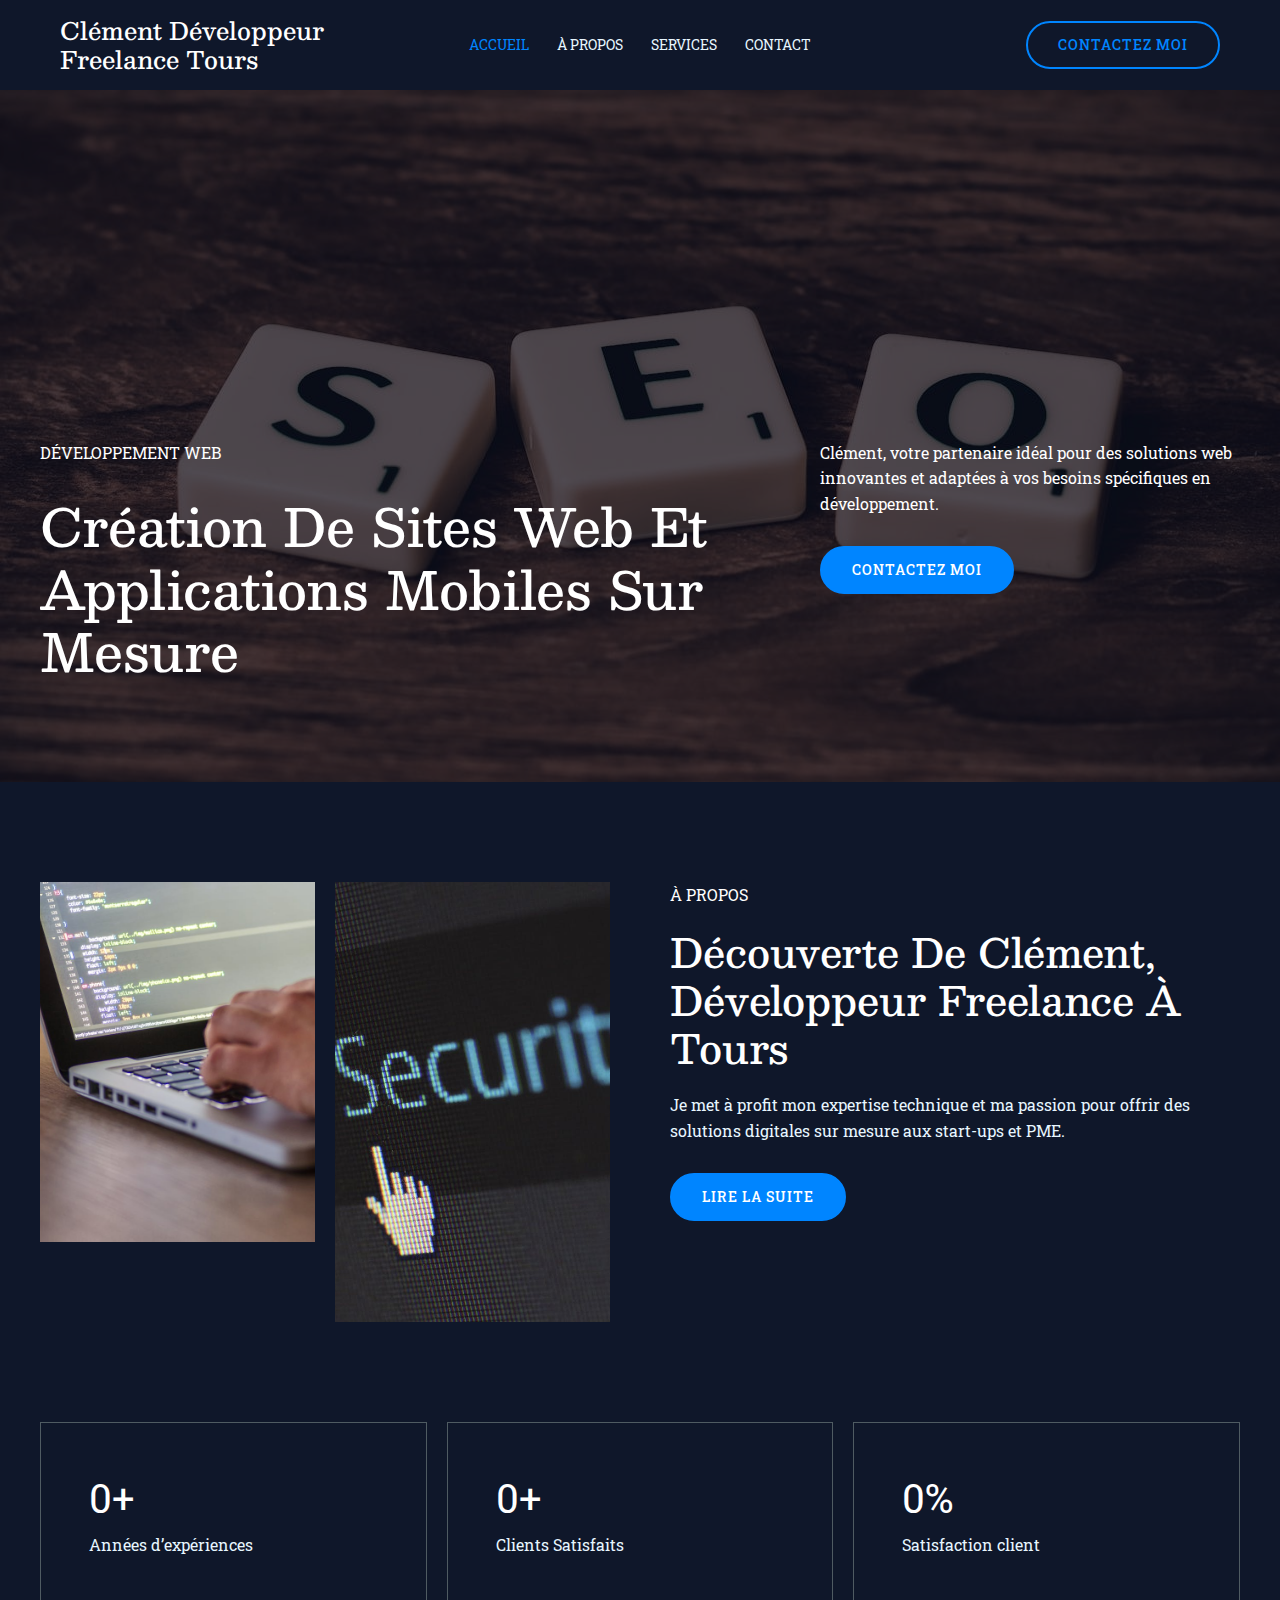
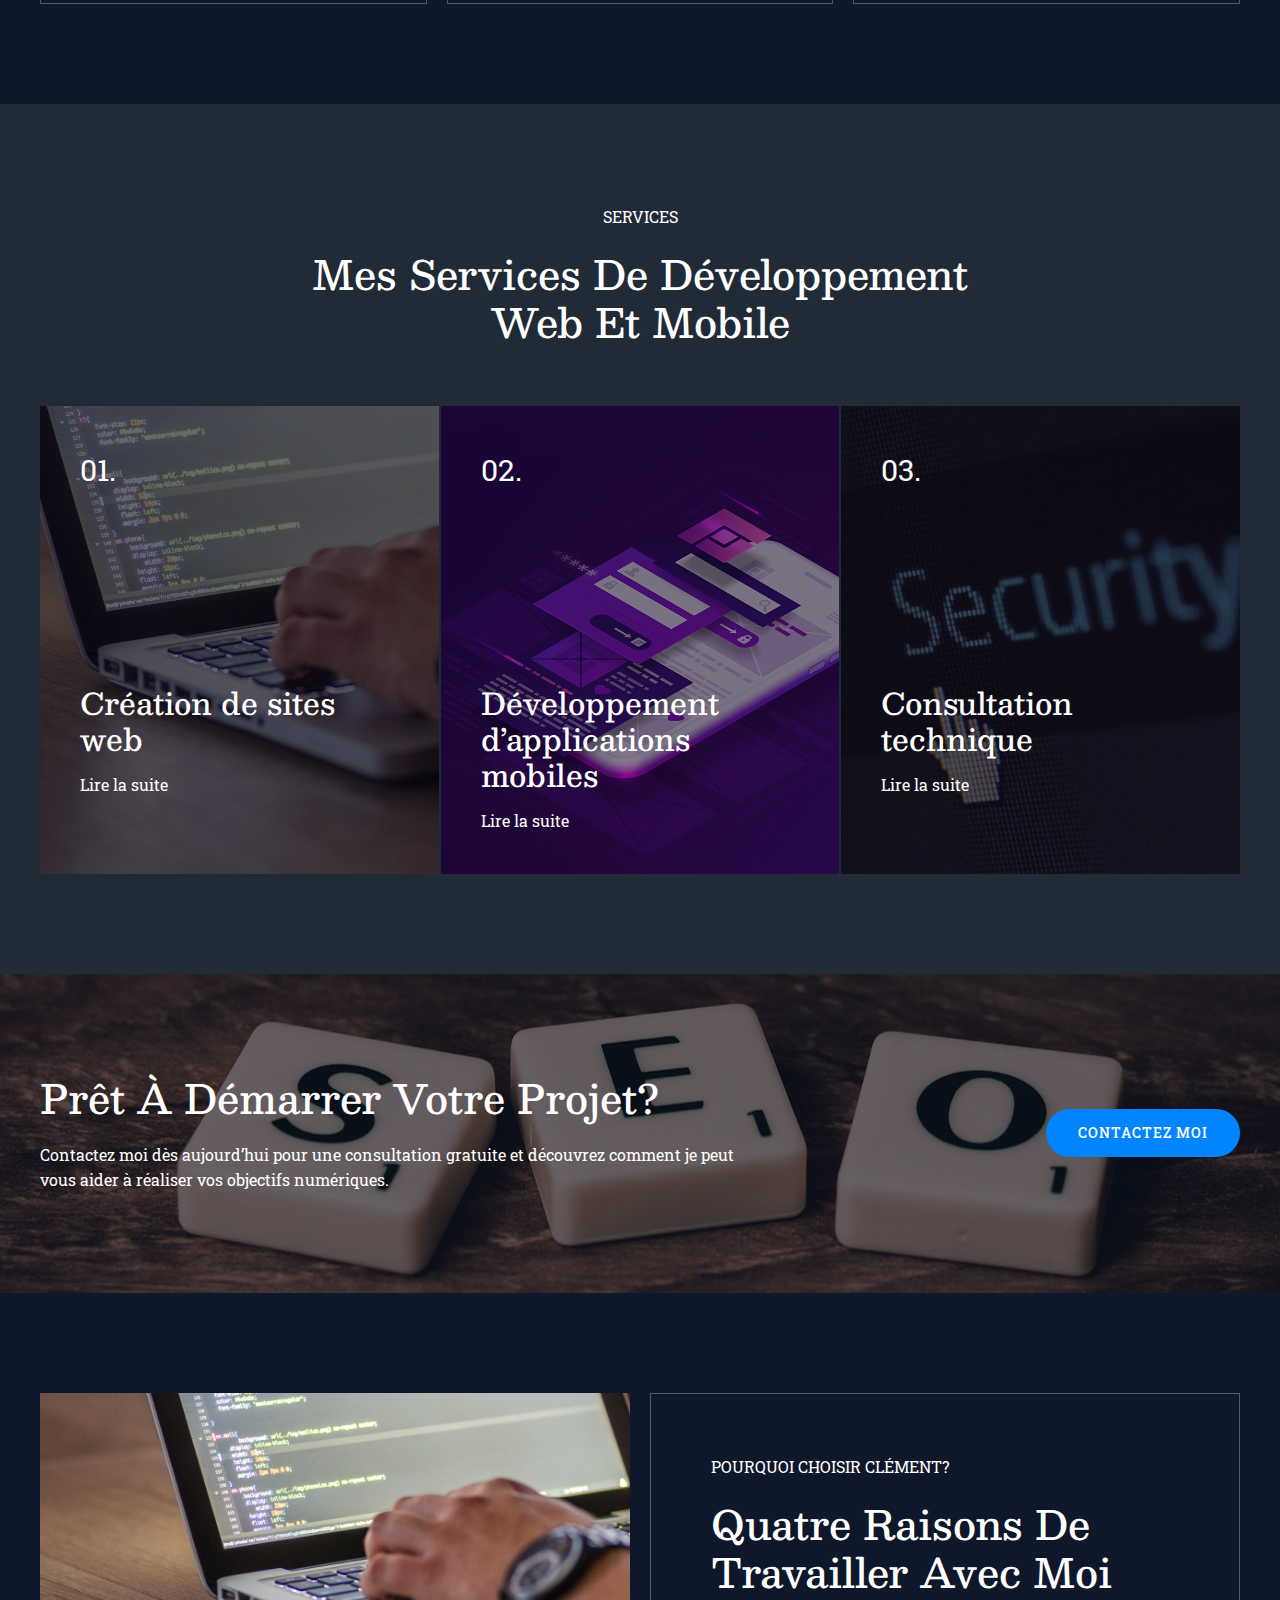
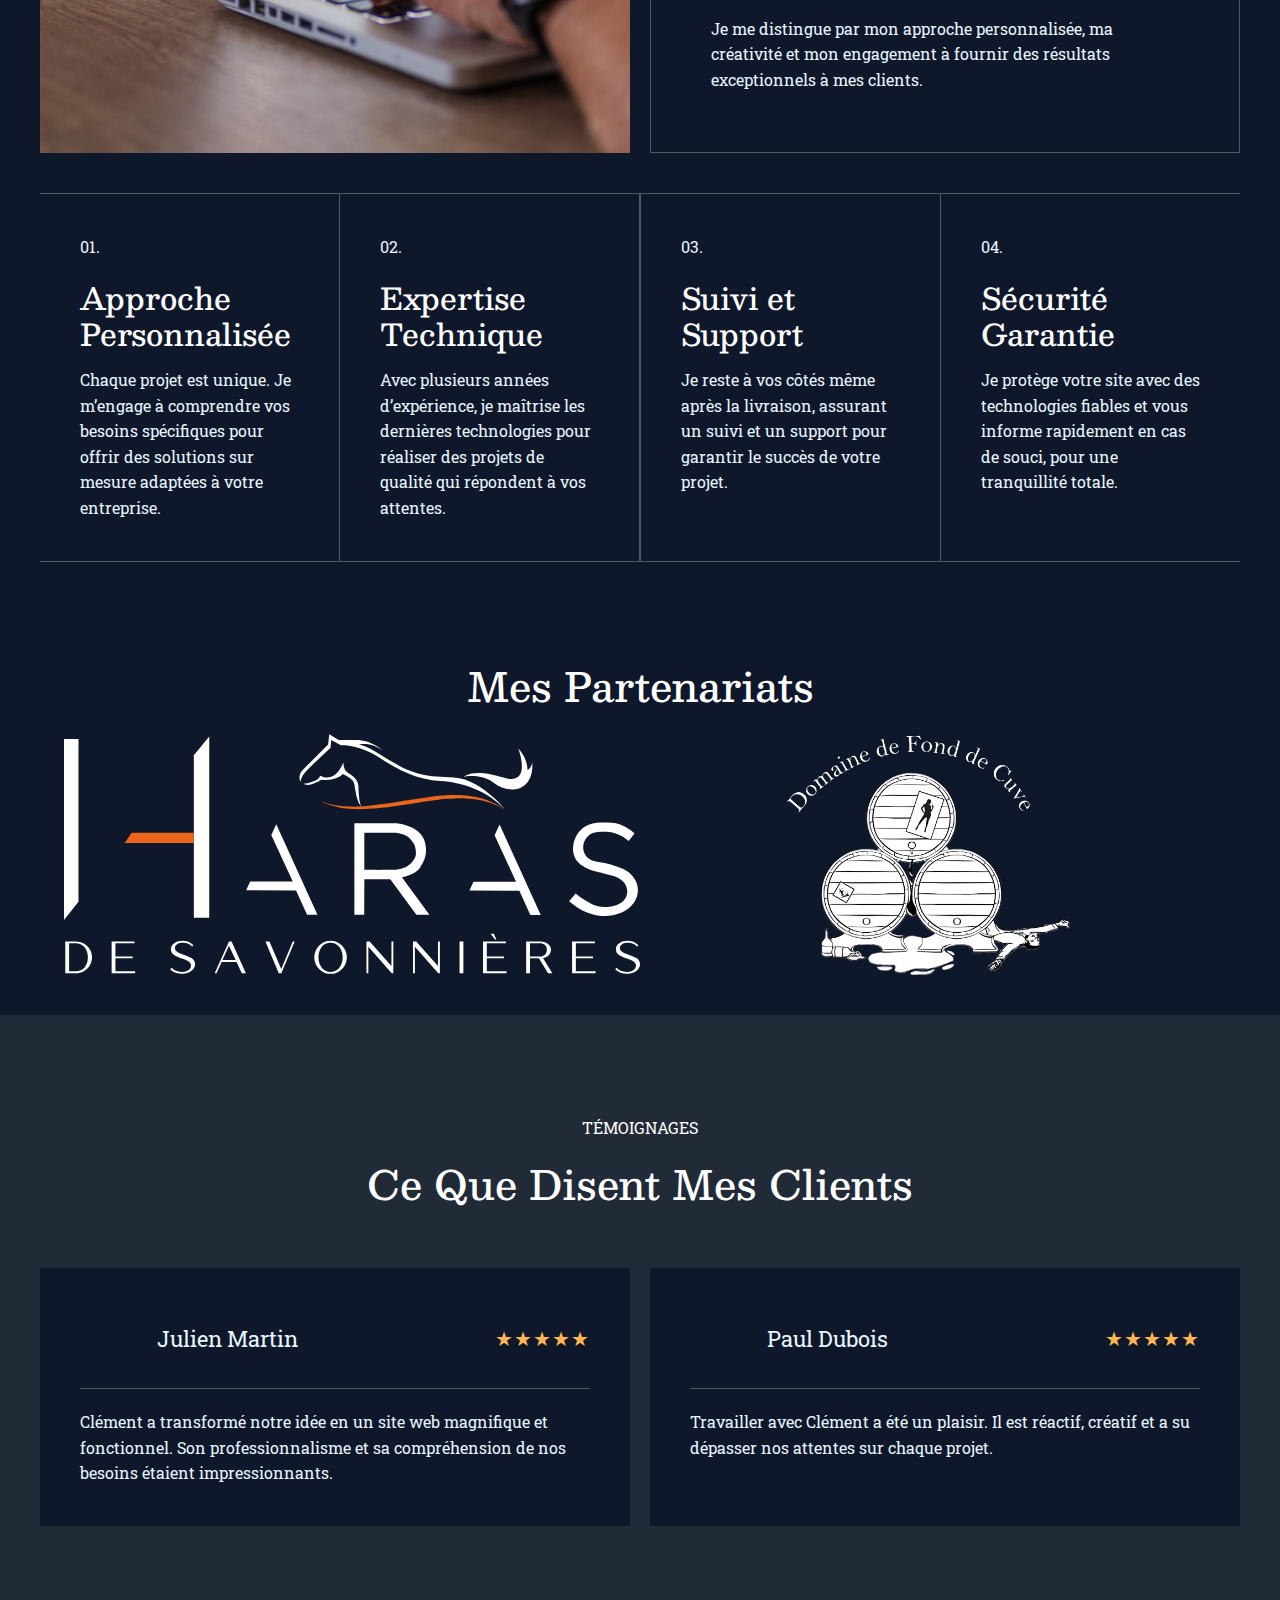
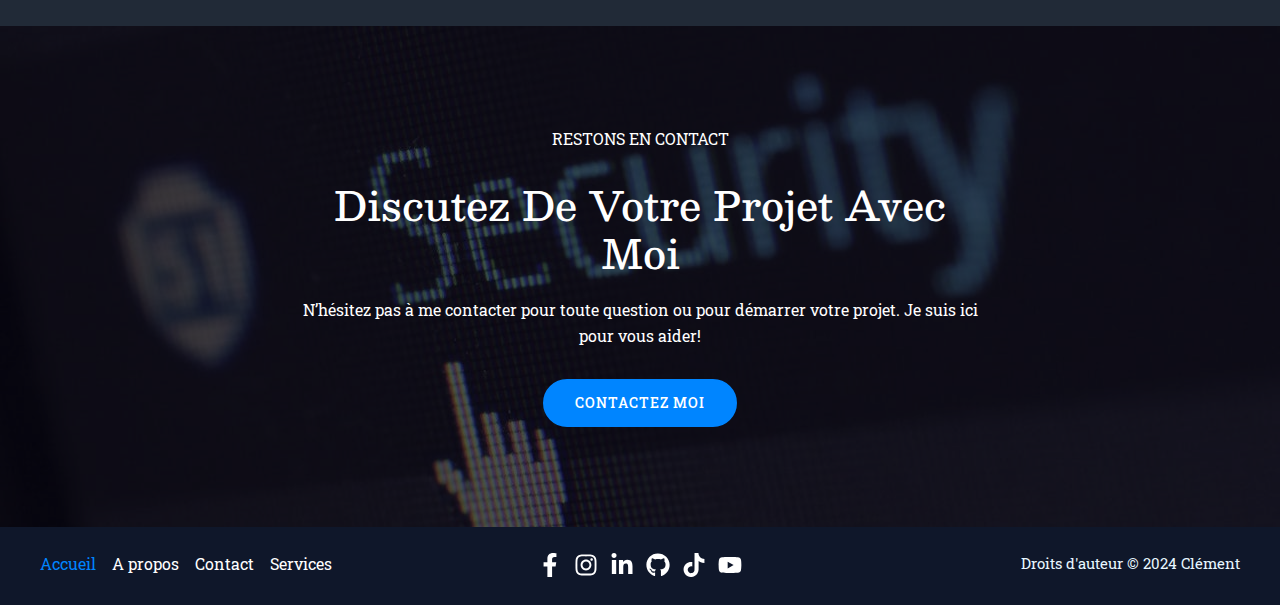
<file: index.html>
<!DOCTYPE html>
<html lang="fr-FR">
<head>
<meta charset="UTF-8">
<meta name="viewport" content="width=device-width, initial-scale=1">
	<link rel="profile" href="https://gmpg.org/xfn/11"> 
	<meta name="robots" content="index, follow, max-image-preview:large, max-snippet:-1, max-video-preview:-1">
	<style>img:is([sizes="auto" i], [sizes^="auto," i]) { contain-intrinsic-size: 3000px 1500px }</style>
	
	<!-- This site is optimized with the Yoast SEO plugin v24.1 - https://yoast.com/wordpress/plugins/seo/ -->
	<title>Accueil - Clément Développeur Freelance Tours</title>
	<meta name="description" content="Clément, développeur freelance à Tours, spécialisé en web et mobile. Création de sites et d&#039;applications sécurisées.">
	<link rel="canonical" href="/">
	<meta property="og:locale" content="fr_FR">
	<meta property="og:type" content="website">
	<meta property="og:title" content="Accueil - Clément Développeur Freelance Tours">
	<meta property="og:description" content="Clément, développeur freelance à Tours, spécialisé en web et mobile. Création de sites et d&#039;applications sécurisées.">
	<meta property="og:url" content="/">
	<meta property="og:site_name" content="Clément Développeur Freelance Tours">
	<meta property="article:publisher" content="https://www.facebook.com/clement.dechambure.54/">
	<meta property="article:modified_time" content="2024-12-24T15:46:35+00:00">
	<meta property="og:image" content="/wp-content/uploads/2024/12/pexels-photo-574071.jpeg">
	<meta name="twitter:card" content="summary_large_image">
	<script type="application/ld+json" class="yoast-schema-graph">{
	    "@context": "https://schema.org",
	    "@graph": [
	        {
	            "@type": "WebPage",
	            "@id": "/",
	            "url": "/",
	            "name": "Accueil - Clément Développeur Freelance Tours",
	            "isPartOf": {
	                "@id": "/#website"
	            },
	            "primaryImageOfPage": {
	                "@id": "/#primaryimage"
	            },
	            "image": {
	                "@id": "/#primaryimage"
	            },
	            "thumbnailUrl": "/wp-content/uploads/2024/12/pexels-photo-574071.jpeg",
	            "datePublished": "2024-12-18T09:51:04+00:00",
	            "dateModified": "2024-12-24T15:46:35+00:00",
	            "description": "Clément, développeur freelance à Tours, spécialisé en web et mobile. Création de sites et d'applications sécurisées.",
	            "breadcrumb": {
	                "@id": "/#breadcrumb"
	            },
	            "inLanguage": "fr-FR",
	            "potentialAction": [
	                {
	                    "@type": "ReadAction",
	                    "target": [
	                        "/"
	                    ]
	                }
	            ]
	        },
	        {
	            "@type": "ImageObject",
	            "inLanguage": "fr-FR",
	            "@id": "/#primaryimage",
	            "url": "/wp-content/uploads/2024/12/pexels-photo-574071.jpeg",
	            "contentUrl": "/wp-content/uploads/2024/12/pexels-photo-574071.jpeg",
	            "width": 1280,
	            "height": 848,
	            "caption": "A close-up shot of a person coding on a laptop, focusing on the hands and screen."
	        },
	        {
	            "@type": "BreadcrumbList",
	            "@id": "/#breadcrumb",
	            "itemListElement": [
	                {
	                    "@type": "ListItem",
	                    "position": 1,
	                    "name": "Home"
	                }
	            ]
	        },
	        {
	            "@type": "WebSite",
	            "@id": "/#website",
	            "url": "/",
	            "name": "Clément Développeur Freelance Tours",
	            "description": "",
	            "potentialAction": [
	                {
	                    "@type": "SearchAction",
	                    "target": {
	                        "@type": "EntryPoint",
	                        "urlTemplate": "/?s={search_term_string}"
	                    },
	                    "query-input": {
	                        "@type": "PropertyValueSpecification",
	                        "valueRequired": true,
	                        "valueName": "search_term_string"
	                    }
	                }
	            ],
	            "inLanguage": "fr-FR"
	        }
	    ]
	}</script>
	<!-- / Yoast SEO plugin. -->


<link rel="dns-prefetch" href="//fonts.googleapis.com">
<link rel="alternate" type="application/rss+xml" title="Clément Développeur Freelance Tours &raquo; Flux" href="/feed/">
<link rel="alternate" type="application/rss+xml" title="Clément Développeur Freelance Tours &raquo; Flux des commentaires" href="/comments/feed/">
<script>
window._wpemojiSettings = {"baseUrl":"https:\/\/s.w.org\/images\/core\/emoji\/15.0.3\/72x72\/","ext":".png","svgUrl":"https:\/\/s.w.org\/images\/core\/emoji\/15.0.3\/svg\/","svgExt":".svg","source":{"concatemoji":"\/wp-includes\/js\/wp-emoji-release.min.js?ver=6.7.1"}};
/*! This file is auto-generated */
!function(i,n){var o,s,e;function c(e){try{var t={supportTests:e,timestamp:(new Date).valueOf()};sessionStorage.setItem(o,JSON.stringify(t))}catch(e){}}function p(e,t,n){e.clearRect(0,0,e.canvas.width,e.canvas.height),e.fillText(t,0,0);var t=new Uint32Array(e.getImageData(0,0,e.canvas.width,e.canvas.height).data),r=(e.clearRect(0,0,e.canvas.width,e.canvas.height),e.fillText(n,0,0),new Uint32Array(e.getImageData(0,0,e.canvas.width,e.canvas.height).data));return t.every(function(e,t){return e===r[t]})}function u(e,t,n){switch(t){case"flag":return n(e,"🏳️‍⚧️","🏳️​⚧️")?!1:!n(e,"🇺🇳","🇺​🇳")&&!n(e,"🏴󠁧󠁢󠁥󠁮󠁧󠁿","🏴​󠁧​󠁢​󠁥​󠁮​󠁧​󠁿");case"emoji":return!n(e,"🐦‍⬛","🐦​⬛")}return!1}function f(e,t,n){var r="undefined"!=typeof WorkerGlobalScope&&self instanceof WorkerGlobalScope?new OffscreenCanvas(300,150):i.createElement("canvas"),a=r.getContext("2d",{willReadFrequently:!0}),o=(a.textBaseline="top",a.font="600 32px Arial",{});return e.forEach(function(e){o[e]=t(a,e,n)}),o}function t(e){var t=i.createElement("script");t.src=e,t.defer=!0,i.head.appendChild(t)}"undefined"!=typeof Promise&&(o="wpEmojiSettingsSupports",s=["flag","emoji"],n.supports={everything:!0,everythingExceptFlag:!0},e=new Promise(function(e){i.addEventListener("DOMContentLoaded",e,{once:!0})}),new Promise(function(t){var n=function(){try{var e=JSON.parse(sessionStorage.getItem(o));if("object"==typeof e&&"number"==typeof e.timestamp&&(new Date).valueOf()<e.timestamp+604800&&"object"==typeof e.supportTests)return e.supportTests}catch(e){}return null}();if(!n){if("undefined"!=typeof Worker&&"undefined"!=typeof OffscreenCanvas&&"undefined"!=typeof URL&&URL.createObjectURL&&"undefined"!=typeof Blob)try{var e="postMessage("+f.toString()+"("+[JSON.stringify(s),u.toString(),p.toString()].join(",")+"));",r=new Blob([e],{type:"text/javascript"}),a=new Worker(URL.createObjectURL(r),{name:"wpTestEmojiSupports"});return void(a.onmessage=function(e){c(n=e.data),a.terminate(),t(n)})}catch(e){}c(n=f(s,u,p))}t(n)}).then(function(e){for(var t in e)n.supports[t]=e[t],n.supports.everything=n.supports.everything&&n.supports[t],"flag"!==t&&(n.supports.everythingExceptFlag=n.supports.everythingExceptFlag&&n.supports[t]);n.supports.everythingExceptFlag=n.supports.everythingExceptFlag&&!n.supports.flag,n.DOMReady=!1,n.readyCallback=function(){n.DOMReady=!0}}).then(function(){return e}).then(function(){var e;n.supports.everything||(n.readyCallback(),(e=n.source||{}).concatemoji?t(e.concatemoji):e.wpemoji&&e.twemoji&&(t(e.twemoji),t(e.wpemoji)))}))}((window,document),window._wpemojiSettings);
</script>
<link rel="stylesheet" id="astra-theme-css-css" href="/wp-content/themes/astra/assets/css/minified/main.min.css?ver=4.8.8" media="all">
<style id="astra-theme-css-inline-css">:root{--ast-post-nav-space:0;--ast-container-default-xlg-padding:2.5em;--ast-container-default-lg-padding:2.5em;--ast-container-default-slg-padding:2em;--ast-container-default-md-padding:2.5em;--ast-container-default-sm-padding:2.5em;--ast-container-default-xs-padding:2.4em;--ast-container-default-xxs-padding:1.8em;--ast-code-block-background:#ECEFF3;--ast-comment-inputs-background:#F9FAFB;--ast-normal-container-width:1200px;--ast-narrow-container-width:750px;--ast-blog-title-font-weight:600;--ast-blog-meta-weight:600;}html{font-size:100%;}a{color:var(--ast-global-color-0);}a:hover,a:focus{color:var(--ast-global-color-1);}body,button,input,select,textarea,.ast-button,.ast-custom-button{font-family:'Roboto Slab',serif;font-weight:400;font-size:16px;font-size:1rem;line-height:var(--ast-body-line-height,1.60);}blockquote{color:var(--ast-global-color-3);}h1,.entry-content h1,h2,.entry-content h2,h3,.entry-content h3,h4,.entry-content h4,h5,.entry-content h5,h6,.entry-content h6,.site-title,.site-title a{font-family:'Besley',serif;font-weight:500;}.ast-site-identity .site-title a{color:var(--ast-global-color-2);}.site-title{font-size:24px;font-size:1.5rem;display:block;}.site-header .site-description{font-size:15px;font-size:0.9375rem;display:none;}.entry-title{font-size:24px;font-size:1.5rem;}.ast-blog-single-element.ast-taxonomy-container a{font-size:14px;font-size:0.875rem;}.ast-blog-meta-container{font-size:13px;font-size:0.8125rem;}.archive .ast-article-post .ast-article-inner,.blog .ast-article-post .ast-article-inner,.archive .ast-article-post .ast-article-inner:hover,.blog .ast-article-post .ast-article-inner:hover{border-top-left-radius:1px;border-top-right-radius:1px;border-bottom-right-radius:1px;border-bottom-left-radius:1px;overflow:hidden;}h1,.entry-content h1{font-size:52px;font-size:3.25rem;font-weight:500;font-family:'Besley',serif;line-height:1.2em;text-transform:capitalize;}h2,.entry-content h2{font-size:40px;font-size:2.5rem;font-weight:500;font-family:'Besley',serif;line-height:1.2em;text-transform:capitalize;}h3,.entry-content h3{font-size:30px;font-size:1.875rem;font-weight:500;font-family:'Besley',serif;line-height:1.2em;}h4,.entry-content h4{font-size:22px;font-size:1.375rem;line-height:1.3em;font-weight:500;font-family:'Besley',serif;}h5,.entry-content h5{font-size:18px;font-size:1.125rem;line-height:1.4em;font-weight:500;font-family:'Besley',serif;}h6,.entry-content h6{font-size:14px;font-size:0.875rem;line-height:1.25em;font-weight:500;font-family:'Besley',serif;}::selection{background-color:var(--ast-global-color-0);color:#ffffff;}body,h1,.entry-title a,.entry-content h1,h2,.entry-content h2,h3,.entry-content h3,h4,.entry-content h4,h5,.entry-content h5,h6,.entry-content h6{color:var(--ast-global-color-3);}.tagcloud a:hover,.tagcloud a:focus,.tagcloud a.current-item{color:#ffffff;border-color:var(--ast-global-color-0);background-color:var(--ast-global-color-0);}input:focus,input[type="text"]:focus,input[type="email"]:focus,input[type="url"]:focus,input[type="password"]:focus,input[type="reset"]:focus,input[type="search"]:focus,textarea:focus{border-color:var(--ast-global-color-0);}input[type="radio"]:checked,input[type=reset],input[type="checkbox"]:checked,input[type="checkbox"]:hover:checked,input[type="checkbox"]:focus:checked,input[type=range]::-webkit-slider-thumb{border-color:var(--ast-global-color-0);background-color:var(--ast-global-color-0);box-shadow:none;}.site-footer a:hover + .post-count,.site-footer a:focus + .post-count{background:var(--ast-global-color-0);border-color:var(--ast-global-color-0);}.single .nav-links .nav-previous,.single .nav-links .nav-next{color:var(--ast-global-color-0);}.entry-meta,.entry-meta *{line-height:1.45;color:var(--ast-global-color-0);font-weight:600;}.entry-meta a:not(.ast-button):hover,.entry-meta a:not(.ast-button):hover *,.entry-meta a:not(.ast-button):focus,.entry-meta a:not(.ast-button):focus *,.page-links > .page-link,.page-links .page-link:hover,.post-navigation a:hover{color:var(--ast-global-color-1);}#cat option,.secondary .calendar_wrap thead a,.secondary .calendar_wrap thead a:visited{color:var(--ast-global-color-0);}.secondary .calendar_wrap #today,.ast-progress-val span{background:var(--ast-global-color-0);}.secondary a:hover + .post-count,.secondary a:focus + .post-count{background:var(--ast-global-color-0);border-color:var(--ast-global-color-0);}.calendar_wrap #today > a{color:#ffffff;}.page-links .page-link,.single .post-navigation a{color:var(--ast-global-color-3);}.ast-search-menu-icon .search-form button.search-submit{padding:0 4px;}.ast-search-menu-icon form.search-form{padding-right:0;}.ast-search-menu-icon.slide-search input.search-field{width:0;}.ast-header-search .ast-search-menu-icon.ast-dropdown-active .search-form,.ast-header-search .ast-search-menu-icon.ast-dropdown-active .search-field:focus{transition:all 0.2s;}.search-form input.search-field:focus{outline:none;}.ast-search-menu-icon .search-form button.search-submit:focus,.ast-theme-transparent-header .ast-header-search .ast-dropdown-active .ast-icon,.ast-theme-transparent-header .ast-inline-search .search-field:focus .ast-icon{color:var(--ast-global-color-1);}.ast-header-search .slide-search .search-form{border:2px solid var(--ast-global-color-0);}.ast-header-search .slide-search .search-field{background-color:#fff;}.ast-archive-title{color:var(--ast-global-color-2);}.widget-title{font-size:22px;font-size:1.375rem;color:var(--ast-global-color-2);}.ast-single-post .entry-content a,.ast-comment-content a:not(.ast-comment-edit-reply-wrap a){text-decoration:underline;}.ast-single-post .elementor-button-wrapper .elementor-button,.ast-single-post .entry-content .uagb-tab a,.ast-single-post .entry-content .uagb-ifb-cta a,.ast-single-post .entry-content .uabb-module-content a,.ast-single-post .entry-content .uagb-post-grid a,.ast-single-post .entry-content .uagb-timeline a,.ast-single-post .entry-content .uagb-toc__wrap a,.ast-single-post .entry-content .uagb-taxomony-box a,.ast-single-post .entry-content .woocommerce a,.entry-content .wp-block-latest-posts > li > a,.ast-single-post .entry-content .wp-block-file__button,li.ast-post-filter-single,.ast-single-post .ast-comment-content .comment-reply-link,.ast-single-post .ast-comment-content .comment-edit-link{text-decoration:none;}.ast-search-menu-icon.slide-search a:focus-visible:focus-visible,.astra-search-icon:focus-visible,#close:focus-visible,a:focus-visible,.ast-menu-toggle:focus-visible,.site .skip-link:focus-visible,.wp-block-loginout input:focus-visible,.wp-block-search.wp-block-search__button-inside .wp-block-search__inside-wrapper,.ast-header-navigation-arrow:focus-visible,.woocommerce .wc-proceed-to-checkout > .checkout-button:focus-visible,.woocommerce .woocommerce-MyAccount-navigation ul li a:focus-visible,.ast-orders-table__row .ast-orders-table__cell:focus-visible,.woocommerce .woocommerce-order-details .order-again > .button:focus-visible,.woocommerce .woocommerce-message a.button.wc-forward:focus-visible,.woocommerce #minus_qty:focus-visible,.woocommerce #plus_qty:focus-visible,a#ast-apply-coupon:focus-visible,.woocommerce .woocommerce-info a:focus-visible,.woocommerce .astra-shop-summary-wrap a:focus-visible,.woocommerce a.wc-forward:focus-visible,#ast-apply-coupon:focus-visible,.woocommerce-js .woocommerce-mini-cart-item a.remove:focus-visible,#close:focus-visible,.button.search-submit:focus-visible,#search_submit:focus,.normal-search:focus-visible,.ast-header-account-wrap:focus-visible,.woocommerce .ast-on-card-button.ast-quick-view-trigger:focus{outline-style:dotted;outline-color:inherit;outline-width:thin;}input:focus,input[type="text"]:focus,input[type="email"]:focus,input[type="url"]:focus,input[type="password"]:focus,input[type="reset"]:focus,input[type="search"]:focus,input[type="number"]:focus,textarea:focus,.wp-block-search__input:focus,[data-section="section-header-mobile-trigger"] .ast-button-wrap .ast-mobile-menu-trigger-minimal:focus,.ast-mobile-popup-drawer.active .menu-toggle-close:focus,.woocommerce-ordering select.orderby:focus,#ast-scroll-top:focus,#coupon_code:focus,.woocommerce-page #comment:focus,.woocommerce #reviews #respond input#submit:focus,.woocommerce a.add_to_cart_button:focus,.woocommerce .button.single_add_to_cart_button:focus,.woocommerce .woocommerce-cart-form button:focus,.woocommerce .woocommerce-cart-form__cart-item .quantity .qty:focus,.woocommerce .woocommerce-billing-fields .woocommerce-billing-fields__field-wrapper .woocommerce-input-wrapper > .input-text:focus,.woocommerce #order_comments:focus,.woocommerce #place_order:focus,.woocommerce .woocommerce-address-fields .woocommerce-address-fields__field-wrapper .woocommerce-input-wrapper > .input-text:focus,.woocommerce .woocommerce-MyAccount-content form button:focus,.woocommerce .woocommerce-MyAccount-content .woocommerce-EditAccountForm .woocommerce-form-row .woocommerce-Input.input-text:focus,.woocommerce .ast-woocommerce-container .woocommerce-pagination ul.page-numbers li a:focus,body #content .woocommerce form .form-row .select2-container--default .select2-selection--single:focus,#ast-coupon-code:focus,.woocommerce.woocommerce-js .quantity input[type=number]:focus,.woocommerce-js .woocommerce-mini-cart-item .quantity input[type=number]:focus,.woocommerce p#ast-coupon-trigger:focus{border-style:dotted;border-color:inherit;border-width:thin;}input{outline:none;}.ast-logo-title-inline .site-logo-img{padding-right:1em;}body .ast-oembed-container *{position:absolute;top:0;width:100%;height:100%;left:0;}body .wp-block-embed-pocket-casts .ast-oembed-container *{position:unset;}.ast-single-post-featured-section + article {margin-top: 2em;}.site-content .ast-single-post-featured-section img {width: 100%;overflow: hidden;object-fit: cover;}.ast-separate-container .site-content .ast-single-post-featured-section + article {margin-top: -80px;z-index: 9;position: relative;border-radius: 4px;}@media (min-width: 922px) {.ast-no-sidebar .site-content .ast-article-image-container--wide {margin-left: -120px;margin-right: -120px;max-width: unset;width: unset;}.ast-left-sidebar .site-content .ast-article-image-container--wide,.ast-right-sidebar .site-content .ast-article-image-container--wide {margin-left: -10px;margin-right: -10px;}.site-content .ast-article-image-container--full {margin-left: calc( -50vw + 50%);margin-right: calc( -50vw + 50%);max-width: 100vw;width: 100vw;}.ast-left-sidebar .site-content .ast-article-image-container--full,.ast-right-sidebar .site-content .ast-article-image-container--full {margin-left: -10px;margin-right: -10px;max-width: inherit;width: auto;}}.site > .ast-single-related-posts-container {margin-top: 0;}@media (min-width: 922px) {.ast-desktop .ast-container--narrow {max-width: var(--ast-narrow-container-width);margin: 0 auto;}}input[type="text"],input[type="number"],input[type="email"],input[type="url"],input[type="password"],input[type="search"],input[type=reset],input[type=tel],input[type=date],select,textarea{font-size:16px;font-style:normal;font-weight:400;line-height:24px;width:100%;padding:12px 16px;border-radius:4px;box-shadow:0px 1px 2px 0px rgba(0,0,0,0.05);color:var(--ast-form-input-text,#475569);}input[type="text"],input[type="number"],input[type="email"],input[type="url"],input[type="password"],input[type="search"],input[type=reset],input[type=tel],input[type=date],select{height:40px;}input[type="date"]{border-width:1px;border-style:solid;border-color:var(--ast-border-color);}input[type="text"]:focus,input[type="number"]:focus,input[type="email"]:focus,input[type="url"]:focus,input[type="password"]:focus,input[type="search"]:focus,input[type=reset]:focus,input[type="tel"]:focus,input[type="date"]:focus,select:focus,textarea:focus{border-color:#046BD2;box-shadow:none;outline:none;color:var(--ast-form-input-focus-text,#475569);}label,legend{color:#111827;font-size:14px;font-style:normal;font-weight:500;line-height:20px;}select{padding:6px 10px;}fieldset{padding:30px;border-radius:4px;}button,.ast-button,.button,input[type="button"],input[type="reset"],input[type="submit"]{border-radius:4px;box-shadow:0px 1px 2px 0px rgba(0,0,0,0.05);}:root{--ast-comment-inputs-background:#FFF;}::placeholder{color:var(--ast-form-field-color,#9CA3AF);}::-ms-input-placeholder{color:var(--ast-form-field-color,#9CA3AF);}@media (max-width:921.9px){#ast-desktop-header{display:none;}}@media (min-width:922px){#ast-mobile-header{display:none;}}.wp-block-buttons.aligncenter{justify-content:center;}@media (max-width:921px){.ast-theme-transparent-header #primary,.ast-theme-transparent-header #secondary{padding:0;}}@media (max-width:921px){.ast-plain-container.ast-no-sidebar #primary{padding:0;}}.ast-plain-container.ast-no-sidebar #primary{margin-top:0;margin-bottom:0;}@media (max-width:921px){.ast-separate-container #primary,.ast-narrow-container #primary{padding-top:0px;}}@media (max-width:544px){.ast-separate-container #primary,.ast-narrow-container #primary{padding-top:0px;}}@media (max-width:921px){.ast-separate-container #primary,.ast-narrow-container #primary{padding-bottom:0px;}}@media (max-width:544px){.ast-separate-container #primary,.ast-narrow-container #primary{padding-bottom:0px;}}.wp-block-button.is-style-outline .wp-block-button__link{border-color:var(--ast-global-color-0);border-top-width:2px;border-right-width:2px;border-bottom-width:2px;border-left-width:2px;}div.wp-block-button.is-style-outline > .wp-block-button__link:not(.has-text-color),div.wp-block-button.wp-block-button__link.is-style-outline:not(.has-text-color){color:var(--ast-global-color-0);}.wp-block-button.is-style-outline .wp-block-button__link:hover,.wp-block-buttons .wp-block-button.is-style-outline .wp-block-button__link:focus,.wp-block-buttons .wp-block-button.is-style-outline > .wp-block-button__link:not(.has-text-color):hover,.wp-block-buttons .wp-block-button.wp-block-button__link.is-style-outline:not(.has-text-color):hover{color:var(--ast-global-color-2);background-color:var(--ast-global-color-1);border-color:var(--ast-global-color-1);}.post-page-numbers.current .page-link,.ast-pagination .page-numbers.current{color:#ffffff;border-color:var(--ast-global-color-0);background-color:var(--ast-global-color-0);}.wp-block-button.is-style-outline .wp-block-button__link{border-top-width:2px;border-right-width:2px;border-bottom-width:2px;border-left-width:2px;}.wp-block-buttons .wp-block-button.is-style-outline .wp-block-button__link.wp-element-button,.ast-outline-button,.wp-block-uagb-buttons-child .uagb-buttons-repeater.ast-outline-button{border-color:var(--ast-global-color-0);border-top-width:2px;border-right-width:2px;border-bottom-width:2px;border-left-width:2px;font-family:'Roboto Slab',serif;font-weight:500;font-size:14px;font-size:0.875rem;line-height:1em;text-transform:uppercase;letter-spacing:1px;padding-top:15px;padding-right:30px;padding-bottom:15px;padding-left:30px;border-top-left-radius:50px;border-top-right-radius:50px;border-bottom-right-radius:50px;border-bottom-left-radius:50px;}.wp-block-buttons .wp-block-button.is-style-outline > .wp-block-button__link:not(.has-text-color),.wp-block-buttons .wp-block-button.wp-block-button__link.is-style-outline:not(.has-text-color),.ast-outline-button{color:var(--ast-global-color-0);}.wp-block-button.is-style-outline .wp-block-button__link:hover,.wp-block-buttons .wp-block-button.is-style-outline .wp-block-button__link:focus,.wp-block-buttons .wp-block-button.is-style-outline > .wp-block-button__link:not(.has-text-color):hover,.wp-block-buttons .wp-block-button.wp-block-button__link.is-style-outline:not(.has-text-color):hover,.ast-outline-button:hover,.ast-outline-button:focus,.wp-block-uagb-buttons-child .uagb-buttons-repeater.ast-outline-button:hover,.wp-block-uagb-buttons-child .uagb-buttons-repeater.ast-outline-button:focus{color:var(--ast-global-color-2);background-color:var(--ast-global-color-1);border-color:var(--ast-global-color-1);}.ast-single-post .entry-content a.ast-outline-button,.ast-single-post .entry-content .is-style-outline>.wp-block-button__link{text-decoration:none;}.wp-block-button .wp-block-button__link.wp-element-button.is-style-outline:not(.has-background),.wp-block-button.is-style-outline>.wp-block-button__link.wp-element-button:not(.has-background),.ast-outline-button{background-color:rgba(0,0,0,0);}.uagb-buttons-repeater.ast-outline-button{border-radius:9999px;}@media (max-width:921px){.wp-block-buttons .wp-block-button.is-style-outline .wp-block-button__link.wp-element-button,.ast-outline-button,.wp-block-uagb-buttons-child .uagb-buttons-repeater.ast-outline-button{font-size:14px;font-size:0.875rem;padding-top:13px;padding-right:26px;padding-bottom:13px;padding-left:26px;}}@media (max-width:544px){.wp-block-buttons .wp-block-button.is-style-outline .wp-block-button__link.wp-element-button,.ast-outline-button,.wp-block-uagb-buttons-child .uagb-buttons-repeater.ast-outline-button{font-size:14px;font-size:0.875rem;padding-top:12px;padding-right:24px;padding-bottom:12px;padding-left:24px;}}.entry-content[data-ast-blocks-layout] > figure{margin-bottom:1em;}h1.widget-title{font-weight:500;}h2.widget-title{font-weight:500;}h3.widget-title{font-weight:500;}#page{display:flex;flex-direction:column;min-height:100vh;}.ast-404-layout-1 h1.page-title{color:var(--ast-global-color-2);}.single .post-navigation a{line-height:1em;height:inherit;}.error-404 .page-sub-title{font-size:1.5rem;font-weight:inherit;}.search .site-content .content-area .search-form{margin-bottom:0;}#page .site-content{flex-grow:1;}.widget{margin-bottom:1.25em;}#secondary li{line-height:1.5em;}#secondary .wp-block-group h2{margin-bottom:0.7em;}#secondary h2{font-size:1.7rem;}.ast-separate-container .ast-article-post,.ast-separate-container .ast-article-single,.ast-separate-container .comment-respond{padding:3em;}.ast-separate-container .ast-article-single .ast-article-single{padding:0;}.ast-article-single .wp-block-post-template-is-layout-grid{padding-left:0;}.ast-separate-container .comments-title,.ast-narrow-container .comments-title{padding:1.5em 2em;}.ast-page-builder-template .comment-form-textarea,.ast-comment-formwrap .ast-grid-common-col{padding:0;}.ast-comment-formwrap{padding:0;display:inline-flex;column-gap:20px;width:100%;margin-left:0;margin-right:0;}.comments-area textarea#comment:focus,.comments-area textarea#comment:active,.comments-area .ast-comment-formwrap input[type="text"]:focus,.comments-area .ast-comment-formwrap input[type="text"]:active {box-shadow:none;outline:none;}.archive.ast-page-builder-template .entry-header{margin-top:2em;}.ast-page-builder-template .ast-comment-formwrap{width:100%;}.entry-title{margin-bottom:0.6em;}.ast-archive-description p{font-size:inherit;font-weight:inherit;line-height:inherit;}.ast-separate-container .ast-comment-list li.depth-1,.hentry{margin-bottom:1.5em;}.site-content section.ast-archive-description{margin-bottom:2em;}@media (min-width:921px){.ast-left-sidebar.ast-page-builder-template #secondary,.archive.ast-right-sidebar.ast-page-builder-template .site-main{padding-left:20px;padding-right:20px;}}@media (max-width:544px){.ast-comment-formwrap.ast-row{column-gap:10px;display:inline-block;}#ast-commentform .ast-grid-common-col{position:relative;width:100%;}}@media (min-width:1201px){.ast-separate-container .ast-article-post,.ast-separate-container .ast-article-single,.ast-separate-container .ast-author-box,.ast-separate-container .ast-404-layout-1,.ast-separate-container .no-results{padding:3em;}}@media (max-width:921px){.ast-separate-container #primary,.ast-separate-container #secondary{padding:1.5em 0;}#primary,#secondary{padding:1.5em 0;margin:0;}.ast-left-sidebar #content > .ast-container{display:flex;flex-direction:column-reverse;width:100%;}}@media (min-width:922px){.ast-separate-container.ast-right-sidebar #primary,.ast-separate-container.ast-left-sidebar #primary{border:0;}.search-no-results.ast-separate-container #primary{margin-bottom:4em;}}.wp-block-button .wp-block-button__link{color:var(--ast-global-color-2);}.wp-block-button .wp-block-button__link:hover,.wp-block-button .wp-block-button__link:focus{color:var(--ast-global-color-2);background-color:var(--ast-global-color-1);border-color:var(--ast-global-color-1);}.wp-block-button .wp-block-button__link,.wp-block-search .wp-block-search__button,body .wp-block-file .wp-block-file__button{border-style:solid;border-top-width:2px;border-right-width:2px;border-left-width:2px;border-bottom-width:2px;border-color:var(--ast-global-color-0);background-color:var(--ast-global-color-0);color:var(--ast-global-color-2);font-family:'Roboto Slab',serif;font-weight:500;line-height:1em;text-transform:uppercase;letter-spacing:1px;font-size:14px;font-size:0.875rem;border-top-left-radius:50px;border-top-right-radius:50px;border-bottom-right-radius:50px;border-bottom-left-radius:50px;padding-top:15px;padding-right:30px;padding-bottom:15px;padding-left:30px;}.ast-single-post .entry-content .wp-block-button .wp-block-button__link,.ast-single-post .entry-content .wp-block-search .wp-block-search__button,body .entry-content .wp-block-file .wp-block-file__button{text-decoration:none;}@media (max-width:921px){.wp-block-button .wp-block-button__link,.wp-block-search .wp-block-search__button,body .wp-block-file .wp-block-file__button{font-size:14px;font-size:0.875rem;padding-top:13px;padding-right:26px;padding-bottom:13px;padding-left:26px;}}@media (max-width:544px){.wp-block-button .wp-block-button__link,.wp-block-search .wp-block-search__button,body .wp-block-file .wp-block-file__button{font-size:14px;font-size:0.875rem;padding-top:12px;padding-right:24px;padding-bottom:12px;padding-left:24px;}}.menu-toggle,button,.ast-button,.ast-custom-button,.button,input#submit,input[type="button"],input[type="submit"],input[type="reset"],#comments .submit,.search .search-submit,form[CLASS*="wp-block-search__"].wp-block-search .wp-block-search__inside-wrapper .wp-block-search__button,body .wp-block-file .wp-block-file__button,.search .search-submit,.woocommerce-js a.button,.woocommerce button.button,.woocommerce .woocommerce-message a.button,.woocommerce #respond input#submit.alt,.woocommerce input.button.alt,.woocommerce input.button,.woocommerce input.button:disabled,.woocommerce input.button:disabled[disabled],.woocommerce input.button:disabled:hover,.woocommerce input.button:disabled[disabled]:hover,.woocommerce #respond input#submit,.woocommerce button.button.alt.disabled,.wc-block-grid__products .wc-block-grid__product .wp-block-button__link,.wc-block-grid__product-onsale,[CLASS*="wc-block"] button,.woocommerce-js .astra-cart-drawer .astra-cart-drawer-content .woocommerce-mini-cart__buttons .button:not(.checkout):not(.ast-continue-shopping),.woocommerce-js .astra-cart-drawer .astra-cart-drawer-content .woocommerce-mini-cart__buttons a.checkout,.woocommerce button.button.alt.disabled.wc-variation-selection-needed,[CLASS*="wc-block"] .wc-block-components-button{border-style:solid;border-top-width:2px;border-right-width:2px;border-left-width:2px;border-bottom-width:2px;color:var(--ast-global-color-2);border-color:var(--ast-global-color-0);background-color:var(--ast-global-color-0);padding-top:15px;padding-right:30px;padding-bottom:15px;padding-left:30px;font-family:'Roboto Slab',serif;font-weight:500;font-size:14px;font-size:0.875rem;line-height:1em;text-transform:uppercase;letter-spacing:1px;border-top-left-radius:50px;border-top-right-radius:50px;border-bottom-right-radius:50px;border-bottom-left-radius:50px;}button:focus,.menu-toggle:hover,button:hover,.ast-button:hover,.ast-custom-button:hover .button:hover,.ast-custom-button:hover ,input[type=reset]:hover,input[type=reset]:focus,input#submit:hover,input#submit:focus,input[type="button"]:hover,input[type="button"]:focus,input[type="submit"]:hover,input[type="submit"]:focus,form[CLASS*="wp-block-search__"].wp-block-search .wp-block-search__inside-wrapper .wp-block-search__button:hover,form[CLASS*="wp-block-search__"].wp-block-search .wp-block-search__inside-wrapper .wp-block-search__button:focus,body .wp-block-file .wp-block-file__button:hover,body .wp-block-file .wp-block-file__button:focus,.woocommerce-js a.button:hover,.woocommerce button.button:hover,.woocommerce .woocommerce-message a.button:hover,.woocommerce #respond input#submit:hover,.woocommerce #respond input#submit.alt:hover,.woocommerce input.button.alt:hover,.woocommerce input.button:hover,.woocommerce button.button.alt.disabled:hover,.wc-block-grid__products .wc-block-grid__product .wp-block-button__link:hover,[CLASS*="wc-block"] button:hover,.woocommerce-js .astra-cart-drawer .astra-cart-drawer-content .woocommerce-mini-cart__buttons .button:not(.checkout):not(.ast-continue-shopping):hover,.woocommerce-js .astra-cart-drawer .astra-cart-drawer-content .woocommerce-mini-cart__buttons a.checkout:hover,.woocommerce button.button.alt.disabled.wc-variation-selection-needed:hover,[CLASS*="wc-block"] .wc-block-components-button:hover,[CLASS*="wc-block"] .wc-block-components-button:focus{color:var(--ast-global-color-2);background-color:var(--ast-global-color-1);border-color:var(--ast-global-color-1);}form[CLASS*="wp-block-search__"].wp-block-search .wp-block-search__inside-wrapper .wp-block-search__button.has-icon{padding-top:calc(15px - 3px);padding-right:calc(30px - 3px);padding-bottom:calc(15px - 3px);padding-left:calc(30px - 3px);}@media (max-width:921px){.menu-toggle,button,.ast-button,.ast-custom-button,.button,input#submit,input[type="button"],input[type="submit"],input[type="reset"],#comments .submit,.search .search-submit,form[CLASS*="wp-block-search__"].wp-block-search .wp-block-search__inside-wrapper .wp-block-search__button,body .wp-block-file .wp-block-file__button,.search .search-submit,.woocommerce-js a.button,.woocommerce button.button,.woocommerce .woocommerce-message a.button,.woocommerce #respond input#submit.alt,.woocommerce input.button.alt,.woocommerce input.button,.woocommerce input.button:disabled,.woocommerce input.button:disabled[disabled],.woocommerce input.button:disabled:hover,.woocommerce input.button:disabled[disabled]:hover,.woocommerce #respond input#submit,.woocommerce button.button.alt.disabled,.wc-block-grid__products .wc-block-grid__product .wp-block-button__link,.wc-block-grid__product-onsale,[CLASS*="wc-block"] button,.woocommerce-js .astra-cart-drawer .astra-cart-drawer-content .woocommerce-mini-cart__buttons .button:not(.checkout):not(.ast-continue-shopping),.woocommerce-js .astra-cart-drawer .astra-cart-drawer-content .woocommerce-mini-cart__buttons a.checkout,.woocommerce button.button.alt.disabled.wc-variation-selection-needed,[CLASS*="wc-block"] .wc-block-components-button{padding-top:13px;padding-right:26px;padding-bottom:13px;padding-left:26px;font-size:14px;font-size:0.875rem;}}@media (max-width:544px){.menu-toggle,button,.ast-button,.ast-custom-button,.button,input#submit,input[type="button"],input[type="submit"],input[type="reset"],#comments .submit,.search .search-submit,form[CLASS*="wp-block-search__"].wp-block-search .wp-block-search__inside-wrapper .wp-block-search__button,body .wp-block-file .wp-block-file__button,.search .search-submit,.woocommerce-js a.button,.woocommerce button.button,.woocommerce .woocommerce-message a.button,.woocommerce #respond input#submit.alt,.woocommerce input.button.alt,.woocommerce input.button,.woocommerce input.button:disabled,.woocommerce input.button:disabled[disabled],.woocommerce input.button:disabled:hover,.woocommerce input.button:disabled[disabled]:hover,.woocommerce #respond input#submit,.woocommerce button.button.alt.disabled,.wc-block-grid__products .wc-block-grid__product .wp-block-button__link,.wc-block-grid__product-onsale,[CLASS*="wc-block"] button,.woocommerce-js .astra-cart-drawer .astra-cart-drawer-content .woocommerce-mini-cart__buttons .button:not(.checkout):not(.ast-continue-shopping),.woocommerce-js .astra-cart-drawer .astra-cart-drawer-content .woocommerce-mini-cart__buttons a.checkout,.woocommerce button.button.alt.disabled.wc-variation-selection-needed,[CLASS*="wc-block"] .wc-block-components-button{padding-top:12px;padding-right:24px;padding-bottom:12px;padding-left:24px;font-size:14px;font-size:0.875rem;}}@media (max-width:921px){.menu-toggle,button,.ast-button,.button,input#submit,input[type="button"],input[type="submit"],input[type="reset"]{font-size:14px;font-size:0.875rem;}.ast-mobile-header-stack .main-header-bar .ast-search-menu-icon{display:inline-block;}.ast-header-break-point.ast-header-custom-item-outside .ast-mobile-header-stack .main-header-bar .ast-search-icon{margin:0;}.ast-comment-avatar-wrap img{max-width:2.5em;}.ast-comment-meta{padding:0 1.8888em 1.3333em;}}@media (min-width:544px){.ast-container{max-width:100%;}}@media (max-width:544px){.ast-separate-container .ast-article-post,.ast-separate-container .ast-article-single,.ast-separate-container .comments-title,.ast-separate-container .ast-archive-description{padding:1.5em 1em;}.ast-separate-container #content .ast-container{padding-left:0.54em;padding-right:0.54em;}.ast-separate-container .ast-comment-list .bypostauthor{padding:.5em;}.ast-search-menu-icon.ast-dropdown-active .search-field{width:170px;}.menu-toggle,button,.ast-button,.button,input#submit,input[type="button"],input[type="submit"],input[type="reset"]{font-size:14px;font-size:0.875rem;}} #ast-mobile-header .ast-site-header-cart-li a{pointer-events:none;}.ast-separate-container{background-color:var(--ast-global-color-4);background-image:none;}@media (max-width:921px){.widget-title{font-size:21px;font-size:1.4rem;}body,button,input,select,textarea,.ast-button,.ast-custom-button{font-size:15px;font-size:0.9375rem;}#secondary,#secondary button,#secondary input,#secondary select,#secondary textarea{font-size:15px;font-size:0.9375rem;}.site-title{font-size:22px;font-size:1.375rem;display:block;}.site-header .site-description{display:none;}.entry-title{font-size:22px;font-size:1.375rem;}h1,.entry-content h1{font-size:40px;}h2,.entry-content h2{font-size:30px;}h3,.entry-content h3{font-size:24px;}h4,.entry-content h4{font-size:20px;font-size:1.25rem;}h5,.entry-content h5{font-size:17px;font-size:1.0625rem;}h6,.entry-content h6{font-size:14px;font-size:0.875rem;}}@media (max-width:544px){.widget-title{font-size:20px;font-size:1.4285714285714rem;}body,button,input,select,textarea,.ast-button,.ast-custom-button{font-size:14px;font-size:0.875rem;}#secondary,#secondary button,#secondary input,#secondary select,#secondary textarea{font-size:14px;font-size:0.875rem;}.site-title{font-size:20px;font-size:1.25rem;display:block;}.site-header .site-description{display:none;}.entry-title{font-size:18px;font-size:1.125rem;}h1,.entry-content h1{font-size:30px;}h2,.entry-content h2{font-size:26px;}h3,.entry-content h3{font-size:22px;}h4,.entry-content h4{font-size:18px;font-size:1.125rem;}h5,.entry-content h5{font-size:16px;font-size:1rem;}h6,.entry-content h6{font-size:14px;font-size:0.875rem;}}@media (max-width:544px){html{font-size:100%;}}@media (min-width:922px){.ast-container{max-width:1240px;}}@media (min-width:922px){.site-content .ast-container{display:flex;}}@media (max-width:921px){.site-content .ast-container{flex-direction:column;}}.entry-content h1,.entry-content h2,.entry-content h3,.entry-content h4,.entry-content h5,.entry-content h6{clear:none;}@media (min-width:922px){.main-header-menu .sub-menu .menu-item.ast-left-align-sub-menu:hover > .sub-menu,.main-header-menu .sub-menu .menu-item.ast-left-align-sub-menu.focus > .sub-menu{margin-left:-0px;}}.entry-content li > p{margin-bottom:0;}.site .comments-area{padding-bottom:2em;margin-top:2em;}.wp-block-file {display: flex;align-items: center;flex-wrap: wrap;justify-content: space-between;}.wp-block-pullquote {border: none;}.wp-block-pullquote blockquote::before {content: "\201D";font-family: "Helvetica",sans-serif;display: flex;transform: rotate( 180deg );font-size: 6rem;font-style: normal;line-height: 1;font-weight: bold;align-items: center;justify-content: center;}.has-text-align-right > blockquote::before {justify-content: flex-start;}.has-text-align-left > blockquote::before {justify-content: flex-end;}figure.wp-block-pullquote.is-style-solid-color blockquote {max-width: 100%;text-align: inherit;}:root {--wp--custom--ast-default-block-top-padding: 3em;--wp--custom--ast-default-block-right-padding: 3em;--wp--custom--ast-default-block-bottom-padding: 3em;--wp--custom--ast-default-block-left-padding: 3em;--wp--custom--ast-container-width: 1200px;--wp--custom--ast-content-width-size: 1200px;--wp--custom--ast-wide-width-size: calc(1200px + var(--wp--custom--ast-default-block-left-padding) + var(--wp--custom--ast-default-block-right-padding));}.ast-narrow-container {--wp--custom--ast-content-width-size: 750px;--wp--custom--ast-wide-width-size: 750px;}@media(max-width: 921px) {:root {--wp--custom--ast-default-block-top-padding: 3em;--wp--custom--ast-default-block-right-padding: 2em;--wp--custom--ast-default-block-bottom-padding: 3em;--wp--custom--ast-default-block-left-padding: 2em;}}@media(max-width: 544px) {:root {--wp--custom--ast-default-block-top-padding: 3em;--wp--custom--ast-default-block-right-padding: 1.5em;--wp--custom--ast-default-block-bottom-padding: 3em;--wp--custom--ast-default-block-left-padding: 1.5em;}}.entry-content > .wp-block-group,.entry-content > .wp-block-cover,.entry-content > .wp-block-columns {padding-top: var(--wp--custom--ast-default-block-top-padding);padding-right: var(--wp--custom--ast-default-block-right-padding);padding-bottom: var(--wp--custom--ast-default-block-bottom-padding);padding-left: var(--wp--custom--ast-default-block-left-padding);}.ast-plain-container.ast-no-sidebar .entry-content > .alignfull,.ast-page-builder-template .ast-no-sidebar .entry-content > .alignfull {margin-left: calc( -50vw + 50%);margin-right: calc( -50vw + 50%);max-width: 100vw;width: 100vw;}.ast-plain-container.ast-no-sidebar .entry-content .alignfull .alignfull,.ast-page-builder-template.ast-no-sidebar .entry-content .alignfull .alignfull,.ast-plain-container.ast-no-sidebar .entry-content .alignfull .alignwide,.ast-page-builder-template.ast-no-sidebar .entry-content .alignfull .alignwide,.ast-plain-container.ast-no-sidebar .entry-content .alignwide .alignfull,.ast-page-builder-template.ast-no-sidebar .entry-content .alignwide .alignfull,.ast-plain-container.ast-no-sidebar .entry-content .alignwide .alignwide,.ast-page-builder-template.ast-no-sidebar .entry-content .alignwide .alignwide,.ast-plain-container.ast-no-sidebar .entry-content .wp-block-column .alignfull,.ast-page-builder-template.ast-no-sidebar .entry-content .wp-block-column .alignfull,.ast-plain-container.ast-no-sidebar .entry-content .wp-block-column .alignwide,.ast-page-builder-template.ast-no-sidebar .entry-content .wp-block-column .alignwide {margin-left: auto;margin-right: auto;width: 100%;}[data-ast-blocks-layout] .wp-block-separator:not(.is-style-dots) {height: 0;}[data-ast-blocks-layout] .wp-block-separator {margin: 20px auto;}[data-ast-blocks-layout] .wp-block-separator:not(.is-style-wide):not(.is-style-dots) {max-width: 100px;}[data-ast-blocks-layout] .wp-block-separator.has-background {padding: 0;}.entry-content[data-ast-blocks-layout] > * {max-width: var(--wp--custom--ast-content-width-size);margin-left: auto;margin-right: auto;}.entry-content[data-ast-blocks-layout] > .alignwide {max-width: var(--wp--custom--ast-wide-width-size);}.entry-content[data-ast-blocks-layout] .alignfull {max-width: none;}.entry-content .wp-block-columns {margin-bottom: 0;}blockquote {margin: 1.5em;border-color: rgba(0,0,0,0.05);}.wp-block-quote:not(.has-text-align-right):not(.has-text-align-center) {border-left: 5px solid rgba(0,0,0,0.05);}.has-text-align-right > blockquote,blockquote.has-text-align-right {border-right: 5px solid rgba(0,0,0,0.05);}.has-text-align-left > blockquote,blockquote.has-text-align-left {border-left: 5px solid rgba(0,0,0,0.05);}.wp-block-site-tagline,.wp-block-latest-posts .read-more {margin-top: 15px;}.wp-block-loginout p label {display: block;}.wp-block-loginout p:not(.login-remember):not(.login-submit) input {width: 100%;}.wp-block-loginout input:focus {border-color: transparent;}.wp-block-loginout input:focus {outline: thin dotted;}.entry-content .wp-block-media-text .wp-block-media-text__content {padding: 0 0 0 8%;}.entry-content .wp-block-media-text.has-media-on-the-right .wp-block-media-text__content {padding: 0 8% 0 0;}.entry-content .wp-block-media-text.has-background .wp-block-media-text__content {padding: 8%;}.entry-content .wp-block-cover:not([class*="background-color"]) .wp-block-cover__inner-container,.entry-content .wp-block-cover:not([class*="background-color"]) .wp-block-cover-image-text,.entry-content .wp-block-cover:not([class*="background-color"]) .wp-block-cover-text,.entry-content .wp-block-cover-image:not([class*="background-color"]) .wp-block-cover__inner-container,.entry-content .wp-block-cover-image:not([class*="background-color"]) .wp-block-cover-image-text,.entry-content .wp-block-cover-image:not([class*="background-color"]) .wp-block-cover-text {color: var(--ast-global-color-5);}.wp-block-loginout .login-remember input {width: 1.1rem;height: 1.1rem;margin: 0 5px 4px 0;vertical-align: middle;}.wp-block-latest-posts > li > *:first-child,.wp-block-latest-posts:not(.is-grid) > li:first-child {margin-top: 0;}.entry-content > .wp-block-buttons,.entry-content > .wp-block-uagb-buttons {margin-bottom: 1.5em;}.wp-block-search__inside-wrapper .wp-block-search__input {padding: 0 10px;color: var(--ast-global-color-3);background: var(--ast-global-color-5);border-color: var(--ast-border-color);}.wp-block-latest-posts .read-more {margin-bottom: 1.5em;}.wp-block-search__no-button .wp-block-search__inside-wrapper .wp-block-search__input {padding-top: 5px;padding-bottom: 5px;}.wp-block-latest-posts .wp-block-latest-posts__post-date,.wp-block-latest-posts .wp-block-latest-posts__post-author {font-size: 1rem;}.wp-block-latest-posts > li > *,.wp-block-latest-posts:not(.is-grid) > li {margin-top: 12px;margin-bottom: 12px;}.ast-page-builder-template .entry-content[data-ast-blocks-layout] > *,.ast-page-builder-template .entry-content[data-ast-blocks-layout] > .alignfull:not(.wp-block-group) > * {max-width: none;}.ast-page-builder-template .entry-content[data-ast-blocks-layout] > .alignwide > * {max-width: var(--wp--custom--ast-wide-width-size);}.ast-page-builder-template .entry-content[data-ast-blocks-layout] > .inherit-container-width > *,.ast-page-builder-template .entry-content[data-ast-blocks-layout] > *:not(.wp-block-group) > *,.entry-content[data-ast-blocks-layout] > .wp-block-cover .wp-block-cover__inner-container {max-width: var(--wp--custom--ast-content-width-size) ;margin-left: auto;margin-right: auto;}.entry-content[data-ast-blocks-layout] .wp-block-cover:not(.alignleft):not(.alignright) {width: auto;}@media(max-width: 1200px) {.ast-separate-container .entry-content > .alignfull,.ast-separate-container .entry-content[data-ast-blocks-layout] > .alignwide,.ast-plain-container .entry-content[data-ast-blocks-layout] > .alignwide,.ast-plain-container .entry-content .alignfull {margin-left: calc(-1 * min(var(--ast-container-default-xlg-padding),20px)) ;margin-right: calc(-1 * min(var(--ast-container-default-xlg-padding),20px));}}@media(min-width: 1201px) {.ast-separate-container .entry-content > .alignfull {margin-left: calc(-1 * var(--ast-container-default-xlg-padding) );margin-right: calc(-1 * var(--ast-container-default-xlg-padding) );}.ast-separate-container .entry-content[data-ast-blocks-layout] > .alignwide,.ast-plain-container .entry-content[data-ast-blocks-layout] > .alignwide {margin-left: calc(-1 * var(--wp--custom--ast-default-block-left-padding) );margin-right: calc(-1 * var(--wp--custom--ast-default-block-right-padding) );}}@media(min-width: 921px) {.ast-separate-container .entry-content .wp-block-group.alignwide:not(.inherit-container-width) > :where(:not(.alignleft):not(.alignright)),.ast-plain-container .entry-content .wp-block-group.alignwide:not(.inherit-container-width) > :where(:not(.alignleft):not(.alignright)) {max-width: calc( var(--wp--custom--ast-content-width-size) + 80px );}.ast-plain-container.ast-right-sidebar .entry-content[data-ast-blocks-layout] .alignfull,.ast-plain-container.ast-left-sidebar .entry-content[data-ast-blocks-layout] .alignfull {margin-left: -60px;margin-right: -60px;}}@media(min-width: 544px) {.entry-content > .alignleft {margin-right: 20px;}.entry-content > .alignright {margin-left: 20px;}}@media (max-width:544px){.wp-block-columns .wp-block-column:not(:last-child){margin-bottom:20px;}.wp-block-latest-posts{margin:0;}}@media( max-width: 600px ) {.entry-content .wp-block-media-text .wp-block-media-text__content,.entry-content .wp-block-media-text.has-media-on-the-right .wp-block-media-text__content {padding: 8% 0 0;}.entry-content .wp-block-media-text.has-background .wp-block-media-text__content {padding: 8%;}}.ast-page-builder-template .entry-header {padding-left: 0;}.ast-narrow-container .site-content .wp-block-uagb-image--align-full .wp-block-uagb-image__figure {max-width: 100%;margin-left: auto;margin-right: auto;}.entry-content ul,.entry-content ol {padding: revert;margin: revert;padding-left: 20px;}:root .has-ast-global-color-0-color{color:var(--ast-global-color-0);}:root .has-ast-global-color-0-background-color{background-color:var(--ast-global-color-0);}:root .wp-block-button .has-ast-global-color-0-color{color:var(--ast-global-color-0);}:root .wp-block-button .has-ast-global-color-0-background-color{background-color:var(--ast-global-color-0);}:root .has-ast-global-color-1-color{color:var(--ast-global-color-1);}:root .has-ast-global-color-1-background-color{background-color:var(--ast-global-color-1);}:root .wp-block-button .has-ast-global-color-1-color{color:var(--ast-global-color-1);}:root .wp-block-button .has-ast-global-color-1-background-color{background-color:var(--ast-global-color-1);}:root .has-ast-global-color-2-color{color:var(--ast-global-color-2);}:root .has-ast-global-color-2-background-color{background-color:var(--ast-global-color-2);}:root .wp-block-button .has-ast-global-color-2-color{color:var(--ast-global-color-2);}:root .wp-block-button .has-ast-global-color-2-background-color{background-color:var(--ast-global-color-2);}:root .has-ast-global-color-3-color{color:var(--ast-global-color-3);}:root .has-ast-global-color-3-background-color{background-color:var(--ast-global-color-3);}:root .wp-block-button .has-ast-global-color-3-color{color:var(--ast-global-color-3);}:root .wp-block-button .has-ast-global-color-3-background-color{background-color:var(--ast-global-color-3);}:root .has-ast-global-color-4-color{color:var(--ast-global-color-4);}:root .has-ast-global-color-4-background-color{background-color:var(--ast-global-color-4);}:root .wp-block-button .has-ast-global-color-4-color{color:var(--ast-global-color-4);}:root .wp-block-button .has-ast-global-color-4-background-color{background-color:var(--ast-global-color-4);}:root .has-ast-global-color-5-color{color:var(--ast-global-color-5);}:root .has-ast-global-color-5-background-color{background-color:var(--ast-global-color-5);}:root .wp-block-button .has-ast-global-color-5-color{color:var(--ast-global-color-5);}:root .wp-block-button .has-ast-global-color-5-background-color{background-color:var(--ast-global-color-5);}:root .has-ast-global-color-6-color{color:var(--ast-global-color-6);}:root .has-ast-global-color-6-background-color{background-color:var(--ast-global-color-6);}:root .wp-block-button .has-ast-global-color-6-color{color:var(--ast-global-color-6);}:root .wp-block-button .has-ast-global-color-6-background-color{background-color:var(--ast-global-color-6);}:root .has-ast-global-color-7-color{color:var(--ast-global-color-7);}:root .has-ast-global-color-7-background-color{background-color:var(--ast-global-color-7);}:root .wp-block-button .has-ast-global-color-7-color{color:var(--ast-global-color-7);}:root .wp-block-button .has-ast-global-color-7-background-color{background-color:var(--ast-global-color-7);}:root .has-ast-global-color-8-color{color:var(--ast-global-color-8);}:root .has-ast-global-color-8-background-color{background-color:var(--ast-global-color-8);}:root .wp-block-button .has-ast-global-color-8-color{color:var(--ast-global-color-8);}:root .wp-block-button .has-ast-global-color-8-background-color{background-color:var(--ast-global-color-8);}:root{--ast-global-color-0:#0085FF;--ast-global-color-1:#0177E3;--ast-global-color-2:#FFFFFF;--ast-global-color-3:#E7F6FF;--ast-global-color-4:#212A37;--ast-global-color-5:#0F172A;--ast-global-color-6:#4F5B62;--ast-global-color-7:#070614;--ast-global-color-8:#222222;}:root {--ast-border-color : var(--ast-global-color-6);}.ast-single-entry-banner {-js-display: flex;display: flex;flex-direction: column;justify-content: center;text-align: center;position: relative;background: #eeeeee;}.ast-single-entry-banner[data-banner-layout="layout-1"] {max-width: 1200px;background: inherit;padding: 20px 0;}.ast-single-entry-banner[data-banner-width-type="custom"] {margin: 0 auto;width: 100%;}.ast-single-entry-banner + .site-content .entry-header {margin-bottom: 0;}.site .ast-author-avatar {--ast-author-avatar-size: ;}a.ast-underline-text {text-decoration: underline;}.ast-container > .ast-terms-link {position: relative;display: block;}a.ast-button.ast-badge-tax {padding: 4px 8px;border-radius: 3px;font-size: inherit;}header.entry-header:not(.related-entry-header) .entry-title{font-weight:600;font-size:32px;font-size:2rem;}header.entry-header:not(.related-entry-header) > *:not(:last-child){margin-bottom:10px;}header.entry-header:not(.related-entry-header) .post-thumb-img-content{text-align:center;}header.entry-header:not(.related-entry-header) .post-thumb img,.ast-single-post-featured-section.post-thumb img{aspect-ratio:16/9;width:100%;height:100%;}.ast-archive-entry-banner {-js-display: flex;display: flex;flex-direction: column;justify-content: center;text-align: center;position: relative;background: #eeeeee;}.ast-archive-entry-banner[data-banner-width-type="custom"] {margin: 0 auto;width: 100%;}.ast-archive-entry-banner[data-banner-layout="layout-1"] {background: inherit;padding: 20px 0;text-align: left;}body.archive .ast-archive-description{max-width:1200px;width:100%;text-align:left;padding-top:3em;padding-right:3em;padding-bottom:3em;padding-left:3em;}body.archive .ast-archive-description .ast-archive-title,body.archive .ast-archive-description .ast-archive-title *{font-weight:600;font-size:32px;font-size:2rem;}body.archive .ast-archive-description > *:not(:last-child){margin-bottom:10px;}@media (max-width:921px){body.archive .ast-archive-description{text-align:left;}}@media (max-width:544px){body.archive .ast-archive-description{text-align:left;}}.ast-breadcrumbs .trail-browse,.ast-breadcrumbs .trail-items,.ast-breadcrumbs .trail-items li{display:inline-block;margin:0;padding:0;border:none;background:inherit;text-indent:0;text-decoration:none;}.ast-breadcrumbs .trail-browse{font-size:inherit;font-style:inherit;font-weight:inherit;color:inherit;}.ast-breadcrumbs .trail-items{list-style:none;}.trail-items li::after{padding:0 0.3em;content:"\00bb";}.trail-items li:last-of-type::after{display:none;}h1,.entry-content h1,h2,.entry-content h2,h3,.entry-content h3,h4,.entry-content h4,h5,.entry-content h5,h6,.entry-content h6{color:var(--ast-global-color-2);}.entry-title a{color:var(--ast-global-color-2);}@media (max-width:921px){.ast-builder-grid-row-container.ast-builder-grid-row-tablet-3-firstrow .ast-builder-grid-row > *:first-child,.ast-builder-grid-row-container.ast-builder-grid-row-tablet-3-lastrow .ast-builder-grid-row > *:last-child{grid-column:1 / -1;}}@media (max-width:544px){.ast-builder-grid-row-container.ast-builder-grid-row-mobile-3-firstrow .ast-builder-grid-row > *:first-child,.ast-builder-grid-row-container.ast-builder-grid-row-mobile-3-lastrow .ast-builder-grid-row > *:last-child{grid-column:1 / -1;}}.ast-builder-layout-element[data-section="title_tagline"]{display:flex;}@media (max-width:921px){.ast-header-break-point .ast-builder-layout-element[data-section="title_tagline"]{display:flex;}}@media (max-width:544px){.ast-header-break-point .ast-builder-layout-element[data-section="title_tagline"]{display:flex;}}[data-section*="section-hb-button-"] .menu-link{display:none;}.ast-header-button-1[data-section*="section-hb-button-"] .ast-builder-button-wrap .ast-custom-button{font-weight:500;font-size:14px;font-size:0.875rem;line-height:1em;text-transform:uppercase;letter-spacing:1px;}.ast-header-button-1 .ast-custom-button{color:var(--ast-global-color-0);background:rgba(0,0,0,0);border-color:var(--ast-global-color-0);border-top-width:2px;border-bottom-width:2px;border-left-width:2px;border-right-width:2px;border-top-left-radius:50px;border-top-right-radius:50px;border-bottom-right-radius:50px;border-bottom-left-radius:50px;}.ast-header-button-1 .ast-custom-button:hover{color:var(--ast-global-color-2);background:var(--ast-global-color-1);border-color:var(--ast-global-color-1);}.ast-header-button-1[data-section*="section-hb-button-"] .ast-builder-button-wrap .ast-custom-button{padding-top:15px;padding-bottom:15px;padding-left:30px;padding-right:30px;}.ast-header-button-1[data-section="section-hb-button-1"]{display:flex;}@media (max-width:921px){.ast-header-break-point .ast-header-button-1[data-section="section-hb-button-1"]{display:flex;}}@media (max-width:544px){.ast-header-break-point .ast-header-button-1[data-section="section-hb-button-1"]{display:flex;}}.ast-builder-menu-1{font-family:inherit;font-weight:inherit;text-transform:uppercase;}.ast-builder-menu-1 .menu-item > .menu-link{font-size:14px;font-size:0.875rem;color:var(--ast-global-color-3);}.ast-builder-menu-1 .menu-item > .ast-menu-toggle{color:var(--ast-global-color-3);}.ast-builder-menu-1 .menu-item:hover > .menu-link,.ast-builder-menu-1 .inline-on-mobile .menu-item:hover > .ast-menu-toggle{color:var(--ast-global-color-1);}.ast-builder-menu-1 .menu-item:hover > .ast-menu-toggle{color:var(--ast-global-color-1);}.ast-builder-menu-1 .menu-item.current-menu-item > .menu-link,.ast-builder-menu-1 .inline-on-mobile .menu-item.current-menu-item > .ast-menu-toggle,.ast-builder-menu-1 .current-menu-ancestor > .menu-link{color:var(--ast-global-color-0);}.ast-builder-menu-1 .menu-item.current-menu-item > .ast-menu-toggle{color:var(--ast-global-color-0);}.ast-builder-menu-1 .sub-menu,.ast-builder-menu-1 .inline-on-mobile .sub-menu{border-top-width:2px;border-bottom-width:0px;border-right-width:0px;border-left-width:0px;border-color:var(--ast-global-color-0);border-style:solid;}.ast-builder-menu-1 .sub-menu .sub-menu{top:-2px;}.ast-builder-menu-1 .main-header-menu > .menu-item > .sub-menu,.ast-builder-menu-1 .main-header-menu > .menu-item > .astra-full-megamenu-wrapper{margin-top:0px;}.ast-desktop .ast-builder-menu-1 .main-header-menu > .menu-item > .sub-menu:before,.ast-desktop .ast-builder-menu-1 .main-header-menu > .menu-item > .astra-full-megamenu-wrapper:before{height:calc( 0px + 2px + 5px );}.ast-desktop .ast-builder-menu-1 .menu-item .sub-menu .menu-link{border-style:none;}@media (max-width:921px){.ast-header-break-point .ast-builder-menu-1 .menu-item.menu-item-has-children > .ast-menu-toggle{top:0;}.ast-builder-menu-1 .inline-on-mobile .menu-item.menu-item-has-children > .ast-menu-toggle{right:-15px;}.ast-builder-menu-1 .menu-item-has-children > .menu-link:after{content:unset;}.ast-builder-menu-1 .main-header-menu > .menu-item > .sub-menu,.ast-builder-menu-1 .main-header-menu > .menu-item > .astra-full-megamenu-wrapper{margin-top:0;}}@media (max-width:544px){.ast-header-break-point .ast-builder-menu-1 .menu-item.menu-item-has-children > .ast-menu-toggle{top:0;}.ast-builder-menu-1 .main-header-menu > .menu-item > .sub-menu,.ast-builder-menu-1 .main-header-menu > .menu-item > .astra-full-megamenu-wrapper{margin-top:0;}}.ast-builder-menu-1{display:flex;}@media (max-width:921px){.ast-header-break-point .ast-builder-menu-1{display:flex;}}@media (max-width:544px){.ast-header-break-point .ast-builder-menu-1{display:flex;}}.ast-footer-copyright{text-align:right;}.ast-footer-copyright {color:var(--ast-global-color-3);}@media (max-width:921px){.ast-footer-copyright{text-align:right;}}@media (max-width:544px){.ast-footer-copyright{text-align:center;}}.ast-footer-copyright {font-size:15px;font-size:0.9375rem;}@media (max-width:921px){.ast-footer-copyright {font-size:15px;font-size:0.9375rem;}}@media (max-width:544px){.ast-footer-copyright {font-size:14px;font-size:0.875rem;}}.ast-footer-copyright.ast-builder-layout-element{display:flex;}@media (max-width:921px){.ast-header-break-point .ast-footer-copyright.ast-builder-layout-element{display:flex;}}@media (max-width:544px){.ast-header-break-point .ast-footer-copyright.ast-builder-layout-element{display:flex;}}.ast-social-stack-desktop .ast-builder-social-element,.ast-social-stack-tablet .ast-builder-social-element,.ast-social-stack-mobile .ast-builder-social-element {margin-top: 6px;margin-bottom: 6px;}.social-show-label-true .ast-builder-social-element {width: auto;padding: 0 0.4em;}[data-section^="section-fb-social-icons-"] .footer-social-inner-wrap {text-align: center;}.ast-footer-social-wrap {width: 100%;}.ast-footer-social-wrap .ast-builder-social-element:first-child {margin-left: 0;}.ast-footer-social-wrap .ast-builder-social-element:last-child {margin-right: 0;}.ast-header-social-wrap .ast-builder-social-element:first-child {margin-left: 0;}.ast-header-social-wrap .ast-builder-social-element:last-child {margin-right: 0;}.ast-builder-social-element {line-height: 1;color: #3a3a3a;background: transparent;vertical-align: middle;transition: all 0.01s;margin-left: 6px;margin-right: 6px;justify-content: center;align-items: center;}.ast-builder-social-element {line-height: 1;color: #3a3a3a;background: transparent;vertical-align: middle;transition: all 0.01s;margin-left: 6px;margin-right: 6px;justify-content: center;align-items: center;}.ast-builder-social-element .social-item-label {padding-left: 6px;}.ast-footer-social-1-wrap .ast-builder-social-element svg{width:24px;height:24px;}.ast-footer-social-1-wrap .ast-social-color-type-custom svg{fill:var(--ast-global-color-2);}.ast-footer-social-1-wrap .ast-social-color-type-custom .ast-builder-social-element:hover{color:var(--ast-global-color-1);}.ast-footer-social-1-wrap .ast-social-color-type-custom .ast-builder-social-element:hover svg{fill:var(--ast-global-color-1);}.ast-footer-social-1-wrap .ast-social-color-type-custom .social-item-label{color:var(--ast-global-color-2);}.ast-footer-social-1-wrap .ast-builder-social-element:hover .social-item-label{color:var(--ast-global-color-1);}[data-section="section-fb-social-icons-1"] .footer-social-inner-wrap{text-align:center;}@media (max-width:921px){[data-section="section-fb-social-icons-1"] .footer-social-inner-wrap{text-align:center;}}@media (max-width:544px){[data-section="section-fb-social-icons-1"] .footer-social-inner-wrap{text-align:center;}}.ast-builder-layout-element[data-section="section-fb-social-icons-1"]{display:flex;}@media (max-width:921px){.ast-header-break-point .ast-builder-layout-element[data-section="section-fb-social-icons-1"]{display:flex;}}@media (max-width:544px){.ast-header-break-point .ast-builder-layout-element[data-section="section-fb-social-icons-1"]{display:flex;}}.site-primary-footer-wrap{padding-top:45px;padding-bottom:45px;}.site-primary-footer-wrap[data-section="section-primary-footer-builder"]{background-color:var(--ast-global-color-5);background-image:none;min-height:30px;}.site-primary-footer-wrap[data-section="section-primary-footer-builder"] .ast-builder-grid-row{max-width:1200px;min-height:30px;margin-left:auto;margin-right:auto;}.site-primary-footer-wrap[data-section="section-primary-footer-builder"] .ast-builder-grid-row,.site-primary-footer-wrap[data-section="section-primary-footer-builder"] .site-footer-section{align-items:flex-start;}.site-primary-footer-wrap[data-section="section-primary-footer-builder"].ast-footer-row-inline .site-footer-section{display:flex;margin-bottom:0;}.ast-builder-grid-row-3-equal .ast-builder-grid-row{grid-template-columns:repeat( 3,1fr );}@media (max-width:921px){.site-primary-footer-wrap[data-section="section-primary-footer-builder"] .ast-builder-grid-row{grid-column-gap:0px;grid-row-gap:0px;}.site-primary-footer-wrap[data-section="section-primary-footer-builder"].ast-footer-row-tablet-inline .site-footer-section{display:flex;margin-bottom:0;}.site-primary-footer-wrap[data-section="section-primary-footer-builder"].ast-footer-row-tablet-stack .site-footer-section{display:block;margin-bottom:10px;}.ast-builder-grid-row-container.ast-builder-grid-row-tablet-3-equal .ast-builder-grid-row{grid-template-columns:repeat( 3,1fr );}}@media (max-width:544px){.site-primary-footer-wrap[data-section="section-primary-footer-builder"] .ast-builder-grid-row{grid-column-gap:10px;grid-row-gap:10px;}.site-primary-footer-wrap[data-section="section-primary-footer-builder"].ast-footer-row-mobile-inline .site-footer-section{display:flex;margin-bottom:0;}.site-primary-footer-wrap[data-section="section-primary-footer-builder"].ast-footer-row-mobile-stack .site-footer-section{display:block;margin-bottom:10px;}.ast-builder-grid-row-container.ast-builder-grid-row-mobile-full .ast-builder-grid-row{grid-template-columns:1fr;}}.site-primary-footer-wrap[data-section="section-primary-footer-builder"]{padding-top:24px;padding-bottom:24px;padding-left:40px;padding-right:40px;}@media (max-width:921px){.site-primary-footer-wrap[data-section="section-primary-footer-builder"]{padding-top:32px;padding-bottom:32px;padding-left:32px;padding-right:32px;}}@media (max-width:544px){.site-primary-footer-wrap[data-section="section-primary-footer-builder"]{padding-top:24px;padding-bottom:24px;padding-left:24px;padding-right:24px;}}.site-primary-footer-wrap[data-section="section-primary-footer-builder"]{display:grid;}@media (max-width:921px){.ast-header-break-point .site-primary-footer-wrap[data-section="section-primary-footer-builder"]{display:grid;}}@media (max-width:544px){.ast-header-break-point .site-primary-footer-wrap[data-section="section-primary-footer-builder"]{display:grid;}}.footer-widget-area.widget-area.site-footer-focus-item{width:auto;}.ast-footer-row-inline .footer-widget-area.widget-area.site-footer-focus-item{width:100%;}.ast-header-break-point .main-header-bar{border-bottom-width:1px;}@media (min-width:922px){.main-header-bar{border-bottom-width:1px;}}.main-header-menu .menu-item, #astra-footer-menu .menu-item, .main-header-bar .ast-masthead-custom-menu-items{-js-display:flex;display:flex;-webkit-box-pack:center;-webkit-justify-content:center;-moz-box-pack:center;-ms-flex-pack:center;justify-content:center;-webkit-box-orient:vertical;-webkit-box-direction:normal;-webkit-flex-direction:column;-moz-box-orient:vertical;-moz-box-direction:normal;-ms-flex-direction:column;flex-direction:column;}.main-header-menu > .menu-item > .menu-link, #astra-footer-menu > .menu-item > .menu-link{height:100%;-webkit-box-align:center;-webkit-align-items:center;-moz-box-align:center;-ms-flex-align:center;align-items:center;-js-display:flex;display:flex;}.ast-header-break-point .main-navigation ul .menu-item .menu-link .icon-arrow:first-of-type svg{top:.2em;margin-top:0px;margin-left:0px;width:.65em;transform:translate(0, -2px) rotateZ(270deg);}.ast-mobile-popup-content .ast-submenu-expanded > .ast-menu-toggle{transform:rotateX(180deg);overflow-y:auto;}@media (min-width:922px){.ast-builder-menu .main-navigation > ul > li:last-child a{margin-right:0;}}.ast-separate-container .ast-article-inner{background-color:var(--ast-global-color-5);background-image:none;}@media (max-width:921px){.ast-separate-container .ast-article-inner{background-color:var(--ast-global-color-5);background-image:none;}}@media (max-width:544px){.ast-separate-container .ast-article-inner{background-color:var(--ast-global-color-5);background-image:none;}}.ast-separate-container .ast-article-single:not(.ast-related-post), .woocommerce.ast-separate-container .ast-woocommerce-container, .ast-separate-container .error-404, .ast-separate-container .no-results, .single.ast-separate-container .site-main .ast-author-meta, .ast-separate-container .related-posts-title-wrapper,.ast-separate-container .comments-count-wrapper, .ast-box-layout.ast-plain-container .site-content,.ast-padded-layout.ast-plain-container .site-content, .ast-separate-container .ast-archive-description, .ast-separate-container .comments-area{background-color:var(--ast-global-color-5);background-image:none;}@media (max-width:921px){.ast-separate-container .ast-article-single:not(.ast-related-post), .woocommerce.ast-separate-container .ast-woocommerce-container, .ast-separate-container .error-404, .ast-separate-container .no-results, .single.ast-separate-container .site-main .ast-author-meta, .ast-separate-container .related-posts-title-wrapper,.ast-separate-container .comments-count-wrapper, .ast-box-layout.ast-plain-container .site-content,.ast-padded-layout.ast-plain-container .site-content, .ast-separate-container .ast-archive-description{background-color:var(--ast-global-color-5);background-image:none;}}@media (max-width:544px){.ast-separate-container .ast-article-single:not(.ast-related-post), .woocommerce.ast-separate-container .ast-woocommerce-container, .ast-separate-container .error-404, .ast-separate-container .no-results, .single.ast-separate-container .site-main .ast-author-meta, .ast-separate-container .related-posts-title-wrapper,.ast-separate-container .comments-count-wrapper, .ast-box-layout.ast-plain-container .site-content,.ast-padded-layout.ast-plain-container .site-content, .ast-separate-container .ast-archive-description{background-color:var(--ast-global-color-5);background-image:none;}}.ast-separate-container.ast-two-container #secondary .widget{background-color:var(--ast-global-color-5);background-image:none;}@media (max-width:921px){.ast-separate-container.ast-two-container #secondary .widget{background-color:var(--ast-global-color-5);background-image:none;}}@media (max-width:544px){.ast-separate-container.ast-two-container #secondary .widget{background-color:var(--ast-global-color-5);background-image:none;}}.ast-plain-container, .ast-page-builder-template{background-color:var(--ast-global-color-5);background-image:none;}@media (max-width:921px){.ast-plain-container, .ast-page-builder-template{background-color:var(--ast-global-color-5);background-image:none;}}@media (max-width:544px){.ast-plain-container, .ast-page-builder-template{background-color:var(--ast-global-color-5);background-image:none;}}
		#ast-scroll-top {
			display: none;
			position: fixed;
			text-align: center;
			cursor: pointer;
			z-index: 99;
			width: 2.1em;
			height: 2.1em;
			line-height: 2.1;
			color: #ffffff;
			border-radius: 2px;
			content: "";
			outline: inherit;
		}
		@media (min-width: 769px) {
			#ast-scroll-top {
				content: "769";
			}
		}
		#ast-scroll-top .ast-icon.icon-arrow svg {
			margin-left: 0px;
			vertical-align: middle;
			transform: translate(0, -20%) rotate(180deg);
			width: 1.6em;
		}
		.ast-scroll-to-top-right {
			right: 30px;
			bottom: 30px;
		}
		.ast-scroll-to-top-left {
			left: 30px;
			bottom: 30px;
		}
	#ast-scroll-top{background-color:var(--ast-global-color-0);font-size:15px;}@media (max-width:921px){#ast-scroll-top .ast-icon.icon-arrow svg{width:1em;}}.ast-mobile-header-content > *,.ast-desktop-header-content > * {padding: 10px 0;height: auto;}.ast-mobile-header-content > *:first-child,.ast-desktop-header-content > *:first-child {padding-top: 10px;}.ast-mobile-header-content > .ast-builder-menu,.ast-desktop-header-content > .ast-builder-menu {padding-top: 0;}.ast-mobile-header-content > *:last-child,.ast-desktop-header-content > *:last-child {padding-bottom: 0;}.ast-mobile-header-content .ast-search-menu-icon.ast-inline-search label,.ast-desktop-header-content .ast-search-menu-icon.ast-inline-search label {width: 100%;}.ast-desktop-header-content .main-header-bar-navigation .ast-submenu-expanded > .ast-menu-toggle::before {transform: rotateX(180deg);}#ast-desktop-header .ast-desktop-header-content,.ast-mobile-header-content .ast-search-icon,.ast-desktop-header-content .ast-search-icon,.ast-mobile-header-wrap .ast-mobile-header-content,.ast-main-header-nav-open.ast-popup-nav-open .ast-mobile-header-wrap .ast-mobile-header-content,.ast-main-header-nav-open.ast-popup-nav-open .ast-desktop-header-content {display: none;}.ast-main-header-nav-open.ast-header-break-point #ast-desktop-header .ast-desktop-header-content,.ast-main-header-nav-open.ast-header-break-point .ast-mobile-header-wrap .ast-mobile-header-content {display: block;}.ast-desktop .ast-desktop-header-content .astra-menu-animation-slide-up > .menu-item > .sub-menu,.ast-desktop .ast-desktop-header-content .astra-menu-animation-slide-up > .menu-item .menu-item > .sub-menu,.ast-desktop .ast-desktop-header-content .astra-menu-animation-slide-down > .menu-item > .sub-menu,.ast-desktop .ast-desktop-header-content .astra-menu-animation-slide-down > .menu-item .menu-item > .sub-menu,.ast-desktop .ast-desktop-header-content .astra-menu-animation-fade > .menu-item > .sub-menu,.ast-desktop .ast-desktop-header-content .astra-menu-animation-fade > .menu-item .menu-item > .sub-menu {opacity: 1;visibility: visible;}.ast-hfb-header.ast-default-menu-enable.ast-header-break-point .ast-mobile-header-wrap .ast-mobile-header-content .main-header-bar-navigation {width: unset;margin: unset;}.ast-mobile-header-content.content-align-flex-end .main-header-bar-navigation .menu-item-has-children > .ast-menu-toggle,.ast-desktop-header-content.content-align-flex-end .main-header-bar-navigation .menu-item-has-children > .ast-menu-toggle {left: calc( 20px - 0.907em);right: auto;}.ast-mobile-header-content .ast-search-menu-icon,.ast-mobile-header-content .ast-search-menu-icon.slide-search,.ast-desktop-header-content .ast-search-menu-icon,.ast-desktop-header-content .ast-search-menu-icon.slide-search {width: 100%;position: relative;display: block;right: auto;transform: none;}.ast-mobile-header-content .ast-search-menu-icon.slide-search .search-form,.ast-mobile-header-content .ast-search-menu-icon .search-form,.ast-desktop-header-content .ast-search-menu-icon.slide-search .search-form,.ast-desktop-header-content .ast-search-menu-icon .search-form {right: 0;visibility: visible;opacity: 1;position: relative;top: auto;transform: none;padding: 0;display: block;overflow: hidden;}.ast-mobile-header-content .ast-search-menu-icon.ast-inline-search .search-field,.ast-mobile-header-content .ast-search-menu-icon .search-field,.ast-desktop-header-content .ast-search-menu-icon.ast-inline-search .search-field,.ast-desktop-header-content .ast-search-menu-icon .search-field {width: 100%;padding-right: 5.5em;}.ast-mobile-header-content .ast-search-menu-icon .search-submit,.ast-desktop-header-content .ast-search-menu-icon .search-submit {display: block;position: absolute;height: 100%;top: 0;right: 0;padding: 0 1em;border-radius: 0;}.ast-hfb-header.ast-default-menu-enable.ast-header-break-point .ast-mobile-header-wrap .ast-mobile-header-content .main-header-bar-navigation ul .sub-menu .menu-link {padding-left: 30px;}.ast-hfb-header.ast-default-menu-enable.ast-header-break-point .ast-mobile-header-wrap .ast-mobile-header-content .main-header-bar-navigation .sub-menu .menu-item .menu-item .menu-link {padding-left: 40px;}.ast-mobile-popup-drawer.active .ast-mobile-popup-inner{background-color:#ffffff;;}.ast-mobile-header-wrap .ast-mobile-header-content, .ast-desktop-header-content{background-color:#ffffff;;}.ast-mobile-popup-content > *, .ast-mobile-header-content > *, .ast-desktop-popup-content > *, .ast-desktop-header-content > *{padding-top:0px;padding-bottom:0px;}.content-align-flex-start .ast-builder-layout-element{justify-content:flex-start;}.content-align-flex-start .main-header-menu{text-align:left;}.ast-mobile-popup-drawer.active .menu-toggle-close{color:#3a3a3a;}.ast-mobile-header-wrap .ast-primary-header-bar,.ast-primary-header-bar .site-primary-header-wrap{min-height:80px;}.ast-desktop .ast-primary-header-bar .main-header-menu > .menu-item{line-height:80px;}.ast-header-break-point #masthead .ast-mobile-header-wrap .ast-primary-header-bar,.ast-header-break-point #masthead .ast-mobile-header-wrap .ast-below-header-bar,.ast-header-break-point #masthead .ast-mobile-header-wrap .ast-above-header-bar{padding-left:20px;padding-right:20px;}.ast-header-break-point .ast-primary-header-bar{border-bottom-width:0px;border-bottom-color:#eaeaea;border-bottom-style:solid;}@media (min-width:922px){.ast-primary-header-bar{border-bottom-width:0px;border-bottom-color:#eaeaea;border-bottom-style:solid;}}.ast-primary-header-bar{background-color:var(--ast-global-color-5);background-image:none;}@media (max-width:921px){.ast-mobile-header-wrap .ast-primary-header-bar,.ast-primary-header-bar .site-primary-header-wrap{min-height:80px;}}@media (max-width:544px){.ast-mobile-header-wrap .ast-primary-header-bar ,.ast-primary-header-bar .site-primary-header-wrap{min-height:80px;}}.ast-desktop .ast-primary-header-bar.main-header-bar, .ast-header-break-point #masthead .ast-primary-header-bar.main-header-bar{padding-left:40px;padding-right:40px;}@media (max-width:921px){.ast-desktop .ast-primary-header-bar.main-header-bar, .ast-header-break-point #masthead .ast-primary-header-bar.main-header-bar{padding-left:32px;padding-right:32px;}}@media (max-width:544px){.ast-desktop .ast-primary-header-bar.main-header-bar, .ast-header-break-point #masthead .ast-primary-header-bar.main-header-bar{padding-left:24px;padding-right:24px;}}.ast-primary-header-bar{display:block;}@media (max-width:921px){.ast-header-break-point .ast-primary-header-bar{display:grid;}}@media (max-width:544px){.ast-header-break-point .ast-primary-header-bar{display:grid;}}[data-section="section-header-mobile-trigger"] .ast-button-wrap .ast-mobile-menu-trigger-outline{background:transparent;color:var(--ast-global-color-0);border-top-width:2px;border-bottom-width:2px;border-right-width:2px;border-left-width:2px;border-style:solid;border-color:var(--ast-global-color-0);}[data-section="section-header-mobile-trigger"] .ast-button-wrap .mobile-menu-toggle-icon .ast-mobile-svg{width:20px;height:20px;fill:var(--ast-global-color-0);}[data-section="section-header-mobile-trigger"] .ast-button-wrap .mobile-menu-wrap .mobile-menu{color:var(--ast-global-color-0);}.ast-builder-menu-mobile .main-navigation .main-header-menu .menu-item > .menu-link{color:var(--ast-global-color-3);}.ast-builder-menu-mobile .main-navigation .main-header-menu .menu-item > .ast-menu-toggle{color:var(--ast-global-color-3);}.ast-builder-menu-mobile .main-navigation .menu-item:hover > .menu-link, .ast-builder-menu-mobile .main-navigation .inline-on-mobile .menu-item:hover > .ast-menu-toggle{color:var(--ast-global-color-1);}.ast-builder-menu-mobile .menu-item:hover > .menu-link, .ast-builder-menu-mobile .main-navigation .inline-on-mobile .menu-item:hover > .ast-menu-toggle{color:var(--ast-global-color-1);}.ast-builder-menu-mobile .main-navigation .menu-item:hover > .ast-menu-toggle{color:var(--ast-global-color-1);}.ast-builder-menu-mobile .main-navigation .menu-item.current-menu-item > .menu-link, .ast-builder-menu-mobile .main-navigation .inline-on-mobile .menu-item.current-menu-item > .ast-menu-toggle, .ast-builder-menu-mobile .main-navigation .menu-item.current-menu-ancestor > .menu-link, .ast-builder-menu-mobile .main-navigation .menu-item.current-menu-ancestor > .ast-menu-toggle{color:var(--ast-global-color-1);}.ast-builder-menu-mobile .main-navigation .menu-item.current-menu-item > .ast-menu-toggle{color:var(--ast-global-color-1);}.ast-builder-menu-mobile .main-navigation .menu-item.menu-item-has-children > .ast-menu-toggle{top:0;}.ast-builder-menu-mobile .main-navigation .menu-item-has-children > .menu-link:after{content:unset;}.ast-hfb-header .ast-builder-menu-mobile .main-header-menu, .ast-hfb-header .ast-builder-menu-mobile .main-navigation .menu-item .menu-link, .ast-hfb-header .ast-builder-menu-mobile .main-navigation .menu-item .sub-menu .menu-link{border-style:none;}.ast-builder-menu-mobile .main-navigation .menu-item.menu-item-has-children > .ast-menu-toggle{top:0;}@media (max-width:921px){.ast-builder-menu-mobile .main-navigation .main-header-menu .menu-item > .menu-link{color:var(--ast-global-color-2);padding-top:5px;padding-bottom:5px;padding-left:32px;padding-right:32px;}.ast-builder-menu-mobile .main-navigation .main-header-menu .menu-item > .ast-menu-toggle{color:var(--ast-global-color-2);}.ast-builder-menu-mobile .main-navigation .menu-item:hover > .menu-link, .ast-builder-menu-mobile .main-navigation .inline-on-mobile .menu-item:hover > .ast-menu-toggle{color:var(--ast-global-color-1);}.ast-builder-menu-mobile .main-navigation .menu-item:hover > .ast-menu-toggle{color:var(--ast-global-color-1);}.ast-builder-menu-mobile .main-navigation .menu-item.current-menu-item > .menu-link, .ast-builder-menu-mobile .main-navigation .inline-on-mobile .menu-item.current-menu-item > .ast-menu-toggle, .ast-builder-menu-mobile .main-navigation .menu-item.current-menu-ancestor > .menu-link, .ast-builder-menu-mobile .main-navigation .menu-item.current-menu-ancestor > .ast-menu-toggle{color:var(--ast-global-color-1);}.ast-builder-menu-mobile .main-navigation .menu-item.current-menu-item > .ast-menu-toggle{color:var(--ast-global-color-1);}.ast-builder-menu-mobile .main-navigation .menu-item.menu-item-has-children > .ast-menu-toggle{top:5px;right:calc( 32px - 0.907em );}.ast-builder-menu-mobile .main-navigation .menu-item-has-children > .menu-link:after{content:unset;}.ast-builder-menu-mobile .main-navigation .main-header-menu, .ast-builder-menu-mobile .main-navigation .main-header-menu .sub-menu{background-color:var(--ast-global-color-5);background-image:none;}}@media (max-width:544px){.ast-builder-menu-mobile .main-navigation .main-header-menu .menu-item > .menu-link{padding-top:5px;padding-bottom:5px;padding-left:24px;padding-right:24px;}.ast-builder-menu-mobile .main-navigation .menu-item.menu-item-has-children > .ast-menu-toggle{top:5px;right:calc( 24px - 0.907em );}}.ast-builder-menu-mobile .main-navigation{display:block;}@media (max-width:921px){.ast-header-break-point .ast-builder-menu-mobile .main-navigation{display:block;}}@media (max-width:544px){.ast-header-break-point .ast-builder-menu-mobile .main-navigation{display:block;}}.footer-nav-wrap .astra-footer-vertical-menu {display: grid;}@media (min-width: 769px) {.footer-nav-wrap .astra-footer-horizontal-menu li {margin: 0;}.footer-nav-wrap .astra-footer-horizontal-menu a {padding: 0 0.5em;}}@media (min-width: 769px) {.footer-nav-wrap .astra-footer-horizontal-menu li:first-child a {padding-left: 0;}.footer-nav-wrap .astra-footer-horizontal-menu li:last-child a {padding-right: 0;}}.footer-widget-area[data-section="section-footer-menu"] .astra-footer-horizontal-menu{justify-content:flex-start;}.footer-widget-area[data-section="section-footer-menu"] .astra-footer-vertical-menu .menu-item{align-items:flex-start;}#astra-footer-menu .menu-item > a{color:var(--ast-global-color-2);font-size:16px;font-size:1rem;}#astra-footer-menu .menu-item:hover > a{color:var(--ast-global-color-1);}#astra-footer-menu .menu-item.current-menu-item > a{color:var(--ast-global-color-0);}@media (max-width:921px){.footer-widget-area[data-section="section-footer-menu"] .astra-footer-tablet-horizontal-menu{justify-content:flex-start;display:flex;}.footer-widget-area[data-section="section-footer-menu"] .astra-footer-tablet-vertical-menu{display:grid;justify-content:flex-start;}.footer-widget-area[data-section="section-footer-menu"] .astra-footer-tablet-vertical-menu .menu-item{align-items:flex-start;}#astra-footer-menu .menu-item > a{font-size:15px;font-size:0.9375rem;padding-top:0px;padding-bottom:0px;padding-left:0px;padding-right:20px;}}@media (max-width:544px){.footer-widget-area[data-section="section-footer-menu"] .astra-footer-mobile-horizontal-menu{justify-content:center;display:flex;}.footer-widget-area[data-section="section-footer-menu"] .astra-footer-mobile-vertical-menu{display:grid;justify-content:center;}.footer-widget-area[data-section="section-footer-menu"] .astra-footer-mobile-vertical-menu .menu-item{align-items:center;}#astra-footer-menu .menu-item > a{font-size:14px;font-size:0.875rem;padding-bottom:10px;padding-left:0px;padding-right:0px;}}.footer-widget-area[data-section="section-footer-menu"]{display:block;}@media (max-width:921px){.ast-header-break-point .footer-widget-area[data-section="section-footer-menu"]{display:block;}}@media (max-width:544px){.ast-header-break-point .footer-widget-area[data-section="section-footer-menu"]{display:block;}}</style>
<link rel="stylesheet" id="astra-google-fonts-css" href="https://fonts.googleapis.com/css?family=Roboto+Slab%3A400%2C500%7CBesley%3A500%2C400%7CDefault&#038;display=fallback&#038;ver=4.8.8" media="all">
<style id="wp-emoji-styles-inline-css">img.wp-smiley, img.emoji {
		display: inline !important;
		border: none !important;
		box-shadow: none !important;
		height: 1em !important;
		width: 1em !important;
		margin: 0 0.07em !important;
		vertical-align: -0.1em !important;
		background: none !important;
		padding: 0 !important;
	}</style>
<link rel="stylesheet" id="wp-block-library-css" href="/wp-includes/css/dist/block-library/style.min.css?ver=6.7.1" media="all">
<style id="global-styles-inline-css">:root{--wp--preset--aspect-ratio--square: 1;--wp--preset--aspect-ratio--4-3: 4/3;--wp--preset--aspect-ratio--3-4: 3/4;--wp--preset--aspect-ratio--3-2: 3/2;--wp--preset--aspect-ratio--2-3: 2/3;--wp--preset--aspect-ratio--16-9: 16/9;--wp--preset--aspect-ratio--9-16: 9/16;--wp--preset--color--black: #000000;--wp--preset--color--cyan-bluish-gray: #abb8c3;--wp--preset--color--white: #ffffff;--wp--preset--color--pale-pink: #f78da7;--wp--preset--color--vivid-red: #cf2e2e;--wp--preset--color--luminous-vivid-orange: #ff6900;--wp--preset--color--luminous-vivid-amber: #fcb900;--wp--preset--color--light-green-cyan: #7bdcb5;--wp--preset--color--vivid-green-cyan: #00d084;--wp--preset--color--pale-cyan-blue: #8ed1fc;--wp--preset--color--vivid-cyan-blue: #0693e3;--wp--preset--color--vivid-purple: #9b51e0;--wp--preset--color--ast-global-color-0: var(--ast-global-color-0);--wp--preset--color--ast-global-color-1: var(--ast-global-color-1);--wp--preset--color--ast-global-color-2: var(--ast-global-color-2);--wp--preset--color--ast-global-color-3: var(--ast-global-color-3);--wp--preset--color--ast-global-color-4: var(--ast-global-color-4);--wp--preset--color--ast-global-color-5: var(--ast-global-color-5);--wp--preset--color--ast-global-color-6: var(--ast-global-color-6);--wp--preset--color--ast-global-color-7: var(--ast-global-color-7);--wp--preset--color--ast-global-color-8: var(--ast-global-color-8);--wp--preset--gradient--vivid-cyan-blue-to-vivid-purple: linear-gradient(135deg,rgba(6,147,227,1) 0%,rgb(155,81,224) 100%);--wp--preset--gradient--light-green-cyan-to-vivid-green-cyan: linear-gradient(135deg,rgb(122,220,180) 0%,rgb(0,208,130) 100%);--wp--preset--gradient--luminous-vivid-amber-to-luminous-vivid-orange: linear-gradient(135deg,rgba(252,185,0,1) 0%,rgba(255,105,0,1) 100%);--wp--preset--gradient--luminous-vivid-orange-to-vivid-red: linear-gradient(135deg,rgba(255,105,0,1) 0%,rgb(207,46,46) 100%);--wp--preset--gradient--very-light-gray-to-cyan-bluish-gray: linear-gradient(135deg,rgb(238,238,238) 0%,rgb(169,184,195) 100%);--wp--preset--gradient--cool-to-warm-spectrum: linear-gradient(135deg,rgb(74,234,220) 0%,rgb(151,120,209) 20%,rgb(207,42,186) 40%,rgb(238,44,130) 60%,rgb(251,105,98) 80%,rgb(254,248,76) 100%);--wp--preset--gradient--blush-light-purple: linear-gradient(135deg,rgb(255,206,236) 0%,rgb(152,150,240) 100%);--wp--preset--gradient--blush-bordeaux: linear-gradient(135deg,rgb(254,205,165) 0%,rgb(254,45,45) 50%,rgb(107,0,62) 100%);--wp--preset--gradient--luminous-dusk: linear-gradient(135deg,rgb(255,203,112) 0%,rgb(199,81,192) 50%,rgb(65,88,208) 100%);--wp--preset--gradient--pale-ocean: linear-gradient(135deg,rgb(255,245,203) 0%,rgb(182,227,212) 50%,rgb(51,167,181) 100%);--wp--preset--gradient--electric-grass: linear-gradient(135deg,rgb(202,248,128) 0%,rgb(113,206,126) 100%);--wp--preset--gradient--midnight: linear-gradient(135deg,rgb(2,3,129) 0%,rgb(40,116,252) 100%);--wp--preset--font-size--small: 13px;--wp--preset--font-size--medium: 20px;--wp--preset--font-size--large: 36px;--wp--preset--font-size--x-large: 42px;--wp--preset--spacing--20: 0.44rem;--wp--preset--spacing--30: 0.67rem;--wp--preset--spacing--40: 1rem;--wp--preset--spacing--50: 1.5rem;--wp--preset--spacing--60: 2.25rem;--wp--preset--spacing--70: 3.38rem;--wp--preset--spacing--80: 5.06rem;--wp--preset--shadow--natural: 6px 6px 9px rgba(0, 0, 0, 0.2);--wp--preset--shadow--deep: 12px 12px 50px rgba(0, 0, 0, 0.4);--wp--preset--shadow--sharp: 6px 6px 0px rgba(0, 0, 0, 0.2);--wp--preset--shadow--outlined: 6px 6px 0px -3px rgba(255, 255, 255, 1), 6px 6px rgba(0, 0, 0, 1);--wp--preset--shadow--crisp: 6px 6px 0px rgba(0, 0, 0, 1);}:root { --wp--style--global--content-size: var(--wp--custom--ast-content-width-size);--wp--style--global--wide-size: var(--wp--custom--ast-wide-width-size); }:where(body) { margin: 0; }.wp-site-blocks > .alignleft { float: left; margin-right: 2em; }.wp-site-blocks > .alignright { float: right; margin-left: 2em; }.wp-site-blocks > .aligncenter { justify-content: center; margin-left: auto; margin-right: auto; }:where(.wp-site-blocks) > * { margin-block-start: 24px; margin-block-end: 0; }:where(.wp-site-blocks) > :first-child { margin-block-start: 0; }:where(.wp-site-blocks) > :last-child { margin-block-end: 0; }:root { --wp--style--block-gap: 24px; }:root :where(.is-layout-flow) > :first-child{margin-block-start: 0;}:root :where(.is-layout-flow) > :last-child{margin-block-end: 0;}:root :where(.is-layout-flow) > *{margin-block-start: 24px;margin-block-end: 0;}:root :where(.is-layout-constrained) > :first-child{margin-block-start: 0;}:root :where(.is-layout-constrained) > :last-child{margin-block-end: 0;}:root :where(.is-layout-constrained) > *{margin-block-start: 24px;margin-block-end: 0;}:root :where(.is-layout-flex){gap: 24px;}:root :where(.is-layout-grid){gap: 24px;}.is-layout-flow > .alignleft{float: left;margin-inline-start: 0;margin-inline-end: 2em;}.is-layout-flow > .alignright{float: right;margin-inline-start: 2em;margin-inline-end: 0;}.is-layout-flow > .aligncenter{margin-left: auto !important;margin-right: auto !important;}.is-layout-constrained > .alignleft{float: left;margin-inline-start: 0;margin-inline-end: 2em;}.is-layout-constrained > .alignright{float: right;margin-inline-start: 2em;margin-inline-end: 0;}.is-layout-constrained > .aligncenter{margin-left: auto !important;margin-right: auto !important;}.is-layout-constrained > :where(:not(.alignleft):not(.alignright):not(.alignfull)){max-width: var(--wp--style--global--content-size);margin-left: auto !important;margin-right: auto !important;}.is-layout-constrained > .alignwide{max-width: var(--wp--style--global--wide-size);}body .is-layout-flex{display: flex;}.is-layout-flex{flex-wrap: wrap;align-items: center;}.is-layout-flex > :is(*, div){margin: 0;}body .is-layout-grid{display: grid;}.is-layout-grid > :is(*, div){margin: 0;}body{padding-top: 0px;padding-right: 0px;padding-bottom: 0px;padding-left: 0px;}a:where(:not(.wp-element-button)){text-decoration: none;}:root :where(.wp-element-button, .wp-block-button__link){background-color: #32373c;border-width: 0;color: #fff;font-family: inherit;font-size: inherit;line-height: inherit;padding: calc(0.667em + 2px) calc(1.333em + 2px);text-decoration: none;}.has-black-color{color: var(--wp--preset--color--black) !important;}.has-cyan-bluish-gray-color{color: var(--wp--preset--color--cyan-bluish-gray) !important;}.has-white-color{color: var(--wp--preset--color--white) !important;}.has-pale-pink-color{color: var(--wp--preset--color--pale-pink) !important;}.has-vivid-red-color{color: var(--wp--preset--color--vivid-red) !important;}.has-luminous-vivid-orange-color{color: var(--wp--preset--color--luminous-vivid-orange) !important;}.has-luminous-vivid-amber-color{color: var(--wp--preset--color--luminous-vivid-amber) !important;}.has-light-green-cyan-color{color: var(--wp--preset--color--light-green-cyan) !important;}.has-vivid-green-cyan-color{color: var(--wp--preset--color--vivid-green-cyan) !important;}.has-pale-cyan-blue-color{color: var(--wp--preset--color--pale-cyan-blue) !important;}.has-vivid-cyan-blue-color{color: var(--wp--preset--color--vivid-cyan-blue) !important;}.has-vivid-purple-color{color: var(--wp--preset--color--vivid-purple) !important;}.has-ast-global-color-0-color{color: var(--wp--preset--color--ast-global-color-0) !important;}.has-ast-global-color-1-color{color: var(--wp--preset--color--ast-global-color-1) !important;}.has-ast-global-color-2-color{color: var(--wp--preset--color--ast-global-color-2) !important;}.has-ast-global-color-3-color{color: var(--wp--preset--color--ast-global-color-3) !important;}.has-ast-global-color-4-color{color: var(--wp--preset--color--ast-global-color-4) !important;}.has-ast-global-color-5-color{color: var(--wp--preset--color--ast-global-color-5) !important;}.has-ast-global-color-6-color{color: var(--wp--preset--color--ast-global-color-6) !important;}.has-ast-global-color-7-color{color: var(--wp--preset--color--ast-global-color-7) !important;}.has-ast-global-color-8-color{color: var(--wp--preset--color--ast-global-color-8) !important;}.has-black-background-color{background-color: var(--wp--preset--color--black) !important;}.has-cyan-bluish-gray-background-color{background-color: var(--wp--preset--color--cyan-bluish-gray) !important;}.has-white-background-color{background-color: var(--wp--preset--color--white) !important;}.has-pale-pink-background-color{background-color: var(--wp--preset--color--pale-pink) !important;}.has-vivid-red-background-color{background-color: var(--wp--preset--color--vivid-red) !important;}.has-luminous-vivid-orange-background-color{background-color: var(--wp--preset--color--luminous-vivid-orange) !important;}.has-luminous-vivid-amber-background-color{background-color: var(--wp--preset--color--luminous-vivid-amber) !important;}.has-light-green-cyan-background-color{background-color: var(--wp--preset--color--light-green-cyan) !important;}.has-vivid-green-cyan-background-color{background-color: var(--wp--preset--color--vivid-green-cyan) !important;}.has-pale-cyan-blue-background-color{background-color: var(--wp--preset--color--pale-cyan-blue) !important;}.has-vivid-cyan-blue-background-color{background-color: var(--wp--preset--color--vivid-cyan-blue) !important;}.has-vivid-purple-background-color{background-color: var(--wp--preset--color--vivid-purple) !important;}.has-ast-global-color-0-background-color{background-color: var(--wp--preset--color--ast-global-color-0) !important;}.has-ast-global-color-1-background-color{background-color: var(--wp--preset--color--ast-global-color-1) !important;}.has-ast-global-color-2-background-color{background-color: var(--wp--preset--color--ast-global-color-2) !important;}.has-ast-global-color-3-background-color{background-color: var(--wp--preset--color--ast-global-color-3) !important;}.has-ast-global-color-4-background-color{background-color: var(--wp--preset--color--ast-global-color-4) !important;}.has-ast-global-color-5-background-color{background-color: var(--wp--preset--color--ast-global-color-5) !important;}.has-ast-global-color-6-background-color{background-color: var(--wp--preset--color--ast-global-color-6) !important;}.has-ast-global-color-7-background-color{background-color: var(--wp--preset--color--ast-global-color-7) !important;}.has-ast-global-color-8-background-color{background-color: var(--wp--preset--color--ast-global-color-8) !important;}.has-black-border-color{border-color: var(--wp--preset--color--black) !important;}.has-cyan-bluish-gray-border-color{border-color: var(--wp--preset--color--cyan-bluish-gray) !important;}.has-white-border-color{border-color: var(--wp--preset--color--white) !important;}.has-pale-pink-border-color{border-color: var(--wp--preset--color--pale-pink) !important;}.has-vivid-red-border-color{border-color: var(--wp--preset--color--vivid-red) !important;}.has-luminous-vivid-orange-border-color{border-color: var(--wp--preset--color--luminous-vivid-orange) !important;}.has-luminous-vivid-amber-border-color{border-color: var(--wp--preset--color--luminous-vivid-amber) !important;}.has-light-green-cyan-border-color{border-color: var(--wp--preset--color--light-green-cyan) !important;}.has-vivid-green-cyan-border-color{border-color: var(--wp--preset--color--vivid-green-cyan) !important;}.has-pale-cyan-blue-border-color{border-color: var(--wp--preset--color--pale-cyan-blue) !important;}.has-vivid-cyan-blue-border-color{border-color: var(--wp--preset--color--vivid-cyan-blue) !important;}.has-vivid-purple-border-color{border-color: var(--wp--preset--color--vivid-purple) !important;}.has-ast-global-color-0-border-color{border-color: var(--wp--preset--color--ast-global-color-0) !important;}.has-ast-global-color-1-border-color{border-color: var(--wp--preset--color--ast-global-color-1) !important;}.has-ast-global-color-2-border-color{border-color: var(--wp--preset--color--ast-global-color-2) !important;}.has-ast-global-color-3-border-color{border-color: var(--wp--preset--color--ast-global-color-3) !important;}.has-ast-global-color-4-border-color{border-color: var(--wp--preset--color--ast-global-color-4) !important;}.has-ast-global-color-5-border-color{border-color: var(--wp--preset--color--ast-global-color-5) !important;}.has-ast-global-color-6-border-color{border-color: var(--wp--preset--color--ast-global-color-6) !important;}.has-ast-global-color-7-border-color{border-color: var(--wp--preset--color--ast-global-color-7) !important;}.has-ast-global-color-8-border-color{border-color: var(--wp--preset--color--ast-global-color-8) !important;}.has-vivid-cyan-blue-to-vivid-purple-gradient-background{background: var(--wp--preset--gradient--vivid-cyan-blue-to-vivid-purple) !important;}.has-light-green-cyan-to-vivid-green-cyan-gradient-background{background: var(--wp--preset--gradient--light-green-cyan-to-vivid-green-cyan) !important;}.has-luminous-vivid-amber-to-luminous-vivid-orange-gradient-background{background: var(--wp--preset--gradient--luminous-vivid-amber-to-luminous-vivid-orange) !important;}.has-luminous-vivid-orange-to-vivid-red-gradient-background{background: var(--wp--preset--gradient--luminous-vivid-orange-to-vivid-red) !important;}.has-very-light-gray-to-cyan-bluish-gray-gradient-background{background: var(--wp--preset--gradient--very-light-gray-to-cyan-bluish-gray) !important;}.has-cool-to-warm-spectrum-gradient-background{background: var(--wp--preset--gradient--cool-to-warm-spectrum) !important;}.has-blush-light-purple-gradient-background{background: var(--wp--preset--gradient--blush-light-purple) !important;}.has-blush-bordeaux-gradient-background{background: var(--wp--preset--gradient--blush-bordeaux) !important;}.has-luminous-dusk-gradient-background{background: var(--wp--preset--gradient--luminous-dusk) !important;}.has-pale-ocean-gradient-background{background: var(--wp--preset--gradient--pale-ocean) !important;}.has-electric-grass-gradient-background{background: var(--wp--preset--gradient--electric-grass) !important;}.has-midnight-gradient-background{background: var(--wp--preset--gradient--midnight) !important;}.has-small-font-size{font-size: var(--wp--preset--font-size--small) !important;}.has-medium-font-size{font-size: var(--wp--preset--font-size--medium) !important;}.has-large-font-size{font-size: var(--wp--preset--font-size--large) !important;}.has-x-large-font-size{font-size: var(--wp--preset--font-size--x-large) !important;}
:root :where(.wp-block-pullquote){font-size: 1.5em;line-height: 1.6;}</style>
<link rel="stylesheet" id="st-trigger-button-style-css" href="/wp-content/plugins/suretriggers/assets/css/st-trigger-button.css?ver=1.0.67" media="all">
<link rel="stylesheet" id="wp-live-chat-support-css" href="/wp-content/plugins/wp-live-chat-support/public/css/wplc-plugin-public.css?ver=10.0.14" media="all">
<link rel="stylesheet" id="uagb-block-positioning-css-css" href="/wp-content/plugins/ultimate-addons-for-gutenberg/assets/css/spectra-block-positioning.min.css?ver=2.18.0" media="all">
<link rel="stylesheet" id="uag-style-62-css" href="/wp-content/uploads/uag-plugin/assets/0/uag-css-62.css?ver=1735055195" media="all">
<!--[if IE]>
<script src="/wp-content/themes/astra/assets/js/minified/flexibility.min.js?ver=4.8.8" id="astra-flexibility-js"></script>
<script id="astra-flexibility-js-after">
flexibility(document.documentElement);
</script>
<![endif]-->
<link rel="https://api.w.org/" href="/wp-json/">
<link rel="alternate" title="JSON" type="application/json" href="/wp-json/wp/v2/pages/62">
<link rel="EditURI" type="application/rsd+xml" title="RSD" href="/xmlrpc.php?rsd">
<meta name="generator" content="WordPress 6.7.1">
<link rel="shortlink" href="/">
<link rel="alternate" title="oEmbed (JSON)" type="application/json+oembed" href="/wp-json/oembed/1.0/embed?url=%2F">
<link rel="alternate" title="oEmbed (XML)" type="text/xml+oembed" href="/wp-json/oembed/1.0/embed?url=%2F#038;format=xml">
<style id="uagb-style-conditional-extension">@media (min-width: 1025px){body .uag-hide-desktop.uagb-google-map__wrap,body .uag-hide-desktop{display:none !important}}@media (min-width: 768px) and (max-width: 1024px){body .uag-hide-tab.uagb-google-map__wrap,body .uag-hide-tab{display:none !important}}@media (max-width: 767px){body .uag-hide-mob.uagb-google-map__wrap,body .uag-hide-mob{display:none !important}}</style>
<link rel="icon" href="/wp-content/uploads/2024/12/cropped-Code_Tag-512-32x32.webp" sizes="32x32">
<link rel="icon" href="/wp-content/uploads/2024/12/cropped-Code_Tag-512-192x192.webp" sizes="192x192">
<link rel="apple-touch-icon" href="/wp-content/uploads/2024/12/cropped-Code_Tag-512-180x180.webp">
<meta name="msapplication-TileImage" content="/wp-content/uploads/2024/12/cropped-Code_Tag-512-270x270.webp">
</head>

<body itemtype="https://schema.org/WebPage" itemscope="itemscope" class="home page-template-default page page-id-62 ast-desktop ast-plain-container ast-no-sidebar astra-4.8.8 ast-single-post ast-inherit-site-logo-transparent ast-hfb-header">

<a class="skip-link screen-reader-text" href="#content" title="Skip to content">
		Skip to content</a>

<div class="hfeed site" id="page">
			<header class="site-header header-main-layout-1 ast-primary-menu-enabled ast-logo-title-inline ast-hide-custom-menu-mobile ast-builder-menu-toggle-icon ast-mobile-header-inline" id="masthead" itemtype="https://schema.org/WPHeader" itemscope="itemscope" itemid="#masthead">
			<div id="ast-desktop-header" data-toggle-type="dropdown">
		<div class="ast-main-header-wrap main-header-bar-wrap ">
		<div class="ast-primary-header-bar ast-primary-header main-header-bar site-header-focus-item" data-section="section-primary-header-builder">
						<div class="site-primary-header-wrap ast-builder-grid-row-container site-header-focus-item ast-container" data-section="section-primary-header-builder">
				<div class="ast-builder-grid-row ast-builder-grid-row-has-sides ast-grid-center-col-layout">
											<div class="site-header-primary-section-left site-header-section ast-flex site-header-section-left">
									<div class="ast-builder-layout-element ast-flex site-header-focus-item" data-section="title_tagline">
							<div class="site-branding ast-site-identity" itemtype="https://schema.org/Organization" itemscope="itemscope">
					<div class="ast-site-title-wrap">
						<span class="site-title" itemprop="name">
				<a href="/" rel="home" itemprop="url">
					Clément Développeur Freelance Tours
				</a>
			</span>
						
				</div>				</div>
			<!-- .site-branding -->
					</div>
												<div class="site-header-primary-section-left-center site-header-section ast-flex ast-grid-left-center-section">
																			</div>
															</div>
																			<div class="site-header-primary-section-center site-header-section ast-flex ast-grid-section-center">
										<div class="ast-builder-menu-1 ast-builder-menu ast-flex ast-builder-menu-1-focus-item ast-builder-layout-element site-header-focus-item" data-section="section-hb-menu-1">
			<div class="ast-main-header-bar-alignment"><div class="main-header-bar-navigation"><nav class="site-navigation ast-flex-grow-1 navigation-accessibility site-header-focus-item" id="primary-site-navigation-desktop" aria-label="Site Navigation: Main Menu" itemtype="https://schema.org/SiteNavigationElement" itemscope="itemscope"><div class="main-navigation ast-inline-flex"><ul id="ast-hf-menu-1" class="main-header-menu ast-menu-shadow ast-nav-menu ast-flex  submenu-with-border stack-on-mobile">
<li id="menu-item-67" class="menu-item menu-item-type-post_type menu-item-object-page menu-item-home current-menu-item page_item page-item-62 current_page_item menu-item-67"><a href="/" aria-current="page" class="menu-link">Accueil</a></li>
<li id="menu-item-68" class="menu-item menu-item-type-post_type menu-item-object-page menu-item-68"><a href="/about/" class="menu-link">À propos</a></li>
<li id="menu-item-69" class="menu-item menu-item-type-post_type menu-item-object-page menu-item-69"><a href="/services/" class="menu-link">Services</a></li>
<li id="menu-item-71" class="menu-item menu-item-type-post_type menu-item-object-page menu-item-71"><a href="/contact/" class="menu-link">Contact</a></li>
</ul></div></nav></div></div>		</div>
									</div>
																			<div class="site-header-primary-section-right site-header-section ast-flex ast-grid-right-section">
																	<div class="site-header-primary-section-right-center site-header-section ast-flex ast-grid-right-center-section">
																			</div>
											<div class="ast-builder-layout-element ast-flex site-header-focus-item ast-header-button-1" data-section="section-hb-button-1">
			<div class="ast-builder-button-wrap ast-builder-button-size-">
<a class="ast-custom-button-link" href="/contact" target="_self"><div class="ast-custom-button">Contactez moi</div></a><a class="menu-link" href="/contact" target="_self">Contactez moi</a>
</div>		</div>
									</div>
												</div>
					</div>
								</div>
			</div>
	</div> <!-- Main Header Bar Wrap -->
<div id="ast-mobile-header" class="ast-mobile-header-wrap " data-type="dropdown">
		<div class="ast-main-header-wrap main-header-bar-wrap">
		<div class="ast-primary-header-bar ast-primary-header main-header-bar site-primary-header-wrap site-header-focus-item ast-builder-grid-row-layout-default ast-builder-grid-row-tablet-layout-default ast-builder-grid-row-mobile-layout-default" data-section="section-primary-header-builder">
									<div class="ast-builder-grid-row ast-builder-grid-row-has-sides ast-builder-grid-row-no-center">
													<div class="site-header-primary-section-left site-header-section ast-flex site-header-section-left">
										<div class="ast-builder-layout-element ast-flex site-header-focus-item" data-section="title_tagline">
							<div class="site-branding ast-site-identity" itemtype="https://schema.org/Organization" itemscope="itemscope">
					<div class="ast-site-title-wrap">
						<span class="site-title" itemprop="name">
				<a href="/" rel="home" itemprop="url">
					Clément Développeur Freelance Tours
				</a>
			</span>
						
				</div>				</div>
			<!-- .site-branding -->
					</div>
									</div>
																									<div class="site-header-primary-section-right site-header-section ast-flex ast-grid-right-section">
										<div class="ast-builder-layout-element ast-flex site-header-focus-item" data-section="section-header-mobile-trigger">
						<div class="ast-button-wrap">
				<button type="button" class="menu-toggle main-header-menu-toggle ast-mobile-menu-trigger-outline" aria-expanded="false">
					<span class="screen-reader-text">Main Menu</span>
					<span class="mobile-menu-toggle-icon">
						<span aria-hidden="true" class="ahfb-svg-iconset ast-inline-flex svg-baseline"><svg class="ast-mobile-svg ast-menu-svg" fill="currentColor" version="1.1" xmlns="http://www.w3.org/2000/svg" width="24" height="24" viewbox="0 0 24 24"><path d="M3 13h18c0.552 0 1-0.448 1-1s-0.448-1-1-1h-18c-0.552 0-1 0.448-1 1s0.448 1 1 1zM3 7h18c0.552 0 1-0.448 1-1s-0.448-1-1-1h-18c-0.552 0-1 0.448-1 1s0.448 1 1 1zM3 19h18c0.552 0 1-0.448 1-1s-0.448-1-1-1h-18c-0.552 0-1 0.448-1 1s0.448 1 1 1z"></path></svg></span><span aria-hidden="true" class="ahfb-svg-iconset ast-inline-flex svg-baseline"><svg class="ast-mobile-svg ast-close-svg" fill="currentColor" version="1.1" xmlns="http://www.w3.org/2000/svg" width="24" height="24" viewbox="0 0 24 24"><path d="M5.293 6.707l5.293 5.293-5.293 5.293c-0.391 0.391-0.391 1.024 0 1.414s1.024 0.391 1.414 0l5.293-5.293 5.293 5.293c0.391 0.391 1.024 0.391 1.414 0s0.391-1.024 0-1.414l-5.293-5.293 5.293-5.293c0.391-0.391 0.391-1.024 0-1.414s-1.024-0.391-1.414 0l-5.293 5.293-5.293-5.293c-0.391-0.391-1.024-0.391-1.414 0s-0.391 1.024 0 1.414z"></path></svg></span>					</span>
									</button>
			</div>
					</div>
									</div>
											</div>
						</div>
	</div>
				<div class="ast-mobile-header-content content-align-flex-start ">
						<div class="ast-builder-menu-mobile ast-builder-menu ast-builder-menu-mobile-focus-item ast-builder-layout-element site-header-focus-item" data-section="section-header-mobile-menu">
			<div class="ast-main-header-bar-alignment"><div class="main-header-bar-navigation"><nav class="site-navigation ast-flex-grow-1 navigation-accessibility site-header-focus-item" id="ast-mobile-site-navigation" aria-label="Site Navigation: Main Menu" itemtype="https://schema.org/SiteNavigationElement" itemscope="itemscope"><div class="main-navigation"><ul id="ast-hf-mobile-menu" class="main-header-menu ast-nav-menu ast-flex  submenu-with-border astra-menu-animation-fade  stack-on-mobile">
<li class="menu-item menu-item-type-post_type menu-item-object-page menu-item-home current-menu-item page_item page-item-62 current_page_item menu-item-67"><a href="/" aria-current="page" class="menu-link">Accueil</a></li>
<li class="menu-item menu-item-type-post_type menu-item-object-page menu-item-68"><a href="/about/" class="menu-link">À propos</a></li>
<li class="menu-item menu-item-type-post_type menu-item-object-page menu-item-69"><a href="/services/" class="menu-link">Services</a></li>
<li class="menu-item menu-item-type-post_type menu-item-object-page menu-item-71"><a href="/contact/" class="menu-link">Contact</a></li>
</ul></div></nav></div></div>		</div>
					</div>
			</div>
		</header><!-- #masthead -->
			<div id="content" class="site-content">
		<div class="ast-container">
		

	<div id="primary" class="content-area primary">

		
					<main id="main" class="site-main">
				<article class="post-62 page type-page status-publish ast-article-single" id="post-62" itemtype="https://schema.org/CreativeWork" itemscope="itemscope">
	
				<header class="entry-header ast-no-thumbnail ast-no-title ast-header-without-markup">
							</header> <!-- .entry-header -->
		
<div class="entry-content clear" data-ast-blocks-layout="true" itemprop="text">

	
	
<div class="wp-block-uagb-container uagb-block-ec6fda5a alignfull uagb-is-root-container"><div class="uagb-container-inner-blocks-wrap">
<div class="wp-block-uagb-container uagb-layout-grid uagb-block-d33271b6">
<div class="wp-block-uagb-advanced-heading uagb-block-c0e8abc7">
<p class="uagb-desc-text">Développement Web</p>
<h1 class="uagb-heading-text">Création de Sites Web et Applications Mobiles sur Mesure</h1>
</div>



<div class="wp-block-uagb-info-box uagb-block-9b51e69b uagb-infobox__content-wrap  uagb-infobox-icon-above-title uagb-infobox-image-valign-top"><div class="uagb-ifb-content">
<div class="uagb-ifb-title-wrap"></div>
<p class="uagb-ifb-desc">Clément, votre partenaire idéal pour des solutions web innovantes et adaptées à vos besoins spécifiques en développement.</p>
<div class="uagb-ifb-button-wrapper wp-block-button"><a href="/contact/" class="uagb-infobox-cta-link wp-block-button__link" target="_self" rel="noopener noreferrer" onclick="return true;"><span class="uagb-inline-editing">Contactez moi</span></a></div>
</div></div>
</div>
</div></div>



<div class="wp-block-uagb-container uagb-layout-grid uagb-block-4d6f7bc6 alignfull uagb-is-root-container"><div class="uagb-container-inner-blocks-wrap">
<div class="wp-block-uagb-container uagb-block-cd15dd85">
<div class="wp-block-uagb-image alignleft uagb-block-3e1fd4d8 wp-block-uagb-image--layout-default wp-block-uagb-image--effect-static wp-block-uagb-image--align-left"><figure class="wp-block-uagb-image__figure"><img decoding="async" srcset="/wp-content/uploads/2024/12/pexels-photo-574071.jpeg ,/wp-content/uploads/2024/12/pexels-photo-574071.jpeg 780w, /wp-content/uploads/2024/12/pexels-photo-574071.jpeg 360w" sizes="auto, (max-width: 480px) 150px" src="/wp-content/uploads/2024/12/pexels-photo-574071.jpeg" alt="" class="uag-image-32" width="280" height="360" title="about-02" loading="lazy" role="img"></figure></div>



<div class="wp-block-uagb-image alignleft uagb-block-ef886082 wp-block-uagb-image--layout-default wp-block-uagb-image--effect-static wp-block-uagb-image--align-left uag-hide-mob"><figure class="wp-block-uagb-image__figure"><img decoding="async" srcset="/wp-content/uploads/2024/12/security-protection-anti-virus-software-60504.jpeg ,/wp-content/uploads/2024/12/security-protection-anti-virus-software-60504.jpeg 780w, /wp-content/uploads/2024/12/security-protection-anti-virus-software-60504.jpeg 360w" sizes="auto, (max-width: 480px) 150px" src="/wp-content/uploads/2024/12/security-protection-anti-virus-software-60504.jpeg" alt="" class="uag-image-33" width="300" height="440" title="about-01" loading="lazy" role="img"></figure></div>
</div>



<div class="wp-block-uagb-info-box uagb-block-78244565 uagb-infobox__content-wrap  uagb-infobox-icon-above-title uagb-infobox-image-valign-top"><div class="uagb-ifb-content">
<div class="uagb-ifb-title-wrap">
<p class="uagb-ifb-title-prefix">À propos</p>
<h2 class="uagb-ifb-title">Découverte de Clément, Développeur Freelance à Tours</h2>
</div>
<p class="uagb-ifb-desc">Je met à profit mon expertise technique et ma passion pour offrir des solutions digitales sur mesure aux start-ups et PME.</p>
<div class="uagb-ifb-button-wrapper wp-block-button"><a href="/about/" class="uagb-infobox-cta-link wp-block-button__link" target="_self" rel="noopener noreferrer" onclick="return true;"><span class="uagb-inline-editing">Lire la suite</span></a></div>
</div></div>
</div></div>



<div class="wp-block-uagb-container uagb-block-b92ac49d alignfull uagb-is-root-container"><div class="uagb-container-inner-blocks-wrap">
<div class="wp-block-uagb-container uagb-block-cca6205c">
<div class="wp-block-uagb-counter uagb-block-a7654af6 wp-block-uagb-counter--number">
<div class="wp-block-uagb-counter__number">
<span class="uagb-counter-block-number" data-duration="1.5" data-to-value="15" data-from-value="0" data-delimiter=","></span><span class="uagb-counter-block-suffix">+</span>
</div>
<div class="wp-block-uagb-counter__title">Années d&rsquo;expériences</div>
</div>
</div>



<div class="wp-block-uagb-container uagb-block-a1881290">
<div class="wp-block-uagb-counter uagb-block-38e547d2 wp-block-uagb-counter--number">
<div class="wp-block-uagb-counter__number">
<span class="uagb-counter-block-number" data-duration="1.5" data-to-value="100" data-from-value="0" data-delimiter=","></span><span class="uagb-counter-block-suffix">+</span>
</div>
<div class="wp-block-uagb-counter__title">Clients Satisfaits</div>
</div>
</div>



<div class="wp-block-uagb-container uagb-block-3eb58cea">
<div class="wp-block-uagb-counter uagb-block-eb510c9f wp-block-uagb-counter--number">
<div class="wp-block-uagb-counter__number">
<span class="uagb-counter-block-number" data-duration="1.5" data-to-value="98" data-from-value="0" data-delimiter=","></span><span class="uagb-counter-block-suffix">%</span>
</div>
<div class="wp-block-uagb-counter__title">Satisfaction client</div>
</div>
</div>
</div></div>



<div class="wp-block-uagb-container uagb-block-993009f3 alignfull uagb-is-root-container"><div class="uagb-container-inner-blocks-wrap">
<div class="wp-block-uagb-advanced-heading uagb-block-7c14c5fd">
<p class="uagb-desc-text">Services</p>
<h2 class="uagb-heading-text">Mes Services de Développement Web et Mobile</h2>
</div>



<div class="wp-block-uagb-container uagb-block-f83212c5">
<div class="wp-block-uagb-container uagb-block-0c3b5949">
<div class="wp-block-uagb-info-box uagb-block-42949637 uagb-infobox__content-wrap  uagb-infobox-icon-above-title uagb-infobox-image-valign-top"><div class="uagb-ifb-content">
<div class="uagb-ifb-title-wrap">
<span class="uagb-ifb-title-prefix">01.</span><h3 class="uagb-ifb-title">Création de sites web</h3>
</div>
<div class="uagb-ifb-button-wrapper wp-block-button"><a href="/services/" target="_self" onclick="return true;" class="uagb-infobox-cta-link" rel="noopener noreferrer"><span class="uagb-inline-editing">Lire la suite</span></a></div>
</div></div>
</div>



<div class="wp-block-uagb-container uagb-block-0bef2310">
<div class="wp-block-uagb-info-box uagb-block-e52c0008 uagb-infobox__content-wrap  uagb-infobox-icon-above-title uagb-infobox-image-valign-top"><div class="uagb-ifb-content">
<div class="uagb-ifb-title-wrap">
<p class="uagb-ifb-title-prefix">02.</p>
<h3 class="uagb-ifb-title">Développement d&rsquo;applications mobiles</h3>
</div>
<div class="uagb-ifb-button-wrapper wp-block-button"><a href="/services/" target="_self" onclick="return true;" class="uagb-infobox-cta-link" rel="noopener noreferrer"><span class="uagb-inline-editing">Lire la suite</span></a></div>
</div></div>
</div>



<div class="wp-block-uagb-container uagb-block-a106d4c0">
<div class="wp-block-uagb-info-box uagb-block-288f1627 uagb-infobox__content-wrap  uagb-infobox-icon-above-title uagb-infobox-image-valign-top"><div class="uagb-ifb-content">
<div class="uagb-ifb-title-wrap">
<p class="uagb-ifb-title-prefix">03.</p>
<h3 class="uagb-ifb-title">Consultation technique</h3>
</div>
<div class="uagb-ifb-button-wrapper wp-block-button"><a href="/services/" target="_self" onclick="return true;" class="uagb-infobox-cta-link" rel="noopener noreferrer"><span class="uagb-inline-editing">Lire la suite</span></a></div>
</div></div>
</div>
</div>
</div></div>



<div class="wp-block-uagb-container uagb-layout-grid uagb-block-068b9983 alignfull uagb-is-root-container"><div class="uagb-container-inner-blocks-wrap">
<div class="wp-block-uagb-advanced-heading uagb-block-baf35d20">
<h2 class="uagb-heading-text">Prêt à démarrer votre projet?</h2>
<p class="uagb-desc-text">Contactez moi dès aujourd&rsquo;hui pour une consultation gratuite et découvrez comment je peut vous aider à réaliser vos objectifs numériques.</p>
</div>



<div class="wp-block-uagb-buttons uagb-buttons__outer-wrap uagb-btn__default-btn uagb-btn-tablet__default-btn uagb-btn-mobile__default-btn uagb-block-e356fd8e"><div class="uagb-buttons__wrap uagb-buttons-layout-wrap ">
<div class="wp-block-uagb-buttons-child uagb-buttons__outer-wrap uagb-block-d32efc81 wp-block-button"><div class="uagb-button__wrapper"><a class="uagb-buttons-repeater wp-block-button__link" aria-label="" href="/contact/" rel="follow noopener" target="_self" role="button"><div class="uagb-button__link">Contactez moi</div></a></div></div>
</div></div>
</div></div>



<div class="wp-block-uagb-container uagb-block-f7a2df67 alignfull uagb-is-root-container"><div class="uagb-container-inner-blocks-wrap">
<div class="wp-block-uagb-container uagb-layout-grid uagb-block-56258c7a">
<div class="wp-block-uagb-container uagb-block-1909244d"></div>



<div class="wp-block-uagb-container uagb-block-d9245a27">
<div class="wp-block-uagb-info-box uagb-block-dd1ec34c uagb-infobox__content-wrap  uagb-infobox-icon-above-title uagb-infobox-image-valign-top"><div class="uagb-ifb-content">
<div class="uagb-ifb-title-wrap">
<span class="uagb-ifb-title-prefix">Pourquoi Choisir Clément?</span><h2 class="uagb-ifb-title">Quatre Raisons de Travailler Avec Moi</h2>
</div>
<p class="uagb-ifb-desc">Je me distingue par mon approche personnalisée, ma créativité et mon engagement à fournir des résultats exceptionnels à mes clients.</p>
</div></div>
</div>
</div>



<div class="wp-block-uagb-container uagb-layout-flex uagb-block-8dd3d1f3">
<div class="wp-block-uagb-container uagb-block-2d5ab18e">
<div class="wp-block-uagb-info-box uagb-block-635b8ae5 uagb-infobox__content-wrap  uagb-infobox-icon-above-title uagb-infobox-image-valign-top"><div class="uagb-ifb-content">
<div class="uagb-ifb-title-wrap">
<span class="uagb-ifb-title-prefix">01.</span><h3 class="uagb-ifb-title">Approche Personnalisée</h3>
</div>
<p class="uagb-ifb-desc">Chaque projet est unique. Je m&rsquo;engage à comprendre vos besoins spécifiques pour offrir des solutions sur mesure adaptées à votre entreprise.</p>
</div></div>
</div>



<div class="wp-block-uagb-container uagb-block-b31d9d12">
<div class="wp-block-uagb-info-box uagb-block-1f4e9f0e uagb-infobox__content-wrap  uagb-infobox-icon-above-title uagb-infobox-image-valign-top"><div class="uagb-ifb-content">
<div class="uagb-ifb-title-wrap">
<span class="uagb-ifb-title-prefix">02.</span><h3 class="uagb-ifb-title">Expertise Technique</h3>
</div>
<p class="uagb-ifb-desc">Avec plusieurs années d&rsquo;expérience, je maîtrise les dernières technologies pour réaliser des projets de qualité qui répondent à vos attentes.</p>
</div></div>
</div>



<div class="wp-block-uagb-container uagb-block-a4c1fab7">
<div class="wp-block-uagb-info-box uagb-block-92de65cc uagb-infobox__content-wrap  uagb-infobox-icon-above-title uagb-infobox-image-valign-top"><div class="uagb-ifb-content">
<div class="uagb-ifb-title-wrap">
<span class="uagb-ifb-title-prefix">03.</span><h3 class="uagb-ifb-title">Suivi et Support</h3>
</div>
<p class="uagb-ifb-desc">Je reste à vos côtés même après la livraison, assurant un suivi et un support pour garantir le succès de votre projet.</p>
</div></div>
</div>



<div class="wp-block-uagb-container uagb-block-4ecb2d02">
<div class="wp-block-uagb-info-box uagb-block-c464ef24 uagb-infobox__content-wrap  uagb-infobox-icon-above-title uagb-infobox-image-valign-top"><div class="uagb-ifb-content">
<div class="uagb-ifb-title-wrap">
<span class="uagb-ifb-title-prefix">04.</span><h3 class="uagb-ifb-title">Sécurité Garantie</h3>
</div>
<p class="uagb-ifb-desc">Je protège votre site avec des technologies fiables et vous informe rapidement en cas de souci, pour une tranquillité totale.</p>
</div></div>
</div>
</div>
</div></div>



<div class="wp-block-uagb-container uagb-block-59f8e8ec alignfull uagb-is-root-container"><div class="uagb-container-inner-blocks-wrap">
<div class="wp-block-uagb-advanced-heading uagb-block-ff323745"><h2 class="uagb-heading-text">Mes Partenariats</h2></div>
</div></div>



<div class="wp-block-uagb-container uagb-block-1ee8f0ab alignfull uagb-is-root-container"><div class="uagb-container-inner-blocks-wrap">
<div class="wp-block-uagb-container uagb-block-c178c322">
<div class="wp-block-uagb-image uagb-block-2042956e wp-block-uagb-image--layout-overlay wp-block-uagb-image--effect-zoomin wp-block-uagb-image--align-none"><figure class="wp-block-uagb-image__figure"><a class="" href="https://harasdesavonnieres.fr/" target="_blank" rel="noreferrer noopener"><img decoding="async" srcset="/wp-content/uploads/2024/12/logo_blanc_orange.svg ,/wp-content/uploads/2024/12/logo_blanc_orange.svg 780w, /wp-content/uploads/2024/12/logo_blanc_orange.svg 360w" sizes="auto, (max-width: 480px) 150px" src="/wp-content/uploads/2024/12/logo_blanc_orange.svg" alt="Haras de Savonnières" class="uag-image-333" width="828" height="345" title="Haras de Savonnières" loading="lazy" role="img"></a><div class="wp-block-uagb-image--layout-overlay__color-wrapper"></div>
<div class="wp-block-uagb-image--layout-overlay__inner center-center">
<a class="wp-block-uagb-image--layout-overlay-link " href="https://harasdesavonnieres.fr/" target="_blank" rel="noreferrer noopener"></a><figcaption class="uagb-image-caption"><a href="https://harasdesavonnieres.fr/">Voir le site</a></figcaption>
</div></figure></div>
</div>



<div class="wp-block-uagb-container uagb-block-25b1fd7c">
<div class="wp-block-uagb-image uagb-block-91eb4a1d wp-block-uagb-image--layout-overlay wp-block-uagb-image--effect-zoomin wp-block-uagb-image--align-none"><figure class="wp-block-uagb-image__figure"><a class="" href="https://www.domainedefonddecuve.com/" target="_blank" rel="noreferrer noopener"><img decoding="async" srcset="/wp-content/uploads/2024/12/domaine-de-fond-de-cuvewhite-1024x881.png ,/wp-content/uploads/2024/12/domaine-de-fond-de-cuvewhite.png 780w, /wp-content/uploads/2024/12/domaine-de-fond-de-cuvewhite.png 360w" sizes="auto, (max-width: 480px) 150px" src="/wp-content/uploads/2024/12/domaine-de-fond-de-cuvewhite-1024x881.png" alt="logo du domaine de fond de cuve" class="uag-image-337" width="283" height="242" title="domaine de fond de cuve" loading="lazy" role="img"></a><div class="wp-block-uagb-image--layout-overlay__color-wrapper"></div>
<div class="wp-block-uagb-image--layout-overlay__inner center-center">
<a class="wp-block-uagb-image--layout-overlay-link " href="https://www.domainedefonddecuve.com/" target="_blank" rel="noreferrer noopener"></a><figcaption class="uagb-image-caption"><a href="https://www.domainedefonddecuve.com/" target="_blank" rel="noreferrer noopener sponsored nofollow">Voir le site</a></figcaption>
</div></figure></div>
</div>



<div class="wp-block-uagb-container uagb-block-220cac99"></div>



<div class="wp-block-uagb-container uagb-block-cebb74a2"></div>
</div></div>



<div class="wp-block-uagb-container uagb-block-4aa71ebd alignfull uagb-is-root-container"><div class="uagb-container-inner-blocks-wrap">
<div class="wp-block-uagb-advanced-heading uagb-block-b6ad90e6">
<p class="uagb-desc-text">Témoignages</p>
<h2 class="uagb-heading-text">Ce Que Disent Mes Clients</h2>
</div>



<div class="wp-block-uagb-container uagb-block-e085279c">
<div class="wp-block-uagb-container uagb-block-10fdd617">
<div class="wp-block-uagb-container uagb-layout-grid uagb-block-09076575">
<div class="wp-block-uagb-image alignleft uagb-block-8c9ea21c wp-block-uagb-image--layout-default wp-block-uagb-image--effect-static wp-block-uagb-image--align-left"><figure class="wp-block-uagb-image__figure"><img decoding="async" srcset="/wp-content/uploads/2024/08/testimonial-skip-01.jpg ,/wp-content/uploads/2024/08/testimonial-skip-01.jpg 780w, /wp-content/uploads/2024/08/testimonial-skip-01.jpg 360w" sizes="auto, (max-width: 480px) 150px" src="/wp-content/uploads/2024/08/testimonial-skip-01.jpg" alt="" class="uag-image-80" width="60" height="60" title="testimonial-skip-01" loading="lazy" role="img"></figure></div>



<div class="wp-block-uagb-advanced-heading uagb-block-95b699b0"><div class="uagb-heading-text">Julien Martin</div></div>



<div class="wp-block-uagb-star-rating uagb-block-02e72cc1"><div class="uag-star-rating" title="5/5">
<span class="uag-star">★</span><span class="uag-star">★</span><span class="uag-star">★</span><span class="uag-star">★</span><span class="uag-star">★</span>
</div></div>
</div>



<div class="wp-block-uagb-advanced-heading uagb-block-bf1d4ef3"><p class="uagb-heading-text">Clément a transformé notre idée en un site web magnifique et fonctionnel. Son professionnalisme et sa compréhension de nos besoins étaient impressionnants.</p></div>
</div>



<div class="wp-block-uagb-container uagb-block-b6ab25d3">
<div class="wp-block-uagb-container uagb-layout-grid uagb-block-5d480e37">
<div class="wp-block-uagb-image alignleft uagb-block-0e3a1fcd wp-block-uagb-image--layout-default wp-block-uagb-image--effect-static wp-block-uagb-image--align-left"><figure class="wp-block-uagb-image__figure"><img decoding="async" srcset="/wp-content/uploads/2024/08/testimonial-skip-02.jpg ,/wp-content/uploads/2024/08/testimonial-skip-02.jpg 780w, /wp-content/uploads/2024/08/testimonial-skip-02.jpg 360w" sizes="auto, (max-width: 480px) 150px" src="/wp-content/uploads/2024/08/testimonial-skip-02.jpg" alt="" class="uag-image-81" width="60" height="60" title="testimonial-skip-02" loading="lazy" role="img"></figure></div>



<div class="wp-block-uagb-advanced-heading uagb-block-99683e20"><div class="uagb-heading-text">Paul Dubois</div></div>



<div class="wp-block-uagb-star-rating uagb-block-a74ea6ed"><div class="uag-star-rating" title="5/5">
<span class="uag-star">★</span><span class="uag-star">★</span><span class="uag-star">★</span><span class="uag-star">★</span><span class="uag-star">★</span>
</div></div>
</div>



<div class="wp-block-uagb-advanced-heading uagb-block-1df59503"><p class="uagb-heading-text">Travailler avec Clément a été un plaisir. Il est réactif, créatif et a su dépasser nos attentes sur chaque projet.</p></div>
</div>
</div>
</div></div>



<div class="wp-block-uagb-container uagb-block-43773c69 alignfull uagb-is-root-container"><div class="uagb-container-inner-blocks-wrap">
<div class="wp-block-uagb-info-box uagb-block-7949243f uagb-infobox__content-wrap  uagb-infobox-icon-above-title uagb-infobox-image-valign-top"><div class="uagb-ifb-content">
<div class="uagb-ifb-title-wrap">
<span class="uagb-ifb-title-prefix">Restons en Contact</span><h2 class="uagb-ifb-title">Discutez de Votre Projet Avec Moi</h2>
</div>
<p class="uagb-ifb-desc">N&rsquo;hésitez pas à me contacter pour toute question ou pour démarrer votre projet. Je suis ici pour vous aider!</p>
<div class="uagb-ifb-button-wrapper wp-block-button"><a href="/contact/" class="uagb-infobox-cta-link wp-block-button__link" target="_self" rel="noopener noreferrer" onclick="return true;"><span class="uagb-inline-editing">Contactez moi</span></a></div>
</div></div>
</div></div>

	
	
</div>
<!-- .entry-content .clear -->

	
	
</article><!-- #post-## -->

			</main><!-- #main -->
			
		
	</div>
<!-- #primary -->


	</div> <!-- ast-container -->
	</div>
<!-- #content -->
<footer class="site-footer" id="colophon" itemtype="https://schema.org/WPFooter" itemscope="itemscope" itemid="#colophon">
			<div class="site-primary-footer-wrap ast-builder-grid-row-container site-footer-focus-item ast-builder-grid-row-3-equal ast-builder-grid-row-tablet-3-equal ast-builder-grid-row-mobile-full ast-footer-row-stack ast-footer-row-tablet-stack ast-footer-row-mobile-stack" data-section="section-primary-footer-builder">
	<div class="ast-builder-grid-row-container-inner">
					<div class="ast-builder-footer-grid-columns site-primary-footer-inner-wrap ast-builder-grid-row">
											<div class="site-footer-primary-section-1 site-footer-section site-footer-section-1">
								<div class="footer-widget-area widget-area site-footer-focus-item" data-section="section-footer-menu">
				<div class="footer-bar-navigation"><nav class="site-navigation ast-flex-grow-1 navigation-accessibility footer-navigation" id="footer-site-navigation" aria-label="Site Navigation: Footer" itemtype="https://schema.org/SiteNavigationElement" itemscope="itemscope"><div class="footer-nav-wrap"><ul id="astra-footer-menu" class="ast-nav-menu ast-flex astra-footer-horizontal-menu astra-footer-tablet-horizontal-menu astra-footer-mobile-vertical-menu">
<li id="menu-item-322" class="menu-item menu-item-type-post_type menu-item-object-page menu-item-home current-menu-item page_item page-item-62 current_page_item menu-item-322"><a href="/" aria-current="page" class="menu-link">Accueil</a></li>
<li id="menu-item-320" class="menu-item menu-item-type-post_type menu-item-object-page menu-item-320"><a href="/about/" class="menu-link">A propos</a></li>
<li id="menu-item-318" class="menu-item menu-item-type-post_type menu-item-object-page menu-item-318"><a href="/contact/" class="menu-link">Contact</a></li>
<li id="menu-item-319" class="menu-item menu-item-type-post_type menu-item-object-page menu-item-319"><a href="/services/" class="menu-link">Services</a></li>
</ul></div></nav></div>			</div>
							</div>
											<div class="site-footer-primary-section-2 site-footer-section site-footer-section-2">
								<div class="ast-builder-layout-element ast-flex site-footer-focus-item" data-section="section-fb-social-icons-1">
				<div class="ast-footer-social-1-wrap ast-footer-social-wrap"><div class="footer-social-inner-wrap element-social-inner-wrap social-show-label-false ast-social-color-type-custom ast-social-stack-none ast-social-element-style-filled">
<a href="https://www.facebook.com/clement.dechambure.54" aria-label="Facebook" target="_blank" rel="noopener noreferrer" style="--color: #557dbc; --background-color: transparent;" class="ast-builder-social-element ast-inline-flex ast-facebook footer-social-item"><span aria-hidden="true" class="ahfb-svg-iconset ast-inline-flex svg-baseline"><svg xmlns="http://www.w3.org/2000/svg" viewbox="0 0 320 512"><path d="M279.14 288l14.22-92.66h-88.91v-60.13c0-25.35 12.42-50.06 52.24-50.06h40.42V6.26S260.43 0 225.36 0c-73.22 0-121.08 44.38-121.08 124.72v70.62H22.89V288h81.39v224h100.17V288z"></path></svg></span></a><a href="https://www.instagram.com/_flumz/" aria-label="Instagram" target="_blank" rel="noopener noreferrer" style="--color: #8a3ab9; --background-color: transparent;" class="ast-builder-social-element ast-inline-flex ast-instagram footer-social-item"><span aria-hidden="true" class="ahfb-svg-iconset ast-inline-flex svg-baseline"><svg xmlns="http://www.w3.org/2000/svg" viewbox="0 0 448 512"><path d="M224.1 141c-63.6 0-114.9 51.3-114.9 114.9s51.3 114.9 114.9 114.9S339 319.5 339 255.9 287.7 141 224.1 141zm0 189.6c-41.1 0-74.7-33.5-74.7-74.7s33.5-74.7 74.7-74.7 74.7 33.5 74.7 74.7-33.6 74.7-74.7 74.7zm146.4-194.3c0 14.9-12 26.8-26.8 26.8-14.9 0-26.8-12-26.8-26.8s12-26.8 26.8-26.8 26.8 12 26.8 26.8zm76.1 27.2c-1.7-35.9-9.9-67.7-36.2-93.9-26.2-26.2-58-34.4-93.9-36.2-37-2.1-147.9-2.1-184.9 0-35.8 1.7-67.6 9.9-93.9 36.1s-34.4 58-36.2 93.9c-2.1 37-2.1 147.9 0 184.9 1.7 35.9 9.9 67.7 36.2 93.9s58 34.4 93.9 36.2c37 2.1 147.9 2.1 184.9 0 35.9-1.7 67.7-9.9 93.9-36.2 26.2-26.2 34.4-58 36.2-93.9 2.1-37 2.1-147.8 0-184.8zM398.8 388c-7.8 19.6-22.9 34.7-42.6 42.6-29.5 11.7-99.5 9-132.1 9s-102.7 2.6-132.1-9c-19.6-7.8-34.7-22.9-42.6-42.6-11.7-29.5-9-99.5-9-132.1s-2.6-102.7 9-132.1c7.8-19.6 22.9-34.7 42.6-42.6 29.5-11.7 99.5-9 132.1-9s102.7-2.6 132.1 9c19.6 7.8 34.7 22.9 42.6 42.6 11.7 29.5 9 99.5 9 132.1s2.7 102.7-9 132.1z"></path></svg></span></a><a href="https://www.linkedin.com/in/clement-de-chambure/" aria-label="Linkedin" target="_blank" rel="noopener noreferrer" style="--color: #1B64F6; --background-color: transparent;" class="ast-builder-social-element ast-inline-flex ast-behance footer-social-item"><span aria-hidden="true" class="ahfb-svg-iconset ast-inline-flex svg-baseline"><svg xmlns="http://www.w3.org/2000/svg" viewbox="0 0 448 512"><path d="M100.28 448H7.4V148.9h92.88zM53.79 108.1C24.09 108.1 0 83.5 0 53.8a53.79 53.79 0 0 1 107.58 0c0 29.7-24.1 54.3-53.79 54.3zM447.9 448h-92.68V302.4c0-34.7-.7-79.2-48.29-79.2-48.29 0-55.69 37.7-55.69 76.7V448h-92.78V148.9h89.08v40.8h1.3c12.4-23.5 42.69-48.3 87.88-48.3 94 0 111.28 61.9 111.28 142.3V448z"></path></svg></span></a><a href="https://github.com/cestmoiwshflumz" aria-label="GitHub" target="_blank" rel="noopener noreferrer" style="--color: #24292e; --background-color: transparent;" class="ast-builder-social-element ast-inline-flex ast-github footer-social-item"><span aria-hidden="true" class="ahfb-svg-iconset ast-inline-flex svg-baseline"><svg xmlns="http://www.w3.org/2000/svg" viewbox="0 0 496 512"><path d="M165.9 397.4c0 2-2.3 3.6-5.2 3.6-3.3.3-5.6-1.3-5.6-3.6 0-2 2.3-3.6 5.2-3.6 3-.3 5.6 1.3 5.6 3.6zm-31.1-4.5c-.7 2 1.3 4.3 4.3 4.9 2.6 1 5.6 0 6.2-2s-1.3-4.3-4.3-5.2c-2.6-.7-5.5.3-6.2 2.3zm44.2-1.7c-2.9.7-4.9 2.6-4.6 4.9.3 2 2.9 3.3 5.9 2.6 2.9-.7 4.9-2.6 4.6-4.6-.3-1.9-3-3.2-5.9-2.9zM244.8 8C106.1 8 0 113.3 0 252c0 110.9 69.8 205.8 169.5 239.2 12.8 2.3 17.3-5.6 17.3-12.1 0-6.2-.3-40.4-.3-61.4 0 0-70 15-84.7-29.8 0 0-11.4-29.1-27.8-36.6 0 0-22.9-15.7 1.6-15.4 0 0 24.9 2 38.6 25.8 21.9 38.6 58.6 27.5 72.9 20.9 2.3-16 8.8-27.1 16-33.7-55.9-6.2-112.3-14.3-112.3-110.5 0-27.5 7.6-41.3 23.6-58.9-2.6-6.5-11.1-33.3 2.6-67.9 20.9-6.5 69 27 69 27 20-5.6 41.5-8.5 62.8-8.5s42.8 2.9 62.8 8.5c0 0 48.1-33.6 69-27 13.7 34.7 5.2 61.4 2.6 67.9 16 17.7 25.8 31.5 25.8 58.9 0 96.5-58.9 104.2-114.8 110.5 9.2 7.9 17 22.9 17 46.4 0 33.7-.3 75.4-.3 83.6 0 6.5 4.6 14.4 17.3 12.1C428.2 457.8 496 362.9 496 252 496 113.3 383.5 8 244.8 8zM97.2 352.9c-1.3 1-1 3.3.7 5.2 1.6 1.6 3.9 2.3 5.2 1 1.3-1 1-3.3-.7-5.2-1.6-1.6-3.9-2.3-5.2-1zm-10.8-8.1c-.7 1.3.3 2.9 2.3 3.9 1.6 1 3.6.7 4.3-.7.7-1.3-.3-2.9-2.3-3.9-2-.6-3.6-.3-4.3.7zm32.4 35.6c-1.6 1.3-1 4.3 1.3 6.2 2.3 2.3 5.2 2.6 6.5 1 1.3-1.3.7-4.3-1.3-6.2-2.2-2.3-5.2-2.6-6.5-1zm-11.4-14.7c-1.6 1-1.6 3.6 0 5.9 1.6 2.3 4.3 3.3 5.6 2.3 1.6-1.3 1.6-3.9 0-6.2-1.4-2.3-4-3.3-5.6-2z"></path></svg></span></a><a href="https://www.tiktok.com/@flumz__" aria-label="TikTok" target="_blank" rel="noopener noreferrer" style="--color: #000000; --background-color: transparent;" class="ast-builder-social-element ast-inline-flex ast-tiktok footer-social-item"><span aria-hidden="true" class="ahfb-svg-iconset ast-inline-flex svg-baseline"><svg xmlns="http://www.w3.org/2000/svg" viewbox="0 0 32 32"><path d="M16.708 0.027c1.745-0.027 3.48-0.011 5.213-0.027 0.105 2.041 0.839 4.12 2.333 5.563 1.491 1.479 3.6 2.156 5.652 2.385v5.369c-1.923-0.063-3.855-0.463-5.6-1.291-0.76-0.344-1.468-0.787-2.161-1.24-0.009 3.896 0.016 7.787-0.025 11.667-0.104 1.864-0.719 3.719-1.803 5.255-1.744 2.557-4.771 4.224-7.88 4.276-1.907 0.109-3.812-0.411-5.437-1.369-2.693-1.588-4.588-4.495-4.864-7.615-0.032-0.667-0.043-1.333-0.016-1.984 0.24-2.537 1.495-4.964 3.443-6.615 2.208-1.923 5.301-2.839 8.197-2.297 0.027 1.975-0.052 3.948-0.052 5.923-1.323-0.428-2.869-0.308-4.025 0.495-0.844 0.547-1.485 1.385-1.819 2.333-0.276 0.676-0.197 1.427-0.181 2.145 0.317 2.188 2.421 4.027 4.667 3.828 1.489-0.016 2.916-0.88 3.692-2.145 0.251-0.443 0.532-0.896 0.547-1.417 0.131-2.385 0.079-4.76 0.095-7.145 0.011-5.375-0.016-10.735 0.025-16.093z"></path></svg></span></a><a href="https://www.youtube.be/@flumz_" aria-label="YouTube" target="_blank" rel="noopener noreferrer" style="--color: #e96651; --background-color: transparent;" class="ast-builder-social-element ast-inline-flex ast-youtube footer-social-item"><span aria-hidden="true" class="ahfb-svg-iconset ast-inline-flex svg-baseline"><svg xmlns="http://www.w3.org/2000/svg" viewbox="0 0 576 512"><path d="M549.655 124.083c-6.281-23.65-24.787-42.276-48.284-48.597C458.781 64 288 64 288 64S117.22 64 74.629 75.486c-23.497 6.322-42.003 24.947-48.284 48.597-11.412 42.867-11.412 132.305-11.412 132.305s0 89.438 11.412 132.305c6.281 23.65 24.787 41.5 48.284 47.821C117.22 448 288 448 288 448s170.78 0 213.371-11.486c23.497-6.321 42.003-24.171 48.284-47.821 11.412-42.867 11.412-132.305 11.412-132.305s0-89.438-11.412-132.305zm-317.51 213.508V175.185l142.739 81.205-142.739 81.201z"></path></svg></span></a>
</div></div>			</div>
						</div>
											<div class="site-footer-primary-section-3 site-footer-section site-footer-section-3">
								<div class="ast-builder-layout-element ast-flex site-footer-focus-item ast-footer-copyright" data-section="section-footer-builder">
				<div class="ast-footer-copyright">
<p>Droits d'auteur &copy; 2024 Clément</p>
</div>			</div>
						</div>
										</div>
			</div>

</div>
	</footer><!-- #colophon -->
	</div>
<!-- #page -->

<div id="ast-scroll-top" tabindex="0" class="ast-scroll-top-icon ast-scroll-to-top-right" data-on-devices="both">
	<span class="ast-icon icon-arrow"><svg class="ast-arrow-svg" xmlns="http://www.w3.org/2000/svg" xmlns:xlink="http://www.w3.org/1999/xlink" version="1.1" x="0px" y="0px" width="26px" height="16.043px" viewbox="57 35.171 26 16.043" enable-background="new 57 35.171 26 16.043" xml:space="preserve">
                <path d="M57.5,38.193l12.5,12.5l12.5-12.5l-2.5-2.5l-10,10l-10-10L57.5,38.193z"></path>
                </svg></span>	<span class="screen-reader-text">Scroll to Top</span>
</div>
<script id="astra-theme-js-js-extra">var astra = {"break_point":"921","isRtl":"","is_scroll_to_id":"1","is_scroll_to_top":"1","is_header_footer_builder_active":"1","responsive_cart_click":"flyout"};</script>
<script src="/wp-content/themes/astra/assets/js/minified/frontend.min.js?ver=4.8.8" id="astra-theme-js-js"></script>
<script src="/wp-includes/js/dist/dom-ready.min.js?ver=f77871ff7694fffea381" id="wp-dom-ready-js"></script>
<script id="starter-templates-zip-preview-js-extra">var starter_templates_zip_preview = {"AstColorPaletteVarPrefix":"--ast-global-color-","AstEleColorPaletteVarPrefix":["ast-global-color-0","ast-global-color-1","ast-global-color-2","ast-global-color-3","ast-global-color-4","ast-global-color-5","ast-global-color-6","ast-global-color-7","ast-global-color-8"]};</script>
<script src="/wp-content/plugins/astra-sites/inc/lib/onboarding/assets/dist/template-preview/main.js?ver=06758d4d807d9d22c6ea" id="starter-templates-zip-preview-js"></script>
<script src="/wp-content/plugins/ultimate-addons-for-gutenberg/assets/js/spectra-block-positioning.min.js?ver=2.18.0" id="uagb-block-positioning-js-js"></script>
<script src="/wp-content/plugins/ultimate-addons-for-gutenberg/assets/js/spectra-counter.min.js?ver=2.18.0" id="uagb-counter-js-js"></script>
<script src="/wp-content/plugins/ultimate-addons-for-gutenberg/assets/js/countUp.min.js?ver=2.18.0" id="uagb-countUp-js-js"></script>
<script src="/wp-content/plugins/ultimate-addons-for-gutenberg/assets/js/uagb-button-child.min.js?ver=2.18.0" id="uagb-button-child-js-js"></script>
<script src="/wp-content/uploads/uag-plugin/assets/0/uag-js-62.js?ver=1735055195" id="uag-script-62-js"></script>
			<script>/(trident|msie)/i.test(navigator.userAgent)&&document.getElementById&&window.addEventListener&&window.addEventListener("hashchange",function(){var t,e=location.hash.substring(1);/^[A-z0-9_-]+$/.test(e)&&(t=document.getElementById(e))&&(/^(?:a|select|input|button|textarea)$/i.test(t.tagName)||(t.tabIndex=-1),t.focus())},!1);</script>
				</body>
</html>
</file>
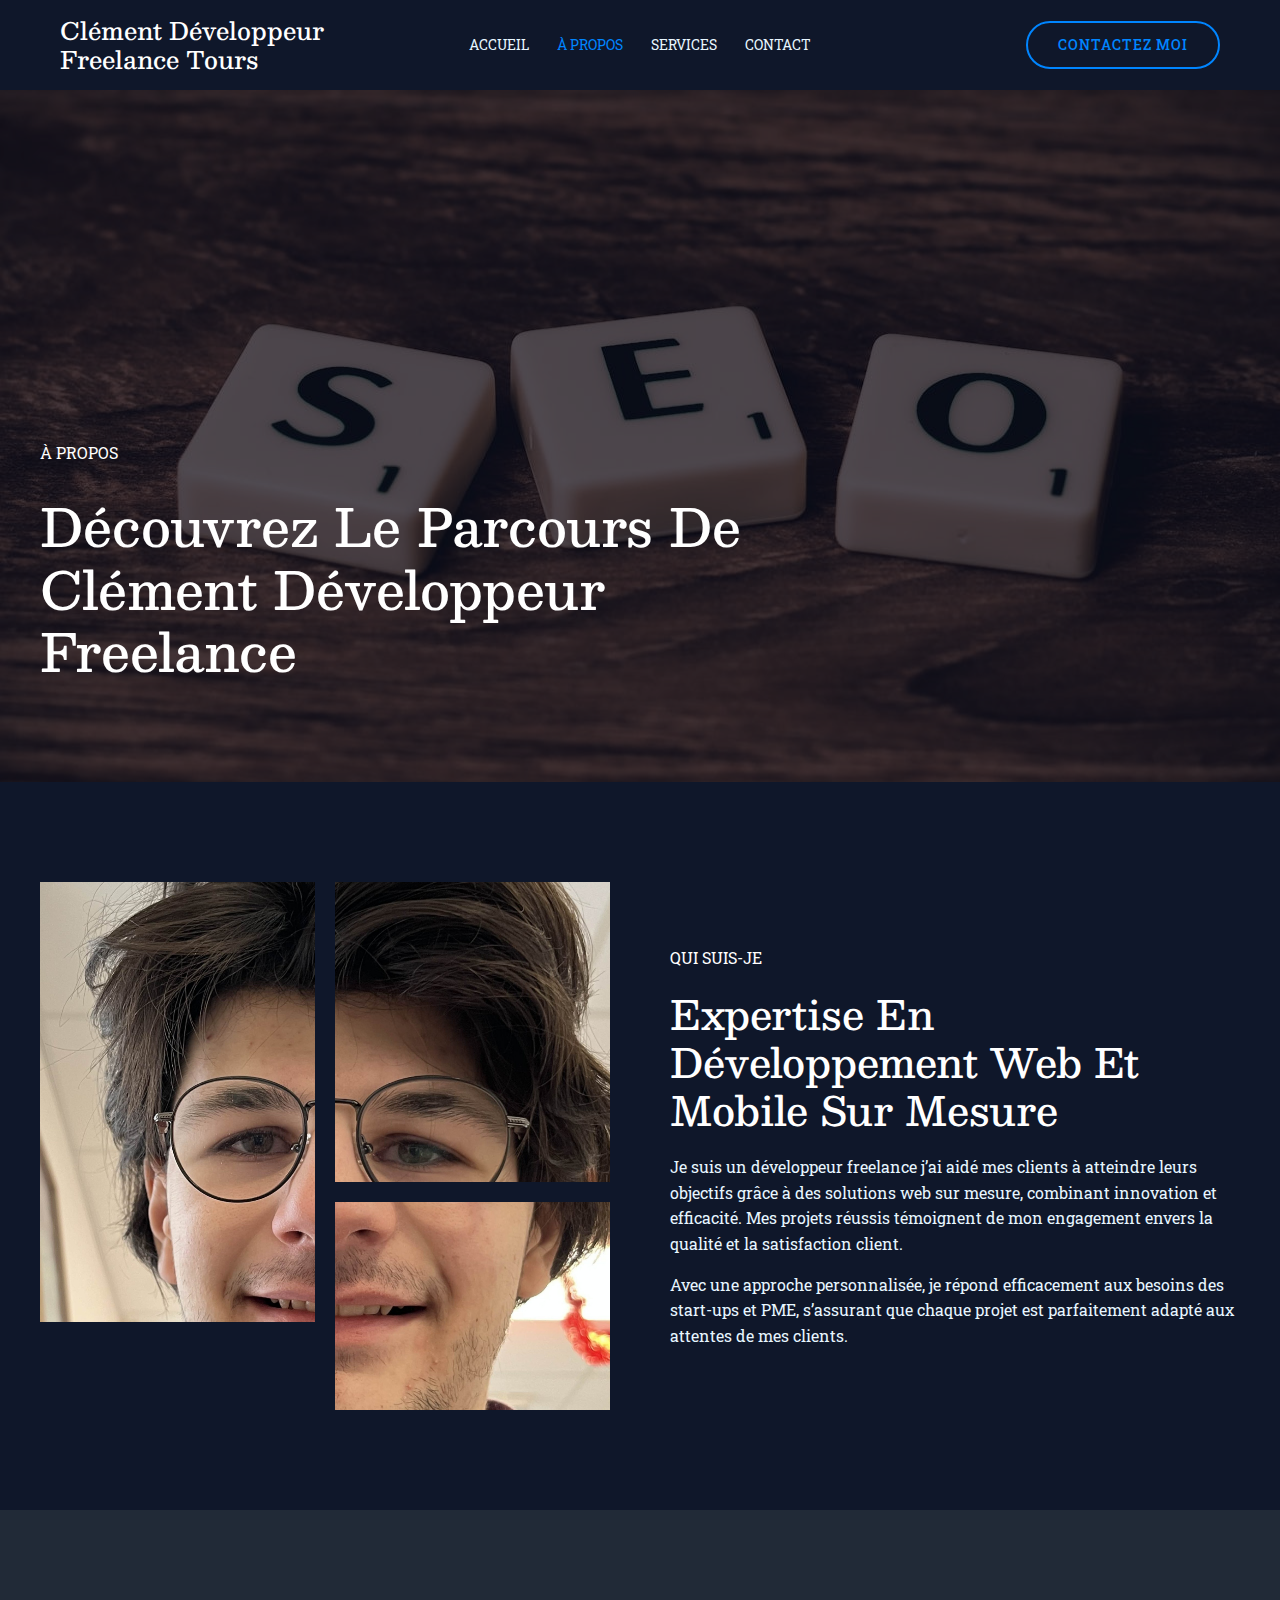
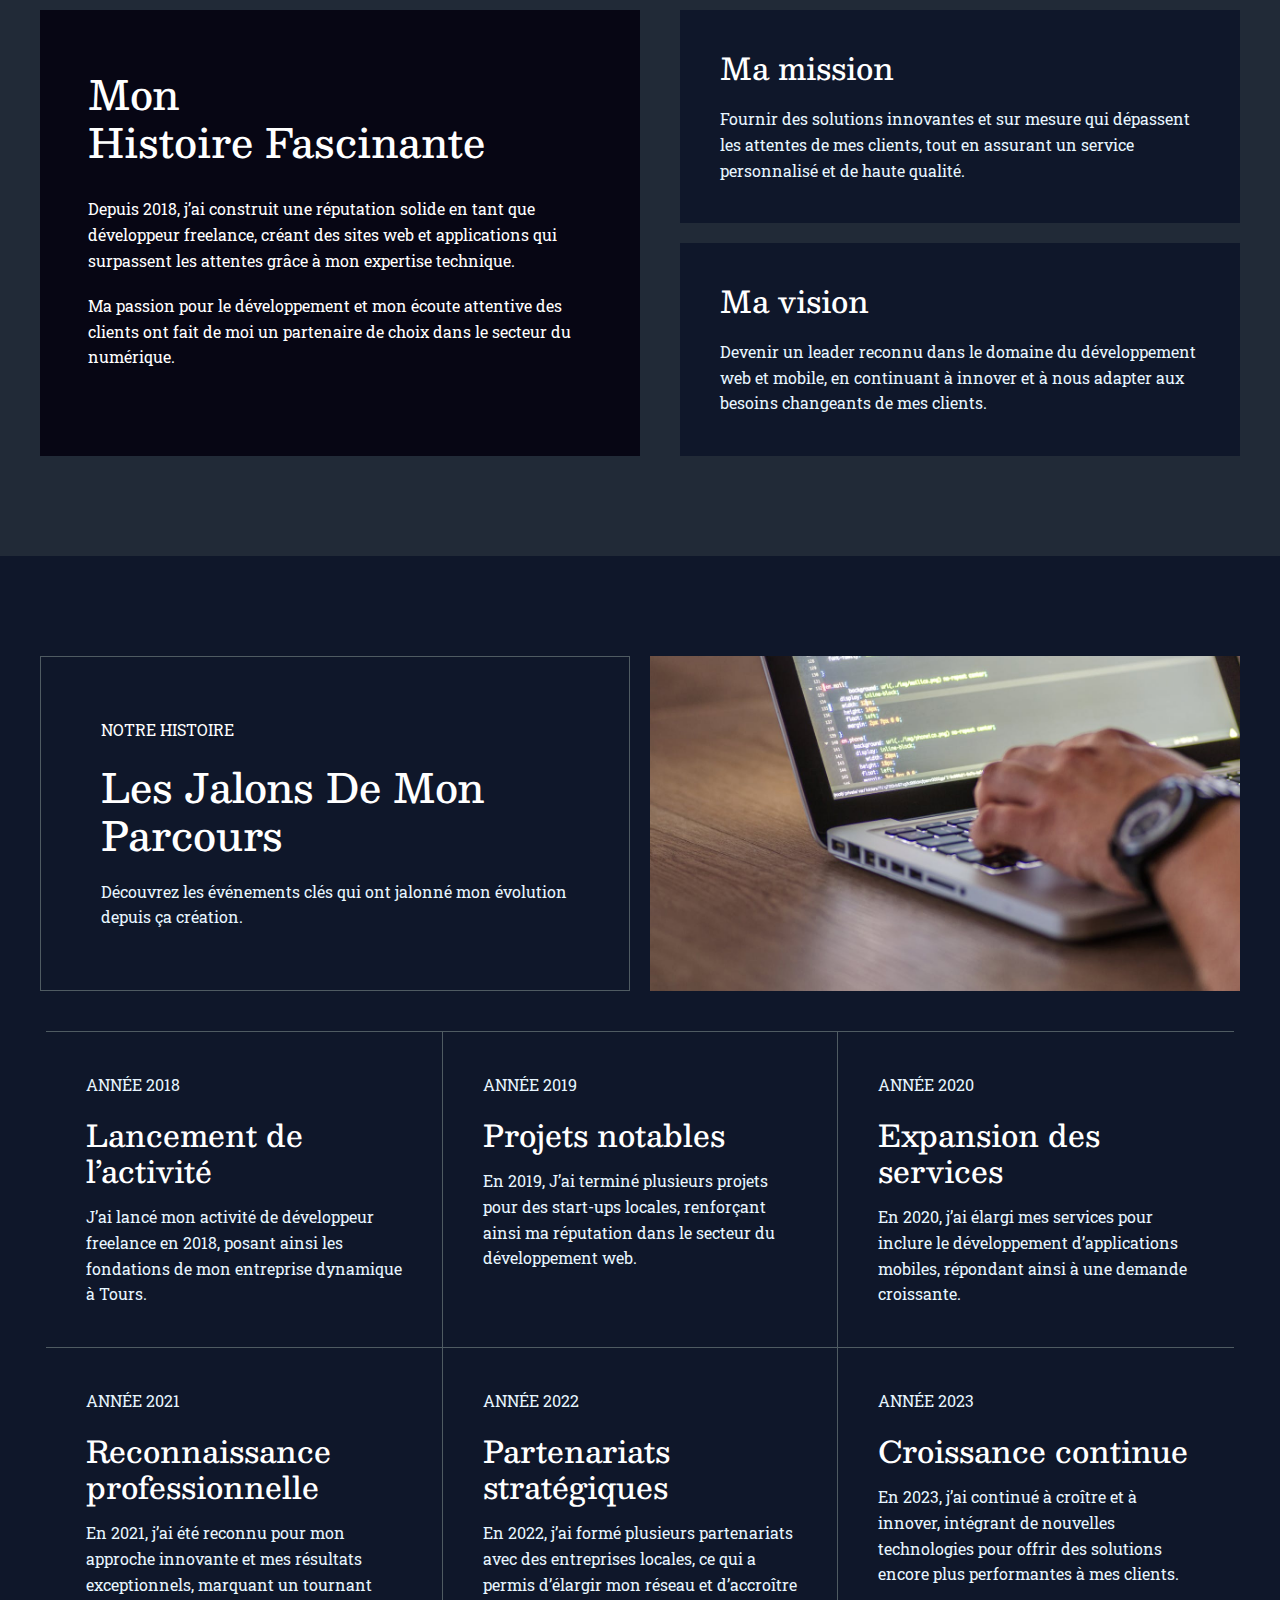
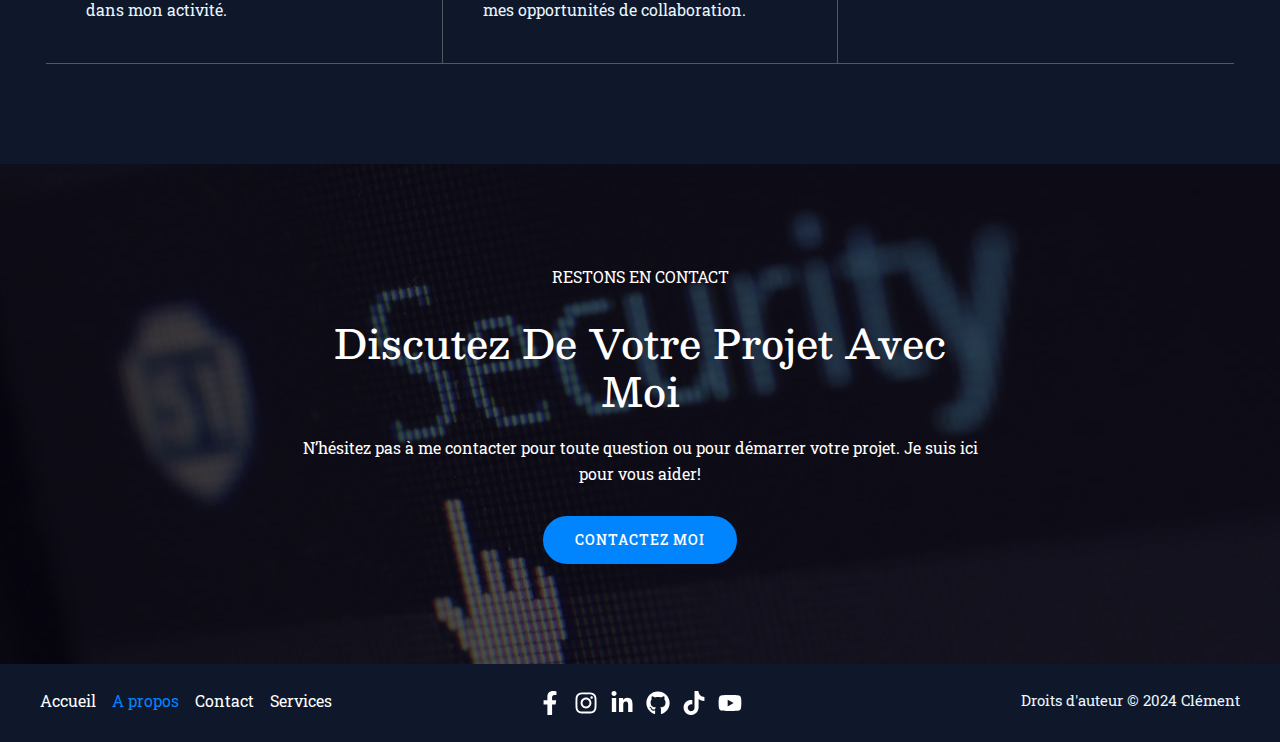
<file: about/index.html>
<!DOCTYPE html>
<html lang="fr-FR">
<head>
<meta charset="UTF-8">
<meta name="viewport" content="width=device-width, initial-scale=1">
	<link rel="profile" href="https://gmpg.org/xfn/11"> 
	<meta name="robots" content="index, follow, max-image-preview:large, max-snippet:-1, max-video-preview:-1">
	<style>img:is([sizes="auto" i], [sizes^="auto," i]) { contain-intrinsic-size: 3000px 1500px }</style>
	
	<!-- This site is optimized with the Yoast SEO plugin v24.1 - https://yoast.com/wordpress/plugins/seo/ -->
	<title>A propos - Clément Développeur Freelance Tours</title>
	<meta name="description" content="Découvrez le parcours de Clément votre futur développeur full stack que ce soit pour vos projet web ou mobile">
	<link rel="canonical" href="/about/">
	<meta property="og:locale" content="fr_FR">
	<meta property="og:type" content="article">
	<meta property="og:title" content="A propos - Clément Développeur Freelance Tours">
	<meta property="og:description" content="Découvrez le parcours de Clément votre futur développeur full stack que ce soit pour vos projet web ou mobile">
	<meta property="og:url" content="/about/">
	<meta property="og:site_name" content="Clément Développeur Freelance Tours">
	<meta property="article:publisher" content="https://www.facebook.com/clement.dechambure.54/">
	<meta property="article:modified_time" content="2024-12-24T15:19:13+00:00">
	<meta property="og:image" content="/wp-content/uploads/2024/12/Clement-edited.jpg">
	<meta name="twitter:card" content="summary_large_image">
	<meta name="twitter:label1" content="Est. reading time">
	<meta name="twitter:data1" content="3 minutes">
	<script type="application/ld+json" class="yoast-schema-graph">{
	    "@context": "https://schema.org",
	    "@graph": [
	        {
	            "@type": [
	                "WebPage",
	                "AboutPage"
	            ],
	            "@id": "/about/",
	            "url": "/about/",
	            "name": "A propos - Clément Développeur Freelance Tours",
	            "isPartOf": {
	                "@id": "/#website"
	            },
	            "primaryImageOfPage": {
	                "@id": "/about/#primaryimage"
	            },
	            "image": {
	                "@id": "/about/#primaryimage"
	            },
	            "thumbnailUrl": "/wp-content/uploads/2024/12/Clement-edited.jpg",
	            "datePublished": "2024-12-18T09:51:04+00:00",
	            "dateModified": "2024-12-24T15:19:13+00:00",
	            "description": "Découvrez le parcours de Clément votre futur développeur full stack que ce soit pour vos projet web ou mobile",
	            "breadcrumb": {
	                "@id": "/about/#breadcrumb"
	            },
	            "inLanguage": "fr-FR",
	            "potentialAction": [
	                {
	                    "@type": "ReadAction",
	                    "target": [
	                        "/about/"
	                    ]
	                }
	            ]
	        },
	        {
	            "@type": "ImageObject",
	            "inLanguage": "fr-FR",
	            "@id": "/about/#primaryimage",
	            "url": "/wp-content/uploads/2024/12/Clement-edited.jpg",
	            "contentUrl": "/wp-content/uploads/2024/12/Clement-edited.jpg",
	            "width": 1296,
	            "height": 1728
	        },
	        {
	            "@type": "BreadcrumbList",
	            "@id": "/about/#breadcrumb",
	            "itemListElement": [
	                {
	                    "@type": "ListItem",
	                    "position": 1,
	                    "name": "Home",
	                    "item": "/"
	                },
	                {
	                    "@type": "ListItem",
	                    "position": 2,
	                    "name": "A propos"
	                }
	            ]
	        },
	        {
	            "@type": "WebSite",
	            "@id": "/#website",
	            "url": "/",
	            "name": "Clément Développeur Freelance Tours",
	            "description": "",
	            "potentialAction": [
	                {
	                    "@type": "SearchAction",
	                    "target": {
	                        "@type": "EntryPoint",
	                        "urlTemplate": "/?s={search_term_string}"
	                    },
	                    "query-input": {
	                        "@type": "PropertyValueSpecification",
	                        "valueRequired": true,
	                        "valueName": "search_term_string"
	                    }
	                }
	            ],
	            "inLanguage": "fr-FR"
	        }
	    ]
	}</script>
	<!-- / Yoast SEO plugin. -->


<link rel="dns-prefetch" href="//fonts.googleapis.com">
<link rel="alternate" type="application/rss+xml" title="Clément Développeur Freelance Tours &raquo; Flux" href="/feed/">
<link rel="alternate" type="application/rss+xml" title="Clément Développeur Freelance Tours &raquo; Flux des commentaires" href="/comments/feed/">
<script>
window._wpemojiSettings = {"baseUrl":"https:\/\/s.w.org\/images\/core\/emoji\/15.0.3\/72x72\/","ext":".png","svgUrl":"https:\/\/s.w.org\/images\/core\/emoji\/15.0.3\/svg\/","svgExt":".svg","source":{"concatemoji":"\/wp-includes\/js\/wp-emoji-release.min.js?ver=6.7.1"}};
/*! This file is auto-generated */
!function(i,n){var o,s,e;function c(e){try{var t={supportTests:e,timestamp:(new Date).valueOf()};sessionStorage.setItem(o,JSON.stringify(t))}catch(e){}}function p(e,t,n){e.clearRect(0,0,e.canvas.width,e.canvas.height),e.fillText(t,0,0);var t=new Uint32Array(e.getImageData(0,0,e.canvas.width,e.canvas.height).data),r=(e.clearRect(0,0,e.canvas.width,e.canvas.height),e.fillText(n,0,0),new Uint32Array(e.getImageData(0,0,e.canvas.width,e.canvas.height).data));return t.every(function(e,t){return e===r[t]})}function u(e,t,n){switch(t){case"flag":return n(e,"🏳️‍⚧️","🏳️​⚧️")?!1:!n(e,"🇺🇳","🇺​🇳")&&!n(e,"🏴󠁧󠁢󠁥󠁮󠁧󠁿","🏴​󠁧​󠁢​󠁥​󠁮​󠁧​󠁿");case"emoji":return!n(e,"🐦‍⬛","🐦​⬛")}return!1}function f(e,t,n){var r="undefined"!=typeof WorkerGlobalScope&&self instanceof WorkerGlobalScope?new OffscreenCanvas(300,150):i.createElement("canvas"),a=r.getContext("2d",{willReadFrequently:!0}),o=(a.textBaseline="top",a.font="600 32px Arial",{});return e.forEach(function(e){o[e]=t(a,e,n)}),o}function t(e){var t=i.createElement("script");t.src=e,t.defer=!0,i.head.appendChild(t)}"undefined"!=typeof Promise&&(o="wpEmojiSettingsSupports",s=["flag","emoji"],n.supports={everything:!0,everythingExceptFlag:!0},e=new Promise(function(e){i.addEventListener("DOMContentLoaded",e,{once:!0})}),new Promise(function(t){var n=function(){try{var e=JSON.parse(sessionStorage.getItem(o));if("object"==typeof e&&"number"==typeof e.timestamp&&(new Date).valueOf()<e.timestamp+604800&&"object"==typeof e.supportTests)return e.supportTests}catch(e){}return null}();if(!n){if("undefined"!=typeof Worker&&"undefined"!=typeof OffscreenCanvas&&"undefined"!=typeof URL&&URL.createObjectURL&&"undefined"!=typeof Blob)try{var e="postMessage("+f.toString()+"("+[JSON.stringify(s),u.toString(),p.toString()].join(",")+"));",r=new Blob([e],{type:"text/javascript"}),a=new Worker(URL.createObjectURL(r),{name:"wpTestEmojiSupports"});return void(a.onmessage=function(e){c(n=e.data),a.terminate(),t(n)})}catch(e){}c(n=f(s,u,p))}t(n)}).then(function(e){for(var t in e)n.supports[t]=e[t],n.supports.everything=n.supports.everything&&n.supports[t],"flag"!==t&&(n.supports.everythingExceptFlag=n.supports.everythingExceptFlag&&n.supports[t]);n.supports.everythingExceptFlag=n.supports.everythingExceptFlag&&!n.supports.flag,n.DOMReady=!1,n.readyCallback=function(){n.DOMReady=!0}}).then(function(){return e}).then(function(){var e;n.supports.everything||(n.readyCallback(),(e=n.source||{}).concatemoji?t(e.concatemoji):e.wpemoji&&e.twemoji&&(t(e.twemoji),t(e.wpemoji)))}))}((window,document),window._wpemojiSettings);
</script>
<link rel="stylesheet" id="astra-theme-css-css" href="/wp-content/themes/astra/assets/css/minified/main.min.css?ver=4.8.8" media="all">
<style id="astra-theme-css-inline-css">:root{--ast-post-nav-space:0;--ast-container-default-xlg-padding:2.5em;--ast-container-default-lg-padding:2.5em;--ast-container-default-slg-padding:2em;--ast-container-default-md-padding:2.5em;--ast-container-default-sm-padding:2.5em;--ast-container-default-xs-padding:2.4em;--ast-container-default-xxs-padding:1.8em;--ast-code-block-background:#ECEFF3;--ast-comment-inputs-background:#F9FAFB;--ast-normal-container-width:1200px;--ast-narrow-container-width:750px;--ast-blog-title-font-weight:600;--ast-blog-meta-weight:600;}html{font-size:100%;}a{color:var(--ast-global-color-0);}a:hover,a:focus{color:var(--ast-global-color-1);}body,button,input,select,textarea,.ast-button,.ast-custom-button{font-family:'Roboto Slab',serif;font-weight:400;font-size:16px;font-size:1rem;line-height:var(--ast-body-line-height,1.60);}blockquote{color:var(--ast-global-color-3);}h1,.entry-content h1,h2,.entry-content h2,h3,.entry-content h3,h4,.entry-content h4,h5,.entry-content h5,h6,.entry-content h6,.site-title,.site-title a{font-family:'Besley',serif;font-weight:500;}.ast-site-identity .site-title a{color:var(--ast-global-color-2);}.site-title{font-size:24px;font-size:1.5rem;display:block;}.site-header .site-description{font-size:15px;font-size:0.9375rem;display:none;}.entry-title{font-size:24px;font-size:1.5rem;}.ast-blog-single-element.ast-taxonomy-container a{font-size:14px;font-size:0.875rem;}.ast-blog-meta-container{font-size:13px;font-size:0.8125rem;}.archive .ast-article-post .ast-article-inner,.blog .ast-article-post .ast-article-inner,.archive .ast-article-post .ast-article-inner:hover,.blog .ast-article-post .ast-article-inner:hover{border-top-left-radius:1px;border-top-right-radius:1px;border-bottom-right-radius:1px;border-bottom-left-radius:1px;overflow:hidden;}h1,.entry-content h1{font-size:52px;font-size:3.25rem;font-weight:500;font-family:'Besley',serif;line-height:1.2em;text-transform:capitalize;}h2,.entry-content h2{font-size:40px;font-size:2.5rem;font-weight:500;font-family:'Besley',serif;line-height:1.2em;text-transform:capitalize;}h3,.entry-content h3{font-size:30px;font-size:1.875rem;font-weight:500;font-family:'Besley',serif;line-height:1.2em;}h4,.entry-content h4{font-size:22px;font-size:1.375rem;line-height:1.3em;font-weight:500;font-family:'Besley',serif;}h5,.entry-content h5{font-size:18px;font-size:1.125rem;line-height:1.4em;font-weight:500;font-family:'Besley',serif;}h6,.entry-content h6{font-size:14px;font-size:0.875rem;line-height:1.25em;font-weight:500;font-family:'Besley',serif;}::selection{background-color:var(--ast-global-color-0);color:#ffffff;}body,h1,.entry-title a,.entry-content h1,h2,.entry-content h2,h3,.entry-content h3,h4,.entry-content h4,h5,.entry-content h5,h6,.entry-content h6{color:var(--ast-global-color-3);}.tagcloud a:hover,.tagcloud a:focus,.tagcloud a.current-item{color:#ffffff;border-color:var(--ast-global-color-0);background-color:var(--ast-global-color-0);}input:focus,input[type="text"]:focus,input[type="email"]:focus,input[type="url"]:focus,input[type="password"]:focus,input[type="reset"]:focus,input[type="search"]:focus,textarea:focus{border-color:var(--ast-global-color-0);}input[type="radio"]:checked,input[type=reset],input[type="checkbox"]:checked,input[type="checkbox"]:hover:checked,input[type="checkbox"]:focus:checked,input[type=range]::-webkit-slider-thumb{border-color:var(--ast-global-color-0);background-color:var(--ast-global-color-0);box-shadow:none;}.site-footer a:hover + .post-count,.site-footer a:focus + .post-count{background:var(--ast-global-color-0);border-color:var(--ast-global-color-0);}.single .nav-links .nav-previous,.single .nav-links .nav-next{color:var(--ast-global-color-0);}.entry-meta,.entry-meta *{line-height:1.45;color:var(--ast-global-color-0);font-weight:600;}.entry-meta a:not(.ast-button):hover,.entry-meta a:not(.ast-button):hover *,.entry-meta a:not(.ast-button):focus,.entry-meta a:not(.ast-button):focus *,.page-links > .page-link,.page-links .page-link:hover,.post-navigation a:hover{color:var(--ast-global-color-1);}#cat option,.secondary .calendar_wrap thead a,.secondary .calendar_wrap thead a:visited{color:var(--ast-global-color-0);}.secondary .calendar_wrap #today,.ast-progress-val span{background:var(--ast-global-color-0);}.secondary a:hover + .post-count,.secondary a:focus + .post-count{background:var(--ast-global-color-0);border-color:var(--ast-global-color-0);}.calendar_wrap #today > a{color:#ffffff;}.page-links .page-link,.single .post-navigation a{color:var(--ast-global-color-3);}.ast-search-menu-icon .search-form button.search-submit{padding:0 4px;}.ast-search-menu-icon form.search-form{padding-right:0;}.ast-search-menu-icon.slide-search input.search-field{width:0;}.ast-header-search .ast-search-menu-icon.ast-dropdown-active .search-form,.ast-header-search .ast-search-menu-icon.ast-dropdown-active .search-field:focus{transition:all 0.2s;}.search-form input.search-field:focus{outline:none;}.ast-search-menu-icon .search-form button.search-submit:focus,.ast-theme-transparent-header .ast-header-search .ast-dropdown-active .ast-icon,.ast-theme-transparent-header .ast-inline-search .search-field:focus .ast-icon{color:var(--ast-global-color-1);}.ast-header-search .slide-search .search-form{border:2px solid var(--ast-global-color-0);}.ast-header-search .slide-search .search-field{background-color:#fff;}.ast-archive-title{color:var(--ast-global-color-2);}.widget-title{font-size:22px;font-size:1.375rem;color:var(--ast-global-color-2);}.ast-single-post .entry-content a,.ast-comment-content a:not(.ast-comment-edit-reply-wrap a){text-decoration:underline;}.ast-single-post .elementor-button-wrapper .elementor-button,.ast-single-post .entry-content .uagb-tab a,.ast-single-post .entry-content .uagb-ifb-cta a,.ast-single-post .entry-content .uabb-module-content a,.ast-single-post .entry-content .uagb-post-grid a,.ast-single-post .entry-content .uagb-timeline a,.ast-single-post .entry-content .uagb-toc__wrap a,.ast-single-post .entry-content .uagb-taxomony-box a,.ast-single-post .entry-content .woocommerce a,.entry-content .wp-block-latest-posts > li > a,.ast-single-post .entry-content .wp-block-file__button,li.ast-post-filter-single,.ast-single-post .ast-comment-content .comment-reply-link,.ast-single-post .ast-comment-content .comment-edit-link{text-decoration:none;}.ast-search-menu-icon.slide-search a:focus-visible:focus-visible,.astra-search-icon:focus-visible,#close:focus-visible,a:focus-visible,.ast-menu-toggle:focus-visible,.site .skip-link:focus-visible,.wp-block-loginout input:focus-visible,.wp-block-search.wp-block-search__button-inside .wp-block-search__inside-wrapper,.ast-header-navigation-arrow:focus-visible,.woocommerce .wc-proceed-to-checkout > .checkout-button:focus-visible,.woocommerce .woocommerce-MyAccount-navigation ul li a:focus-visible,.ast-orders-table__row .ast-orders-table__cell:focus-visible,.woocommerce .woocommerce-order-details .order-again > .button:focus-visible,.woocommerce .woocommerce-message a.button.wc-forward:focus-visible,.woocommerce #minus_qty:focus-visible,.woocommerce #plus_qty:focus-visible,a#ast-apply-coupon:focus-visible,.woocommerce .woocommerce-info a:focus-visible,.woocommerce .astra-shop-summary-wrap a:focus-visible,.woocommerce a.wc-forward:focus-visible,#ast-apply-coupon:focus-visible,.woocommerce-js .woocommerce-mini-cart-item a.remove:focus-visible,#close:focus-visible,.button.search-submit:focus-visible,#search_submit:focus,.normal-search:focus-visible,.ast-header-account-wrap:focus-visible,.woocommerce .ast-on-card-button.ast-quick-view-trigger:focus{outline-style:dotted;outline-color:inherit;outline-width:thin;}input:focus,input[type="text"]:focus,input[type="email"]:focus,input[type="url"]:focus,input[type="password"]:focus,input[type="reset"]:focus,input[type="search"]:focus,input[type="number"]:focus,textarea:focus,.wp-block-search__input:focus,[data-section="section-header-mobile-trigger"] .ast-button-wrap .ast-mobile-menu-trigger-minimal:focus,.ast-mobile-popup-drawer.active .menu-toggle-close:focus,.woocommerce-ordering select.orderby:focus,#ast-scroll-top:focus,#coupon_code:focus,.woocommerce-page #comment:focus,.woocommerce #reviews #respond input#submit:focus,.woocommerce a.add_to_cart_button:focus,.woocommerce .button.single_add_to_cart_button:focus,.woocommerce .woocommerce-cart-form button:focus,.woocommerce .woocommerce-cart-form__cart-item .quantity .qty:focus,.woocommerce .woocommerce-billing-fields .woocommerce-billing-fields__field-wrapper .woocommerce-input-wrapper > .input-text:focus,.woocommerce #order_comments:focus,.woocommerce #place_order:focus,.woocommerce .woocommerce-address-fields .woocommerce-address-fields__field-wrapper .woocommerce-input-wrapper > .input-text:focus,.woocommerce .woocommerce-MyAccount-content form button:focus,.woocommerce .woocommerce-MyAccount-content .woocommerce-EditAccountForm .woocommerce-form-row .woocommerce-Input.input-text:focus,.woocommerce .ast-woocommerce-container .woocommerce-pagination ul.page-numbers li a:focus,body #content .woocommerce form .form-row .select2-container--default .select2-selection--single:focus,#ast-coupon-code:focus,.woocommerce.woocommerce-js .quantity input[type=number]:focus,.woocommerce-js .woocommerce-mini-cart-item .quantity input[type=number]:focus,.woocommerce p#ast-coupon-trigger:focus{border-style:dotted;border-color:inherit;border-width:thin;}input{outline:none;}.ast-logo-title-inline .site-logo-img{padding-right:1em;}body .ast-oembed-container *{position:absolute;top:0;width:100%;height:100%;left:0;}body .wp-block-embed-pocket-casts .ast-oembed-container *{position:unset;}.ast-single-post-featured-section + article {margin-top: 2em;}.site-content .ast-single-post-featured-section img {width: 100%;overflow: hidden;object-fit: cover;}.ast-separate-container .site-content .ast-single-post-featured-section + article {margin-top: -80px;z-index: 9;position: relative;border-radius: 4px;}@media (min-width: 922px) {.ast-no-sidebar .site-content .ast-article-image-container--wide {margin-left: -120px;margin-right: -120px;max-width: unset;width: unset;}.ast-left-sidebar .site-content .ast-article-image-container--wide,.ast-right-sidebar .site-content .ast-article-image-container--wide {margin-left: -10px;margin-right: -10px;}.site-content .ast-article-image-container--full {margin-left: calc( -50vw + 50%);margin-right: calc( -50vw + 50%);max-width: 100vw;width: 100vw;}.ast-left-sidebar .site-content .ast-article-image-container--full,.ast-right-sidebar .site-content .ast-article-image-container--full {margin-left: -10px;margin-right: -10px;max-width: inherit;width: auto;}}.site > .ast-single-related-posts-container {margin-top: 0;}@media (min-width: 922px) {.ast-desktop .ast-container--narrow {max-width: var(--ast-narrow-container-width);margin: 0 auto;}}input[type="text"],input[type="number"],input[type="email"],input[type="url"],input[type="password"],input[type="search"],input[type=reset],input[type=tel],input[type=date],select,textarea{font-size:16px;font-style:normal;font-weight:400;line-height:24px;width:100%;padding:12px 16px;border-radius:4px;box-shadow:0px 1px 2px 0px rgba(0,0,0,0.05);color:var(--ast-form-input-text,#475569);}input[type="text"],input[type="number"],input[type="email"],input[type="url"],input[type="password"],input[type="search"],input[type=reset],input[type=tel],input[type=date],select{height:40px;}input[type="date"]{border-width:1px;border-style:solid;border-color:var(--ast-border-color);}input[type="text"]:focus,input[type="number"]:focus,input[type="email"]:focus,input[type="url"]:focus,input[type="password"]:focus,input[type="search"]:focus,input[type=reset]:focus,input[type="tel"]:focus,input[type="date"]:focus,select:focus,textarea:focus{border-color:#046BD2;box-shadow:none;outline:none;color:var(--ast-form-input-focus-text,#475569);}label,legend{color:#111827;font-size:14px;font-style:normal;font-weight:500;line-height:20px;}select{padding:6px 10px;}fieldset{padding:30px;border-radius:4px;}button,.ast-button,.button,input[type="button"],input[type="reset"],input[type="submit"]{border-radius:4px;box-shadow:0px 1px 2px 0px rgba(0,0,0,0.05);}:root{--ast-comment-inputs-background:#FFF;}::placeholder{color:var(--ast-form-field-color,#9CA3AF);}::-ms-input-placeholder{color:var(--ast-form-field-color,#9CA3AF);}@media (max-width:921.9px){#ast-desktop-header{display:none;}}@media (min-width:922px){#ast-mobile-header{display:none;}}.wp-block-buttons.aligncenter{justify-content:center;}@media (max-width:921px){.ast-theme-transparent-header #primary,.ast-theme-transparent-header #secondary{padding:0;}}@media (max-width:921px){.ast-plain-container.ast-no-sidebar #primary{padding:0;}}.ast-plain-container.ast-no-sidebar #primary{margin-top:0;margin-bottom:0;}@media (max-width:921px){.ast-separate-container #primary,.ast-narrow-container #primary{padding-top:0px;}}@media (max-width:544px){.ast-separate-container #primary,.ast-narrow-container #primary{padding-top:0px;}}@media (max-width:921px){.ast-separate-container #primary,.ast-narrow-container #primary{padding-bottom:0px;}}@media (max-width:544px){.ast-separate-container #primary,.ast-narrow-container #primary{padding-bottom:0px;}}.wp-block-button.is-style-outline .wp-block-button__link{border-color:var(--ast-global-color-0);border-top-width:2px;border-right-width:2px;border-bottom-width:2px;border-left-width:2px;}div.wp-block-button.is-style-outline > .wp-block-button__link:not(.has-text-color),div.wp-block-button.wp-block-button__link.is-style-outline:not(.has-text-color){color:var(--ast-global-color-0);}.wp-block-button.is-style-outline .wp-block-button__link:hover,.wp-block-buttons .wp-block-button.is-style-outline .wp-block-button__link:focus,.wp-block-buttons .wp-block-button.is-style-outline > .wp-block-button__link:not(.has-text-color):hover,.wp-block-buttons .wp-block-button.wp-block-button__link.is-style-outline:not(.has-text-color):hover{color:var(--ast-global-color-2);background-color:var(--ast-global-color-1);border-color:var(--ast-global-color-1);}.post-page-numbers.current .page-link,.ast-pagination .page-numbers.current{color:#ffffff;border-color:var(--ast-global-color-0);background-color:var(--ast-global-color-0);}.wp-block-button.is-style-outline .wp-block-button__link{border-top-width:2px;border-right-width:2px;border-bottom-width:2px;border-left-width:2px;}.wp-block-buttons .wp-block-button.is-style-outline .wp-block-button__link.wp-element-button,.ast-outline-button,.wp-block-uagb-buttons-child .uagb-buttons-repeater.ast-outline-button{border-color:var(--ast-global-color-0);border-top-width:2px;border-right-width:2px;border-bottom-width:2px;border-left-width:2px;font-family:'Roboto Slab',serif;font-weight:500;font-size:14px;font-size:0.875rem;line-height:1em;text-transform:uppercase;letter-spacing:1px;padding-top:15px;padding-right:30px;padding-bottom:15px;padding-left:30px;border-top-left-radius:50px;border-top-right-radius:50px;border-bottom-right-radius:50px;border-bottom-left-radius:50px;}.wp-block-buttons .wp-block-button.is-style-outline > .wp-block-button__link:not(.has-text-color),.wp-block-buttons .wp-block-button.wp-block-button__link.is-style-outline:not(.has-text-color),.ast-outline-button{color:var(--ast-global-color-0);}.wp-block-button.is-style-outline .wp-block-button__link:hover,.wp-block-buttons .wp-block-button.is-style-outline .wp-block-button__link:focus,.wp-block-buttons .wp-block-button.is-style-outline > .wp-block-button__link:not(.has-text-color):hover,.wp-block-buttons .wp-block-button.wp-block-button__link.is-style-outline:not(.has-text-color):hover,.ast-outline-button:hover,.ast-outline-button:focus,.wp-block-uagb-buttons-child .uagb-buttons-repeater.ast-outline-button:hover,.wp-block-uagb-buttons-child .uagb-buttons-repeater.ast-outline-button:focus{color:var(--ast-global-color-2);background-color:var(--ast-global-color-1);border-color:var(--ast-global-color-1);}.ast-single-post .entry-content a.ast-outline-button,.ast-single-post .entry-content .is-style-outline>.wp-block-button__link{text-decoration:none;}.wp-block-button .wp-block-button__link.wp-element-button.is-style-outline:not(.has-background),.wp-block-button.is-style-outline>.wp-block-button__link.wp-element-button:not(.has-background),.ast-outline-button{background-color:rgba(0,0,0,0);}.uagb-buttons-repeater.ast-outline-button{border-radius:9999px;}@media (max-width:921px){.wp-block-buttons .wp-block-button.is-style-outline .wp-block-button__link.wp-element-button,.ast-outline-button,.wp-block-uagb-buttons-child .uagb-buttons-repeater.ast-outline-button{font-size:14px;font-size:0.875rem;padding-top:13px;padding-right:26px;padding-bottom:13px;padding-left:26px;}}@media (max-width:544px){.wp-block-buttons .wp-block-button.is-style-outline .wp-block-button__link.wp-element-button,.ast-outline-button,.wp-block-uagb-buttons-child .uagb-buttons-repeater.ast-outline-button{font-size:14px;font-size:0.875rem;padding-top:12px;padding-right:24px;padding-bottom:12px;padding-left:24px;}}.entry-content[data-ast-blocks-layout] > figure{margin-bottom:1em;}h1.widget-title{font-weight:500;}h2.widget-title{font-weight:500;}h3.widget-title{font-weight:500;}#page{display:flex;flex-direction:column;min-height:100vh;}.ast-404-layout-1 h1.page-title{color:var(--ast-global-color-2);}.single .post-navigation a{line-height:1em;height:inherit;}.error-404 .page-sub-title{font-size:1.5rem;font-weight:inherit;}.search .site-content .content-area .search-form{margin-bottom:0;}#page .site-content{flex-grow:1;}.widget{margin-bottom:1.25em;}#secondary li{line-height:1.5em;}#secondary .wp-block-group h2{margin-bottom:0.7em;}#secondary h2{font-size:1.7rem;}.ast-separate-container .ast-article-post,.ast-separate-container .ast-article-single,.ast-separate-container .comment-respond{padding:3em;}.ast-separate-container .ast-article-single .ast-article-single{padding:0;}.ast-article-single .wp-block-post-template-is-layout-grid{padding-left:0;}.ast-separate-container .comments-title,.ast-narrow-container .comments-title{padding:1.5em 2em;}.ast-page-builder-template .comment-form-textarea,.ast-comment-formwrap .ast-grid-common-col{padding:0;}.ast-comment-formwrap{padding:0;display:inline-flex;column-gap:20px;width:100%;margin-left:0;margin-right:0;}.comments-area textarea#comment:focus,.comments-area textarea#comment:active,.comments-area .ast-comment-formwrap input[type="text"]:focus,.comments-area .ast-comment-formwrap input[type="text"]:active {box-shadow:none;outline:none;}.archive.ast-page-builder-template .entry-header{margin-top:2em;}.ast-page-builder-template .ast-comment-formwrap{width:100%;}.entry-title{margin-bottom:0.6em;}.ast-archive-description p{font-size:inherit;font-weight:inherit;line-height:inherit;}.ast-separate-container .ast-comment-list li.depth-1,.hentry{margin-bottom:1.5em;}.site-content section.ast-archive-description{margin-bottom:2em;}@media (min-width:921px){.ast-left-sidebar.ast-page-builder-template #secondary,.archive.ast-right-sidebar.ast-page-builder-template .site-main{padding-left:20px;padding-right:20px;}}@media (max-width:544px){.ast-comment-formwrap.ast-row{column-gap:10px;display:inline-block;}#ast-commentform .ast-grid-common-col{position:relative;width:100%;}}@media (min-width:1201px){.ast-separate-container .ast-article-post,.ast-separate-container .ast-article-single,.ast-separate-container .ast-author-box,.ast-separate-container .ast-404-layout-1,.ast-separate-container .no-results{padding:3em;}}@media (max-width:921px){.ast-separate-container #primary,.ast-separate-container #secondary{padding:1.5em 0;}#primary,#secondary{padding:1.5em 0;margin:0;}.ast-left-sidebar #content > .ast-container{display:flex;flex-direction:column-reverse;width:100%;}}@media (min-width:922px){.ast-separate-container.ast-right-sidebar #primary,.ast-separate-container.ast-left-sidebar #primary{border:0;}.search-no-results.ast-separate-container #primary{margin-bottom:4em;}}.wp-block-button .wp-block-button__link{color:var(--ast-global-color-2);}.wp-block-button .wp-block-button__link:hover,.wp-block-button .wp-block-button__link:focus{color:var(--ast-global-color-2);background-color:var(--ast-global-color-1);border-color:var(--ast-global-color-1);}.wp-block-button .wp-block-button__link,.wp-block-search .wp-block-search__button,body .wp-block-file .wp-block-file__button{border-style:solid;border-top-width:2px;border-right-width:2px;border-left-width:2px;border-bottom-width:2px;border-color:var(--ast-global-color-0);background-color:var(--ast-global-color-0);color:var(--ast-global-color-2);font-family:'Roboto Slab',serif;font-weight:500;line-height:1em;text-transform:uppercase;letter-spacing:1px;font-size:14px;font-size:0.875rem;border-top-left-radius:50px;border-top-right-radius:50px;border-bottom-right-radius:50px;border-bottom-left-radius:50px;padding-top:15px;padding-right:30px;padding-bottom:15px;padding-left:30px;}.ast-single-post .entry-content .wp-block-button .wp-block-button__link,.ast-single-post .entry-content .wp-block-search .wp-block-search__button,body .entry-content .wp-block-file .wp-block-file__button{text-decoration:none;}@media (max-width:921px){.wp-block-button .wp-block-button__link,.wp-block-search .wp-block-search__button,body .wp-block-file .wp-block-file__button{font-size:14px;font-size:0.875rem;padding-top:13px;padding-right:26px;padding-bottom:13px;padding-left:26px;}}@media (max-width:544px){.wp-block-button .wp-block-button__link,.wp-block-search .wp-block-search__button,body .wp-block-file .wp-block-file__button{font-size:14px;font-size:0.875rem;padding-top:12px;padding-right:24px;padding-bottom:12px;padding-left:24px;}}.menu-toggle,button,.ast-button,.ast-custom-button,.button,input#submit,input[type="button"],input[type="submit"],input[type="reset"],#comments .submit,.search .search-submit,form[CLASS*="wp-block-search__"].wp-block-search .wp-block-search__inside-wrapper .wp-block-search__button,body .wp-block-file .wp-block-file__button,.search .search-submit,.woocommerce-js a.button,.woocommerce button.button,.woocommerce .woocommerce-message a.button,.woocommerce #respond input#submit.alt,.woocommerce input.button.alt,.woocommerce input.button,.woocommerce input.button:disabled,.woocommerce input.button:disabled[disabled],.woocommerce input.button:disabled:hover,.woocommerce input.button:disabled[disabled]:hover,.woocommerce #respond input#submit,.woocommerce button.button.alt.disabled,.wc-block-grid__products .wc-block-grid__product .wp-block-button__link,.wc-block-grid__product-onsale,[CLASS*="wc-block"] button,.woocommerce-js .astra-cart-drawer .astra-cart-drawer-content .woocommerce-mini-cart__buttons .button:not(.checkout):not(.ast-continue-shopping),.woocommerce-js .astra-cart-drawer .astra-cart-drawer-content .woocommerce-mini-cart__buttons a.checkout,.woocommerce button.button.alt.disabled.wc-variation-selection-needed,[CLASS*="wc-block"] .wc-block-components-button{border-style:solid;border-top-width:2px;border-right-width:2px;border-left-width:2px;border-bottom-width:2px;color:var(--ast-global-color-2);border-color:var(--ast-global-color-0);background-color:var(--ast-global-color-0);padding-top:15px;padding-right:30px;padding-bottom:15px;padding-left:30px;font-family:'Roboto Slab',serif;font-weight:500;font-size:14px;font-size:0.875rem;line-height:1em;text-transform:uppercase;letter-spacing:1px;border-top-left-radius:50px;border-top-right-radius:50px;border-bottom-right-radius:50px;border-bottom-left-radius:50px;}button:focus,.menu-toggle:hover,button:hover,.ast-button:hover,.ast-custom-button:hover .button:hover,.ast-custom-button:hover ,input[type=reset]:hover,input[type=reset]:focus,input#submit:hover,input#submit:focus,input[type="button"]:hover,input[type="button"]:focus,input[type="submit"]:hover,input[type="submit"]:focus,form[CLASS*="wp-block-search__"].wp-block-search .wp-block-search__inside-wrapper .wp-block-search__button:hover,form[CLASS*="wp-block-search__"].wp-block-search .wp-block-search__inside-wrapper .wp-block-search__button:focus,body .wp-block-file .wp-block-file__button:hover,body .wp-block-file .wp-block-file__button:focus,.woocommerce-js a.button:hover,.woocommerce button.button:hover,.woocommerce .woocommerce-message a.button:hover,.woocommerce #respond input#submit:hover,.woocommerce #respond input#submit.alt:hover,.woocommerce input.button.alt:hover,.woocommerce input.button:hover,.woocommerce button.button.alt.disabled:hover,.wc-block-grid__products .wc-block-grid__product .wp-block-button__link:hover,[CLASS*="wc-block"] button:hover,.woocommerce-js .astra-cart-drawer .astra-cart-drawer-content .woocommerce-mini-cart__buttons .button:not(.checkout):not(.ast-continue-shopping):hover,.woocommerce-js .astra-cart-drawer .astra-cart-drawer-content .woocommerce-mini-cart__buttons a.checkout:hover,.woocommerce button.button.alt.disabled.wc-variation-selection-needed:hover,[CLASS*="wc-block"] .wc-block-components-button:hover,[CLASS*="wc-block"] .wc-block-components-button:focus{color:var(--ast-global-color-2);background-color:var(--ast-global-color-1);border-color:var(--ast-global-color-1);}form[CLASS*="wp-block-search__"].wp-block-search .wp-block-search__inside-wrapper .wp-block-search__button.has-icon{padding-top:calc(15px - 3px);padding-right:calc(30px - 3px);padding-bottom:calc(15px - 3px);padding-left:calc(30px - 3px);}@media (max-width:921px){.menu-toggle,button,.ast-button,.ast-custom-button,.button,input#submit,input[type="button"],input[type="submit"],input[type="reset"],#comments .submit,.search .search-submit,form[CLASS*="wp-block-search__"].wp-block-search .wp-block-search__inside-wrapper .wp-block-search__button,body .wp-block-file .wp-block-file__button,.search .search-submit,.woocommerce-js a.button,.woocommerce button.button,.woocommerce .woocommerce-message a.button,.woocommerce #respond input#submit.alt,.woocommerce input.button.alt,.woocommerce input.button,.woocommerce input.button:disabled,.woocommerce input.button:disabled[disabled],.woocommerce input.button:disabled:hover,.woocommerce input.button:disabled[disabled]:hover,.woocommerce #respond input#submit,.woocommerce button.button.alt.disabled,.wc-block-grid__products .wc-block-grid__product .wp-block-button__link,.wc-block-grid__product-onsale,[CLASS*="wc-block"] button,.woocommerce-js .astra-cart-drawer .astra-cart-drawer-content .woocommerce-mini-cart__buttons .button:not(.checkout):not(.ast-continue-shopping),.woocommerce-js .astra-cart-drawer .astra-cart-drawer-content .woocommerce-mini-cart__buttons a.checkout,.woocommerce button.button.alt.disabled.wc-variation-selection-needed,[CLASS*="wc-block"] .wc-block-components-button{padding-top:13px;padding-right:26px;padding-bottom:13px;padding-left:26px;font-size:14px;font-size:0.875rem;}}@media (max-width:544px){.menu-toggle,button,.ast-button,.ast-custom-button,.button,input#submit,input[type="button"],input[type="submit"],input[type="reset"],#comments .submit,.search .search-submit,form[CLASS*="wp-block-search__"].wp-block-search .wp-block-search__inside-wrapper .wp-block-search__button,body .wp-block-file .wp-block-file__button,.search .search-submit,.woocommerce-js a.button,.woocommerce button.button,.woocommerce .woocommerce-message a.button,.woocommerce #respond input#submit.alt,.woocommerce input.button.alt,.woocommerce input.button,.woocommerce input.button:disabled,.woocommerce input.button:disabled[disabled],.woocommerce input.button:disabled:hover,.woocommerce input.button:disabled[disabled]:hover,.woocommerce #respond input#submit,.woocommerce button.button.alt.disabled,.wc-block-grid__products .wc-block-grid__product .wp-block-button__link,.wc-block-grid__product-onsale,[CLASS*="wc-block"] button,.woocommerce-js .astra-cart-drawer .astra-cart-drawer-content .woocommerce-mini-cart__buttons .button:not(.checkout):not(.ast-continue-shopping),.woocommerce-js .astra-cart-drawer .astra-cart-drawer-content .woocommerce-mini-cart__buttons a.checkout,.woocommerce button.button.alt.disabled.wc-variation-selection-needed,[CLASS*="wc-block"] .wc-block-components-button{padding-top:12px;padding-right:24px;padding-bottom:12px;padding-left:24px;font-size:14px;font-size:0.875rem;}}@media (max-width:921px){.menu-toggle,button,.ast-button,.button,input#submit,input[type="button"],input[type="submit"],input[type="reset"]{font-size:14px;font-size:0.875rem;}.ast-mobile-header-stack .main-header-bar .ast-search-menu-icon{display:inline-block;}.ast-header-break-point.ast-header-custom-item-outside .ast-mobile-header-stack .main-header-bar .ast-search-icon{margin:0;}.ast-comment-avatar-wrap img{max-width:2.5em;}.ast-comment-meta{padding:0 1.8888em 1.3333em;}}@media (min-width:544px){.ast-container{max-width:100%;}}@media (max-width:544px){.ast-separate-container .ast-article-post,.ast-separate-container .ast-article-single,.ast-separate-container .comments-title,.ast-separate-container .ast-archive-description{padding:1.5em 1em;}.ast-separate-container #content .ast-container{padding-left:0.54em;padding-right:0.54em;}.ast-separate-container .ast-comment-list .bypostauthor{padding:.5em;}.ast-search-menu-icon.ast-dropdown-active .search-field{width:170px;}.menu-toggle,button,.ast-button,.button,input#submit,input[type="button"],input[type="submit"],input[type="reset"]{font-size:14px;font-size:0.875rem;}} #ast-mobile-header .ast-site-header-cart-li a{pointer-events:none;}.ast-separate-container{background-color:var(--ast-global-color-4);background-image:none;}@media (max-width:921px){.widget-title{font-size:21px;font-size:1.4rem;}body,button,input,select,textarea,.ast-button,.ast-custom-button{font-size:15px;font-size:0.9375rem;}#secondary,#secondary button,#secondary input,#secondary select,#secondary textarea{font-size:15px;font-size:0.9375rem;}.site-title{font-size:22px;font-size:1.375rem;display:block;}.site-header .site-description{display:none;}.entry-title{font-size:22px;font-size:1.375rem;}h1,.entry-content h1{font-size:40px;}h2,.entry-content h2{font-size:30px;}h3,.entry-content h3{font-size:24px;}h4,.entry-content h4{font-size:20px;font-size:1.25rem;}h5,.entry-content h5{font-size:17px;font-size:1.0625rem;}h6,.entry-content h6{font-size:14px;font-size:0.875rem;}}@media (max-width:544px){.widget-title{font-size:20px;font-size:1.4285714285714rem;}body,button,input,select,textarea,.ast-button,.ast-custom-button{font-size:14px;font-size:0.875rem;}#secondary,#secondary button,#secondary input,#secondary select,#secondary textarea{font-size:14px;font-size:0.875rem;}.site-title{font-size:20px;font-size:1.25rem;display:block;}.site-header .site-description{display:none;}.entry-title{font-size:18px;font-size:1.125rem;}h1,.entry-content h1{font-size:30px;}h2,.entry-content h2{font-size:26px;}h3,.entry-content h3{font-size:22px;}h4,.entry-content h4{font-size:18px;font-size:1.125rem;}h5,.entry-content h5{font-size:16px;font-size:1rem;}h6,.entry-content h6{font-size:14px;font-size:0.875rem;}}@media (max-width:544px){html{font-size:100%;}}@media (min-width:922px){.ast-container{max-width:1240px;}}@media (min-width:922px){.site-content .ast-container{display:flex;}}@media (max-width:921px){.site-content .ast-container{flex-direction:column;}}.entry-content h1,.entry-content h2,.entry-content h3,.entry-content h4,.entry-content h5,.entry-content h6{clear:none;}@media (min-width:922px){.main-header-menu .sub-menu .menu-item.ast-left-align-sub-menu:hover > .sub-menu,.main-header-menu .sub-menu .menu-item.ast-left-align-sub-menu.focus > .sub-menu{margin-left:-0px;}}.entry-content li > p{margin-bottom:0;}.site .comments-area{padding-bottom:2em;margin-top:2em;}.wp-block-file {display: flex;align-items: center;flex-wrap: wrap;justify-content: space-between;}.wp-block-pullquote {border: none;}.wp-block-pullquote blockquote::before {content: "\201D";font-family: "Helvetica",sans-serif;display: flex;transform: rotate( 180deg );font-size: 6rem;font-style: normal;line-height: 1;font-weight: bold;align-items: center;justify-content: center;}.has-text-align-right > blockquote::before {justify-content: flex-start;}.has-text-align-left > blockquote::before {justify-content: flex-end;}figure.wp-block-pullquote.is-style-solid-color blockquote {max-width: 100%;text-align: inherit;}:root {--wp--custom--ast-default-block-top-padding: 3em;--wp--custom--ast-default-block-right-padding: 3em;--wp--custom--ast-default-block-bottom-padding: 3em;--wp--custom--ast-default-block-left-padding: 3em;--wp--custom--ast-container-width: 1200px;--wp--custom--ast-content-width-size: 1200px;--wp--custom--ast-wide-width-size: calc(1200px + var(--wp--custom--ast-default-block-left-padding) + var(--wp--custom--ast-default-block-right-padding));}.ast-narrow-container {--wp--custom--ast-content-width-size: 750px;--wp--custom--ast-wide-width-size: 750px;}@media(max-width: 921px) {:root {--wp--custom--ast-default-block-top-padding: 3em;--wp--custom--ast-default-block-right-padding: 2em;--wp--custom--ast-default-block-bottom-padding: 3em;--wp--custom--ast-default-block-left-padding: 2em;}}@media(max-width: 544px) {:root {--wp--custom--ast-default-block-top-padding: 3em;--wp--custom--ast-default-block-right-padding: 1.5em;--wp--custom--ast-default-block-bottom-padding: 3em;--wp--custom--ast-default-block-left-padding: 1.5em;}}.entry-content > .wp-block-group,.entry-content > .wp-block-cover,.entry-content > .wp-block-columns {padding-top: var(--wp--custom--ast-default-block-top-padding);padding-right: var(--wp--custom--ast-default-block-right-padding);padding-bottom: var(--wp--custom--ast-default-block-bottom-padding);padding-left: var(--wp--custom--ast-default-block-left-padding);}.ast-plain-container.ast-no-sidebar .entry-content > .alignfull,.ast-page-builder-template .ast-no-sidebar .entry-content > .alignfull {margin-left: calc( -50vw + 50%);margin-right: calc( -50vw + 50%);max-width: 100vw;width: 100vw;}.ast-plain-container.ast-no-sidebar .entry-content .alignfull .alignfull,.ast-page-builder-template.ast-no-sidebar .entry-content .alignfull .alignfull,.ast-plain-container.ast-no-sidebar .entry-content .alignfull .alignwide,.ast-page-builder-template.ast-no-sidebar .entry-content .alignfull .alignwide,.ast-plain-container.ast-no-sidebar .entry-content .alignwide .alignfull,.ast-page-builder-template.ast-no-sidebar .entry-content .alignwide .alignfull,.ast-plain-container.ast-no-sidebar .entry-content .alignwide .alignwide,.ast-page-builder-template.ast-no-sidebar .entry-content .alignwide .alignwide,.ast-plain-container.ast-no-sidebar .entry-content .wp-block-column .alignfull,.ast-page-builder-template.ast-no-sidebar .entry-content .wp-block-column .alignfull,.ast-plain-container.ast-no-sidebar .entry-content .wp-block-column .alignwide,.ast-page-builder-template.ast-no-sidebar .entry-content .wp-block-column .alignwide {margin-left: auto;margin-right: auto;width: 100%;}[data-ast-blocks-layout] .wp-block-separator:not(.is-style-dots) {height: 0;}[data-ast-blocks-layout] .wp-block-separator {margin: 20px auto;}[data-ast-blocks-layout] .wp-block-separator:not(.is-style-wide):not(.is-style-dots) {max-width: 100px;}[data-ast-blocks-layout] .wp-block-separator.has-background {padding: 0;}.entry-content[data-ast-blocks-layout] > * {max-width: var(--wp--custom--ast-content-width-size);margin-left: auto;margin-right: auto;}.entry-content[data-ast-blocks-layout] > .alignwide {max-width: var(--wp--custom--ast-wide-width-size);}.entry-content[data-ast-blocks-layout] .alignfull {max-width: none;}.entry-content .wp-block-columns {margin-bottom: 0;}blockquote {margin: 1.5em;border-color: rgba(0,0,0,0.05);}.wp-block-quote:not(.has-text-align-right):not(.has-text-align-center) {border-left: 5px solid rgba(0,0,0,0.05);}.has-text-align-right > blockquote,blockquote.has-text-align-right {border-right: 5px solid rgba(0,0,0,0.05);}.has-text-align-left > blockquote,blockquote.has-text-align-left {border-left: 5px solid rgba(0,0,0,0.05);}.wp-block-site-tagline,.wp-block-latest-posts .read-more {margin-top: 15px;}.wp-block-loginout p label {display: block;}.wp-block-loginout p:not(.login-remember):not(.login-submit) input {width: 100%;}.wp-block-loginout input:focus {border-color: transparent;}.wp-block-loginout input:focus {outline: thin dotted;}.entry-content .wp-block-media-text .wp-block-media-text__content {padding: 0 0 0 8%;}.entry-content .wp-block-media-text.has-media-on-the-right .wp-block-media-text__content {padding: 0 8% 0 0;}.entry-content .wp-block-media-text.has-background .wp-block-media-text__content {padding: 8%;}.entry-content .wp-block-cover:not([class*="background-color"]) .wp-block-cover__inner-container,.entry-content .wp-block-cover:not([class*="background-color"]) .wp-block-cover-image-text,.entry-content .wp-block-cover:not([class*="background-color"]) .wp-block-cover-text,.entry-content .wp-block-cover-image:not([class*="background-color"]) .wp-block-cover__inner-container,.entry-content .wp-block-cover-image:not([class*="background-color"]) .wp-block-cover-image-text,.entry-content .wp-block-cover-image:not([class*="background-color"]) .wp-block-cover-text {color: var(--ast-global-color-5);}.wp-block-loginout .login-remember input {width: 1.1rem;height: 1.1rem;margin: 0 5px 4px 0;vertical-align: middle;}.wp-block-latest-posts > li > *:first-child,.wp-block-latest-posts:not(.is-grid) > li:first-child {margin-top: 0;}.entry-content > .wp-block-buttons,.entry-content > .wp-block-uagb-buttons {margin-bottom: 1.5em;}.wp-block-search__inside-wrapper .wp-block-search__input {padding: 0 10px;color: var(--ast-global-color-3);background: var(--ast-global-color-5);border-color: var(--ast-border-color);}.wp-block-latest-posts .read-more {margin-bottom: 1.5em;}.wp-block-search__no-button .wp-block-search__inside-wrapper .wp-block-search__input {padding-top: 5px;padding-bottom: 5px;}.wp-block-latest-posts .wp-block-latest-posts__post-date,.wp-block-latest-posts .wp-block-latest-posts__post-author {font-size: 1rem;}.wp-block-latest-posts > li > *,.wp-block-latest-posts:not(.is-grid) > li {margin-top: 12px;margin-bottom: 12px;}.ast-page-builder-template .entry-content[data-ast-blocks-layout] > *,.ast-page-builder-template .entry-content[data-ast-blocks-layout] > .alignfull:not(.wp-block-group) > * {max-width: none;}.ast-page-builder-template .entry-content[data-ast-blocks-layout] > .alignwide > * {max-width: var(--wp--custom--ast-wide-width-size);}.ast-page-builder-template .entry-content[data-ast-blocks-layout] > .inherit-container-width > *,.ast-page-builder-template .entry-content[data-ast-blocks-layout] > *:not(.wp-block-group) > *,.entry-content[data-ast-blocks-layout] > .wp-block-cover .wp-block-cover__inner-container {max-width: var(--wp--custom--ast-content-width-size) ;margin-left: auto;margin-right: auto;}.entry-content[data-ast-blocks-layout] .wp-block-cover:not(.alignleft):not(.alignright) {width: auto;}@media(max-width: 1200px) {.ast-separate-container .entry-content > .alignfull,.ast-separate-container .entry-content[data-ast-blocks-layout] > .alignwide,.ast-plain-container .entry-content[data-ast-blocks-layout] > .alignwide,.ast-plain-container .entry-content .alignfull {margin-left: calc(-1 * min(var(--ast-container-default-xlg-padding),20px)) ;margin-right: calc(-1 * min(var(--ast-container-default-xlg-padding),20px));}}@media(min-width: 1201px) {.ast-separate-container .entry-content > .alignfull {margin-left: calc(-1 * var(--ast-container-default-xlg-padding) );margin-right: calc(-1 * var(--ast-container-default-xlg-padding) );}.ast-separate-container .entry-content[data-ast-blocks-layout] > .alignwide,.ast-plain-container .entry-content[data-ast-blocks-layout] > .alignwide {margin-left: calc(-1 * var(--wp--custom--ast-default-block-left-padding) );margin-right: calc(-1 * var(--wp--custom--ast-default-block-right-padding) );}}@media(min-width: 921px) {.ast-separate-container .entry-content .wp-block-group.alignwide:not(.inherit-container-width) > :where(:not(.alignleft):not(.alignright)),.ast-plain-container .entry-content .wp-block-group.alignwide:not(.inherit-container-width) > :where(:not(.alignleft):not(.alignright)) {max-width: calc( var(--wp--custom--ast-content-width-size) + 80px );}.ast-plain-container.ast-right-sidebar .entry-content[data-ast-blocks-layout] .alignfull,.ast-plain-container.ast-left-sidebar .entry-content[data-ast-blocks-layout] .alignfull {margin-left: -60px;margin-right: -60px;}}@media(min-width: 544px) {.entry-content > .alignleft {margin-right: 20px;}.entry-content > .alignright {margin-left: 20px;}}@media (max-width:544px){.wp-block-columns .wp-block-column:not(:last-child){margin-bottom:20px;}.wp-block-latest-posts{margin:0;}}@media( max-width: 600px ) {.entry-content .wp-block-media-text .wp-block-media-text__content,.entry-content .wp-block-media-text.has-media-on-the-right .wp-block-media-text__content {padding: 8% 0 0;}.entry-content .wp-block-media-text.has-background .wp-block-media-text__content {padding: 8%;}}.ast-page-builder-template .entry-header {padding-left: 0;}.ast-narrow-container .site-content .wp-block-uagb-image--align-full .wp-block-uagb-image__figure {max-width: 100%;margin-left: auto;margin-right: auto;}.entry-content ul,.entry-content ol {padding: revert;margin: revert;padding-left: 20px;}:root .has-ast-global-color-0-color{color:var(--ast-global-color-0);}:root .has-ast-global-color-0-background-color{background-color:var(--ast-global-color-0);}:root .wp-block-button .has-ast-global-color-0-color{color:var(--ast-global-color-0);}:root .wp-block-button .has-ast-global-color-0-background-color{background-color:var(--ast-global-color-0);}:root .has-ast-global-color-1-color{color:var(--ast-global-color-1);}:root .has-ast-global-color-1-background-color{background-color:var(--ast-global-color-1);}:root .wp-block-button .has-ast-global-color-1-color{color:var(--ast-global-color-1);}:root .wp-block-button .has-ast-global-color-1-background-color{background-color:var(--ast-global-color-1);}:root .has-ast-global-color-2-color{color:var(--ast-global-color-2);}:root .has-ast-global-color-2-background-color{background-color:var(--ast-global-color-2);}:root .wp-block-button .has-ast-global-color-2-color{color:var(--ast-global-color-2);}:root .wp-block-button .has-ast-global-color-2-background-color{background-color:var(--ast-global-color-2);}:root .has-ast-global-color-3-color{color:var(--ast-global-color-3);}:root .has-ast-global-color-3-background-color{background-color:var(--ast-global-color-3);}:root .wp-block-button .has-ast-global-color-3-color{color:var(--ast-global-color-3);}:root .wp-block-button .has-ast-global-color-3-background-color{background-color:var(--ast-global-color-3);}:root .has-ast-global-color-4-color{color:var(--ast-global-color-4);}:root .has-ast-global-color-4-background-color{background-color:var(--ast-global-color-4);}:root .wp-block-button .has-ast-global-color-4-color{color:var(--ast-global-color-4);}:root .wp-block-button .has-ast-global-color-4-background-color{background-color:var(--ast-global-color-4);}:root .has-ast-global-color-5-color{color:var(--ast-global-color-5);}:root .has-ast-global-color-5-background-color{background-color:var(--ast-global-color-5);}:root .wp-block-button .has-ast-global-color-5-color{color:var(--ast-global-color-5);}:root .wp-block-button .has-ast-global-color-5-background-color{background-color:var(--ast-global-color-5);}:root .has-ast-global-color-6-color{color:var(--ast-global-color-6);}:root .has-ast-global-color-6-background-color{background-color:var(--ast-global-color-6);}:root .wp-block-button .has-ast-global-color-6-color{color:var(--ast-global-color-6);}:root .wp-block-button .has-ast-global-color-6-background-color{background-color:var(--ast-global-color-6);}:root .has-ast-global-color-7-color{color:var(--ast-global-color-7);}:root .has-ast-global-color-7-background-color{background-color:var(--ast-global-color-7);}:root .wp-block-button .has-ast-global-color-7-color{color:var(--ast-global-color-7);}:root .wp-block-button .has-ast-global-color-7-background-color{background-color:var(--ast-global-color-7);}:root .has-ast-global-color-8-color{color:var(--ast-global-color-8);}:root .has-ast-global-color-8-background-color{background-color:var(--ast-global-color-8);}:root .wp-block-button .has-ast-global-color-8-color{color:var(--ast-global-color-8);}:root .wp-block-button .has-ast-global-color-8-background-color{background-color:var(--ast-global-color-8);}:root{--ast-global-color-0:#0085FF;--ast-global-color-1:#0177E3;--ast-global-color-2:#FFFFFF;--ast-global-color-3:#E7F6FF;--ast-global-color-4:#212A37;--ast-global-color-5:#0F172A;--ast-global-color-6:#4F5B62;--ast-global-color-7:#070614;--ast-global-color-8:#222222;}:root {--ast-border-color : var(--ast-global-color-6);}.ast-single-entry-banner {-js-display: flex;display: flex;flex-direction: column;justify-content: center;text-align: center;position: relative;background: #eeeeee;}.ast-single-entry-banner[data-banner-layout="layout-1"] {max-width: 1200px;background: inherit;padding: 20px 0;}.ast-single-entry-banner[data-banner-width-type="custom"] {margin: 0 auto;width: 100%;}.ast-single-entry-banner + .site-content .entry-header {margin-bottom: 0;}.site .ast-author-avatar {--ast-author-avatar-size: ;}a.ast-underline-text {text-decoration: underline;}.ast-container > .ast-terms-link {position: relative;display: block;}a.ast-button.ast-badge-tax {padding: 4px 8px;border-radius: 3px;font-size: inherit;}header.entry-header:not(.related-entry-header) .entry-title{font-weight:600;font-size:32px;font-size:2rem;}header.entry-header:not(.related-entry-header) > *:not(:last-child){margin-bottom:10px;}header.entry-header:not(.related-entry-header) .post-thumb-img-content{text-align:center;}header.entry-header:not(.related-entry-header) .post-thumb img,.ast-single-post-featured-section.post-thumb img{aspect-ratio:16/9;width:100%;height:100%;}.ast-archive-entry-banner {-js-display: flex;display: flex;flex-direction: column;justify-content: center;text-align: center;position: relative;background: #eeeeee;}.ast-archive-entry-banner[data-banner-width-type="custom"] {margin: 0 auto;width: 100%;}.ast-archive-entry-banner[data-banner-layout="layout-1"] {background: inherit;padding: 20px 0;text-align: left;}body.archive .ast-archive-description{max-width:1200px;width:100%;text-align:left;padding-top:3em;padding-right:3em;padding-bottom:3em;padding-left:3em;}body.archive .ast-archive-description .ast-archive-title,body.archive .ast-archive-description .ast-archive-title *{font-weight:600;font-size:32px;font-size:2rem;}body.archive .ast-archive-description > *:not(:last-child){margin-bottom:10px;}@media (max-width:921px){body.archive .ast-archive-description{text-align:left;}}@media (max-width:544px){body.archive .ast-archive-description{text-align:left;}}.ast-breadcrumbs .trail-browse,.ast-breadcrumbs .trail-items,.ast-breadcrumbs .trail-items li{display:inline-block;margin:0;padding:0;border:none;background:inherit;text-indent:0;text-decoration:none;}.ast-breadcrumbs .trail-browse{font-size:inherit;font-style:inherit;font-weight:inherit;color:inherit;}.ast-breadcrumbs .trail-items{list-style:none;}.trail-items li::after{padding:0 0.3em;content:"\00bb";}.trail-items li:last-of-type::after{display:none;}h1,.entry-content h1,h2,.entry-content h2,h3,.entry-content h3,h4,.entry-content h4,h5,.entry-content h5,h6,.entry-content h6{color:var(--ast-global-color-2);}.entry-title a{color:var(--ast-global-color-2);}@media (max-width:921px){.ast-builder-grid-row-container.ast-builder-grid-row-tablet-3-firstrow .ast-builder-grid-row > *:first-child,.ast-builder-grid-row-container.ast-builder-grid-row-tablet-3-lastrow .ast-builder-grid-row > *:last-child{grid-column:1 / -1;}}@media (max-width:544px){.ast-builder-grid-row-container.ast-builder-grid-row-mobile-3-firstrow .ast-builder-grid-row > *:first-child,.ast-builder-grid-row-container.ast-builder-grid-row-mobile-3-lastrow .ast-builder-grid-row > *:last-child{grid-column:1 / -1;}}.ast-builder-layout-element[data-section="title_tagline"]{display:flex;}@media (max-width:921px){.ast-header-break-point .ast-builder-layout-element[data-section="title_tagline"]{display:flex;}}@media (max-width:544px){.ast-header-break-point .ast-builder-layout-element[data-section="title_tagline"]{display:flex;}}[data-section*="section-hb-button-"] .menu-link{display:none;}.ast-header-button-1[data-section*="section-hb-button-"] .ast-builder-button-wrap .ast-custom-button{font-weight:500;font-size:14px;font-size:0.875rem;line-height:1em;text-transform:uppercase;letter-spacing:1px;}.ast-header-button-1 .ast-custom-button{color:var(--ast-global-color-0);background:rgba(0,0,0,0);border-color:var(--ast-global-color-0);border-top-width:2px;border-bottom-width:2px;border-left-width:2px;border-right-width:2px;border-top-left-radius:50px;border-top-right-radius:50px;border-bottom-right-radius:50px;border-bottom-left-radius:50px;}.ast-header-button-1 .ast-custom-button:hover{color:var(--ast-global-color-2);background:var(--ast-global-color-1);border-color:var(--ast-global-color-1);}.ast-header-button-1[data-section*="section-hb-button-"] .ast-builder-button-wrap .ast-custom-button{padding-top:15px;padding-bottom:15px;padding-left:30px;padding-right:30px;}.ast-header-button-1[data-section="section-hb-button-1"]{display:flex;}@media (max-width:921px){.ast-header-break-point .ast-header-button-1[data-section="section-hb-button-1"]{display:flex;}}@media (max-width:544px){.ast-header-break-point .ast-header-button-1[data-section="section-hb-button-1"]{display:flex;}}.ast-builder-menu-1{font-family:inherit;font-weight:inherit;text-transform:uppercase;}.ast-builder-menu-1 .menu-item > .menu-link{font-size:14px;font-size:0.875rem;color:var(--ast-global-color-3);}.ast-builder-menu-1 .menu-item > .ast-menu-toggle{color:var(--ast-global-color-3);}.ast-builder-menu-1 .menu-item:hover > .menu-link,.ast-builder-menu-1 .inline-on-mobile .menu-item:hover > .ast-menu-toggle{color:var(--ast-global-color-1);}.ast-builder-menu-1 .menu-item:hover > .ast-menu-toggle{color:var(--ast-global-color-1);}.ast-builder-menu-1 .menu-item.current-menu-item > .menu-link,.ast-builder-menu-1 .inline-on-mobile .menu-item.current-menu-item > .ast-menu-toggle,.ast-builder-menu-1 .current-menu-ancestor > .menu-link{color:var(--ast-global-color-0);}.ast-builder-menu-1 .menu-item.current-menu-item > .ast-menu-toggle{color:var(--ast-global-color-0);}.ast-builder-menu-1 .sub-menu,.ast-builder-menu-1 .inline-on-mobile .sub-menu{border-top-width:2px;border-bottom-width:0px;border-right-width:0px;border-left-width:0px;border-color:var(--ast-global-color-0);border-style:solid;}.ast-builder-menu-1 .sub-menu .sub-menu{top:-2px;}.ast-builder-menu-1 .main-header-menu > .menu-item > .sub-menu,.ast-builder-menu-1 .main-header-menu > .menu-item > .astra-full-megamenu-wrapper{margin-top:0px;}.ast-desktop .ast-builder-menu-1 .main-header-menu > .menu-item > .sub-menu:before,.ast-desktop .ast-builder-menu-1 .main-header-menu > .menu-item > .astra-full-megamenu-wrapper:before{height:calc( 0px + 2px + 5px );}.ast-desktop .ast-builder-menu-1 .menu-item .sub-menu .menu-link{border-style:none;}@media (max-width:921px){.ast-header-break-point .ast-builder-menu-1 .menu-item.menu-item-has-children > .ast-menu-toggle{top:0;}.ast-builder-menu-1 .inline-on-mobile .menu-item.menu-item-has-children > .ast-menu-toggle{right:-15px;}.ast-builder-menu-1 .menu-item-has-children > .menu-link:after{content:unset;}.ast-builder-menu-1 .main-header-menu > .menu-item > .sub-menu,.ast-builder-menu-1 .main-header-menu > .menu-item > .astra-full-megamenu-wrapper{margin-top:0;}}@media (max-width:544px){.ast-header-break-point .ast-builder-menu-1 .menu-item.menu-item-has-children > .ast-menu-toggle{top:0;}.ast-builder-menu-1 .main-header-menu > .menu-item > .sub-menu,.ast-builder-menu-1 .main-header-menu > .menu-item > .astra-full-megamenu-wrapper{margin-top:0;}}.ast-builder-menu-1{display:flex;}@media (max-width:921px){.ast-header-break-point .ast-builder-menu-1{display:flex;}}@media (max-width:544px){.ast-header-break-point .ast-builder-menu-1{display:flex;}}.ast-footer-copyright{text-align:right;}.ast-footer-copyright {color:var(--ast-global-color-3);}@media (max-width:921px){.ast-footer-copyright{text-align:right;}}@media (max-width:544px){.ast-footer-copyright{text-align:center;}}.ast-footer-copyright {font-size:15px;font-size:0.9375rem;}@media (max-width:921px){.ast-footer-copyright {font-size:15px;font-size:0.9375rem;}}@media (max-width:544px){.ast-footer-copyright {font-size:14px;font-size:0.875rem;}}.ast-footer-copyright.ast-builder-layout-element{display:flex;}@media (max-width:921px){.ast-header-break-point .ast-footer-copyright.ast-builder-layout-element{display:flex;}}@media (max-width:544px){.ast-header-break-point .ast-footer-copyright.ast-builder-layout-element{display:flex;}}.ast-social-stack-desktop .ast-builder-social-element,.ast-social-stack-tablet .ast-builder-social-element,.ast-social-stack-mobile .ast-builder-social-element {margin-top: 6px;margin-bottom: 6px;}.social-show-label-true .ast-builder-social-element {width: auto;padding: 0 0.4em;}[data-section^="section-fb-social-icons-"] .footer-social-inner-wrap {text-align: center;}.ast-footer-social-wrap {width: 100%;}.ast-footer-social-wrap .ast-builder-social-element:first-child {margin-left: 0;}.ast-footer-social-wrap .ast-builder-social-element:last-child {margin-right: 0;}.ast-header-social-wrap .ast-builder-social-element:first-child {margin-left: 0;}.ast-header-social-wrap .ast-builder-social-element:last-child {margin-right: 0;}.ast-builder-social-element {line-height: 1;color: #3a3a3a;background: transparent;vertical-align: middle;transition: all 0.01s;margin-left: 6px;margin-right: 6px;justify-content: center;align-items: center;}.ast-builder-social-element {line-height: 1;color: #3a3a3a;background: transparent;vertical-align: middle;transition: all 0.01s;margin-left: 6px;margin-right: 6px;justify-content: center;align-items: center;}.ast-builder-social-element .social-item-label {padding-left: 6px;}.ast-footer-social-1-wrap .ast-builder-social-element svg{width:24px;height:24px;}.ast-footer-social-1-wrap .ast-social-color-type-custom svg{fill:var(--ast-global-color-2);}.ast-footer-social-1-wrap .ast-social-color-type-custom .ast-builder-social-element:hover{color:var(--ast-global-color-1);}.ast-footer-social-1-wrap .ast-social-color-type-custom .ast-builder-social-element:hover svg{fill:var(--ast-global-color-1);}.ast-footer-social-1-wrap .ast-social-color-type-custom .social-item-label{color:var(--ast-global-color-2);}.ast-footer-social-1-wrap .ast-builder-social-element:hover .social-item-label{color:var(--ast-global-color-1);}[data-section="section-fb-social-icons-1"] .footer-social-inner-wrap{text-align:center;}@media (max-width:921px){[data-section="section-fb-social-icons-1"] .footer-social-inner-wrap{text-align:center;}}@media (max-width:544px){[data-section="section-fb-social-icons-1"] .footer-social-inner-wrap{text-align:center;}}.ast-builder-layout-element[data-section="section-fb-social-icons-1"]{display:flex;}@media (max-width:921px){.ast-header-break-point .ast-builder-layout-element[data-section="section-fb-social-icons-1"]{display:flex;}}@media (max-width:544px){.ast-header-break-point .ast-builder-layout-element[data-section="section-fb-social-icons-1"]{display:flex;}}.site-primary-footer-wrap{padding-top:45px;padding-bottom:45px;}.site-primary-footer-wrap[data-section="section-primary-footer-builder"]{background-color:var(--ast-global-color-5);background-image:none;min-height:30px;}.site-primary-footer-wrap[data-section="section-primary-footer-builder"] .ast-builder-grid-row{max-width:1200px;min-height:30px;margin-left:auto;margin-right:auto;}.site-primary-footer-wrap[data-section="section-primary-footer-builder"] .ast-builder-grid-row,.site-primary-footer-wrap[data-section="section-primary-footer-builder"] .site-footer-section{align-items:flex-start;}.site-primary-footer-wrap[data-section="section-primary-footer-builder"].ast-footer-row-inline .site-footer-section{display:flex;margin-bottom:0;}.ast-builder-grid-row-3-equal .ast-builder-grid-row{grid-template-columns:repeat( 3,1fr );}@media (max-width:921px){.site-primary-footer-wrap[data-section="section-primary-footer-builder"] .ast-builder-grid-row{grid-column-gap:0px;grid-row-gap:0px;}.site-primary-footer-wrap[data-section="section-primary-footer-builder"].ast-footer-row-tablet-inline .site-footer-section{display:flex;margin-bottom:0;}.site-primary-footer-wrap[data-section="section-primary-footer-builder"].ast-footer-row-tablet-stack .site-footer-section{display:block;margin-bottom:10px;}.ast-builder-grid-row-container.ast-builder-grid-row-tablet-3-equal .ast-builder-grid-row{grid-template-columns:repeat( 3,1fr );}}@media (max-width:544px){.site-primary-footer-wrap[data-section="section-primary-footer-builder"] .ast-builder-grid-row{grid-column-gap:10px;grid-row-gap:10px;}.site-primary-footer-wrap[data-section="section-primary-footer-builder"].ast-footer-row-mobile-inline .site-footer-section{display:flex;margin-bottom:0;}.site-primary-footer-wrap[data-section="section-primary-footer-builder"].ast-footer-row-mobile-stack .site-footer-section{display:block;margin-bottom:10px;}.ast-builder-grid-row-container.ast-builder-grid-row-mobile-full .ast-builder-grid-row{grid-template-columns:1fr;}}.site-primary-footer-wrap[data-section="section-primary-footer-builder"]{padding-top:24px;padding-bottom:24px;padding-left:40px;padding-right:40px;}@media (max-width:921px){.site-primary-footer-wrap[data-section="section-primary-footer-builder"]{padding-top:32px;padding-bottom:32px;padding-left:32px;padding-right:32px;}}@media (max-width:544px){.site-primary-footer-wrap[data-section="section-primary-footer-builder"]{padding-top:24px;padding-bottom:24px;padding-left:24px;padding-right:24px;}}.site-primary-footer-wrap[data-section="section-primary-footer-builder"]{display:grid;}@media (max-width:921px){.ast-header-break-point .site-primary-footer-wrap[data-section="section-primary-footer-builder"]{display:grid;}}@media (max-width:544px){.ast-header-break-point .site-primary-footer-wrap[data-section="section-primary-footer-builder"]{display:grid;}}.footer-widget-area.widget-area.site-footer-focus-item{width:auto;}.ast-footer-row-inline .footer-widget-area.widget-area.site-footer-focus-item{width:100%;}.ast-header-break-point .main-header-bar{border-bottom-width:1px;}@media (min-width:922px){.main-header-bar{border-bottom-width:1px;}}.main-header-menu .menu-item, #astra-footer-menu .menu-item, .main-header-bar .ast-masthead-custom-menu-items{-js-display:flex;display:flex;-webkit-box-pack:center;-webkit-justify-content:center;-moz-box-pack:center;-ms-flex-pack:center;justify-content:center;-webkit-box-orient:vertical;-webkit-box-direction:normal;-webkit-flex-direction:column;-moz-box-orient:vertical;-moz-box-direction:normal;-ms-flex-direction:column;flex-direction:column;}.main-header-menu > .menu-item > .menu-link, #astra-footer-menu > .menu-item > .menu-link{height:100%;-webkit-box-align:center;-webkit-align-items:center;-moz-box-align:center;-ms-flex-align:center;align-items:center;-js-display:flex;display:flex;}.ast-header-break-point .main-navigation ul .menu-item .menu-link .icon-arrow:first-of-type svg{top:.2em;margin-top:0px;margin-left:0px;width:.65em;transform:translate(0, -2px) rotateZ(270deg);}.ast-mobile-popup-content .ast-submenu-expanded > .ast-menu-toggle{transform:rotateX(180deg);overflow-y:auto;}@media (min-width:922px){.ast-builder-menu .main-navigation > ul > li:last-child a{margin-right:0;}}.ast-separate-container .ast-article-inner{background-color:var(--ast-global-color-5);background-image:none;}@media (max-width:921px){.ast-separate-container .ast-article-inner{background-color:var(--ast-global-color-5);background-image:none;}}@media (max-width:544px){.ast-separate-container .ast-article-inner{background-color:var(--ast-global-color-5);background-image:none;}}.ast-separate-container .ast-article-single:not(.ast-related-post), .woocommerce.ast-separate-container .ast-woocommerce-container, .ast-separate-container .error-404, .ast-separate-container .no-results, .single.ast-separate-container .site-main .ast-author-meta, .ast-separate-container .related-posts-title-wrapper,.ast-separate-container .comments-count-wrapper, .ast-box-layout.ast-plain-container .site-content,.ast-padded-layout.ast-plain-container .site-content, .ast-separate-container .ast-archive-description, .ast-separate-container .comments-area{background-color:var(--ast-global-color-5);background-image:none;}@media (max-width:921px){.ast-separate-container .ast-article-single:not(.ast-related-post), .woocommerce.ast-separate-container .ast-woocommerce-container, .ast-separate-container .error-404, .ast-separate-container .no-results, .single.ast-separate-container .site-main .ast-author-meta, .ast-separate-container .related-posts-title-wrapper,.ast-separate-container .comments-count-wrapper, .ast-box-layout.ast-plain-container .site-content,.ast-padded-layout.ast-plain-container .site-content, .ast-separate-container .ast-archive-description{background-color:var(--ast-global-color-5);background-image:none;}}@media (max-width:544px){.ast-separate-container .ast-article-single:not(.ast-related-post), .woocommerce.ast-separate-container .ast-woocommerce-container, .ast-separate-container .error-404, .ast-separate-container .no-results, .single.ast-separate-container .site-main .ast-author-meta, .ast-separate-container .related-posts-title-wrapper,.ast-separate-container .comments-count-wrapper, .ast-box-layout.ast-plain-container .site-content,.ast-padded-layout.ast-plain-container .site-content, .ast-separate-container .ast-archive-description{background-color:var(--ast-global-color-5);background-image:none;}}.ast-separate-container.ast-two-container #secondary .widget{background-color:var(--ast-global-color-5);background-image:none;}@media (max-width:921px){.ast-separate-container.ast-two-container #secondary .widget{background-color:var(--ast-global-color-5);background-image:none;}}@media (max-width:544px){.ast-separate-container.ast-two-container #secondary .widget{background-color:var(--ast-global-color-5);background-image:none;}}.ast-plain-container, .ast-page-builder-template{background-color:var(--ast-global-color-5);background-image:none;}@media (max-width:921px){.ast-plain-container, .ast-page-builder-template{background-color:var(--ast-global-color-5);background-image:none;}}@media (max-width:544px){.ast-plain-container, .ast-page-builder-template{background-color:var(--ast-global-color-5);background-image:none;}}
		#ast-scroll-top {
			display: none;
			position: fixed;
			text-align: center;
			cursor: pointer;
			z-index: 99;
			width: 2.1em;
			height: 2.1em;
			line-height: 2.1;
			color: #ffffff;
			border-radius: 2px;
			content: "";
			outline: inherit;
		}
		@media (min-width: 769px) {
			#ast-scroll-top {
				content: "769";
			}
		}
		#ast-scroll-top .ast-icon.icon-arrow svg {
			margin-left: 0px;
			vertical-align: middle;
			transform: translate(0, -20%) rotate(180deg);
			width: 1.6em;
		}
		.ast-scroll-to-top-right {
			right: 30px;
			bottom: 30px;
		}
		.ast-scroll-to-top-left {
			left: 30px;
			bottom: 30px;
		}
	#ast-scroll-top{background-color:var(--ast-global-color-0);font-size:15px;}@media (max-width:921px){#ast-scroll-top .ast-icon.icon-arrow svg{width:1em;}}.ast-mobile-header-content > *,.ast-desktop-header-content > * {padding: 10px 0;height: auto;}.ast-mobile-header-content > *:first-child,.ast-desktop-header-content > *:first-child {padding-top: 10px;}.ast-mobile-header-content > .ast-builder-menu,.ast-desktop-header-content > .ast-builder-menu {padding-top: 0;}.ast-mobile-header-content > *:last-child,.ast-desktop-header-content > *:last-child {padding-bottom: 0;}.ast-mobile-header-content .ast-search-menu-icon.ast-inline-search label,.ast-desktop-header-content .ast-search-menu-icon.ast-inline-search label {width: 100%;}.ast-desktop-header-content .main-header-bar-navigation .ast-submenu-expanded > .ast-menu-toggle::before {transform: rotateX(180deg);}#ast-desktop-header .ast-desktop-header-content,.ast-mobile-header-content .ast-search-icon,.ast-desktop-header-content .ast-search-icon,.ast-mobile-header-wrap .ast-mobile-header-content,.ast-main-header-nav-open.ast-popup-nav-open .ast-mobile-header-wrap .ast-mobile-header-content,.ast-main-header-nav-open.ast-popup-nav-open .ast-desktop-header-content {display: none;}.ast-main-header-nav-open.ast-header-break-point #ast-desktop-header .ast-desktop-header-content,.ast-main-header-nav-open.ast-header-break-point .ast-mobile-header-wrap .ast-mobile-header-content {display: block;}.ast-desktop .ast-desktop-header-content .astra-menu-animation-slide-up > .menu-item > .sub-menu,.ast-desktop .ast-desktop-header-content .astra-menu-animation-slide-up > .menu-item .menu-item > .sub-menu,.ast-desktop .ast-desktop-header-content .astra-menu-animation-slide-down > .menu-item > .sub-menu,.ast-desktop .ast-desktop-header-content .astra-menu-animation-slide-down > .menu-item .menu-item > .sub-menu,.ast-desktop .ast-desktop-header-content .astra-menu-animation-fade > .menu-item > .sub-menu,.ast-desktop .ast-desktop-header-content .astra-menu-animation-fade > .menu-item .menu-item > .sub-menu {opacity: 1;visibility: visible;}.ast-hfb-header.ast-default-menu-enable.ast-header-break-point .ast-mobile-header-wrap .ast-mobile-header-content .main-header-bar-navigation {width: unset;margin: unset;}.ast-mobile-header-content.content-align-flex-end .main-header-bar-navigation .menu-item-has-children > .ast-menu-toggle,.ast-desktop-header-content.content-align-flex-end .main-header-bar-navigation .menu-item-has-children > .ast-menu-toggle {left: calc( 20px - 0.907em);right: auto;}.ast-mobile-header-content .ast-search-menu-icon,.ast-mobile-header-content .ast-search-menu-icon.slide-search,.ast-desktop-header-content .ast-search-menu-icon,.ast-desktop-header-content .ast-search-menu-icon.slide-search {width: 100%;position: relative;display: block;right: auto;transform: none;}.ast-mobile-header-content .ast-search-menu-icon.slide-search .search-form,.ast-mobile-header-content .ast-search-menu-icon .search-form,.ast-desktop-header-content .ast-search-menu-icon.slide-search .search-form,.ast-desktop-header-content .ast-search-menu-icon .search-form {right: 0;visibility: visible;opacity: 1;position: relative;top: auto;transform: none;padding: 0;display: block;overflow: hidden;}.ast-mobile-header-content .ast-search-menu-icon.ast-inline-search .search-field,.ast-mobile-header-content .ast-search-menu-icon .search-field,.ast-desktop-header-content .ast-search-menu-icon.ast-inline-search .search-field,.ast-desktop-header-content .ast-search-menu-icon .search-field {width: 100%;padding-right: 5.5em;}.ast-mobile-header-content .ast-search-menu-icon .search-submit,.ast-desktop-header-content .ast-search-menu-icon .search-submit {display: block;position: absolute;height: 100%;top: 0;right: 0;padding: 0 1em;border-radius: 0;}.ast-hfb-header.ast-default-menu-enable.ast-header-break-point .ast-mobile-header-wrap .ast-mobile-header-content .main-header-bar-navigation ul .sub-menu .menu-link {padding-left: 30px;}.ast-hfb-header.ast-default-menu-enable.ast-header-break-point .ast-mobile-header-wrap .ast-mobile-header-content .main-header-bar-navigation .sub-menu .menu-item .menu-item .menu-link {padding-left: 40px;}.ast-mobile-popup-drawer.active .ast-mobile-popup-inner{background-color:#ffffff;;}.ast-mobile-header-wrap .ast-mobile-header-content, .ast-desktop-header-content{background-color:#ffffff;;}.ast-mobile-popup-content > *, .ast-mobile-header-content > *, .ast-desktop-popup-content > *, .ast-desktop-header-content > *{padding-top:0px;padding-bottom:0px;}.content-align-flex-start .ast-builder-layout-element{justify-content:flex-start;}.content-align-flex-start .main-header-menu{text-align:left;}.ast-mobile-popup-drawer.active .menu-toggle-close{color:#3a3a3a;}.ast-mobile-header-wrap .ast-primary-header-bar,.ast-primary-header-bar .site-primary-header-wrap{min-height:80px;}.ast-desktop .ast-primary-header-bar .main-header-menu > .menu-item{line-height:80px;}.ast-header-break-point #masthead .ast-mobile-header-wrap .ast-primary-header-bar,.ast-header-break-point #masthead .ast-mobile-header-wrap .ast-below-header-bar,.ast-header-break-point #masthead .ast-mobile-header-wrap .ast-above-header-bar{padding-left:20px;padding-right:20px;}.ast-header-break-point .ast-primary-header-bar{border-bottom-width:0px;border-bottom-color:#eaeaea;border-bottom-style:solid;}@media (min-width:922px){.ast-primary-header-bar{border-bottom-width:0px;border-bottom-color:#eaeaea;border-bottom-style:solid;}}.ast-primary-header-bar{background-color:var(--ast-global-color-5);background-image:none;}@media (max-width:921px){.ast-mobile-header-wrap .ast-primary-header-bar,.ast-primary-header-bar .site-primary-header-wrap{min-height:80px;}}@media (max-width:544px){.ast-mobile-header-wrap .ast-primary-header-bar ,.ast-primary-header-bar .site-primary-header-wrap{min-height:80px;}}.ast-desktop .ast-primary-header-bar.main-header-bar, .ast-header-break-point #masthead .ast-primary-header-bar.main-header-bar{padding-left:40px;padding-right:40px;}@media (max-width:921px){.ast-desktop .ast-primary-header-bar.main-header-bar, .ast-header-break-point #masthead .ast-primary-header-bar.main-header-bar{padding-left:32px;padding-right:32px;}}@media (max-width:544px){.ast-desktop .ast-primary-header-bar.main-header-bar, .ast-header-break-point #masthead .ast-primary-header-bar.main-header-bar{padding-left:24px;padding-right:24px;}}.ast-primary-header-bar{display:block;}@media (max-width:921px){.ast-header-break-point .ast-primary-header-bar{display:grid;}}@media (max-width:544px){.ast-header-break-point .ast-primary-header-bar{display:grid;}}[data-section="section-header-mobile-trigger"] .ast-button-wrap .ast-mobile-menu-trigger-outline{background:transparent;color:var(--ast-global-color-0);border-top-width:2px;border-bottom-width:2px;border-right-width:2px;border-left-width:2px;border-style:solid;border-color:var(--ast-global-color-0);}[data-section="section-header-mobile-trigger"] .ast-button-wrap .mobile-menu-toggle-icon .ast-mobile-svg{width:20px;height:20px;fill:var(--ast-global-color-0);}[data-section="section-header-mobile-trigger"] .ast-button-wrap .mobile-menu-wrap .mobile-menu{color:var(--ast-global-color-0);}.ast-builder-menu-mobile .main-navigation .main-header-menu .menu-item > .menu-link{color:var(--ast-global-color-3);}.ast-builder-menu-mobile .main-navigation .main-header-menu .menu-item > .ast-menu-toggle{color:var(--ast-global-color-3);}.ast-builder-menu-mobile .main-navigation .menu-item:hover > .menu-link, .ast-builder-menu-mobile .main-navigation .inline-on-mobile .menu-item:hover > .ast-menu-toggle{color:var(--ast-global-color-1);}.ast-builder-menu-mobile .menu-item:hover > .menu-link, .ast-builder-menu-mobile .main-navigation .inline-on-mobile .menu-item:hover > .ast-menu-toggle{color:var(--ast-global-color-1);}.ast-builder-menu-mobile .main-navigation .menu-item:hover > .ast-menu-toggle{color:var(--ast-global-color-1);}.ast-builder-menu-mobile .main-navigation .menu-item.current-menu-item > .menu-link, .ast-builder-menu-mobile .main-navigation .inline-on-mobile .menu-item.current-menu-item > .ast-menu-toggle, .ast-builder-menu-mobile .main-navigation .menu-item.current-menu-ancestor > .menu-link, .ast-builder-menu-mobile .main-navigation .menu-item.current-menu-ancestor > .ast-menu-toggle{color:var(--ast-global-color-1);}.ast-builder-menu-mobile .main-navigation .menu-item.current-menu-item > .ast-menu-toggle{color:var(--ast-global-color-1);}.ast-builder-menu-mobile .main-navigation .menu-item.menu-item-has-children > .ast-menu-toggle{top:0;}.ast-builder-menu-mobile .main-navigation .menu-item-has-children > .menu-link:after{content:unset;}.ast-hfb-header .ast-builder-menu-mobile .main-header-menu, .ast-hfb-header .ast-builder-menu-mobile .main-navigation .menu-item .menu-link, .ast-hfb-header .ast-builder-menu-mobile .main-navigation .menu-item .sub-menu .menu-link{border-style:none;}.ast-builder-menu-mobile .main-navigation .menu-item.menu-item-has-children > .ast-menu-toggle{top:0;}@media (max-width:921px){.ast-builder-menu-mobile .main-navigation .main-header-menu .menu-item > .menu-link{color:var(--ast-global-color-2);padding-top:5px;padding-bottom:5px;padding-left:32px;padding-right:32px;}.ast-builder-menu-mobile .main-navigation .main-header-menu .menu-item > .ast-menu-toggle{color:var(--ast-global-color-2);}.ast-builder-menu-mobile .main-navigation .menu-item:hover > .menu-link, .ast-builder-menu-mobile .main-navigation .inline-on-mobile .menu-item:hover > .ast-menu-toggle{color:var(--ast-global-color-1);}.ast-builder-menu-mobile .main-navigation .menu-item:hover > .ast-menu-toggle{color:var(--ast-global-color-1);}.ast-builder-menu-mobile .main-navigation .menu-item.current-menu-item > .menu-link, .ast-builder-menu-mobile .main-navigation .inline-on-mobile .menu-item.current-menu-item > .ast-menu-toggle, .ast-builder-menu-mobile .main-navigation .menu-item.current-menu-ancestor > .menu-link, .ast-builder-menu-mobile .main-navigation .menu-item.current-menu-ancestor > .ast-menu-toggle{color:var(--ast-global-color-1);}.ast-builder-menu-mobile .main-navigation .menu-item.current-menu-item > .ast-menu-toggle{color:var(--ast-global-color-1);}.ast-builder-menu-mobile .main-navigation .menu-item.menu-item-has-children > .ast-menu-toggle{top:5px;right:calc( 32px - 0.907em );}.ast-builder-menu-mobile .main-navigation .menu-item-has-children > .menu-link:after{content:unset;}.ast-builder-menu-mobile .main-navigation .main-header-menu, .ast-builder-menu-mobile .main-navigation .main-header-menu .sub-menu{background-color:var(--ast-global-color-5);background-image:none;}}@media (max-width:544px){.ast-builder-menu-mobile .main-navigation .main-header-menu .menu-item > .menu-link{padding-top:5px;padding-bottom:5px;padding-left:24px;padding-right:24px;}.ast-builder-menu-mobile .main-navigation .menu-item.menu-item-has-children > .ast-menu-toggle{top:5px;right:calc( 24px - 0.907em );}}.ast-builder-menu-mobile .main-navigation{display:block;}@media (max-width:921px){.ast-header-break-point .ast-builder-menu-mobile .main-navigation{display:block;}}@media (max-width:544px){.ast-header-break-point .ast-builder-menu-mobile .main-navigation{display:block;}}.footer-nav-wrap .astra-footer-vertical-menu {display: grid;}@media (min-width: 769px) {.footer-nav-wrap .astra-footer-horizontal-menu li {margin: 0;}.footer-nav-wrap .astra-footer-horizontal-menu a {padding: 0 0.5em;}}@media (min-width: 769px) {.footer-nav-wrap .astra-footer-horizontal-menu li:first-child a {padding-left: 0;}.footer-nav-wrap .astra-footer-horizontal-menu li:last-child a {padding-right: 0;}}.footer-widget-area[data-section="section-footer-menu"] .astra-footer-horizontal-menu{justify-content:flex-start;}.footer-widget-area[data-section="section-footer-menu"] .astra-footer-vertical-menu .menu-item{align-items:flex-start;}#astra-footer-menu .menu-item > a{color:var(--ast-global-color-2);font-size:16px;font-size:1rem;}#astra-footer-menu .menu-item:hover > a{color:var(--ast-global-color-1);}#astra-footer-menu .menu-item.current-menu-item > a{color:var(--ast-global-color-0);}@media (max-width:921px){.footer-widget-area[data-section="section-footer-menu"] .astra-footer-tablet-horizontal-menu{justify-content:flex-start;display:flex;}.footer-widget-area[data-section="section-footer-menu"] .astra-footer-tablet-vertical-menu{display:grid;justify-content:flex-start;}.footer-widget-area[data-section="section-footer-menu"] .astra-footer-tablet-vertical-menu .menu-item{align-items:flex-start;}#astra-footer-menu .menu-item > a{font-size:15px;font-size:0.9375rem;padding-top:0px;padding-bottom:0px;padding-left:0px;padding-right:20px;}}@media (max-width:544px){.footer-widget-area[data-section="section-footer-menu"] .astra-footer-mobile-horizontal-menu{justify-content:center;display:flex;}.footer-widget-area[data-section="section-footer-menu"] .astra-footer-mobile-vertical-menu{display:grid;justify-content:center;}.footer-widget-area[data-section="section-footer-menu"] .astra-footer-mobile-vertical-menu .menu-item{align-items:center;}#astra-footer-menu .menu-item > a{font-size:14px;font-size:0.875rem;padding-bottom:10px;padding-left:0px;padding-right:0px;}}.footer-widget-area[data-section="section-footer-menu"]{display:block;}@media (max-width:921px){.ast-header-break-point .footer-widget-area[data-section="section-footer-menu"]{display:block;}}@media (max-width:544px){.ast-header-break-point .footer-widget-area[data-section="section-footer-menu"]{display:block;}}</style>
<link rel="stylesheet" id="astra-google-fonts-css" href="https://fonts.googleapis.com/css?family=Roboto+Slab%3A400%2C500%7CBesley%3A500%2C400%7CDefault&#038;display=fallback&#038;ver=4.8.8" media="all">
<style id="wp-emoji-styles-inline-css">img.wp-smiley, img.emoji {
		display: inline !important;
		border: none !important;
		box-shadow: none !important;
		height: 1em !important;
		width: 1em !important;
		margin: 0 0.07em !important;
		vertical-align: -0.1em !important;
		background: none !important;
		padding: 0 !important;
	}</style>
<link rel="stylesheet" id="wp-block-library-css" href="/wp-includes/css/dist/block-library/style.min.css?ver=6.7.1" media="all">
<style id="global-styles-inline-css">:root{--wp--preset--aspect-ratio--square: 1;--wp--preset--aspect-ratio--4-3: 4/3;--wp--preset--aspect-ratio--3-4: 3/4;--wp--preset--aspect-ratio--3-2: 3/2;--wp--preset--aspect-ratio--2-3: 2/3;--wp--preset--aspect-ratio--16-9: 16/9;--wp--preset--aspect-ratio--9-16: 9/16;--wp--preset--color--black: #000000;--wp--preset--color--cyan-bluish-gray: #abb8c3;--wp--preset--color--white: #ffffff;--wp--preset--color--pale-pink: #f78da7;--wp--preset--color--vivid-red: #cf2e2e;--wp--preset--color--luminous-vivid-orange: #ff6900;--wp--preset--color--luminous-vivid-amber: #fcb900;--wp--preset--color--light-green-cyan: #7bdcb5;--wp--preset--color--vivid-green-cyan: #00d084;--wp--preset--color--pale-cyan-blue: #8ed1fc;--wp--preset--color--vivid-cyan-blue: #0693e3;--wp--preset--color--vivid-purple: #9b51e0;--wp--preset--color--ast-global-color-0: var(--ast-global-color-0);--wp--preset--color--ast-global-color-1: var(--ast-global-color-1);--wp--preset--color--ast-global-color-2: var(--ast-global-color-2);--wp--preset--color--ast-global-color-3: var(--ast-global-color-3);--wp--preset--color--ast-global-color-4: var(--ast-global-color-4);--wp--preset--color--ast-global-color-5: var(--ast-global-color-5);--wp--preset--color--ast-global-color-6: var(--ast-global-color-6);--wp--preset--color--ast-global-color-7: var(--ast-global-color-7);--wp--preset--color--ast-global-color-8: var(--ast-global-color-8);--wp--preset--gradient--vivid-cyan-blue-to-vivid-purple: linear-gradient(135deg,rgba(6,147,227,1) 0%,rgb(155,81,224) 100%);--wp--preset--gradient--light-green-cyan-to-vivid-green-cyan: linear-gradient(135deg,rgb(122,220,180) 0%,rgb(0,208,130) 100%);--wp--preset--gradient--luminous-vivid-amber-to-luminous-vivid-orange: linear-gradient(135deg,rgba(252,185,0,1) 0%,rgba(255,105,0,1) 100%);--wp--preset--gradient--luminous-vivid-orange-to-vivid-red: linear-gradient(135deg,rgba(255,105,0,1) 0%,rgb(207,46,46) 100%);--wp--preset--gradient--very-light-gray-to-cyan-bluish-gray: linear-gradient(135deg,rgb(238,238,238) 0%,rgb(169,184,195) 100%);--wp--preset--gradient--cool-to-warm-spectrum: linear-gradient(135deg,rgb(74,234,220) 0%,rgb(151,120,209) 20%,rgb(207,42,186) 40%,rgb(238,44,130) 60%,rgb(251,105,98) 80%,rgb(254,248,76) 100%);--wp--preset--gradient--blush-light-purple: linear-gradient(135deg,rgb(255,206,236) 0%,rgb(152,150,240) 100%);--wp--preset--gradient--blush-bordeaux: linear-gradient(135deg,rgb(254,205,165) 0%,rgb(254,45,45) 50%,rgb(107,0,62) 100%);--wp--preset--gradient--luminous-dusk: linear-gradient(135deg,rgb(255,203,112) 0%,rgb(199,81,192) 50%,rgb(65,88,208) 100%);--wp--preset--gradient--pale-ocean: linear-gradient(135deg,rgb(255,245,203) 0%,rgb(182,227,212) 50%,rgb(51,167,181) 100%);--wp--preset--gradient--electric-grass: linear-gradient(135deg,rgb(202,248,128) 0%,rgb(113,206,126) 100%);--wp--preset--gradient--midnight: linear-gradient(135deg,rgb(2,3,129) 0%,rgb(40,116,252) 100%);--wp--preset--font-size--small: 13px;--wp--preset--font-size--medium: 20px;--wp--preset--font-size--large: 36px;--wp--preset--font-size--x-large: 42px;--wp--preset--spacing--20: 0.44rem;--wp--preset--spacing--30: 0.67rem;--wp--preset--spacing--40: 1rem;--wp--preset--spacing--50: 1.5rem;--wp--preset--spacing--60: 2.25rem;--wp--preset--spacing--70: 3.38rem;--wp--preset--spacing--80: 5.06rem;--wp--preset--shadow--natural: 6px 6px 9px rgba(0, 0, 0, 0.2);--wp--preset--shadow--deep: 12px 12px 50px rgba(0, 0, 0, 0.4);--wp--preset--shadow--sharp: 6px 6px 0px rgba(0, 0, 0, 0.2);--wp--preset--shadow--outlined: 6px 6px 0px -3px rgba(255, 255, 255, 1), 6px 6px rgba(0, 0, 0, 1);--wp--preset--shadow--crisp: 6px 6px 0px rgba(0, 0, 0, 1);}:root { --wp--style--global--content-size: var(--wp--custom--ast-content-width-size);--wp--style--global--wide-size: var(--wp--custom--ast-wide-width-size); }:where(body) { margin: 0; }.wp-site-blocks > .alignleft { float: left; margin-right: 2em; }.wp-site-blocks > .alignright { float: right; margin-left: 2em; }.wp-site-blocks > .aligncenter { justify-content: center; margin-left: auto; margin-right: auto; }:where(.wp-site-blocks) > * { margin-block-start: 24px; margin-block-end: 0; }:where(.wp-site-blocks) > :first-child { margin-block-start: 0; }:where(.wp-site-blocks) > :last-child { margin-block-end: 0; }:root { --wp--style--block-gap: 24px; }:root :where(.is-layout-flow) > :first-child{margin-block-start: 0;}:root :where(.is-layout-flow) > :last-child{margin-block-end: 0;}:root :where(.is-layout-flow) > *{margin-block-start: 24px;margin-block-end: 0;}:root :where(.is-layout-constrained) > :first-child{margin-block-start: 0;}:root :where(.is-layout-constrained) > :last-child{margin-block-end: 0;}:root :where(.is-layout-constrained) > *{margin-block-start: 24px;margin-block-end: 0;}:root :where(.is-layout-flex){gap: 24px;}:root :where(.is-layout-grid){gap: 24px;}.is-layout-flow > .alignleft{float: left;margin-inline-start: 0;margin-inline-end: 2em;}.is-layout-flow > .alignright{float: right;margin-inline-start: 2em;margin-inline-end: 0;}.is-layout-flow > .aligncenter{margin-left: auto !important;margin-right: auto !important;}.is-layout-constrained > .alignleft{float: left;margin-inline-start: 0;margin-inline-end: 2em;}.is-layout-constrained > .alignright{float: right;margin-inline-start: 2em;margin-inline-end: 0;}.is-layout-constrained > .aligncenter{margin-left: auto !important;margin-right: auto !important;}.is-layout-constrained > :where(:not(.alignleft):not(.alignright):not(.alignfull)){max-width: var(--wp--style--global--content-size);margin-left: auto !important;margin-right: auto !important;}.is-layout-constrained > .alignwide{max-width: var(--wp--style--global--wide-size);}body .is-layout-flex{display: flex;}.is-layout-flex{flex-wrap: wrap;align-items: center;}.is-layout-flex > :is(*, div){margin: 0;}body .is-layout-grid{display: grid;}.is-layout-grid > :is(*, div){margin: 0;}body{padding-top: 0px;padding-right: 0px;padding-bottom: 0px;padding-left: 0px;}a:where(:not(.wp-element-button)){text-decoration: none;}:root :where(.wp-element-button, .wp-block-button__link){background-color: #32373c;border-width: 0;color: #fff;font-family: inherit;font-size: inherit;line-height: inherit;padding: calc(0.667em + 2px) calc(1.333em + 2px);text-decoration: none;}.has-black-color{color: var(--wp--preset--color--black) !important;}.has-cyan-bluish-gray-color{color: var(--wp--preset--color--cyan-bluish-gray) !important;}.has-white-color{color: var(--wp--preset--color--white) !important;}.has-pale-pink-color{color: var(--wp--preset--color--pale-pink) !important;}.has-vivid-red-color{color: var(--wp--preset--color--vivid-red) !important;}.has-luminous-vivid-orange-color{color: var(--wp--preset--color--luminous-vivid-orange) !important;}.has-luminous-vivid-amber-color{color: var(--wp--preset--color--luminous-vivid-amber) !important;}.has-light-green-cyan-color{color: var(--wp--preset--color--light-green-cyan) !important;}.has-vivid-green-cyan-color{color: var(--wp--preset--color--vivid-green-cyan) !important;}.has-pale-cyan-blue-color{color: var(--wp--preset--color--pale-cyan-blue) !important;}.has-vivid-cyan-blue-color{color: var(--wp--preset--color--vivid-cyan-blue) !important;}.has-vivid-purple-color{color: var(--wp--preset--color--vivid-purple) !important;}.has-ast-global-color-0-color{color: var(--wp--preset--color--ast-global-color-0) !important;}.has-ast-global-color-1-color{color: var(--wp--preset--color--ast-global-color-1) !important;}.has-ast-global-color-2-color{color: var(--wp--preset--color--ast-global-color-2) !important;}.has-ast-global-color-3-color{color: var(--wp--preset--color--ast-global-color-3) !important;}.has-ast-global-color-4-color{color: var(--wp--preset--color--ast-global-color-4) !important;}.has-ast-global-color-5-color{color: var(--wp--preset--color--ast-global-color-5) !important;}.has-ast-global-color-6-color{color: var(--wp--preset--color--ast-global-color-6) !important;}.has-ast-global-color-7-color{color: var(--wp--preset--color--ast-global-color-7) !important;}.has-ast-global-color-8-color{color: var(--wp--preset--color--ast-global-color-8) !important;}.has-black-background-color{background-color: var(--wp--preset--color--black) !important;}.has-cyan-bluish-gray-background-color{background-color: var(--wp--preset--color--cyan-bluish-gray) !important;}.has-white-background-color{background-color: var(--wp--preset--color--white) !important;}.has-pale-pink-background-color{background-color: var(--wp--preset--color--pale-pink) !important;}.has-vivid-red-background-color{background-color: var(--wp--preset--color--vivid-red) !important;}.has-luminous-vivid-orange-background-color{background-color: var(--wp--preset--color--luminous-vivid-orange) !important;}.has-luminous-vivid-amber-background-color{background-color: var(--wp--preset--color--luminous-vivid-amber) !important;}.has-light-green-cyan-background-color{background-color: var(--wp--preset--color--light-green-cyan) !important;}.has-vivid-green-cyan-background-color{background-color: var(--wp--preset--color--vivid-green-cyan) !important;}.has-pale-cyan-blue-background-color{background-color: var(--wp--preset--color--pale-cyan-blue) !important;}.has-vivid-cyan-blue-background-color{background-color: var(--wp--preset--color--vivid-cyan-blue) !important;}.has-vivid-purple-background-color{background-color: var(--wp--preset--color--vivid-purple) !important;}.has-ast-global-color-0-background-color{background-color: var(--wp--preset--color--ast-global-color-0) !important;}.has-ast-global-color-1-background-color{background-color: var(--wp--preset--color--ast-global-color-1) !important;}.has-ast-global-color-2-background-color{background-color: var(--wp--preset--color--ast-global-color-2) !important;}.has-ast-global-color-3-background-color{background-color: var(--wp--preset--color--ast-global-color-3) !important;}.has-ast-global-color-4-background-color{background-color: var(--wp--preset--color--ast-global-color-4) !important;}.has-ast-global-color-5-background-color{background-color: var(--wp--preset--color--ast-global-color-5) !important;}.has-ast-global-color-6-background-color{background-color: var(--wp--preset--color--ast-global-color-6) !important;}.has-ast-global-color-7-background-color{background-color: var(--wp--preset--color--ast-global-color-7) !important;}.has-ast-global-color-8-background-color{background-color: var(--wp--preset--color--ast-global-color-8) !important;}.has-black-border-color{border-color: var(--wp--preset--color--black) !important;}.has-cyan-bluish-gray-border-color{border-color: var(--wp--preset--color--cyan-bluish-gray) !important;}.has-white-border-color{border-color: var(--wp--preset--color--white) !important;}.has-pale-pink-border-color{border-color: var(--wp--preset--color--pale-pink) !important;}.has-vivid-red-border-color{border-color: var(--wp--preset--color--vivid-red) !important;}.has-luminous-vivid-orange-border-color{border-color: var(--wp--preset--color--luminous-vivid-orange) !important;}.has-luminous-vivid-amber-border-color{border-color: var(--wp--preset--color--luminous-vivid-amber) !important;}.has-light-green-cyan-border-color{border-color: var(--wp--preset--color--light-green-cyan) !important;}.has-vivid-green-cyan-border-color{border-color: var(--wp--preset--color--vivid-green-cyan) !important;}.has-pale-cyan-blue-border-color{border-color: var(--wp--preset--color--pale-cyan-blue) !important;}.has-vivid-cyan-blue-border-color{border-color: var(--wp--preset--color--vivid-cyan-blue) !important;}.has-vivid-purple-border-color{border-color: var(--wp--preset--color--vivid-purple) !important;}.has-ast-global-color-0-border-color{border-color: var(--wp--preset--color--ast-global-color-0) !important;}.has-ast-global-color-1-border-color{border-color: var(--wp--preset--color--ast-global-color-1) !important;}.has-ast-global-color-2-border-color{border-color: var(--wp--preset--color--ast-global-color-2) !important;}.has-ast-global-color-3-border-color{border-color: var(--wp--preset--color--ast-global-color-3) !important;}.has-ast-global-color-4-border-color{border-color: var(--wp--preset--color--ast-global-color-4) !important;}.has-ast-global-color-5-border-color{border-color: var(--wp--preset--color--ast-global-color-5) !important;}.has-ast-global-color-6-border-color{border-color: var(--wp--preset--color--ast-global-color-6) !important;}.has-ast-global-color-7-border-color{border-color: var(--wp--preset--color--ast-global-color-7) !important;}.has-ast-global-color-8-border-color{border-color: var(--wp--preset--color--ast-global-color-8) !important;}.has-vivid-cyan-blue-to-vivid-purple-gradient-background{background: var(--wp--preset--gradient--vivid-cyan-blue-to-vivid-purple) !important;}.has-light-green-cyan-to-vivid-green-cyan-gradient-background{background: var(--wp--preset--gradient--light-green-cyan-to-vivid-green-cyan) !important;}.has-luminous-vivid-amber-to-luminous-vivid-orange-gradient-background{background: var(--wp--preset--gradient--luminous-vivid-amber-to-luminous-vivid-orange) !important;}.has-luminous-vivid-orange-to-vivid-red-gradient-background{background: var(--wp--preset--gradient--luminous-vivid-orange-to-vivid-red) !important;}.has-very-light-gray-to-cyan-bluish-gray-gradient-background{background: var(--wp--preset--gradient--very-light-gray-to-cyan-bluish-gray) !important;}.has-cool-to-warm-spectrum-gradient-background{background: var(--wp--preset--gradient--cool-to-warm-spectrum) !important;}.has-blush-light-purple-gradient-background{background: var(--wp--preset--gradient--blush-light-purple) !important;}.has-blush-bordeaux-gradient-background{background: var(--wp--preset--gradient--blush-bordeaux) !important;}.has-luminous-dusk-gradient-background{background: var(--wp--preset--gradient--luminous-dusk) !important;}.has-pale-ocean-gradient-background{background: var(--wp--preset--gradient--pale-ocean) !important;}.has-electric-grass-gradient-background{background: var(--wp--preset--gradient--electric-grass) !important;}.has-midnight-gradient-background{background: var(--wp--preset--gradient--midnight) !important;}.has-small-font-size{font-size: var(--wp--preset--font-size--small) !important;}.has-medium-font-size{font-size: var(--wp--preset--font-size--medium) !important;}.has-large-font-size{font-size: var(--wp--preset--font-size--large) !important;}.has-x-large-font-size{font-size: var(--wp--preset--font-size--x-large) !important;}
:root :where(.wp-block-pullquote){font-size: 1.5em;line-height: 1.6;}</style>
<link rel="stylesheet" id="st-trigger-button-style-css" href="/wp-content/plugins/suretriggers/assets/css/st-trigger-button.css?ver=1.0.67" media="all">
<link rel="stylesheet" id="wp-live-chat-support-css" href="/wp-content/plugins/wp-live-chat-support/public/css/wplc-plugin-public.css?ver=10.0.14" media="all">
<link rel="stylesheet" id="uagb-block-positioning-css-css" href="/wp-content/plugins/ultimate-addons-for-gutenberg/assets/css/spectra-block-positioning.min.css?ver=2.18.0" media="all">
<link rel="stylesheet" id="uag-style-63-css" href="/wp-content/uploads/uag-plugin/assets/0/uag-css-63.css?ver=1735055195" media="all">
<!--[if IE]>
<script src="/wp-content/themes/astra/assets/js/minified/flexibility.min.js?ver=4.8.8" id="astra-flexibility-js"></script>
<script id="astra-flexibility-js-after">
flexibility(document.documentElement);
</script>
<![endif]-->
<link rel="https://api.w.org/" href="/wp-json/">
<link rel="alternate" title="JSON" type="application/json" href="/wp-json/wp/v2/pages/63">
<link rel="EditURI" type="application/rsd+xml" title="RSD" href="/xmlrpc.php?rsd">
<meta name="generator" content="WordPress 6.7.1">
<link rel="shortlink" href="/?p=63">
<link rel="alternate" title="oEmbed (JSON)" type="application/json+oembed" href="/wp-json/oembed/1.0/embed?url=%2Fabout%2F">
<link rel="alternate" title="oEmbed (XML)" type="text/xml+oembed" href="/wp-json/oembed/1.0/embed?url=%2Fabout%2F#038;format=xml">
<style id="uagb-style-conditional-extension">@media (min-width: 1025px){body .uag-hide-desktop.uagb-google-map__wrap,body .uag-hide-desktop{display:none !important}}@media (min-width: 768px) and (max-width: 1024px){body .uag-hide-tab.uagb-google-map__wrap,body .uag-hide-tab{display:none !important}}@media (max-width: 767px){body .uag-hide-mob.uagb-google-map__wrap,body .uag-hide-mob{display:none !important}}</style>
<link rel="icon" href="/wp-content/uploads/2024/12/cropped-Code_Tag-512-32x32.webp" sizes="32x32">
<link rel="icon" href="/wp-content/uploads/2024/12/cropped-Code_Tag-512-192x192.webp" sizes="192x192">
<link rel="apple-touch-icon" href="/wp-content/uploads/2024/12/cropped-Code_Tag-512-180x180.webp">
<meta name="msapplication-TileImage" content="/wp-content/uploads/2024/12/cropped-Code_Tag-512-270x270.webp">
</head>

<body itemtype="https://schema.org/WebPage" itemscope="itemscope" class="page-template-default page page-id-63 ast-desktop ast-plain-container ast-no-sidebar astra-4.8.8 ast-single-post ast-inherit-site-logo-transparent ast-hfb-header">

<a class="skip-link screen-reader-text" href="#content" title="Skip to content">
		Skip to content</a>

<div class="hfeed site" id="page">
			<header class="site-header header-main-layout-1 ast-primary-menu-enabled ast-logo-title-inline ast-hide-custom-menu-mobile ast-builder-menu-toggle-icon ast-mobile-header-inline" id="masthead" itemtype="https://schema.org/WPHeader" itemscope="itemscope" itemid="#masthead">
			<div id="ast-desktop-header" data-toggle-type="dropdown">
		<div class="ast-main-header-wrap main-header-bar-wrap ">
		<div class="ast-primary-header-bar ast-primary-header main-header-bar site-header-focus-item" data-section="section-primary-header-builder">
						<div class="site-primary-header-wrap ast-builder-grid-row-container site-header-focus-item ast-container" data-section="section-primary-header-builder">
				<div class="ast-builder-grid-row ast-builder-grid-row-has-sides ast-grid-center-col-layout">
											<div class="site-header-primary-section-left site-header-section ast-flex site-header-section-left">
									<div class="ast-builder-layout-element ast-flex site-header-focus-item" data-section="title_tagline">
							<div class="site-branding ast-site-identity" itemtype="https://schema.org/Organization" itemscope="itemscope">
					<div class="ast-site-title-wrap">
						<span class="site-title" itemprop="name">
				<a href="/" rel="home" itemprop="url">
					Clément Développeur Freelance Tours
				</a>
			</span>
						
				</div>				</div>
			<!-- .site-branding -->
					</div>
												<div class="site-header-primary-section-left-center site-header-section ast-flex ast-grid-left-center-section">
																			</div>
															</div>
																			<div class="site-header-primary-section-center site-header-section ast-flex ast-grid-section-center">
										<div class="ast-builder-menu-1 ast-builder-menu ast-flex ast-builder-menu-1-focus-item ast-builder-layout-element site-header-focus-item" data-section="section-hb-menu-1">
			<div class="ast-main-header-bar-alignment"><div class="main-header-bar-navigation"><nav class="site-navigation ast-flex-grow-1 navigation-accessibility site-header-focus-item" id="primary-site-navigation-desktop" aria-label="Site Navigation: Main Menu" itemtype="https://schema.org/SiteNavigationElement" itemscope="itemscope"><div class="main-navigation ast-inline-flex"><ul id="ast-hf-menu-1" class="main-header-menu ast-menu-shadow ast-nav-menu ast-flex  submenu-with-border stack-on-mobile">
<li id="menu-item-67" class="menu-item menu-item-type-post_type menu-item-object-page menu-item-home menu-item-67"><a href="/" class="menu-link">Accueil</a></li>
<li id="menu-item-68" class="menu-item menu-item-type-post_type menu-item-object-page current-menu-item page_item page-item-63 current_page_item menu-item-68"><a href="/about/" aria-current="page" class="menu-link">À propos</a></li>
<li id="menu-item-69" class="menu-item menu-item-type-post_type menu-item-object-page menu-item-69"><a href="/services/" class="menu-link">Services</a></li>
<li id="menu-item-71" class="menu-item menu-item-type-post_type menu-item-object-page menu-item-71"><a href="/contact/" class="menu-link">Contact</a></li>
</ul></div></nav></div></div>		</div>
									</div>
																			<div class="site-header-primary-section-right site-header-section ast-flex ast-grid-right-section">
																	<div class="site-header-primary-section-right-center site-header-section ast-flex ast-grid-right-center-section">
																			</div>
											<div class="ast-builder-layout-element ast-flex site-header-focus-item ast-header-button-1" data-section="section-hb-button-1">
			<div class="ast-builder-button-wrap ast-builder-button-size-">
<a class="ast-custom-button-link" href="/contact" target="_self"><div class="ast-custom-button">Contactez moi</div></a><a class="menu-link" href="/contact" target="_self">Contactez moi</a>
</div>		</div>
									</div>
												</div>
					</div>
								</div>
			</div>
	</div> <!-- Main Header Bar Wrap -->
<div id="ast-mobile-header" class="ast-mobile-header-wrap " data-type="dropdown">
		<div class="ast-main-header-wrap main-header-bar-wrap">
		<div class="ast-primary-header-bar ast-primary-header main-header-bar site-primary-header-wrap site-header-focus-item ast-builder-grid-row-layout-default ast-builder-grid-row-tablet-layout-default ast-builder-grid-row-mobile-layout-default" data-section="section-primary-header-builder">
									<div class="ast-builder-grid-row ast-builder-grid-row-has-sides ast-builder-grid-row-no-center">
													<div class="site-header-primary-section-left site-header-section ast-flex site-header-section-left">
										<div class="ast-builder-layout-element ast-flex site-header-focus-item" data-section="title_tagline">
							<div class="site-branding ast-site-identity" itemtype="https://schema.org/Organization" itemscope="itemscope">
					<div class="ast-site-title-wrap">
						<span class="site-title" itemprop="name">
				<a href="/" rel="home" itemprop="url">
					Clément Développeur Freelance Tours
				</a>
			</span>
						
				</div>				</div>
			<!-- .site-branding -->
					</div>
									</div>
																									<div class="site-header-primary-section-right site-header-section ast-flex ast-grid-right-section">
										<div class="ast-builder-layout-element ast-flex site-header-focus-item" data-section="section-header-mobile-trigger">
						<div class="ast-button-wrap">
				<button type="button" class="menu-toggle main-header-menu-toggle ast-mobile-menu-trigger-outline" aria-expanded="false">
					<span class="screen-reader-text">Main Menu</span>
					<span class="mobile-menu-toggle-icon">
						<span aria-hidden="true" class="ahfb-svg-iconset ast-inline-flex svg-baseline"><svg class="ast-mobile-svg ast-menu-svg" fill="currentColor" version="1.1" xmlns="http://www.w3.org/2000/svg" width="24" height="24" viewbox="0 0 24 24"><path d="M3 13h18c0.552 0 1-0.448 1-1s-0.448-1-1-1h-18c-0.552 0-1 0.448-1 1s0.448 1 1 1zM3 7h18c0.552 0 1-0.448 1-1s-0.448-1-1-1h-18c-0.552 0-1 0.448-1 1s0.448 1 1 1zM3 19h18c0.552 0 1-0.448 1-1s-0.448-1-1-1h-18c-0.552 0-1 0.448-1 1s0.448 1 1 1z"></path></svg></span><span aria-hidden="true" class="ahfb-svg-iconset ast-inline-flex svg-baseline"><svg class="ast-mobile-svg ast-close-svg" fill="currentColor" version="1.1" xmlns="http://www.w3.org/2000/svg" width="24" height="24" viewbox="0 0 24 24"><path d="M5.293 6.707l5.293 5.293-5.293 5.293c-0.391 0.391-0.391 1.024 0 1.414s1.024 0.391 1.414 0l5.293-5.293 5.293 5.293c0.391 0.391 1.024 0.391 1.414 0s0.391-1.024 0-1.414l-5.293-5.293 5.293-5.293c0.391-0.391 0.391-1.024 0-1.414s-1.024-0.391-1.414 0l-5.293 5.293-5.293-5.293c-0.391-0.391-1.024-0.391-1.414 0s-0.391 1.024 0 1.414z"></path></svg></span>					</span>
									</button>
			</div>
					</div>
									</div>
											</div>
						</div>
	</div>
				<div class="ast-mobile-header-content content-align-flex-start ">
						<div class="ast-builder-menu-mobile ast-builder-menu ast-builder-menu-mobile-focus-item ast-builder-layout-element site-header-focus-item" data-section="section-header-mobile-menu">
			<div class="ast-main-header-bar-alignment"><div class="main-header-bar-navigation"><nav class="site-navigation ast-flex-grow-1 navigation-accessibility site-header-focus-item" id="ast-mobile-site-navigation" aria-label="Site Navigation: Main Menu" itemtype="https://schema.org/SiteNavigationElement" itemscope="itemscope"><div class="main-navigation"><ul id="ast-hf-mobile-menu" class="main-header-menu ast-nav-menu ast-flex  submenu-with-border astra-menu-animation-fade  stack-on-mobile">
<li class="menu-item menu-item-type-post_type menu-item-object-page menu-item-home menu-item-67"><a href="/" class="menu-link">Accueil</a></li>
<li class="menu-item menu-item-type-post_type menu-item-object-page current-menu-item page_item page-item-63 current_page_item menu-item-68"><a href="/about/" aria-current="page" class="menu-link">À propos</a></li>
<li class="menu-item menu-item-type-post_type menu-item-object-page menu-item-69"><a href="/services/" class="menu-link">Services</a></li>
<li class="menu-item menu-item-type-post_type menu-item-object-page menu-item-71"><a href="/contact/" class="menu-link">Contact</a></li>
</ul></div></nav></div></div>		</div>
					</div>
			</div>
		</header><!-- #masthead -->
			<div id="content" class="site-content">
		<div class="ast-container">
		

	<div id="primary" class="content-area primary">

		
					<main id="main" class="site-main">
				<article class="post-63 page type-page status-publish ast-article-single" id="post-63" itemtype="https://schema.org/CreativeWork" itemscope="itemscope">
	
				<header class="entry-header ast-no-thumbnail ast-no-title ast-header-without-markup">
							</header> <!-- .entry-header -->
		
<div class="entry-content clear" data-ast-blocks-layout="true" itemprop="text">

	
	
<div class="wp-block-uagb-container uagb-block-ec6fda5a alignfull uagb-is-root-container"><div class="uagb-container-inner-blocks-wrap">
<div class="wp-block-uagb-container uagb-layout-flex uagb-block-d33271b6">
<div class="wp-block-uagb-advanced-heading uagb-block-c0e8abc7">
<p class="uagb-desc-text">À propos</p>
<h1 class="uagb-heading-text">Découvrez le parcours de Clément développeur freelance</h1>
</div>
</div>
</div></div>



<div class="wp-block-uagb-container uagb-layout-flex uagb-block-4d6f7bc6 alignfull uagb-is-root-container"><div class="uagb-container-inner-blocks-wrap">
<div class="wp-block-uagb-container uagb-layout-grid uagb-block-cd15dd85">
<div class="wp-block-uagb-image alignleft uagb-block-ef886082 wp-block-uagb-image--layout-default wp-block-uagb-image--effect-static wp-block-uagb-image--align-left"><figure class="wp-block-uagb-image__figure"><img decoding="async" srcset="/wp-content/uploads/2024/12/Clement-edited.jpg ,/wp-content/uploads/2024/12/Clement-edited.jpg 780w, /wp-content/uploads/2024/12/Clement-edited.jpg 360w" sizes="auto, (max-width: 480px) 150px" src="/wp-content/uploads/2024/12/Clement-edited.jpg" alt="Clement" class="uag-image-266" width="300" height="440" title="Clement" loading="lazy" role="img"></figure></div>



<div class="wp-block-uagb-container uagb-block-a47e876c">
<div class="wp-block-uagb-image alignleft uagb-block-3e1fd4d8 wp-block-uagb-image--layout-default wp-block-uagb-image--effect-static wp-block-uagb-image--align-left uag-hide-tab uag-hide-mob"><figure class="wp-block-uagb-image__figure"><img decoding="async" srcset="/wp-content/uploads/2024/12/Clement-edited-7.jpg ,/wp-content/uploads/2024/12/Clement-edited-7.jpg 780w, /wp-content/uploads/2024/12/Clement-edited-7.jpg 360w" sizes="auto, (max-width: 480px) 150px" src="/wp-content/uploads/2024/12/Clement-edited-7.jpg" alt="" class="uag-image-273" width="280" height="300" title="" loading="lazy" role="presentation"></figure></div>



<div class="wp-block-uagb-image uagb-block-df2d8f96 wp-block-uagb-image--layout-default wp-block-uagb-image--effect-static wp-block-uagb-image--align-none uag-hide-tab uag-hide-mob"><figure class="wp-block-uagb-image__figure"><img decoding="async" srcset="/wp-content/uploads/2024/12/Clement-edited-9.jpg ,/wp-content/uploads/2024/12/Clement-edited-9.jpg 780w, /wp-content/uploads/2024/12/Clement-edited-9.jpg 360w" sizes="auto, (max-width: 480px) 150px" src="/wp-content/uploads/2024/12/Clement-edited-9.jpg" alt="" class="uag-image-275" width="275" height="208" title="" loading="lazy" role="presentation"></figure></div>
</div>
</div>



<div class="wp-block-uagb-container uagb-block-7de2cbaa">
<div class="wp-block-uagb-info-box uagb-block-78244565 uagb-infobox__content-wrap  uagb-infobox-icon-above-title uagb-infobox-image-valign-top"><div class="uagb-ifb-content">
<div class="uagb-ifb-title-wrap">
<span class="uagb-ifb-title-prefix">Qui Suis-je</span><h2 class="uagb-ifb-title">Expertise en développement web et mobile sur mesure</h2>
</div>
<p class="uagb-ifb-desc">Je suis un développeur freelance j&rsquo;ai aidé mes clients à atteindre leurs objectifs grâce à des solutions web sur mesure, combinant innovation et efficacité. Mes projets réussis témoignent de mon engagement envers la qualité et la satisfaction client.</p>
</div></div>



<div class="wp-block-uagb-advanced-heading uagb-block-db823c83"><p class="uagb-heading-text">Avec une approche personnalisée, je répond efficacement aux besoins des start-ups et PME, s&rsquo;assurant que chaque projet est parfaitement adapté aux attentes de mes clients.</p></div>
</div>
</div></div>



<div class="wp-block-uagb-container uagb-block-46ae3746 alignfull uagb-is-root-container"><div class="uagb-container-inner-blocks-wrap">
<div class="wp-block-uagb-container uagb-block-feabada6">
<div class="wp-block-uagb-info-box uagb-block-6ba3ef40 uagb-infobox__content-wrap  uagb-infobox-icon-above-title uagb-infobox-image-valign-top"><div class="uagb-ifb-content">
<div class="uagb-ifb-title-wrap">
<h2 class="uagb-ifb-title-prefix">Mon <br>histoire fascinante</h2>
<p class="uagb-ifb-title">Depuis 2018, j&rsquo;ai construit une réputation solide en tant que développeur freelance, créant des sites web et applications qui surpassent les attentes grâce à mon expertise technique.</p>
</div>
<p class="uagb-ifb-desc">Ma passion pour le développement et mon écoute attentive des clients ont fait de moi un partenaire de choix dans le secteur du numérique.</p>
</div></div>
</div>



<div class="wp-block-uagb-container uagb-block-f3e0c7fc">
<div class="wp-block-uagb-container uagb-block-54ee357f">
<div class="wp-block-uagb-advanced-heading uagb-block-6e33fcee">
<h3 class="uagb-heading-text">Ma mission</h3>
<p class="uagb-desc-text">Fournir des solutions innovantes et sur mesure qui dépassent les attentes de mes clients, tout en assurant un service personnalisé et de haute qualité.</p>
</div>
</div>



<div class="wp-block-uagb-container uagb-block-72ec6c9b">
<div class="wp-block-uagb-advanced-heading uagb-block-9216f408">
<h3 class="uagb-heading-text">Ma vision</h3>
<p class="uagb-desc-text">Devenir un leader reconnu dans le domaine du développement web et mobile, en continuant à innover et à nous adapter aux besoins changeants de mes clients.</p>
</div>
</div>
</div>
</div></div>



<div class="wp-block-uagb-container uagb-block-f7a2df67 alignfull uagb-is-root-container"><div class="uagb-container-inner-blocks-wrap">
<div class="wp-block-uagb-container uagb-layout-grid uagb-block-56258c7a">
<div class="wp-block-uagb-container uagb-block-d9245a27">
<div class="wp-block-uagb-info-box uagb-block-dd1ec34c uagb-infobox__content-wrap  uagb-infobox-icon-above-title uagb-infobox-image-valign-top"><div class="uagb-ifb-content">
<div class="uagb-ifb-title-wrap">
<span class="uagb-ifb-title-prefix">Notre histoire</span><h2 class="uagb-ifb-title">Les jalons de Mon parcours</h2>
</div>
<p class="uagb-ifb-desc">Découvrez les événements clés qui ont jalonné mon évolution depuis ça création.</p>
</div></div>
</div>



<div class="wp-block-uagb-container uagb-block-91bee5a0"></div>
</div>



<div class="wp-block-uagb-container uagb-layout-flex uagb-block-18585cd0">
<div class="wp-block-uagb-container uagb-block-2d5ab18e">
<div class="wp-block-uagb-info-box uagb-block-635b8ae5 uagb-infobox__content-wrap  uagb-infobox-icon-above-title uagb-infobox-image-valign-top"><div class="uagb-ifb-content">
<div class="uagb-ifb-title-wrap">
<span class="uagb-ifb-title-prefix">Année 2018</span><h3 class="uagb-ifb-title">Lancement de l&rsquo;activité</h3>
</div>
<p class="uagb-ifb-desc">J&rsquo;ai lancé mon activité de développeur freelance en 2018, posant ainsi les fondations de mon entreprise dynamique à Tours.</p>
</div></div>
</div>



<div class="wp-block-uagb-container uagb-block-b31d9d12">
<div class="wp-block-uagb-info-box uagb-block-1f4e9f0e uagb-infobox__content-wrap  uagb-infobox-icon-above-title uagb-infobox-image-valign-top"><div class="uagb-ifb-content">
<div class="uagb-ifb-title-wrap">
<span class="uagb-ifb-title-prefix">Année 2019</span><h3 class="uagb-ifb-title">Projets notables</h3>
</div>
<p class="uagb-ifb-desc">En 2019, J&rsquo;ai terminé plusieurs projets pour des start-ups locales, renforçant ainsi ma réputation dans le secteur du développement web.</p>
</div></div>
</div>



<div class="wp-block-uagb-container uagb-block-a4c1fab7">
<div class="wp-block-uagb-info-box uagb-block-92de65cc uagb-infobox__content-wrap  uagb-infobox-icon-above-title uagb-infobox-image-valign-top"><div class="uagb-ifb-content">
<div class="uagb-ifb-title-wrap">
<span class="uagb-ifb-title-prefix">Année 2020</span><h3 class="uagb-ifb-title">Expansion des services</h3>
</div>
<p class="uagb-ifb-desc">En 2020, j&rsquo;ai élargi mes services pour inclure le développement d&rsquo;applications mobiles, répondant ainsi à une demande croissante.</p>
</div></div>
</div>



<div class="wp-block-uagb-container uagb-block-5194d4f8">
<div class="wp-block-uagb-info-box uagb-block-618a5694 uagb-infobox__content-wrap  uagb-infobox-icon-above-title uagb-infobox-image-valign-top"><div class="uagb-ifb-content">
<div class="uagb-ifb-title-wrap">
<span class="uagb-ifb-title-prefix">Année 2021</span><h3 class="uagb-ifb-title">Reconnaissance professionnelle</h3>
</div>
<p class="uagb-ifb-desc">En 2021, j&rsquo;ai été reconnu pour mon approche innovante et mes résultats exceptionnels, marquant un tournant dans mon activité.</p>
</div></div>
</div>



<div class="wp-block-uagb-container uagb-block-5196087a">
<div class="wp-block-uagb-info-box uagb-block-6eff6c3f uagb-infobox__content-wrap  uagb-infobox-icon-above-title uagb-infobox-image-valign-top"><div class="uagb-ifb-content">
<div class="uagb-ifb-title-wrap">
<span class="uagb-ifb-title-prefix">Année 2022</span><h3 class="uagb-ifb-title">Partenariats stratégiques</h3>
</div>
<p class="uagb-ifb-desc">En 2022, j&rsquo;ai formé plusieurs partenariats avec des entreprises locales, ce qui a permis d&rsquo;élargir mon réseau et d&rsquo;accroître mes opportunités de collaboration.</p>
</div></div>
</div>



<div class="wp-block-uagb-container uagb-block-ebda2e55">
<div class="wp-block-uagb-info-box uagb-block-4783a447 uagb-infobox__content-wrap  uagb-infobox-icon-above-title uagb-infobox-image-valign-top wp-block-uagb-info-box--has-margin"><div class="uagb-infobox-margin-wrapper"><div class="uagb-ifb-content">
<div class="uagb-ifb-title-wrap">
<span class="uagb-ifb-title-prefix">Année 2023</span><h3 class="uagb-ifb-title">Croissance continue</h3>
</div>
<p class="uagb-ifb-desc">En 2023, j&rsquo;ai continué à croître et à innover, intégrant de nouvelles technologies pour offrir des solutions encore plus performantes à mes clients.</p>
</div></div></div>
</div>
</div>
</div></div>



<div class="wp-block-uagb-container uagb-block-43773c69 alignfull uagb-is-root-container"><div class="uagb-container-inner-blocks-wrap">
<div class="wp-block-uagb-info-box uagb-block-7949243f uagb-infobox__content-wrap  uagb-infobox-icon-above-title uagb-infobox-image-valign-top"><div class="uagb-ifb-content">
<div class="uagb-ifb-title-wrap">
<span class="uagb-ifb-title-prefix">Restons en Contact</span><h2 class="uagb-ifb-title">Discutez de Votre Projet Avec Moi</h2>
</div>
<p class="uagb-ifb-desc">N&rsquo;hésitez pas à me contacter pour toute question ou pour démarrer votre projet. Je suis ici pour vous aider!</p>
<div class="uagb-ifb-button-wrapper wp-block-button"><a href="/about/contact/" class="uagb-infobox-cta-link wp-block-button__link" target="_self" rel="noopener noreferrer" onclick="return true;"><span class="uagb-inline-editing">Contactez moi</span></a></div>
</div></div>
</div></div>

	
	
</div>
<!-- .entry-content .clear -->

	
	
</article><!-- #post-## -->

			</main><!-- #main -->
			
		
	</div>
<!-- #primary -->


	</div> <!-- ast-container -->
	</div>
<!-- #content -->
<footer class="site-footer" id="colophon" itemtype="https://schema.org/WPFooter" itemscope="itemscope" itemid="#colophon">
			<div class="site-primary-footer-wrap ast-builder-grid-row-container site-footer-focus-item ast-builder-grid-row-3-equal ast-builder-grid-row-tablet-3-equal ast-builder-grid-row-mobile-full ast-footer-row-stack ast-footer-row-tablet-stack ast-footer-row-mobile-stack" data-section="section-primary-footer-builder">
	<div class="ast-builder-grid-row-container-inner">
					<div class="ast-builder-footer-grid-columns site-primary-footer-inner-wrap ast-builder-grid-row">
											<div class="site-footer-primary-section-1 site-footer-section site-footer-section-1">
								<div class="footer-widget-area widget-area site-footer-focus-item" data-section="section-footer-menu">
				<div class="footer-bar-navigation"><nav class="site-navigation ast-flex-grow-1 navigation-accessibility footer-navigation" id="footer-site-navigation" aria-label="Site Navigation: Footer" itemtype="https://schema.org/SiteNavigationElement" itemscope="itemscope"><div class="footer-nav-wrap"><ul id="astra-footer-menu" class="ast-nav-menu ast-flex astra-footer-horizontal-menu astra-footer-tablet-horizontal-menu astra-footer-mobile-vertical-menu">
<li id="menu-item-322" class="menu-item menu-item-type-post_type menu-item-object-page menu-item-home menu-item-322"><a href="/" class="menu-link">Accueil</a></li>
<li id="menu-item-320" class="menu-item menu-item-type-post_type menu-item-object-page current-menu-item page_item page-item-63 current_page_item menu-item-320"><a href="/about/" aria-current="page" class="menu-link">A propos</a></li>
<li id="menu-item-318" class="menu-item menu-item-type-post_type menu-item-object-page menu-item-318"><a href="/contact/" class="menu-link">Contact</a></li>
<li id="menu-item-319" class="menu-item menu-item-type-post_type menu-item-object-page menu-item-319"><a href="/services/" class="menu-link">Services</a></li>
</ul></div></nav></div>			</div>
							</div>
											<div class="site-footer-primary-section-2 site-footer-section site-footer-section-2">
								<div class="ast-builder-layout-element ast-flex site-footer-focus-item" data-section="section-fb-social-icons-1">
				<div class="ast-footer-social-1-wrap ast-footer-social-wrap"><div class="footer-social-inner-wrap element-social-inner-wrap social-show-label-false ast-social-color-type-custom ast-social-stack-none ast-social-element-style-filled">
<a href="https://www.facebook.com/clement.dechambure.54" aria-label="Facebook" target="_blank" rel="noopener noreferrer" style="--color: #557dbc; --background-color: transparent;" class="ast-builder-social-element ast-inline-flex ast-facebook footer-social-item"><span aria-hidden="true" class="ahfb-svg-iconset ast-inline-flex svg-baseline"><svg xmlns="http://www.w3.org/2000/svg" viewbox="0 0 320 512"><path d="M279.14 288l14.22-92.66h-88.91v-60.13c0-25.35 12.42-50.06 52.24-50.06h40.42V6.26S260.43 0 225.36 0c-73.22 0-121.08 44.38-121.08 124.72v70.62H22.89V288h81.39v224h100.17V288z"></path></svg></span></a><a href="https://www.instagram.com/_flumz/" aria-label="Instagram" target="_blank" rel="noopener noreferrer" style="--color: #8a3ab9; --background-color: transparent;" class="ast-builder-social-element ast-inline-flex ast-instagram footer-social-item"><span aria-hidden="true" class="ahfb-svg-iconset ast-inline-flex svg-baseline"><svg xmlns="http://www.w3.org/2000/svg" viewbox="0 0 448 512"><path d="M224.1 141c-63.6 0-114.9 51.3-114.9 114.9s51.3 114.9 114.9 114.9S339 319.5 339 255.9 287.7 141 224.1 141zm0 189.6c-41.1 0-74.7-33.5-74.7-74.7s33.5-74.7 74.7-74.7 74.7 33.5 74.7 74.7-33.6 74.7-74.7 74.7zm146.4-194.3c0 14.9-12 26.8-26.8 26.8-14.9 0-26.8-12-26.8-26.8s12-26.8 26.8-26.8 26.8 12 26.8 26.8zm76.1 27.2c-1.7-35.9-9.9-67.7-36.2-93.9-26.2-26.2-58-34.4-93.9-36.2-37-2.1-147.9-2.1-184.9 0-35.8 1.7-67.6 9.9-93.9 36.1s-34.4 58-36.2 93.9c-2.1 37-2.1 147.9 0 184.9 1.7 35.9 9.9 67.7 36.2 93.9s58 34.4 93.9 36.2c37 2.1 147.9 2.1 184.9 0 35.9-1.7 67.7-9.9 93.9-36.2 26.2-26.2 34.4-58 36.2-93.9 2.1-37 2.1-147.8 0-184.8zM398.8 388c-7.8 19.6-22.9 34.7-42.6 42.6-29.5 11.7-99.5 9-132.1 9s-102.7 2.6-132.1-9c-19.6-7.8-34.7-22.9-42.6-42.6-11.7-29.5-9-99.5-9-132.1s-2.6-102.7 9-132.1c7.8-19.6 22.9-34.7 42.6-42.6 29.5-11.7 99.5-9 132.1-9s102.7-2.6 132.1 9c19.6 7.8 34.7 22.9 42.6 42.6 11.7 29.5 9 99.5 9 132.1s2.7 102.7-9 132.1z"></path></svg></span></a><a href="https://www.linkedin.com/in/clement-de-chambure/" aria-label="Linkedin" target="_blank" rel="noopener noreferrer" style="--color: #1B64F6; --background-color: transparent;" class="ast-builder-social-element ast-inline-flex ast-behance footer-social-item"><span aria-hidden="true" class="ahfb-svg-iconset ast-inline-flex svg-baseline"><svg xmlns="http://www.w3.org/2000/svg" viewbox="0 0 448 512"><path d="M100.28 448H7.4V148.9h92.88zM53.79 108.1C24.09 108.1 0 83.5 0 53.8a53.79 53.79 0 0 1 107.58 0c0 29.7-24.1 54.3-53.79 54.3zM447.9 448h-92.68V302.4c0-34.7-.7-79.2-48.29-79.2-48.29 0-55.69 37.7-55.69 76.7V448h-92.78V148.9h89.08v40.8h1.3c12.4-23.5 42.69-48.3 87.88-48.3 94 0 111.28 61.9 111.28 142.3V448z"></path></svg></span></a><a href="https://github.com/cestmoiwshflumz" aria-label="GitHub" target="_blank" rel="noopener noreferrer" style="--color: #24292e; --background-color: transparent;" class="ast-builder-social-element ast-inline-flex ast-github footer-social-item"><span aria-hidden="true" class="ahfb-svg-iconset ast-inline-flex svg-baseline"><svg xmlns="http://www.w3.org/2000/svg" viewbox="0 0 496 512"><path d="M165.9 397.4c0 2-2.3 3.6-5.2 3.6-3.3.3-5.6-1.3-5.6-3.6 0-2 2.3-3.6 5.2-3.6 3-.3 5.6 1.3 5.6 3.6zm-31.1-4.5c-.7 2 1.3 4.3 4.3 4.9 2.6 1 5.6 0 6.2-2s-1.3-4.3-4.3-5.2c-2.6-.7-5.5.3-6.2 2.3zm44.2-1.7c-2.9.7-4.9 2.6-4.6 4.9.3 2 2.9 3.3 5.9 2.6 2.9-.7 4.9-2.6 4.6-4.6-.3-1.9-3-3.2-5.9-2.9zM244.8 8C106.1 8 0 113.3 0 252c0 110.9 69.8 205.8 169.5 239.2 12.8 2.3 17.3-5.6 17.3-12.1 0-6.2-.3-40.4-.3-61.4 0 0-70 15-84.7-29.8 0 0-11.4-29.1-27.8-36.6 0 0-22.9-15.7 1.6-15.4 0 0 24.9 2 38.6 25.8 21.9 38.6 58.6 27.5 72.9 20.9 2.3-16 8.8-27.1 16-33.7-55.9-6.2-112.3-14.3-112.3-110.5 0-27.5 7.6-41.3 23.6-58.9-2.6-6.5-11.1-33.3 2.6-67.9 20.9-6.5 69 27 69 27 20-5.6 41.5-8.5 62.8-8.5s42.8 2.9 62.8 8.5c0 0 48.1-33.6 69-27 13.7 34.7 5.2 61.4 2.6 67.9 16 17.7 25.8 31.5 25.8 58.9 0 96.5-58.9 104.2-114.8 110.5 9.2 7.9 17 22.9 17 46.4 0 33.7-.3 75.4-.3 83.6 0 6.5 4.6 14.4 17.3 12.1C428.2 457.8 496 362.9 496 252 496 113.3 383.5 8 244.8 8zM97.2 352.9c-1.3 1-1 3.3.7 5.2 1.6 1.6 3.9 2.3 5.2 1 1.3-1 1-3.3-.7-5.2-1.6-1.6-3.9-2.3-5.2-1zm-10.8-8.1c-.7 1.3.3 2.9 2.3 3.9 1.6 1 3.6.7 4.3-.7.7-1.3-.3-2.9-2.3-3.9-2-.6-3.6-.3-4.3.7zm32.4 35.6c-1.6 1.3-1 4.3 1.3 6.2 2.3 2.3 5.2 2.6 6.5 1 1.3-1.3.7-4.3-1.3-6.2-2.2-2.3-5.2-2.6-6.5-1zm-11.4-14.7c-1.6 1-1.6 3.6 0 5.9 1.6 2.3 4.3 3.3 5.6 2.3 1.6-1.3 1.6-3.9 0-6.2-1.4-2.3-4-3.3-5.6-2z"></path></svg></span></a><a href="https://www.tiktok.com/@flumz__" aria-label="TikTok" target="_blank" rel="noopener noreferrer" style="--color: #000000; --background-color: transparent;" class="ast-builder-social-element ast-inline-flex ast-tiktok footer-social-item"><span aria-hidden="true" class="ahfb-svg-iconset ast-inline-flex svg-baseline"><svg xmlns="http://www.w3.org/2000/svg" viewbox="0 0 32 32"><path d="M16.708 0.027c1.745-0.027 3.48-0.011 5.213-0.027 0.105 2.041 0.839 4.12 2.333 5.563 1.491 1.479 3.6 2.156 5.652 2.385v5.369c-1.923-0.063-3.855-0.463-5.6-1.291-0.76-0.344-1.468-0.787-2.161-1.24-0.009 3.896 0.016 7.787-0.025 11.667-0.104 1.864-0.719 3.719-1.803 5.255-1.744 2.557-4.771 4.224-7.88 4.276-1.907 0.109-3.812-0.411-5.437-1.369-2.693-1.588-4.588-4.495-4.864-7.615-0.032-0.667-0.043-1.333-0.016-1.984 0.24-2.537 1.495-4.964 3.443-6.615 2.208-1.923 5.301-2.839 8.197-2.297 0.027 1.975-0.052 3.948-0.052 5.923-1.323-0.428-2.869-0.308-4.025 0.495-0.844 0.547-1.485 1.385-1.819 2.333-0.276 0.676-0.197 1.427-0.181 2.145 0.317 2.188 2.421 4.027 4.667 3.828 1.489-0.016 2.916-0.88 3.692-2.145 0.251-0.443 0.532-0.896 0.547-1.417 0.131-2.385 0.079-4.76 0.095-7.145 0.011-5.375-0.016-10.735 0.025-16.093z"></path></svg></span></a><a href="https://www.youtube.be/@flumz_" aria-label="YouTube" target="_blank" rel="noopener noreferrer" style="--color: #e96651; --background-color: transparent;" class="ast-builder-social-element ast-inline-flex ast-youtube footer-social-item"><span aria-hidden="true" class="ahfb-svg-iconset ast-inline-flex svg-baseline"><svg xmlns="http://www.w3.org/2000/svg" viewbox="0 0 576 512"><path d="M549.655 124.083c-6.281-23.65-24.787-42.276-48.284-48.597C458.781 64 288 64 288 64S117.22 64 74.629 75.486c-23.497 6.322-42.003 24.947-48.284 48.597-11.412 42.867-11.412 132.305-11.412 132.305s0 89.438 11.412 132.305c6.281 23.65 24.787 41.5 48.284 47.821C117.22 448 288 448 288 448s170.78 0 213.371-11.486c23.497-6.321 42.003-24.171 48.284-47.821 11.412-42.867 11.412-132.305 11.412-132.305s0-89.438-11.412-132.305zm-317.51 213.508V175.185l142.739 81.205-142.739 81.201z"></path></svg></span></a>
</div></div>			</div>
						</div>
											<div class="site-footer-primary-section-3 site-footer-section site-footer-section-3">
								<div class="ast-builder-layout-element ast-flex site-footer-focus-item ast-footer-copyright" data-section="section-footer-builder">
				<div class="ast-footer-copyright">
<p>Droits d'auteur &copy; 2024 Clément</p>
</div>			</div>
						</div>
										</div>
			</div>

</div>
	</footer><!-- #colophon -->
	</div>
<!-- #page -->

<div id="ast-scroll-top" tabindex="0" class="ast-scroll-top-icon ast-scroll-to-top-right" data-on-devices="both">
	<span class="ast-icon icon-arrow"><svg class="ast-arrow-svg" xmlns="http://www.w3.org/2000/svg" xmlns:xlink="http://www.w3.org/1999/xlink" version="1.1" x="0px" y="0px" width="26px" height="16.043px" viewbox="57 35.171 26 16.043" enable-background="new 57 35.171 26 16.043" xml:space="preserve">
                <path d="M57.5,38.193l12.5,12.5l12.5-12.5l-2.5-2.5l-10,10l-10-10L57.5,38.193z"></path>
                </svg></span>	<span class="screen-reader-text">Scroll to Top</span>
</div>
<script id="astra-theme-js-js-extra">var astra = {"break_point":"921","isRtl":"","is_scroll_to_id":"1","is_scroll_to_top":"1","is_header_footer_builder_active":"1","responsive_cart_click":"flyout"};</script>
<script src="/wp-content/themes/astra/assets/js/minified/frontend.min.js?ver=4.8.8" id="astra-theme-js-js"></script>
<script src="/wp-includes/js/dist/dom-ready.min.js?ver=f77871ff7694fffea381" id="wp-dom-ready-js"></script>
<script id="starter-templates-zip-preview-js-extra">var starter_templates_zip_preview = {"AstColorPaletteVarPrefix":"--ast-global-color-","AstEleColorPaletteVarPrefix":["ast-global-color-0","ast-global-color-1","ast-global-color-2","ast-global-color-3","ast-global-color-4","ast-global-color-5","ast-global-color-6","ast-global-color-7","ast-global-color-8"]};</script>
<script src="/wp-content/plugins/astra-sites/inc/lib/onboarding/assets/dist/template-preview/main.js?ver=06758d4d807d9d22c6ea" id="starter-templates-zip-preview-js"></script>
<script src="/wp-content/plugins/ultimate-addons-for-gutenberg/assets/js/spectra-block-positioning.min.js?ver=2.18.0" id="uagb-block-positioning-js-js"></script>
<script src="/wp-content/uploads/uag-plugin/assets/0/uag-js-63.js?ver=1735055195" id="uag-script-63-js"></script>
			<script>/(trident|msie)/i.test(navigator.userAgent)&&document.getElementById&&window.addEventListener&&window.addEventListener("hashchange",function(){var t,e=location.hash.substring(1);/^[A-z0-9_-]+$/.test(e)&&(t=document.getElementById(e))&&(/^(?:a|select|input|button|textarea)$/i.test(t.tagName)||(t.tabIndex=-1),t.focus())},!1);</script>
				</body>
</html>
</file>
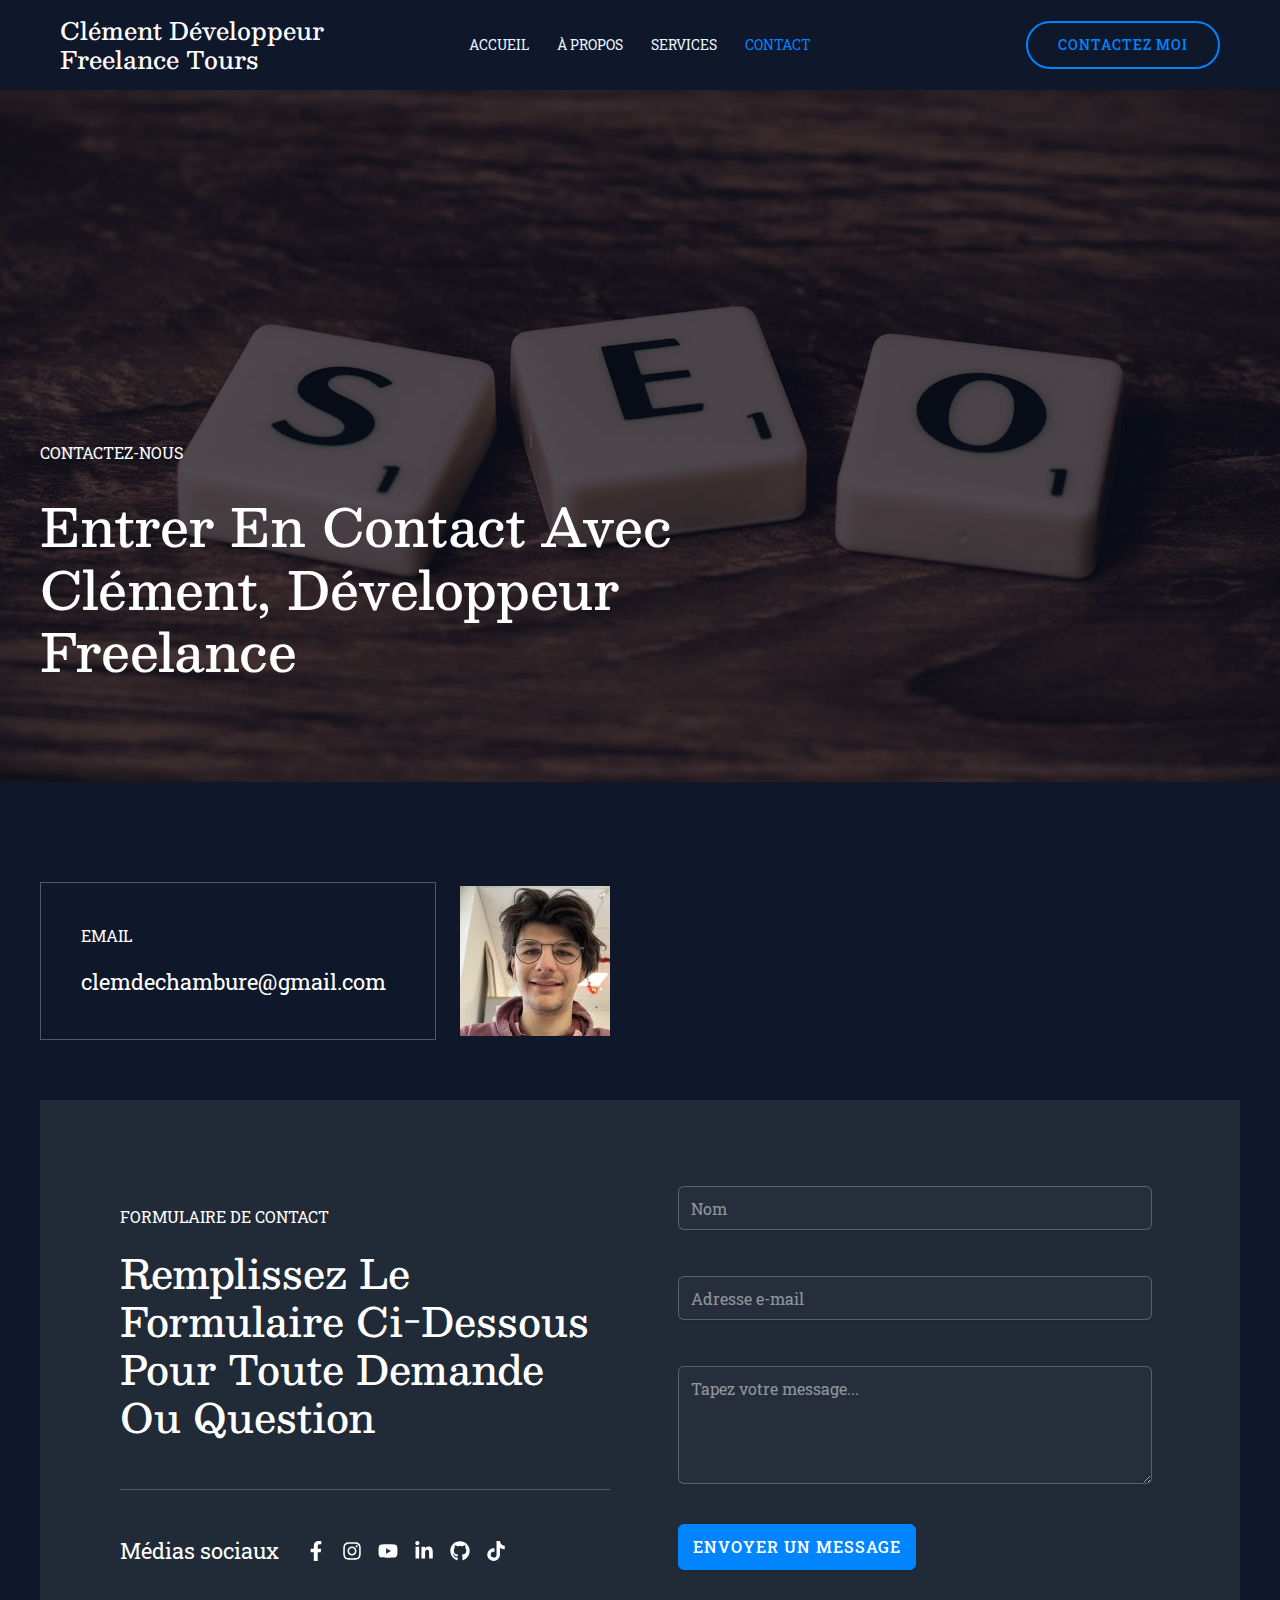
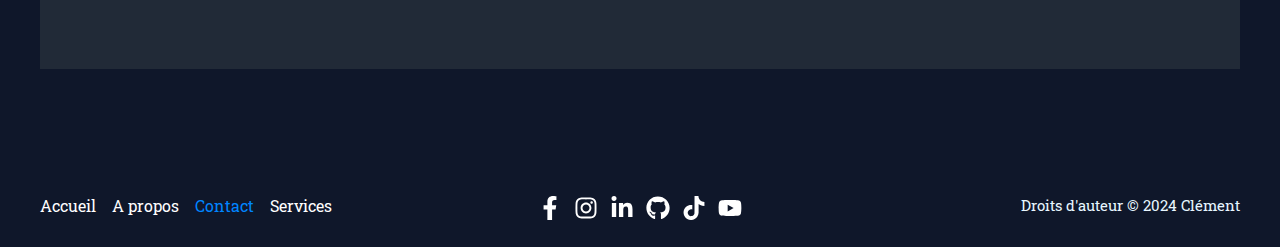
<file: contact/index.html>
<!DOCTYPE html>
<html lang="fr-FR">
<head>
<meta charset="UTF-8">
<meta name="viewport" content="width=device-width, initial-scale=1">
	<link rel="profile" href="https://gmpg.org/xfn/11"> 
	<meta name="robots" content="index, follow, max-image-preview:large, max-snippet:-1, max-video-preview:-1">
	<style>img:is([sizes="auto" i], [sizes^="auto," i]) { contain-intrinsic-size: 3000px 1500px }</style>
	
	<!-- This site is optimized with the Yoast SEO plugin v24.1 - https://yoast.com/wordpress/plugins/seo/ -->
	<title>Contact - Clément Développeur Freelance Tours</title>
	<meta name="description" content="Contacte Clément developpeur Tours, pour vos projets web et mobile sur mesure. Réponse rapide et solutions adaptées">
	<link rel="canonical" href="/contact/">
	<meta property="og:locale" content="fr_FR">
	<meta property="og:type" content="article">
	<meta property="og:title" content="Contact - Clément Développeur Freelance Tours">
	<meta property="og:description" content="Contacte Clément developpeur Tours, pour vos projets web et mobile sur mesure. Réponse rapide et solutions adaptées">
	<meta property="og:url" content="/contact/">
	<meta property="og:site_name" content="Clément Développeur Freelance Tours">
	<meta property="article:publisher" content="https://www.facebook.com/clement.dechambure.54/">
	<meta property="article:modified_time" content="2024-12-24T15:28:18+00:00">
	<meta property="og:image" content="/wp-content/uploads/2024/12/Clement-150x150.jpg">
	<meta name="twitter:card" content="summary_large_image">
	<meta name="twitter:label1" content="Est. reading time">
	<meta name="twitter:data1" content="1 minute">
	<script type="application/ld+json" class="yoast-schema-graph">{
	    "@context": "https://schema.org",
	    "@graph": [
	        {
	            "@type": "WebPage",
	            "@id": "/contact/",
	            "url": "/contact/",
	            "name": "Contact - Clément Développeur Freelance Tours",
	            "isPartOf": {
	                "@id": "/#website"
	            },
	            "primaryImageOfPage": {
	                "@id": "/contact/#primaryimage"
	            },
	            "image": {
	                "@id": "/contact/#primaryimage"
	            },
	            "thumbnailUrl": "/wp-content/uploads/2024/12/Clement-150x150.jpg",
	            "datePublished": "2024-12-18T09:51:04+00:00",
	            "dateModified": "2024-12-24T15:28:18+00:00",
	            "description": "Contacte Clément developpeur Tours, pour vos projets web et mobile sur mesure. Réponse rapide et solutions adaptées",
	            "breadcrumb": {
	                "@id": "/contact/#breadcrumb"
	            },
	            "inLanguage": "fr-FR",
	            "potentialAction": [
	                {
	                    "@type": "ReadAction",
	                    "target": [
	                        "/contact/"
	                    ]
	                }
	            ]
	        },
	        {
	            "@type": "ImageObject",
	            "inLanguage": "fr-FR",
	            "@id": "/contact/#primaryimage",
	            "url": "/wp-content/uploads/2024/12/Clement-scaled.jpg",
	            "contentUrl": "/wp-content/uploads/2024/12/Clement-scaled.jpg",
	            "width": 1920,
	            "height": 2560
	        },
	        {
	            "@type": "BreadcrumbList",
	            "@id": "/contact/#breadcrumb",
	            "itemListElement": [
	                {
	                    "@type": "ListItem",
	                    "position": 1,
	                    "name": "Home",
	                    "item": "/"
	                },
	                {
	                    "@type": "ListItem",
	                    "position": 2,
	                    "name": "Contact"
	                }
	            ]
	        },
	        {
	            "@type": "WebSite",
	            "@id": "/#website",
	            "url": "/",
	            "name": "Clément Développeur Freelance Tours",
	            "description": "",
	            "potentialAction": [
	                {
	                    "@type": "SearchAction",
	                    "target": {
	                        "@type": "EntryPoint",
	                        "urlTemplate": "/?s={search_term_string}"
	                    },
	                    "query-input": {
	                        "@type": "PropertyValueSpecification",
	                        "valueRequired": true,
	                        "valueName": "search_term_string"
	                    }
	                }
	            ],
	            "inLanguage": "fr-FR"
	        }
	    ]
	}</script>
	<!-- / Yoast SEO plugin. -->


<link rel="dns-prefetch" href="//fonts.googleapis.com">
<link rel="alternate" type="application/rss+xml" title="Clément Développeur Freelance Tours &raquo; Flux" href="/feed/">
<link rel="alternate" type="application/rss+xml" title="Clément Développeur Freelance Tours &raquo; Flux des commentaires" href="/comments/feed/">
<script>
window._wpemojiSettings = {"baseUrl":"https:\/\/s.w.org\/images\/core\/emoji\/15.0.3\/72x72\/","ext":".png","svgUrl":"https:\/\/s.w.org\/images\/core\/emoji\/15.0.3\/svg\/","svgExt":".svg","source":{"concatemoji":"\/wp-includes\/js\/wp-emoji-release.min.js?ver=6.7.1"}};
/*! This file is auto-generated */
!function(i,n){var o,s,e;function c(e){try{var t={supportTests:e,timestamp:(new Date).valueOf()};sessionStorage.setItem(o,JSON.stringify(t))}catch(e){}}function p(e,t,n){e.clearRect(0,0,e.canvas.width,e.canvas.height),e.fillText(t,0,0);var t=new Uint32Array(e.getImageData(0,0,e.canvas.width,e.canvas.height).data),r=(e.clearRect(0,0,e.canvas.width,e.canvas.height),e.fillText(n,0,0),new Uint32Array(e.getImageData(0,0,e.canvas.width,e.canvas.height).data));return t.every(function(e,t){return e===r[t]})}function u(e,t,n){switch(t){case"flag":return n(e,"🏳️‍⚧️","🏳️​⚧️")?!1:!n(e,"🇺🇳","🇺​🇳")&&!n(e,"🏴󠁧󠁢󠁥󠁮󠁧󠁿","🏴​󠁧​󠁢​󠁥​󠁮​󠁧​󠁿");case"emoji":return!n(e,"🐦‍⬛","🐦​⬛")}return!1}function f(e,t,n){var r="undefined"!=typeof WorkerGlobalScope&&self instanceof WorkerGlobalScope?new OffscreenCanvas(300,150):i.createElement("canvas"),a=r.getContext("2d",{willReadFrequently:!0}),o=(a.textBaseline="top",a.font="600 32px Arial",{});return e.forEach(function(e){o[e]=t(a,e,n)}),o}function t(e){var t=i.createElement("script");t.src=e,t.defer=!0,i.head.appendChild(t)}"undefined"!=typeof Promise&&(o="wpEmojiSettingsSupports",s=["flag","emoji"],n.supports={everything:!0,everythingExceptFlag:!0},e=new Promise(function(e){i.addEventListener("DOMContentLoaded",e,{once:!0})}),new Promise(function(t){var n=function(){try{var e=JSON.parse(sessionStorage.getItem(o));if("object"==typeof e&&"number"==typeof e.timestamp&&(new Date).valueOf()<e.timestamp+604800&&"object"==typeof e.supportTests)return e.supportTests}catch(e){}return null}();if(!n){if("undefined"!=typeof Worker&&"undefined"!=typeof OffscreenCanvas&&"undefined"!=typeof URL&&URL.createObjectURL&&"undefined"!=typeof Blob)try{var e="postMessage("+f.toString()+"("+[JSON.stringify(s),u.toString(),p.toString()].join(",")+"));",r=new Blob([e],{type:"text/javascript"}),a=new Worker(URL.createObjectURL(r),{name:"wpTestEmojiSupports"});return void(a.onmessage=function(e){c(n=e.data),a.terminate(),t(n)})}catch(e){}c(n=f(s,u,p))}t(n)}).then(function(e){for(var t in e)n.supports[t]=e[t],n.supports.everything=n.supports.everything&&n.supports[t],"flag"!==t&&(n.supports.everythingExceptFlag=n.supports.everythingExceptFlag&&n.supports[t]);n.supports.everythingExceptFlag=n.supports.everythingExceptFlag&&!n.supports.flag,n.DOMReady=!1,n.readyCallback=function(){n.DOMReady=!0}}).then(function(){return e}).then(function(){var e;n.supports.everything||(n.readyCallback(),(e=n.source||{}).concatemoji?t(e.concatemoji):e.wpemoji&&e.twemoji&&(t(e.twemoji),t(e.wpemoji)))}))}((window,document),window._wpemojiSettings);
</script>
<link rel="stylesheet" id="astra-theme-css-css" href="/wp-content/themes/astra/assets/css/minified/main.min.css?ver=4.8.8" media="all">
<style id="astra-theme-css-inline-css">:root{--ast-post-nav-space:0;--ast-container-default-xlg-padding:2.5em;--ast-container-default-lg-padding:2.5em;--ast-container-default-slg-padding:2em;--ast-container-default-md-padding:2.5em;--ast-container-default-sm-padding:2.5em;--ast-container-default-xs-padding:2.4em;--ast-container-default-xxs-padding:1.8em;--ast-code-block-background:#ECEFF3;--ast-comment-inputs-background:#F9FAFB;--ast-normal-container-width:1200px;--ast-narrow-container-width:750px;--ast-blog-title-font-weight:600;--ast-blog-meta-weight:600;}html{font-size:100%;}a{color:var(--ast-global-color-0);}a:hover,a:focus{color:var(--ast-global-color-1);}body,button,input,select,textarea,.ast-button,.ast-custom-button{font-family:'Roboto Slab',serif;font-weight:400;font-size:16px;font-size:1rem;line-height:var(--ast-body-line-height,1.60);}blockquote{color:var(--ast-global-color-3);}h1,.entry-content h1,h2,.entry-content h2,h3,.entry-content h3,h4,.entry-content h4,h5,.entry-content h5,h6,.entry-content h6,.site-title,.site-title a{font-family:'Besley',serif;font-weight:500;}.ast-site-identity .site-title a{color:var(--ast-global-color-2);}.site-title{font-size:24px;font-size:1.5rem;display:block;}.site-header .site-description{font-size:15px;font-size:0.9375rem;display:none;}.entry-title{font-size:24px;font-size:1.5rem;}.ast-blog-single-element.ast-taxonomy-container a{font-size:14px;font-size:0.875rem;}.ast-blog-meta-container{font-size:13px;font-size:0.8125rem;}.archive .ast-article-post .ast-article-inner,.blog .ast-article-post .ast-article-inner,.archive .ast-article-post .ast-article-inner:hover,.blog .ast-article-post .ast-article-inner:hover{border-top-left-radius:1px;border-top-right-radius:1px;border-bottom-right-radius:1px;border-bottom-left-radius:1px;overflow:hidden;}h1,.entry-content h1{font-size:52px;font-size:3.25rem;font-weight:500;font-family:'Besley',serif;line-height:1.2em;text-transform:capitalize;}h2,.entry-content h2{font-size:40px;font-size:2.5rem;font-weight:500;font-family:'Besley',serif;line-height:1.2em;text-transform:capitalize;}h3,.entry-content h3{font-size:30px;font-size:1.875rem;font-weight:500;font-family:'Besley',serif;line-height:1.2em;}h4,.entry-content h4{font-size:22px;font-size:1.375rem;line-height:1.3em;font-weight:500;font-family:'Besley',serif;}h5,.entry-content h5{font-size:18px;font-size:1.125rem;line-height:1.4em;font-weight:500;font-family:'Besley',serif;}h6,.entry-content h6{font-size:14px;font-size:0.875rem;line-height:1.25em;font-weight:500;font-family:'Besley',serif;}::selection{background-color:var(--ast-global-color-0);color:#ffffff;}body,h1,.entry-title a,.entry-content h1,h2,.entry-content h2,h3,.entry-content h3,h4,.entry-content h4,h5,.entry-content h5,h6,.entry-content h6{color:var(--ast-global-color-3);}.tagcloud a:hover,.tagcloud a:focus,.tagcloud a.current-item{color:#ffffff;border-color:var(--ast-global-color-0);background-color:var(--ast-global-color-0);}input:focus,input[type="text"]:focus,input[type="email"]:focus,input[type="url"]:focus,input[type="password"]:focus,input[type="reset"]:focus,input[type="search"]:focus,textarea:focus{border-color:var(--ast-global-color-0);}input[type="radio"]:checked,input[type=reset],input[type="checkbox"]:checked,input[type="checkbox"]:hover:checked,input[type="checkbox"]:focus:checked,input[type=range]::-webkit-slider-thumb{border-color:var(--ast-global-color-0);background-color:var(--ast-global-color-0);box-shadow:none;}.site-footer a:hover + .post-count,.site-footer a:focus + .post-count{background:var(--ast-global-color-0);border-color:var(--ast-global-color-0);}.single .nav-links .nav-previous,.single .nav-links .nav-next{color:var(--ast-global-color-0);}.entry-meta,.entry-meta *{line-height:1.45;color:var(--ast-global-color-0);font-weight:600;}.entry-meta a:not(.ast-button):hover,.entry-meta a:not(.ast-button):hover *,.entry-meta a:not(.ast-button):focus,.entry-meta a:not(.ast-button):focus *,.page-links > .page-link,.page-links .page-link:hover,.post-navigation a:hover{color:var(--ast-global-color-1);}#cat option,.secondary .calendar_wrap thead a,.secondary .calendar_wrap thead a:visited{color:var(--ast-global-color-0);}.secondary .calendar_wrap #today,.ast-progress-val span{background:var(--ast-global-color-0);}.secondary a:hover + .post-count,.secondary a:focus + .post-count{background:var(--ast-global-color-0);border-color:var(--ast-global-color-0);}.calendar_wrap #today > a{color:#ffffff;}.page-links .page-link,.single .post-navigation a{color:var(--ast-global-color-3);}.ast-search-menu-icon .search-form button.search-submit{padding:0 4px;}.ast-search-menu-icon form.search-form{padding-right:0;}.ast-search-menu-icon.slide-search input.search-field{width:0;}.ast-header-search .ast-search-menu-icon.ast-dropdown-active .search-form,.ast-header-search .ast-search-menu-icon.ast-dropdown-active .search-field:focus{transition:all 0.2s;}.search-form input.search-field:focus{outline:none;}.ast-search-menu-icon .search-form button.search-submit:focus,.ast-theme-transparent-header .ast-header-search .ast-dropdown-active .ast-icon,.ast-theme-transparent-header .ast-inline-search .search-field:focus .ast-icon{color:var(--ast-global-color-1);}.ast-header-search .slide-search .search-form{border:2px solid var(--ast-global-color-0);}.ast-header-search .slide-search .search-field{background-color:#fff;}.ast-archive-title{color:var(--ast-global-color-2);}.widget-title{font-size:22px;font-size:1.375rem;color:var(--ast-global-color-2);}.ast-single-post .entry-content a,.ast-comment-content a:not(.ast-comment-edit-reply-wrap a){text-decoration:underline;}.ast-single-post .elementor-button-wrapper .elementor-button,.ast-single-post .entry-content .uagb-tab a,.ast-single-post .entry-content .uagb-ifb-cta a,.ast-single-post .entry-content .uabb-module-content a,.ast-single-post .entry-content .uagb-post-grid a,.ast-single-post .entry-content .uagb-timeline a,.ast-single-post .entry-content .uagb-toc__wrap a,.ast-single-post .entry-content .uagb-taxomony-box a,.ast-single-post .entry-content .woocommerce a,.entry-content .wp-block-latest-posts > li > a,.ast-single-post .entry-content .wp-block-file__button,li.ast-post-filter-single,.ast-single-post .ast-comment-content .comment-reply-link,.ast-single-post .ast-comment-content .comment-edit-link{text-decoration:none;}.ast-search-menu-icon.slide-search a:focus-visible:focus-visible,.astra-search-icon:focus-visible,#close:focus-visible,a:focus-visible,.ast-menu-toggle:focus-visible,.site .skip-link:focus-visible,.wp-block-loginout input:focus-visible,.wp-block-search.wp-block-search__button-inside .wp-block-search__inside-wrapper,.ast-header-navigation-arrow:focus-visible,.woocommerce .wc-proceed-to-checkout > .checkout-button:focus-visible,.woocommerce .woocommerce-MyAccount-navigation ul li a:focus-visible,.ast-orders-table__row .ast-orders-table__cell:focus-visible,.woocommerce .woocommerce-order-details .order-again > .button:focus-visible,.woocommerce .woocommerce-message a.button.wc-forward:focus-visible,.woocommerce #minus_qty:focus-visible,.woocommerce #plus_qty:focus-visible,a#ast-apply-coupon:focus-visible,.woocommerce .woocommerce-info a:focus-visible,.woocommerce .astra-shop-summary-wrap a:focus-visible,.woocommerce a.wc-forward:focus-visible,#ast-apply-coupon:focus-visible,.woocommerce-js .woocommerce-mini-cart-item a.remove:focus-visible,#close:focus-visible,.button.search-submit:focus-visible,#search_submit:focus,.normal-search:focus-visible,.ast-header-account-wrap:focus-visible,.woocommerce .ast-on-card-button.ast-quick-view-trigger:focus{outline-style:dotted;outline-color:inherit;outline-width:thin;}input:focus,input[type="text"]:focus,input[type="email"]:focus,input[type="url"]:focus,input[type="password"]:focus,input[type="reset"]:focus,input[type="search"]:focus,input[type="number"]:focus,textarea:focus,.wp-block-search__input:focus,[data-section="section-header-mobile-trigger"] .ast-button-wrap .ast-mobile-menu-trigger-minimal:focus,.ast-mobile-popup-drawer.active .menu-toggle-close:focus,.woocommerce-ordering select.orderby:focus,#ast-scroll-top:focus,#coupon_code:focus,.woocommerce-page #comment:focus,.woocommerce #reviews #respond input#submit:focus,.woocommerce a.add_to_cart_button:focus,.woocommerce .button.single_add_to_cart_button:focus,.woocommerce .woocommerce-cart-form button:focus,.woocommerce .woocommerce-cart-form__cart-item .quantity .qty:focus,.woocommerce .woocommerce-billing-fields .woocommerce-billing-fields__field-wrapper .woocommerce-input-wrapper > .input-text:focus,.woocommerce #order_comments:focus,.woocommerce #place_order:focus,.woocommerce .woocommerce-address-fields .woocommerce-address-fields__field-wrapper .woocommerce-input-wrapper > .input-text:focus,.woocommerce .woocommerce-MyAccount-content form button:focus,.woocommerce .woocommerce-MyAccount-content .woocommerce-EditAccountForm .woocommerce-form-row .woocommerce-Input.input-text:focus,.woocommerce .ast-woocommerce-container .woocommerce-pagination ul.page-numbers li a:focus,body #content .woocommerce form .form-row .select2-container--default .select2-selection--single:focus,#ast-coupon-code:focus,.woocommerce.woocommerce-js .quantity input[type=number]:focus,.woocommerce-js .woocommerce-mini-cart-item .quantity input[type=number]:focus,.woocommerce p#ast-coupon-trigger:focus{border-style:dotted;border-color:inherit;border-width:thin;}input{outline:none;}.ast-logo-title-inline .site-logo-img{padding-right:1em;}body .ast-oembed-container *{position:absolute;top:0;width:100%;height:100%;left:0;}body .wp-block-embed-pocket-casts .ast-oembed-container *{position:unset;}.ast-single-post-featured-section + article {margin-top: 2em;}.site-content .ast-single-post-featured-section img {width: 100%;overflow: hidden;object-fit: cover;}.ast-separate-container .site-content .ast-single-post-featured-section + article {margin-top: -80px;z-index: 9;position: relative;border-radius: 4px;}@media (min-width: 922px) {.ast-no-sidebar .site-content .ast-article-image-container--wide {margin-left: -120px;margin-right: -120px;max-width: unset;width: unset;}.ast-left-sidebar .site-content .ast-article-image-container--wide,.ast-right-sidebar .site-content .ast-article-image-container--wide {margin-left: -10px;margin-right: -10px;}.site-content .ast-article-image-container--full {margin-left: calc( -50vw + 50%);margin-right: calc( -50vw + 50%);max-width: 100vw;width: 100vw;}.ast-left-sidebar .site-content .ast-article-image-container--full,.ast-right-sidebar .site-content .ast-article-image-container--full {margin-left: -10px;margin-right: -10px;max-width: inherit;width: auto;}}.site > .ast-single-related-posts-container {margin-top: 0;}@media (min-width: 922px) {.ast-desktop .ast-container--narrow {max-width: var(--ast-narrow-container-width);margin: 0 auto;}}input[type="text"],input[type="number"],input[type="email"],input[type="url"],input[type="password"],input[type="search"],input[type=reset],input[type=tel],input[type=date],select,textarea{font-size:16px;font-style:normal;font-weight:400;line-height:24px;width:100%;padding:12px 16px;border-radius:4px;box-shadow:0px 1px 2px 0px rgba(0,0,0,0.05);color:var(--ast-form-input-text,#475569);}input[type="text"],input[type="number"],input[type="email"],input[type="url"],input[type="password"],input[type="search"],input[type=reset],input[type=tel],input[type=date],select{height:40px;}input[type="date"]{border-width:1px;border-style:solid;border-color:var(--ast-border-color);}input[type="text"]:focus,input[type="number"]:focus,input[type="email"]:focus,input[type="url"]:focus,input[type="password"]:focus,input[type="search"]:focus,input[type=reset]:focus,input[type="tel"]:focus,input[type="date"]:focus,select:focus,textarea:focus{border-color:#046BD2;box-shadow:none;outline:none;color:var(--ast-form-input-focus-text,#475569);}label,legend{color:#111827;font-size:14px;font-style:normal;font-weight:500;line-height:20px;}select{padding:6px 10px;}fieldset{padding:30px;border-radius:4px;}button,.ast-button,.button,input[type="button"],input[type="reset"],input[type="submit"]{border-radius:4px;box-shadow:0px 1px 2px 0px rgba(0,0,0,0.05);}:root{--ast-comment-inputs-background:#FFF;}::placeholder{color:var(--ast-form-field-color,#9CA3AF);}::-ms-input-placeholder{color:var(--ast-form-field-color,#9CA3AF);}@media (max-width:921.9px){#ast-desktop-header{display:none;}}@media (min-width:922px){#ast-mobile-header{display:none;}}.wp-block-buttons.aligncenter{justify-content:center;}@media (max-width:921px){.ast-theme-transparent-header #primary,.ast-theme-transparent-header #secondary{padding:0;}}@media (max-width:921px){.ast-plain-container.ast-no-sidebar #primary{padding:0;}}.ast-plain-container.ast-no-sidebar #primary{margin-top:0;margin-bottom:0;}@media (max-width:921px){.ast-separate-container #primary,.ast-narrow-container #primary{padding-top:0px;}}@media (max-width:544px){.ast-separate-container #primary,.ast-narrow-container #primary{padding-top:0px;}}@media (max-width:921px){.ast-separate-container #primary,.ast-narrow-container #primary{padding-bottom:0px;}}@media (max-width:544px){.ast-separate-container #primary,.ast-narrow-container #primary{padding-bottom:0px;}}.wp-block-button.is-style-outline .wp-block-button__link{border-color:var(--ast-global-color-0);border-top-width:2px;border-right-width:2px;border-bottom-width:2px;border-left-width:2px;}div.wp-block-button.is-style-outline > .wp-block-button__link:not(.has-text-color),div.wp-block-button.wp-block-button__link.is-style-outline:not(.has-text-color){color:var(--ast-global-color-0);}.wp-block-button.is-style-outline .wp-block-button__link:hover,.wp-block-buttons .wp-block-button.is-style-outline .wp-block-button__link:focus,.wp-block-buttons .wp-block-button.is-style-outline > .wp-block-button__link:not(.has-text-color):hover,.wp-block-buttons .wp-block-button.wp-block-button__link.is-style-outline:not(.has-text-color):hover{color:var(--ast-global-color-2);background-color:var(--ast-global-color-1);border-color:var(--ast-global-color-1);}.post-page-numbers.current .page-link,.ast-pagination .page-numbers.current{color:#ffffff;border-color:var(--ast-global-color-0);background-color:var(--ast-global-color-0);}.wp-block-button.is-style-outline .wp-block-button__link{border-top-width:2px;border-right-width:2px;border-bottom-width:2px;border-left-width:2px;}.wp-block-buttons .wp-block-button.is-style-outline .wp-block-button__link.wp-element-button,.ast-outline-button,.wp-block-uagb-buttons-child .uagb-buttons-repeater.ast-outline-button{border-color:var(--ast-global-color-0);border-top-width:2px;border-right-width:2px;border-bottom-width:2px;border-left-width:2px;font-family:'Roboto Slab',serif;font-weight:500;font-size:14px;font-size:0.875rem;line-height:1em;text-transform:uppercase;letter-spacing:1px;padding-top:15px;padding-right:30px;padding-bottom:15px;padding-left:30px;border-top-left-radius:50px;border-top-right-radius:50px;border-bottom-right-radius:50px;border-bottom-left-radius:50px;}.wp-block-buttons .wp-block-button.is-style-outline > .wp-block-button__link:not(.has-text-color),.wp-block-buttons .wp-block-button.wp-block-button__link.is-style-outline:not(.has-text-color),.ast-outline-button{color:var(--ast-global-color-0);}.wp-block-button.is-style-outline .wp-block-button__link:hover,.wp-block-buttons .wp-block-button.is-style-outline .wp-block-button__link:focus,.wp-block-buttons .wp-block-button.is-style-outline > .wp-block-button__link:not(.has-text-color):hover,.wp-block-buttons .wp-block-button.wp-block-button__link.is-style-outline:not(.has-text-color):hover,.ast-outline-button:hover,.ast-outline-button:focus,.wp-block-uagb-buttons-child .uagb-buttons-repeater.ast-outline-button:hover,.wp-block-uagb-buttons-child .uagb-buttons-repeater.ast-outline-button:focus{color:var(--ast-global-color-2);background-color:var(--ast-global-color-1);border-color:var(--ast-global-color-1);}.ast-single-post .entry-content a.ast-outline-button,.ast-single-post .entry-content .is-style-outline>.wp-block-button__link{text-decoration:none;}.wp-block-button .wp-block-button__link.wp-element-button.is-style-outline:not(.has-background),.wp-block-button.is-style-outline>.wp-block-button__link.wp-element-button:not(.has-background),.ast-outline-button{background-color:rgba(0,0,0,0);}.uagb-buttons-repeater.ast-outline-button{border-radius:9999px;}@media (max-width:921px){.wp-block-buttons .wp-block-button.is-style-outline .wp-block-button__link.wp-element-button,.ast-outline-button,.wp-block-uagb-buttons-child .uagb-buttons-repeater.ast-outline-button{font-size:14px;font-size:0.875rem;padding-top:13px;padding-right:26px;padding-bottom:13px;padding-left:26px;}}@media (max-width:544px){.wp-block-buttons .wp-block-button.is-style-outline .wp-block-button__link.wp-element-button,.ast-outline-button,.wp-block-uagb-buttons-child .uagb-buttons-repeater.ast-outline-button{font-size:14px;font-size:0.875rem;padding-top:12px;padding-right:24px;padding-bottom:12px;padding-left:24px;}}.entry-content[data-ast-blocks-layout] > figure{margin-bottom:1em;}h1.widget-title{font-weight:500;}h2.widget-title{font-weight:500;}h3.widget-title{font-weight:500;}#page{display:flex;flex-direction:column;min-height:100vh;}.ast-404-layout-1 h1.page-title{color:var(--ast-global-color-2);}.single .post-navigation a{line-height:1em;height:inherit;}.error-404 .page-sub-title{font-size:1.5rem;font-weight:inherit;}.search .site-content .content-area .search-form{margin-bottom:0;}#page .site-content{flex-grow:1;}.widget{margin-bottom:1.25em;}#secondary li{line-height:1.5em;}#secondary .wp-block-group h2{margin-bottom:0.7em;}#secondary h2{font-size:1.7rem;}.ast-separate-container .ast-article-post,.ast-separate-container .ast-article-single,.ast-separate-container .comment-respond{padding:3em;}.ast-separate-container .ast-article-single .ast-article-single{padding:0;}.ast-article-single .wp-block-post-template-is-layout-grid{padding-left:0;}.ast-separate-container .comments-title,.ast-narrow-container .comments-title{padding:1.5em 2em;}.ast-page-builder-template .comment-form-textarea,.ast-comment-formwrap .ast-grid-common-col{padding:0;}.ast-comment-formwrap{padding:0;display:inline-flex;column-gap:20px;width:100%;margin-left:0;margin-right:0;}.comments-area textarea#comment:focus,.comments-area textarea#comment:active,.comments-area .ast-comment-formwrap input[type="text"]:focus,.comments-area .ast-comment-formwrap input[type="text"]:active {box-shadow:none;outline:none;}.archive.ast-page-builder-template .entry-header{margin-top:2em;}.ast-page-builder-template .ast-comment-formwrap{width:100%;}.entry-title{margin-bottom:0.6em;}.ast-archive-description p{font-size:inherit;font-weight:inherit;line-height:inherit;}.ast-separate-container .ast-comment-list li.depth-1,.hentry{margin-bottom:1.5em;}.site-content section.ast-archive-description{margin-bottom:2em;}@media (min-width:921px){.ast-left-sidebar.ast-page-builder-template #secondary,.archive.ast-right-sidebar.ast-page-builder-template .site-main{padding-left:20px;padding-right:20px;}}@media (max-width:544px){.ast-comment-formwrap.ast-row{column-gap:10px;display:inline-block;}#ast-commentform .ast-grid-common-col{position:relative;width:100%;}}@media (min-width:1201px){.ast-separate-container .ast-article-post,.ast-separate-container .ast-article-single,.ast-separate-container .ast-author-box,.ast-separate-container .ast-404-layout-1,.ast-separate-container .no-results{padding:3em;}}@media (max-width:921px){.ast-separate-container #primary,.ast-separate-container #secondary{padding:1.5em 0;}#primary,#secondary{padding:1.5em 0;margin:0;}.ast-left-sidebar #content > .ast-container{display:flex;flex-direction:column-reverse;width:100%;}}@media (min-width:922px){.ast-separate-container.ast-right-sidebar #primary,.ast-separate-container.ast-left-sidebar #primary{border:0;}.search-no-results.ast-separate-container #primary{margin-bottom:4em;}}.wp-block-button .wp-block-button__link{color:var(--ast-global-color-2);}.wp-block-button .wp-block-button__link:hover,.wp-block-button .wp-block-button__link:focus{color:var(--ast-global-color-2);background-color:var(--ast-global-color-1);border-color:var(--ast-global-color-1);}.wp-block-button .wp-block-button__link,.wp-block-search .wp-block-search__button,body .wp-block-file .wp-block-file__button{border-style:solid;border-top-width:2px;border-right-width:2px;border-left-width:2px;border-bottom-width:2px;border-color:var(--ast-global-color-0);background-color:var(--ast-global-color-0);color:var(--ast-global-color-2);font-family:'Roboto Slab',serif;font-weight:500;line-height:1em;text-transform:uppercase;letter-spacing:1px;font-size:14px;font-size:0.875rem;border-top-left-radius:50px;border-top-right-radius:50px;border-bottom-right-radius:50px;border-bottom-left-radius:50px;padding-top:15px;padding-right:30px;padding-bottom:15px;padding-left:30px;}.ast-single-post .entry-content .wp-block-button .wp-block-button__link,.ast-single-post .entry-content .wp-block-search .wp-block-search__button,body .entry-content .wp-block-file .wp-block-file__button{text-decoration:none;}@media (max-width:921px){.wp-block-button .wp-block-button__link,.wp-block-search .wp-block-search__button,body .wp-block-file .wp-block-file__button{font-size:14px;font-size:0.875rem;padding-top:13px;padding-right:26px;padding-bottom:13px;padding-left:26px;}}@media (max-width:544px){.wp-block-button .wp-block-button__link,.wp-block-search .wp-block-search__button,body .wp-block-file .wp-block-file__button{font-size:14px;font-size:0.875rem;padding-top:12px;padding-right:24px;padding-bottom:12px;padding-left:24px;}}.menu-toggle,button,.ast-button,.ast-custom-button,.button,input#submit,input[type="button"],input[type="submit"],input[type="reset"],#comments .submit,.search .search-submit,form[CLASS*="wp-block-search__"].wp-block-search .wp-block-search__inside-wrapper .wp-block-search__button,body .wp-block-file .wp-block-file__button,.search .search-submit,.woocommerce-js a.button,.woocommerce button.button,.woocommerce .woocommerce-message a.button,.woocommerce #respond input#submit.alt,.woocommerce input.button.alt,.woocommerce input.button,.woocommerce input.button:disabled,.woocommerce input.button:disabled[disabled],.woocommerce input.button:disabled:hover,.woocommerce input.button:disabled[disabled]:hover,.woocommerce #respond input#submit,.woocommerce button.button.alt.disabled,.wc-block-grid__products .wc-block-grid__product .wp-block-button__link,.wc-block-grid__product-onsale,[CLASS*="wc-block"] button,.woocommerce-js .astra-cart-drawer .astra-cart-drawer-content .woocommerce-mini-cart__buttons .button:not(.checkout):not(.ast-continue-shopping),.woocommerce-js .astra-cart-drawer .astra-cart-drawer-content .woocommerce-mini-cart__buttons a.checkout,.woocommerce button.button.alt.disabled.wc-variation-selection-needed,[CLASS*="wc-block"] .wc-block-components-button{border-style:solid;border-top-width:2px;border-right-width:2px;border-left-width:2px;border-bottom-width:2px;color:var(--ast-global-color-2);border-color:var(--ast-global-color-0);background-color:var(--ast-global-color-0);padding-top:15px;padding-right:30px;padding-bottom:15px;padding-left:30px;font-family:'Roboto Slab',serif;font-weight:500;font-size:14px;font-size:0.875rem;line-height:1em;text-transform:uppercase;letter-spacing:1px;border-top-left-radius:50px;border-top-right-radius:50px;border-bottom-right-radius:50px;border-bottom-left-radius:50px;}button:focus,.menu-toggle:hover,button:hover,.ast-button:hover,.ast-custom-button:hover .button:hover,.ast-custom-button:hover ,input[type=reset]:hover,input[type=reset]:focus,input#submit:hover,input#submit:focus,input[type="button"]:hover,input[type="button"]:focus,input[type="submit"]:hover,input[type="submit"]:focus,form[CLASS*="wp-block-search__"].wp-block-search .wp-block-search__inside-wrapper .wp-block-search__button:hover,form[CLASS*="wp-block-search__"].wp-block-search .wp-block-search__inside-wrapper .wp-block-search__button:focus,body .wp-block-file .wp-block-file__button:hover,body .wp-block-file .wp-block-file__button:focus,.woocommerce-js a.button:hover,.woocommerce button.button:hover,.woocommerce .woocommerce-message a.button:hover,.woocommerce #respond input#submit:hover,.woocommerce #respond input#submit.alt:hover,.woocommerce input.button.alt:hover,.woocommerce input.button:hover,.woocommerce button.button.alt.disabled:hover,.wc-block-grid__products .wc-block-grid__product .wp-block-button__link:hover,[CLASS*="wc-block"] button:hover,.woocommerce-js .astra-cart-drawer .astra-cart-drawer-content .woocommerce-mini-cart__buttons .button:not(.checkout):not(.ast-continue-shopping):hover,.woocommerce-js .astra-cart-drawer .astra-cart-drawer-content .woocommerce-mini-cart__buttons a.checkout:hover,.woocommerce button.button.alt.disabled.wc-variation-selection-needed:hover,[CLASS*="wc-block"] .wc-block-components-button:hover,[CLASS*="wc-block"] .wc-block-components-button:focus{color:var(--ast-global-color-2);background-color:var(--ast-global-color-1);border-color:var(--ast-global-color-1);}form[CLASS*="wp-block-search__"].wp-block-search .wp-block-search__inside-wrapper .wp-block-search__button.has-icon{padding-top:calc(15px - 3px);padding-right:calc(30px - 3px);padding-bottom:calc(15px - 3px);padding-left:calc(30px - 3px);}@media (max-width:921px){.menu-toggle,button,.ast-button,.ast-custom-button,.button,input#submit,input[type="button"],input[type="submit"],input[type="reset"],#comments .submit,.search .search-submit,form[CLASS*="wp-block-search__"].wp-block-search .wp-block-search__inside-wrapper .wp-block-search__button,body .wp-block-file .wp-block-file__button,.search .search-submit,.woocommerce-js a.button,.woocommerce button.button,.woocommerce .woocommerce-message a.button,.woocommerce #respond input#submit.alt,.woocommerce input.button.alt,.woocommerce input.button,.woocommerce input.button:disabled,.woocommerce input.button:disabled[disabled],.woocommerce input.button:disabled:hover,.woocommerce input.button:disabled[disabled]:hover,.woocommerce #respond input#submit,.woocommerce button.button.alt.disabled,.wc-block-grid__products .wc-block-grid__product .wp-block-button__link,.wc-block-grid__product-onsale,[CLASS*="wc-block"] button,.woocommerce-js .astra-cart-drawer .astra-cart-drawer-content .woocommerce-mini-cart__buttons .button:not(.checkout):not(.ast-continue-shopping),.woocommerce-js .astra-cart-drawer .astra-cart-drawer-content .woocommerce-mini-cart__buttons a.checkout,.woocommerce button.button.alt.disabled.wc-variation-selection-needed,[CLASS*="wc-block"] .wc-block-components-button{padding-top:13px;padding-right:26px;padding-bottom:13px;padding-left:26px;font-size:14px;font-size:0.875rem;}}@media (max-width:544px){.menu-toggle,button,.ast-button,.ast-custom-button,.button,input#submit,input[type="button"],input[type="submit"],input[type="reset"],#comments .submit,.search .search-submit,form[CLASS*="wp-block-search__"].wp-block-search .wp-block-search__inside-wrapper .wp-block-search__button,body .wp-block-file .wp-block-file__button,.search .search-submit,.woocommerce-js a.button,.woocommerce button.button,.woocommerce .woocommerce-message a.button,.woocommerce #respond input#submit.alt,.woocommerce input.button.alt,.woocommerce input.button,.woocommerce input.button:disabled,.woocommerce input.button:disabled[disabled],.woocommerce input.button:disabled:hover,.woocommerce input.button:disabled[disabled]:hover,.woocommerce #respond input#submit,.woocommerce button.button.alt.disabled,.wc-block-grid__products .wc-block-grid__product .wp-block-button__link,.wc-block-grid__product-onsale,[CLASS*="wc-block"] button,.woocommerce-js .astra-cart-drawer .astra-cart-drawer-content .woocommerce-mini-cart__buttons .button:not(.checkout):not(.ast-continue-shopping),.woocommerce-js .astra-cart-drawer .astra-cart-drawer-content .woocommerce-mini-cart__buttons a.checkout,.woocommerce button.button.alt.disabled.wc-variation-selection-needed,[CLASS*="wc-block"] .wc-block-components-button{padding-top:12px;padding-right:24px;padding-bottom:12px;padding-left:24px;font-size:14px;font-size:0.875rem;}}@media (max-width:921px){.menu-toggle,button,.ast-button,.button,input#submit,input[type="button"],input[type="submit"],input[type="reset"]{font-size:14px;font-size:0.875rem;}.ast-mobile-header-stack .main-header-bar .ast-search-menu-icon{display:inline-block;}.ast-header-break-point.ast-header-custom-item-outside .ast-mobile-header-stack .main-header-bar .ast-search-icon{margin:0;}.ast-comment-avatar-wrap img{max-width:2.5em;}.ast-comment-meta{padding:0 1.8888em 1.3333em;}}@media (min-width:544px){.ast-container{max-width:100%;}}@media (max-width:544px){.ast-separate-container .ast-article-post,.ast-separate-container .ast-article-single,.ast-separate-container .comments-title,.ast-separate-container .ast-archive-description{padding:1.5em 1em;}.ast-separate-container #content .ast-container{padding-left:0.54em;padding-right:0.54em;}.ast-separate-container .ast-comment-list .bypostauthor{padding:.5em;}.ast-search-menu-icon.ast-dropdown-active .search-field{width:170px;}.menu-toggle,button,.ast-button,.button,input#submit,input[type="button"],input[type="submit"],input[type="reset"]{font-size:14px;font-size:0.875rem;}} #ast-mobile-header .ast-site-header-cart-li a{pointer-events:none;}.ast-separate-container{background-color:var(--ast-global-color-4);background-image:none;}@media (max-width:921px){.widget-title{font-size:21px;font-size:1.4rem;}body,button,input,select,textarea,.ast-button,.ast-custom-button{font-size:15px;font-size:0.9375rem;}#secondary,#secondary button,#secondary input,#secondary select,#secondary textarea{font-size:15px;font-size:0.9375rem;}.site-title{font-size:22px;font-size:1.375rem;display:block;}.site-header .site-description{display:none;}.entry-title{font-size:22px;font-size:1.375rem;}h1,.entry-content h1{font-size:40px;}h2,.entry-content h2{font-size:30px;}h3,.entry-content h3{font-size:24px;}h4,.entry-content h4{font-size:20px;font-size:1.25rem;}h5,.entry-content h5{font-size:17px;font-size:1.0625rem;}h6,.entry-content h6{font-size:14px;font-size:0.875rem;}}@media (max-width:544px){.widget-title{font-size:20px;font-size:1.4285714285714rem;}body,button,input,select,textarea,.ast-button,.ast-custom-button{font-size:14px;font-size:0.875rem;}#secondary,#secondary button,#secondary input,#secondary select,#secondary textarea{font-size:14px;font-size:0.875rem;}.site-title{font-size:20px;font-size:1.25rem;display:block;}.site-header .site-description{display:none;}.entry-title{font-size:18px;font-size:1.125rem;}h1,.entry-content h1{font-size:30px;}h2,.entry-content h2{font-size:26px;}h3,.entry-content h3{font-size:22px;}h4,.entry-content h4{font-size:18px;font-size:1.125rem;}h5,.entry-content h5{font-size:16px;font-size:1rem;}h6,.entry-content h6{font-size:14px;font-size:0.875rem;}}@media (max-width:544px){html{font-size:100%;}}@media (min-width:922px){.ast-container{max-width:1240px;}}@media (min-width:922px){.site-content .ast-container{display:flex;}}@media (max-width:921px){.site-content .ast-container{flex-direction:column;}}.entry-content h1,.entry-content h2,.entry-content h3,.entry-content h4,.entry-content h5,.entry-content h6{clear:none;}@media (min-width:922px){.main-header-menu .sub-menu .menu-item.ast-left-align-sub-menu:hover > .sub-menu,.main-header-menu .sub-menu .menu-item.ast-left-align-sub-menu.focus > .sub-menu{margin-left:-0px;}}.entry-content li > p{margin-bottom:0;}.site .comments-area{padding-bottom:2em;margin-top:2em;}.wp-block-file {display: flex;align-items: center;flex-wrap: wrap;justify-content: space-between;}.wp-block-pullquote {border: none;}.wp-block-pullquote blockquote::before {content: "\201D";font-family: "Helvetica",sans-serif;display: flex;transform: rotate( 180deg );font-size: 6rem;font-style: normal;line-height: 1;font-weight: bold;align-items: center;justify-content: center;}.has-text-align-right > blockquote::before {justify-content: flex-start;}.has-text-align-left > blockquote::before {justify-content: flex-end;}figure.wp-block-pullquote.is-style-solid-color blockquote {max-width: 100%;text-align: inherit;}:root {--wp--custom--ast-default-block-top-padding: 3em;--wp--custom--ast-default-block-right-padding: 3em;--wp--custom--ast-default-block-bottom-padding: 3em;--wp--custom--ast-default-block-left-padding: 3em;--wp--custom--ast-container-width: 1200px;--wp--custom--ast-content-width-size: 1200px;--wp--custom--ast-wide-width-size: calc(1200px + var(--wp--custom--ast-default-block-left-padding) + var(--wp--custom--ast-default-block-right-padding));}.ast-narrow-container {--wp--custom--ast-content-width-size: 750px;--wp--custom--ast-wide-width-size: 750px;}@media(max-width: 921px) {:root {--wp--custom--ast-default-block-top-padding: 3em;--wp--custom--ast-default-block-right-padding: 2em;--wp--custom--ast-default-block-bottom-padding: 3em;--wp--custom--ast-default-block-left-padding: 2em;}}@media(max-width: 544px) {:root {--wp--custom--ast-default-block-top-padding: 3em;--wp--custom--ast-default-block-right-padding: 1.5em;--wp--custom--ast-default-block-bottom-padding: 3em;--wp--custom--ast-default-block-left-padding: 1.5em;}}.entry-content > .wp-block-group,.entry-content > .wp-block-cover,.entry-content > .wp-block-columns {padding-top: var(--wp--custom--ast-default-block-top-padding);padding-right: var(--wp--custom--ast-default-block-right-padding);padding-bottom: var(--wp--custom--ast-default-block-bottom-padding);padding-left: var(--wp--custom--ast-default-block-left-padding);}.ast-plain-container.ast-no-sidebar .entry-content > .alignfull,.ast-page-builder-template .ast-no-sidebar .entry-content > .alignfull {margin-left: calc( -50vw + 50%);margin-right: calc( -50vw + 50%);max-width: 100vw;width: 100vw;}.ast-plain-container.ast-no-sidebar .entry-content .alignfull .alignfull,.ast-page-builder-template.ast-no-sidebar .entry-content .alignfull .alignfull,.ast-plain-container.ast-no-sidebar .entry-content .alignfull .alignwide,.ast-page-builder-template.ast-no-sidebar .entry-content .alignfull .alignwide,.ast-plain-container.ast-no-sidebar .entry-content .alignwide .alignfull,.ast-page-builder-template.ast-no-sidebar .entry-content .alignwide .alignfull,.ast-plain-container.ast-no-sidebar .entry-content .alignwide .alignwide,.ast-page-builder-template.ast-no-sidebar .entry-content .alignwide .alignwide,.ast-plain-container.ast-no-sidebar .entry-content .wp-block-column .alignfull,.ast-page-builder-template.ast-no-sidebar .entry-content .wp-block-column .alignfull,.ast-plain-container.ast-no-sidebar .entry-content .wp-block-column .alignwide,.ast-page-builder-template.ast-no-sidebar .entry-content .wp-block-column .alignwide {margin-left: auto;margin-right: auto;width: 100%;}[data-ast-blocks-layout] .wp-block-separator:not(.is-style-dots) {height: 0;}[data-ast-blocks-layout] .wp-block-separator {margin: 20px auto;}[data-ast-blocks-layout] .wp-block-separator:not(.is-style-wide):not(.is-style-dots) {max-width: 100px;}[data-ast-blocks-layout] .wp-block-separator.has-background {padding: 0;}.entry-content[data-ast-blocks-layout] > * {max-width: var(--wp--custom--ast-content-width-size);margin-left: auto;margin-right: auto;}.entry-content[data-ast-blocks-layout] > .alignwide {max-width: var(--wp--custom--ast-wide-width-size);}.entry-content[data-ast-blocks-layout] .alignfull {max-width: none;}.entry-content .wp-block-columns {margin-bottom: 0;}blockquote {margin: 1.5em;border-color: rgba(0,0,0,0.05);}.wp-block-quote:not(.has-text-align-right):not(.has-text-align-center) {border-left: 5px solid rgba(0,0,0,0.05);}.has-text-align-right > blockquote,blockquote.has-text-align-right {border-right: 5px solid rgba(0,0,0,0.05);}.has-text-align-left > blockquote,blockquote.has-text-align-left {border-left: 5px solid rgba(0,0,0,0.05);}.wp-block-site-tagline,.wp-block-latest-posts .read-more {margin-top: 15px;}.wp-block-loginout p label {display: block;}.wp-block-loginout p:not(.login-remember):not(.login-submit) input {width: 100%;}.wp-block-loginout input:focus {border-color: transparent;}.wp-block-loginout input:focus {outline: thin dotted;}.entry-content .wp-block-media-text .wp-block-media-text__content {padding: 0 0 0 8%;}.entry-content .wp-block-media-text.has-media-on-the-right .wp-block-media-text__content {padding: 0 8% 0 0;}.entry-content .wp-block-media-text.has-background .wp-block-media-text__content {padding: 8%;}.entry-content .wp-block-cover:not([class*="background-color"]) .wp-block-cover__inner-container,.entry-content .wp-block-cover:not([class*="background-color"]) .wp-block-cover-image-text,.entry-content .wp-block-cover:not([class*="background-color"]) .wp-block-cover-text,.entry-content .wp-block-cover-image:not([class*="background-color"]) .wp-block-cover__inner-container,.entry-content .wp-block-cover-image:not([class*="background-color"]) .wp-block-cover-image-text,.entry-content .wp-block-cover-image:not([class*="background-color"]) .wp-block-cover-text {color: var(--ast-global-color-5);}.wp-block-loginout .login-remember input {width: 1.1rem;height: 1.1rem;margin: 0 5px 4px 0;vertical-align: middle;}.wp-block-latest-posts > li > *:first-child,.wp-block-latest-posts:not(.is-grid) > li:first-child {margin-top: 0;}.entry-content > .wp-block-buttons,.entry-content > .wp-block-uagb-buttons {margin-bottom: 1.5em;}.wp-block-search__inside-wrapper .wp-block-search__input {padding: 0 10px;color: var(--ast-global-color-3);background: var(--ast-global-color-5);border-color: var(--ast-border-color);}.wp-block-latest-posts .read-more {margin-bottom: 1.5em;}.wp-block-search__no-button .wp-block-search__inside-wrapper .wp-block-search__input {padding-top: 5px;padding-bottom: 5px;}.wp-block-latest-posts .wp-block-latest-posts__post-date,.wp-block-latest-posts .wp-block-latest-posts__post-author {font-size: 1rem;}.wp-block-latest-posts > li > *,.wp-block-latest-posts:not(.is-grid) > li {margin-top: 12px;margin-bottom: 12px;}.ast-page-builder-template .entry-content[data-ast-blocks-layout] > *,.ast-page-builder-template .entry-content[data-ast-blocks-layout] > .alignfull:not(.wp-block-group) > * {max-width: none;}.ast-page-builder-template .entry-content[data-ast-blocks-layout] > .alignwide > * {max-width: var(--wp--custom--ast-wide-width-size);}.ast-page-builder-template .entry-content[data-ast-blocks-layout] > .inherit-container-width > *,.ast-page-builder-template .entry-content[data-ast-blocks-layout] > *:not(.wp-block-group) > *,.entry-content[data-ast-blocks-layout] > .wp-block-cover .wp-block-cover__inner-container {max-width: var(--wp--custom--ast-content-width-size) ;margin-left: auto;margin-right: auto;}.entry-content[data-ast-blocks-layout] .wp-block-cover:not(.alignleft):not(.alignright) {width: auto;}@media(max-width: 1200px) {.ast-separate-container .entry-content > .alignfull,.ast-separate-container .entry-content[data-ast-blocks-layout] > .alignwide,.ast-plain-container .entry-content[data-ast-blocks-layout] > .alignwide,.ast-plain-container .entry-content .alignfull {margin-left: calc(-1 * min(var(--ast-container-default-xlg-padding),20px)) ;margin-right: calc(-1 * min(var(--ast-container-default-xlg-padding),20px));}}@media(min-width: 1201px) {.ast-separate-container .entry-content > .alignfull {margin-left: calc(-1 * var(--ast-container-default-xlg-padding) );margin-right: calc(-1 * var(--ast-container-default-xlg-padding) );}.ast-separate-container .entry-content[data-ast-blocks-layout] > .alignwide,.ast-plain-container .entry-content[data-ast-blocks-layout] > .alignwide {margin-left: calc(-1 * var(--wp--custom--ast-default-block-left-padding) );margin-right: calc(-1 * var(--wp--custom--ast-default-block-right-padding) );}}@media(min-width: 921px) {.ast-separate-container .entry-content .wp-block-group.alignwide:not(.inherit-container-width) > :where(:not(.alignleft):not(.alignright)),.ast-plain-container .entry-content .wp-block-group.alignwide:not(.inherit-container-width) > :where(:not(.alignleft):not(.alignright)) {max-width: calc( var(--wp--custom--ast-content-width-size) + 80px );}.ast-plain-container.ast-right-sidebar .entry-content[data-ast-blocks-layout] .alignfull,.ast-plain-container.ast-left-sidebar .entry-content[data-ast-blocks-layout] .alignfull {margin-left: -60px;margin-right: -60px;}}@media(min-width: 544px) {.entry-content > .alignleft {margin-right: 20px;}.entry-content > .alignright {margin-left: 20px;}}@media (max-width:544px){.wp-block-columns .wp-block-column:not(:last-child){margin-bottom:20px;}.wp-block-latest-posts{margin:0;}}@media( max-width: 600px ) {.entry-content .wp-block-media-text .wp-block-media-text__content,.entry-content .wp-block-media-text.has-media-on-the-right .wp-block-media-text__content {padding: 8% 0 0;}.entry-content .wp-block-media-text.has-background .wp-block-media-text__content {padding: 8%;}}.ast-page-builder-template .entry-header {padding-left: 0;}.ast-narrow-container .site-content .wp-block-uagb-image--align-full .wp-block-uagb-image__figure {max-width: 100%;margin-left: auto;margin-right: auto;}.entry-content ul,.entry-content ol {padding: revert;margin: revert;padding-left: 20px;}:root .has-ast-global-color-0-color{color:var(--ast-global-color-0);}:root .has-ast-global-color-0-background-color{background-color:var(--ast-global-color-0);}:root .wp-block-button .has-ast-global-color-0-color{color:var(--ast-global-color-0);}:root .wp-block-button .has-ast-global-color-0-background-color{background-color:var(--ast-global-color-0);}:root .has-ast-global-color-1-color{color:var(--ast-global-color-1);}:root .has-ast-global-color-1-background-color{background-color:var(--ast-global-color-1);}:root .wp-block-button .has-ast-global-color-1-color{color:var(--ast-global-color-1);}:root .wp-block-button .has-ast-global-color-1-background-color{background-color:var(--ast-global-color-1);}:root .has-ast-global-color-2-color{color:var(--ast-global-color-2);}:root .has-ast-global-color-2-background-color{background-color:var(--ast-global-color-2);}:root .wp-block-button .has-ast-global-color-2-color{color:var(--ast-global-color-2);}:root .wp-block-button .has-ast-global-color-2-background-color{background-color:var(--ast-global-color-2);}:root .has-ast-global-color-3-color{color:var(--ast-global-color-3);}:root .has-ast-global-color-3-background-color{background-color:var(--ast-global-color-3);}:root .wp-block-button .has-ast-global-color-3-color{color:var(--ast-global-color-3);}:root .wp-block-button .has-ast-global-color-3-background-color{background-color:var(--ast-global-color-3);}:root .has-ast-global-color-4-color{color:var(--ast-global-color-4);}:root .has-ast-global-color-4-background-color{background-color:var(--ast-global-color-4);}:root .wp-block-button .has-ast-global-color-4-color{color:var(--ast-global-color-4);}:root .wp-block-button .has-ast-global-color-4-background-color{background-color:var(--ast-global-color-4);}:root .has-ast-global-color-5-color{color:var(--ast-global-color-5);}:root .has-ast-global-color-5-background-color{background-color:var(--ast-global-color-5);}:root .wp-block-button .has-ast-global-color-5-color{color:var(--ast-global-color-5);}:root .wp-block-button .has-ast-global-color-5-background-color{background-color:var(--ast-global-color-5);}:root .has-ast-global-color-6-color{color:var(--ast-global-color-6);}:root .has-ast-global-color-6-background-color{background-color:var(--ast-global-color-6);}:root .wp-block-button .has-ast-global-color-6-color{color:var(--ast-global-color-6);}:root .wp-block-button .has-ast-global-color-6-background-color{background-color:var(--ast-global-color-6);}:root .has-ast-global-color-7-color{color:var(--ast-global-color-7);}:root .has-ast-global-color-7-background-color{background-color:var(--ast-global-color-7);}:root .wp-block-button .has-ast-global-color-7-color{color:var(--ast-global-color-7);}:root .wp-block-button .has-ast-global-color-7-background-color{background-color:var(--ast-global-color-7);}:root .has-ast-global-color-8-color{color:var(--ast-global-color-8);}:root .has-ast-global-color-8-background-color{background-color:var(--ast-global-color-8);}:root .wp-block-button .has-ast-global-color-8-color{color:var(--ast-global-color-8);}:root .wp-block-button .has-ast-global-color-8-background-color{background-color:var(--ast-global-color-8);}:root{--ast-global-color-0:#0085FF;--ast-global-color-1:#0177E3;--ast-global-color-2:#FFFFFF;--ast-global-color-3:#E7F6FF;--ast-global-color-4:#212A37;--ast-global-color-5:#0F172A;--ast-global-color-6:#4F5B62;--ast-global-color-7:#070614;--ast-global-color-8:#222222;}:root {--ast-border-color : var(--ast-global-color-6);}.ast-single-entry-banner {-js-display: flex;display: flex;flex-direction: column;justify-content: center;text-align: center;position: relative;background: #eeeeee;}.ast-single-entry-banner[data-banner-layout="layout-1"] {max-width: 1200px;background: inherit;padding: 20px 0;}.ast-single-entry-banner[data-banner-width-type="custom"] {margin: 0 auto;width: 100%;}.ast-single-entry-banner + .site-content .entry-header {margin-bottom: 0;}.site .ast-author-avatar {--ast-author-avatar-size: ;}a.ast-underline-text {text-decoration: underline;}.ast-container > .ast-terms-link {position: relative;display: block;}a.ast-button.ast-badge-tax {padding: 4px 8px;border-radius: 3px;font-size: inherit;}header.entry-header:not(.related-entry-header) .entry-title{font-weight:600;font-size:32px;font-size:2rem;}header.entry-header:not(.related-entry-header) > *:not(:last-child){margin-bottom:10px;}header.entry-header:not(.related-entry-header) .post-thumb-img-content{text-align:center;}header.entry-header:not(.related-entry-header) .post-thumb img,.ast-single-post-featured-section.post-thumb img{aspect-ratio:16/9;width:100%;height:100%;}.ast-archive-entry-banner {-js-display: flex;display: flex;flex-direction: column;justify-content: center;text-align: center;position: relative;background: #eeeeee;}.ast-archive-entry-banner[data-banner-width-type="custom"] {margin: 0 auto;width: 100%;}.ast-archive-entry-banner[data-banner-layout="layout-1"] {background: inherit;padding: 20px 0;text-align: left;}body.archive .ast-archive-description{max-width:1200px;width:100%;text-align:left;padding-top:3em;padding-right:3em;padding-bottom:3em;padding-left:3em;}body.archive .ast-archive-description .ast-archive-title,body.archive .ast-archive-description .ast-archive-title *{font-weight:600;font-size:32px;font-size:2rem;}body.archive .ast-archive-description > *:not(:last-child){margin-bottom:10px;}@media (max-width:921px){body.archive .ast-archive-description{text-align:left;}}@media (max-width:544px){body.archive .ast-archive-description{text-align:left;}}.ast-breadcrumbs .trail-browse,.ast-breadcrumbs .trail-items,.ast-breadcrumbs .trail-items li{display:inline-block;margin:0;padding:0;border:none;background:inherit;text-indent:0;text-decoration:none;}.ast-breadcrumbs .trail-browse{font-size:inherit;font-style:inherit;font-weight:inherit;color:inherit;}.ast-breadcrumbs .trail-items{list-style:none;}.trail-items li::after{padding:0 0.3em;content:"\00bb";}.trail-items li:last-of-type::after{display:none;}h1,.entry-content h1,h2,.entry-content h2,h3,.entry-content h3,h4,.entry-content h4,h5,.entry-content h5,h6,.entry-content h6{color:var(--ast-global-color-2);}.entry-title a{color:var(--ast-global-color-2);}@media (max-width:921px){.ast-builder-grid-row-container.ast-builder-grid-row-tablet-3-firstrow .ast-builder-grid-row > *:first-child,.ast-builder-grid-row-container.ast-builder-grid-row-tablet-3-lastrow .ast-builder-grid-row > *:last-child{grid-column:1 / -1;}}@media (max-width:544px){.ast-builder-grid-row-container.ast-builder-grid-row-mobile-3-firstrow .ast-builder-grid-row > *:first-child,.ast-builder-grid-row-container.ast-builder-grid-row-mobile-3-lastrow .ast-builder-grid-row > *:last-child{grid-column:1 / -1;}}.ast-builder-layout-element[data-section="title_tagline"]{display:flex;}@media (max-width:921px){.ast-header-break-point .ast-builder-layout-element[data-section="title_tagline"]{display:flex;}}@media (max-width:544px){.ast-header-break-point .ast-builder-layout-element[data-section="title_tagline"]{display:flex;}}[data-section*="section-hb-button-"] .menu-link{display:none;}.ast-header-button-1[data-section*="section-hb-button-"] .ast-builder-button-wrap .ast-custom-button{font-weight:500;font-size:14px;font-size:0.875rem;line-height:1em;text-transform:uppercase;letter-spacing:1px;}.ast-header-button-1 .ast-custom-button{color:var(--ast-global-color-0);background:rgba(0,0,0,0);border-color:var(--ast-global-color-0);border-top-width:2px;border-bottom-width:2px;border-left-width:2px;border-right-width:2px;border-top-left-radius:50px;border-top-right-radius:50px;border-bottom-right-radius:50px;border-bottom-left-radius:50px;}.ast-header-button-1 .ast-custom-button:hover{color:var(--ast-global-color-2);background:var(--ast-global-color-1);border-color:var(--ast-global-color-1);}.ast-header-button-1[data-section*="section-hb-button-"] .ast-builder-button-wrap .ast-custom-button{padding-top:15px;padding-bottom:15px;padding-left:30px;padding-right:30px;}.ast-header-button-1[data-section="section-hb-button-1"]{display:flex;}@media (max-width:921px){.ast-header-break-point .ast-header-button-1[data-section="section-hb-button-1"]{display:flex;}}@media (max-width:544px){.ast-header-break-point .ast-header-button-1[data-section="section-hb-button-1"]{display:flex;}}.ast-builder-menu-1{font-family:inherit;font-weight:inherit;text-transform:uppercase;}.ast-builder-menu-1 .menu-item > .menu-link{font-size:14px;font-size:0.875rem;color:var(--ast-global-color-3);}.ast-builder-menu-1 .menu-item > .ast-menu-toggle{color:var(--ast-global-color-3);}.ast-builder-menu-1 .menu-item:hover > .menu-link,.ast-builder-menu-1 .inline-on-mobile .menu-item:hover > .ast-menu-toggle{color:var(--ast-global-color-1);}.ast-builder-menu-1 .menu-item:hover > .ast-menu-toggle{color:var(--ast-global-color-1);}.ast-builder-menu-1 .menu-item.current-menu-item > .menu-link,.ast-builder-menu-1 .inline-on-mobile .menu-item.current-menu-item > .ast-menu-toggle,.ast-builder-menu-1 .current-menu-ancestor > .menu-link{color:var(--ast-global-color-0);}.ast-builder-menu-1 .menu-item.current-menu-item > .ast-menu-toggle{color:var(--ast-global-color-0);}.ast-builder-menu-1 .sub-menu,.ast-builder-menu-1 .inline-on-mobile .sub-menu{border-top-width:2px;border-bottom-width:0px;border-right-width:0px;border-left-width:0px;border-color:var(--ast-global-color-0);border-style:solid;}.ast-builder-menu-1 .sub-menu .sub-menu{top:-2px;}.ast-builder-menu-1 .main-header-menu > .menu-item > .sub-menu,.ast-builder-menu-1 .main-header-menu > .menu-item > .astra-full-megamenu-wrapper{margin-top:0px;}.ast-desktop .ast-builder-menu-1 .main-header-menu > .menu-item > .sub-menu:before,.ast-desktop .ast-builder-menu-1 .main-header-menu > .menu-item > .astra-full-megamenu-wrapper:before{height:calc( 0px + 2px + 5px );}.ast-desktop .ast-builder-menu-1 .menu-item .sub-menu .menu-link{border-style:none;}@media (max-width:921px){.ast-header-break-point .ast-builder-menu-1 .menu-item.menu-item-has-children > .ast-menu-toggle{top:0;}.ast-builder-menu-1 .inline-on-mobile .menu-item.menu-item-has-children > .ast-menu-toggle{right:-15px;}.ast-builder-menu-1 .menu-item-has-children > .menu-link:after{content:unset;}.ast-builder-menu-1 .main-header-menu > .menu-item > .sub-menu,.ast-builder-menu-1 .main-header-menu > .menu-item > .astra-full-megamenu-wrapper{margin-top:0;}}@media (max-width:544px){.ast-header-break-point .ast-builder-menu-1 .menu-item.menu-item-has-children > .ast-menu-toggle{top:0;}.ast-builder-menu-1 .main-header-menu > .menu-item > .sub-menu,.ast-builder-menu-1 .main-header-menu > .menu-item > .astra-full-megamenu-wrapper{margin-top:0;}}.ast-builder-menu-1{display:flex;}@media (max-width:921px){.ast-header-break-point .ast-builder-menu-1{display:flex;}}@media (max-width:544px){.ast-header-break-point .ast-builder-menu-1{display:flex;}}.ast-footer-copyright{text-align:right;}.ast-footer-copyright {color:var(--ast-global-color-3);}@media (max-width:921px){.ast-footer-copyright{text-align:right;}}@media (max-width:544px){.ast-footer-copyright{text-align:center;}}.ast-footer-copyright {font-size:15px;font-size:0.9375rem;}@media (max-width:921px){.ast-footer-copyright {font-size:15px;font-size:0.9375rem;}}@media (max-width:544px){.ast-footer-copyright {font-size:14px;font-size:0.875rem;}}.ast-footer-copyright.ast-builder-layout-element{display:flex;}@media (max-width:921px){.ast-header-break-point .ast-footer-copyright.ast-builder-layout-element{display:flex;}}@media (max-width:544px){.ast-header-break-point .ast-footer-copyright.ast-builder-layout-element{display:flex;}}.ast-social-stack-desktop .ast-builder-social-element,.ast-social-stack-tablet .ast-builder-social-element,.ast-social-stack-mobile .ast-builder-social-element {margin-top: 6px;margin-bottom: 6px;}.social-show-label-true .ast-builder-social-element {width: auto;padding: 0 0.4em;}[data-section^="section-fb-social-icons-"] .footer-social-inner-wrap {text-align: center;}.ast-footer-social-wrap {width: 100%;}.ast-footer-social-wrap .ast-builder-social-element:first-child {margin-left: 0;}.ast-footer-social-wrap .ast-builder-social-element:last-child {margin-right: 0;}.ast-header-social-wrap .ast-builder-social-element:first-child {margin-left: 0;}.ast-header-social-wrap .ast-builder-social-element:last-child {margin-right: 0;}.ast-builder-social-element {line-height: 1;color: #3a3a3a;background: transparent;vertical-align: middle;transition: all 0.01s;margin-left: 6px;margin-right: 6px;justify-content: center;align-items: center;}.ast-builder-social-element {line-height: 1;color: #3a3a3a;background: transparent;vertical-align: middle;transition: all 0.01s;margin-left: 6px;margin-right: 6px;justify-content: center;align-items: center;}.ast-builder-social-element .social-item-label {padding-left: 6px;}.ast-footer-social-1-wrap .ast-builder-social-element svg{width:24px;height:24px;}.ast-footer-social-1-wrap .ast-social-color-type-custom svg{fill:var(--ast-global-color-2);}.ast-footer-social-1-wrap .ast-social-color-type-custom .ast-builder-social-element:hover{color:var(--ast-global-color-1);}.ast-footer-social-1-wrap .ast-social-color-type-custom .ast-builder-social-element:hover svg{fill:var(--ast-global-color-1);}.ast-footer-social-1-wrap .ast-social-color-type-custom .social-item-label{color:var(--ast-global-color-2);}.ast-footer-social-1-wrap .ast-builder-social-element:hover .social-item-label{color:var(--ast-global-color-1);}[data-section="section-fb-social-icons-1"] .footer-social-inner-wrap{text-align:center;}@media (max-width:921px){[data-section="section-fb-social-icons-1"] .footer-social-inner-wrap{text-align:center;}}@media (max-width:544px){[data-section="section-fb-social-icons-1"] .footer-social-inner-wrap{text-align:center;}}.ast-builder-layout-element[data-section="section-fb-social-icons-1"]{display:flex;}@media (max-width:921px){.ast-header-break-point .ast-builder-layout-element[data-section="section-fb-social-icons-1"]{display:flex;}}@media (max-width:544px){.ast-header-break-point .ast-builder-layout-element[data-section="section-fb-social-icons-1"]{display:flex;}}.site-primary-footer-wrap{padding-top:45px;padding-bottom:45px;}.site-primary-footer-wrap[data-section="section-primary-footer-builder"]{background-color:var(--ast-global-color-5);background-image:none;min-height:30px;}.site-primary-footer-wrap[data-section="section-primary-footer-builder"] .ast-builder-grid-row{max-width:1200px;min-height:30px;margin-left:auto;margin-right:auto;}.site-primary-footer-wrap[data-section="section-primary-footer-builder"] .ast-builder-grid-row,.site-primary-footer-wrap[data-section="section-primary-footer-builder"] .site-footer-section{align-items:flex-start;}.site-primary-footer-wrap[data-section="section-primary-footer-builder"].ast-footer-row-inline .site-footer-section{display:flex;margin-bottom:0;}.ast-builder-grid-row-3-equal .ast-builder-grid-row{grid-template-columns:repeat( 3,1fr );}@media (max-width:921px){.site-primary-footer-wrap[data-section="section-primary-footer-builder"] .ast-builder-grid-row{grid-column-gap:0px;grid-row-gap:0px;}.site-primary-footer-wrap[data-section="section-primary-footer-builder"].ast-footer-row-tablet-inline .site-footer-section{display:flex;margin-bottom:0;}.site-primary-footer-wrap[data-section="section-primary-footer-builder"].ast-footer-row-tablet-stack .site-footer-section{display:block;margin-bottom:10px;}.ast-builder-grid-row-container.ast-builder-grid-row-tablet-3-equal .ast-builder-grid-row{grid-template-columns:repeat( 3,1fr );}}@media (max-width:544px){.site-primary-footer-wrap[data-section="section-primary-footer-builder"] .ast-builder-grid-row{grid-column-gap:10px;grid-row-gap:10px;}.site-primary-footer-wrap[data-section="section-primary-footer-builder"].ast-footer-row-mobile-inline .site-footer-section{display:flex;margin-bottom:0;}.site-primary-footer-wrap[data-section="section-primary-footer-builder"].ast-footer-row-mobile-stack .site-footer-section{display:block;margin-bottom:10px;}.ast-builder-grid-row-container.ast-builder-grid-row-mobile-full .ast-builder-grid-row{grid-template-columns:1fr;}}.site-primary-footer-wrap[data-section="section-primary-footer-builder"]{padding-top:24px;padding-bottom:24px;padding-left:40px;padding-right:40px;}@media (max-width:921px){.site-primary-footer-wrap[data-section="section-primary-footer-builder"]{padding-top:32px;padding-bottom:32px;padding-left:32px;padding-right:32px;}}@media (max-width:544px){.site-primary-footer-wrap[data-section="section-primary-footer-builder"]{padding-top:24px;padding-bottom:24px;padding-left:24px;padding-right:24px;}}.site-primary-footer-wrap[data-section="section-primary-footer-builder"]{display:grid;}@media (max-width:921px){.ast-header-break-point .site-primary-footer-wrap[data-section="section-primary-footer-builder"]{display:grid;}}@media (max-width:544px){.ast-header-break-point .site-primary-footer-wrap[data-section="section-primary-footer-builder"]{display:grid;}}.footer-widget-area.widget-area.site-footer-focus-item{width:auto;}.ast-footer-row-inline .footer-widget-area.widget-area.site-footer-focus-item{width:100%;}.ast-header-break-point .main-header-bar{border-bottom-width:1px;}@media (min-width:922px){.main-header-bar{border-bottom-width:1px;}}.main-header-menu .menu-item, #astra-footer-menu .menu-item, .main-header-bar .ast-masthead-custom-menu-items{-js-display:flex;display:flex;-webkit-box-pack:center;-webkit-justify-content:center;-moz-box-pack:center;-ms-flex-pack:center;justify-content:center;-webkit-box-orient:vertical;-webkit-box-direction:normal;-webkit-flex-direction:column;-moz-box-orient:vertical;-moz-box-direction:normal;-ms-flex-direction:column;flex-direction:column;}.main-header-menu > .menu-item > .menu-link, #astra-footer-menu > .menu-item > .menu-link{height:100%;-webkit-box-align:center;-webkit-align-items:center;-moz-box-align:center;-ms-flex-align:center;align-items:center;-js-display:flex;display:flex;}.ast-header-break-point .main-navigation ul .menu-item .menu-link .icon-arrow:first-of-type svg{top:.2em;margin-top:0px;margin-left:0px;width:.65em;transform:translate(0, -2px) rotateZ(270deg);}.ast-mobile-popup-content .ast-submenu-expanded > .ast-menu-toggle{transform:rotateX(180deg);overflow-y:auto;}@media (min-width:922px){.ast-builder-menu .main-navigation > ul > li:last-child a{margin-right:0;}}.ast-separate-container .ast-article-inner{background-color:var(--ast-global-color-5);background-image:none;}@media (max-width:921px){.ast-separate-container .ast-article-inner{background-color:var(--ast-global-color-5);background-image:none;}}@media (max-width:544px){.ast-separate-container .ast-article-inner{background-color:var(--ast-global-color-5);background-image:none;}}.ast-separate-container .ast-article-single:not(.ast-related-post), .woocommerce.ast-separate-container .ast-woocommerce-container, .ast-separate-container .error-404, .ast-separate-container .no-results, .single.ast-separate-container .site-main .ast-author-meta, .ast-separate-container .related-posts-title-wrapper,.ast-separate-container .comments-count-wrapper, .ast-box-layout.ast-plain-container .site-content,.ast-padded-layout.ast-plain-container .site-content, .ast-separate-container .ast-archive-description, .ast-separate-container .comments-area{background-color:var(--ast-global-color-5);background-image:none;}@media (max-width:921px){.ast-separate-container .ast-article-single:not(.ast-related-post), .woocommerce.ast-separate-container .ast-woocommerce-container, .ast-separate-container .error-404, .ast-separate-container .no-results, .single.ast-separate-container .site-main .ast-author-meta, .ast-separate-container .related-posts-title-wrapper,.ast-separate-container .comments-count-wrapper, .ast-box-layout.ast-plain-container .site-content,.ast-padded-layout.ast-plain-container .site-content, .ast-separate-container .ast-archive-description{background-color:var(--ast-global-color-5);background-image:none;}}@media (max-width:544px){.ast-separate-container .ast-article-single:not(.ast-related-post), .woocommerce.ast-separate-container .ast-woocommerce-container, .ast-separate-container .error-404, .ast-separate-container .no-results, .single.ast-separate-container .site-main .ast-author-meta, .ast-separate-container .related-posts-title-wrapper,.ast-separate-container .comments-count-wrapper, .ast-box-layout.ast-plain-container .site-content,.ast-padded-layout.ast-plain-container .site-content, .ast-separate-container .ast-archive-description{background-color:var(--ast-global-color-5);background-image:none;}}.ast-separate-container.ast-two-container #secondary .widget{background-color:var(--ast-global-color-5);background-image:none;}@media (max-width:921px){.ast-separate-container.ast-two-container #secondary .widget{background-color:var(--ast-global-color-5);background-image:none;}}@media (max-width:544px){.ast-separate-container.ast-two-container #secondary .widget{background-color:var(--ast-global-color-5);background-image:none;}}.ast-plain-container, .ast-page-builder-template{background-color:var(--ast-global-color-5);background-image:none;}@media (max-width:921px){.ast-plain-container, .ast-page-builder-template{background-color:var(--ast-global-color-5);background-image:none;}}@media (max-width:544px){.ast-plain-container, .ast-page-builder-template{background-color:var(--ast-global-color-5);background-image:none;}}
		#ast-scroll-top {
			display: none;
			position: fixed;
			text-align: center;
			cursor: pointer;
			z-index: 99;
			width: 2.1em;
			height: 2.1em;
			line-height: 2.1;
			color: #ffffff;
			border-radius: 2px;
			content: "";
			outline: inherit;
		}
		@media (min-width: 769px) {
			#ast-scroll-top {
				content: "769";
			}
		}
		#ast-scroll-top .ast-icon.icon-arrow svg {
			margin-left: 0px;
			vertical-align: middle;
			transform: translate(0, -20%) rotate(180deg);
			width: 1.6em;
		}
		.ast-scroll-to-top-right {
			right: 30px;
			bottom: 30px;
		}
		.ast-scroll-to-top-left {
			left: 30px;
			bottom: 30px;
		}
	#ast-scroll-top{background-color:var(--ast-global-color-0);font-size:15px;}@media (max-width:921px){#ast-scroll-top .ast-icon.icon-arrow svg{width:1em;}}.ast-mobile-header-content > *,.ast-desktop-header-content > * {padding: 10px 0;height: auto;}.ast-mobile-header-content > *:first-child,.ast-desktop-header-content > *:first-child {padding-top: 10px;}.ast-mobile-header-content > .ast-builder-menu,.ast-desktop-header-content > .ast-builder-menu {padding-top: 0;}.ast-mobile-header-content > *:last-child,.ast-desktop-header-content > *:last-child {padding-bottom: 0;}.ast-mobile-header-content .ast-search-menu-icon.ast-inline-search label,.ast-desktop-header-content .ast-search-menu-icon.ast-inline-search label {width: 100%;}.ast-desktop-header-content .main-header-bar-navigation .ast-submenu-expanded > .ast-menu-toggle::before {transform: rotateX(180deg);}#ast-desktop-header .ast-desktop-header-content,.ast-mobile-header-content .ast-search-icon,.ast-desktop-header-content .ast-search-icon,.ast-mobile-header-wrap .ast-mobile-header-content,.ast-main-header-nav-open.ast-popup-nav-open .ast-mobile-header-wrap .ast-mobile-header-content,.ast-main-header-nav-open.ast-popup-nav-open .ast-desktop-header-content {display: none;}.ast-main-header-nav-open.ast-header-break-point #ast-desktop-header .ast-desktop-header-content,.ast-main-header-nav-open.ast-header-break-point .ast-mobile-header-wrap .ast-mobile-header-content {display: block;}.ast-desktop .ast-desktop-header-content .astra-menu-animation-slide-up > .menu-item > .sub-menu,.ast-desktop .ast-desktop-header-content .astra-menu-animation-slide-up > .menu-item .menu-item > .sub-menu,.ast-desktop .ast-desktop-header-content .astra-menu-animation-slide-down > .menu-item > .sub-menu,.ast-desktop .ast-desktop-header-content .astra-menu-animation-slide-down > .menu-item .menu-item > .sub-menu,.ast-desktop .ast-desktop-header-content .astra-menu-animation-fade > .menu-item > .sub-menu,.ast-desktop .ast-desktop-header-content .astra-menu-animation-fade > .menu-item .menu-item > .sub-menu {opacity: 1;visibility: visible;}.ast-hfb-header.ast-default-menu-enable.ast-header-break-point .ast-mobile-header-wrap .ast-mobile-header-content .main-header-bar-navigation {width: unset;margin: unset;}.ast-mobile-header-content.content-align-flex-end .main-header-bar-navigation .menu-item-has-children > .ast-menu-toggle,.ast-desktop-header-content.content-align-flex-end .main-header-bar-navigation .menu-item-has-children > .ast-menu-toggle {left: calc( 20px - 0.907em);right: auto;}.ast-mobile-header-content .ast-search-menu-icon,.ast-mobile-header-content .ast-search-menu-icon.slide-search,.ast-desktop-header-content .ast-search-menu-icon,.ast-desktop-header-content .ast-search-menu-icon.slide-search {width: 100%;position: relative;display: block;right: auto;transform: none;}.ast-mobile-header-content .ast-search-menu-icon.slide-search .search-form,.ast-mobile-header-content .ast-search-menu-icon .search-form,.ast-desktop-header-content .ast-search-menu-icon.slide-search .search-form,.ast-desktop-header-content .ast-search-menu-icon .search-form {right: 0;visibility: visible;opacity: 1;position: relative;top: auto;transform: none;padding: 0;display: block;overflow: hidden;}.ast-mobile-header-content .ast-search-menu-icon.ast-inline-search .search-field,.ast-mobile-header-content .ast-search-menu-icon .search-field,.ast-desktop-header-content .ast-search-menu-icon.ast-inline-search .search-field,.ast-desktop-header-content .ast-search-menu-icon .search-field {width: 100%;padding-right: 5.5em;}.ast-mobile-header-content .ast-search-menu-icon .search-submit,.ast-desktop-header-content .ast-search-menu-icon .search-submit {display: block;position: absolute;height: 100%;top: 0;right: 0;padding: 0 1em;border-radius: 0;}.ast-hfb-header.ast-default-menu-enable.ast-header-break-point .ast-mobile-header-wrap .ast-mobile-header-content .main-header-bar-navigation ul .sub-menu .menu-link {padding-left: 30px;}.ast-hfb-header.ast-default-menu-enable.ast-header-break-point .ast-mobile-header-wrap .ast-mobile-header-content .main-header-bar-navigation .sub-menu .menu-item .menu-item .menu-link {padding-left: 40px;}.ast-mobile-popup-drawer.active .ast-mobile-popup-inner{background-color:#ffffff;;}.ast-mobile-header-wrap .ast-mobile-header-content, .ast-desktop-header-content{background-color:#ffffff;;}.ast-mobile-popup-content > *, .ast-mobile-header-content > *, .ast-desktop-popup-content > *, .ast-desktop-header-content > *{padding-top:0px;padding-bottom:0px;}.content-align-flex-start .ast-builder-layout-element{justify-content:flex-start;}.content-align-flex-start .main-header-menu{text-align:left;}.ast-mobile-popup-drawer.active .menu-toggle-close{color:#3a3a3a;}.ast-mobile-header-wrap .ast-primary-header-bar,.ast-primary-header-bar .site-primary-header-wrap{min-height:80px;}.ast-desktop .ast-primary-header-bar .main-header-menu > .menu-item{line-height:80px;}.ast-header-break-point #masthead .ast-mobile-header-wrap .ast-primary-header-bar,.ast-header-break-point #masthead .ast-mobile-header-wrap .ast-below-header-bar,.ast-header-break-point #masthead .ast-mobile-header-wrap .ast-above-header-bar{padding-left:20px;padding-right:20px;}.ast-header-break-point .ast-primary-header-bar{border-bottom-width:0px;border-bottom-color:#eaeaea;border-bottom-style:solid;}@media (min-width:922px){.ast-primary-header-bar{border-bottom-width:0px;border-bottom-color:#eaeaea;border-bottom-style:solid;}}.ast-primary-header-bar{background-color:var(--ast-global-color-5);background-image:none;}@media (max-width:921px){.ast-mobile-header-wrap .ast-primary-header-bar,.ast-primary-header-bar .site-primary-header-wrap{min-height:80px;}}@media (max-width:544px){.ast-mobile-header-wrap .ast-primary-header-bar ,.ast-primary-header-bar .site-primary-header-wrap{min-height:80px;}}.ast-desktop .ast-primary-header-bar.main-header-bar, .ast-header-break-point #masthead .ast-primary-header-bar.main-header-bar{padding-left:40px;padding-right:40px;}@media (max-width:921px){.ast-desktop .ast-primary-header-bar.main-header-bar, .ast-header-break-point #masthead .ast-primary-header-bar.main-header-bar{padding-left:32px;padding-right:32px;}}@media (max-width:544px){.ast-desktop .ast-primary-header-bar.main-header-bar, .ast-header-break-point #masthead .ast-primary-header-bar.main-header-bar{padding-left:24px;padding-right:24px;}}.ast-primary-header-bar{display:block;}@media (max-width:921px){.ast-header-break-point .ast-primary-header-bar{display:grid;}}@media (max-width:544px){.ast-header-break-point .ast-primary-header-bar{display:grid;}}[data-section="section-header-mobile-trigger"] .ast-button-wrap .ast-mobile-menu-trigger-outline{background:transparent;color:var(--ast-global-color-0);border-top-width:2px;border-bottom-width:2px;border-right-width:2px;border-left-width:2px;border-style:solid;border-color:var(--ast-global-color-0);}[data-section="section-header-mobile-trigger"] .ast-button-wrap .mobile-menu-toggle-icon .ast-mobile-svg{width:20px;height:20px;fill:var(--ast-global-color-0);}[data-section="section-header-mobile-trigger"] .ast-button-wrap .mobile-menu-wrap .mobile-menu{color:var(--ast-global-color-0);}.ast-builder-menu-mobile .main-navigation .main-header-menu .menu-item > .menu-link{color:var(--ast-global-color-3);}.ast-builder-menu-mobile .main-navigation .main-header-menu .menu-item > .ast-menu-toggle{color:var(--ast-global-color-3);}.ast-builder-menu-mobile .main-navigation .menu-item:hover > .menu-link, .ast-builder-menu-mobile .main-navigation .inline-on-mobile .menu-item:hover > .ast-menu-toggle{color:var(--ast-global-color-1);}.ast-builder-menu-mobile .menu-item:hover > .menu-link, .ast-builder-menu-mobile .main-navigation .inline-on-mobile .menu-item:hover > .ast-menu-toggle{color:var(--ast-global-color-1);}.ast-builder-menu-mobile .main-navigation .menu-item:hover > .ast-menu-toggle{color:var(--ast-global-color-1);}.ast-builder-menu-mobile .main-navigation .menu-item.current-menu-item > .menu-link, .ast-builder-menu-mobile .main-navigation .inline-on-mobile .menu-item.current-menu-item > .ast-menu-toggle, .ast-builder-menu-mobile .main-navigation .menu-item.current-menu-ancestor > .menu-link, .ast-builder-menu-mobile .main-navigation .menu-item.current-menu-ancestor > .ast-menu-toggle{color:var(--ast-global-color-1);}.ast-builder-menu-mobile .main-navigation .menu-item.current-menu-item > .ast-menu-toggle{color:var(--ast-global-color-1);}.ast-builder-menu-mobile .main-navigation .menu-item.menu-item-has-children > .ast-menu-toggle{top:0;}.ast-builder-menu-mobile .main-navigation .menu-item-has-children > .menu-link:after{content:unset;}.ast-hfb-header .ast-builder-menu-mobile .main-header-menu, .ast-hfb-header .ast-builder-menu-mobile .main-navigation .menu-item .menu-link, .ast-hfb-header .ast-builder-menu-mobile .main-navigation .menu-item .sub-menu .menu-link{border-style:none;}.ast-builder-menu-mobile .main-navigation .menu-item.menu-item-has-children > .ast-menu-toggle{top:0;}@media (max-width:921px){.ast-builder-menu-mobile .main-navigation .main-header-menu .menu-item > .menu-link{color:var(--ast-global-color-2);padding-top:5px;padding-bottom:5px;padding-left:32px;padding-right:32px;}.ast-builder-menu-mobile .main-navigation .main-header-menu .menu-item > .ast-menu-toggle{color:var(--ast-global-color-2);}.ast-builder-menu-mobile .main-navigation .menu-item:hover > .menu-link, .ast-builder-menu-mobile .main-navigation .inline-on-mobile .menu-item:hover > .ast-menu-toggle{color:var(--ast-global-color-1);}.ast-builder-menu-mobile .main-navigation .menu-item:hover > .ast-menu-toggle{color:var(--ast-global-color-1);}.ast-builder-menu-mobile .main-navigation .menu-item.current-menu-item > .menu-link, .ast-builder-menu-mobile .main-navigation .inline-on-mobile .menu-item.current-menu-item > .ast-menu-toggle, .ast-builder-menu-mobile .main-navigation .menu-item.current-menu-ancestor > .menu-link, .ast-builder-menu-mobile .main-navigation .menu-item.current-menu-ancestor > .ast-menu-toggle{color:var(--ast-global-color-1);}.ast-builder-menu-mobile .main-navigation .menu-item.current-menu-item > .ast-menu-toggle{color:var(--ast-global-color-1);}.ast-builder-menu-mobile .main-navigation .menu-item.menu-item-has-children > .ast-menu-toggle{top:5px;right:calc( 32px - 0.907em );}.ast-builder-menu-mobile .main-navigation .menu-item-has-children > .menu-link:after{content:unset;}.ast-builder-menu-mobile .main-navigation .main-header-menu, .ast-builder-menu-mobile .main-navigation .main-header-menu .sub-menu{background-color:var(--ast-global-color-5);background-image:none;}}@media (max-width:544px){.ast-builder-menu-mobile .main-navigation .main-header-menu .menu-item > .menu-link{padding-top:5px;padding-bottom:5px;padding-left:24px;padding-right:24px;}.ast-builder-menu-mobile .main-navigation .menu-item.menu-item-has-children > .ast-menu-toggle{top:5px;right:calc( 24px - 0.907em );}}.ast-builder-menu-mobile .main-navigation{display:block;}@media (max-width:921px){.ast-header-break-point .ast-builder-menu-mobile .main-navigation{display:block;}}@media (max-width:544px){.ast-header-break-point .ast-builder-menu-mobile .main-navigation{display:block;}}.footer-nav-wrap .astra-footer-vertical-menu {display: grid;}@media (min-width: 769px) {.footer-nav-wrap .astra-footer-horizontal-menu li {margin: 0;}.footer-nav-wrap .astra-footer-horizontal-menu a {padding: 0 0.5em;}}@media (min-width: 769px) {.footer-nav-wrap .astra-footer-horizontal-menu li:first-child a {padding-left: 0;}.footer-nav-wrap .astra-footer-horizontal-menu li:last-child a {padding-right: 0;}}.footer-widget-area[data-section="section-footer-menu"] .astra-footer-horizontal-menu{justify-content:flex-start;}.footer-widget-area[data-section="section-footer-menu"] .astra-footer-vertical-menu .menu-item{align-items:flex-start;}#astra-footer-menu .menu-item > a{color:var(--ast-global-color-2);font-size:16px;font-size:1rem;}#astra-footer-menu .menu-item:hover > a{color:var(--ast-global-color-1);}#astra-footer-menu .menu-item.current-menu-item > a{color:var(--ast-global-color-0);}@media (max-width:921px){.footer-widget-area[data-section="section-footer-menu"] .astra-footer-tablet-horizontal-menu{justify-content:flex-start;display:flex;}.footer-widget-area[data-section="section-footer-menu"] .astra-footer-tablet-vertical-menu{display:grid;justify-content:flex-start;}.footer-widget-area[data-section="section-footer-menu"] .astra-footer-tablet-vertical-menu .menu-item{align-items:flex-start;}#astra-footer-menu .menu-item > a{font-size:15px;font-size:0.9375rem;padding-top:0px;padding-bottom:0px;padding-left:0px;padding-right:20px;}}@media (max-width:544px){.footer-widget-area[data-section="section-footer-menu"] .astra-footer-mobile-horizontal-menu{justify-content:center;display:flex;}.footer-widget-area[data-section="section-footer-menu"] .astra-footer-mobile-vertical-menu{display:grid;justify-content:center;}.footer-widget-area[data-section="section-footer-menu"] .astra-footer-mobile-vertical-menu .menu-item{align-items:center;}#astra-footer-menu .menu-item > a{font-size:14px;font-size:0.875rem;padding-bottom:10px;padding-left:0px;padding-right:0px;}}.footer-widget-area[data-section="section-footer-menu"]{display:block;}@media (max-width:921px){.ast-header-break-point .footer-widget-area[data-section="section-footer-menu"]{display:block;}}@media (max-width:544px){.ast-header-break-point .footer-widget-area[data-section="section-footer-menu"]{display:block;}}</style>
<link rel="stylesheet" id="astra-google-fonts-css" href="https://fonts.googleapis.com/css?family=Roboto+Slab%3A400%2C500%7CBesley%3A500%2C400%7CDefault&#038;display=fallback&#038;ver=4.8.8" media="all">
<style id="wp-emoji-styles-inline-css">img.wp-smiley, img.emoji {
		display: inline !important;
		border: none !important;
		box-shadow: none !important;
		height: 1em !important;
		width: 1em !important;
		margin: 0 0.07em !important;
		vertical-align: -0.1em !important;
		background: none !important;
		padding: 0 !important;
	}</style>
<link rel="stylesheet" id="wp-block-library-css" href="/wp-includes/css/dist/block-library/style.min.css?ver=6.7.1" media="all">
<style id="global-styles-inline-css">:root{--wp--preset--aspect-ratio--square: 1;--wp--preset--aspect-ratio--4-3: 4/3;--wp--preset--aspect-ratio--3-4: 3/4;--wp--preset--aspect-ratio--3-2: 3/2;--wp--preset--aspect-ratio--2-3: 2/3;--wp--preset--aspect-ratio--16-9: 16/9;--wp--preset--aspect-ratio--9-16: 9/16;--wp--preset--color--black: #000000;--wp--preset--color--cyan-bluish-gray: #abb8c3;--wp--preset--color--white: #ffffff;--wp--preset--color--pale-pink: #f78da7;--wp--preset--color--vivid-red: #cf2e2e;--wp--preset--color--luminous-vivid-orange: #ff6900;--wp--preset--color--luminous-vivid-amber: #fcb900;--wp--preset--color--light-green-cyan: #7bdcb5;--wp--preset--color--vivid-green-cyan: #00d084;--wp--preset--color--pale-cyan-blue: #8ed1fc;--wp--preset--color--vivid-cyan-blue: #0693e3;--wp--preset--color--vivid-purple: #9b51e0;--wp--preset--color--ast-global-color-0: var(--ast-global-color-0);--wp--preset--color--ast-global-color-1: var(--ast-global-color-1);--wp--preset--color--ast-global-color-2: var(--ast-global-color-2);--wp--preset--color--ast-global-color-3: var(--ast-global-color-3);--wp--preset--color--ast-global-color-4: var(--ast-global-color-4);--wp--preset--color--ast-global-color-5: var(--ast-global-color-5);--wp--preset--color--ast-global-color-6: var(--ast-global-color-6);--wp--preset--color--ast-global-color-7: var(--ast-global-color-7);--wp--preset--color--ast-global-color-8: var(--ast-global-color-8);--wp--preset--gradient--vivid-cyan-blue-to-vivid-purple: linear-gradient(135deg,rgba(6,147,227,1) 0%,rgb(155,81,224) 100%);--wp--preset--gradient--light-green-cyan-to-vivid-green-cyan: linear-gradient(135deg,rgb(122,220,180) 0%,rgb(0,208,130) 100%);--wp--preset--gradient--luminous-vivid-amber-to-luminous-vivid-orange: linear-gradient(135deg,rgba(252,185,0,1) 0%,rgba(255,105,0,1) 100%);--wp--preset--gradient--luminous-vivid-orange-to-vivid-red: linear-gradient(135deg,rgba(255,105,0,1) 0%,rgb(207,46,46) 100%);--wp--preset--gradient--very-light-gray-to-cyan-bluish-gray: linear-gradient(135deg,rgb(238,238,238) 0%,rgb(169,184,195) 100%);--wp--preset--gradient--cool-to-warm-spectrum: linear-gradient(135deg,rgb(74,234,220) 0%,rgb(151,120,209) 20%,rgb(207,42,186) 40%,rgb(238,44,130) 60%,rgb(251,105,98) 80%,rgb(254,248,76) 100%);--wp--preset--gradient--blush-light-purple: linear-gradient(135deg,rgb(255,206,236) 0%,rgb(152,150,240) 100%);--wp--preset--gradient--blush-bordeaux: linear-gradient(135deg,rgb(254,205,165) 0%,rgb(254,45,45) 50%,rgb(107,0,62) 100%);--wp--preset--gradient--luminous-dusk: linear-gradient(135deg,rgb(255,203,112) 0%,rgb(199,81,192) 50%,rgb(65,88,208) 100%);--wp--preset--gradient--pale-ocean: linear-gradient(135deg,rgb(255,245,203) 0%,rgb(182,227,212) 50%,rgb(51,167,181) 100%);--wp--preset--gradient--electric-grass: linear-gradient(135deg,rgb(202,248,128) 0%,rgb(113,206,126) 100%);--wp--preset--gradient--midnight: linear-gradient(135deg,rgb(2,3,129) 0%,rgb(40,116,252) 100%);--wp--preset--font-size--small: 13px;--wp--preset--font-size--medium: 20px;--wp--preset--font-size--large: 36px;--wp--preset--font-size--x-large: 42px;--wp--preset--spacing--20: 0.44rem;--wp--preset--spacing--30: 0.67rem;--wp--preset--spacing--40: 1rem;--wp--preset--spacing--50: 1.5rem;--wp--preset--spacing--60: 2.25rem;--wp--preset--spacing--70: 3.38rem;--wp--preset--spacing--80: 5.06rem;--wp--preset--shadow--natural: 6px 6px 9px rgba(0, 0, 0, 0.2);--wp--preset--shadow--deep: 12px 12px 50px rgba(0, 0, 0, 0.4);--wp--preset--shadow--sharp: 6px 6px 0px rgba(0, 0, 0, 0.2);--wp--preset--shadow--outlined: 6px 6px 0px -3px rgba(255, 255, 255, 1), 6px 6px rgba(0, 0, 0, 1);--wp--preset--shadow--crisp: 6px 6px 0px rgba(0, 0, 0, 1);}:root { --wp--style--global--content-size: var(--wp--custom--ast-content-width-size);--wp--style--global--wide-size: var(--wp--custom--ast-wide-width-size); }:where(body) { margin: 0; }.wp-site-blocks > .alignleft { float: left; margin-right: 2em; }.wp-site-blocks > .alignright { float: right; margin-left: 2em; }.wp-site-blocks > .aligncenter { justify-content: center; margin-left: auto; margin-right: auto; }:where(.wp-site-blocks) > * { margin-block-start: 24px; margin-block-end: 0; }:where(.wp-site-blocks) > :first-child { margin-block-start: 0; }:where(.wp-site-blocks) > :last-child { margin-block-end: 0; }:root { --wp--style--block-gap: 24px; }:root :where(.is-layout-flow) > :first-child{margin-block-start: 0;}:root :where(.is-layout-flow) > :last-child{margin-block-end: 0;}:root :where(.is-layout-flow) > *{margin-block-start: 24px;margin-block-end: 0;}:root :where(.is-layout-constrained) > :first-child{margin-block-start: 0;}:root :where(.is-layout-constrained) > :last-child{margin-block-end: 0;}:root :where(.is-layout-constrained) > *{margin-block-start: 24px;margin-block-end: 0;}:root :where(.is-layout-flex){gap: 24px;}:root :where(.is-layout-grid){gap: 24px;}.is-layout-flow > .alignleft{float: left;margin-inline-start: 0;margin-inline-end: 2em;}.is-layout-flow > .alignright{float: right;margin-inline-start: 2em;margin-inline-end: 0;}.is-layout-flow > .aligncenter{margin-left: auto !important;margin-right: auto !important;}.is-layout-constrained > .alignleft{float: left;margin-inline-start: 0;margin-inline-end: 2em;}.is-layout-constrained > .alignright{float: right;margin-inline-start: 2em;margin-inline-end: 0;}.is-layout-constrained > .aligncenter{margin-left: auto !important;margin-right: auto !important;}.is-layout-constrained > :where(:not(.alignleft):not(.alignright):not(.alignfull)){max-width: var(--wp--style--global--content-size);margin-left: auto !important;margin-right: auto !important;}.is-layout-constrained > .alignwide{max-width: var(--wp--style--global--wide-size);}body .is-layout-flex{display: flex;}.is-layout-flex{flex-wrap: wrap;align-items: center;}.is-layout-flex > :is(*, div){margin: 0;}body .is-layout-grid{display: grid;}.is-layout-grid > :is(*, div){margin: 0;}body{padding-top: 0px;padding-right: 0px;padding-bottom: 0px;padding-left: 0px;}a:where(:not(.wp-element-button)){text-decoration: none;}:root :where(.wp-element-button, .wp-block-button__link){background-color: #32373c;border-width: 0;color: #fff;font-family: inherit;font-size: inherit;line-height: inherit;padding: calc(0.667em + 2px) calc(1.333em + 2px);text-decoration: none;}.has-black-color{color: var(--wp--preset--color--black) !important;}.has-cyan-bluish-gray-color{color: var(--wp--preset--color--cyan-bluish-gray) !important;}.has-white-color{color: var(--wp--preset--color--white) !important;}.has-pale-pink-color{color: var(--wp--preset--color--pale-pink) !important;}.has-vivid-red-color{color: var(--wp--preset--color--vivid-red) !important;}.has-luminous-vivid-orange-color{color: var(--wp--preset--color--luminous-vivid-orange) !important;}.has-luminous-vivid-amber-color{color: var(--wp--preset--color--luminous-vivid-amber) !important;}.has-light-green-cyan-color{color: var(--wp--preset--color--light-green-cyan) !important;}.has-vivid-green-cyan-color{color: var(--wp--preset--color--vivid-green-cyan) !important;}.has-pale-cyan-blue-color{color: var(--wp--preset--color--pale-cyan-blue) !important;}.has-vivid-cyan-blue-color{color: var(--wp--preset--color--vivid-cyan-blue) !important;}.has-vivid-purple-color{color: var(--wp--preset--color--vivid-purple) !important;}.has-ast-global-color-0-color{color: var(--wp--preset--color--ast-global-color-0) !important;}.has-ast-global-color-1-color{color: var(--wp--preset--color--ast-global-color-1) !important;}.has-ast-global-color-2-color{color: var(--wp--preset--color--ast-global-color-2) !important;}.has-ast-global-color-3-color{color: var(--wp--preset--color--ast-global-color-3) !important;}.has-ast-global-color-4-color{color: var(--wp--preset--color--ast-global-color-4) !important;}.has-ast-global-color-5-color{color: var(--wp--preset--color--ast-global-color-5) !important;}.has-ast-global-color-6-color{color: var(--wp--preset--color--ast-global-color-6) !important;}.has-ast-global-color-7-color{color: var(--wp--preset--color--ast-global-color-7) !important;}.has-ast-global-color-8-color{color: var(--wp--preset--color--ast-global-color-8) !important;}.has-black-background-color{background-color: var(--wp--preset--color--black) !important;}.has-cyan-bluish-gray-background-color{background-color: var(--wp--preset--color--cyan-bluish-gray) !important;}.has-white-background-color{background-color: var(--wp--preset--color--white) !important;}.has-pale-pink-background-color{background-color: var(--wp--preset--color--pale-pink) !important;}.has-vivid-red-background-color{background-color: var(--wp--preset--color--vivid-red) !important;}.has-luminous-vivid-orange-background-color{background-color: var(--wp--preset--color--luminous-vivid-orange) !important;}.has-luminous-vivid-amber-background-color{background-color: var(--wp--preset--color--luminous-vivid-amber) !important;}.has-light-green-cyan-background-color{background-color: var(--wp--preset--color--light-green-cyan) !important;}.has-vivid-green-cyan-background-color{background-color: var(--wp--preset--color--vivid-green-cyan) !important;}.has-pale-cyan-blue-background-color{background-color: var(--wp--preset--color--pale-cyan-blue) !important;}.has-vivid-cyan-blue-background-color{background-color: var(--wp--preset--color--vivid-cyan-blue) !important;}.has-vivid-purple-background-color{background-color: var(--wp--preset--color--vivid-purple) !important;}.has-ast-global-color-0-background-color{background-color: var(--wp--preset--color--ast-global-color-0) !important;}.has-ast-global-color-1-background-color{background-color: var(--wp--preset--color--ast-global-color-1) !important;}.has-ast-global-color-2-background-color{background-color: var(--wp--preset--color--ast-global-color-2) !important;}.has-ast-global-color-3-background-color{background-color: var(--wp--preset--color--ast-global-color-3) !important;}.has-ast-global-color-4-background-color{background-color: var(--wp--preset--color--ast-global-color-4) !important;}.has-ast-global-color-5-background-color{background-color: var(--wp--preset--color--ast-global-color-5) !important;}.has-ast-global-color-6-background-color{background-color: var(--wp--preset--color--ast-global-color-6) !important;}.has-ast-global-color-7-background-color{background-color: var(--wp--preset--color--ast-global-color-7) !important;}.has-ast-global-color-8-background-color{background-color: var(--wp--preset--color--ast-global-color-8) !important;}.has-black-border-color{border-color: var(--wp--preset--color--black) !important;}.has-cyan-bluish-gray-border-color{border-color: var(--wp--preset--color--cyan-bluish-gray) !important;}.has-white-border-color{border-color: var(--wp--preset--color--white) !important;}.has-pale-pink-border-color{border-color: var(--wp--preset--color--pale-pink) !important;}.has-vivid-red-border-color{border-color: var(--wp--preset--color--vivid-red) !important;}.has-luminous-vivid-orange-border-color{border-color: var(--wp--preset--color--luminous-vivid-orange) !important;}.has-luminous-vivid-amber-border-color{border-color: var(--wp--preset--color--luminous-vivid-amber) !important;}.has-light-green-cyan-border-color{border-color: var(--wp--preset--color--light-green-cyan) !important;}.has-vivid-green-cyan-border-color{border-color: var(--wp--preset--color--vivid-green-cyan) !important;}.has-pale-cyan-blue-border-color{border-color: var(--wp--preset--color--pale-cyan-blue) !important;}.has-vivid-cyan-blue-border-color{border-color: var(--wp--preset--color--vivid-cyan-blue) !important;}.has-vivid-purple-border-color{border-color: var(--wp--preset--color--vivid-purple) !important;}.has-ast-global-color-0-border-color{border-color: var(--wp--preset--color--ast-global-color-0) !important;}.has-ast-global-color-1-border-color{border-color: var(--wp--preset--color--ast-global-color-1) !important;}.has-ast-global-color-2-border-color{border-color: var(--wp--preset--color--ast-global-color-2) !important;}.has-ast-global-color-3-border-color{border-color: var(--wp--preset--color--ast-global-color-3) !important;}.has-ast-global-color-4-border-color{border-color: var(--wp--preset--color--ast-global-color-4) !important;}.has-ast-global-color-5-border-color{border-color: var(--wp--preset--color--ast-global-color-5) !important;}.has-ast-global-color-6-border-color{border-color: var(--wp--preset--color--ast-global-color-6) !important;}.has-ast-global-color-7-border-color{border-color: var(--wp--preset--color--ast-global-color-7) !important;}.has-ast-global-color-8-border-color{border-color: var(--wp--preset--color--ast-global-color-8) !important;}.has-vivid-cyan-blue-to-vivid-purple-gradient-background{background: var(--wp--preset--gradient--vivid-cyan-blue-to-vivid-purple) !important;}.has-light-green-cyan-to-vivid-green-cyan-gradient-background{background: var(--wp--preset--gradient--light-green-cyan-to-vivid-green-cyan) !important;}.has-luminous-vivid-amber-to-luminous-vivid-orange-gradient-background{background: var(--wp--preset--gradient--luminous-vivid-amber-to-luminous-vivid-orange) !important;}.has-luminous-vivid-orange-to-vivid-red-gradient-background{background: var(--wp--preset--gradient--luminous-vivid-orange-to-vivid-red) !important;}.has-very-light-gray-to-cyan-bluish-gray-gradient-background{background: var(--wp--preset--gradient--very-light-gray-to-cyan-bluish-gray) !important;}.has-cool-to-warm-spectrum-gradient-background{background: var(--wp--preset--gradient--cool-to-warm-spectrum) !important;}.has-blush-light-purple-gradient-background{background: var(--wp--preset--gradient--blush-light-purple) !important;}.has-blush-bordeaux-gradient-background{background: var(--wp--preset--gradient--blush-bordeaux) !important;}.has-luminous-dusk-gradient-background{background: var(--wp--preset--gradient--luminous-dusk) !important;}.has-pale-ocean-gradient-background{background: var(--wp--preset--gradient--pale-ocean) !important;}.has-electric-grass-gradient-background{background: var(--wp--preset--gradient--electric-grass) !important;}.has-midnight-gradient-background{background: var(--wp--preset--gradient--midnight) !important;}.has-small-font-size{font-size: var(--wp--preset--font-size--small) !important;}.has-medium-font-size{font-size: var(--wp--preset--font-size--medium) !important;}.has-large-font-size{font-size: var(--wp--preset--font-size--large) !important;}.has-x-large-font-size{font-size: var(--wp--preset--font-size--x-large) !important;}
:root :where(.wp-block-pullquote){font-size: 1.5em;line-height: 1.6;}</style>
<link rel="stylesheet" id="st-trigger-button-style-css" href="/wp-content/plugins/suretriggers/assets/css/st-trigger-button.css?ver=1.0.67" media="all">
<link rel="stylesheet" id="wp-live-chat-support-css" href="/wp-content/plugins/wp-live-chat-support/public/css/wplc-plugin-public.css?ver=10.0.14" media="all">
<link rel="stylesheet" id="uagb-block-positioning-css-css" href="/wp-content/plugins/ultimate-addons-for-gutenberg/assets/css/spectra-block-positioning.min.css?ver=2.18.0" media="all">
<link rel="stylesheet" id="uag-style-66-css" href="/wp-content/uploads/uag-plugin/assets/0/uag-css-66.css?ver=1735055195" media="all">
<!--[if IE]>
<script src="/wp-content/themes/astra/assets/js/minified/flexibility.min.js?ver=4.8.8" id="astra-flexibility-js"></script>
<script id="astra-flexibility-js-after">
flexibility(document.documentElement);
</script>
<![endif]-->
<link rel="https://api.w.org/" href="/wp-json/">
<link rel="alternate" title="JSON" type="application/json" href="/wp-json/wp/v2/pages/66">
<link rel="EditURI" type="application/rsd+xml" title="RSD" href="/xmlrpc.php?rsd">
<meta name="generator" content="WordPress 6.7.1">
<link rel="shortlink" href="/?p=66">
<link rel="alternate" title="oEmbed (JSON)" type="application/json+oembed" href="/wp-json/oembed/1.0/embed?url=%2Fcontact%2F">
<link rel="alternate" title="oEmbed (XML)" type="text/xml+oembed" href="/wp-json/oembed/1.0/embed?url=%2Fcontact%2F#038;format=xml">
<style id="uagb-style-conditional-extension">@media (min-width: 1025px){body .uag-hide-desktop.uagb-google-map__wrap,body .uag-hide-desktop{display:none !important}}@media (min-width: 768px) and (max-width: 1024px){body .uag-hide-tab.uagb-google-map__wrap,body .uag-hide-tab{display:none !important}}@media (max-width: 767px){body .uag-hide-mob.uagb-google-map__wrap,body .uag-hide-mob{display:none !important}}</style>
<link rel="icon" href="/wp-content/uploads/2024/12/cropped-Code_Tag-512-32x32.webp" sizes="32x32">
<link rel="icon" href="/wp-content/uploads/2024/12/cropped-Code_Tag-512-192x192.webp" sizes="192x192">
<link rel="apple-touch-icon" href="/wp-content/uploads/2024/12/cropped-Code_Tag-512-180x180.webp">
<meta name="msapplication-TileImage" content="/wp-content/uploads/2024/12/cropped-Code_Tag-512-270x270.webp">
</head>

<body itemtype="https://schema.org/WebPage" itemscope="itemscope" class="page-template-default page page-id-66 ast-desktop ast-plain-container ast-no-sidebar astra-4.8.8 ast-single-post ast-inherit-site-logo-transparent ast-hfb-header">

<a class="skip-link screen-reader-text" href="#content" title="Skip to content">
		Skip to content</a>

<div class="hfeed site" id="page">
			<header class="site-header header-main-layout-1 ast-primary-menu-enabled ast-logo-title-inline ast-hide-custom-menu-mobile ast-builder-menu-toggle-icon ast-mobile-header-inline" id="masthead" itemtype="https://schema.org/WPHeader" itemscope="itemscope" itemid="#masthead">
			<div id="ast-desktop-header" data-toggle-type="dropdown">
		<div class="ast-main-header-wrap main-header-bar-wrap ">
		<div class="ast-primary-header-bar ast-primary-header main-header-bar site-header-focus-item" data-section="section-primary-header-builder">
						<div class="site-primary-header-wrap ast-builder-grid-row-container site-header-focus-item ast-container" data-section="section-primary-header-builder">
				<div class="ast-builder-grid-row ast-builder-grid-row-has-sides ast-grid-center-col-layout">
											<div class="site-header-primary-section-left site-header-section ast-flex site-header-section-left">
									<div class="ast-builder-layout-element ast-flex site-header-focus-item" data-section="title_tagline">
							<div class="site-branding ast-site-identity" itemtype="https://schema.org/Organization" itemscope="itemscope">
					<div class="ast-site-title-wrap">
						<span class="site-title" itemprop="name">
				<a href="/" rel="home" itemprop="url">
					Clément Développeur Freelance Tours
				</a>
			</span>
						
				</div>				</div>
			<!-- .site-branding -->
					</div>
												<div class="site-header-primary-section-left-center site-header-section ast-flex ast-grid-left-center-section">
																			</div>
															</div>
																			<div class="site-header-primary-section-center site-header-section ast-flex ast-grid-section-center">
										<div class="ast-builder-menu-1 ast-builder-menu ast-flex ast-builder-menu-1-focus-item ast-builder-layout-element site-header-focus-item" data-section="section-hb-menu-1">
			<div class="ast-main-header-bar-alignment"><div class="main-header-bar-navigation"><nav class="site-navigation ast-flex-grow-1 navigation-accessibility site-header-focus-item" id="primary-site-navigation-desktop" aria-label="Site Navigation: Main Menu" itemtype="https://schema.org/SiteNavigationElement" itemscope="itemscope"><div class="main-navigation ast-inline-flex"><ul id="ast-hf-menu-1" class="main-header-menu ast-menu-shadow ast-nav-menu ast-flex  submenu-with-border stack-on-mobile">
<li id="menu-item-67" class="menu-item menu-item-type-post_type menu-item-object-page menu-item-home menu-item-67"><a href="/" class="menu-link">Accueil</a></li>
<li id="menu-item-68" class="menu-item menu-item-type-post_type menu-item-object-page menu-item-68"><a href="/about/" class="menu-link">À propos</a></li>
<li id="menu-item-69" class="menu-item menu-item-type-post_type menu-item-object-page menu-item-69"><a href="/services/" class="menu-link">Services</a></li>
<li id="menu-item-71" class="menu-item menu-item-type-post_type menu-item-object-page current-menu-item page_item page-item-66 current_page_item menu-item-71"><a href="/contact/" aria-current="page" class="menu-link">Contact</a></li>
</ul></div></nav></div></div>		</div>
									</div>
																			<div class="site-header-primary-section-right site-header-section ast-flex ast-grid-right-section">
																	<div class="site-header-primary-section-right-center site-header-section ast-flex ast-grid-right-center-section">
																			</div>
											<div class="ast-builder-layout-element ast-flex site-header-focus-item ast-header-button-1" data-section="section-hb-button-1">
			<div class="ast-builder-button-wrap ast-builder-button-size-">
<a class="ast-custom-button-link" href="/contact" target="_self"><div class="ast-custom-button">Contactez moi</div></a><a class="menu-link" href="/contact" target="_self">Contactez moi</a>
</div>		</div>
									</div>
												</div>
					</div>
								</div>
			</div>
	</div> <!-- Main Header Bar Wrap -->
<div id="ast-mobile-header" class="ast-mobile-header-wrap " data-type="dropdown">
		<div class="ast-main-header-wrap main-header-bar-wrap">
		<div class="ast-primary-header-bar ast-primary-header main-header-bar site-primary-header-wrap site-header-focus-item ast-builder-grid-row-layout-default ast-builder-grid-row-tablet-layout-default ast-builder-grid-row-mobile-layout-default" data-section="section-primary-header-builder">
									<div class="ast-builder-grid-row ast-builder-grid-row-has-sides ast-builder-grid-row-no-center">
													<div class="site-header-primary-section-left site-header-section ast-flex site-header-section-left">
										<div class="ast-builder-layout-element ast-flex site-header-focus-item" data-section="title_tagline">
							<div class="site-branding ast-site-identity" itemtype="https://schema.org/Organization" itemscope="itemscope">
					<div class="ast-site-title-wrap">
						<span class="site-title" itemprop="name">
				<a href="/" rel="home" itemprop="url">
					Clément Développeur Freelance Tours
				</a>
			</span>
						
				</div>				</div>
			<!-- .site-branding -->
					</div>
									</div>
																									<div class="site-header-primary-section-right site-header-section ast-flex ast-grid-right-section">
										<div class="ast-builder-layout-element ast-flex site-header-focus-item" data-section="section-header-mobile-trigger">
						<div class="ast-button-wrap">
				<button type="button" class="menu-toggle main-header-menu-toggle ast-mobile-menu-trigger-outline" aria-expanded="false">
					<span class="screen-reader-text">Main Menu</span>
					<span class="mobile-menu-toggle-icon">
						<span aria-hidden="true" class="ahfb-svg-iconset ast-inline-flex svg-baseline"><svg class="ast-mobile-svg ast-menu-svg" fill="currentColor" version="1.1" xmlns="http://www.w3.org/2000/svg" width="24" height="24" viewbox="0 0 24 24"><path d="M3 13h18c0.552 0 1-0.448 1-1s-0.448-1-1-1h-18c-0.552 0-1 0.448-1 1s0.448 1 1 1zM3 7h18c0.552 0 1-0.448 1-1s-0.448-1-1-1h-18c-0.552 0-1 0.448-1 1s0.448 1 1 1zM3 19h18c0.552 0 1-0.448 1-1s-0.448-1-1-1h-18c-0.552 0-1 0.448-1 1s0.448 1 1 1z"></path></svg></span><span aria-hidden="true" class="ahfb-svg-iconset ast-inline-flex svg-baseline"><svg class="ast-mobile-svg ast-close-svg" fill="currentColor" version="1.1" xmlns="http://www.w3.org/2000/svg" width="24" height="24" viewbox="0 0 24 24"><path d="M5.293 6.707l5.293 5.293-5.293 5.293c-0.391 0.391-0.391 1.024 0 1.414s1.024 0.391 1.414 0l5.293-5.293 5.293 5.293c0.391 0.391 1.024 0.391 1.414 0s0.391-1.024 0-1.414l-5.293-5.293 5.293-5.293c0.391-0.391 0.391-1.024 0-1.414s-1.024-0.391-1.414 0l-5.293 5.293-5.293-5.293c-0.391-0.391-1.024-0.391-1.414 0s-0.391 1.024 0 1.414z"></path></svg></span>					</span>
									</button>
			</div>
					</div>
									</div>
											</div>
						</div>
	</div>
				<div class="ast-mobile-header-content content-align-flex-start ">
						<div class="ast-builder-menu-mobile ast-builder-menu ast-builder-menu-mobile-focus-item ast-builder-layout-element site-header-focus-item" data-section="section-header-mobile-menu">
			<div class="ast-main-header-bar-alignment"><div class="main-header-bar-navigation"><nav class="site-navigation ast-flex-grow-1 navigation-accessibility site-header-focus-item" id="ast-mobile-site-navigation" aria-label="Site Navigation: Main Menu" itemtype="https://schema.org/SiteNavigationElement" itemscope="itemscope"><div class="main-navigation"><ul id="ast-hf-mobile-menu" class="main-header-menu ast-nav-menu ast-flex  submenu-with-border astra-menu-animation-fade  stack-on-mobile">
<li class="menu-item menu-item-type-post_type menu-item-object-page menu-item-home menu-item-67"><a href="/" class="menu-link">Accueil</a></li>
<li class="menu-item menu-item-type-post_type menu-item-object-page menu-item-68"><a href="/about/" class="menu-link">À propos</a></li>
<li class="menu-item menu-item-type-post_type menu-item-object-page menu-item-69"><a href="/services/" class="menu-link">Services</a></li>
<li class="menu-item menu-item-type-post_type menu-item-object-page current-menu-item page_item page-item-66 current_page_item menu-item-71"><a href="/contact/" aria-current="page" class="menu-link">Contact</a></li>
</ul></div></nav></div></div>		</div>
					</div>
			</div>
		</header><!-- #masthead -->
			<div id="content" class="site-content">
		<div class="ast-container">
		

	<div id="primary" class="content-area primary">

		
					<main id="main" class="site-main">
				<article class="post-66 page type-page status-publish ast-article-single" id="post-66" itemtype="https://schema.org/CreativeWork" itemscope="itemscope">
	
				<header class="entry-header ast-no-thumbnail ast-no-title ast-header-without-markup">
							</header> <!-- .entry-header -->
		
<div class="entry-content clear" data-ast-blocks-layout="true" itemprop="text">

	
	
<div class="wp-block-uagb-container uagb-block-ec6fda5a alignfull uagb-is-root-container"><div class="uagb-container-inner-blocks-wrap">
<div class="wp-block-uagb-container uagb-layout-flex uagb-block-d33271b6">
<div class="wp-block-uagb-advanced-heading uagb-block-c0e8abc7">
<p class="uagb-desc-text">Contactez-nous</p>
<h1 class="uagb-heading-text">Entrer en contact avec Clément, développeur freelance</h1>
</div>
</div>
</div></div>



<div class="wp-block-uagb-container uagb-layout-flex uagb-block-15f3e7e5 alignfull uagb-is-root-container"><div class="uagb-container-inner-blocks-wrap">
<div class="wp-block-group is-content-justification-left is-nowrap is-layout-flex wp-container-core-group-is-layout-1 wp-block-group-is-layout-flex">
<div class="wp-block-uagb-container uagb-block-4dbc7822">
<div class="wp-block-uagb-advanced-heading uagb-block-463404fd">
<p class="uagb-desc-text">Email</p>
<div class="uagb-heading-text">clemdechambure@gmail.com</div>
</div>
</div>



<div class="wp-block-uagb-container uagb-block-2d0fb2a9">
<div class="wp-block-uagb-image alignleft uagb-block-d526e24c wp-block-uagb-image--layout-default wp-block-uagb-image--effect-static wp-block-uagb-image--align-left"><figure class="wp-block-uagb-image__figure"><img decoding="async" srcset="/wp-content/uploads/2024/12/Clement-150x150.jpg ,/wp-content/uploads/2024/12/Clement-scaled.jpg 780w, /wp-content/uploads/2024/12/Clement-scaled.jpg 360w" sizes="auto, (max-width: 480px) 150px" src="/wp-content/uploads/2024/12/Clement-150x150.jpg" alt="" class="uag-image-263" width="150" height="150" title="" loading="lazy" role="presentation"></figure></div>
</div>
</div>



<div class="wp-block-uagb-container uagb-block-c5e988d4 alignfull uagb-is-root-container"><div class="uagb-container-inner-blocks-wrap">
<div class="wp-block-uagb-container uagb-block-e470b524">
<div class="wp-block-uagb-advanced-heading uagb-block-a15f401b">
<p class="uagb-desc-text">Formulaire de contact</p>
<h2 class="uagb-heading-text">Remplissez le formulaire ci-dessous pour toute demande ou question</h2>
<div class="uagb-separator"></div>
</div>



<div class="wp-block-uagb-container uagb-layout-grid uagb-block-86950a20">
<div class="wp-block-uagb-advanced-heading uagb-block-7557f6bf"><p class="uagb-desc-text">Médias sociaux</p></div>



<div class="wp-block-uagb-icon-list uagb-block-06be8fe0"><div class="uagb-icon-list__wrap">
<div class="wp-block-uagb-icon-list-child uagb-block-fbdb77db">
<a target="_blank" aria-label="List item" rel="noopener noreferrer" href="https://www.facebook.com/clement.dechambure.54/"> </a><span class="uagb-icon-list__source-wrap"><svg xmlns="https://www.w3.org/2000/svg" viewbox="0 0 320 512"><path d="M279.1 288l14.22-92.66h-88.91v-60.13c0-25.35 12.42-50.06 52.24-50.06h40.42V6.26S260.4 0 225.4 0c-73.22 0-121.1 44.38-121.1 124.7v70.62H22.89V288h81.39v224h100.2V288z"></path></svg></span>
</div>



<div class="wp-block-uagb-icon-list-child uagb-block-8042da23">
<a target="_blank" aria-label="List item" rel="noopener noreferrer" href="https://www.instagram.com/@flumz_"> </a><span class="uagb-icon-list__source-wrap"><svg xmlns="https://www.w3.org/2000/svg" viewbox="0 0 448 512"><path d="M224.1 141c-63.6 0-114.9 51.3-114.9 114.9s51.3 114.9 114.9 114.9S339 319.5 339 255.9 287.7 141 224.1 141zm0 189.6c-41.1 0-74.7-33.5-74.7-74.7s33.5-74.7 74.7-74.7 74.7 33.5 74.7 74.7-33.6 74.7-74.7 74.7zm146.4-194.3c0 14.9-12 26.8-26.8 26.8-14.9 0-26.8-12-26.8-26.8s12-26.8 26.8-26.8 26.8 12 26.8 26.8zm76.1 27.2c-1.7-35.9-9.9-67.7-36.2-93.9-26.2-26.2-58-34.4-93.9-36.2-37-2.1-147.9-2.1-184.9 0-35.8 1.7-67.6 9.9-93.9 36.1s-34.4 58-36.2 93.9c-2.1 37-2.1 147.9 0 184.9 1.7 35.9 9.9 67.7 36.2 93.9s58 34.4 93.9 36.2c37 2.1 147.9 2.1 184.9 0 35.9-1.7 67.7-9.9 93.9-36.2 26.2-26.2 34.4-58 36.2-93.9 2.1-37 2.1-147.8 0-184.8zM398.8 388c-7.8 19.6-22.9 34.7-42.6 42.6-29.5 11.7-99.5 9-132.1 9s-102.7 2.6-132.1-9c-19.6-7.8-34.7-22.9-42.6-42.6-11.7-29.5-9-99.5-9-132.1s-2.6-102.7 9-132.1c7.8-19.6 22.9-34.7 42.6-42.6 29.5-11.7 99.5-9 132.1-9s102.7-2.6 132.1 9c19.6 7.8 34.7 22.9 42.6 42.6 11.7 29.5 9 99.5 9 132.1s2.7 102.7-9 132.1z"></path></svg></span>
</div>



<div class="wp-block-uagb-icon-list-child uagb-block-73003b9d">
<a target="_blank" aria-label="List item" rel="noopener noreferrer" href="https://youtube.com/@flumz_"> </a><span class="uagb-icon-list__source-wrap"><svg xmlns="https://www.w3.org/2000/svg" viewbox="0 0 576 512"><path d="M549.7 124.1c-6.281-23.65-24.79-42.28-48.28-48.6C458.8 64 288 64 288 64S117.2 64 74.63 75.49c-23.5 6.322-42 24.95-48.28 48.6-11.41 42.87-11.41 132.3-11.41 132.3s0 89.44 11.41 132.3c6.281 23.65 24.79 41.5 48.28 47.82C117.2 448 288 448 288 448s170.8 0 213.4-11.49c23.5-6.321 42-24.17 48.28-47.82 11.41-42.87 11.41-132.3 11.41-132.3s0-89.44-11.41-132.3zm-317.5 213.5V175.2l142.7 81.21-142.7 81.2z"></path></svg></span>
</div>



<div class="wp-block-uagb-icon-list-child uagb-block-336ea2bb">
<a target="_blank" aria-label="List item" rel="noopener noreferrer" href="https://www.linkedin.com/in/clement-de-chambure/"> </a><span class="uagb-icon-list__source-wrap"><svg xmlns="https://www.w3.org/2000/svg" viewbox="0 0 448 512"><path d="M100.3 448H7.4V148.9h92.88zM53.79 108.1C24.09 108.1 0 83.5 0 53.8a53.79 53.79 0 0 1 107.6 0c0 29.7-24.1 54.3-53.79 54.3zM447.9 448h-92.68V302.4c0-34.7-.7-79.2-48.29-79.2-48.29 0-55.69 37.7-55.69 76.7V448h-92.78V148.9h89.08v40.8h1.3c12.4-23.5 42.69-48.3 87.88-48.3 94 0 111.3 61.9 111.3 142.3V448z"></path></svg></span>
</div>



<div class="wp-block-uagb-icon-list-child uagb-block-5705e0a3">
<a target="_blank" aria-label="List item" rel="noopener noreferrer" href="https://github.com/cestmoiwshflumz"> </a><span class="uagb-icon-list__source-wrap"><svg xmlns="https://www.w3.org/2000/svg" viewbox="0 0 496 512"><path d="M165.9 397.4c0 2-2.3 3.6-5.2 3.6-3.3 .3-5.6-1.3-5.6-3.6 0-2 2.3-3.6 5.2-3.6 3-.3 5.6 1.3 5.6 3.6zm-31.1-4.5c-.7 2 1.3 4.3 4.3 4.9 2.6 1 5.6 0 6.2-2s-1.3-4.3-4.3-5.2c-2.6-.7-5.5 .3-6.2 2.3zm44.2-1.7c-2.9 .7-4.9 2.6-4.6 4.9 .3 2 2.9 3.3 5.9 2.6 2.9-.7 4.9-2.6 4.6-4.6-.3-1.9-3-3.2-5.9-2.9zM244.8 8C106.1 8 0 113.3 0 252c0 110.9 69.8 205.8 169.5 239.2 12.8 2.3 17.3-5.6 17.3-12.1 0-6.2-.3-40.4-.3-61.4 0 0-70 15-84.7-29.8 0 0-11.4-29.1-27.8-36.6 0 0-22.9-15.7 1.6-15.4 0 0 24.9 2 38.6 25.8 21.9 38.6 58.6 27.5 72.9 20.9 2.3-16 8.8-27.1 16-33.7-55.9-6.2-112.3-14.3-112.3-110.5 0-27.5 7.6-41.3 23.6-58.9-2.6-6.5-11.1-33.3 2.6-67.9 20.9-6.5 69 27 69 27 20-5.6 41.5-8.5 62.8-8.5s42.8 2.9 62.8 8.5c0 0 48.1-33.6 69-27 13.7 34.7 5.2 61.4 2.6 67.9 16 17.7 25.8 31.5 25.8 58.9 0 96.5-58.9 104.2-114.8 110.5 9.2 7.9 17 22.9 17 46.4 0 33.7-.3 75.4-.3 83.6 0 6.5 4.6 14.4 17.3 12.1C428.2 457.8 496 362.9 496 252 496 113.3 383.5 8 244.8 8zM97.2 352.9c-1.3 1-1 3.3 .7 5.2 1.6 1.6 3.9 2.3 5.2 1 1.3-1 1-3.3-.7-5.2-1.6-1.6-3.9-2.3-5.2-1zm-10.8-8.1c-.7 1.3 .3 2.9 2.3 3.9 1.6 1 3.6 .7 4.3-.7 .7-1.3-.3-2.9-2.3-3.9-2-.6-3.6-.3-4.3 .7zm32.4 35.6c-1.6 1.3-1 4.3 1.3 6.2 2.3 2.3 5.2 2.6 6.5 1 1.3-1.3 .7-4.3-1.3-6.2-2.2-2.3-5.2-2.6-6.5-1zm-11.4-14.7c-1.6 1-1.6 3.6 0 5.9 1.6 2.3 4.3 3.3 5.6 2.3 1.6-1.3 1.6-3.9 0-6.2-1.4-2.3-4-3.3-5.6-2z"></path></svg></span>
</div>



<div class="wp-block-uagb-icon-list-child uagb-block-e1d0cb96">
<a target="_blank" aria-label="List item" rel="noopener noreferrer" href="https://tiktok.com/@flumz__"> </a><span class="uagb-icon-list__source-wrap"><svg xmlns="https://www.w3.org/2000/svg" viewbox="0 0 448 512"><path d="M448 209.9a210.1 210.1 0 0 1 -122.8-39.25V349.4A162.6 162.6 0 1 1 185 188.3V278.2a74.62 74.62 0 1 0 52.23 71.18V0l88 0a121.2 121.2 0 0 0 1.86 22.17h0A122.2 122.2 0 0 0 381 102.4a121.4 121.4 0 0 0 67 20.14z"></path></svg></span>
</div>
</div></div>
</div>
</div>


			<div class="srfm-form-container srfm-form-container-231">
			<style>/* Need to check and remove the input variables related to the Style Tab. */
				.srfm-form-container-231 {
					/* New test variables */
					--srfm-color-scheme-primary: var(--ast-global-color-0);
					--srfm-color-scheme-text-on-primary: #FFFFFF;
					--srfm-color-scheme-text: var(--ast-global-color-2);

					--srfm-color-input-label: var(--ast-global-color-2);
					--srfm-color-input-description: hsl( from var(--ast-global-color-2) h s l / 0.65 );
					--srfm-color-input-placeholder: hsl( from var(--ast-global-color-2) h s l / 0.5 );
					--srfm-color-input-text: var(--ast-global-color-2);
					--srfm-color-input-prefix: hsl( from var(--ast-global-color-2) h s l / 0.65 );
					--srfm-color-input-background: hsl( from var(--ast-global-color-2) h s l / 0.02 );
					--srfm-color-input-background-hover: hsl( from var(--ast-global-color-2) h s l / 0.05 );
					--srfm-color-input-background-disabled: hsl( from var(--ast-global-color-2) h s l / 0.05 );
					--srfm-color-input-border: hsl( from var(--ast-global-color-2) h s l / 0.25 );
					--srfm-color-input-border-disabled: hsl( from var(--ast-global-color-2) h s l / 0.15 );
					--srfm-color-multi-choice-svg: hsl( from var(--ast-global-color-2) h s l / 0.7 );
					--srfm-color-input-border-hover: hsl( from var(--ast-global-color-0) h s l / 0.65 );
					--srfm-color-input-border-focus-glow: hsl( from var(--ast-global-color-0) h s l / 0.15 );
					--srfm-color-input-selected: hsl( from var(--ast-global-color-0) h s l / 0.1 );
					--srfm-btn-color-hover: hsl( from var(--ast-global-color-0) h s l / 0.9 );
					--srfm-btn-color-disabled: hsl( from var(--ast-global-color-0) h s l / 0.25 );

					/* Dropdown Variables */
					--srfm-dropdown-input-background-hover: hsl( from var(--ast-global-color-2) h s l / 0.05 );
					--srfm-dropdown-option-background-hover: hsl( from var(--ast-global-color-2) h s l / 0.10 );
					--srfm-dropdown-option-background-selected: hsl( from var(--ast-global-color-2) h s l / 0.05 );
					--srfm-dropdown-option-selected-icon: hsl( from var(--ast-global-color-2) h s l / 0.65 );
					--srfm-dropdown-option-text-color: hsl( from var(--ast-global-color-2) h s l / 0.80 );
					--srfm-dropdown-option-selected-text: var(--ast-global-color-2);
					--srfm-dropdown-badge-background: hsl( from var(--ast-global-color-2) h s l / 0.05 );
					--srfm-dropdown-badge-background-hover: hsl( from var(--ast-global-color-2) h s l / 0.10 );
					--srfm-dropdown-menu-border-color: hsl( from var(--ast-global-color-2) h s l / 0.10 );
					--srfm-dropdown-placeholder-color: hsl( from var(--ast-global-color-2) h s l / 0.50 );
					--srfm-dropdown-icon-color: hsl( from var(--ast-global-color-2) h s l / 0.65 );
					--srfm-dropdown-icon-disabled: hsl( from var(--ast-global-color-2) h s l / 0.25 );
					--srfm-row-gap-between-blocks: 18px;--srfm-col-gap-between-fields: 16px;--srfm-row-gap-between-fields: 16px;--srfm-gap-below-address-label: 14px;--srfm-dropdown-font-size: 14px;--srfm-dropdown-gap-between-input-menu: 4px;--srfm-dropdown-badge-padding: 2px 6px;--srfm-dropdown-multiselect-font-size: 12px;--srfm-dropdown-multiselect-line-height: 16px;--srfm-dropdown-padding-right: 12px;--srfm-dropdown-padding-right-icon: calc( var( --srfm-dropdown-padding-right ) + 20px );--srfm-dropdown-multiselect-padding: 8px var( --srfm-dropdown-padding-right-icon ) 8px 8px;--srfm-input-height: 44px;--srfm-input-field-padding: 10px 12px;--srfm-input-field-font-size: 16px;--srfm-input-field-line-height: 24px;--srfm-input-field-margin: 6px 0;--srfm-check-ctn-width: 16px;--srfm-check-ctn-height: 16px;--srfm-check-svg-size: 10px;--srfm-checkbox-margin-top-frontend: 4px;--srfm-checkbox-margin-top-editor: 6px;--srfm-check-gap: 8px;--srfm-checkbox-description-margin-left: 24px;--srfm-flag-section-padding: 10px 0 10px 12px;--srfm-gap-between-icon-text: 8px;--srfm-label-font-size: 16px;--srfm-label-line-height: 24px;--srfm-description-font-size: 14px;--srfm-description-line-height: 20px;--srfm-btn-padding: 10px 14px;--srfm-btn-font-size: 16px;--srfm-btn-line-height: 24px;--srfm-multi-choice-horizontal-padding: 20px;--srfm-multi-choice-vertical-padding: 20px;--srfm-multi-choice-internal-option-gap: 8px;--srfm-multi-choice-vertical-svg-size: 40px;--srfm-multi-choice-horizontal-image-size: 24px;--srfm-multi-choice-vertical-image-size: 120px;--srfm-multi-choice-outer-padding: 2px;				}</style>
							<form method="post" enctype="multipart/form-data" id="srfm-form-231" class="srfm-form " form-id="231" after-submission="hide form" message-type="same page" success-url="" ajaxurl="/wp-admin/admin-ajax.php" nonce="6f87f163e0">
				<input type="hidden" id="sureforms_form_submit" name="sureforms_form_submit" value="4bfe18c7ac"><input type="hidden" name="_wp_http_referer" value="/wordpress/contact/?simply_static_page=126">
				<input type="hidden" value="231" name="form-id">
				<input type="hidden" value="" name="srfm-sender-email-field" id="srfm-sender-email">
				<input type="hidden" value="" id="srfm-page-break">
											<div data-block-id="d100a72c" class="srfm-block-single srfm-block srfm-input-block srf-input-d100a72c-block srfm-block-width-100 231">
										<div class="srfm-block-wrap">
				<input class="srfm-input-common srfm-input-input" type="text" name="srfm-input-d100a72c-lbl-Tm9t-name" id="srfm-input-d100a72c-lbl-Tm9t" aria-describedby="srfm-error-d100a72c" data-required="false" data-unique="false" maxlength="100" value="" placeholder="Nom" data-srfm-mask="none">
				</div>
				<div class="srfm-error-wrap">
					<div class="srfm-error-message" data-srfm-id="srfm-error-d100a72c" data-error-msg="This field is required." data-unique-msg="Value needs to be unique.">This field is required.</div>				</div>
			</div>
		

			<div data-block-id="39247b3f" class="srfm-block-single srfm-block srfm-email-block-wrap srfm-block-width-100 231">
				<div class="srfm-email-block srf-email-39247b3f-block">
															<div class="srfm-block-wrap">
						<input class="srfm-input-common srfm-input-email" type="email" name="srfm-email-39247b3f-lbl-QWRyZXNzZSBlLW1haWw-email-address" id="srfm-email-39247b3f-lbl-QWRyZXNzZSBlLW1haWw" aria-describedby="srfm-error-39247b3f" data-required="false" data-unique="false" placeholder="Adresse e-mail">
						<span class="srfm-icon srfm-error-icon"><svg width="14" height="14" viewbox="0 0 14 14" fill="none" xmlns="http://www.w3.org/2000/svg"><path d="M7 5V7.5M13 7C13 10.3137 10.3137 13 7 13C3.68629 13 1 10.3137 1 7C1 3.68629 3.68629 1 7 1C10.3137 1 13 3.68629 13 7ZM7 9.5H7.005V9.505H7V9.5Z" stroke="currentColor" stroke-width="1.33" stroke-linecap="round" stroke-linejoin="round"></path></svg></span>					</div>
					<div class="srfm-error-wrap">
						<div class="srfm-error-message" data-srfm-id="srfm-error-39247b3f" data-error-msg="This field is required." data-unique-msg="Value needs to be unique.">This field is required.</div>					</div>
				</div>
							</div>
		

		<div data-block-id="c61e890d" class="srfm-block-single srfm-block srfm-textarea-block srf-textarea-c61e890d-block srfm-block-width-100 231">
									<div class="srfm-block-wrap">
				<textarea class="srfm-input-common srfm-input-textarea" name="srfm-textarea-c61e890d-lbl-VGFwZXogdm90cmUgbWVzc2FnZS4uLg-type-your-message" id="srfm-textarea-c61e890d-lbl-VGFwZXogdm90cmUgbWVzc2FnZS4uLg" aria-describedby="srfm-error-c61e890d" data-required="false" rows="4" placeholder="Tapez votre message..."></textarea>
			</div>
			<div class="srfm-error-wrap">
							</div>
		</div>

											
					
					<div class="srfm-submit-container ">
						<div style="width: ; text-align: left" class="wp-block-button">
						<button style="width:" id="srfm-submit-btn" class="srfm-btn-frontend srfm-button srfm-submit-button">
							<div class="srfm-submit-wrap">
								Envoyer un message							<div class="srfm-loader"></div>
							</div>
						</button>
						</div>
					</div>
								<p id="srfm-error-message" class="srfm-error-message" hidden="true">There was an error trying to submit your form. Please try again.</p>
			</form>
			<div class="srfm-single-form srfm-success-box in-page">
				<div aria-live="polite" aria-atomic="true" role="alert" id="srfm-success-message-page-231" class="srfm-success-box-description"></div>
			</div>
						</div>
		
</div></div>
</div></div>



<p></p>

	
	
</div>
<!-- .entry-content .clear -->

	
	
</article><!-- #post-## -->

			</main><!-- #main -->
			
		
	</div>
<!-- #primary -->


	</div> <!-- ast-container -->
	</div>
<!-- #content -->
<footer class="site-footer" id="colophon" itemtype="https://schema.org/WPFooter" itemscope="itemscope" itemid="#colophon">
			<div class="site-primary-footer-wrap ast-builder-grid-row-container site-footer-focus-item ast-builder-grid-row-3-equal ast-builder-grid-row-tablet-3-equal ast-builder-grid-row-mobile-full ast-footer-row-stack ast-footer-row-tablet-stack ast-footer-row-mobile-stack" data-section="section-primary-footer-builder">
	<div class="ast-builder-grid-row-container-inner">
					<div class="ast-builder-footer-grid-columns site-primary-footer-inner-wrap ast-builder-grid-row">
											<div class="site-footer-primary-section-1 site-footer-section site-footer-section-1">
								<div class="footer-widget-area widget-area site-footer-focus-item" data-section="section-footer-menu">
				<div class="footer-bar-navigation"><nav class="site-navigation ast-flex-grow-1 navigation-accessibility footer-navigation" id="footer-site-navigation" aria-label="Site Navigation: Footer" itemtype="https://schema.org/SiteNavigationElement" itemscope="itemscope"><div class="footer-nav-wrap"><ul id="astra-footer-menu" class="ast-nav-menu ast-flex astra-footer-horizontal-menu astra-footer-tablet-horizontal-menu astra-footer-mobile-vertical-menu">
<li id="menu-item-322" class="menu-item menu-item-type-post_type menu-item-object-page menu-item-home menu-item-322"><a href="/" class="menu-link">Accueil</a></li>
<li id="menu-item-320" class="menu-item menu-item-type-post_type menu-item-object-page menu-item-320"><a href="/about/" class="menu-link">A propos</a></li>
<li id="menu-item-318" class="menu-item menu-item-type-post_type menu-item-object-page current-menu-item page_item page-item-66 current_page_item menu-item-318"><a href="/contact/" aria-current="page" class="menu-link">Contact</a></li>
<li id="menu-item-319" class="menu-item menu-item-type-post_type menu-item-object-page menu-item-319"><a href="/services/" class="menu-link">Services</a></li>
</ul></div></nav></div>			</div>
							</div>
											<div class="site-footer-primary-section-2 site-footer-section site-footer-section-2">
								<div class="ast-builder-layout-element ast-flex site-footer-focus-item" data-section="section-fb-social-icons-1">
				<div class="ast-footer-social-1-wrap ast-footer-social-wrap"><div class="footer-social-inner-wrap element-social-inner-wrap social-show-label-false ast-social-color-type-custom ast-social-stack-none ast-social-element-style-filled">
<a href="https://www.facebook.com/clement.dechambure.54" aria-label="Facebook" target="_blank" rel="noopener noreferrer" style="--color: #557dbc; --background-color: transparent;" class="ast-builder-social-element ast-inline-flex ast-facebook footer-social-item"><span aria-hidden="true" class="ahfb-svg-iconset ast-inline-flex svg-baseline"><svg xmlns="http://www.w3.org/2000/svg" viewbox="0 0 320 512"><path d="M279.14 288l14.22-92.66h-88.91v-60.13c0-25.35 12.42-50.06 52.24-50.06h40.42V6.26S260.43 0 225.36 0c-73.22 0-121.08 44.38-121.08 124.72v70.62H22.89V288h81.39v224h100.17V288z"></path></svg></span></a><a href="https://www.instagram.com/_flumz/" aria-label="Instagram" target="_blank" rel="noopener noreferrer" style="--color: #8a3ab9; --background-color: transparent;" class="ast-builder-social-element ast-inline-flex ast-instagram footer-social-item"><span aria-hidden="true" class="ahfb-svg-iconset ast-inline-flex svg-baseline"><svg xmlns="http://www.w3.org/2000/svg" viewbox="0 0 448 512"><path d="M224.1 141c-63.6 0-114.9 51.3-114.9 114.9s51.3 114.9 114.9 114.9S339 319.5 339 255.9 287.7 141 224.1 141zm0 189.6c-41.1 0-74.7-33.5-74.7-74.7s33.5-74.7 74.7-74.7 74.7 33.5 74.7 74.7-33.6 74.7-74.7 74.7zm146.4-194.3c0 14.9-12 26.8-26.8 26.8-14.9 0-26.8-12-26.8-26.8s12-26.8 26.8-26.8 26.8 12 26.8 26.8zm76.1 27.2c-1.7-35.9-9.9-67.7-36.2-93.9-26.2-26.2-58-34.4-93.9-36.2-37-2.1-147.9-2.1-184.9 0-35.8 1.7-67.6 9.9-93.9 36.1s-34.4 58-36.2 93.9c-2.1 37-2.1 147.9 0 184.9 1.7 35.9 9.9 67.7 36.2 93.9s58 34.4 93.9 36.2c37 2.1 147.9 2.1 184.9 0 35.9-1.7 67.7-9.9 93.9-36.2 26.2-26.2 34.4-58 36.2-93.9 2.1-37 2.1-147.8 0-184.8zM398.8 388c-7.8 19.6-22.9 34.7-42.6 42.6-29.5 11.7-99.5 9-132.1 9s-102.7 2.6-132.1-9c-19.6-7.8-34.7-22.9-42.6-42.6-11.7-29.5-9-99.5-9-132.1s-2.6-102.7 9-132.1c7.8-19.6 22.9-34.7 42.6-42.6 29.5-11.7 99.5-9 132.1-9s102.7-2.6 132.1 9c19.6 7.8 34.7 22.9 42.6 42.6 11.7 29.5 9 99.5 9 132.1s2.7 102.7-9 132.1z"></path></svg></span></a><a href="https://www.linkedin.com/in/clement-de-chambure/" aria-label="Linkedin" target="_blank" rel="noopener noreferrer" style="--color: #1B64F6; --background-color: transparent;" class="ast-builder-social-element ast-inline-flex ast-behance footer-social-item"><span aria-hidden="true" class="ahfb-svg-iconset ast-inline-flex svg-baseline"><svg xmlns="http://www.w3.org/2000/svg" viewbox="0 0 448 512"><path d="M100.28 448H7.4V148.9h92.88zM53.79 108.1C24.09 108.1 0 83.5 0 53.8a53.79 53.79 0 0 1 107.58 0c0 29.7-24.1 54.3-53.79 54.3zM447.9 448h-92.68V302.4c0-34.7-.7-79.2-48.29-79.2-48.29 0-55.69 37.7-55.69 76.7V448h-92.78V148.9h89.08v40.8h1.3c12.4-23.5 42.69-48.3 87.88-48.3 94 0 111.28 61.9 111.28 142.3V448z"></path></svg></span></a><a href="https://github.com/cestmoiwshflumz" aria-label="GitHub" target="_blank" rel="noopener noreferrer" style="--color: #24292e; --background-color: transparent;" class="ast-builder-social-element ast-inline-flex ast-github footer-social-item"><span aria-hidden="true" class="ahfb-svg-iconset ast-inline-flex svg-baseline"><svg xmlns="http://www.w3.org/2000/svg" viewbox="0 0 496 512"><path d="M165.9 397.4c0 2-2.3 3.6-5.2 3.6-3.3.3-5.6-1.3-5.6-3.6 0-2 2.3-3.6 5.2-3.6 3-.3 5.6 1.3 5.6 3.6zm-31.1-4.5c-.7 2 1.3 4.3 4.3 4.9 2.6 1 5.6 0 6.2-2s-1.3-4.3-4.3-5.2c-2.6-.7-5.5.3-6.2 2.3zm44.2-1.7c-2.9.7-4.9 2.6-4.6 4.9.3 2 2.9 3.3 5.9 2.6 2.9-.7 4.9-2.6 4.6-4.6-.3-1.9-3-3.2-5.9-2.9zM244.8 8C106.1 8 0 113.3 0 252c0 110.9 69.8 205.8 169.5 239.2 12.8 2.3 17.3-5.6 17.3-12.1 0-6.2-.3-40.4-.3-61.4 0 0-70 15-84.7-29.8 0 0-11.4-29.1-27.8-36.6 0 0-22.9-15.7 1.6-15.4 0 0 24.9 2 38.6 25.8 21.9 38.6 58.6 27.5 72.9 20.9 2.3-16 8.8-27.1 16-33.7-55.9-6.2-112.3-14.3-112.3-110.5 0-27.5 7.6-41.3 23.6-58.9-2.6-6.5-11.1-33.3 2.6-67.9 20.9-6.5 69 27 69 27 20-5.6 41.5-8.5 62.8-8.5s42.8 2.9 62.8 8.5c0 0 48.1-33.6 69-27 13.7 34.7 5.2 61.4 2.6 67.9 16 17.7 25.8 31.5 25.8 58.9 0 96.5-58.9 104.2-114.8 110.5 9.2 7.9 17 22.9 17 46.4 0 33.7-.3 75.4-.3 83.6 0 6.5 4.6 14.4 17.3 12.1C428.2 457.8 496 362.9 496 252 496 113.3 383.5 8 244.8 8zM97.2 352.9c-1.3 1-1 3.3.7 5.2 1.6 1.6 3.9 2.3 5.2 1 1.3-1 1-3.3-.7-5.2-1.6-1.6-3.9-2.3-5.2-1zm-10.8-8.1c-.7 1.3.3 2.9 2.3 3.9 1.6 1 3.6.7 4.3-.7.7-1.3-.3-2.9-2.3-3.9-2-.6-3.6-.3-4.3.7zm32.4 35.6c-1.6 1.3-1 4.3 1.3 6.2 2.3 2.3 5.2 2.6 6.5 1 1.3-1.3.7-4.3-1.3-6.2-2.2-2.3-5.2-2.6-6.5-1zm-11.4-14.7c-1.6 1-1.6 3.6 0 5.9 1.6 2.3 4.3 3.3 5.6 2.3 1.6-1.3 1.6-3.9 0-6.2-1.4-2.3-4-3.3-5.6-2z"></path></svg></span></a><a href="https://www.tiktok.com/@flumz__" aria-label="TikTok" target="_blank" rel="noopener noreferrer" style="--color: #000000; --background-color: transparent;" class="ast-builder-social-element ast-inline-flex ast-tiktok footer-social-item"><span aria-hidden="true" class="ahfb-svg-iconset ast-inline-flex svg-baseline"><svg xmlns="http://www.w3.org/2000/svg" viewbox="0 0 32 32"><path d="M16.708 0.027c1.745-0.027 3.48-0.011 5.213-0.027 0.105 2.041 0.839 4.12 2.333 5.563 1.491 1.479 3.6 2.156 5.652 2.385v5.369c-1.923-0.063-3.855-0.463-5.6-1.291-0.76-0.344-1.468-0.787-2.161-1.24-0.009 3.896 0.016 7.787-0.025 11.667-0.104 1.864-0.719 3.719-1.803 5.255-1.744 2.557-4.771 4.224-7.88 4.276-1.907 0.109-3.812-0.411-5.437-1.369-2.693-1.588-4.588-4.495-4.864-7.615-0.032-0.667-0.043-1.333-0.016-1.984 0.24-2.537 1.495-4.964 3.443-6.615 2.208-1.923 5.301-2.839 8.197-2.297 0.027 1.975-0.052 3.948-0.052 5.923-1.323-0.428-2.869-0.308-4.025 0.495-0.844 0.547-1.485 1.385-1.819 2.333-0.276 0.676-0.197 1.427-0.181 2.145 0.317 2.188 2.421 4.027 4.667 3.828 1.489-0.016 2.916-0.88 3.692-2.145 0.251-0.443 0.532-0.896 0.547-1.417 0.131-2.385 0.079-4.76 0.095-7.145 0.011-5.375-0.016-10.735 0.025-16.093z"></path></svg></span></a><a href="https://www.youtube.be/@flumz_" aria-label="YouTube" target="_blank" rel="noopener noreferrer" style="--color: #e96651; --background-color: transparent;" class="ast-builder-social-element ast-inline-flex ast-youtube footer-social-item"><span aria-hidden="true" class="ahfb-svg-iconset ast-inline-flex svg-baseline"><svg xmlns="http://www.w3.org/2000/svg" viewbox="0 0 576 512"><path d="M549.655 124.083c-6.281-23.65-24.787-42.276-48.284-48.597C458.781 64 288 64 288 64S117.22 64 74.629 75.486c-23.497 6.322-42.003 24.947-48.284 48.597-11.412 42.867-11.412 132.305-11.412 132.305s0 89.438 11.412 132.305c6.281 23.65 24.787 41.5 48.284 47.821C117.22 448 288 448 288 448s170.78 0 213.371-11.486c23.497-6.321 42.003-24.171 48.284-47.821 11.412-42.867 11.412-132.305 11.412-132.305s0-89.438-11.412-132.305zm-317.51 213.508V175.185l142.739 81.205-142.739 81.201z"></path></svg></span></a>
</div></div>			</div>
						</div>
											<div class="site-footer-primary-section-3 site-footer-section site-footer-section-3">
								<div class="ast-builder-layout-element ast-flex site-footer-focus-item ast-footer-copyright" data-section="section-footer-builder">
				<div class="ast-footer-copyright">
<p>Droits d'auteur &copy; 2024 Clément</p>
</div>			</div>
						</div>
										</div>
			</div>

</div>
	</footer><!-- #colophon -->
	</div>
<!-- #page -->

<div id="ast-scroll-top" tabindex="0" class="ast-scroll-top-icon ast-scroll-to-top-right" data-on-devices="both">
	<span class="ast-icon icon-arrow"><svg class="ast-arrow-svg" xmlns="http://www.w3.org/2000/svg" xmlns:xlink="http://www.w3.org/1999/xlink" version="1.1" x="0px" y="0px" width="26px" height="16.043px" viewbox="57 35.171 26 16.043" enable-background="new 57 35.171 26 16.043" xml:space="preserve">
                <path d="M57.5,38.193l12.5,12.5l12.5-12.5l-2.5-2.5l-10,10l-10-10L57.5,38.193z"></path>
                </svg></span>	<span class="screen-reader-text">Scroll to Top</span>
</div>
<link rel="stylesheet" id="srfm-frontend-default-css" href="/wp-content/plugins/sureforms/assets/css/minified/blocks/default/frontend.min.css?ver=1.2.1" media="all">
<link rel="stylesheet" id="srfm-common-css" href="/wp-content/plugins/sureforms/assets/css/minified/common.min.css?ver=1.2.1" media="all">
<link rel="stylesheet" id="srfm-form-css" href="/wp-content/plugins/sureforms/assets/css/minified/frontend/form.min.css?ver=1.2.1" media="all">
<link rel="stylesheet" id="srfm-tom-select-css" href="/wp-content/plugins/sureforms/assets/css/minified/deps/tom-select.css?ver=1.2.1" media="all">
<link rel="stylesheet" id="srfm-intl-tel-input-css" href="/wp-content/plugins/sureforms/assets/css/minified/deps/intl/intlTelInput.min.css?ver=1.2.1" media="all">
<style id="core-block-supports-inline-css">.wp-container-core-group-is-layout-1{flex-wrap:nowrap;justify-content:flex-start;}</style>
<script id="astra-theme-js-js-extra">var astra = {"break_point":"921","isRtl":"","is_scroll_to_id":"1","is_scroll_to_top":"1","is_header_footer_builder_active":"1","responsive_cart_click":"flyout"};</script>
<script src="/wp-content/themes/astra/assets/js/minified/frontend.min.js?ver=4.8.8" id="astra-theme-js-js"></script>
<script src="/wp-includes/js/dist/dom-ready.min.js?ver=f77871ff7694fffea381" id="wp-dom-ready-js"></script>
<script id="starter-templates-zip-preview-js-extra">var starter_templates_zip_preview = {"AstColorPaletteVarPrefix":"--ast-global-color-","AstEleColorPaletteVarPrefix":["ast-global-color-0","ast-global-color-1","ast-global-color-2","ast-global-color-3","ast-global-color-4","ast-global-color-5","ast-global-color-6","ast-global-color-7","ast-global-color-8"]};</script>
<script src="/wp-content/plugins/astra-sites/inc/lib/onboarding/assets/dist/template-preview/main.js?ver=06758d4d807d9d22c6ea" id="starter-templates-zip-preview-js"></script>
<script src="/wp-content/plugins/ultimate-addons-for-gutenberg/assets/js/spectra-block-positioning.min.js?ver=2.18.0" id="uagb-block-positioning-js-js"></script>
<script src="/wp-content/uploads/uag-plugin/assets/0/uag-js-66.js?ver=1735055195" id="uag-script-66-js"></script>
<script src="/wp-content/plugins/sureforms/assets/js/minified/blocks/input.min.js?ver=1.2.1" id="srfm-input-js"></script>
<script src="/wp-content/plugins/sureforms/assets/js/minified/deps/inputmask.min.js?ver=1.2.1" id="srfm-inputmask-js"></script>
<script src="/wp-content/plugins/sureforms/assets/js/minified/blocks/textarea.min.js?ver=1.2.1" id="srfm-textarea-js"></script>
<script src="/wp-includes/js/dist/hooks.min.js?ver=4d63a3d491d11ffd8ac6" id="wp-hooks-js"></script>
<script src="/wp-includes/js/dist/i18n.min.js?ver=5e580eb46a90c2b997e6" id="wp-i18n-js"></script>
<script id="wp-i18n-js-after">
wp.i18n.setLocaleData( { 'text directionltr': [ 'ltr' ] } );
</script>
<script src="/wp-includes/js/dist/vendor/wp-polyfill.min.js?ver=3.15.0" id="wp-polyfill-js"></script>
<script src="/wp-includes/js/dist/url.min.js?ver=e87eb76272a3a08402d2" id="wp-url-js"></script>
<script id="wp-api-fetch-js-translations">( function( domain, translations ) {
	var localeData = translations.locale_data[ domain ] || translations.locale_data.messages;
	localeData[""].domain = domain;
	wp.i18n.setLocaleData( localeData, domain );
} )( "default", {"translation-revision-date":"2024-11-12 23:12:53+0000","generator":"GlotPress\/4.0.1","domain":"messages","locale_data":{"messages":{"":{"domain":"messages","plural-forms":"nplurals=2; plural=n > 1;","lang":"fr"},"You are probably offline.":["Vous êtes probablement hors ligne."],"Media upload failed. If this is a photo or a large image, please scale it down and try again.":["Le téléversement du média a échoué. S’il s’agit d’une photo ou d’une grande image, veuillez la redimensionner puis réessayer."],"The response is not a valid JSON response.":["La réponse n’est pas une réponse JSON valide."],"An unknown error occurred.":["Une erreur inconnue s’est produite."]}},"comment":{"reference":"wp-includes\/js\/dist\/api-fetch.js"}} );</script>
<script src="/wp-includes/js/dist/api-fetch.min.js?ver=d387b816bc1ed2042e28" id="wp-api-fetch-js"></script>
<script id="wp-api-fetch-js-after">wp.apiFetch.use( wp.apiFetch.createRootURLMiddleware( "/wp-json/" ) );
wp.apiFetch.nonceMiddleware = wp.apiFetch.createNonceMiddleware( "c34bfeceee" );
wp.apiFetch.use( wp.apiFetch.nonceMiddleware );
wp.apiFetch.use( wp.apiFetch.mediaUploadMiddleware );
wp.apiFetch.nonceEndpoint = "/wp-admin/admin-ajax.php?action=rest-nonce";</script>
<script id="srfm-form-submit-js-extra">var srfm_submit = {"site_url":"","nonce":"c34bfeceee","messages":{"srfm_valid_phone_number":"Please enter a valid phone number.","srfm_valid_url":"Please enter a valid URL.","srfm_confirm_email_same":"Confirmation email does not match.","srfm_valid_email":"Please enter a valid email address.","srfm_input_min_value":"Minimum value is %s","srfm_input_max_value":"Maximum value is %s","srfm_dropdown_min_selections":"Minimum %s selections are required","srfm_dropdown_max_selections":"Maximum %s selections are allowed","srfm_multi_choice_min_selections":"Minimum %s selections are required","srfm_multi_choice_max_selections":"Maximum %s selections are allowed"},"is_rtl":""};</script>
<script src="/wp-content/plugins/sureforms/assets/build/formSubmit.js?ver=1.2.1" id="srfm-form-submit-js"></script>
<script src="/wp-content/plugins/sureforms/assets/js/minified/frontend.min.js?ver=1.2.1" id="srfm-frontend-js"></script>
			<script>/(trident|msie)/i.test(navigator.userAgent)&&document.getElementById&&window.addEventListener&&window.addEventListener("hashchange",function(){var t,e=location.hash.substring(1);/^[A-z0-9_-]+$/.test(e)&&(t=document.getElementById(e))&&(/^(?:a|select|input|button|textarea)$/i.test(t.tagName)||(t.tabIndex=-1),t.focus())},!1);</script>
				</body>
</html>
</file>
<file: wp-content/plugins/suretriggers/assets/css/st-trigger-button.css>
.suretrigger_button { 
    position: relative;
}

.st_trigger_button_loading:after {
    content: '';
    position: absolute;
    right: 6px;
    top: 50%;
    animation: rotate360 .5s infinite linear, exist .1s forwards ease;
}

.st_trigger_button_loading:before {
    content: "";
    border-radius: 50%;
    right: 0px;
    top: 50%;
    position: absolute;
    border-right: 3px solid #ffffff;
    animation: rotate360 .5s infinite linear, exist .1s forwards ease ;
}

@keyframes rotate360 { 
    100% {
        transform: rotate(360deg);
    }
}
@keyframes exist { 
    100% {
        width: 15px;
        height: 15px;
        margin: -8px 5px 0 0;
    }
}
</file>
<file: wp-content/plugins/wp-live-chat-support/public/css/wplc-plugin-public.css>
/**
 * All of the CSS for your public-facing functionality should be
 * included in this file.
 */
</file>
<file: wp-content/uploads/uag-plugin/assets/0/uag-css-62.css>
.spectra-gbs-test1735054434005.wp-block-uagb-image--layout-default figure img{box-shadow: 0px 0px 0 #00000070;}.spectra-gbs-test1735054434005.wp-block-uagb-image .wp-block-uagb-image__figure figcaption{font-style: normal;align-self: center;}.spectra-gbs-test1735054434005.wp-block-uagb-image--layout-overlay figure img{box-shadow: 0px 0px 0 #00000070;}.spectra-gbs-test1735054434005.wp-block-uagb-image--layout-overlay .wp-block-uagb-image--layout-overlay__color-wrapper{opacity: 0.2;}.spectra-gbs-test1735054434005.wp-block-uagb-image--layout-overlay .wp-block-uagb-image--layout-overlay__inner{left: 15px;right: 15px;top: 15px;bottom: 15px;}.spectra-gbs-test1735054434005.wp-block-uagb-image--layout-overlay .wp-block-uagb-image--layout-overlay__inner .uagb-image-heading{font-style: normal;color: #fff;opacity: 1;}.spectra-gbs-test1735054434005.wp-block-uagb-image--layout-overlay .wp-block-uagb-image--layout-overlay__inner .uagb-image-heading a{color: #fff;}.spectra-gbs-test1735054434005.wp-block-uagb-image--layout-overlay .wp-block-uagb-image--layout-overlay__inner .uagb-image-caption{opacity: 0;}.spectra-gbs-test1735054434005.wp-block-uagb-image--layout-overlay .wp-block-uagb-image__figure:hover .wp-block-uagb-image--layout-overlay__color-wrapper{opacity: 1;}.spectra-gbs-test1735054434005.wp-block-uagb-image .wp-block-uagb-image--layout-overlay__inner .uagb-image-separator{width: 30%;border-top-width: 2px;border-top-color: #fff;border-top-style: none;opacity: 0;}.spectra-gbs-test1735054434005.wp-block-uagb-image .wp-block-uagb-image__figure img{width: 283px;height: auto;}.spectra-gbs-test1735054434005.wp-block-uagb-image .wp-block-uagb-image__figure:hover .wp-block-uagb-image--layout-overlay__inner .uagb-image-caption{opacity: 1;}.spectra-gbs-test1735054434005.wp-block-uagb-image .wp-block-uagb-image__figure:hover .wp-block-uagb-image--layout-overlay__inner .uagb-image-separator{opacity: 1;}.spectra-gbs-test1735054434005.wp-block-uagb-image--layout-default figure:hover img{box-shadow: 0px 0px 0 #00000070;}.spectra-gbs-test1735054434005.wp-block-uagb-image--layout-overlay figure:hover img{box-shadow: 0px 0px 0 #00000070;}@media only screen and (max-width: 976px) {.spectra-gbs-test1735054434005.wp-block-uagb-image .wp-block-uagb-image__figure img{width: 283px;height: auto;}}@media only screen and (max-width: 767px) {.spectra-gbs-test1735054434005.wp-block-uagb-image .wp-block-uagb-image__figure img{width: 283px;height: auto;}}.wp-block-uagb-container.uagb-block-43773c69 .uagb-container__shape-top svg{width: calc( 100% + 1.3px );}.wp-block-uagb-container.uagb-block-43773c69 .uagb-container__shape.uagb-container__shape-top .uagb-container__shape-fill{fill: rgba(51,51,51,1);}.wp-block-uagb-container.uagb-block-43773c69 .uagb-container__shape-bottom svg{width: calc( 100% + 1.3px );}.wp-block-uagb-container.uagb-block-43773c69 .uagb-container__shape.uagb-container__shape-bottom .uagb-container__shape-fill{fill: rgba(51,51,51,1);}.wp-block-uagb-container.uagb-block-43773c69 .uagb-container__video-wrap video{opacity: 0.3;}.wp-block-uagb-container.uagb-is-root-container .uagb-block-43773c69{max-width: 100%;width: 100%;}.wp-block-uagb-container.uagb-is-root-container.alignfull.uagb-block-43773c69 > .uagb-container-inner-blocks-wrap{--inner-content-custom-width: min( 100%, 700px);max-width: var(--inner-content-custom-width);width: 100%;flex-direction: column;align-items: center;justify-content: center;flex-wrap: nowrap;row-gap: 0px;column-gap: 0px;}.wp-block-uagb-container.uagb-block-43773c69{box-shadow: 0px 0px   #00000070 ;padding-top: 100px;padding-bottom: 100px;padding-left: 40px;padding-right: 40px;margin-top:  !important;margin-bottom:  !important;overflow: visible;order: initial;border-color: inherit;background-repeat: no-repeat;background-position: 50% 50%;background-size: cover;background-attachment: scroll;background-image: url(/wp-content/uploads/2024/12/security-protection-anti-virus-software-60504.jpeg);;background-clip: padding-box;row-gap: 0px;column-gap: 0px;}.wp-block-uagb-container.uagb-block-43773c69::before{content: "";position: absolute;pointer-events: none;top: -0px;left: -0px;width: calc(100% + 0px + 0px);height: calc(100% + 0px + 0px);border-color: inherit;background: var(--ast-global-color-7);opacity: 0.7;}.uagb-block-7949243f .uagb-ifb-icon{width: 30px;line-height: 30px;}.uagb-block-7949243f .uagb-ifb-icon > span{font-size: 30px;width: 30px;line-height: 30px;color: #333;}.uagb-block-7949243f .uagb-ifb-icon svg{fill: #333;}.uagb-block-7949243f.uagb-infobox__content-wrap .uagb-ifb-icon-wrap svg{width: 30px;height: 30px;line-height: 30px;font-size: 30px;color: #333;fill: #333;}.uagb-block-7949243f .uagb-ifb-content .uagb-ifb-icon-wrap svg{line-height: 30px;font-size: 30px;color: #333;fill: #333;}.uagb-block-7949243f .uagb-iconbox-icon-wrap{margin: auto;display: inline-flex;align-items: center;justify-content: center;box-sizing: content-box;width: 30px;height: 30px;line-height: 30px;padding-left: 0px;padding-right: 0px;padding-top: 0px;padding-bottom: 0px;}.uagb-block-7949243f.uagb-infobox__content-wrap .uagb-ifb-icon-wrap > svg{padding-left: 0px;padding-right: 0px;padding-top: 0px;padding-bottom: 0px;}.uagb-block-7949243f.uagb-infobox__content-wrap .uagb-ifb-content .uagb-ifb-icon-wrap > svg{padding-left: 0px;padding-right: 0px;padding-top: 0px;padding-bottom: 0px;}.uagb-block-7949243f .uagb-ifb-content .uagb-ifb-left-title-image svg{width: 30px;line-height: 30px;font-size: 30px;color: #333;fill: #333;}.uagb-block-7949243f .uagb-ifb-content .uagb-ifb-right-title-image svg{width: 30px;line-height: 30px;font-size: 30px;color: #333;fill: #333;}.uagb-block-7949243f .uagb-infobox__content-wrap .uagb-ifb-imgicon-wrap{padding-left: 0px;padding-right: 0px;padding-top: 0px;padding-bottom: 0px;}.uagb-block-7949243f .uagb-infobox .uagb-ifb-image-content img{border-radius: 0px;}.uagb-block-7949243f.uagb-infobox__content-wrap img{padding-left: 0px;padding-right: 0px;padding-top: 0px;padding-bottom: 0px;border-radius: 0px;}.uagb-block-7949243f.uagb-infobox__content-wrap .uagb-ifb-content .uagb-ifb-right-title-image > img{padding-left: 0px;padding-right: 0px;padding-top: 0px;padding-bottom: 0px;border-radius: 0px;}.uagb-block-7949243f.uagb-infobox__content-wrap .uagb-ifb-content .uagb-ifb-left-title-image > img{padding-left: 0px;padding-right: 0px;padding-top: 0px;padding-bottom: 0px;border-radius: 0px;}.uagb-block-7949243f.uagb-infobox__content-wrap .uagb-ifb-content > img{padding-left: 0px;padding-right: 0px;padding-top: 0px;padding-bottom: 0px;border-radius: 0px;}.uagb-block-7949243f .uagb-ifb-title-wrap .uagb-ifb-title-prefix{color: #ffffff;margin-bottom: 30px;margin-top: 0px;margin-left: 0px;margin-right: 0px;}.uagb-block-7949243f.wp-block-uagb-info-box .uagb-ifb-title{color: #ffffff;margin-bottom: 20px;margin-top: 0px;margin-left: 0px;margin-right: 0px;}.uagb-block-7949243f.wp-block-uagb-info-box .uagb-ifb-desc{color: #ffffff;margin-bottom: 30px;margin-top: 0px;margin-left: 0px;margin-right: 0px;}.uagb-block-7949243f .uagb-ifb-separator{width: 30%;border-top-width: 2px;border-top-color: #333;border-top-style: solid;margin-bottom: 0px;}.uagb-block-7949243f .uagb-infobox__content-wrap .uagb-ifb-separator{width: 30%;border-top-width: 2px;border-top-color: #333;border-top-style: solid;}.uagb-block-7949243f .uagb-ifb-align-icon-after{margin-left: 5px;}.uagb-block-7949243f .uagb-ifb-align-icon-before{margin-right: 5px;}.uagb-block-7949243f.uagb-infobox__content-wrap .uagb-ifb-content svg{box-sizing: content-box;}.uagb-block-7949243f.uagb-infobox__content-wrap .uagb-ifb-content img{box-sizing: content-box;}.uagb-block-7949243f .uagb-infobox__content-wrap{text-align: center;}.uagb-block-7949243f.uagb-infobox-icon-above-title{text-align: center;}.uagb-block-7949243f.uagb-infobox__content-wrap .uagb-infobox-cta-link > svg {margin-left: 5px;}.uagb-block-7949243f .uagb-ifb-title-prefix{text-transform: uppercase;}[dir=rtl] .uagb-block-7949243f.uagb-infobox__content-wrap{text-align: center;}[dir=rtl] .uagb-block-7949243f.uagb-infobox-icon-above-title{text-align: center;}[dir=rtl] .uagb-block-7949243f.uagb-infobox__content-wrap .uagb-infobox-cta-link > svg{margin-right: 5px;margin-left: 0px;}@media only screen and (max-width: 976px) {.wp-block-uagb-container.uagb-is-root-container .uagb-block-43773c69{width: 100%;}.wp-block-uagb-container.uagb-is-root-container.alignfull.uagb-block-43773c69 > .uagb-container-inner-blocks-wrap{--inner-content-custom-width: min( 100%, 620px);max-width: var(--inner-content-custom-width);width: 100%;}.wp-block-uagb-container.uagb-block-43773c69{padding-top: 80px;padding-bottom: 80px;padding-left: 32px;padding-right: 32px;margin-top:  !important;margin-bottom:  !important;order: initial;background-clip: padding-box;}.wp-block-uagb-container.uagb-block-43773c69::before{top: -0px;left: -0px;width: calc(100% + 0px + 0px);height: calc(100% + 0px + 0px);}.uagb-block-7949243f .uagb-ifb-title-wrap .uagb-ifb-title-prefix{margin-bottom: 20px;margin-top: 0px;margin-left: 0px;margin-right: 0px;}.uagb-block-7949243f.wp-block-uagb-info-box .uagb-ifb-title{margin-bottom: 10px;margin-top: 0px;margin-left: 0px;margin-right: 0px;}.uagb-block-7949243f.wp-block-uagb-info-box .uagb-ifb-desc{margin-bottom: 30px;margin-top: 0px;margin-left: 0px;margin-right: 0px;}.uagb-block-7949243f.uagb-infobox__content-wrap .uagb-ifb-icon-wrap > svg{width: 30px;height: 30px;line-height: 30px;font-size: 30px;}.uagb-block-7949243f.uagb-infobox__content-wrap .uagb-ifb-content .uagb-ifb-icon-wrap > svg{line-height: 30px;font-size: 30px;}.uagb-block-7949243f.uagb-infobox__content-wrap .uagb-ifb-content img{box-sizing: content-box;}.uagb-block-7949243f .uagb-ifb-icon{width: 30px;line-height: 30px;}.uagb-block-7949243f .uagb-ifb-icon > span{font-size: 30px;width: 30px;line-height: 30px;}.uagb-block-7949243f .uagb-iconbox-icon-wrap{width: 30px;height: 30px;line-height: 30px;}.uagb-block-7949243f .uagb-ifb-content .uagb-ifb-left-title-image > svg{width: 30px;line-height: 30px;font-size: 30px;}.uagb-block-7949243f .uagb-ifb-content .uagb-ifb-right-title-image > svg{width: 30px;line-height: 30px;font-size: 30px;}.uagb-block-7949243f.uagb-infobox__content-wrap .uagb-infobox-cta-link > svg {margin-left: 5px;}[dir=rtl] .uagb-block-7949243f.uagb-infobox__content-wrap .uagb-infobox-cta-link > svg{margin-right: 5px;margin-left: 0px;}}@media only screen and (max-width: 767px) {.wp-block-uagb-container.uagb-is-root-container .uagb-block-43773c69{max-width: 100%;width: 100%;}.wp-block-uagb-container.uagb-is-root-container.alignfull.uagb-block-43773c69 > .uagb-container-inner-blocks-wrap{--inner-content-custom-width: min( 100%, 767px);max-width: var(--inner-content-custom-width);width: 100%;flex-wrap: wrap;}.wp-block-uagb-container.uagb-block-43773c69{padding-top: 64px;padding-bottom: 64px;padding-left: 24px;padding-right: 24px;margin-top:  !important;margin-bottom:  !important;order: initial;background-clip: padding-box;}.wp-block-uagb-container.uagb-block-43773c69::before{top: -0px;left: -0px;width: calc(100% + 0px + 0px);height: calc(100% + 0px + 0px);}.uagb-block-7949243f .uagb-ifb-title-wrap .uagb-ifb-title-prefix{margin-bottom: 15px;margin-top: 0px;margin-left: 0px;margin-right: 0px;}.uagb-block-7949243f.wp-block-uagb-info-box .uagb-ifb-title{margin-bottom: 10px;margin-top: 0px;margin-left: 0px;margin-right: 0px;}.uagb-block-7949243f.wp-block-uagb-info-box .uagb-ifb-desc{margin-bottom: 20px;margin-top: 0px;margin-left: 0px;margin-right: 0px;}.uagb-block-7949243f.uagb-infobox__content-wrap .uagb-ifb-icon-wrap > svg{width: 30px;height: 30px;line-height: 30px;font-size: 30px;}.uagb-block-7949243f.uagb-infobox__content-wrap .uagb-ifb-content .uagb-ifb-icon-wrap > svg{line-height: 30px;font-size: 30px;}.uagb-block-7949243f .uagb-ifb-content .uagb-ifb-left-title-image > svg{width: 30px;line-height: 30px;font-size: 30px;}.uagb-block-7949243f .uagb-ifb-content .uagb-ifb-right-title-image > svg{width: 30px;line-height: 30px;font-size: 30px;}.uagb-block-7949243f.uagb-infobox__content-wrap .uagb-ifb-content img{box-sizing: content-box;}.uagb-block-7949243f .uagb-ifb-icon{width: 30px;line-height: 30px;}.uagb-block-7949243f .uagb-ifb-icon > span{font-size: 30px;width: 30px;line-height: 30px;}.uagb-block-7949243f .uagb-iconbox-icon-wrap{width: 30px;height: 30px;line-height: 30px;}.uagb-block-7949243f.uagb-infobox__content-wrap .uagb-infobox-cta-link > svg {margin-left: 5px;}[dir=rtl] .uagb-block-7949243f.uagb-infobox__content-wrap .uagb-infobox-cta-link > svg{margin-right: 5px;margin-left: 0px;}}.wp-block-uagb-container{display:flex;position:relative;box-sizing:border-box;transition-property:box-shadow;transition-duration:0.2s;transition-timing-function:ease}.wp-block-uagb-container .spectra-container-link-overlay{bottom:0;left:0;position:absolute;right:0;top:0;z-index:10}.wp-block-uagb-container.uagb-is-root-container{margin-left:auto;margin-right:auto}.wp-block-uagb-container.alignfull.uagb-is-root-container .uagb-container-inner-blocks-wrap{display:flex;position:relative;box-sizing:border-box;margin-left:auto !important;margin-right:auto !important}.wp-block-uagb-container .wp-block-uagb-blockquote,.wp-block-uagb-container .wp-block-spectra-pro-login,.wp-block-uagb-container .wp-block-spectra-pro-register{margin:unset}.wp-block-uagb-container .uagb-container__video-wrap{height:100%;width:100%;top:0;left:0;position:absolute;overflow:hidden;-webkit-transition:opacity 1s;-o-transition:opacity 1s;transition:opacity 1s}.wp-block-uagb-container .uagb-container__video-wrap video{max-width:100%;width:100%;height:100%;margin:0;line-height:1;border:none;display:inline-block;vertical-align:baseline;-o-object-fit:cover;object-fit:cover;background-size:cover}.wp-block-uagb-container.uagb-layout-grid{display:grid;width:100%}.wp-block-uagb-container.uagb-layout-grid>.uagb-container-inner-blocks-wrap{display:inherit;width:inherit}.wp-block-uagb-container.uagb-layout-grid>.uagb-container-inner-blocks-wrap>.wp-block-uagb-container{max-width:unset !important;width:unset !important}.wp-block-uagb-container.uagb-layout-grid>.wp-block-uagb-container{max-width:unset !important;width:unset !important}.wp-block-uagb-container.uagb-layout-grid.uagb-is-root-container{margin-left:auto;margin-right:auto}.wp-block-uagb-container.uagb-layout-grid.uagb-is-root-container>.wp-block-uagb-container{max-width:unset !important;width:unset !important}.wp-block-uagb-container.uagb-layout-grid.alignwide.uagb-is-root-container{margin-left:auto;margin-right:auto}.wp-block-uagb-container.uagb-layout-grid.alignfull.uagb-is-root-container .uagb-container-inner-blocks-wrap{display:inherit;position:relative;box-sizing:border-box;margin-left:auto !important;margin-right:auto !important}body .wp-block-uagb-container>.uagb-container-inner-blocks-wrap>*:not(.wp-block-uagb-container):not(.wp-block-uagb-column):not(.wp-block-uagb-container):not(.wp-block-uagb-section):not(.uagb-container__shape):not(.uagb-container__video-wrap):not(.wp-block-spectra-pro-register):not(.wp-block-spectra-pro-login):not(.uagb-slider-container):not(.spectra-image-gallery__control-lightbox):not(.wp-block-uagb-info-box),body .wp-block-uagb-container>.uagb-container-inner-blocks-wrap,body .wp-block-uagb-container>*:not(.wp-block-uagb-container):not(.wp-block-uagb-column):not(.wp-block-uagb-container):not(.wp-block-uagb-section):not(.uagb-container__shape):not(.uagb-container__video-wrap):not(.wp-block-spectra-pro-register):not(.wp-block-spectra-pro-login):not(.uagb-slider-container):not(.spectra-container-link-overlay):not(.spectra-image-gallery__control-lightbox):not(.wp-block-uagb-lottie):not(.uagb-faq__outer-wrap){min-width:unset !important;width:100%;position:relative}body .ast-container .wp-block-uagb-container>.uagb-container-inner-blocks-wrap>.wp-block-uagb-container>ul,body .ast-container .wp-block-uagb-container>.uagb-container-inner-blocks-wrap>.wp-block-uagb-container ol,body .ast-container .wp-block-uagb-container>.uagb-container-inner-blocks-wrap>ul,body .ast-container .wp-block-uagb-container>.uagb-container-inner-blocks-wrap ol{max-width:-webkit-fill-available;margin-block-start:0;margin-block-end:0;margin-left:20px}.ast-plain-container .editor-styles-wrapper .block-editor-block-list__layout.is-root-container .uagb-is-root-container.wp-block-uagb-container.alignwide{margin-left:auto;margin-right:auto}.uagb-container__shape{overflow:hidden;position:absolute;left:0;width:100%;line-height:0;direction:ltr}.uagb-container__shape-top{top:-3px}.uagb-container__shape-bottom{bottom:-3px}.uagb-container__shape.uagb-container__invert.uagb-container__shape-bottom,.uagb-container__shape.uagb-container__invert.uagb-container__shape-top{-webkit-transform:rotate(180deg);-ms-transform:rotate(180deg);transform:rotate(180deg)}.uagb-container__shape.uagb-container__shape-flip svg{transform:translateX(-50%) rotateY(180deg)}.uagb-container__shape svg{display:block;width:-webkit-calc(100% + 1.3px);width:calc(100% + 1.3px);position:relative;left:50%;-webkit-transform:translateX(-50%);-ms-transform:translateX(-50%);transform:translateX(-50%)}.uagb-container__shape .uagb-container__shape-fill{-webkit-transform-origin:center;-ms-transform-origin:center;transform-origin:center;-webkit-transform:rotateY(0deg);transform:rotateY(0deg)}.uagb-container__shape.uagb-container__shape-above-content{z-index:9;pointer-events:none}.nv-single-page-wrap .nv-content-wrap.entry-content .wp-block-uagb-container.alignfull{margin-left:calc(50% - 50vw);margin-right:calc(50% - 50vw)}@media only screen and (max-width: 767px){.wp-block-uagb-container .wp-block-uagb-advanced-heading{width:-webkit-fill-available}}.wp-block-uagb-image--align-none{justify-content:center}
.wp-block-uagb-advanced-heading h1,.wp-block-uagb-advanced-heading h2,.wp-block-uagb-advanced-heading h3,.wp-block-uagb-advanced-heading h4,.wp-block-uagb-advanced-heading h5,.wp-block-uagb-advanced-heading h6,.wp-block-uagb-advanced-heading p,.wp-block-uagb-advanced-heading div{word-break:break-word}.wp-block-uagb-advanced-heading .uagb-heading-text{margin:0}.wp-block-uagb-advanced-heading .uagb-desc-text{margin:0}.wp-block-uagb-advanced-heading .uagb-separator{font-size:0;border-top-style:solid;display:inline-block;margin:0 0 10px 0}.wp-block-uagb-advanced-heading .uagb-highlight{color:#f78a0c;border:0;transition:all 0.3s ease}.uag-highlight-toolbar{border-left:0;border-top:0;border-bottom:0;border-radius:0;border-right-color:#1e1e1e}.uag-highlight-toolbar .components-button{border-radius:0;outline:none}.uag-highlight-toolbar .components-button.is-primary{color:#fff}
.uagb-ifb-content>svg *{-webkit-transition:all 0.2s;-o-transition:all 0.2s;transition:all 0.2s}.uagb-ifb-content>svg,.uagb-ifb-content{display:inline-block}.uagb-ifb-content>svg{vertical-align:middle;width:inherit;height:inherit;font-style:initial}.uagb-ifb-content .uagb-ifb-icon-wrap svg{box-sizing:content-box;width:inherit;height:inherit}.uagb-ifb-button-wrapper:empty{display:none}div.uagb-ifb-button-wrapper a.uagb-infobox-cta-link,div.uagb-ifb-cta a.uagb-infobox-cta-link,.entry .entry-content a.uagb-infobox-cta-link,a.uagb-infobox-link-wrap,.entry .entry-content a.uagb-infobox-link-wrap{text-decoration:none;align-items:center}.uagb-infobox-icon-left-title.uagb-infobox-image-valign-middle .uagb-ifb-title-wrap,.uagb-infobox-icon-right-title.uagb-infobox-image-valign-middle .uagb-ifb-title-wrap,.uagb-infobox-image-valign-middle .uagb-ifb-icon-wrap,.uagb-infobox-image-valign-middle .uagb-ifb-image-content,.uagb-infobox-icon-left.uagb-infobox-image-valign-middle .uagb-ifb-content,.uagb-infobox-icon-right.uagb-infobox-image-valign-middle .uagb-ifb-content{-ms-flex-item-align:center;-webkit-align-self:center;align-self:center}.uagb-infobox-icon-left-title.uagb-infobox-image-valign-top .uagb-ifb-title-wrap,.uagb-infobox-icon-right-title.uagb-infobox-image-valign-top .uagb-ifb-title-wrap,.uagb-infobox-image-valign-top .uagb-ifb-icon-wrap,.uagb-infobox-image-valign-top .uagb-ifb-image-content,.uagb-infobox-icon-left.uagb-infobox-image-valign-top .uagb-ifb-content,.uagb-infobox-icon-right.uagb-infobox-image-valign-top .uagb-ifb-content{-webkit-align-self:self-start;align-self:self-start}.uagb-infobox-left{justify-content:flex-start;text-align:left;-webkit-box-pack:start;-ms-flex-pack:start;-webkit-justify-content:flex-start;-moz-box-pack:start}.uagb-infobox-center{justify-content:center;text-align:center;-webkit-box-pack:center;-ms-flex-pack:center;-webkit-justify-content:center;-moz-box-pack:center}.uagb-infobox-right{justify-content:flex-end;text-align:right;-webkit-box-pack:end;-ms-flex-pack:end;-webkit-justify-content:flex-end;-moz-box-pack:end}.uagb-infobox-icon-above-title.uagb-infobox__content-wrap,.uagb-infobox-icon-below-title.uagb-infobox__content-wrap{display:block;width:100%}.uagb-infobox-icon-left-title .uagb-ifb-content>svg,.uagb-infobox-icon-left .uagb-ifb-content>svg{margin-right:10px}.uagb-infobox-icon-right-title .uagb-ifb-content>svg,.uagb-infobox-icon-right .uagb-ifb-content>svg{margin-left:10px}.uagb-infobox-icon-left.uagb-infobox__content-wrap,.uagb-infobox-icon-right.uagb-infobox__content-wrap,.uagb-infobox-icon-left-title .uagb-ifb-left-title-image,.uagb-infobox-icon-right-title .uagb-ifb-right-title-image{display:-webkit-box;display:-ms-flexbox;display:-webkit-flex;display:-moz-box;display:flex;-js-display:flex}.uagb-infobox-icon-left-title .uagb-ifb-left-title-image .uagb-ifb-image-content,.uagb-infobox-icon-right-title .uagb-ifb-right-title-image .uagb-ifb-image-content,.uagb-infobox-icon-left .uagb-ifb-image-content,.uagb-infobox-icon-right .uagb-ifb-image-content{flex-shrink:0;line-height:0}.uagb-infobox-icon-left-title .uagb-ifb-left-title-image .uagb-ifb-title-wrap,.uagb-infobox-icon-right-title .uagb-ifb-right-title-image .uagb-ifb-title-wrap,.uagb-infobox-icon-left .uagb-ifb-content,.uagb-infobox-icon-right .uagb-ifb-content{flex-grow:1}.uagb-infobox-icon-right.uagb-infobox__content-wrap,.uagb-infobox-icon-right-title .uagb-ifb-right-title-image{-webkit-box-pack:end;-ms-flex-pack:end;-webkit-justify-content:flex-end;-moz-box-pack:end;justify-content:flex-end}.uagb-ifb-content img{position:relative;display:inline-block;line-height:0;width:auto;height:auto !important;max-width:100%;border-radius:inherit;-webkit-box-sizing:content-box;-moz-box-sizing:content-box;-webkit-border-radius:inherit}.uagb-infobox-module-link{position:absolute;top:0;right:0;bottom:0;left:0;z-index:4;width:100%;height:100%}.uagb-edit-mode .uagb-infobox-module-link{z-index:2}.uagb-infobox-link-icon-after{margin-right:0;margin-left:5px}.uagb-infobox-link-icon-before{margin-right:5px;margin-left:0}.uagb-infobox-link-icon{-webkit-transition:all 200ms linear;transition:all 200ms linear}.uagb-infobox__content-wrap{box-sizing:border-box;position:relative;width:100%;word-break:break-word;z-index:1}.uagb-ifb-separator{display:inline-block;margin:0;border-top-color:#333;border-top-style:solid;border-top-width:2px;line-height:0}.uagb-ifb-button-wrapper{line-height:1}.uagb-ifb-button-wrapper.uagb-ifb-button-type-text .uagb-infobox-cta-link.wp-block-button__link{background-color:unset;border:none}.uagb-ifb-button-wrapper.uagb-ifb-button-type-text .uagb-infobox-cta-link.wp-block-button__link:hover{background-color:unset;border-color:unset}.uagb-ifb-button-wrapper .uagb-infobox-cta-link{cursor:pointer}.uagb-ifb-button-wrapper .wp-block-button__link svg,.uagb-ifb-button-wrapper .ast-outline-button svg{fill:currentColor}.uagb-infobox__content-wrap a{-webkit-box-shadow:none;box-shadow:none;text-decoration:none}.uagb-ifb-title-wrap{width:100%}.uagb-ifb-title{margin-block-start:0}.uagb-ifb-title-wrap .uagb-ifb-title-prefix{display:block;padding:0;margin:0}.uagb-infobox__content-wrap.uagb-infobox__content-wrap{position:relative}.uagb-ifb-content{width:100%}.uagb-infobox__content-wrap.uagb-infobox,.uagb-ifb-content,.uagb-ifb-title-wrap,.uagb-ifb-title-prefix *,svg.dashicon.dashicons-upload{z-index:1}a.uagb-infobox-link-wrap{color:inherit}.uagb-ifb-content p:empty{display:none}.uagb-infobox__content-wrap .uagb-ifb-content img{display:inline-block;max-width:100%}.uagb-infobox__content-wrap .uagb-ifb-content svg{display:inline-block}.uagb-infobox__content-wrap .uagb-ifb-icon-wrap,.uagb-infobox-icon-left .uagb-ifb-image-content,.uagb-infobox-icon-right .uagb-ifb-image-content{box-sizing:content-box}.uagb-infobox-cta-link>svg{vertical-align:middle;width:15px;height:15px;font-size:15px}.uagb-infobox-cta-link{display:inline-flex}.block-editor-page #wpwrap .uagb-infobox-cta-link svg,.uagb-infobox-cta-link svg{font-style:normal}.uagb-infobox-icon-left-title .uagb-ifb-icon-wrap,.uagb-infobox-icon-left .uagb-ifb-icon-wrap{margin-right:10px;line-height:0}.uagb-infobox-icon-right-title .uagb-ifb-icon-wrap,.uagb-infobox-icon-right .uagb-ifb-icon-wrap{margin-left:10px;line-height:0}html[dir="rtl"] .uagb-infobox-icon-left-title .uagb-ifb-icon-wrap,html[dir="rtl"] .uagb-infobox-icon-left .uagb-ifb-icon-wrap{margin-left:10px;line-height:0}html[dir="rtl"] .uagb-infobox-icon-right-title .uagb-ifb-icon-wrap,html[dir="rtl"] .uagb-infobox-icon-right .uagb-ifb-icon-wrap{margin-right:10px;line-height:0}html[dir="rtl"] .uagb-infobox-left{justify-content:flex-end;text-align:right;-webkit-box-pack:end;-ms-flex-pack:end;-webkit-justify-content:flex-end;-moz-box-pack:end}html[dir="rtl"] .uagb-infobox-right{justify-content:flex-start;text-align:left;-webkit-box-pack:start;-ms-flex-pack:start;-webkit-justify-content:flex-start;-moz-box-pack:start}.uagb-infobox-icon-left .uagb-ifb-left-right-wrap,.uagb-infobox-icon-right .uagb-ifb-left-right-wrap,.uagb-infobox-icon-left-title .uagb-ifb-left-title-image,.uagb-infobox-icon-right-title .uagb-ifb-right-title-image{display:-webkit-box;display:-ms-flexbox;display:flex}.uagb-infobox-icon-right .uagb-ifb-left-right-wrap,.uagb-infobox-icon-right-title .uagb-ifb-right-title-image{-webkit-box-pack:end;-ms-flex-pack:end;-webkit-justify-content:flex-end;-moz-box-pack:end;justify-content:flex-end}a.uagb-infbox__link-to-all{position:absolute;top:0;left:0;z-index:3;width:100%;height:100%;box-shadow:none;text-decoration:none;-webkit-box-shadow:none}@media only screen and (max-width: 976px){.uagb-infobox-stacked-tablet.uagb-infobox__content-wrap .uagb-ifb-image-content{padding:0;margin-bottom:20px}.uagb-infobox-stacked-tablet.uagb-reverse-order-tablet.uagb-infobox__content-wrap{display:-webkit-inline-box;display:-ms-inline-flexbox;display:-webkit-inline-flex;display:-moz-inline-box;display:inline-flex;flex-direction:column-reverse;-js-display:inline-flex;-webkit-box-orient:vertical;-webkit-box-direction:reverse;-ms-flex-direction:column-reverse;-webkit-flex-direction:column-reverse;-moz-box-orient:vertical;-moz-box-direction:reverse}.uagb-infobox-stacked-tablet.uagb-infobox__content-wrap .uagb-ifb-content,.uagb-infobox-stacked-tablet.uagb-infobox__content-wrap .uagb-ifb-icon-wrap,.uagb-infobox-stacked-tablet.uagb-infobox__content-wrap .uagb-ifb-image-content{display:block;width:100%;text-align:center}.uagb-infobox-stacked-tablet.uagb-infobox__content-wrap .uagb-ifb-icon-wrap,.uagb-infobox-stacked-tablet.uagb-infobox__content-wrap .uagb-ifb-image-content{margin-right:0;margin-left:0}.uagb-infobox-stacked-tablet.uagb-infobox__content-wrap{display:inline-block}.uagb-infobox-icon-left-title.uagb-infobox-stacked-tablet .uagb-ifb-image-content,.uagb-infobox-icon-left-title.uagb-infobox-stacked-tablet .uagb-ifb-icon-wrap,.uagb-infobox-icon-left.uagb-infobox-stacked-tablet .uagb-ifb-image-content,.uagb-infobox-icon-left.uagb-infobox-stacked-tablet .uagb-ifb-icon-wrap{margin-right:0}.uagb-infobox-icon-right-title.uagb-infobox-stacked-tablet .uagb-ifb-image-content,.uagb-infobox-icon-right-title.uagb-infobox-stacked-tablet .uagb-ifb-icon-wrap,.uagb-infobox-icon-right.uagb-infobox-stacked-tablet .uagb-ifb-image-content,.uagb-infobox-icon-right.uagb-infobox-stacked-tablet .uagb-ifb-icon-wrap{margin-left:0}.uagb-infobox-icon-left-title .uagb-ifb-separator{margin:10px 0}}@media screen and (max-width: 767px){.uagb-infobox-stacked-mobile.uagb-infobox__content-wrap{display:inline-block}.uagb-infobox-stacked-mobile.uagb-infobox__content-wrap .uagb-ifb-image-content,.uagb-infobox-stacked-mobile.uagb-infobox__content-wrap .uagb-ifb-icon-wrap{padding:0;margin-bottom:20px;margin-right:0;margin-left:0}.uagb-infobox-stacked-mobile.uagb-infobox__content-wrap.uagb-reverse-order-mobile{display:-webkit-inline-box;display:-ms-inline-flexbox;display:-webkit-inline-flex;display:-moz-inline-box;display:inline-flex;flex-direction:column-reverse;-js-display:inline-flex;-webkit-box-orient:vertical;-webkit-box-direction:reverse;-ms-flex-direction:column-reverse;-webkit-flex-direction:column-reverse;-moz-box-orient:vertical;-moz-box-direction:reverse}.uagb-infobox-stacked-mobile.uagb-infobox__content-wrap .uagb-ifb-image-content,.uagb-infobox-stacked-mobile.uagb-infobox__content-wrap .uagb-ifb-icon-wrap,.uagb-infobox-stacked-mobile.uagb-infobox__content-wrap .uagb-ifb-content{display:block;width:100%;text-align:center}.uagb-infobox-icon-left-title.uagb-infobox-stacked-mobile .uagb-ifb-image-content,.uagb-infobox-icon-left-title.uagb-infobox-stacked-mobile .uagb-ifb-icon-wrap,.uagb-infobox-icon-left.uagb-infobox-stacked-mobile .uagb-ifb-image-content,.uagb-infobox-icon-left.uagb-infobox-stacked-mobile .uagb-ifb-icon-wrap{margin-right:0}.uagb-infobox-icon-right-title.uagb-infobox-stacked-mobile .uagb-ifb-image-content,.uagb-infobox-icon-right-title.uagb-infobox-stacked-mobile .uagb-ifb-icon-wrap,.uagb-infobox-icon-right.uagb-infobox-stacked-mobile .uagb-ifb-image-content,.uagb-infobox-icon-right.uagb-infobox-stacked-mobile .uagb-ifb-icon-wrap{margin-left:0}.uagb-infobox-icon-left-title .uagb-ifb-separator{margin:10px 0}}.uagb-ifb-icon svg{width:inherit;height:inherit;vertical-align:middle}.uagb-ifb-button-icon{height:15px;width:15px;font-size:15px;vertical-align:middle}.uagb-ifb-button-icon svg{height:inherit;width:inherit;display:inline-block}.uagb-ifb-button-icon.uagb-ifb-align-icon-after{float:right}.uagb-ifb-cta-button{display:inline-block}.uagb-disable-link{pointer-events:none}@media only screen and (min-width: 977px){.uagb-infobox-margin-wrapper{display:flex}}.uagb-ifb-content .uagb-ifb-desc p:last-child{margin-bottom:0}
.wp-block-uagb-image{display:flex}.wp-block-uagb-image__figure{position:relative;display:flex;flex-direction:column;max-width:100%;height:auto;margin:0}.wp-block-uagb-image__figure img{height:auto;display:flex;max-width:100%;transition:box-shadow 0.2s ease}.wp-block-uagb-image__figure>a{display:inline-block}.wp-block-uagb-image__figure figcaption{text-align:center;margin-top:0.5em;margin-bottom:1em}.wp-block-uagb-image .components-placeholder.block-editor-media-placeholder .components-placeholder__instructions{align-self:center}.wp-block-uagb-image--align-left{text-align:left}.wp-block-uagb-image--align-right{text-align:right}.wp-block-uagb-image--align-center{text-align:center}.wp-block-uagb-image--align-full .wp-block-uagb-image__figure{margin-left:calc(50% - 50vw);margin-right:calc(50% - 50vw);max-width:100vw;width:100vw;height:auto}.wp-block-uagb-image--align-full .wp-block-uagb-image__figure img{height:auto;width:100% !important}.wp-block-uagb-image--align-wide .wp-block-uagb-image__figure img{height:auto;width:100%}.wp-block-uagb-image--layout-overlay__color-wrapper{position:absolute;left:0;top:0;right:0;bottom:0;opacity:0.2;background:rgba(0,0,0,0.5);transition:opacity 0.35s ease-in-out}.wp-block-uagb-image--layout-overlay-link{position:absolute;left:0;right:0;bottom:0;top:0}.wp-block-uagb-image--layout-overlay .wp-block-uagb-image__figure:hover .wp-block-uagb-image--layout-overlay__color-wrapper{opacity:1}.wp-block-uagb-image--layout-overlay__inner{position:absolute;left:15px;right:15px;bottom:15px;top:15px;display:flex;align-items:center;justify-content:center;flex-direction:column;border-color:#fff;transition:0.35s ease-in-out}.wp-block-uagb-image--layout-overlay__inner.top-left,.wp-block-uagb-image--layout-overlay__inner.top-center,.wp-block-uagb-image--layout-overlay__inner.top-right{justify-content:flex-start}.wp-block-uagb-image--layout-overlay__inner.bottom-left,.wp-block-uagb-image--layout-overlay__inner.bottom-center,.wp-block-uagb-image--layout-overlay__inner.bottom-right{justify-content:flex-end}.wp-block-uagb-image--layout-overlay__inner.top-left,.wp-block-uagb-image--layout-overlay__inner.center-left,.wp-block-uagb-image--layout-overlay__inner.bottom-left{align-items:flex-start}.wp-block-uagb-image--layout-overlay__inner.top-right,.wp-block-uagb-image--layout-overlay__inner.center-right,.wp-block-uagb-image--layout-overlay__inner.bottom-right{align-items:flex-end}.wp-block-uagb-image--layout-overlay__inner .uagb-image-heading{color:#fff;transition:transform 0.35s, opacity 0.35s ease-in-out;transform:translate3d(0, 24px, 0);margin:0;line-height:1em}.wp-block-uagb-image--layout-overlay__inner .uagb-image-separator{width:30%;border-top-width:2px;border-top-color:#fff;border-top-style:solid;margin-bottom:10px;opacity:0;transition:transform 0.4s, opacity 0.4s ease-in-out;transform:translate3d(0, 30px, 0)}.wp-block-uagb-image--layout-overlay__inner .uagb-image-caption{opacity:0;overflow:visible;color:#fff;transition:transform 0.45s, opacity 0.45s ease-in-out;transform:translate3d(0, 35px, 0)}.wp-block-uagb-image--layout-overlay__inner:hover .uagb-image-heading,.wp-block-uagb-image--layout-overlay__inner:hover .uagb-image-separator,.wp-block-uagb-image--layout-overlay__inner:hover .uagb-image-caption{opacity:1;transform:translate3d(0, 0, 0)}.wp-block-uagb-image--effect-zoomin .wp-block-uagb-image__figure img,.wp-block-uagb-image--effect-zoomin .wp-block-uagb-image__figure .wp-block-uagb-image--layout-overlay__color-wrapper{transform:scale(1);transition:transform 0.35s ease-in-out}.wp-block-uagb-image--effect-zoomin .wp-block-uagb-image__figure:hover img,.wp-block-uagb-image--effect-zoomin .wp-block-uagb-image__figure:hover .wp-block-uagb-image--layout-overlay__color-wrapper{transform:scale(1.05)}.wp-block-uagb-image--effect-slide .wp-block-uagb-image__figure img,.wp-block-uagb-image--effect-slide .wp-block-uagb-image__figure .wp-block-uagb-image--layout-overlay__color-wrapper{width:calc(100% + 40px) !important;max-width:none !important;transform:translate3d(-40px, 0, 0);transition:transform 0.35s ease-in-out}.wp-block-uagb-image--effect-slide .wp-block-uagb-image__figure:hover img,.wp-block-uagb-image--effect-slide .wp-block-uagb-image__figure:hover .wp-block-uagb-image--layout-overlay__color-wrapper{transform:translate3d(0, 0, 0)}.wp-block-uagb-image--effect-grayscale img{filter:grayscale(0%);transition:0.35s ease-in-out}.wp-block-uagb-image--effect-grayscale:hover img{filter:grayscale(100%)}.wp-block-uagb-image--effect-blur img{filter:blur(0);transition:0.35s ease-in-out}.wp-block-uagb-image--effect-blur:hover img{filter:blur(3px)}
.wp-block-uagb-counter .wp-block-uagb-counter__icon,.wp-block-uagb-counter .wp-block-uagb-counter__image-wrap{display:inline-block;line-height:0}.wp-block-uagb-counter--number .wp-block-uagb-counter__number{font-size:52px;color:#3a3a3a}.wp-block-uagb-counter--number .wp-block-uagb-counter__icon{margin-bottom:10px}.wp-block-uagb-counter--bars{display:flex;flex-direction:column}.wp-block-uagb-counter--bars .wp-block-uagb-counter-bars-container{width:100%;background-color:#eaeaea}.wp-block-uagb-counter--bars .wp-block-uagb-counter-bars-container .wp-block-uagb-counter__number{width:0%;min-height:5px;text-align:right;line-height:1;white-space:nowrap;overflow:hidden;background:#007cba;display:flex;justify-content:flex-end;align-items:center}.rtl .wp-block-uagb-counter--bars .wp-block-uagb-counter-bars-container .wp-block-uagb-counter__number{flex-direction:row-reverse;justify-content:flex-start}.wp-block-uagb-counter--bars .wp-block-uagb-counter-bars-container .wp-block-uagb-counter__number>:last-child{margin-right:5px}.wp-block-uagb-counter--bars .wp-block-uagb-counter__title{margin-top:15px}.wp-block-uagb-counter--bars .wp-block-uagb-counter__number{color:#fff;padding-top:5px;padding-bottom:5px}.wp-block-uagb-counter--circle .wp-block-uagb-counter-circle-container{position:relative;display:inline-block;width:100%}.wp-block-uagb-counter--circle .wp-block-uagb-counter-circle-container .wp-block-uagb-counter__icon svg{width:30px}.wp-block-uagb-counter--circle .wp-block-uagb-counter-circle-container svg{pointer-events:none}.wp-block-uagb-counter--circle .wp-block-uagb-counter-circle-container>svg{transform:rotate(-90deg);width:100%;height:100%}.wp-block-uagb-counter--circle .wp-block-uagb-counter-circle-container>svg circle{stroke:#eaeaea;stroke-width:1em;fill:transparent}.wp-block-uagb-counter--circle .wp-block-uagb-counter-circle-container>svg .uagb-counter-circle__progress{stroke:#007cba}.wp-block-uagb-counter--circle .wp-block-uagb-counter-circle-container__content{position:absolute;left:0;right:0;top:0;bottom:0;display:flex;justify-content:center;align-items:center;flex-direction:column;z-index:1}.wp-block-uagb-counter--circle .wp-block-uagb-counter__number{margin-top:5px;font-size:52px;color:#3a3a3a}.wp-block-uagb-counter--circle .wp-block-uagb-counter__title{margin-top:5px}.wp-block-uagb-counter__icon svg{width:30px}.wp-block-uagb-counter__title{margin-top:10px;margin-bottom:17px;font-size:16px}body[class*="astra"] .wp-block-uagb-counter__title,body[class*="astra"] .wp-block-uagb-counter__number{line-height:normal}
.uagb-buttons__outer-wrap .uagb-buttons__wrap{display:inline-flex;width:100%}.uagb-buttons__outer-wrap.uagb-btn__small-btn .uagb-buttons-repeater.wp-block-button__link:not(.is-style-outline),.uagb-buttons__outer-wrap.uagb-btn__small-btn .uagb-buttons-repeater.ast-outline-button{padding:5px 10px}.uagb-buttons__outer-wrap.uagb-btn__medium-btn .uagb-buttons-repeater.wp-block-button__link:not(.is-style-outline),.uagb-buttons__outer-wrap.uagb-btn__medium-btn .uagb-buttons-repeater.ast-outline-button{padding:12px 24px}.uagb-buttons__outer-wrap.uagb-btn__large-btn .uagb-buttons-repeater.wp-block-button__link:not(.is-style-outline),.uagb-buttons__outer-wrap.uagb-btn__large-btn .uagb-buttons-repeater.ast-outline-button{padding:20px 30px}.uagb-buttons__outer-wrap.uagb-btn__extralarge-btn .uagb-buttons-repeater.wp-block-button__link:not(.is-style-outline),.uagb-buttons__outer-wrap.uagb-btn__extralarge-btn .uagb-buttons-repeater.ast-outline-button{padding:30px 65px}@media (max-width: 976px){.uagb-buttons__outer-wrap.uagb-btn-tablet__small-btn .uagb-buttons-repeater.wp-block-button__link:not(.is-style-outline),.uagb-buttons__outer-wrap.uagb-btn-tablet__small-btn .uagb-buttons-repeater.ast-outline-button{padding:5px 10px}.uagb-buttons__outer-wrap.uagb-btn-tablet__medium-btn .uagb-buttons-repeater.wp-block-button__link:not(.is-style-outline),.uagb-buttons__outer-wrap.uagb-btn-tablet__medium-btn .uagb-buttons-repeater.ast-outline-button{padding:12px 24px}.uagb-buttons__outer-wrap.uagb-btn-tablet__large-btn .uagb-buttons-repeater.wp-block-button__link:not(.is-style-outline),.uagb-buttons__outer-wrap.uagb-btn-tablet__large-btn .uagb-buttons-repeater.ast-outline-button{padding:20px 30px}.uagb-buttons__outer-wrap.uagb-btn-tablet__extralarge-btn .uagb-buttons-repeater.wp-block-button__link:not(.is-style-outline),.uagb-buttons__outer-wrap.uagb-btn-tablet__extralarge-btn .uagb-buttons-repeater.ast-outline-button{padding:30px 65px}}@media (max-width: 767px){.uagb-buttons__outer-wrap.uagb-btn-mobile__small-btn .uagb-buttons-repeater.wp-block-button__link:not(.is-style-outline),.uagb-buttons__outer-wrap.uagb-btn-mobile__small-btn .uagb-buttons-repeater.ast-outline-button{padding:5px 10px}.uagb-buttons__outer-wrap.uagb-btn-mobile__medium-btn .uagb-buttons-repeater.wp-block-button__link:not(.is-style-outline),.uagb-buttons__outer-wrap.uagb-btn-mobile__medium-btn .uagb-buttons-repeater.ast-outline-button{padding:12px 24px}.uagb-buttons__outer-wrap.uagb-btn-mobile__large-btn .uagb-buttons-repeater.wp-block-button__link:not(.is-style-outline),.uagb-buttons__outer-wrap.uagb-btn-mobile__large-btn .uagb-buttons-repeater.ast-outline-button{padding:20px 30px}.uagb-buttons__outer-wrap.uagb-btn-mobile__extralarge-btn .uagb-buttons-repeater.wp-block-button__link:not(.is-style-outline),.uagb-buttons__outer-wrap.uagb-btn-mobile__extralarge-btn .uagb-buttons-repeater.ast-outline-button{padding:30px 65px}}
.uagb-buttons__outer-wrap .uagb-buttons-repeater{display:flex;justify-content:center;align-items:center;transition:box-shadow 0.2s ease}.uagb-buttons__outer-wrap .uagb-buttons-repeater a.uagb-button__link{display:flex;justify-content:center}.uagb-buttons__outer-wrap .uagb-buttons-repeater .uagb-button__icon{font-size:inherit;display:flex;align-items:center}.uagb-buttons__outer-wrap .uagb-buttons-repeater .uagb-button__icon svg{fill:currentColor;width:inherit;height:inherit}
.wp-block-uagb-star-rating{display:flex}.wp-block-uagb-star-rating .uag-star-rating__title{margin:0}.wp-block-uagb-star-rating .uag-star-rating{display:flex;align-items:center}.wp-block-uagb-star-rating .uag-star{color:#ccd6df;display:inline-block;line-height:0.75em}
.wp-block-uagb-container.uagb-block-ec6fda5a .uagb-container__shape-top svg{width: calc( 100% + 1.3px );}.wp-block-uagb-container.uagb-block-ec6fda5a .uagb-container__shape.uagb-container__shape-top .uagb-container__shape-fill{fill: rgba(51,51,51,1);}.wp-block-uagb-container.uagb-block-ec6fda5a .uagb-container__shape-bottom svg{width: calc( 100% + 1.3px );}.wp-block-uagb-container.uagb-block-ec6fda5a .uagb-container__shape.uagb-container__shape-bottom .uagb-container__shape-fill{fill: rgba(51,51,51,1);}.wp-block-uagb-container.uagb-block-ec6fda5a .uagb-container__video-wrap video{opacity: 0.3;}.wp-block-uagb-container.uagb-is-root-container .uagb-block-ec6fda5a{max-width: 100%;width: 100%;}.wp-block-uagb-container.uagb-is-root-container.alignfull.uagb-block-ec6fda5a > .uagb-container-inner-blocks-wrap{--inner-content-custom-width: min( 100%, 1200px);max-width: var(--inner-content-custom-width);width: 100%;flex-direction: column;align-items: center;justify-content: flex-end;flex-wrap: nowrap;row-gap: 0px;column-gap: 0px;}.wp-block-uagb-container.uagb-block-ec6fda5a{box-shadow: 0px 0px   #00000070 ;padding-top: 250px;padding-bottom: 100px;padding-left: 40px;padding-right: 40px;margin-top: 0px !important;margin-bottom: 0px !important;margin-left: 0px;margin-right: 0px;overflow: visible;order: initial;border-color: inherit;background-repeat: no-repeat;background-position: 50% 50%;background-size: cover;background-attachment: scroll;background-image: url(/wp-content/uploads/2024/12/pexels-photo-270637.jpeg);;background-clip: padding-box;row-gap: 0px;column-gap: 0px;}.wp-block-uagb-container.uagb-block-ec6fda5a::before{content: "";position: absolute;pointer-events: none;top: -0px;left: -0px;width: calc(100% + 0px + 0px);height: calc(100% + 0px + 0px);border-color: inherit;background: var(--ast-global-color-7);opacity: 0.7;}.wp-block-uagb-container.uagb-block-d33271b6 .uagb-container__shape-top svg{width: calc( 100% + 1.3px );}.wp-block-uagb-container.uagb-block-d33271b6 .uagb-container__shape.uagb-container__shape-top .uagb-container__shape-fill{fill: rgba(51,51,51,1);}.wp-block-uagb-container.uagb-block-d33271b6 .uagb-container__shape-bottom svg{width: calc( 100% + 1.3px );}.wp-block-uagb-container.uagb-block-d33271b6 .uagb-container__shape.uagb-container__shape-bottom .uagb-container__shape-fill{fill: rgba(51,51,51,1);}.wp-block-uagb-container.uagb-block-d33271b6 .uagb-container__video-wrap video{opacity: 1;}.wp-block-uagb-container.uagb-is-root-container .uagb-block-d33271b6{max-width: 100%;width: 100%;}.wp-block-uagb-container.uagb-is-root-container.alignfull.uagb-block-d33271b6 > .uagb-container-inner-blocks-wrap{--inner-content-custom-width: min( 100%, 1200px);max-width: var(--inner-content-custom-width);width: 100%;}.wp-block-uagb-container.uagb-block-d33271b6.uagb-layout-grid{row-gap: 0px;column-gap: 40px;grid-template-columns: minmax( 1px, 65%)  minmax( 1px, 35%) ;grid-template-rows: minmax( 1px, 1fr) ;align-items: stretch;justify-items: stretch;align-content: stretch;justify-content: stretch;}.wp-block-uagb-container.uagb-block-d33271b6{box-shadow: 0px 0px   #00000070 ;padding-top: 100px;padding-bottom: 0px;padding-left: 0px;padding-right: 0px;margin-top:  !important;margin-bottom:  !important;overflow: visible;order: initial;border-style: none;border-color: #9e9e9e;}.wp-block-uagb-advanced-heading.uagb-block-c0e8abc7.wp-block-uagb-advanced-heading .uagb-heading-text{color: #ffffff;}.wp-block-uagb-advanced-heading.uagb-block-c0e8abc7.wp-block-uagb-advanced-heading .uagb-desc-text{color: #ffffff;margin-bottom: 30px;}.wp-block-uagb-advanced-heading.uagb-block-c0e8abc7.wp-block-uagb-advanced-heading .uagb-highlight{font-style: normal;font-weight: Default;background: #007cba;color: #fff;-webkit-text-fill-color: #fff;}.wp-block-uagb-advanced-heading.uagb-block-c0e8abc7.wp-block-uagb-advanced-heading .uagb-highlight::-moz-selection{color: #fff;background: #007cba;-webkit-text-fill-color: #fff;}.wp-block-uagb-advanced-heading.uagb-block-c0e8abc7.wp-block-uagb-advanced-heading .uagb-highlight::selection{color: #fff;background: #007cba;-webkit-text-fill-color: #fff;}.wp-block-uagb-advanced-heading.uagb-block-c0e8abc7 .uagb-heading-text{margin-bottom: 0px;}.wp-block-uagb-advanced-heading.uagb-block-c0e8abc7 .uagb-desc-text{text-transform: uppercase;}.uagb-block-9b51e69b .uagb-ifb-icon{width: 30px;line-height: 30px;}.uagb-block-9b51e69b .uagb-ifb-icon > span{font-size: 30px;width: 30px;line-height: 30px;color: #333;}.uagb-block-9b51e69b .uagb-ifb-icon svg{fill: #333;}.uagb-block-9b51e69b.uagb-infobox__content-wrap .uagb-ifb-icon-wrap svg{width: 30px;height: 30px;line-height: 30px;font-size: 30px;color: #333;fill: #333;}.uagb-block-9b51e69b .uagb-ifb-content .uagb-ifb-icon-wrap svg{line-height: 30px;font-size: 30px;color: #333;fill: #333;}.uagb-block-9b51e69b .uagb-iconbox-icon-wrap{margin: auto;display: inline-flex;align-items: center;justify-content: center;box-sizing: content-box;width: 30px;height: 30px;line-height: 30px;padding-left: 0px;padding-right: 0px;padding-top: 0px;padding-bottom: 0px;}.uagb-block-9b51e69b.uagb-infobox__content-wrap .uagb-ifb-icon-wrap > svg{padding-left: 0px;padding-right: 0px;padding-top: 0px;padding-bottom: 0px;}.uagb-block-9b51e69b.uagb-infobox__content-wrap .uagb-ifb-content .uagb-ifb-icon-wrap > svg{padding-left: 0px;padding-right: 0px;padding-top: 0px;padding-bottom: 0px;}.uagb-block-9b51e69b .uagb-ifb-content .uagb-ifb-left-title-image svg{width: 30px;line-height: 30px;font-size: 30px;color: #333;fill: #333;}.uagb-block-9b51e69b .uagb-ifb-content .uagb-ifb-right-title-image svg{width: 30px;line-height: 30px;font-size: 30px;color: #333;fill: #333;}.uagb-block-9b51e69b .uagb-infobox__content-wrap .uagb-ifb-imgicon-wrap{padding-left: 0px;padding-right: 0px;padding-top: 0px;padding-bottom: 0px;}.uagb-block-9b51e69b .uagb-infobox .uagb-ifb-image-content img{border-radius: 0px;}.uagb-block-9b51e69b.uagb-infobox__content-wrap img{padding-left: 0px;padding-right: 0px;padding-top: 0px;padding-bottom: 0px;border-radius: 0px;}.uagb-block-9b51e69b.uagb-infobox__content-wrap .uagb-ifb-content .uagb-ifb-right-title-image > img{padding-left: 0px;padding-right: 0px;padding-top: 0px;padding-bottom: 0px;border-radius: 0px;}.uagb-block-9b51e69b.uagb-infobox__content-wrap .uagb-ifb-content .uagb-ifb-left-title-image > img{padding-left: 0px;padding-right: 0px;padding-top: 0px;padding-bottom: 0px;border-radius: 0px;}.uagb-block-9b51e69b.uagb-infobox__content-wrap .uagb-ifb-content > img{padding-left: 0px;padding-right: 0px;padding-top: 0px;padding-bottom: 0px;border-radius: 0px;}.uagb-block-9b51e69b .uagb-ifb-title-wrap .uagb-ifb-title-prefix{margin-bottom: 10px;margin-top: 5px;}.uagb-block-9b51e69b.wp-block-uagb-info-box .uagb-ifb-title{margin-bottom: 10px;}.uagb-block-9b51e69b.wp-block-uagb-info-box .uagb-ifb-desc{color: #ffffff;margin-bottom: 30px;margin-top: 0px;margin-left: 0px;margin-right: 0px;}.uagb-block-9b51e69b .uagb-ifb-separator{width: 30%;border-top-width: 2px;border-top-color: #333;border-top-style: solid;margin-bottom: 0px;}.uagb-block-9b51e69b .uagb-infobox__content-wrap .uagb-ifb-separator{width: 30%;border-top-width: 2px;border-top-color: #333;border-top-style: solid;}.uagb-block-9b51e69b .uagb-ifb-align-icon-after{margin-left: 5px;}.uagb-block-9b51e69b .uagb-ifb-align-icon-before{margin-right: 5px;}.uagb-block-9b51e69b.uagb-infobox__content-wrap .uagb-ifb-content svg{box-sizing: content-box;}.uagb-block-9b51e69b.uagb-infobox__content-wrap .uagb-ifb-content img{box-sizing: content-box;}.uagb-block-9b51e69b .uagb-infobox__content-wrap{text-align: left;}.uagb-block-9b51e69b.uagb-infobox-icon-above-title{text-align: left;}.uagb-block-9b51e69b.uagb-infobox__content-wrap .uagb-infobox-cta-link > svg {margin-left: 5px;}[dir=rtl] .uagb-block-9b51e69b.uagb-infobox__content-wrap{text-align: right;}[dir=rtl] .uagb-block-9b51e69b.uagb-infobox-icon-above-title{text-align: right;}[dir=rtl] .uagb-block-9b51e69b.uagb-infobox__content-wrap .uagb-infobox-cta-link > svg{margin-right: 5px;margin-left: 0px;}.wp-block-uagb-container.uagb-block-4d6f7bc6 .uagb-container__shape-top svg{width: calc( 100% + 1.3px );}.wp-block-uagb-container.uagb-block-4d6f7bc6 .uagb-container__shape.uagb-container__shape-top .uagb-container__shape-fill{fill: rgba(51,51,51,1);}.wp-block-uagb-container.uagb-block-4d6f7bc6 .uagb-container__shape-bottom svg{width: calc( 100% + 1.3px );}.wp-block-uagb-container.uagb-block-4d6f7bc6 .uagb-container__shape.uagb-container__shape-bottom .uagb-container__shape-fill{fill: rgba(51,51,51,1);}.wp-block-uagb-container.uagb-block-4d6f7bc6 .uagb-container__video-wrap video{opacity: 1;}.wp-block-uagb-container.uagb-is-root-container .uagb-block-4d6f7bc6{max-width: 100%;width: 100%;}.wp-block-uagb-container.uagb-is-root-container.alignfull.uagb-block-4d6f7bc6 > .uagb-container-inner-blocks-wrap{--inner-content-custom-width: min( 100%, 1200px);max-width: var(--inner-content-custom-width);width: 100%;}.wp-block-uagb-container.uagb-block-4d6f7bc6.uagb-layout-grid > .uagb-container-inner-blocks-wrap{row-gap: 0px;column-gap: 60px;grid-template-columns: minmax( 1px, 50%)  minmax( 1px, 50%) ;grid-template-rows: minmax( 1px, 1fr) ;align-items: stretch;justify-items: stretch;align-content: stretch;justify-content: stretch;}.wp-block-uagb-container.uagb-block-4d6f7bc6{box-shadow: 0px 0px   #00000070 ;padding-top: 100px;padding-bottom: 0px;padding-left: 40px;padding-right: 40px;margin-top: 0px !important;margin-bottom: 0px !important;margin-left: 0px;margin-right: 0px;overflow: visible;order: initial;border-color: inherit;}.wp-block-uagb-container.uagb-block-cd15dd85 .uagb-container__shape-top svg{width: calc( 100% + 1.3px );}.wp-block-uagb-container.uagb-block-cd15dd85 .uagb-container__shape.uagb-container__shape-top .uagb-container__shape-fill{fill: rgba(51,51,51,1);}.wp-block-uagb-container.uagb-block-cd15dd85 .uagb-container__shape-bottom svg{width: calc( 100% + 1.3px );}.wp-block-uagb-container.uagb-block-cd15dd85 .uagb-container__shape.uagb-container__shape-bottom .uagb-container__shape-fill{fill: rgba(51,51,51,1);}.wp-block-uagb-container.uagb-block-cd15dd85 .uagb-container__video-wrap video{opacity: 1;}.wp-block-uagb-container.uagb-is-root-container .uagb-block-cd15dd85{max-width: 50%;width: 100%;}.wp-block-uagb-container.uagb-is-root-container.alignfull.uagb-block-cd15dd85 > .uagb-container-inner-blocks-wrap{--inner-content-custom-width: min( 100%, 1200px);max-width: var(--inner-content-custom-width);width: 100%;flex-direction: row;align-items: flex-start;justify-content: flex-start;flex-wrap: nowrap;row-gap: 0px;column-gap: 20px;}.wp-block-uagb-container.uagb-block-cd15dd85{box-shadow: 0px 0px   #00000070 ;padding-top: 0px;padding-bottom: 0px;padding-left: 0px;padding-right: 0px;margin-top:  !important;margin-bottom:  !important;overflow: visible;order: initial;border-color: inherit;flex-direction: row;align-items: flex-start;justify-content: flex-start;flex-wrap: nowrap;row-gap: 0px;column-gap: 20px;}.uagb-block-3e1fd4d8.wp-block-uagb-image{margin-top: 0px;margin-right: 0px;margin-bottom: 0px;margin-left: 0px;text-align: left;justify-content: flex-start;align-self: flex-start;}.uagb-block-3e1fd4d8 .wp-block-uagb-image__figure{align-items: flex-start;}.uagb-block-3e1fd4d8.wp-block-uagb-image--layout-default figure img{box-shadow: 0px 0px 0 #00000070;border-top-left-radius: 0px;border-top-right-radius: 0px;border-bottom-left-radius: 0px;border-bottom-right-radius: 0px;}.uagb-block-3e1fd4d8.wp-block-uagb-image .wp-block-uagb-image__figure figcaption{font-style: normal;align-self: center;}.uagb-block-3e1fd4d8.wp-block-uagb-image--layout-overlay figure img{box-shadow: 0px 0px 0 #00000070;border-top-left-radius: 0px;border-top-right-radius: 0px;border-bottom-left-radius: 0px;border-bottom-right-radius: 0px;}.uagb-block-3e1fd4d8.wp-block-uagb-image--layout-overlay .wp-block-uagb-image--layout-overlay__color-wrapper{opacity: 0.2;border-top-left-radius: 0px;border-top-right-radius: 0px;border-bottom-left-radius: 0px;border-bottom-right-radius: 0px;}.uagb-block-3e1fd4d8.wp-block-uagb-image--layout-overlay .wp-block-uagb-image--layout-overlay__inner{left: 15px;right: 15px;top: 15px;bottom: 15px;}.uagb-block-3e1fd4d8.wp-block-uagb-image--layout-overlay .wp-block-uagb-image--layout-overlay__inner .uagb-image-heading{font-style: normal;color: #fff;opacity: 1;}.uagb-block-3e1fd4d8.wp-block-uagb-image--layout-overlay .wp-block-uagb-image--layout-overlay__inner .uagb-image-heading a{color: #fff;}.uagb-block-3e1fd4d8.wp-block-uagb-image--layout-overlay .wp-block-uagb-image--layout-overlay__inner .uagb-image-caption{opacity: 0;}.uagb-block-3e1fd4d8.wp-block-uagb-image--layout-overlay .wp-block-uagb-image__figure:hover .wp-block-uagb-image--layout-overlay__color-wrapper{opacity: 1;}.uagb-block-3e1fd4d8.wp-block-uagb-image .wp-block-uagb-image--layout-overlay__inner .uagb-image-separator{width: 30%;border-top-width: 2px;border-top-color: #fff;opacity: 0;}.uagb-block-3e1fd4d8.wp-block-uagb-image .wp-block-uagb-image__figure img{object-fit: cover;width: 280px;height: 360px;}.uagb-block-3e1fd4d8.wp-block-uagb-image .wp-block-uagb-image__figure:hover .wp-block-uagb-image--layout-overlay__inner .uagb-image-caption{opacity: 1;}.uagb-block-3e1fd4d8.wp-block-uagb-image .wp-block-uagb-image__figure:hover .wp-block-uagb-image--layout-overlay__inner .uagb-image-separator{opacity: 1;}.uagb-block-3e1fd4d8.wp-block-uagb-image--layout-default figure:hover img{box-shadow: 0px 0px 0 #00000070;}.uagb-block-3e1fd4d8.wp-block-uagb-image--layout-overlay figure:hover img{box-shadow: 0px 0px 0 #00000070;}.uagb-block-ef886082.wp-block-uagb-image{margin-top: 0px;margin-right: 0px;margin-bottom: 0px;margin-left: 0px;text-align: left;justify-content: flex-start;align-self: flex-start;}.uagb-block-ef886082 .wp-block-uagb-image__figure{align-items: flex-start;}.uagb-block-ef886082.wp-block-uagb-image--layout-default figure img{box-shadow: 0px 0px 0 #00000070;border-top-left-radius: 0px;border-top-right-radius: 0px;border-bottom-left-radius: 0px;border-bottom-right-radius: 0px;}.uagb-block-ef886082.wp-block-uagb-image .wp-block-uagb-image__figure figcaption{font-style: normal;align-self: center;}.uagb-block-ef886082.wp-block-uagb-image--layout-overlay figure img{box-shadow: 0px 0px 0 #00000070;border-top-left-radius: 0px;border-top-right-radius: 0px;border-bottom-left-radius: 0px;border-bottom-right-radius: 0px;}.uagb-block-ef886082.wp-block-uagb-image--layout-overlay .wp-block-uagb-image--layout-overlay__color-wrapper{opacity: 0.2;border-top-left-radius: 0px;border-top-right-radius: 0px;border-bottom-left-radius: 0px;border-bottom-right-radius: 0px;}.uagb-block-ef886082.wp-block-uagb-image--layout-overlay .wp-block-uagb-image--layout-overlay__inner{left: 15px;right: 15px;top: 15px;bottom: 15px;}.uagb-block-ef886082.wp-block-uagb-image--layout-overlay .wp-block-uagb-image--layout-overlay__inner .uagb-image-heading{font-style: normal;color: #fff;opacity: 1;}.uagb-block-ef886082.wp-block-uagb-image--layout-overlay .wp-block-uagb-image--layout-overlay__inner .uagb-image-heading a{color: #fff;}.uagb-block-ef886082.wp-block-uagb-image--layout-overlay .wp-block-uagb-image--layout-overlay__inner .uagb-image-caption{opacity: 0;}.uagb-block-ef886082.wp-block-uagb-image--layout-overlay .wp-block-uagb-image__figure:hover .wp-block-uagb-image--layout-overlay__color-wrapper{opacity: 1;}.uagb-block-ef886082.wp-block-uagb-image .wp-block-uagb-image--layout-overlay__inner .uagb-image-separator{width: 30%;border-top-width: 2px;border-top-color: #fff;opacity: 0;}.uagb-block-ef886082.wp-block-uagb-image .wp-block-uagb-image__figure img{object-fit: cover;width: 300px;height: 440px;}.uagb-block-ef886082.wp-block-uagb-image .wp-block-uagb-image__figure:hover .wp-block-uagb-image--layout-overlay__inner .uagb-image-caption{opacity: 1;}.uagb-block-ef886082.wp-block-uagb-image .wp-block-uagb-image__figure:hover .wp-block-uagb-image--layout-overlay__inner .uagb-image-separator{opacity: 1;}.uagb-block-ef886082.wp-block-uagb-image--layout-default figure:hover img{box-shadow: 0px 0px 0 #00000070;}.uagb-block-ef886082.wp-block-uagb-image--layout-overlay figure:hover img{box-shadow: 0px 0px 0 #00000070;}.uagb-block-78244565 .uagb-ifb-icon{width: 30px;line-height: 30px;}.uagb-block-78244565 .uagb-ifb-icon > span{font-size: 30px;width: 30px;line-height: 30px;color: #333;}.uagb-block-78244565 .uagb-ifb-icon svg{fill: #333;}.uagb-block-78244565.uagb-infobox__content-wrap .uagb-ifb-icon-wrap svg{width: 30px;height: 30px;line-height: 30px;font-size: 30px;color: #333;fill: #333;}.uagb-block-78244565 .uagb-ifb-content .uagb-ifb-icon-wrap svg{line-height: 30px;font-size: 30px;color: #333;fill: #333;}.uagb-block-78244565 .uagb-iconbox-icon-wrap{margin: auto;display: inline-flex;align-items: center;justify-content: center;box-sizing: content-box;width: 30px;height: 30px;line-height: 30px;padding-left: 0px;padding-right: 0px;padding-top: 0px;padding-bottom: 0px;}.uagb-block-78244565.uagb-infobox__content-wrap .uagb-ifb-icon-wrap > svg{padding-left: 0px;padding-right: 0px;padding-top: 0px;padding-bottom: 0px;}.uagb-block-78244565.uagb-infobox__content-wrap .uagb-ifb-content .uagb-ifb-icon-wrap > svg{padding-left: 0px;padding-right: 0px;padding-top: 0px;padding-bottom: 0px;}.uagb-block-78244565 .uagb-ifb-content .uagb-ifb-left-title-image svg{width: 30px;line-height: 30px;font-size: 30px;color: #333;fill: #333;}.uagb-block-78244565 .uagb-ifb-content .uagb-ifb-right-title-image svg{width: 30px;line-height: 30px;font-size: 30px;color: #333;fill: #333;}.uagb-block-78244565 .uagb-infobox__content-wrap .uagb-ifb-imgicon-wrap{padding-left: 0px;padding-right: 0px;padding-top: 0px;padding-bottom: 0px;}.uagb-block-78244565 .uagb-infobox .uagb-ifb-image-content img{border-radius: 0px;}.uagb-block-78244565.uagb-infobox__content-wrap img{padding-left: 0px;padding-right: 0px;padding-top: 0px;padding-bottom: 0px;border-radius: 0px;}.uagb-block-78244565.uagb-infobox__content-wrap .uagb-ifb-content .uagb-ifb-right-title-image > img{padding-left: 0px;padding-right: 0px;padding-top: 0px;padding-bottom: 0px;border-radius: 0px;}.uagb-block-78244565.uagb-infobox__content-wrap .uagb-ifb-content .uagb-ifb-left-title-image > img{padding-left: 0px;padding-right: 0px;padding-top: 0px;padding-bottom: 0px;border-radius: 0px;}.uagb-block-78244565.uagb-infobox__content-wrap .uagb-ifb-content > img{padding-left: 0px;padding-right: 0px;padding-top: 0px;padding-bottom: 0px;border-radius: 0px;}.uagb-block-78244565 .uagb-ifb-title-wrap .uagb-ifb-title-prefix{color: var(--ast-global-color-2);margin-bottom: 20px;margin-top: 0px;margin-left: 0px;margin-right: 0px;}.uagb-block-78244565.wp-block-uagb-info-box .uagb-ifb-title{margin-bottom: 20px;margin-top: 0px;margin-left: 0px;margin-right: 0px;}.uagb-block-78244565.wp-block-uagb-info-box .uagb-ifb-desc{margin-bottom: 30px;margin-top: 0px;margin-left: 0px;margin-right: 0px;}.uagb-block-78244565 .uagb-ifb-separator{width: 30%;border-top-width: 2px;border-top-color: #333;border-top-style: solid;margin-bottom: 0px;}.uagb-block-78244565 .uagb-infobox__content-wrap .uagb-ifb-separator{width: 30%;border-top-width: 2px;border-top-color: #333;border-top-style: solid;}.uagb-block-78244565 .uagb-ifb-align-icon-after{margin-left: 5px;}.uagb-block-78244565 .uagb-ifb-align-icon-before{margin-right: 5px;}.uagb-block-78244565.uagb-infobox__content-wrap .uagb-ifb-content svg{box-sizing: content-box;}.uagb-block-78244565.uagb-infobox__content-wrap .uagb-ifb-content img{box-sizing: content-box;}.uagb-block-78244565 .uagb-infobox__content-wrap{text-align: left;}.uagb-block-78244565.uagb-infobox-icon-above-title{text-align: left;}.uagb-block-78244565.uagb-infobox__content-wrap .uagb-infobox-cta-link > svg {margin-left: 5px;}.uagb-block-78244565 .uagb-ifb-title-prefix{text-transform: uppercase;}[dir=rtl] .uagb-block-78244565.uagb-infobox__content-wrap{text-align: right;}[dir=rtl] .uagb-block-78244565.uagb-infobox-icon-above-title{text-align: right;}[dir=rtl] .uagb-block-78244565.uagb-infobox__content-wrap .uagb-infobox-cta-link > svg{margin-right: 5px;margin-left: 0px;}.wp-block-uagb-container.uagb-block-b92ac49d .uagb-container__shape-top svg{width: calc( 100% + 1.3px );}.wp-block-uagb-container.uagb-block-b92ac49d .uagb-container__shape.uagb-container__shape-top .uagb-container__shape-fill{fill: rgba(51,51,51,1);}.wp-block-uagb-container.uagb-block-b92ac49d .uagb-container__shape-bottom svg{width: calc( 100% + 1.3px );}.wp-block-uagb-container.uagb-block-b92ac49d .uagb-container__shape.uagb-container__shape-bottom .uagb-container__shape-fill{fill: rgba(51,51,51,1);}.wp-block-uagb-container.uagb-block-b92ac49d .uagb-container__video-wrap video{opacity: 1;}.wp-block-uagb-container.uagb-is-root-container .uagb-block-b92ac49d{max-width: 100%;width: 100%;}.wp-block-uagb-container.uagb-is-root-container.alignfull.uagb-block-b92ac49d > .uagb-container-inner-blocks-wrap{--inner-content-custom-width: min( 100%, 1200px);max-width: var(--inner-content-custom-width);width: 100%;flex-direction: row;align-items: stretch;justify-content: center;flex-wrap: nowrap;row-gap: 0px;column-gap: 20px;}.wp-block-uagb-container.uagb-block-b92ac49d{box-shadow: 0px 0px   #00000070 ;padding-top: 100px;padding-bottom: 100px;padding-left: 40px;padding-right: 40px;margin-top: 0px !important;margin-bottom: 0px !important;margin-left: 0px;margin-right: 0px;overflow: visible;order: initial;border-color: inherit;row-gap: 0px;column-gap: 20px;}.wp-block-uagb-container.uagb-block-cca6205c .uagb-container__shape-top svg{width: calc( 100% + 1.3px );}.wp-block-uagb-container.uagb-block-cca6205c .uagb-container__shape.uagb-container__shape-top .uagb-container__shape-fill{fill: rgba(51,51,51,1);}.wp-block-uagb-container.uagb-block-cca6205c .uagb-container__shape-bottom svg{width: calc( 100% + 1.3px );}.wp-block-uagb-container.uagb-block-cca6205c .uagb-container__shape.uagb-container__shape-bottom .uagb-container__shape-fill{fill: rgba(51,51,51,1);}.wp-block-uagb-container.uagb-block-cca6205c .uagb-container__video-wrap video{opacity: 1;}.wp-block-uagb-container.uagb-is-root-container .uagb-block-cca6205c{max-width: 33%;width: 100%;}.wp-block-uagb-container.uagb-is-root-container.alignfull.uagb-block-cca6205c > .uagb-container-inner-blocks-wrap{--inner-content-custom-width: min( 100%, 1200px);max-width: var(--inner-content-custom-width);width: 100%;flex-direction: column;align-items: center;justify-content: flex-start;flex-wrap: nowrap;row-gap: 0px;column-gap: 0px;}.wp-block-uagb-container.uagb-block-cca6205c{box-shadow: 0px 0px   #00000070 ;padding-top: 48px;padding-bottom: 48px;padding-left: 48px;padding-right: 48px;margin-top:  !important;margin-bottom:  !important;overflow: visible;order: initial;border-top-width: 1px;border-left-width: 1px;border-right-width: 1px;border-bottom-width: 1px;border-style: solid;border-color: var(--ast-global-color-6);flex-direction: column;align-items: center;justify-content: flex-start;flex-wrap: nowrap;row-gap: 0px;column-gap: 0px;}.uagb-block-a7654af6.wp-block-uagb-counter{text-align: left;margin-top: 0px;margin-right: 0px;margin-bottom: 0px;margin-left: 0px;}.uagb-block-a7654af6.wp-block-uagb-counter .wp-block-uagb-counter__icon svg{fill: #4B4F58;width: 30px;height: 30px;}.uagb-block-a7654af6.wp-block-uagb-counter .wp-block-uagb-counter__title{font-style: normal;color: var(--ast-global-color-3);margin-top: 0px;margin-right: 0px;margin-bottom: 0px;margin-left: 0px;}.uagb-block-a7654af6.wp-block-uagb-counter .wp-block-uagb-counter__number{font-style: normal;font-size: 40px;color: var(--ast-global-color-2);margin-top: 0px;margin-right: 0px;margin-bottom: 10px;margin-left: 0px;}.uagb-block-a7654af6.wp-block-uagb-counter .wp-block-uagb-counter__number .uagb-counter-block-prefix{margin-right: 0px;}.uagb-block-a7654af6.wp-block-uagb-counter .wp-block-uagb-counter__number .uagb-counter-block-suffix{margin-left: 0px;}.uagb-block-a7654af6.wp-block-uagb-counter--circle .wp-block-uagb-counter-circle-container{max-width: 230px;}.uagb-block-a7654af6.wp-block-uagb-counter--circle .wp-block-uagb-counter-circle-container svg circle{stroke-width: 8px;stroke: #eaeaea;r: 111px;cx: 115px;cy: 115px;}.uagb-block-a7654af6.wp-block-uagb-counter--circle .wp-block-uagb-counter-circle-container svg .uagb-counter-circle__progress{stroke: #007cba;stroke-dasharray: 697.43px;stroke-dashoffset: 697.43px;}.uagb-block-a7654af6.wp-block-uagb-counter--bars{flex-direction: column;}.uagb-block-a7654af6.wp-block-uagb-counter--bars .wp-block-uagb-counter-bars-container{background: #eaeaea;}.uagb-block-a7654af6.wp-block-uagb-counter--bars .wp-block-uagb-counter-bars-container .wp-block-uagb-counter__number{background: #007cba;padding-top: 0px;padding-right: 0px;padding-bottom: 10px;padding-left: 0px;}.wp-block-uagb-container.uagb-block-a1881290 .uagb-container__shape-top svg{width: calc( 100% + 1.3px );}.wp-block-uagb-container.uagb-block-a1881290 .uagb-container__shape.uagb-container__shape-top .uagb-container__shape-fill{fill: rgba(51,51,51,1);}.wp-block-uagb-container.uagb-block-a1881290 .uagb-container__shape-bottom svg{width: calc( 100% + 1.3px );}.wp-block-uagb-container.uagb-block-a1881290 .uagb-container__shape.uagb-container__shape-bottom .uagb-container__shape-fill{fill: rgba(51,51,51,1);}.wp-block-uagb-container.uagb-block-a1881290 .uagb-container__video-wrap video{opacity: 1;}.wp-block-uagb-container.uagb-is-root-container .uagb-block-a1881290{max-width: 33%;width: 100%;}.wp-block-uagb-container.uagb-is-root-container.alignfull.uagb-block-a1881290 > .uagb-container-inner-blocks-wrap{--inner-content-custom-width: min( 100%, 1200px);max-width: var(--inner-content-custom-width);width: 100%;flex-direction: column;align-items: center;justify-content: flex-start;flex-wrap: nowrap;row-gap: 0px;column-gap: 0px;}.wp-block-uagb-container.uagb-block-a1881290{box-shadow: 0px 0px   #00000070 ;padding-top: 48px;padding-bottom: 48px;padding-left: 48px;padding-right: 48px;margin-top:  !important;margin-bottom:  !important;overflow: visible;order: initial;border-top-width: 1px;border-left-width: 1px;border-right-width: 1px;border-bottom-width: 1px;border-style: solid;border-color: var(--ast-global-color-6);flex-direction: column;align-items: center;justify-content: flex-start;flex-wrap: nowrap;row-gap: 0px;column-gap: 0px;}.uagb-block-38e547d2.wp-block-uagb-counter{text-align: left;margin-top: 0px;margin-right: 0px;margin-bottom: 0px;margin-left: 0px;}.uagb-block-38e547d2.wp-block-uagb-counter .wp-block-uagb-counter__icon svg{fill: #4B4F58;width: 30px;height: 30px;}.uagb-block-38e547d2.wp-block-uagb-counter .wp-block-uagb-counter__title{font-style: normal;color: var(--ast-global-color-3);margin-top: 0px;margin-right: 0px;margin-bottom: 0px;margin-left: 0px;}.uagb-block-38e547d2.wp-block-uagb-counter .wp-block-uagb-counter__number{font-style: normal;font-size: 40px;color: var(--ast-global-color-2);margin-top: 0px;margin-right: 0px;margin-bottom: 10px;margin-left: 0px;}.uagb-block-38e547d2.wp-block-uagb-counter .wp-block-uagb-counter__number .uagb-counter-block-prefix{margin-right: 0px;}.uagb-block-38e547d2.wp-block-uagb-counter .wp-block-uagb-counter__number .uagb-counter-block-suffix{margin-left: 0px;}.uagb-block-38e547d2.wp-block-uagb-counter--circle .wp-block-uagb-counter-circle-container{max-width: 230px;}.uagb-block-38e547d2.wp-block-uagb-counter--circle .wp-block-uagb-counter-circle-container svg circle{stroke-width: 8px;stroke: #eaeaea;r: 111px;cx: 115px;cy: 115px;}.uagb-block-38e547d2.wp-block-uagb-counter--circle .wp-block-uagb-counter-circle-container svg .uagb-counter-circle__progress{stroke: #007cba;stroke-dasharray: 697.43px;stroke-dashoffset: 697.43px;}.uagb-block-38e547d2.wp-block-uagb-counter--bars{flex-direction: column;}.uagb-block-38e547d2.wp-block-uagb-counter--bars .wp-block-uagb-counter-bars-container{background: #eaeaea;}.uagb-block-38e547d2.wp-block-uagb-counter--bars .wp-block-uagb-counter-bars-container .wp-block-uagb-counter__number{background: #007cba;padding-top: 0px;padding-right: 0px;padding-bottom: 10px;padding-left: 0px;}.wp-block-uagb-container.uagb-block-3eb58cea .uagb-container__shape-top svg{width: calc( 100% + 1.3px );}.wp-block-uagb-container.uagb-block-3eb58cea .uagb-container__shape.uagb-container__shape-top .uagb-container__shape-fill{fill: rgba(51,51,51,1);}.wp-block-uagb-container.uagb-block-3eb58cea .uagb-container__shape-bottom svg{width: calc( 100% + 1.3px );}.wp-block-uagb-container.uagb-block-3eb58cea .uagb-container__shape.uagb-container__shape-bottom .uagb-container__shape-fill{fill: rgba(51,51,51,1);}.wp-block-uagb-container.uagb-block-3eb58cea .uagb-container__video-wrap video{opacity: 1;}.wp-block-uagb-container.uagb-is-root-container .uagb-block-3eb58cea{max-width: 33%;width: 100%;}.wp-block-uagb-container.uagb-is-root-container.alignfull.uagb-block-3eb58cea > .uagb-container-inner-blocks-wrap{--inner-content-custom-width: min( 100%, 1200px);max-width: var(--inner-content-custom-width);width: 100%;flex-direction: column;align-items: center;justify-content: flex-start;flex-wrap: nowrap;row-gap: 0px;column-gap: 0px;}.wp-block-uagb-container.uagb-block-3eb58cea{box-shadow: 0px 0px   #00000070 ;padding-top: 48px;padding-bottom: 48px;padding-left: 48px;padding-right: 48px;margin-top:  !important;margin-bottom:  !important;overflow: visible;order: initial;border-top-width: 1px;border-left-width: 1px;border-right-width: 1px;border-bottom-width: 1px;border-style: solid;border-color: var(--ast-global-color-6);flex-direction: column;align-items: center;justify-content: flex-start;flex-wrap: nowrap;row-gap: 0px;column-gap: 0px;}.uagb-block-eb510c9f.wp-block-uagb-counter{text-align: left;margin-top: 0px;margin-right: 0px;margin-bottom: 0px;margin-left: 0px;}.uagb-block-eb510c9f.wp-block-uagb-counter .wp-block-uagb-counter__icon svg{fill: #4B4F58;width: 30px;height: 30px;}.uagb-block-eb510c9f.wp-block-uagb-counter .wp-block-uagb-counter__title{font-style: normal;color: var(--ast-global-color-3);margin-top: 0px;margin-right: 0px;margin-bottom: 0px;margin-left: 0px;}.uagb-block-eb510c9f.wp-block-uagb-counter .wp-block-uagb-counter__number{font-style: normal;font-size: 40px;color: var(--ast-global-color-2);margin-top: 0px;margin-right: 0px;margin-bottom: 10px;margin-left: 0px;}.uagb-block-eb510c9f.wp-block-uagb-counter .wp-block-uagb-counter__number .uagb-counter-block-prefix{margin-right: 0px;}.uagb-block-eb510c9f.wp-block-uagb-counter .wp-block-uagb-counter__number .uagb-counter-block-suffix{margin-left: 0px;}.uagb-block-eb510c9f.wp-block-uagb-counter--circle .wp-block-uagb-counter-circle-container{max-width: 230px;}.uagb-block-eb510c9f.wp-block-uagb-counter--circle .wp-block-uagb-counter-circle-container svg circle{stroke-width: 8px;stroke: #eaeaea;r: 111px;cx: 115px;cy: 115px;}.uagb-block-eb510c9f.wp-block-uagb-counter--circle .wp-block-uagb-counter-circle-container svg .uagb-counter-circle__progress{stroke: #007cba;stroke-dasharray: 697.43px;stroke-dashoffset: 697.43px;}.uagb-block-eb510c9f.wp-block-uagb-counter--bars{flex-direction: column;}.uagb-block-eb510c9f.wp-block-uagb-counter--bars .wp-block-uagb-counter-bars-container{background: #eaeaea;}.uagb-block-eb510c9f.wp-block-uagb-counter--bars .wp-block-uagb-counter-bars-container .wp-block-uagb-counter__number{background: #007cba;padding-top: 0px;padding-right: 0px;padding-bottom: 10px;padding-left: 0px;}.wp-block-uagb-container.uagb-block-993009f3 .uagb-container__shape-top svg{width: calc( 100% + 1.3px );}.wp-block-uagb-container.uagb-block-993009f3 .uagb-container__shape.uagb-container__shape-top .uagb-container__shape-fill{fill: rgba(51,51,51,1);}.wp-block-uagb-container.uagb-block-993009f3 .uagb-container__shape-bottom svg{width: calc( 100% + 1.3px );}.wp-block-uagb-container.uagb-block-993009f3 .uagb-container__shape.uagb-container__shape-bottom .uagb-container__shape-fill{fill: rgba(51,51,51,1);}.wp-block-uagb-container.uagb-block-993009f3 .uagb-container__video-wrap video{opacity: 1;}.wp-block-uagb-container.uagb-is-root-container .uagb-block-993009f3{max-width: 100%;width: 100%;}.wp-block-uagb-container.uagb-is-root-container.alignfull.uagb-block-993009f3 > .uagb-container-inner-blocks-wrap{--inner-content-custom-width: min( 100%, 1200px);max-width: var(--inner-content-custom-width);width: 100%;flex-direction: column;align-items: center;justify-content: center;flex-wrap: nowrap;row-gap: 60px;column-gap: 0px;}.wp-block-uagb-container.uagb-block-993009f3{box-shadow: 0px 0px   #00000070 ;padding-top: 100px;padding-bottom: 100px;padding-left: 40px;padding-right: 40px;margin-top: 0px !important;margin-bottom: 0px !important;margin-left: 0px;margin-right: 0px;overflow: visible;order: initial;border-color: inherit;background-color: var(--ast-global-color-4);;row-gap: 60px;column-gap: 0px;}.wp-block-uagb-advanced-heading.uagb-block-7c14c5fd.wp-block-uagb-advanced-heading {text-align: center;padding-top: 0%;padding-right: 20%;padding-bottom: 0%;padding-left: 20%;}.wp-block-uagb-advanced-heading.uagb-block-7c14c5fd.wp-block-uagb-advanced-heading .uagb-desc-text{color: var(--ast-global-color-2);margin-bottom: 20px;}.wp-block-uagb-advanced-heading.uagb-block-7c14c5fd.wp-block-uagb-advanced-heading .uagb-highlight{font-style: normal;font-weight: Default;background: #007cba;color: #fff;-webkit-text-fill-color: #fff;}.wp-block-uagb-advanced-heading.uagb-block-7c14c5fd.wp-block-uagb-advanced-heading .uagb-highlight::-moz-selection{color: #fff;background: #007cba;-webkit-text-fill-color: #fff;}.wp-block-uagb-advanced-heading.uagb-block-7c14c5fd.wp-block-uagb-advanced-heading .uagb-highlight::selection{color: #fff;background: #007cba;-webkit-text-fill-color: #fff;}.wp-block-uagb-advanced-heading.uagb-block-7c14c5fd .uagb-heading-text{margin-bottom: 0px;}.wp-block-uagb-advanced-heading.uagb-block-7c14c5fd .uagb-desc-text{text-transform: uppercase;}.wp-block-uagb-container.uagb-block-f83212c5 .uagb-container__shape-top svg{width: calc( 100% + 1.3px );}.wp-block-uagb-container.uagb-block-f83212c5 .uagb-container__shape.uagb-container__shape-top .uagb-container__shape-fill{fill: rgba(51,51,51,1);}.wp-block-uagb-container.uagb-block-f83212c5 .uagb-container__shape-bottom svg{width: calc( 100% + 1.3px );}.wp-block-uagb-container.uagb-block-f83212c5 .uagb-container__shape.uagb-container__shape-bottom .uagb-container__shape-fill{fill: rgba(51,51,51,1);}.wp-block-uagb-container.uagb-block-f83212c5 .uagb-container__video-wrap video{opacity: 1;}.wp-block-uagb-container.uagb-is-root-container .uagb-block-f83212c5{max-width: 100%;width: 100%;}.wp-block-uagb-container.uagb-is-root-container.alignfull.uagb-block-f83212c5 > .uagb-container-inner-blocks-wrap{--inner-content-custom-width: min( 100%, 1200px);max-width: var(--inner-content-custom-width);width: 100%;flex-direction: row;align-items: stretch;justify-content: space-between;flex-wrap: nowrap;row-gap: 0px;column-gap: 2px;}.wp-block-uagb-container.uagb-block-f83212c5{box-shadow: 0px 0px   #00000070 ;padding-top: 0px;padding-bottom: 0px;padding-left: 0px;padding-right: 0px;margin-top:  !important;margin-bottom:  !important;overflow: visible;order: initial;border-color: inherit;flex-direction: row;align-items: stretch;justify-content: space-between;flex-wrap: nowrap;row-gap: 0px;column-gap: 2px;}.wp-block-uagb-container.uagb-block-0c3b5949 .uagb-container__shape-top svg{width: calc( 100% + 1.3px );}.wp-block-uagb-container.uagb-block-0c3b5949 .uagb-container__shape.uagb-container__shape-top .uagb-container__shape-fill{fill: rgba(51,51,51,1);}.wp-block-uagb-container.uagb-block-0c3b5949 .uagb-container__shape-bottom svg{width: calc( 100% + 1.3px );}.wp-block-uagb-container.uagb-block-0c3b5949 .uagb-container__shape.uagb-container__shape-bottom .uagb-container__shape-fill{fill: rgba(51,51,51,1);}.wp-block-uagb-container.uagb-block-0c3b5949 .uagb-container__video-wrap video{opacity: 0.4;}.wp-block-uagb-container.uagb-is-root-container .uagb-block-0c3b5949{max-width: 100%;width: 100%;}.wp-block-uagb-container.uagb-is-root-container.alignfull.uagb-block-0c3b5949 > .uagb-container-inner-blocks-wrap{--inner-content-custom-width: min( 100%, 1200px);max-width: var(--inner-content-custom-width);width: 100%;flex-direction: column;align-items: center;justify-content: space-between;flex-wrap: nowrap;row-gap: 0px;column-gap: 0px;}.wp-block-uagb-container.uagb-block-0c3b5949{box-shadow: 0px 0px   #00000070 ;padding-top: 40px;padding-bottom: 40px;padding-left: 40px;padding-right: 40px;margin-top:  !important;margin-bottom:  !important;overflow: visible;order: initial;border-color: inherit;background-repeat: no-repeat;background-position: 50% 50%;background-size: cover;background-attachment: scroll;background-image: url(/wp-content/uploads/2024/12/pexels-photo-574071.jpeg);;background-clip: padding-box;flex-direction: column;align-items: center;justify-content: space-between;flex-wrap: nowrap;row-gap: 0px;column-gap: 0px;}.wp-block-uagb-container.uagb-block-0c3b5949::before{content: "";position: absolute;pointer-events: none;top: -0px;left: -0px;width: calc(100% + 0px + 0px);height: calc(100% + 0px + 0px);border-color: inherit;background: var(--ast-global-color-7);opacity: 0.6;}.uagb-block-42949637 .uagb-ifb-icon{width: 30px;line-height: 30px;}.uagb-block-42949637 .uagb-ifb-icon > span{font-size: 30px;width: 30px;line-height: 30px;color: #333;}.uagb-block-42949637 .uagb-ifb-icon svg{fill: #333;}.uagb-block-42949637.uagb-infobox__content-wrap .uagb-ifb-icon-wrap svg{width: 30px;height: 30px;line-height: 30px;font-size: 30px;color: #333;fill: #333;}.uagb-block-42949637 .uagb-ifb-content .uagb-ifb-icon-wrap svg{line-height: 30px;font-size: 30px;color: #333;fill: #333;}.uagb-block-42949637 .uagb-iconbox-icon-wrap{margin: auto;display: inline-flex;align-items: center;justify-content: center;box-sizing: content-box;width: 30px;height: 30px;line-height: 30px;padding-left: 0px;padding-right: 0px;padding-top: 0px;padding-bottom: 0px;}.uagb-block-42949637.uagb-infobox__content-wrap .uagb-ifb-icon-wrap > svg{padding-left: 0px;padding-right: 0px;padding-top: 0px;padding-bottom: 0px;}.uagb-block-42949637.uagb-infobox__content-wrap .uagb-ifb-content .uagb-ifb-icon-wrap > svg{padding-left: 0px;padding-right: 0px;padding-top: 0px;padding-bottom: 0px;}.uagb-block-42949637 .uagb-ifb-content .uagb-ifb-left-title-image svg{width: 30px;line-height: 30px;font-size: 30px;color: #333;fill: #333;}.uagb-block-42949637 .uagb-ifb-content .uagb-ifb-right-title-image svg{width: 30px;line-height: 30px;font-size: 30px;color: #333;fill: #333;}.uagb-block-42949637 .uagb-infobox__content-wrap .uagb-ifb-imgicon-wrap{padding-left: 0px;padding-right: 0px;padding-top: 0px;padding-bottom: 0px;}.uagb-block-42949637 .uagb-infobox .uagb-ifb-image-content img{border-radius: 0px;}.uagb-block-42949637.uagb-infobox__content-wrap img{padding-left: 0px;padding-right: 0px;padding-top: 0px;padding-bottom: 0px;border-radius: 0px;}.uagb-block-42949637.uagb-infobox__content-wrap .uagb-ifb-content .uagb-ifb-right-title-image > img{padding-left: 0px;padding-right: 0px;padding-top: 0px;padding-bottom: 0px;border-radius: 0px;}.uagb-block-42949637.uagb-infobox__content-wrap .uagb-ifb-content .uagb-ifb-left-title-image > img{padding-left: 0px;padding-right: 0px;padding-top: 0px;padding-bottom: 0px;border-radius: 0px;}.uagb-block-42949637.uagb-infobox__content-wrap .uagb-ifb-content > img{padding-left: 0px;padding-right: 0px;padding-top: 0px;padding-bottom: 0px;border-radius: 0px;}.uagb-block-42949637 .uagb-ifb-title-wrap .uagb-ifb-title-prefix{color: #ffffff;margin-bottom: 60%;margin-top: 0%;margin-left: 0%;margin-right: 0%;}.uagb-block-42949637.wp-block-uagb-info-box .uagb-ifb-title{color: #ffffff;margin-bottom: 20px;margin-top: 0px;margin-left: 0px;margin-right: 0px;}.uagb-block-42949637.wp-block-uagb-info-box .uagb-ifb-desc{margin-bottom: 20px;}.uagb-block-42949637 .uagb-ifb-separator{width: 12%;border-top-width: 2px;border-top-color: #ffffff;border-top-style: solid;margin-bottom: 80%;margin-top: 0%;margin-left: 0%;margin-right: 0%;}.uagb-block-42949637 .uagb-infobox__content-wrap .uagb-ifb-separator{width: 12%;border-top-width: 2px;border-top-color: #ffffff;border-top-style: solid;}.uagb-block-42949637 .uagb-ifb-align-icon-after{margin-left: 5px;}.uagb-block-42949637 .uagb-ifb-align-icon-before{margin-right: 5px;}.uagb-block-42949637.uagb-infobox__content-wrap .uagb-ifb-content svg{box-sizing: content-box;}.uagb-block-42949637.uagb-infobox__content-wrap .uagb-ifb-content img{box-sizing: content-box;}.uagb-block-42949637 div.uagb-ifb-button-wrapper a.uagb-infobox-cta-link{color: #ffffff;}.uagb-block-42949637 div.uagb-ifb-button-wrapper a.uagb-infobox-cta-link:hover{color: var(--ast-global-color-0);}.uagb-block-42949637 div.uagb-ifb-button-wrapper a.uagb-infobox-cta-link:focus{color: var(--ast-global-color-0);}.uagb-block-42949637 .uagb-infobox-cta-link:hover svg{fill: var(--ast-global-color-0);}.uagb-block-42949637 .uagb-infobox-cta-link:focus svg{fill: var(--ast-global-color-0);}.uagb-block-42949637 .uagb-infobox-cta-link svg{fill: #ffffff;}.uagb-block-42949637 .uagb-infobox__content-wrap{text-align: left;}.uagb-block-42949637.uagb-infobox-icon-above-title{text-align: left;}.uagb-block-42949637.uagb-infobox__content-wrap .uagb-infobox-cta-link > svg {margin-left: 5px;}.uagb-block-42949637 .uagb-ifb-title-prefix{font-size: 30px;}[dir=rtl] .uagb-block-42949637.uagb-infobox__content-wrap{text-align: right;}[dir=rtl] .uagb-block-42949637.uagb-infobox-icon-above-title{text-align: right;}[dir=rtl] .uagb-block-42949637.uagb-infobox__content-wrap .uagb-infobox-cta-link > svg{margin-right: 5px;margin-left: 0px;}.wp-block-uagb-container.uagb-block-0bef2310 .uagb-container__shape-top svg{width: calc( 100% + 1.3px );}.wp-block-uagb-container.uagb-block-0bef2310 .uagb-container__shape.uagb-container__shape-top .uagb-container__shape-fill{fill: rgba(51,51,51,1);}.wp-block-uagb-container.uagb-block-0bef2310 .uagb-container__shape-bottom svg{width: calc( 100% + 1.3px );}.wp-block-uagb-container.uagb-block-0bef2310 .uagb-container__shape.uagb-container__shape-bottom .uagb-container__shape-fill{fill: rgba(51,51,51,1);}.wp-block-uagb-container.uagb-block-0bef2310 .uagb-container__video-wrap video{opacity: 0.5;}.wp-block-uagb-container.uagb-is-root-container .uagb-block-0bef2310{max-width: 100%;width: 100%;}.wp-block-uagb-container.uagb-is-root-container.alignfull.uagb-block-0bef2310 > .uagb-container-inner-blocks-wrap{--inner-content-custom-width: min( 100%, 1200px);max-width: var(--inner-content-custom-width);width: 100%;flex-direction: column;align-items: center;justify-content: space-between;flex-wrap: nowrap;row-gap: 0px;column-gap: 0px;}.wp-block-uagb-container.uagb-block-0bef2310{box-shadow: 0px 0px   #00000070 ;padding-top: 40px;padding-bottom: 40px;padding-left: 40px;padding-right: 40px;margin-top:  !important;margin-bottom:  !important;overflow: visible;order: initial;border-color: inherit;background-repeat: no-repeat;background-position: 50% 50%;background-size: cover;background-attachment: scroll;background-image: url(/wp-content/uploads/2024/12/fdff.jpg);;background-clip: padding-box;flex-direction: column;align-items: center;justify-content: space-between;flex-wrap: nowrap;row-gap: 0px;column-gap: 0px;}.wp-block-uagb-container.uagb-block-0bef2310::before{content: "";position: absolute;pointer-events: none;top: -0px;left: -0px;width: calc(100% + 0px + 0px);height: calc(100% + 0px + 0px);border-color: inherit;background: var(--ast-global-color-7);opacity: 0.5;}.uagb-block-e52c0008 .uagb-ifb-icon{width: 30px;line-height: 30px;}.uagb-block-e52c0008 .uagb-ifb-icon > span{font-size: 30px;width: 30px;line-height: 30px;color: #333;}.uagb-block-e52c0008 .uagb-ifb-icon svg{fill: #333;}.uagb-block-e52c0008.uagb-infobox__content-wrap .uagb-ifb-icon-wrap svg{width: 30px;height: 30px;line-height: 30px;font-size: 30px;color: #333;fill: #333;}.uagb-block-e52c0008 .uagb-ifb-content .uagb-ifb-icon-wrap svg{line-height: 30px;font-size: 30px;color: #333;fill: #333;}.uagb-block-e52c0008 .uagb-iconbox-icon-wrap{margin: auto;display: inline-flex;align-items: center;justify-content: center;box-sizing: content-box;width: 30px;height: 30px;line-height: 30px;padding-left: 0px;padding-right: 0px;padding-top: 0px;padding-bottom: 0px;}.uagb-block-e52c0008.uagb-infobox__content-wrap .uagb-ifb-icon-wrap > svg{padding-left: 0px;padding-right: 0px;padding-top: 0px;padding-bottom: 0px;}.uagb-block-e52c0008.uagb-infobox__content-wrap .uagb-ifb-content .uagb-ifb-icon-wrap > svg{padding-left: 0px;padding-right: 0px;padding-top: 0px;padding-bottom: 0px;}.uagb-block-e52c0008 .uagb-ifb-content .uagb-ifb-left-title-image svg{width: 30px;line-height: 30px;font-size: 30px;color: #333;fill: #333;}.uagb-block-e52c0008 .uagb-ifb-content .uagb-ifb-right-title-image svg{width: 30px;line-height: 30px;font-size: 30px;color: #333;fill: #333;}.uagb-block-e52c0008 .uagb-infobox__content-wrap .uagb-ifb-imgicon-wrap{padding-left: 0px;padding-right: 0px;padding-top: 0px;padding-bottom: 0px;}.uagb-block-e52c0008 .uagb-infobox .uagb-ifb-image-content img{border-radius: 0px;}.uagb-block-e52c0008.uagb-infobox__content-wrap img{padding-left: 0px;padding-right: 0px;padding-top: 0px;padding-bottom: 0px;border-radius: 0px;}.uagb-block-e52c0008.uagb-infobox__content-wrap .uagb-ifb-content .uagb-ifb-right-title-image > img{padding-left: 0px;padding-right: 0px;padding-top: 0px;padding-bottom: 0px;border-radius: 0px;}.uagb-block-e52c0008.uagb-infobox__content-wrap .uagb-ifb-content .uagb-ifb-left-title-image > img{padding-left: 0px;padding-right: 0px;padding-top: 0px;padding-bottom: 0px;border-radius: 0px;}.uagb-block-e52c0008.uagb-infobox__content-wrap .uagb-ifb-content > img{padding-left: 0px;padding-right: 0px;padding-top: 0px;padding-bottom: 0px;border-radius: 0px;}.uagb-block-e52c0008 .uagb-ifb-title-wrap .uagb-ifb-title-prefix{color: #ffffff;margin-bottom: 60%;margin-top: 0%;margin-left: 0%;margin-right: 0%;}.uagb-block-e52c0008.wp-block-uagb-info-box .uagb-ifb-title{color: #ffffff;margin-bottom: 20px;margin-top: 0px;margin-left: 0px;margin-right: 0px;}.uagb-block-e52c0008.wp-block-uagb-info-box .uagb-ifb-desc{margin-bottom: 20px;}.uagb-block-e52c0008 .uagb-ifb-separator{width: 12%;border-top-width: 2px;border-top-color: #ffffff;border-top-style: solid;margin-bottom: 80%;margin-top: 0%;margin-left: 0%;margin-right: 0%;}.uagb-block-e52c0008 .uagb-infobox__content-wrap .uagb-ifb-separator{width: 12%;border-top-width: 2px;border-top-color: #ffffff;border-top-style: solid;}.uagb-block-e52c0008 .uagb-ifb-align-icon-after{margin-left: 5px;}.uagb-block-e52c0008 .uagb-ifb-align-icon-before{margin-right: 5px;}.uagb-block-e52c0008.uagb-infobox__content-wrap .uagb-ifb-content svg{box-sizing: content-box;}.uagb-block-e52c0008.uagb-infobox__content-wrap .uagb-ifb-content img{box-sizing: content-box;}.uagb-block-e52c0008 div.uagb-ifb-button-wrapper a.uagb-infobox-cta-link{color: #ffffff;}.uagb-block-e52c0008 div.uagb-ifb-button-wrapper a.uagb-infobox-cta-link:hover{color: var(--ast-global-color-0);}.uagb-block-e52c0008 div.uagb-ifb-button-wrapper a.uagb-infobox-cta-link:focus{color: var(--ast-global-color-0);}.uagb-block-e52c0008 .uagb-infobox-cta-link:hover svg{fill: var(--ast-global-color-0);}.uagb-block-e52c0008 .uagb-infobox-cta-link:focus svg{fill: var(--ast-global-color-0);}.uagb-block-e52c0008 .uagb-infobox-cta-link svg{fill: #ffffff;}.uagb-block-e52c0008 .uagb-infobox__content-wrap{text-align: left;}.uagb-block-e52c0008.uagb-infobox-icon-above-title{text-align: left;}.uagb-block-e52c0008.uagb-infobox__content-wrap .uagb-infobox-cta-link > svg {margin-left: 5px;}.uagb-block-e52c0008 .uagb-ifb-title-prefix{font-size: 30px;}[dir=rtl] .uagb-block-e52c0008.uagb-infobox__content-wrap{text-align: right;}[dir=rtl] .uagb-block-e52c0008.uagb-infobox-icon-above-title{text-align: right;}[dir=rtl] .uagb-block-e52c0008.uagb-infobox__content-wrap .uagb-infobox-cta-link > svg{margin-right: 5px;margin-left: 0px;}.wp-block-uagb-container.uagb-block-a106d4c0 .uagb-container__shape-top svg{width: calc( 100% + 1.3px );}.wp-block-uagb-container.uagb-block-a106d4c0 .uagb-container__shape.uagb-container__shape-top .uagb-container__shape-fill{fill: rgba(51,51,51,1);}.wp-block-uagb-container.uagb-block-a106d4c0 .uagb-container__shape-bottom svg{width: calc( 100% + 1.3px );}.wp-block-uagb-container.uagb-block-a106d4c0 .uagb-container__shape.uagb-container__shape-bottom .uagb-container__shape-fill{fill: rgba(51,51,51,1);}.wp-block-uagb-container.uagb-block-a106d4c0 .uagb-container__video-wrap video{opacity: 0.3;}.wp-block-uagb-container.uagb-is-root-container .uagb-block-a106d4c0{max-width: 100%;width: 100%;}.wp-block-uagb-container.uagb-is-root-container.alignfull.uagb-block-a106d4c0 > .uagb-container-inner-blocks-wrap{--inner-content-custom-width: min( 100%, 1200px);max-width: var(--inner-content-custom-width);width: 100%;flex-direction: column;align-items: center;justify-content: space-between;flex-wrap: nowrap;row-gap: 0px;column-gap: 0px;}.wp-block-uagb-container.uagb-block-a106d4c0{box-shadow: 0px 0px   #00000070 ;padding-top: 40px;padding-bottom: 40px;padding-left: 40px;padding-right: 40px;margin-top:  !important;margin-bottom:  !important;overflow: visible;order: initial;border-color: inherit;background-repeat: no-repeat;background-position: 50% 50%;background-size: cover;background-attachment: scroll;background-image: url(/wp-content/uploads/2024/12/security-protection-anti-virus-software-60504.jpeg);;background-clip: padding-box;flex-direction: column;align-items: center;justify-content: space-between;flex-wrap: nowrap;row-gap: 0px;column-gap: 0px;}.wp-block-uagb-container.uagb-block-a106d4c0::before{content: "";position: absolute;pointer-events: none;top: -0px;left: -0px;width: calc(100% + 0px + 0px);height: calc(100% + 0px + 0px);border-color: inherit;background: var(--ast-global-color-7);opacity: 0.7;}.uagb-block-288f1627 .uagb-ifb-icon{width: 30px;line-height: 30px;}.uagb-block-288f1627 .uagb-ifb-icon > span{font-size: 30px;width: 30px;line-height: 30px;color: #333;}.uagb-block-288f1627 .uagb-ifb-icon svg{fill: #333;}.uagb-block-288f1627.uagb-infobox__content-wrap .uagb-ifb-icon-wrap svg{width: 30px;height: 30px;line-height: 30px;font-size: 30px;color: #333;fill: #333;}.uagb-block-288f1627 .uagb-ifb-content .uagb-ifb-icon-wrap svg{line-height: 30px;font-size: 30px;color: #333;fill: #333;}.uagb-block-288f1627 .uagb-iconbox-icon-wrap{margin: auto;display: inline-flex;align-items: center;justify-content: center;box-sizing: content-box;width: 30px;height: 30px;line-height: 30px;padding-left: 0px;padding-right: 0px;padding-top: 0px;padding-bottom: 0px;}.uagb-block-288f1627.uagb-infobox__content-wrap .uagb-ifb-icon-wrap > svg{padding-left: 0px;padding-right: 0px;padding-top: 0px;padding-bottom: 0px;}.uagb-block-288f1627.uagb-infobox__content-wrap .uagb-ifb-content .uagb-ifb-icon-wrap > svg{padding-left: 0px;padding-right: 0px;padding-top: 0px;padding-bottom: 0px;}.uagb-block-288f1627 .uagb-ifb-content .uagb-ifb-left-title-image svg{width: 30px;line-height: 30px;font-size: 30px;color: #333;fill: #333;}.uagb-block-288f1627 .uagb-ifb-content .uagb-ifb-right-title-image svg{width: 30px;line-height: 30px;font-size: 30px;color: #333;fill: #333;}.uagb-block-288f1627 .uagb-infobox__content-wrap .uagb-ifb-imgicon-wrap{padding-left: 0px;padding-right: 0px;padding-top: 0px;padding-bottom: 0px;}.uagb-block-288f1627 .uagb-infobox .uagb-ifb-image-content img{border-radius: 0px;}.uagb-block-288f1627.uagb-infobox__content-wrap img{padding-left: 0px;padding-right: 0px;padding-top: 0px;padding-bottom: 0px;border-radius: 0px;}.uagb-block-288f1627.uagb-infobox__content-wrap .uagb-ifb-content .uagb-ifb-right-title-image > img{padding-left: 0px;padding-right: 0px;padding-top: 0px;padding-bottom: 0px;border-radius: 0px;}.uagb-block-288f1627.uagb-infobox__content-wrap .uagb-ifb-content .uagb-ifb-left-title-image > img{padding-left: 0px;padding-right: 0px;padding-top: 0px;padding-bottom: 0px;border-radius: 0px;}.uagb-block-288f1627.uagb-infobox__content-wrap .uagb-ifb-content > img{padding-left: 0px;padding-right: 0px;padding-top: 0px;padding-bottom: 0px;border-radius: 0px;}.uagb-block-288f1627 .uagb-ifb-title-wrap .uagb-ifb-title-prefix{color: #ffffff;margin-bottom: 60%;margin-top: 0%;margin-left: 0%;margin-right: 0%;}.uagb-block-288f1627.wp-block-uagb-info-box .uagb-ifb-title{color: #ffffff;margin-bottom: 20px;margin-top: 0px;margin-left: 0px;margin-right: 0px;}.uagb-block-288f1627.wp-block-uagb-info-box .uagb-ifb-desc{margin-bottom: 20px;}.uagb-block-288f1627 .uagb-ifb-separator{width: 12%;border-top-width: 2px;border-top-color: #ffffff;border-top-style: solid;margin-bottom: 80%;margin-top: 0%;margin-left: 0%;margin-right: 0%;}.uagb-block-288f1627 .uagb-infobox__content-wrap .uagb-ifb-separator{width: 12%;border-top-width: 2px;border-top-color: #ffffff;border-top-style: solid;}.uagb-block-288f1627 .uagb-ifb-align-icon-after{margin-left: 5px;}.uagb-block-288f1627 .uagb-ifb-align-icon-before{margin-right: 5px;}.uagb-block-288f1627.uagb-infobox__content-wrap .uagb-ifb-content svg{box-sizing: content-box;}.uagb-block-288f1627.uagb-infobox__content-wrap .uagb-ifb-content img{box-sizing: content-box;}.uagb-block-288f1627 div.uagb-ifb-button-wrapper a.uagb-infobox-cta-link{color: #ffffff;}.uagb-block-288f1627 div.uagb-ifb-button-wrapper a.uagb-infobox-cta-link:hover{color: var(--ast-global-color-0);}.uagb-block-288f1627 div.uagb-ifb-button-wrapper a.uagb-infobox-cta-link:focus{color: var(--ast-global-color-0);}.uagb-block-288f1627 .uagb-infobox-cta-link:hover svg{fill: var(--ast-global-color-0);}.uagb-block-288f1627 .uagb-infobox-cta-link:focus svg{fill: var(--ast-global-color-0);}.uagb-block-288f1627 .uagb-infobox-cta-link svg{fill: #ffffff;}.uagb-block-288f1627 .uagb-infobox__content-wrap{text-align: left;}.uagb-block-288f1627.uagb-infobox-icon-above-title{text-align: left;}.uagb-block-288f1627.uagb-infobox__content-wrap .uagb-infobox-cta-link > svg {margin-left: 5px;}.uagb-block-288f1627 .uagb-ifb-title-prefix{font-size: 30px;}[dir=rtl] .uagb-block-288f1627.uagb-infobox__content-wrap{text-align: right;}[dir=rtl] .uagb-block-288f1627.uagb-infobox-icon-above-title{text-align: right;}[dir=rtl] .uagb-block-288f1627.uagb-infobox__content-wrap .uagb-infobox-cta-link > svg{margin-right: 5px;margin-left: 0px;}.wp-block-uagb-container.uagb-block-068b9983 .uagb-container__shape-top svg{width: calc( 100% + 1.3px );}.wp-block-uagb-container.uagb-block-068b9983 .uagb-container__shape.uagb-container__shape-top .uagb-container__shape-fill{fill: rgba(51,51,51,1);}.wp-block-uagb-container.uagb-block-068b9983 .uagb-container__shape-bottom svg{width: calc( 100% + 1.3px );}.wp-block-uagb-container.uagb-block-068b9983 .uagb-container__shape.uagb-container__shape-bottom .uagb-container__shape-fill{fill: rgba(51,51,51,1);}.wp-block-uagb-container.uagb-block-068b9983 .uagb-container__video-wrap video{opacity: 0.4;}.wp-block-uagb-container.uagb-is-root-container .uagb-block-068b9983{max-width: 100%;width: 100%;}.wp-block-uagb-container.uagb-is-root-container.alignfull.uagb-block-068b9983 > .uagb-container-inner-blocks-wrap{--inner-content-custom-width: min( 100%, 1200px);max-width: var(--inner-content-custom-width);width: 100%;}.wp-block-uagb-container.uagb-block-068b9983.uagb-layout-grid > .uagb-container-inner-blocks-wrap{row-gap: 0px;column-gap: 0px;grid-template-columns: minmax( 1px, 60%)  minmax( 1px, 40%) ;grid-template-rows: minmax( 1px, 1fr) ;align-items: center;justify-items: stretch;align-content: stretch;justify-content: stretch;}.wp-block-uagb-container.uagb-block-068b9983{box-shadow: 0px 0px   #00000070 ;padding-top: 100px;padding-bottom: 100px;padding-left: 40px;padding-right: 40px;margin-top: 0px !important;margin-bottom: 0px !important;margin-left: 0px;margin-right: 0px;overflow: visible;order: initial;border-color: inherit;background-repeat: no-repeat;background-position: 50% 50%;background-size: cover;background-attachment: scroll;background-image: url(/wp-content/uploads/2024/12/pexels-photo-270637.jpeg);;background-clip: padding-box;}.wp-block-uagb-container.uagb-block-068b9983::before{content: "";position: absolute;pointer-events: none;top: -0px;left: -0px;width: calc(100% + 0px + 0px);height: calc(100% + 0px + 0px);border-color: inherit;background: var(--ast-global-color-7);opacity: 0.6;}.wp-block-uagb-advanced-heading.uagb-block-baf35d20.wp-block-uagb-advanced-heading .uagb-heading-text{color: #ffffff;}.wp-block-uagb-advanced-heading.uagb-block-baf35d20.wp-block-uagb-advanced-heading .uagb-desc-text{color: #ffffff;margin-bottom: 0px;}.wp-block-uagb-advanced-heading.uagb-block-baf35d20.wp-block-uagb-advanced-heading .uagb-highlight{font-style: normal;font-weight: Default;background: #007cba;color: #fff;-webkit-text-fill-color: #fff;}.wp-block-uagb-advanced-heading.uagb-block-baf35d20.wp-block-uagb-advanced-heading .uagb-highlight::-moz-selection{color: #fff;background: #007cba;-webkit-text-fill-color: #fff;}.wp-block-uagb-advanced-heading.uagb-block-baf35d20.wp-block-uagb-advanced-heading .uagb-highlight::selection{color: #fff;background: #007cba;-webkit-text-fill-color: #fff;}.wp-block-uagb-advanced-heading.uagb-block-baf35d20 .uagb-heading-text{margin-bottom: 20px;}.uagb-block-e356fd8e.wp-block-uagb-buttons.uagb-buttons__outer-wrap .uagb-buttons__wrap {gap: 10px;}.uagb-block-e356fd8e.uagb-buttons__outer-wrap .uagb-buttons__wrap {justify-content: right;align-items: center;}.wp-block-uagb-buttons .uagb-block-d32efc81 .uagb-button__wrapper  .uagb-buttons-repeater.wp-block-button__link{box-shadow: 0px 0px 0 #00000026;}.wp-block-uagb-buttons .uagb-block-d32efc81 .uagb-buttons-repeater .uagb-button__icon > svg{width: 15px;height: 15px;}.wp-block-uagb-buttons .uagb-block-d32efc81 .uagb-buttons-repeater .uagb-button__icon-position-after{margin-left: 8px;}.wp-block-uagb-buttons .uagb-block-d32efc81 .uagb-buttons-repeater .uagb-button__icon-position-before{margin-right: 8px;}.wp-block-uagb-container.uagb-block-f7a2df67 .uagb-container__shape-top svg{width: calc( 100% + 1.3px );}.wp-block-uagb-container.uagb-block-f7a2df67 .uagb-container__shape.uagb-container__shape-top .uagb-container__shape-fill{fill: rgba(51,51,51,1);}.wp-block-uagb-container.uagb-block-f7a2df67 .uagb-container__shape-bottom svg{width: calc( 100% + 1.3px );}.wp-block-uagb-container.uagb-block-f7a2df67 .uagb-container__shape.uagb-container__shape-bottom .uagb-container__shape-fill{fill: rgba(51,51,51,1);}.wp-block-uagb-container.uagb-block-f7a2df67 .uagb-container__video-wrap video{opacity: 1;}.wp-block-uagb-container.uagb-is-root-container .uagb-block-f7a2df67{max-width: 100%;width: 100%;}.wp-block-uagb-container.uagb-is-root-container.alignfull.uagb-block-f7a2df67 > .uagb-container-inner-blocks-wrap{--inner-content-custom-width: min( 100%, 1200px);max-width: var(--inner-content-custom-width);width: 100%;flex-direction: column;align-items: center;justify-content: flex-start;flex-wrap: nowrap;row-gap: 40px;column-gap: 0px;}.wp-block-uagb-container.uagb-block-f7a2df67{box-shadow: 0px 0px   #00000070 ;padding-top: 100px;padding-bottom: 100px;padding-left: 40px;padding-right: 40px;margin-top:  !important;margin-bottom:  !important;overflow: visible;order: initial;border-color: inherit;row-gap: 40px;column-gap: 0px;}.wp-block-uagb-container.uagb-block-56258c7a .uagb-container__shape-top svg{width: calc( 100% + 1.3px );}.wp-block-uagb-container.uagb-block-56258c7a .uagb-container__shape.uagb-container__shape-top .uagb-container__shape-fill{fill: rgba(51,51,51,1);}.wp-block-uagb-container.uagb-block-56258c7a .uagb-container__shape-bottom svg{width: calc( 100% + 1.3px );}.wp-block-uagb-container.uagb-block-56258c7a .uagb-container__shape.uagb-container__shape-bottom .uagb-container__shape-fill{fill: rgba(51,51,51,1);}.wp-block-uagb-container.uagb-block-56258c7a .uagb-container__video-wrap video{opacity: 1;}.wp-block-uagb-container.uagb-is-root-container .uagb-block-56258c7a{max-width: 100%;width: 100%;}.wp-block-uagb-container.uagb-is-root-container.alignfull.uagb-block-56258c7a > .uagb-container-inner-blocks-wrap{--inner-content-custom-width: min( 100%, 1200px);max-width: var(--inner-content-custom-width);width: 100%;}.wp-block-uagb-container.uagb-block-56258c7a.uagb-layout-grid{row-gap: 0px;column-gap: 20px;grid-template-columns: minmax( 1px, 50%)  minmax( 1px, 50%) ;grid-template-rows: minmax( 1px, 1fr) ;align-items: stretch;justify-items: stretch;align-content: stretch;justify-content: stretch;}.wp-block-uagb-container.uagb-block-56258c7a{box-shadow: 0px 0px   #00000070 ;padding-top: 0px;padding-bottom: 0px;padding-left: 0px;padding-right: 0px;margin-top:  !important;margin-bottom:  !important;overflow: visible;order: initial;border-color: inherit;}.wp-block-uagb-container.uagb-block-1909244d .uagb-container__shape-top svg{width: calc( 100% + 1.3px );}.wp-block-uagb-container.uagb-block-1909244d .uagb-container__shape.uagb-container__shape-top .uagb-container__shape-fill{fill: rgba(51,51,51,1);}.wp-block-uagb-container.uagb-block-1909244d .uagb-container__shape-bottom svg{width: calc( 100% + 1.3px );}.wp-block-uagb-container.uagb-block-1909244d .uagb-container__shape.uagb-container__shape-bottom .uagb-container__shape-fill{fill: rgba(51,51,51,1);}.wp-block-uagb-container.uagb-block-1909244d .uagb-container__video-wrap video{opacity: 1;}.wp-block-uagb-container.uagb-is-root-container .uagb-block-1909244d{max-width: 100%;width: 100%;}.wp-block-uagb-container.uagb-is-root-container.alignfull.uagb-block-1909244d > .uagb-container-inner-blocks-wrap{--inner-content-custom-width: min( 100%, 1200px);max-width: var(--inner-content-custom-width);width: 100%;flex-direction: column;align-items: center;justify-content: center;flex-wrap: nowrap;row-gap: 0px;column-gap: 0px;}.wp-block-uagb-container.uagb-block-1909244d{box-shadow: 0px 0px   #00000070 ;padding-top: 0px;padding-bottom: 0px;padding-left: 0px;padding-right: 0px;margin-top:  !important;margin-bottom:  !important;overflow: visible;order: initial;border-color: inherit;background-repeat: no-repeat;background-position: 50% 50%;background-size: cover;background-attachment: scroll;background-image: url(/wp-content/uploads/2024/12/pexels-photo-574071.jpeg);;background-clip: padding-box;flex-direction: column;align-items: center;justify-content: center;flex-wrap: nowrap;row-gap: 0px;column-gap: 0px;}.wp-block-uagb-container.uagb-block-d9245a27 .uagb-container__shape-top svg{width: calc( 100% + 1.3px );}.wp-block-uagb-container.uagb-block-d9245a27 .uagb-container__shape.uagb-container__shape-top .uagb-container__shape-fill{fill: rgba(51,51,51,1);}.wp-block-uagb-container.uagb-block-d9245a27 .uagb-container__shape-bottom svg{width: calc( 100% + 1.3px );}.wp-block-uagb-container.uagb-block-d9245a27 .uagb-container__shape.uagb-container__shape-bottom .uagb-container__shape-fill{fill: rgba(51,51,51,1);}.wp-block-uagb-container.uagb-block-d9245a27 .uagb-container__video-wrap video{opacity: 1;}.wp-block-uagb-container.uagb-is-root-container .uagb-block-d9245a27{max-width: 100%;width: 100%;}.wp-block-uagb-container.uagb-is-root-container.alignfull.uagb-block-d9245a27 > .uagb-container-inner-blocks-wrap{--inner-content-custom-width: min( 100%, 1200px);max-width: var(--inner-content-custom-width);width: 100%;flex-direction: column;align-items: center;justify-content: center;flex-wrap: nowrap;row-gap: 0px;column-gap: 0px;}.wp-block-uagb-container.uagb-block-d9245a27{box-shadow: 0px 0px   #00000070 ;padding-top: 60px;padding-bottom: 60px;padding-left: 60px;padding-right: 60px;margin-top:  !important;margin-bottom:  !important;overflow: visible;order: initial;border-top-width: 1px;border-left-width: 1px;border-right-width: 1px;border-bottom-width: 1px;border-style: solid;border-color: var(--ast-global-color-6);flex-direction: column;align-items: center;justify-content: center;flex-wrap: nowrap;row-gap: 0px;column-gap: 0px;}.uagb-block-dd1ec34c .uagb-ifb-icon{width: 30px;line-height: 30px;}.uagb-block-dd1ec34c .uagb-ifb-icon > span{font-size: 30px;width: 30px;line-height: 30px;color: #333;}.uagb-block-dd1ec34c .uagb-ifb-icon svg{fill: #333;}.uagb-block-dd1ec34c.uagb-infobox__content-wrap .uagb-ifb-icon-wrap svg{width: 30px;height: 30px;line-height: 30px;font-size: 30px;color: #333;fill: #333;}.uagb-block-dd1ec34c .uagb-ifb-content .uagb-ifb-icon-wrap svg{line-height: 30px;font-size: 30px;color: #333;fill: #333;}.uagb-block-dd1ec34c .uagb-iconbox-icon-wrap{margin: auto;display: inline-flex;align-items: center;justify-content: center;box-sizing: content-box;width: 30px;height: 30px;line-height: 30px;padding-left: 0px;padding-right: 0px;padding-top: 0px;padding-bottom: 0px;}.uagb-block-dd1ec34c.uagb-infobox__content-wrap .uagb-ifb-icon-wrap > svg{padding-left: 0px;padding-right: 0px;padding-top: 0px;padding-bottom: 0px;}.uagb-block-dd1ec34c.uagb-infobox__content-wrap .uagb-ifb-content .uagb-ifb-icon-wrap > svg{padding-left: 0px;padding-right: 0px;padding-top: 0px;padding-bottom: 0px;}.uagb-block-dd1ec34c .uagb-ifb-content .uagb-ifb-left-title-image svg{width: 30px;line-height: 30px;font-size: 30px;color: #333;fill: #333;}.uagb-block-dd1ec34c .uagb-ifb-content .uagb-ifb-right-title-image svg{width: 30px;line-height: 30px;font-size: 30px;color: #333;fill: #333;}.uagb-block-dd1ec34c .uagb-infobox__content-wrap .uagb-ifb-imgicon-wrap{padding-left: 0px;padding-right: 0px;padding-top: 0px;padding-bottom: 0px;}.uagb-block-dd1ec34c .uagb-infobox .uagb-ifb-image-content img{border-radius: 0px;}.uagb-block-dd1ec34c.uagb-infobox__content-wrap img{padding-left: 0px;padding-right: 0px;padding-top: 0px;padding-bottom: 0px;border-radius: 0px;}.uagb-block-dd1ec34c.uagb-infobox__content-wrap .uagb-ifb-content .uagb-ifb-right-title-image > img{padding-left: 0px;padding-right: 0px;padding-top: 0px;padding-bottom: 0px;border-radius: 0px;}.uagb-block-dd1ec34c.uagb-infobox__content-wrap .uagb-ifb-content .uagb-ifb-left-title-image > img{padding-left: 0px;padding-right: 0px;padding-top: 0px;padding-bottom: 0px;border-radius: 0px;}.uagb-block-dd1ec34c.uagb-infobox__content-wrap .uagb-ifb-content > img{padding-left: 0px;padding-right: 0px;padding-top: 0px;padding-bottom: 0px;border-radius: 0px;}.uagb-block-dd1ec34c .uagb-ifb-title-wrap .uagb-ifb-title-prefix{color: var(--ast-global-color-2);margin-bottom: 20px;margin-top: 0px;margin-left: 0px;margin-right: 0px;}.uagb-block-dd1ec34c.wp-block-uagb-info-box .uagb-ifb-title{margin-bottom: 20px;margin-top: 0px;margin-left: 0px;margin-right: 0px;}.uagb-block-dd1ec34c.wp-block-uagb-info-box .uagb-ifb-desc{margin-bottom: 0px;margin-top: 0px;margin-left: 0px;margin-right: 0px;}.uagb-block-dd1ec34c .uagb-ifb-separator{width: 30%;border-top-width: 2px;border-top-color: #333;border-top-style: solid;margin-bottom: 0px;}.uagb-block-dd1ec34c .uagb-infobox__content-wrap .uagb-ifb-separator{width: 30%;border-top-width: 2px;border-top-color: #333;border-top-style: solid;}.uagb-block-dd1ec34c .uagb-ifb-align-icon-after{margin-left: 5px;}.uagb-block-dd1ec34c .uagb-ifb-align-icon-before{margin-right: 5px;}.uagb-block-dd1ec34c.uagb-infobox__content-wrap .uagb-ifb-content svg{box-sizing: content-box;}.uagb-block-dd1ec34c.uagb-infobox__content-wrap .uagb-ifb-content img{box-sizing: content-box;}.uagb-block-dd1ec34c .uagb-infobox__content-wrap{text-align: left;}.uagb-block-dd1ec34c.uagb-infobox-icon-above-title{text-align: left;}.uagb-block-dd1ec34c.uagb-infobox__content-wrap .uagb-infobox-cta-link > svg {margin-left: 5px;}.uagb-block-dd1ec34c .uagb-ifb-title-prefix{text-transform: uppercase;}[dir=rtl] .uagb-block-dd1ec34c.uagb-infobox__content-wrap{text-align: right;}[dir=rtl] .uagb-block-dd1ec34c.uagb-infobox-icon-above-title{text-align: right;}[dir=rtl] .uagb-block-dd1ec34c.uagb-infobox__content-wrap .uagb-infobox-cta-link > svg{margin-right: 5px;margin-left: 0px;}.wp-block-uagb-container.uagb-block-8dd3d1f3 .uagb-container__shape-top svg{width: calc( 100% + 1.3px );}.wp-block-uagb-container.uagb-block-8dd3d1f3 .uagb-container__shape.uagb-container__shape-top .uagb-container__shape-fill{fill: rgba(51,51,51,1);}.wp-block-uagb-container.uagb-block-8dd3d1f3 .uagb-container__shape-bottom svg{width: calc( 100% + 1.3px );}.wp-block-uagb-container.uagb-block-8dd3d1f3 .uagb-container__shape.uagb-container__shape-bottom .uagb-container__shape-fill{fill: rgba(51,51,51,1);}.wp-block-uagb-container.uagb-block-8dd3d1f3 .uagb-container__video-wrap video{opacity: 1;}.wp-block-uagb-container.uagb-is-root-container .uagb-block-8dd3d1f3{max-width: 100%;width: 100%;}.wp-block-uagb-container.uagb-is-root-container.alignfull.uagb-block-8dd3d1f3 > .uagb-container-inner-blocks-wrap{--inner-content-custom-width: min( 100%, 1200px);max-width: var(--inner-content-custom-width);width: 100%;flex-direction: row;align-items: stretch;justify-content: center;flex-wrap: nowrap;row-gap: 0px;column-gap: 0px;}.wp-block-uagb-container.uagb-block-8dd3d1f3{box-shadow: 0px 0px   #00000070 ;padding-top: 0px;padding-bottom: 0px;padding-left: 0px;padding-right: 0px;margin-top:  !important;margin-bottom:  !important;overflow: visible;order: initial;border-color: inherit;flex-direction: row;align-items: stretch;justify-content: center;flex-wrap: nowrap;row-gap: 0px;column-gap: 0px;}.wp-block-uagb-container.uagb-block-2d5ab18e .uagb-container__shape-top svg{width: calc( 100% + 1.3px );}.wp-block-uagb-container.uagb-block-2d5ab18e .uagb-container__shape.uagb-container__shape-top .uagb-container__shape-fill{fill: rgba(51,51,51,1);}.wp-block-uagb-container.uagb-block-2d5ab18e .uagb-container__shape-bottom svg{width: calc( 100% + 1.3px );}.wp-block-uagb-container.uagb-block-2d5ab18e .uagb-container__shape.uagb-container__shape-bottom .uagb-container__shape-fill{fill: rgba(51,51,51,1);}.wp-block-uagb-container.uagb-block-2d5ab18e .uagb-container__video-wrap video{opacity: 1;}.wp-block-uagb-container.uagb-is-root-container .uagb-block-2d5ab18e{max-width: 33%;width: 100%;}.wp-block-uagb-container.uagb-is-root-container.alignfull.uagb-block-2d5ab18e > .uagb-container-inner-blocks-wrap{--inner-content-custom-width: min( 100%, 1200px);max-width: var(--inner-content-custom-width);width: 100%;flex-direction: column;align-items: center;justify-content: flex-start;flex-wrap: nowrap;row-gap: 0px;column-gap: 0px;}.wp-block-uagb-container.uagb-block-2d5ab18e{box-shadow: 0px 0px   #00000070 ;padding-top: 40px;padding-bottom: 40px;padding-left: 40px;padding-right: 40px;margin-top:  !important;margin-bottom:  !important;overflow: visible;order: initial;border-top-width: 1px;border-left-width: 0px;border-right-width: 0px;border-bottom-width: 1px;border-style: solid;border-color: var(--ast-global-color-6);flex-direction: column;align-items: center;justify-content: flex-start;flex-wrap: nowrap;row-gap: 0px;column-gap: 0px;}.uagb-block-635b8ae5 .uagb-ifb-icon{width: 30px;line-height: 30px;}.uagb-block-635b8ae5 .uagb-ifb-icon > span{font-size: 30px;width: 30px;line-height: 30px;color: #333;}.uagb-block-635b8ae5 .uagb-ifb-icon svg{fill: #333;}.uagb-block-635b8ae5.uagb-infobox__content-wrap .uagb-ifb-icon-wrap svg{width: 30px;height: 30px;line-height: 30px;font-size: 30px;color: #333;fill: #333;}.uagb-block-635b8ae5 .uagb-ifb-content .uagb-ifb-icon-wrap svg{line-height: 30px;font-size: 30px;color: #333;fill: #333;}.uagb-block-635b8ae5 .uagb-iconbox-icon-wrap{margin: auto;display: inline-flex;align-items: center;justify-content: center;box-sizing: content-box;width: 30px;height: 30px;line-height: 30px;padding-left: 0px;padding-right: 0px;padding-top: 0px;padding-bottom: 0px;}.uagb-block-635b8ae5.uagb-infobox__content-wrap .uagb-ifb-icon-wrap > svg{padding-left: 0px;padding-right: 0px;padding-top: 0px;padding-bottom: 0px;}.uagb-block-635b8ae5.uagb-infobox__content-wrap .uagb-ifb-content .uagb-ifb-icon-wrap > svg{padding-left: 0px;padding-right: 0px;padding-top: 0px;padding-bottom: 0px;}.uagb-block-635b8ae5 .uagb-ifb-content .uagb-ifb-left-title-image svg{width: 30px;line-height: 30px;font-size: 30px;color: #333;fill: #333;}.uagb-block-635b8ae5 .uagb-ifb-content .uagb-ifb-right-title-image svg{width: 30px;line-height: 30px;font-size: 30px;color: #333;fill: #333;}.uagb-block-635b8ae5 .uagb-infobox__content-wrap .uagb-ifb-imgicon-wrap{padding-left: 0px;padding-right: 0px;padding-top: 0px;padding-bottom: 0px;}.uagb-block-635b8ae5 .uagb-infobox .uagb-ifb-image-content img{border-radius: 0px;}.uagb-block-635b8ae5.uagb-infobox__content-wrap img{padding-left: 0px;padding-right: 0px;padding-top: 0px;padding-bottom: 0px;border-radius: 0px;}.uagb-block-635b8ae5.uagb-infobox__content-wrap .uagb-ifb-content .uagb-ifb-right-title-image > img{padding-left: 0px;padding-right: 0px;padding-top: 0px;padding-bottom: 0px;border-radius: 0px;}.uagb-block-635b8ae5.uagb-infobox__content-wrap .uagb-ifb-content .uagb-ifb-left-title-image > img{padding-left: 0px;padding-right: 0px;padding-top: 0px;padding-bottom: 0px;border-radius: 0px;}.uagb-block-635b8ae5.uagb-infobox__content-wrap .uagb-ifb-content > img{padding-left: 0px;padding-right: 0px;padding-top: 0px;padding-bottom: 0px;border-radius: 0px;}.uagb-block-635b8ae5 .uagb-ifb-title-wrap .uagb-ifb-title-prefix{margin-bottom: 20px;margin-top: 0px;margin-left: 0px;margin-right: 0px;}.uagb-block-635b8ae5.wp-block-uagb-info-box .uagb-ifb-title{margin-bottom: 15px;margin-top: 0px;margin-left: 0px;margin-right: 0px;}.uagb-block-635b8ae5.wp-block-uagb-info-box .uagb-ifb-desc{margin-bottom: 0px;margin-top: 0px;margin-left: 0px;margin-right: 0px;}.uagb-block-635b8ae5 .uagb-ifb-separator{width: 30%;border-top-width: 2px;border-top-color: #333;border-top-style: solid;margin-bottom: 0px;}.uagb-block-635b8ae5 .uagb-infobox__content-wrap .uagb-ifb-separator{width: 30%;border-top-width: 2px;border-top-color: #333;border-top-style: solid;}.uagb-block-635b8ae5 .uagb-ifb-align-icon-after{margin-left: 5px;}.uagb-block-635b8ae5 .uagb-ifb-align-icon-before{margin-right: 5px;}.uagb-block-635b8ae5.uagb-infobox__content-wrap .uagb-ifb-content svg{box-sizing: content-box;}.uagb-block-635b8ae5.uagb-infobox__content-wrap .uagb-ifb-content img{box-sizing: content-box;}.uagb-block-635b8ae5 .uagb-infobox__content-wrap{text-align: left;}.uagb-block-635b8ae5.uagb-infobox-icon-above-title{text-align: left;}.uagb-block-635b8ae5.uagb-infobox__content-wrap .uagb-infobox-cta-link > svg {margin-left: 5px;}.uagb-block-635b8ae5 .uagb-ifb-title-prefix{text-transform: uppercase;}[dir=rtl] .uagb-block-635b8ae5.uagb-infobox__content-wrap{text-align: right;}[dir=rtl] .uagb-block-635b8ae5.uagb-infobox-icon-above-title{text-align: right;}[dir=rtl] .uagb-block-635b8ae5.uagb-infobox__content-wrap .uagb-infobox-cta-link > svg{margin-right: 5px;margin-left: 0px;}.wp-block-uagb-container.uagb-block-b31d9d12 .uagb-container__shape-top svg{width: calc( 100% + 1.3px );}.wp-block-uagb-container.uagb-block-b31d9d12 .uagb-container__shape.uagb-container__shape-top .uagb-container__shape-fill{fill: rgba(51,51,51,1);}.wp-block-uagb-container.uagb-block-b31d9d12 .uagb-container__shape-bottom svg{width: calc( 100% + 1.3px );}.wp-block-uagb-container.uagb-block-b31d9d12 .uagb-container__shape.uagb-container__shape-bottom .uagb-container__shape-fill{fill: rgba(51,51,51,1);}.wp-block-uagb-container.uagb-block-b31d9d12 .uagb-container__video-wrap video{opacity: 1;}.wp-block-uagb-container.uagb-is-root-container .uagb-block-b31d9d12{max-width: 33%;width: 100%;}.wp-block-uagb-container.uagb-is-root-container.alignfull.uagb-block-b31d9d12 > .uagb-container-inner-blocks-wrap{--inner-content-custom-width: min( 100%, 1200px);max-width: var(--inner-content-custom-width);width: 100%;flex-direction: column;align-items: center;justify-content: flex-start;flex-wrap: nowrap;row-gap: 0px;column-gap: 0px;}.wp-block-uagb-container.uagb-block-b31d9d12{box-shadow: 0px 0px   #00000070 ;padding-top: 40px;padding-bottom: 40px;padding-left: 40px;padding-right: 40px;margin-top:  !important;margin-bottom:  !important;overflow: visible;order: initial;border-top-width: 1px;border-left-width: 1px;border-right-width: 1px;border-bottom-width: 1px;border-style: solid;border-color: var(--ast-global-color-6);flex-direction: column;align-items: center;justify-content: flex-start;flex-wrap: nowrap;row-gap: 0px;column-gap: 0px;}.uagb-block-1f4e9f0e .uagb-ifb-icon{width: 30px;line-height: 30px;}.uagb-block-1f4e9f0e .uagb-ifb-icon > span{font-size: 30px;width: 30px;line-height: 30px;color: #333;}.uagb-block-1f4e9f0e .uagb-ifb-icon svg{fill: #333;}.uagb-block-1f4e9f0e.uagb-infobox__content-wrap .uagb-ifb-icon-wrap svg{width: 30px;height: 30px;line-height: 30px;font-size: 30px;color: #333;fill: #333;}.uagb-block-1f4e9f0e .uagb-ifb-content .uagb-ifb-icon-wrap svg{line-height: 30px;font-size: 30px;color: #333;fill: #333;}.uagb-block-1f4e9f0e .uagb-iconbox-icon-wrap{margin: auto;display: inline-flex;align-items: center;justify-content: center;box-sizing: content-box;width: 30px;height: 30px;line-height: 30px;padding-left: 0px;padding-right: 0px;padding-top: 0px;padding-bottom: 0px;}.uagb-block-1f4e9f0e.uagb-infobox__content-wrap .uagb-ifb-icon-wrap > svg{padding-left: 0px;padding-right: 0px;padding-top: 0px;padding-bottom: 0px;}.uagb-block-1f4e9f0e.uagb-infobox__content-wrap .uagb-ifb-content .uagb-ifb-icon-wrap > svg{padding-left: 0px;padding-right: 0px;padding-top: 0px;padding-bottom: 0px;}.uagb-block-1f4e9f0e .uagb-ifb-content .uagb-ifb-left-title-image svg{width: 30px;line-height: 30px;font-size: 30px;color: #333;fill: #333;}.uagb-block-1f4e9f0e .uagb-ifb-content .uagb-ifb-right-title-image svg{width: 30px;line-height: 30px;font-size: 30px;color: #333;fill: #333;}.uagb-block-1f4e9f0e .uagb-infobox__content-wrap .uagb-ifb-imgicon-wrap{padding-left: 0px;padding-right: 0px;padding-top: 0px;padding-bottom: 0px;}.uagb-block-1f4e9f0e .uagb-infobox .uagb-ifb-image-content img{border-radius: 0px;}.uagb-block-1f4e9f0e.uagb-infobox__content-wrap img{padding-left: 0px;padding-right: 0px;padding-top: 0px;padding-bottom: 0px;border-radius: 0px;}.uagb-block-1f4e9f0e.uagb-infobox__content-wrap .uagb-ifb-content .uagb-ifb-right-title-image > img{padding-left: 0px;padding-right: 0px;padding-top: 0px;padding-bottom: 0px;border-radius: 0px;}.uagb-block-1f4e9f0e.uagb-infobox__content-wrap .uagb-ifb-content .uagb-ifb-left-title-image > img{padding-left: 0px;padding-right: 0px;padding-top: 0px;padding-bottom: 0px;border-radius: 0px;}.uagb-block-1f4e9f0e.uagb-infobox__content-wrap .uagb-ifb-content > img{padding-left: 0px;padding-right: 0px;padding-top: 0px;padding-bottom: 0px;border-radius: 0px;}.uagb-block-1f4e9f0e .uagb-ifb-title-wrap .uagb-ifb-title-prefix{margin-bottom: 20px;margin-top: 0px;margin-left: 0px;margin-right: 0px;}.uagb-block-1f4e9f0e.wp-block-uagb-info-box .uagb-ifb-title{margin-bottom: 15px;margin-top: 0px;margin-left: 0px;margin-right: 0px;}.uagb-block-1f4e9f0e.wp-block-uagb-info-box .uagb-ifb-desc{margin-bottom: 0px;margin-top: 0px;margin-left: 0px;margin-right: 0px;}.uagb-block-1f4e9f0e .uagb-ifb-separator{width: 30%;border-top-width: 2px;border-top-color: #333;border-top-style: solid;margin-bottom: 0px;}.uagb-block-1f4e9f0e .uagb-infobox__content-wrap .uagb-ifb-separator{width: 30%;border-top-width: 2px;border-top-color: #333;border-top-style: solid;}.uagb-block-1f4e9f0e .uagb-ifb-align-icon-after{margin-left: 5px;}.uagb-block-1f4e9f0e .uagb-ifb-align-icon-before{margin-right: 5px;}.uagb-block-1f4e9f0e.uagb-infobox__content-wrap .uagb-ifb-content svg{box-sizing: content-box;}.uagb-block-1f4e9f0e.uagb-infobox__content-wrap .uagb-ifb-content img{box-sizing: content-box;}.uagb-block-1f4e9f0e .uagb-infobox__content-wrap{text-align: left;}.uagb-block-1f4e9f0e.uagb-infobox-icon-above-title{text-align: left;}.uagb-block-1f4e9f0e.uagb-infobox__content-wrap .uagb-infobox-cta-link > svg {margin-left: 5px;}.uagb-block-1f4e9f0e .uagb-ifb-title-prefix{text-transform: uppercase;}[dir=rtl] .uagb-block-1f4e9f0e.uagb-infobox__content-wrap{text-align: right;}[dir=rtl] .uagb-block-1f4e9f0e.uagb-infobox-icon-above-title{text-align: right;}[dir=rtl] .uagb-block-1f4e9f0e.uagb-infobox__content-wrap .uagb-infobox-cta-link > svg{margin-right: 5px;margin-left: 0px;}.wp-block-uagb-container.uagb-block-a4c1fab7 .uagb-container__shape-top svg{width: calc( 100% + 1.3px );}.wp-block-uagb-container.uagb-block-a4c1fab7 .uagb-container__shape.uagb-container__shape-top .uagb-container__shape-fill{fill: rgba(51,51,51,1);}.wp-block-uagb-container.uagb-block-a4c1fab7 .uagb-container__shape-bottom svg{width: calc( 100% + 1.3px );}.wp-block-uagb-container.uagb-block-a4c1fab7 .uagb-container__shape.uagb-container__shape-bottom .uagb-container__shape-fill{fill: rgba(51,51,51,1);}.wp-block-uagb-container.uagb-block-a4c1fab7 .uagb-container__video-wrap video{opacity: 1;}.wp-block-uagb-container.uagb-is-root-container .uagb-block-a4c1fab7{max-width: 33%;width: 100%;}.wp-block-uagb-container.uagb-is-root-container.alignfull.uagb-block-a4c1fab7 > .uagb-container-inner-blocks-wrap{--inner-content-custom-width: min( 100%, 1200px);max-width: var(--inner-content-custom-width);width: 100%;flex-direction: column;align-items: center;justify-content: flex-start;flex-wrap: nowrap;row-gap: 0px;column-gap: 0px;}.wp-block-uagb-container.uagb-block-a4c1fab7{box-shadow: 0px 0px   #00000070 ;padding-top: 40px;padding-bottom: 40px;padding-left: 40px;padding-right: 40px;margin-top:  !important;margin-bottom:  !important;overflow: visible;order: initial;border-top-width: 1px;border-left-width: 1px;border-right-width: 1px;border-bottom-width: 1px;border-style: solid;border-color: var(--ast-global-color-6);flex-direction: column;align-items: center;justify-content: flex-start;flex-wrap: nowrap;row-gap: 0px;column-gap: 0px;}.uagb-block-92de65cc .uagb-ifb-icon{width: 30px;line-height: 30px;}.uagb-block-92de65cc .uagb-ifb-icon > span{font-size: 30px;width: 30px;line-height: 30px;color: #333;}.uagb-block-92de65cc .uagb-ifb-icon svg{fill: #333;}.uagb-block-92de65cc.uagb-infobox__content-wrap .uagb-ifb-icon-wrap svg{width: 30px;height: 30px;line-height: 30px;font-size: 30px;color: #333;fill: #333;}.uagb-block-92de65cc .uagb-ifb-content .uagb-ifb-icon-wrap svg{line-height: 30px;font-size: 30px;color: #333;fill: #333;}.uagb-block-92de65cc .uagb-iconbox-icon-wrap{margin: auto;display: inline-flex;align-items: center;justify-content: center;box-sizing: content-box;width: 30px;height: 30px;line-height: 30px;padding-left: 0px;padding-right: 0px;padding-top: 0px;padding-bottom: 0px;}.uagb-block-92de65cc.uagb-infobox__content-wrap .uagb-ifb-icon-wrap > svg{padding-left: 0px;padding-right: 0px;padding-top: 0px;padding-bottom: 0px;}.uagb-block-92de65cc.uagb-infobox__content-wrap .uagb-ifb-content .uagb-ifb-icon-wrap > svg{padding-left: 0px;padding-right: 0px;padding-top: 0px;padding-bottom: 0px;}.uagb-block-92de65cc .uagb-ifb-content .uagb-ifb-left-title-image svg{width: 30px;line-height: 30px;font-size: 30px;color: #333;fill: #333;}.uagb-block-92de65cc .uagb-ifb-content .uagb-ifb-right-title-image svg{width: 30px;line-height: 30px;font-size: 30px;color: #333;fill: #333;}.uagb-block-92de65cc .uagb-infobox__content-wrap .uagb-ifb-imgicon-wrap{padding-left: 0px;padding-right: 0px;padding-top: 0px;padding-bottom: 0px;}.uagb-block-92de65cc .uagb-infobox .uagb-ifb-image-content img{border-radius: 0px;}.uagb-block-92de65cc.uagb-infobox__content-wrap img{padding-left: 0px;padding-right: 0px;padding-top: 0px;padding-bottom: 0px;border-radius: 0px;}.uagb-block-92de65cc.uagb-infobox__content-wrap .uagb-ifb-content .uagb-ifb-right-title-image > img{padding-left: 0px;padding-right: 0px;padding-top: 0px;padding-bottom: 0px;border-radius: 0px;}.uagb-block-92de65cc.uagb-infobox__content-wrap .uagb-ifb-content .uagb-ifb-left-title-image > img{padding-left: 0px;padding-right: 0px;padding-top: 0px;padding-bottom: 0px;border-radius: 0px;}.uagb-block-92de65cc.uagb-infobox__content-wrap .uagb-ifb-content > img{padding-left: 0px;padding-right: 0px;padding-top: 0px;padding-bottom: 0px;border-radius: 0px;}.uagb-block-92de65cc .uagb-ifb-title-wrap .uagb-ifb-title-prefix{margin-bottom: 20px;margin-top: 0px;margin-left: 0px;margin-right: 0px;}.uagb-block-92de65cc.wp-block-uagb-info-box .uagb-ifb-title{margin-bottom: 15px;margin-top: 0px;margin-left: 0px;margin-right: 0px;}.uagb-block-92de65cc.wp-block-uagb-info-box .uagb-ifb-desc{margin-bottom: 0px;margin-top: 0px;margin-left: 0px;margin-right: 0px;}.uagb-block-92de65cc .uagb-ifb-separator{width: 30%;border-top-width: 2px;border-top-color: #333;border-top-style: solid;margin-bottom: 0px;}.uagb-block-92de65cc .uagb-infobox__content-wrap .uagb-ifb-separator{width: 30%;border-top-width: 2px;border-top-color: #333;border-top-style: solid;}.uagb-block-92de65cc .uagb-ifb-align-icon-after{margin-left: 5px;}.uagb-block-92de65cc .uagb-ifb-align-icon-before{margin-right: 5px;}.uagb-block-92de65cc.uagb-infobox__content-wrap .uagb-ifb-content svg{box-sizing: content-box;}.uagb-block-92de65cc.uagb-infobox__content-wrap .uagb-ifb-content img{box-sizing: content-box;}.uagb-block-92de65cc .uagb-infobox__content-wrap{text-align: left;}.uagb-block-92de65cc.uagb-infobox-icon-above-title{text-align: left;}.uagb-block-92de65cc.uagb-infobox__content-wrap .uagb-infobox-cta-link > svg {margin-left: 5px;}.uagb-block-92de65cc .uagb-ifb-title-prefix{text-transform: uppercase;}[dir=rtl] .uagb-block-92de65cc.uagb-infobox__content-wrap{text-align: right;}[dir=rtl] .uagb-block-92de65cc.uagb-infobox-icon-above-title{text-align: right;}[dir=rtl] .uagb-block-92de65cc.uagb-infobox__content-wrap .uagb-infobox-cta-link > svg{margin-right: 5px;margin-left: 0px;}.wp-block-uagb-container.uagb-block-4ecb2d02 .uagb-container__shape-top svg{width: calc( 100% + 1.3px );}.wp-block-uagb-container.uagb-block-4ecb2d02 .uagb-container__shape.uagb-container__shape-top .uagb-container__shape-fill{fill: rgba(51,51,51,1);}.wp-block-uagb-container.uagb-block-4ecb2d02 .uagb-container__shape-bottom svg{width: calc( 100% + 1.3px );}.wp-block-uagb-container.uagb-block-4ecb2d02 .uagb-container__shape.uagb-container__shape-bottom .uagb-container__shape-fill{fill: rgba(51,51,51,1);}.wp-block-uagb-container.uagb-block-4ecb2d02 .uagb-container__video-wrap video{opacity: 1;}.wp-block-uagb-container.uagb-is-root-container .uagb-block-4ecb2d02{max-width: 33%;width: 100%;}.wp-block-uagb-container.uagb-is-root-container.alignfull.uagb-block-4ecb2d02 > .uagb-container-inner-blocks-wrap{--inner-content-custom-width: min( 100%, 1200px);max-width: var(--inner-content-custom-width);width: 100%;flex-direction: column;align-items: stretch;justify-content: flex-start;flex-wrap: nowrap;row-gap: 0px;column-gap: 0px;}.wp-block-uagb-container.uagb-block-4ecb2d02{box-shadow: 0px 0px   #00000070 ;padding-top: 40px;padding-bottom: 40px;padding-left: 40px;padding-right: 40px;margin-top:  !important;margin-bottom:  !important;overflow: visible;order: initial;border-top-width: 1px;border-left-width: 0px;border-right-width: 0px;border-bottom-width: 1px;border-style: solid;border-color: var(--ast-global-color-6);flex-direction: column;align-items: stretch;justify-content: flex-start;flex-wrap: nowrap;row-gap: 0px;column-gap: 0px;}.uagb-block-c464ef24 .uagb-ifb-icon{width: 30px;line-height: 30px;}.uagb-block-c464ef24 .uagb-ifb-icon > span{font-size: 30px;width: 30px;line-height: 30px;color: #333;}.uagb-block-c464ef24 .uagb-ifb-icon svg{fill: #333;}.uagb-block-c464ef24.uagb-infobox__content-wrap .uagb-ifb-icon-wrap svg{width: 30px;height: 30px;line-height: 30px;font-size: 30px;color: #333;fill: #333;}.uagb-block-c464ef24 .uagb-ifb-content .uagb-ifb-icon-wrap svg{line-height: 30px;font-size: 30px;color: #333;fill: #333;}.uagb-block-c464ef24 .uagb-iconbox-icon-wrap{margin: auto;display: inline-flex;align-items: center;justify-content: center;box-sizing: content-box;width: 30px;height: 30px;line-height: 30px;padding-left: 0px;padding-right: 0px;padding-top: 0px;padding-bottom: 0px;}.uagb-block-c464ef24.uagb-infobox__content-wrap .uagb-ifb-icon-wrap > svg{padding-left: 0px;padding-right: 0px;padding-top: 0px;padding-bottom: 0px;}.uagb-block-c464ef24.uagb-infobox__content-wrap .uagb-ifb-content .uagb-ifb-icon-wrap > svg{padding-left: 0px;padding-right: 0px;padding-top: 0px;padding-bottom: 0px;}.uagb-block-c464ef24 .uagb-ifb-content .uagb-ifb-left-title-image svg{width: 30px;line-height: 30px;font-size: 30px;color: #333;fill: #333;}.uagb-block-c464ef24 .uagb-ifb-content .uagb-ifb-right-title-image svg{width: 30px;line-height: 30px;font-size: 30px;color: #333;fill: #333;}.uagb-block-c464ef24 .uagb-infobox__content-wrap .uagb-ifb-imgicon-wrap{padding-left: 0px;padding-right: 0px;padding-top: 0px;padding-bottom: 0px;}.uagb-block-c464ef24 .uagb-infobox .uagb-ifb-image-content img{border-radius: 0px;}.uagb-block-c464ef24.uagb-infobox__content-wrap img{padding-left: 0px;padding-right: 0px;padding-top: 0px;padding-bottom: 0px;border-radius: 0px;}.uagb-block-c464ef24.uagb-infobox__content-wrap .uagb-ifb-content .uagb-ifb-right-title-image > img{padding-left: 0px;padding-right: 0px;padding-top: 0px;padding-bottom: 0px;border-radius: 0px;}.uagb-block-c464ef24.uagb-infobox__content-wrap .uagb-ifb-content .uagb-ifb-left-title-image > img{padding-left: 0px;padding-right: 0px;padding-top: 0px;padding-bottom: 0px;border-radius: 0px;}.uagb-block-c464ef24.uagb-infobox__content-wrap .uagb-ifb-content > img{padding-left: 0px;padding-right: 0px;padding-top: 0px;padding-bottom: 0px;border-radius: 0px;}.uagb-block-c464ef24 .uagb-ifb-title-wrap .uagb-ifb-title-prefix{margin-bottom: 20px;margin-top: 0px;margin-left: 0px;margin-right: 0px;}.uagb-block-c464ef24.wp-block-uagb-info-box .uagb-ifb-title{margin-bottom: 15px;}.uagb-block-c464ef24.wp-block-uagb-info-box .uagb-ifb-desc{margin-bottom: 0px;}.uagb-block-c464ef24 .uagb-ifb-separator{width: 30%;border-top-width: 2px;border-top-color: #333;border-top-style: solid;margin-bottom: 0px;}.uagb-block-c464ef24 .uagb-infobox__content-wrap .uagb-ifb-separator{width: 30%;border-top-width: 2px;border-top-color: #333;border-top-style: solid;}.uagb-block-c464ef24 .uagb-ifb-align-icon-after{margin-left: 5px;}.uagb-block-c464ef24 .uagb-ifb-align-icon-before{margin-right: 5px;}.uagb-block-c464ef24.uagb-infobox__content-wrap .uagb-ifb-content svg{box-sizing: content-box;}.uagb-block-c464ef24.uagb-infobox__content-wrap .uagb-ifb-content img{box-sizing: content-box;}.uagb-block-c464ef24 .uagb-infobox__content-wrap{text-align: left;}.uagb-block-c464ef24.uagb-infobox-icon-above-title{text-align: left;}.uagb-block-c464ef24.uagb-infobox__content-wrap .uagb-infobox-cta-link > svg {margin-left: 5px;}[dir=rtl] .uagb-block-c464ef24.uagb-infobox__content-wrap{text-align: right;}[dir=rtl] .uagb-block-c464ef24.uagb-infobox-icon-above-title{text-align: right;}[dir=rtl] .uagb-block-c464ef24.uagb-infobox__content-wrap .uagb-infobox-cta-link > svg{margin-right: 5px;margin-left: 0px;}.wp-block-uagb-container.uagb-block-59f8e8ec .uagb-container__shape-top svg{width: calc( 100% + 1.3px );}.wp-block-uagb-container.uagb-block-59f8e8ec .uagb-container__shape.uagb-container__shape-top .uagb-container__shape-fill{fill: rgba(51,51,51,1);}.wp-block-uagb-container.uagb-block-59f8e8ec .uagb-container__shape-bottom svg{width: calc( 100% + 1.3px );}.wp-block-uagb-container.uagb-block-59f8e8ec .uagb-container__shape.uagb-container__shape-bottom .uagb-container__shape-fill{fill: rgba(51,51,51,1);}.wp-block-uagb-container.uagb-block-59f8e8ec .uagb-container__video-wrap video{opacity: 1;}.wp-block-uagb-container.uagb-is-root-container .uagb-block-59f8e8ec{max-width: 100%;width: 100%;}.wp-block-uagb-container.uagb-is-root-container.alignfull.uagb-block-59f8e8ec > .uagb-container-inner-blocks-wrap{--inner-content-custom-width: min( 100%, 1200px);max-width: var(--inner-content-custom-width);width: 100%;flex-direction: column;align-items: center;justify-content: center;flex-wrap: nowrap;row-gap: 0px;column-gap: 0px;}.wp-block-uagb-container.uagb-block-59f8e8ec{box-shadow: 0px 0px   #00000070 ;padding-top: 0px;padding-bottom: 0px;padding-left: 0px;padding-right: 0px;margin-top:  !important;margin-bottom:  !important;overflow: visible;order: initial;border-color: inherit;row-gap: 0px;column-gap: 0px;}.wp-block-uagb-advanced-heading.uagb-block-ff323745.wp-block-uagb-advanced-heading .uagb-heading-text{color: var(--ast-global-color-2);}.wp-block-uagb-advanced-heading.uagb-block-ff323745.wp-block-uagb-advanced-heading {text-align: center;padding-bottom: 23px;}.wp-block-uagb-advanced-heading.uagb-block-ff323745.wp-block-uagb-advanced-heading .uagb-desc-text{margin-bottom: 15px;}.wp-block-uagb-advanced-heading.uagb-block-ff323745.wp-block-uagb-advanced-heading .uagb-highlight{font-style: normal;font-weight: Default;background: #007cba;color: #fff;-webkit-text-fill-color: #fff;padding-bottom: 0px;}.wp-block-uagb-advanced-heading.uagb-block-ff323745.wp-block-uagb-advanced-heading .uagb-highlight::-moz-selection{color: #fff;background: #007cba;-webkit-text-fill-color: #fff;}.wp-block-uagb-advanced-heading.uagb-block-ff323745.wp-block-uagb-advanced-heading .uagb-highlight::selection{color: #fff;background: #007cba;-webkit-text-fill-color: #fff;}.wp-block-uagb-container.uagb-block-1ee8f0ab .uagb-container__shape-top svg{width: calc( 100% + 1.3px );}.wp-block-uagb-container.uagb-block-1ee8f0ab .uagb-container__shape.uagb-container__shape-top .uagb-container__shape-fill{fill: rgba(51,51,51,1);}.wp-block-uagb-container.uagb-block-1ee8f0ab .uagb-container__shape-bottom svg{width: calc( 100% + 1.3px );}.wp-block-uagb-container.uagb-block-1ee8f0ab .uagb-container__shape.uagb-container__shape-bottom .uagb-container__shape-fill{fill: rgba(51,51,51,1);}.wp-block-uagb-container.uagb-block-1ee8f0ab .uagb-container__video-wrap video{opacity: 1;}.wp-block-uagb-container.uagb-is-root-container .uagb-block-1ee8f0ab{max-width: 100%;width: 100%;}.wp-block-uagb-container.uagb-is-root-container.alignfull.uagb-block-1ee8f0ab > .uagb-container-inner-blocks-wrap{--inner-content-custom-width: min( 100%, 1200px);max-width: var(--inner-content-custom-width);width: 100%;flex-direction: row;align-items: center;justify-content: center;flex-wrap: wrap;row-gap: 0px;column-gap: 0px;}.wp-block-uagb-container.uagb-block-1ee8f0ab{box-shadow: 0px 0px   #00000070 ;padding-top: 0px;padding-bottom: 40px;padding-left: 0px;padding-right: 0px;margin-top:  !important;margin-bottom:  !important;overflow: visible;order: initial;border-color: inherit;row-gap: 0px;column-gap: 0px;}.wp-block-uagb-container.uagb-block-c178c322 .uagb-container__shape-top svg{width: calc( 100% + 1.3px );}.wp-block-uagb-container.uagb-block-c178c322 .uagb-container__shape.uagb-container__shape-top .uagb-container__shape-fill{fill: rgba(51,51,51,1);}.wp-block-uagb-container.uagb-block-c178c322 .uagb-container__shape-bottom svg{width: calc( 100% + 1.3px );}.wp-block-uagb-container.uagb-block-c178c322 .uagb-container__shape.uagb-container__shape-bottom .uagb-container__shape-fill{fill: rgba(51,51,51,1);}.wp-block-uagb-container.uagb-block-c178c322 .uagb-container__video-wrap video{opacity: 1;}.wp-block-uagb-container.uagb-is-root-container .uagb-block-c178c322{max-width: 48%;width: 100%;}.wp-block-uagb-container.uagb-is-root-container.alignfull.uagb-block-c178c322 > .uagb-container-inner-blocks-wrap{--inner-content-custom-width: min( 100%, 1200px);max-width: var(--inner-content-custom-width);width: 100%;flex-direction: column;align-items: center;justify-content: center;flex-wrap: nowrap;row-gap: 0px;column-gap: 0px;}.wp-block-uagb-container.uagb-block-c178c322{box-shadow: 0px 0px   #00000070 ;padding-top: 0px;padding-bottom: 0px;padding-left: 0px;padding-right: 0px;margin-top:  !important;margin-bottom:  !important;overflow: visible;order: initial;border-color: inherit;flex-direction: column;align-items: center;justify-content: center;flex-wrap: nowrap;row-gap: 0px;column-gap: 0px;}.uagb-block-2042956e.wp-block-uagb-image--layout-default figure img{box-shadow: 0px 0px 0 #00000070;}.uagb-block-2042956e.wp-block-uagb-image .wp-block-uagb-image__figure img:hover{border-color: #000000;}.uagb-block-2042956e.wp-block-uagb-image .wp-block-uagb-image__figure figcaption{font-style: normal;color: var(--ast-global-color-2);}.uagb-block-2042956e.wp-block-uagb-image .wp-block-uagb-image__figure figcaption a{color: var(--ast-global-color-2);}.uagb-block-2042956e.wp-block-uagb-image--layout-overlay figure img{box-shadow: 0px 0px 0 #00000070;}.uagb-block-2042956e.wp-block-uagb-image--layout-overlay .wp-block-uagb-image--layout-overlay__color-wrapper{opacity: 0;}.uagb-block-2042956e.wp-block-uagb-image--layout-overlay .wp-block-uagb-image--layout-overlay__color-wrapper:hover{border-color: #000000;}.uagb-block-2042956e.wp-block-uagb-image--layout-overlay .wp-block-uagb-image--layout-overlay__inner{left: 15px;right: 15px;top: 15px;bottom: 15px;}.uagb-block-2042956e.wp-block-uagb-image--layout-overlay .wp-block-uagb-image--layout-overlay__inner .uagb-image-heading{font-style: normal;color: #fff;opacity: 1;}.uagb-block-2042956e.wp-block-uagb-image--layout-overlay .wp-block-uagb-image--layout-overlay__inner .uagb-image-heading a{color: #fff;}.uagb-block-2042956e.wp-block-uagb-image--layout-overlay .wp-block-uagb-image--layout-overlay__inner .uagb-image-caption{opacity: 0;}.uagb-block-2042956e.wp-block-uagb-image--layout-overlay .wp-block-uagb-image__figure:hover .wp-block-uagb-image--layout-overlay__color-wrapper{opacity: 1;}.uagb-block-2042956e.wp-block-uagb-image .wp-block-uagb-image--layout-overlay__inner .uagb-image-separator{width: 30%;border-top-width: 2px;border-top-color: #fff;opacity: 0;}.uagb-block-2042956e.wp-block-uagb-image .wp-block-uagb-image__figure img{width: 828px;height: auto;}.uagb-block-2042956e.wp-block-uagb-image .wp-block-uagb-image__figure:hover .wp-block-uagb-image--layout-overlay__inner .uagb-image-caption{opacity: 1;}.uagb-block-2042956e.wp-block-uagb-image .wp-block-uagb-image__figure:hover .wp-block-uagb-image--layout-overlay__inner .uagb-image-separator{opacity: 1;}.uagb-block-2042956e.wp-block-uagb-image--layout-default figure:hover img{box-shadow: 0px 0px 0 #00000070;}.uagb-block-2042956e.wp-block-uagb-image--layout-overlay figure:hover img{box-shadow: 0px 0px 0 #00000070;}.wp-block-uagb-container.uagb-block-25b1fd7c .uagb-container__shape-top svg{width: calc( 100% + 1.3px );}.wp-block-uagb-container.uagb-block-25b1fd7c .uagb-container__shape.uagb-container__shape-top .uagb-container__shape-fill{fill: rgba(51,51,51,1);}.wp-block-uagb-container.uagb-block-25b1fd7c .uagb-container__shape-bottom svg{width: calc( 100% + 1.3px );}.wp-block-uagb-container.uagb-block-25b1fd7c .uagb-container__shape.uagb-container__shape-bottom .uagb-container__shape-fill{fill: rgba(51,51,51,1);}.wp-block-uagb-container.uagb-block-25b1fd7c .uagb-container__video-wrap video{opacity: 1;}.wp-block-uagb-container.uagb-is-root-container .uagb-block-25b1fd7c{max-width: 48%;width: 100%;}.wp-block-uagb-container.uagb-is-root-container.alignfull.uagb-block-25b1fd7c > .uagb-container-inner-blocks-wrap{--inner-content-custom-width: min( 100%, 1200px);max-width: var(--inner-content-custom-width);width: 100%;flex-direction: column;align-items: center;justify-content: center;flex-wrap: nowrap;row-gap: 0px;column-gap: 0px;}.wp-block-uagb-container.uagb-block-25b1fd7c{box-shadow: 0px 0px   #00000070 ;padding-top: 0px;padding-bottom: 0px;padding-left: 0px;padding-right: 0px;margin-top:  !important;margin-bottom:  !important;overflow: visible;order: initial;border-color: inherit;flex-direction: column;align-items: center;justify-content: center;flex-wrap: nowrap;row-gap: 0px;column-gap: 0px;}.uagb-block-91eb4a1d.wp-block-uagb-image--layout-default figure img{box-shadow: 0px 0px 0 #00000070;border-color: var(--ast-global-color-1);}.uagb-block-91eb4a1d.wp-block-uagb-image .wp-block-uagb-image__figure figcaption{text-decoration: none;font-style: normal;color: var(--ast-global-color-2);}.uagb-block-91eb4a1d.wp-block-uagb-image .wp-block-uagb-image__figure figcaption a{color: var(--ast-global-color-2);}.uagb-block-91eb4a1d.wp-block-uagb-image--layout-overlay figure img{box-shadow: 0px 0px 0 #00000070;border-color: var(--ast-global-color-1);}.uagb-block-91eb4a1d.wp-block-uagb-image--layout-overlay .wp-block-uagb-image--layout-overlay__color-wrapper{opacity: 0;border-color: var(--ast-global-color-1);}.uagb-block-91eb4a1d.wp-block-uagb-image--layout-overlay .wp-block-uagb-image--layout-overlay__inner{left: 15px;right: 15px;top: 15px;bottom: 15px;}.uagb-block-91eb4a1d.wp-block-uagb-image--layout-overlay .wp-block-uagb-image--layout-overlay__inner .uagb-image-heading{font-style: normal;color: #fff;opacity: 1;}.uagb-block-91eb4a1d.wp-block-uagb-image--layout-overlay .wp-block-uagb-image--layout-overlay__inner .uagb-image-heading a{color: #fff;}.uagb-block-91eb4a1d.wp-block-uagb-image--layout-overlay .wp-block-uagb-image--layout-overlay__inner .uagb-image-caption{opacity: 0;}.uagb-block-91eb4a1d.wp-block-uagb-image--layout-overlay .wp-block-uagb-image__figure:hover .wp-block-uagb-image--layout-overlay__color-wrapper{opacity: 1;}.uagb-block-91eb4a1d.wp-block-uagb-image .wp-block-uagb-image--layout-overlay__inner .uagb-image-separator{width: 30%;border-top-width: 2px;border-top-color: #fff;opacity: 0;}.uagb-block-91eb4a1d.wp-block-uagb-image .wp-block-uagb-image__figure img{width: 283px;height: auto;}.uagb-block-91eb4a1d.wp-block-uagb-image .wp-block-uagb-image__figure:hover .wp-block-uagb-image--layout-overlay__inner .uagb-image-caption{opacity: 1;}.uagb-block-91eb4a1d.wp-block-uagb-image .wp-block-uagb-image__figure:hover .wp-block-uagb-image--layout-overlay__inner .uagb-image-separator{opacity: 1;}.uagb-block-91eb4a1d.wp-block-uagb-image--layout-default figure:hover img{box-shadow: 0px 0px 0 #00000070;}.uagb-block-91eb4a1d.wp-block-uagb-image--layout-overlay figure:hover img{box-shadow: 0px 0px 0 #00000070;}.wp-block-uagb-container.uagb-block-220cac99 .uagb-container__shape-top svg{width: calc( 100% + 1.3px );}.wp-block-uagb-container.uagb-block-220cac99 .uagb-container__shape.uagb-container__shape-top .uagb-container__shape-fill{fill: rgba(51,51,51,1);}.wp-block-uagb-container.uagb-block-220cac99 .uagb-container__shape-bottom svg{width: calc( 100% + 1.3px );}.wp-block-uagb-container.uagb-block-220cac99 .uagb-container__shape.uagb-container__shape-bottom .uagb-container__shape-fill{fill: rgba(51,51,51,1);}.wp-block-uagb-container.uagb-block-220cac99 .uagb-container__video-wrap video{opacity: 1;}.wp-block-uagb-container.uagb-is-root-container .uagb-block-220cac99{max-width: 48%;width: 100%;}.wp-block-uagb-container.uagb-is-root-container.alignfull.uagb-block-220cac99 > .uagb-container-inner-blocks-wrap{--inner-content-custom-width: min( 100%, 1200px);max-width: var(--inner-content-custom-width);width: 100%;flex-direction: column;align-items: center;justify-content: center;flex-wrap: nowrap;row-gap: 0px;column-gap: 0px;}.wp-block-uagb-container.uagb-block-220cac99{box-shadow: 0px 0px   #00000070 ;padding-top: 0px;padding-bottom: 0px;padding-left: 0px;padding-right: 0px;margin-top:  !important;margin-bottom:  !important;overflow: visible;order: initial;border-color: inherit;flex-direction: column;align-items: center;justify-content: center;flex-wrap: nowrap;row-gap: 0px;column-gap: 0px;}.wp-block-uagb-container.uagb-block-cebb74a2 .uagb-container__shape-top svg{width: calc( 100% + 1.3px );}.wp-block-uagb-container.uagb-block-cebb74a2 .uagb-container__shape.uagb-container__shape-top .uagb-container__shape-fill{fill: rgba(51,51,51,1);}.wp-block-uagb-container.uagb-block-cebb74a2 .uagb-container__shape-bottom svg{width: calc( 100% + 1.3px );}.wp-block-uagb-container.uagb-block-cebb74a2 .uagb-container__shape.uagb-container__shape-bottom .uagb-container__shape-fill{fill: rgba(51,51,51,1);}.wp-block-uagb-container.uagb-block-cebb74a2 .uagb-container__video-wrap video{opacity: 1;}.wp-block-uagb-container.uagb-is-root-container .uagb-block-cebb74a2{max-width: 48%;width: 100%;}.wp-block-uagb-container.uagb-is-root-container.alignfull.uagb-block-cebb74a2 > .uagb-container-inner-blocks-wrap{--inner-content-custom-width: min( 100%, 1200px);max-width: var(--inner-content-custom-width);width: 100%;flex-direction: column;align-items: center;justify-content: center;flex-wrap: nowrap;row-gap: 0px;column-gap: 0px;}.wp-block-uagb-container.uagb-block-cebb74a2{box-shadow: 0px 0px   #00000070 ;padding-top: 0px;padding-bottom: 0px;padding-left: 0px;padding-right: 0px;margin-top:  !important;margin-bottom:  !important;overflow: visible;order: initial;border-color: inherit;flex-direction: column;align-items: center;justify-content: center;flex-wrap: nowrap;row-gap: 0px;column-gap: 0px;}.wp-block-uagb-container.uagb-block-4aa71ebd .uagb-container__shape-top svg{width: calc( 100% + 1.3px );}.wp-block-uagb-container.uagb-block-4aa71ebd .uagb-container__shape.uagb-container__shape-top .uagb-container__shape-fill{fill: rgba(51,51,51,1);}.wp-block-uagb-container.uagb-block-4aa71ebd .uagb-container__shape-bottom svg{width: calc( 100% + 1.3px );}.wp-block-uagb-container.uagb-block-4aa71ebd .uagb-container__shape.uagb-container__shape-bottom .uagb-container__shape-fill{fill: rgba(51,51,51,1);}.wp-block-uagb-container.uagb-block-4aa71ebd .uagb-container__video-wrap video{opacity: 1;}.wp-block-uagb-container.uagb-is-root-container .uagb-block-4aa71ebd{max-width: 100%;width: 100%;}.wp-block-uagb-container.uagb-is-root-container.alignfull.uagb-block-4aa71ebd > .uagb-container-inner-blocks-wrap{--inner-content-custom-width: min( 100%, 1200px);max-width: var(--inner-content-custom-width);width: 100%;flex-direction: column;align-items: center;justify-content: center;flex-wrap: nowrap;row-gap: 60px;column-gap: 0px;}.wp-block-uagb-container.uagb-block-4aa71ebd{box-shadow: 0px 0px   #00000070 ;padding-top: 100px;padding-bottom: 100px;padding-left: 40px;padding-right: 40px;margin-top:  !important;margin-bottom:  !important;overflow: visible;order: initial;border-color: inherit;background-color: var(--ast-global-color-4);;row-gap: 60px;column-gap: 0px;}.wp-block-uagb-advanced-heading.uagb-block-b6ad90e6.wp-block-uagb-advanced-heading {text-align: center;padding-top: 0%;padding-right: 20%;padding-bottom: 0%;padding-left: 20%;}.wp-block-uagb-advanced-heading.uagb-block-b6ad90e6.wp-block-uagb-advanced-heading .uagb-desc-text{color: var(--ast-global-color-2);margin-bottom: 20px;}.wp-block-uagb-advanced-heading.uagb-block-b6ad90e6.wp-block-uagb-advanced-heading .uagb-highlight{font-style: normal;font-weight: Default;background: #007cba;color: #fff;-webkit-text-fill-color: #fff;}.wp-block-uagb-advanced-heading.uagb-block-b6ad90e6.wp-block-uagb-advanced-heading .uagb-highlight::-moz-selection{color: #fff;background: #007cba;-webkit-text-fill-color: #fff;}.wp-block-uagb-advanced-heading.uagb-block-b6ad90e6.wp-block-uagb-advanced-heading .uagb-highlight::selection{color: #fff;background: #007cba;-webkit-text-fill-color: #fff;}.wp-block-uagb-advanced-heading.uagb-block-b6ad90e6 .uagb-heading-text{margin-bottom: 0px;}.wp-block-uagb-advanced-heading.uagb-block-b6ad90e6 .uagb-desc-text{text-transform: uppercase;}.wp-block-uagb-container.uagb-block-e085279c .uagb-container__shape-top svg{width: calc( 100% + 1.3px );}.wp-block-uagb-container.uagb-block-e085279c .uagb-container__shape.uagb-container__shape-top .uagb-container__shape-fill{fill: rgba(51,51,51,1);}.wp-block-uagb-container.uagb-block-e085279c .uagb-container__shape-bottom svg{width: calc( 100% + 1.3px );}.wp-block-uagb-container.uagb-block-e085279c .uagb-container__shape.uagb-container__shape-bottom .uagb-container__shape-fill{fill: rgba(51,51,51,1);}.wp-block-uagb-container.uagb-block-e085279c .uagb-container__video-wrap video{opacity: 1;}.wp-block-uagb-container.uagb-is-root-container .uagb-block-e085279c{max-width: 100%;width: 100%;}.wp-block-uagb-container.uagb-is-root-container.alignfull.uagb-block-e085279c > .uagb-container-inner-blocks-wrap{--inner-content-custom-width: min( 100%, 1200px);max-width: var(--inner-content-custom-width);width: 100%;flex-direction: row;align-items: stretch;justify-content: flex-start;flex-wrap: nowrap;row-gap: 0px;column-gap: 20px;}.wp-block-uagb-container.uagb-block-e085279c{box-shadow: 0px 0px   #00000070 ;padding-top: 0px;padding-bottom: 0px;padding-left: 0px;padding-right: 0px;margin-top:  !important;margin-bottom:  !important;overflow: visible;order: initial;border-color: inherit;flex-direction: row;align-items: stretch;justify-content: flex-start;flex-wrap: nowrap;row-gap: 0px;column-gap: 20px;}.wp-block-uagb-container.uagb-block-10fdd617 .uagb-container__shape-top svg{width: calc( 100% + 1.3px );}.wp-block-uagb-container.uagb-block-10fdd617 .uagb-container__shape.uagb-container__shape-top .uagb-container__shape-fill{fill: rgba(51,51,51,1);}.wp-block-uagb-container.uagb-block-10fdd617 .uagb-container__shape-bottom svg{width: calc( 100% + 1.3px );}.wp-block-uagb-container.uagb-block-10fdd617 .uagb-container__shape.uagb-container__shape-bottom .uagb-container__shape-fill{fill: rgba(51,51,51,1);}.wp-block-uagb-container.uagb-block-10fdd617 .uagb-container__video-wrap video{opacity: 1;}.wp-block-uagb-container.uagb-is-root-container .uagb-block-10fdd617{max-width: 100%;width: 100%;}.wp-block-uagb-container.uagb-is-root-container.alignfull.uagb-block-10fdd617 > .uagb-container-inner-blocks-wrap{--inner-content-custom-width: min( 100%, 1200px);max-width: var(--inner-content-custom-width);width: 100%;flex-direction: column;align-items: center;justify-content: flex-start;flex-wrap: nowrap;row-gap: 20px;column-gap: 0px;}.wp-block-uagb-container.uagb-block-10fdd617{box-shadow: 0px 0px   #00000070 ;padding-top: 40px;padding-bottom: 40px;padding-left: 40px;padding-right: 40px;margin-top:  !important;margin-bottom:  !important;overflow: visible;order: initial;border-color: inherit;background-color: var(--ast-global-color-5);;flex-direction: column;align-items: center;justify-content: flex-start;flex-wrap: nowrap;row-gap: 20px;column-gap: 0px;}.wp-block-uagb-container.uagb-block-09076575 .uagb-container__shape-top svg{width: calc( 100% + 1.3px );}.wp-block-uagb-container.uagb-block-09076575 .uagb-container__shape.uagb-container__shape-top .uagb-container__shape-fill{fill: rgba(51,51,51,1);}.wp-block-uagb-container.uagb-block-09076575 .uagb-container__shape-bottom svg{width: calc( 100% + 1.3px );}.wp-block-uagb-container.uagb-block-09076575 .uagb-container__shape.uagb-container__shape-bottom .uagb-container__shape-fill{fill: rgba(51,51,51,1);}.wp-block-uagb-container.uagb-block-09076575 .uagb-container__video-wrap video{opacity: 1;}.wp-block-uagb-container.uagb-is-root-container .uagb-block-09076575{max-width: 100%;width: 100%;}.wp-block-uagb-container.uagb-is-root-container.alignfull.uagb-block-09076575 > .uagb-container-inner-blocks-wrap{--inner-content-custom-width: min( 100%, 1200px);max-width: var(--inner-content-custom-width);width: 100%;}.wp-block-uagb-container.uagb-block-09076575.uagb-layout-grid{row-gap: 0px;column-gap: 0px;grid-template-columns: minmax( 1px, 15%)  minmax( 1px, 35%)  minmax( 1px, 50%) ;grid-template-rows: minmax( 1px, 1fr) ;align-items: center;justify-items: stretch;align-content: center;justify-content: stretch;}.wp-block-uagb-container.uagb-block-09076575{box-shadow: 0px 0px   #00000070 ;padding-top: 0px;padding-bottom: 20px;padding-left: 0px;padding-right: 0px;margin-top:  !important;margin-bottom:  !important;overflow: visible;order: initial;border-top-width: 0px;border-left-width: 0px;border-right-width: 0px;border-bottom-width: 1px;border-style: solid;border-color: var(--ast-global-color-6);}.uagb-block-8c9ea21c.wp-block-uagb-image{margin-top: 0px;margin-right: 0px;margin-bottom: 0px;margin-left: 0px;text-align: left;justify-content: flex-start;align-self: flex-start;}.uagb-block-8c9ea21c .wp-block-uagb-image__figure{align-items: flex-start;}.uagb-block-8c9ea21c.wp-block-uagb-image--layout-default figure img{box-shadow: 0px 0px 0 #00000070;border-top-left-radius: 50px;border-top-right-radius: 50px;border-bottom-left-radius: 50px;border-bottom-right-radius: 50px;}.uagb-block-8c9ea21c.wp-block-uagb-image .wp-block-uagb-image__figure figcaption{font-style: normal;align-self: center;}.uagb-block-8c9ea21c.wp-block-uagb-image--layout-overlay figure img{box-shadow: 0px 0px 0 #00000070;border-top-left-radius: 50px;border-top-right-radius: 50px;border-bottom-left-radius: 50px;border-bottom-right-radius: 50px;}.uagb-block-8c9ea21c.wp-block-uagb-image--layout-overlay .wp-block-uagb-image--layout-overlay__color-wrapper{opacity: 0.2;border-top-left-radius: 50px;border-top-right-radius: 50px;border-bottom-left-radius: 50px;border-bottom-right-radius: 50px;}.uagb-block-8c9ea21c.wp-block-uagb-image--layout-overlay .wp-block-uagb-image--layout-overlay__inner{left: 15px;right: 15px;top: 15px;bottom: 15px;}.uagb-block-8c9ea21c.wp-block-uagb-image--layout-overlay .wp-block-uagb-image--layout-overlay__inner .uagb-image-heading{font-style: normal;color: #fff;opacity: 1;}.uagb-block-8c9ea21c.wp-block-uagb-image--layout-overlay .wp-block-uagb-image--layout-overlay__inner .uagb-image-heading a{color: #fff;}.uagb-block-8c9ea21c.wp-block-uagb-image--layout-overlay .wp-block-uagb-image--layout-overlay__inner .uagb-image-caption{opacity: 0;}.uagb-block-8c9ea21c.wp-block-uagb-image--layout-overlay .wp-block-uagb-image__figure:hover .wp-block-uagb-image--layout-overlay__color-wrapper{opacity: 1;}.uagb-block-8c9ea21c.wp-block-uagb-image .wp-block-uagb-image--layout-overlay__inner .uagb-image-separator{width: 30%;border-top-width: 2px;border-top-color: #fff;opacity: 0;}.uagb-block-8c9ea21c.wp-block-uagb-image .wp-block-uagb-image__figure img{object-fit: cover;width: 60px;height: 60px;}.uagb-block-8c9ea21c.wp-block-uagb-image .wp-block-uagb-image__figure:hover .wp-block-uagb-image--layout-overlay__inner .uagb-image-caption{opacity: 1;}.uagb-block-8c9ea21c.wp-block-uagb-image .wp-block-uagb-image__figure:hover .wp-block-uagb-image--layout-overlay__inner .uagb-image-separator{opacity: 1;}.uagb-block-8c9ea21c.wp-block-uagb-image--layout-default figure:hover img{box-shadow: 0px 0px 0 #00000070;}.uagb-block-8c9ea21c.wp-block-uagb-image--layout-overlay figure:hover img{box-shadow: 0px 0px 0 #00000070;}.wp-block-uagb-advanced-heading.uagb-block-95b699b0.wp-block-uagb-advanced-heading .uagb-desc-text{margin-bottom: 15px;}.wp-block-uagb-advanced-heading.uagb-block-95b699b0.wp-block-uagb-advanced-heading .uagb-highlight{font-style: normal;font-weight: Default;background: #007cba;color: #fff;-webkit-text-fill-color: #fff;}.wp-block-uagb-advanced-heading.uagb-block-95b699b0.wp-block-uagb-advanced-heading .uagb-highlight::-moz-selection{color: #fff;background: #007cba;-webkit-text-fill-color: #fff;}.wp-block-uagb-advanced-heading.uagb-block-95b699b0.wp-block-uagb-advanced-heading .uagb-highlight::selection{color: #fff;background: #007cba;-webkit-text-fill-color: #fff;}.wp-block-uagb-advanced-heading.uagb-block-95b699b0 .uagb-heading-text{font-size: 22px;} .uagb-block-02e72cc1 .uag-star-rating{font-size: 20px;} .uagb-block-02e72cc1 .uag-star-rating > span{margin-right: 1px;color: #ccd6df;} .uagb-block-02e72cc1 .uag-star:nth-child(-n+5){color: #ffb650;} .uagb-block-02e72cc1 .uag-star-rating__title{margin-right: 10px;} .uagb-block-02e72cc1.wp-block-uagb-star-rating {flex-direction: row;justify-content: flex-end;} .uagb-block-02e72cc1 .uag-star:nth-child(5):before{color: #ffb650;width: 0%;position: absolute;content: '★';overflow: hidden;} .uagb-block-02e72cc1 .uag-star:nth-child(5){position: relative;}.wp-block-uagb-advanced-heading.uagb-block-bf1d4ef3.wp-block-uagb-advanced-heading .uagb-desc-text{margin-bottom: 15px;}.wp-block-uagb-advanced-heading.uagb-block-bf1d4ef3.wp-block-uagb-advanced-heading .uagb-highlight{font-style: normal;font-weight: Default;background: #007cba;color: #fff;-webkit-text-fill-color: #fff;}.wp-block-uagb-advanced-heading.uagb-block-bf1d4ef3.wp-block-uagb-advanced-heading .uagb-highlight::-moz-selection{color: #fff;background: #007cba;-webkit-text-fill-color: #fff;}.wp-block-uagb-advanced-heading.uagb-block-bf1d4ef3.wp-block-uagb-advanced-heading .uagb-highlight::selection{color: #fff;background: #007cba;-webkit-text-fill-color: #fff;}.wp-block-uagb-container.uagb-block-b6ab25d3 .uagb-container__shape-top svg{width: calc( 100% + 1.3px );}.wp-block-uagb-container.uagb-block-b6ab25d3 .uagb-container__shape.uagb-container__shape-top .uagb-container__shape-fill{fill: rgba(51,51,51,1);}.wp-block-uagb-container.uagb-block-b6ab25d3 .uagb-container__shape-bottom svg{width: calc( 100% + 1.3px );}.wp-block-uagb-container.uagb-block-b6ab25d3 .uagb-container__shape.uagb-container__shape-bottom .uagb-container__shape-fill{fill: rgba(51,51,51,1);}.wp-block-uagb-container.uagb-block-b6ab25d3 .uagb-container__video-wrap video{opacity: 1;}.wp-block-uagb-container.uagb-is-root-container .uagb-block-b6ab25d3{max-width: 100%;width: 100%;}.wp-block-uagb-container.uagb-is-root-container.alignfull.uagb-block-b6ab25d3 > .uagb-container-inner-blocks-wrap{--inner-content-custom-width: min( 100%, 1200px);max-width: var(--inner-content-custom-width);width: 100%;flex-direction: column;align-items: center;justify-content: flex-start;flex-wrap: nowrap;row-gap: 20px;column-gap: 0px;}.wp-block-uagb-container.uagb-block-b6ab25d3{box-shadow: 0px 0px   #00000070 ;padding-top: 40px;padding-bottom: 40px;padding-left: 40px;padding-right: 40px;margin-top:  !important;margin-bottom:  !important;overflow: visible;order: initial;border-color: inherit;background-color: var(--ast-global-color-5);;flex-direction: column;align-items: center;justify-content: flex-start;flex-wrap: nowrap;row-gap: 20px;column-gap: 0px;}.wp-block-uagb-container.uagb-block-5d480e37 .uagb-container__shape-top svg{width: calc( 100% + 1.3px );}.wp-block-uagb-container.uagb-block-5d480e37 .uagb-container__shape.uagb-container__shape-top .uagb-container__shape-fill{fill: rgba(51,51,51,1);}.wp-block-uagb-container.uagb-block-5d480e37 .uagb-container__shape-bottom svg{width: calc( 100% + 1.3px );}.wp-block-uagb-container.uagb-block-5d480e37 .uagb-container__shape.uagb-container__shape-bottom .uagb-container__shape-fill{fill: rgba(51,51,51,1);}.wp-block-uagb-container.uagb-block-5d480e37 .uagb-container__video-wrap video{opacity: 1;}.wp-block-uagb-container.uagb-is-root-container .uagb-block-5d480e37{max-width: 100%;width: 100%;}.wp-block-uagb-container.uagb-is-root-container.alignfull.uagb-block-5d480e37 > .uagb-container-inner-blocks-wrap{--inner-content-custom-width: min( 100%, 1200px);max-width: var(--inner-content-custom-width);width: 100%;}.wp-block-uagb-container.uagb-block-5d480e37.uagb-layout-grid{row-gap: 0px;column-gap: 0px;grid-template-columns: minmax( 1px, 15%)  minmax( 1px, 35%)  minmax( 1px, 50%) ;grid-template-rows: minmax( 1px, 1fr) ;align-items: center;justify-items: stretch;align-content: center;justify-content: stretch;}.wp-block-uagb-container.uagb-block-5d480e37{box-shadow: 0px 0px   #00000070 ;padding-top: 0px;padding-bottom: 20px;padding-left: 0px;padding-right: 0px;margin-top:  !important;margin-bottom:  !important;overflow: visible;order: initial;border-top-width: 0px;border-left-width: 0px;border-right-width: 0px;border-bottom-width: 1px;border-style: solid;border-color: var(--ast-global-color-6);}.uagb-block-0e3a1fcd.wp-block-uagb-image{margin-top: 0px;margin-right: 0px;margin-bottom: 0px;margin-left: 0px;text-align: left;justify-content: flex-start;align-self: flex-start;}.uagb-block-0e3a1fcd .wp-block-uagb-image__figure{align-items: flex-start;}.uagb-block-0e3a1fcd.wp-block-uagb-image--layout-default figure img{box-shadow: 0px 0px 0 #00000070;border-top-left-radius: 50px;border-top-right-radius: 50px;border-bottom-left-radius: 50px;border-bottom-right-radius: 50px;}.uagb-block-0e3a1fcd.wp-block-uagb-image .wp-block-uagb-image__figure figcaption{font-style: normal;align-self: center;}.uagb-block-0e3a1fcd.wp-block-uagb-image--layout-overlay figure img{box-shadow: 0px 0px 0 #00000070;border-top-left-radius: 50px;border-top-right-radius: 50px;border-bottom-left-radius: 50px;border-bottom-right-radius: 50px;}.uagb-block-0e3a1fcd.wp-block-uagb-image--layout-overlay .wp-block-uagb-image--layout-overlay__color-wrapper{opacity: 0.2;border-top-left-radius: 50px;border-top-right-radius: 50px;border-bottom-left-radius: 50px;border-bottom-right-radius: 50px;}.uagb-block-0e3a1fcd.wp-block-uagb-image--layout-overlay .wp-block-uagb-image--layout-overlay__inner{left: 15px;right: 15px;top: 15px;bottom: 15px;}.uagb-block-0e3a1fcd.wp-block-uagb-image--layout-overlay .wp-block-uagb-image--layout-overlay__inner .uagb-image-heading{font-style: normal;color: #fff;opacity: 1;}.uagb-block-0e3a1fcd.wp-block-uagb-image--layout-overlay .wp-block-uagb-image--layout-overlay__inner .uagb-image-heading a{color: #fff;}.uagb-block-0e3a1fcd.wp-block-uagb-image--layout-overlay .wp-block-uagb-image--layout-overlay__inner .uagb-image-caption{opacity: 0;}.uagb-block-0e3a1fcd.wp-block-uagb-image--layout-overlay .wp-block-uagb-image__figure:hover .wp-block-uagb-image--layout-overlay__color-wrapper{opacity: 1;}.uagb-block-0e3a1fcd.wp-block-uagb-image .wp-block-uagb-image--layout-overlay__inner .uagb-image-separator{width: 30%;border-top-width: 2px;border-top-color: #fff;opacity: 0;}.uagb-block-0e3a1fcd.wp-block-uagb-image .wp-block-uagb-image__figure img{object-fit: cover;width: 60px;height: 60px;}.uagb-block-0e3a1fcd.wp-block-uagb-image .wp-block-uagb-image__figure:hover .wp-block-uagb-image--layout-overlay__inner .uagb-image-caption{opacity: 1;}.uagb-block-0e3a1fcd.wp-block-uagb-image .wp-block-uagb-image__figure:hover .wp-block-uagb-image--layout-overlay__inner .uagb-image-separator{opacity: 1;}.uagb-block-0e3a1fcd.wp-block-uagb-image--layout-default figure:hover img{box-shadow: 0px 0px 0 #00000070;}.uagb-block-0e3a1fcd.wp-block-uagb-image--layout-overlay figure:hover img{box-shadow: 0px 0px 0 #00000070;}.wp-block-uagb-advanced-heading.uagb-block-99683e20.wp-block-uagb-advanced-heading .uagb-desc-text{margin-bottom: 15px;}.wp-block-uagb-advanced-heading.uagb-block-99683e20.wp-block-uagb-advanced-heading .uagb-highlight{font-style: normal;font-weight: Default;background: #007cba;color: #fff;-webkit-text-fill-color: #fff;}.wp-block-uagb-advanced-heading.uagb-block-99683e20.wp-block-uagb-advanced-heading .uagb-highlight::-moz-selection{color: #fff;background: #007cba;-webkit-text-fill-color: #fff;}.wp-block-uagb-advanced-heading.uagb-block-99683e20.wp-block-uagb-advanced-heading .uagb-highlight::selection{color: #fff;background: #007cba;-webkit-text-fill-color: #fff;}.wp-block-uagb-advanced-heading.uagb-block-99683e20 .uagb-heading-text{font-size: 22px;} .uagb-block-a74ea6ed .uag-star-rating{font-size: 20px;} .uagb-block-a74ea6ed .uag-star-rating > span{margin-right: 1px;color: #ccd6df;} .uagb-block-a74ea6ed .uag-star:nth-child(-n+5){color: #ffb650;} .uagb-block-a74ea6ed .uag-star-rating__title{margin-right: 10px;} .uagb-block-a74ea6ed.wp-block-uagb-star-rating {flex-direction: row;justify-content: flex-end;} .uagb-block-a74ea6ed .uag-star:nth-child(5):before{color: #ffb650;width: 0%;position: absolute;content: '★';overflow: hidden;} .uagb-block-a74ea6ed .uag-star:nth-child(5){position: relative;}.wp-block-uagb-advanced-heading.uagb-block-1df59503.wp-block-uagb-advanced-heading .uagb-desc-text{margin-bottom: 15px;}.wp-block-uagb-advanced-heading.uagb-block-1df59503.wp-block-uagb-advanced-heading .uagb-highlight{font-style: normal;font-weight: Default;background: #007cba;color: #fff;-webkit-text-fill-color: #fff;}.wp-block-uagb-advanced-heading.uagb-block-1df59503.wp-block-uagb-advanced-heading .uagb-highlight::-moz-selection{color: #fff;background: #007cba;-webkit-text-fill-color: #fff;}.wp-block-uagb-advanced-heading.uagb-block-1df59503.wp-block-uagb-advanced-heading .uagb-highlight::selection{color: #fff;background: #007cba;-webkit-text-fill-color: #fff;}@media only screen and (max-width: 976px) {.wp-block-uagb-container.uagb-is-root-container .uagb-block-ec6fda5a{width: 100%;}.wp-block-uagb-container.uagb-is-root-container.alignfull.uagb-block-ec6fda5a > .uagb-container-inner-blocks-wrap{--inner-content-custom-width: min( 100%, 1024px);max-width: var(--inner-content-custom-width);width: 100%;}.wp-block-uagb-container.uagb-block-ec6fda5a{padding-top: 100px;padding-bottom: 80px;padding-left: 32px;padding-right: 32px;margin-top: 0px !important;margin-bottom: 0px !important;margin-left: 0px;margin-right: 0px;order: initial;background-clip: padding-box;}.wp-block-uagb-container.uagb-block-ec6fda5a::before{top: -0px;left: -0px;width: calc(100% + 0px + 0px);height: calc(100% + 0px + 0px);}.wp-block-uagb-container.uagb-is-root-container .uagb-block-d33271b6{width: 100%;}.wp-block-uagb-container.uagb-is-root-container.alignfull.uagb-block-d33271b6 > .uagb-container-inner-blocks-wrap{--inner-content-custom-width: min( 100%, 1024px);max-width: var(--inner-content-custom-width);width: 100%;}.wp-block-uagb-container.uagb-block-d33271b6.uagb-layout-grid{row-gap: 20px;grid-template-columns: minmax( 1px, 1fr) ;grid-template-rows: minmax( 1px, 1fr) ;align-items: stretch;justify-items: stretch;align-content: stretch;justify-content: stretch;}.wp-block-uagb-container.uagb-block-d33271b6{padding-top: 50px;padding-bottom: 0px;padding-left: 0px;padding-right: 0px;margin-top:  !important;margin-bottom:  !important;order: initial;border-style: none;border-color: #9e9e9e;}.wp-block-uagb-advanced-heading.uagb-block-c0e8abc7.wp-block-uagb-advanced-heading .uagb-desc-text{margin-bottom: 20px;}.wp-block-uagb-advanced-heading.uagb-block-c0e8abc7 .uagb-heading-text{margin-bottom: 0px;}.uagb-block-9b51e69b.wp-block-uagb-info-box .uagb-ifb-desc{margin-bottom: 20px;margin-top: 0px;margin-left: 0px;margin-right: 0px;}.uagb-block-9b51e69b.uagb-infobox__content-wrap .uagb-ifb-icon-wrap > svg{width: 30px;height: 30px;line-height: 30px;font-size: 30px;}.uagb-block-9b51e69b.uagb-infobox__content-wrap .uagb-ifb-content .uagb-ifb-icon-wrap > svg{line-height: 30px;font-size: 30px;}.uagb-block-9b51e69b.uagb-infobox__content-wrap .uagb-ifb-content img{box-sizing: content-box;}.uagb-block-9b51e69b .uagb-ifb-icon{width: 30px;line-height: 30px;}.uagb-block-9b51e69b .uagb-ifb-icon > span{font-size: 30px;width: 30px;line-height: 30px;}.uagb-block-9b51e69b .uagb-iconbox-icon-wrap{width: 30px;height: 30px;line-height: 30px;}.uagb-block-9b51e69b .uagb-ifb-content .uagb-ifb-left-title-image > svg{width: 30px;line-height: 30px;font-size: 30px;}.uagb-block-9b51e69b .uagb-ifb-content .uagb-ifb-right-title-image > svg{width: 30px;line-height: 30px;font-size: 30px;}.uagb-block-9b51e69b.uagb-infobox__content-wrap .uagb-infobox-cta-link > svg {margin-left: 5px;}[dir=rtl] .uagb-block-9b51e69b.uagb-infobox__content-wrap .uagb-infobox-cta-link > svg{margin-right: 5px;margin-left: 0px;}.wp-block-uagb-container.uagb-is-root-container .uagb-block-4d6f7bc6{width: 100%;}.wp-block-uagb-container.uagb-is-root-container.alignfull.uagb-block-4d6f7bc6 > .uagb-container-inner-blocks-wrap{--inner-content-custom-width: min( 100%, 1024px);max-width: var(--inner-content-custom-width);width: 100%;}.wp-block-uagb-container.uagb-block-4d6f7bc6.uagb-layout-grid > .uagb-container-inner-blocks-wrap{row-gap: 30px;grid-template-columns: minmax( 1px, 1fr) ;grid-template-rows: minmax( 1px, 1fr) ;align-items: stretch;justify-items: stretch;align-content: stretch;justify-content: stretch;}.wp-block-uagb-container.uagb-block-4d6f7bc6{padding-top: 80px;padding-bottom: 0px;padding-left: 32px;padding-right: 32px;margin-top: 0px !important;margin-bottom: 0px !important;margin-left: 0px;margin-right: 0px;order: initial;}.wp-block-uagb-container.uagb-block-4d6f7bc6.wp-block-uagb-container > *:not( .wp-block-uagb-column ):not( .wp-block-uagb-section ):not( .uagb-container__shape ):not( .uagb-container__video-wrap ):not( .uagb-slider-container ):not( .spectra-container-link-overlay ):not(.spectra-image-gallery__control-lightbox):not(.wp-block-uagb-lottie):not(.uagb-container-inner-blocks-wrap){width: 100%;}.wp-block-uagb-container.uagb-block-4d6f7bc6.wp-block-uagb-container > .uagb-container-inner-blocks-wrap > *:not( .wp-block-uagb-column ):not( .wp-block-uagb-section ):not( .uagb-container__shape ):not( .uagb-container__video-wrap ):not( .uagb-slider-container ):not(.spectra-image-gallery__control-lightbox){width: 100%;}.wp-block-uagb-container.uagb-is-root-container .uagb-block-cd15dd85{width: 100%;}.wp-block-uagb-container.uagb-is-root-container.alignfull.uagb-block-cd15dd85 > .uagb-container-inner-blocks-wrap{--inner-content-custom-width: min( 100%, 1024px);max-width: var(--inner-content-custom-width);width: 100%;}.wp-block-uagb-container.uagb-block-cd15dd85{padding-top: 0px;padding-bottom: 0px;padding-left: 0px;padding-right: 0px;margin-top:  !important;margin-bottom:  !important;order: initial;grid-column: span 1;grid-row: span 1;align-self: stretch;justify-self: stretch;}.uagb-block-3e1fd4d8.wp-block-uagb-image .wp-block-uagb-image__figure img{object-fit: cover;width: 340px;height: 350px;}.uagb-block-3e1fd4d8.wp-block-uagb-image{margin-top: 0px;margin-right: 0px;margin-bottom: 0px;margin-left: 0px;}.uagb-block-ef886082.wp-block-uagb-image .wp-block-uagb-image__figure img{width: 340px;height: 350px;}.uagb-block-ef886082.wp-block-uagb-image{margin-top: 0px;margin-right: 0px;margin-bottom: 0px;margin-left: 0px;}.uagb-block-78244565 .uagb-ifb-title-wrap .uagb-ifb-title-prefix{margin-bottom: 15px;margin-top: 0px;margin-left: 0px;margin-right: 0px;}.uagb-block-78244565.wp-block-uagb-info-box .uagb-ifb-title{margin-bottom: 10px;margin-top: 0px;margin-left: 0px;margin-right: 0px;}.uagb-block-78244565.wp-block-uagb-info-box .uagb-ifb-desc{margin-bottom: 20px;margin-top: 0px;margin-left: 0px;margin-right: 0px;}.uagb-block-78244565.uagb-infobox__content-wrap .uagb-ifb-icon-wrap > svg{width: 30px;height: 30px;line-height: 30px;font-size: 30px;}.uagb-block-78244565.uagb-infobox__content-wrap .uagb-ifb-content .uagb-ifb-icon-wrap > svg{line-height: 30px;font-size: 30px;}.uagb-block-78244565.uagb-infobox__content-wrap .uagb-ifb-content img{box-sizing: content-box;}.uagb-block-78244565 .uagb-ifb-icon{width: 30px;line-height: 30px;}.uagb-block-78244565 .uagb-ifb-icon > span{font-size: 30px;width: 30px;line-height: 30px;}.uagb-block-78244565 .uagb-iconbox-icon-wrap{width: 30px;height: 30px;line-height: 30px;}.uagb-block-78244565 .uagb-ifb-content .uagb-ifb-left-title-image > svg{width: 30px;line-height: 30px;font-size: 30px;}.uagb-block-78244565 .uagb-ifb-content .uagb-ifb-right-title-image > svg{width: 30px;line-height: 30px;font-size: 30px;}.uagb-block-78244565.uagb-infobox__content-wrap .uagb-infobox-cta-link > svg {margin-left: 5px;}[dir=rtl] .uagb-block-78244565.uagb-infobox__content-wrap .uagb-infobox-cta-link > svg{margin-right: 5px;margin-left: 0px;}.wp-block-uagb-container.uagb-is-root-container .uagb-block-b92ac49d{width: 100%;}.wp-block-uagb-container.uagb-is-root-container.alignfull.uagb-block-b92ac49d > .uagb-container-inner-blocks-wrap{--inner-content-custom-width: min( 100%, 1024px);max-width: var(--inner-content-custom-width);width: 100%;align-items: stretch;column-gap: 20px;}.wp-block-uagb-container.uagb-block-b92ac49d{padding-top: 80px;padding-bottom: 80px;padding-left: 32px;padding-right: 32px;margin-top: 0px !important;margin-bottom: 0px !important;margin-left: 0px;margin-right: 0px;order: initial;column-gap: 20px;}.wp-block-uagb-container.uagb-is-root-container .uagb-block-cca6205c{width: 100%;}.wp-block-uagb-container.uagb-is-root-container.alignfull.uagb-block-cca6205c > .uagb-container-inner-blocks-wrap{--inner-content-custom-width: min( 100%, 1024px);max-width: var(--inner-content-custom-width);width: 100%;}.wp-block-uagb-container.uagb-block-cca6205c{padding-top: 30px;padding-bottom: 30px;padding-left: 30px;padding-right: 30px;margin-top:  !important;margin-bottom:  !important;order: initial;border-style: solid;border-color: var(--ast-global-color-6);}.uagb-block-a7654af6.wp-block-uagb-counter .wp-block-uagb-counter__icon svg{width: 30px;height: 30px;}.uagb-block-a7654af6.wp-block-uagb-counter .wp-block-uagb-counter__number{font-size: 30px;}.uagb-block-a7654af6.wp-block-uagb-counter .wp-block-uagb-counter__number .uagb-counter-block-prefix{margin-right: 0px;}.uagb-block-a7654af6.wp-block-uagb-counter .wp-block-uagb-counter__number .uagb-counter-block-suffix{margin-left: 0px;}.wp-block-uagb-container.uagb-is-root-container .uagb-block-a1881290{width: 100%;}.wp-block-uagb-container.uagb-is-root-container.alignfull.uagb-block-a1881290 > .uagb-container-inner-blocks-wrap{--inner-content-custom-width: min( 100%, 1024px);max-width: var(--inner-content-custom-width);width: 100%;}.wp-block-uagb-container.uagb-block-a1881290{padding-top: 30px;padding-bottom: 30px;padding-left: 30px;padding-right: 30px;margin-top:  !important;margin-bottom:  !important;order: initial;border-style: solid;border-color: var(--ast-global-color-6);}.uagb-block-38e547d2.wp-block-uagb-counter .wp-block-uagb-counter__icon svg{width: 30px;height: 30px;}.uagb-block-38e547d2.wp-block-uagb-counter .wp-block-uagb-counter__number{font-size: 30px;}.uagb-block-38e547d2.wp-block-uagb-counter .wp-block-uagb-counter__number .uagb-counter-block-prefix{margin-right: 0px;}.uagb-block-38e547d2.wp-block-uagb-counter .wp-block-uagb-counter__number .uagb-counter-block-suffix{margin-left: 0px;}.wp-block-uagb-container.uagb-is-root-container .uagb-block-3eb58cea{width: 100%;}.wp-block-uagb-container.uagb-is-root-container.alignfull.uagb-block-3eb58cea > .uagb-container-inner-blocks-wrap{--inner-content-custom-width: min( 100%, 1024px);max-width: var(--inner-content-custom-width);width: 100%;}.wp-block-uagb-container.uagb-block-3eb58cea{padding-top: 30px;padding-bottom: 30px;padding-left: 30px;padding-right: 30px;margin-top:  !important;margin-bottom:  !important;order: initial;border-style: solid;border-color: var(--ast-global-color-6);}.uagb-block-eb510c9f.wp-block-uagb-counter .wp-block-uagb-counter__icon svg{width: 30px;height: 30px;}.uagb-block-eb510c9f.wp-block-uagb-counter .wp-block-uagb-counter__number{font-size: 30px;}.uagb-block-eb510c9f.wp-block-uagb-counter .wp-block-uagb-counter__number .uagb-counter-block-prefix{margin-right: 0px;}.uagb-block-eb510c9f.wp-block-uagb-counter .wp-block-uagb-counter__number .uagb-counter-block-suffix{margin-left: 0px;}.wp-block-uagb-container.uagb-is-root-container .uagb-block-993009f3{width: 100%;}.wp-block-uagb-container.uagb-is-root-container.alignfull.uagb-block-993009f3 > .uagb-container-inner-blocks-wrap{--inner-content-custom-width: min( 100%, 1024px);max-width: var(--inner-content-custom-width);width: 100%;row-gap: 40px;}.wp-block-uagb-container.uagb-block-993009f3{padding-top: 80px;padding-bottom: 80px;padding-left: 32px;padding-right: 32px;margin-top: 0px !important;margin-bottom: 0px !important;margin-left: 0px;margin-right: 0px;order: initial;background-color: var(--ast-global-color-4);;row-gap: 40px;}.wp-block-uagb-advanced-heading.uagb-block-7c14c5fd.wp-block-uagb-advanced-heading {padding-top: 0px;padding-right: 0px;padding-bottom: 0px;padding-left: 0px;}.wp-block-uagb-advanced-heading.uagb-block-7c14c5fd.wp-block-uagb-advanced-heading .uagb-desc-text{margin-bottom: 15px;}.wp-block-uagb-container.uagb-is-root-container .uagb-block-f83212c5{width: 100%;}.wp-block-uagb-container.uagb-is-root-container.alignfull.uagb-block-f83212c5 > .uagb-container-inner-blocks-wrap{--inner-content-custom-width: min( 100%, 1024px);max-width: var(--inner-content-custom-width);width: 100%;column-gap: 0px;}.wp-block-uagb-container.uagb-block-f83212c5{padding-top: 0px;padding-bottom: 0px;padding-left: 0px;padding-right: 0px;margin-top:  !important;margin-bottom:  !important;order: initial;column-gap: 0px;}.wp-block-uagb-container.uagb-is-root-container .uagb-block-0c3b5949{max-width: 33%;width: 100%;}.wp-block-uagb-container.uagb-is-root-container.alignfull.uagb-block-0c3b5949 > .uagb-container-inner-blocks-wrap{--inner-content-custom-width: min( 100%, 1024px);max-width: var(--inner-content-custom-width);width: 100%;justify-content: flex-start;}.wp-block-uagb-container.uagb-block-0c3b5949{padding-top: 20px;padding-bottom: 20px;padding-left: 20px;padding-right: 20px;margin-top:  !important;margin-bottom:  !important;order: initial;background-clip: padding-box;justify-content: flex-start;}.wp-block-uagb-container.uagb-block-0c3b5949::before{top: -0px;left: -0px;width: calc(100% + 0px + 0px);height: calc(100% + 0px + 0px);}.uagb-block-42949637 .uagb-ifb-title-wrap .uagb-ifb-title-prefix{margin-bottom: 60%;margin-top: 0%;margin-left: 0%;margin-right: 0%;}.uagb-block-42949637.wp-block-uagb-info-box .uagb-ifb-title{margin-bottom: 20px;}.uagb-block-42949637.uagb-infobox__content-wrap .uagb-ifb-separator{margin-bottom: 60%;}.uagb-block-42949637.uagb-infobox__content-wrap .uagb-ifb-icon-wrap > svg{width: 30px;height: 30px;line-height: 30px;font-size: 30px;}.uagb-block-42949637.uagb-infobox__content-wrap .uagb-ifb-content .uagb-ifb-icon-wrap > svg{line-height: 30px;font-size: 30px;}.uagb-block-42949637 .uagb-ifb-separator{width: 15%;}.uagb-block-42949637.uagb-infobox__content-wrap .uagb-ifb-content img{box-sizing: content-box;}.uagb-block-42949637 .uagb-ifb-icon{width: 30px;line-height: 30px;}.uagb-block-42949637 .uagb-ifb-icon > span{font-size: 30px;width: 30px;line-height: 30px;}.uagb-block-42949637 .uagb-iconbox-icon-wrap{width: 30px;height: 30px;line-height: 30px;}.uagb-block-42949637 .uagb-ifb-content .uagb-ifb-left-title-image > svg{width: 30px;line-height: 30px;font-size: 30px;}.uagb-block-42949637 .uagb-ifb-content .uagb-ifb-right-title-image > svg{width: 30px;line-height: 30px;font-size: 30px;}.uagb-block-42949637.uagb-infobox__content-wrap .uagb-infobox-cta-link > svg {margin-left: 5px;}.uagb-block-42949637 .uagb-ifb-title-prefix{font-size: 24px;}[dir=rtl] .uagb-block-42949637.uagb-infobox__content-wrap .uagb-infobox-cta-link > svg{margin-right: 5px;margin-left: 0px;}.wp-block-uagb-container.uagb-is-root-container .uagb-block-0bef2310{max-width: 33%;width: 100%;}.wp-block-uagb-container.uagb-is-root-container.alignfull.uagb-block-0bef2310 > .uagb-container-inner-blocks-wrap{--inner-content-custom-width: min( 100%, 1024px);max-width: var(--inner-content-custom-width);width: 100%;justify-content: flex-start;}.wp-block-uagb-container.uagb-block-0bef2310{padding-top: 20px;padding-bottom: 20px;padding-left: 20px;padding-right: 20px;margin-top:  !important;margin-bottom:  !important;order: initial;background-clip: padding-box;justify-content: flex-start;}.wp-block-uagb-container.uagb-block-0bef2310::before{top: -0px;left: -0px;width: calc(100% + 0px + 0px);height: calc(100% + 0px + 0px);}.uagb-block-e52c0008 .uagb-ifb-title-wrap .uagb-ifb-title-prefix{margin-bottom: 60%;margin-top: 0%;margin-left: 0%;margin-right: 0%;}.uagb-block-e52c0008.wp-block-uagb-info-box .uagb-ifb-title{margin-bottom: 20px;}.uagb-block-e52c0008.uagb-infobox__content-wrap .uagb-ifb-separator{margin-bottom: 60%;}.uagb-block-e52c0008.uagb-infobox__content-wrap .uagb-ifb-icon-wrap > svg{width: 30px;height: 30px;line-height: 30px;font-size: 30px;}.uagb-block-e52c0008.uagb-infobox__content-wrap .uagb-ifb-content .uagb-ifb-icon-wrap > svg{line-height: 30px;font-size: 30px;}.uagb-block-e52c0008 .uagb-ifb-separator{width: 15%;}.uagb-block-e52c0008.uagb-infobox__content-wrap .uagb-ifb-content img{box-sizing: content-box;}.uagb-block-e52c0008 .uagb-ifb-icon{width: 30px;line-height: 30px;}.uagb-block-e52c0008 .uagb-ifb-icon > span{font-size: 30px;width: 30px;line-height: 30px;}.uagb-block-e52c0008 .uagb-iconbox-icon-wrap{width: 30px;height: 30px;line-height: 30px;}.uagb-block-e52c0008 .uagb-ifb-content .uagb-ifb-left-title-image > svg{width: 30px;line-height: 30px;font-size: 30px;}.uagb-block-e52c0008 .uagb-ifb-content .uagb-ifb-right-title-image > svg{width: 30px;line-height: 30px;font-size: 30px;}.uagb-block-e52c0008.uagb-infobox__content-wrap .uagb-infobox-cta-link > svg {margin-left: 5px;}.uagb-block-e52c0008 .uagb-ifb-title-prefix{font-size: 24px;}[dir=rtl] .uagb-block-e52c0008.uagb-infobox__content-wrap .uagb-infobox-cta-link > svg{margin-right: 5px;margin-left: 0px;}.wp-block-uagb-container.uagb-is-root-container .uagb-block-a106d4c0{max-width: 33%;width: 100%;}.wp-block-uagb-container.uagb-is-root-container.alignfull.uagb-block-a106d4c0 > .uagb-container-inner-blocks-wrap{--inner-content-custom-width: min( 100%, 1024px);max-width: var(--inner-content-custom-width);width: 100%;justify-content: flex-start;}.wp-block-uagb-container.uagb-block-a106d4c0{padding-top: 20px;padding-bottom: 20px;padding-left: 20px;padding-right: 20px;margin-top:  !important;margin-bottom:  !important;order: initial;background-clip: padding-box;justify-content: flex-start;}.wp-block-uagb-container.uagb-block-a106d4c0::before{top: -0px;left: -0px;width: calc(100% + 0px + 0px);height: calc(100% + 0px + 0px);}.uagb-block-288f1627 .uagb-ifb-title-wrap .uagb-ifb-title-prefix{margin-bottom: 60%;margin-top: 0%;margin-left: 0%;margin-right: 0%;}.uagb-block-288f1627.wp-block-uagb-info-box .uagb-ifb-title{margin-bottom: 20px;}.uagb-block-288f1627.uagb-infobox__content-wrap .uagb-ifb-separator{margin-bottom: 60%;}.uagb-block-288f1627.uagb-infobox__content-wrap .uagb-ifb-icon-wrap > svg{width: 30px;height: 30px;line-height: 30px;font-size: 30px;}.uagb-block-288f1627.uagb-infobox__content-wrap .uagb-ifb-content .uagb-ifb-icon-wrap > svg{line-height: 30px;font-size: 30px;}.uagb-block-288f1627 .uagb-ifb-separator{width: 15%;}.uagb-block-288f1627.uagb-infobox__content-wrap .uagb-ifb-content img{box-sizing: content-box;}.uagb-block-288f1627 .uagb-ifb-icon{width: 30px;line-height: 30px;}.uagb-block-288f1627 .uagb-ifb-icon > span{font-size: 30px;width: 30px;line-height: 30px;}.uagb-block-288f1627 .uagb-iconbox-icon-wrap{width: 30px;height: 30px;line-height: 30px;}.uagb-block-288f1627 .uagb-ifb-content .uagb-ifb-left-title-image > svg{width: 30px;line-height: 30px;font-size: 30px;}.uagb-block-288f1627 .uagb-ifb-content .uagb-ifb-right-title-image > svg{width: 30px;line-height: 30px;font-size: 30px;}.uagb-block-288f1627.uagb-infobox__content-wrap .uagb-infobox-cta-link > svg {margin-left: 5px;}.uagb-block-288f1627 .uagb-ifb-title-prefix{font-size: 24px;}[dir=rtl] .uagb-block-288f1627.uagb-infobox__content-wrap .uagb-infobox-cta-link > svg{margin-right: 5px;margin-left: 0px;}.wp-block-uagb-container.uagb-is-root-container .uagb-block-068b9983{width: 100%;}.wp-block-uagb-container.uagb-is-root-container.alignfull.uagb-block-068b9983 > .uagb-container-inner-blocks-wrap{--inner-content-custom-width: min( 100%, 1024px);max-width: var(--inner-content-custom-width);width: 100%;}.wp-block-uagb-container.uagb-block-068b9983.uagb-layout-grid > .uagb-container-inner-blocks-wrap{grid-template-columns: minmax( 1px, 65%)  minmax( 1px, 35%) ;grid-template-rows: minmax( 1px, 1fr) ;align-items: center;justify-items: stretch;align-content: center;justify-content: stretch;}.wp-block-uagb-container.uagb-block-068b9983{padding-top: 80px;padding-bottom: 80px;padding-left: 32px;padding-right: 32px;margin-top: 0px !important;margin-bottom: 0px !important;margin-left: 0px;margin-right: 0px;order: initial;background-clip: padding-box;}.wp-block-uagb-container.uagb-block-068b9983::before{top: -0px;left: -0px;width: calc(100% + 0px + 0px);height: calc(100% + 0px + 0px);}.wp-block-uagb-advanced-heading.uagb-block-baf35d20 .uagb-heading-text{margin-bottom: 15px;}.uagb-block-e356fd8e.uagb-buttons__outer-wrap .uagb-buttons__wrap {justify-content: right;align-items: center;}.uagb-block-e356fd8e.uagb-buttons__outer-wrap .uagb-buttons__wrap .wp-block-button{width: auto;}.wp-block-uagb-container.uagb-is-root-container .uagb-block-f7a2df67{width: 100%;}.wp-block-uagb-container.uagb-is-root-container.alignfull.uagb-block-f7a2df67 > .uagb-container-inner-blocks-wrap{--inner-content-custom-width: min( 100%, 1024px);max-width: var(--inner-content-custom-width);width: 100%;row-gap: 30px;}.wp-block-uagb-container.uagb-block-f7a2df67{padding-top: 80px;padding-bottom: 80px;padding-left: 32px;padding-right: 32px;margin-top:  !important;margin-bottom:  !important;order: initial;row-gap: 30px;}.wp-block-uagb-container.uagb-is-root-container .uagb-block-56258c7a{width: 100%;}.wp-block-uagb-container.uagb-is-root-container.alignfull.uagb-block-56258c7a > .uagb-container-inner-blocks-wrap{--inner-content-custom-width: min( 100%, 1024px);max-width: var(--inner-content-custom-width);width: 100%;}.wp-block-uagb-container.uagb-block-56258c7a.uagb-layout-grid{grid-template-columns: minmax( 1px, 50%)  minmax( 1px, 50%) ;grid-template-rows: minmax( 1px, 1fr) ;align-items: stretch;justify-items: stretch;align-content: stretch;justify-content: stretch;}.wp-block-uagb-container.uagb-block-56258c7a{padding-top: 0px;padding-bottom: 0px;padding-left: 0px;padding-right: 0px;margin-top:  !important;margin-bottom:  !important;order: initial;}.wp-block-uagb-container.uagb-is-root-container .uagb-block-1909244d{width: 100%;}.wp-block-uagb-container.uagb-is-root-container.alignfull.uagb-block-1909244d > .uagb-container-inner-blocks-wrap{--inner-content-custom-width: min( 100%, 1024px);max-width: var(--inner-content-custom-width);width: 100%;}.wp-block-uagb-container.uagb-block-1909244d{padding-top: 0px;padding-bottom: 0px;padding-left: 0px;padding-right: 0px;margin-top:  !important;margin-bottom:  !important;order: initial;background-clip: padding-box;grid-column: span 1;grid-row: span 1;align-self: stretch;justify-self: stretch;}.wp-block-uagb-container.uagb-is-root-container .uagb-block-d9245a27{width: 100%;}.wp-block-uagb-container.uagb-is-root-container.alignfull.uagb-block-d9245a27 > .uagb-container-inner-blocks-wrap{--inner-content-custom-width: min( 100%, 1024px);max-width: var(--inner-content-custom-width);width: 100%;justify-content: center;}.wp-block-uagb-container.uagb-block-d9245a27{padding-top: 24px;padding-bottom: 24px;padding-left: 24px;padding-right: 24px;margin-top:  !important;margin-bottom:  !important;order: initial;border-style: solid;border-color: var(--ast-global-color-6);justify-content: center;grid-column: span 1;grid-row: span 1;align-self: stretch;justify-self: stretch;}.uagb-block-dd1ec34c .uagb-ifb-title-wrap .uagb-ifb-title-prefix{margin-bottom: 15px;margin-top: 0px;margin-left: 0px;margin-right: 0px;}.uagb-block-dd1ec34c.wp-block-uagb-info-box .uagb-ifb-title{margin-bottom: 10px;margin-top: 0px;margin-left: 0px;margin-right: 0px;}.uagb-block-dd1ec34c.uagb-infobox__content-wrap .uagb-ifb-icon-wrap > svg{width: 30px;height: 30px;line-height: 30px;font-size: 30px;}.uagb-block-dd1ec34c.uagb-infobox__content-wrap .uagb-ifb-content .uagb-ifb-icon-wrap > svg{line-height: 30px;font-size: 30px;}.uagb-block-dd1ec34c.uagb-infobox__content-wrap .uagb-ifb-content img{box-sizing: content-box;}.uagb-block-dd1ec34c .uagb-ifb-icon{width: 30px;line-height: 30px;}.uagb-block-dd1ec34c .uagb-ifb-icon > span{font-size: 30px;width: 30px;line-height: 30px;}.uagb-block-dd1ec34c .uagb-iconbox-icon-wrap{width: 30px;height: 30px;line-height: 30px;}.uagb-block-dd1ec34c .uagb-ifb-content .uagb-ifb-left-title-image > svg{width: 30px;line-height: 30px;font-size: 30px;}.uagb-block-dd1ec34c .uagb-ifb-content .uagb-ifb-right-title-image > svg{width: 30px;line-height: 30px;font-size: 30px;}.uagb-block-dd1ec34c.uagb-infobox__content-wrap .uagb-infobox-cta-link > svg {margin-left: 5px;}[dir=rtl] .uagb-block-dd1ec34c.uagb-infobox__content-wrap .uagb-infobox-cta-link > svg{margin-right: 5px;margin-left: 0px;}.wp-block-uagb-container.uagb-is-root-container .uagb-block-8dd3d1f3{max-width: 100%;width: 100%;}.wp-block-uagb-container.uagb-is-root-container.alignfull.uagb-block-8dd3d1f3 > .uagb-container-inner-blocks-wrap{--inner-content-custom-width: min( 100%, 1024px);max-width: var(--inner-content-custom-width);width: 100%;align-items: stretch;flex-wrap: wrap;}.wp-block-uagb-container.uagb-block-8dd3d1f3{padding-top: 0px;padding-bottom: 0px;padding-left: 0px;padding-right: 0px;margin-top:  !important;margin-bottom:  !important;order: initial;align-items: stretch;flex-wrap: wrap;}.wp-block-uagb-container.uagb-is-root-container .uagb-block-2d5ab18e{max-width: 50%;width: 100%;}.wp-block-uagb-container.uagb-is-root-container.alignfull.uagb-block-2d5ab18e > .uagb-container-inner-blocks-wrap{--inner-content-custom-width: min( 100%, 1024px);max-width: var(--inner-content-custom-width);width: 100%;}.wp-block-uagb-container.uagb-block-2d5ab18e{padding-top: 20px;padding-bottom: 20px;padding-left: 20px;padding-right: 20px;margin-top:  !important;margin-bottom:  !important;order: initial;border-style: solid;border-color: var(--ast-global-color-6);}.uagb-block-635b8ae5 .uagb-ifb-title-wrap .uagb-ifb-title-prefix{margin-bottom: 15px;}.uagb-block-635b8ae5.wp-block-uagb-info-box .uagb-ifb-title{margin-bottom: 15px;}.uagb-block-635b8ae5.uagb-infobox__content-wrap .uagb-ifb-icon-wrap > svg{width: 30px;height: 30px;line-height: 30px;font-size: 30px;}.uagb-block-635b8ae5.uagb-infobox__content-wrap .uagb-ifb-content .uagb-ifb-icon-wrap > svg{line-height: 30px;font-size: 30px;}.uagb-block-635b8ae5.uagb-infobox__content-wrap .uagb-ifb-content img{box-sizing: content-box;}.uagb-block-635b8ae5 .uagb-ifb-icon{width: 30px;line-height: 30px;}.uagb-block-635b8ae5 .uagb-ifb-icon > span{font-size: 30px;width: 30px;line-height: 30px;}.uagb-block-635b8ae5 .uagb-iconbox-icon-wrap{width: 30px;height: 30px;line-height: 30px;}.uagb-block-635b8ae5 .uagb-ifb-content .uagb-ifb-left-title-image > svg{width: 30px;line-height: 30px;font-size: 30px;}.uagb-block-635b8ae5 .uagb-ifb-content .uagb-ifb-right-title-image > svg{width: 30px;line-height: 30px;font-size: 30px;}.uagb-block-635b8ae5.uagb-infobox__content-wrap .uagb-infobox-cta-link > svg {margin-left: 5px;}[dir=rtl] .uagb-block-635b8ae5.uagb-infobox__content-wrap .uagb-infobox-cta-link > svg{margin-right: 5px;margin-left: 0px;}.wp-block-uagb-container.uagb-is-root-container .uagb-block-b31d9d12{max-width: 50%;width: 100%;}.wp-block-uagb-container.uagb-is-root-container.alignfull.uagb-block-b31d9d12 > .uagb-container-inner-blocks-wrap{--inner-content-custom-width: min( 100%, 1024px);max-width: var(--inner-content-custom-width);width: 100%;}.wp-block-uagb-container.uagb-block-b31d9d12{padding-top: 20px;padding-bottom: 20px;padding-left: 20px;padding-right: 20px;margin-top:  !important;margin-bottom:  !important;order: initial;border-top-width: 1px;border-left-width: 1px;border-right-width: 0px;border-bottom-width: 1px;border-style: solid;border-color: var(--ast-global-color-6);}.uagb-block-1f4e9f0e .uagb-ifb-title-wrap .uagb-ifb-title-prefix{margin-bottom: 15px;}.uagb-block-1f4e9f0e.wp-block-uagb-info-box .uagb-ifb-title{margin-bottom: 15px;}.uagb-block-1f4e9f0e.uagb-infobox__content-wrap .uagb-ifb-icon-wrap > svg{width: 30px;height: 30px;line-height: 30px;font-size: 30px;}.uagb-block-1f4e9f0e.uagb-infobox__content-wrap .uagb-ifb-content .uagb-ifb-icon-wrap > svg{line-height: 30px;font-size: 30px;}.uagb-block-1f4e9f0e.uagb-infobox__content-wrap .uagb-ifb-content img{box-sizing: content-box;}.uagb-block-1f4e9f0e .uagb-ifb-icon{width: 30px;line-height: 30px;}.uagb-block-1f4e9f0e .uagb-ifb-icon > span{font-size: 30px;width: 30px;line-height: 30px;}.uagb-block-1f4e9f0e .uagb-iconbox-icon-wrap{width: 30px;height: 30px;line-height: 30px;}.uagb-block-1f4e9f0e .uagb-ifb-content .uagb-ifb-left-title-image > svg{width: 30px;line-height: 30px;font-size: 30px;}.uagb-block-1f4e9f0e .uagb-ifb-content .uagb-ifb-right-title-image > svg{width: 30px;line-height: 30px;font-size: 30px;}.uagb-block-1f4e9f0e.uagb-infobox__content-wrap .uagb-infobox-cta-link > svg {margin-left: 5px;}[dir=rtl] .uagb-block-1f4e9f0e.uagb-infobox__content-wrap .uagb-infobox-cta-link > svg{margin-right: 5px;margin-left: 0px;}.wp-block-uagb-container.uagb-is-root-container .uagb-block-a4c1fab7{max-width: 50%;width: 100%;}.wp-block-uagb-container.uagb-is-root-container.alignfull.uagb-block-a4c1fab7 > .uagb-container-inner-blocks-wrap{--inner-content-custom-width: min( 100%, 1024px);max-width: var(--inner-content-custom-width);width: 100%;}.wp-block-uagb-container.uagb-block-a4c1fab7{padding-top: 20px;padding-bottom: 20px;padding-left: 20px;padding-right: 20px;margin-top:  !important;margin-bottom:  !important;order: initial;border-top-width: 1px;border-left-width: 0px;border-right-width: 1px;border-bottom-width: 1px;border-style: solid;border-color: var(--ast-global-color-6);}.uagb-block-92de65cc .uagb-ifb-title-wrap .uagb-ifb-title-prefix{margin-bottom: 15px;}.uagb-block-92de65cc.wp-block-uagb-info-box .uagb-ifb-title{margin-bottom: 15px;}.uagb-block-92de65cc.uagb-infobox__content-wrap .uagb-ifb-icon-wrap > svg{width: 30px;height: 30px;line-height: 30px;font-size: 30px;}.uagb-block-92de65cc.uagb-infobox__content-wrap .uagb-ifb-content .uagb-ifb-icon-wrap > svg{line-height: 30px;font-size: 30px;}.uagb-block-92de65cc.uagb-infobox__content-wrap .uagb-ifb-content img{box-sizing: content-box;}.uagb-block-92de65cc .uagb-ifb-icon{width: 30px;line-height: 30px;}.uagb-block-92de65cc .uagb-ifb-icon > span{font-size: 30px;width: 30px;line-height: 30px;}.uagb-block-92de65cc .uagb-iconbox-icon-wrap{width: 30px;height: 30px;line-height: 30px;}.uagb-block-92de65cc .uagb-ifb-content .uagb-ifb-left-title-image > svg{width: 30px;line-height: 30px;font-size: 30px;}.uagb-block-92de65cc .uagb-ifb-content .uagb-ifb-right-title-image > svg{width: 30px;line-height: 30px;font-size: 30px;}.uagb-block-92de65cc.uagb-infobox__content-wrap .uagb-infobox-cta-link > svg {margin-left: 5px;}[dir=rtl] .uagb-block-92de65cc.uagb-infobox__content-wrap .uagb-infobox-cta-link > svg{margin-right: 5px;margin-left: 0px;}.wp-block-uagb-container.uagb-is-root-container .uagb-block-4ecb2d02{max-width: 50%;width: 100%;}.wp-block-uagb-container.uagb-is-root-container.alignfull.uagb-block-4ecb2d02 > .uagb-container-inner-blocks-wrap{--inner-content-custom-width: min( 100%, 1024px);max-width: var(--inner-content-custom-width);width: 100%;}.wp-block-uagb-container.uagb-block-4ecb2d02{padding-top: 20px;padding-bottom: 20px;padding-left: 20px;padding-right: 20px;margin-top:  !important;margin-bottom:  !important;order: initial;border-style: solid;border-color: var(--ast-global-color-6);}.uagb-block-c464ef24 .uagb-ifb-title-wrap .uagb-ifb-title-prefix{margin-bottom: 15px;}.uagb-block-c464ef24.wp-block-uagb-info-box .uagb-ifb-title{margin-bottom: 15px;}.uagb-block-c464ef24.uagb-infobox__content-wrap .uagb-ifb-icon-wrap > svg{width: 30px;height: 30px;line-height: 30px;font-size: 30px;}.uagb-block-c464ef24.uagb-infobox__content-wrap .uagb-ifb-content .uagb-ifb-icon-wrap > svg{line-height: 30px;font-size: 30px;}.uagb-block-c464ef24.uagb-infobox__content-wrap .uagb-ifb-content img{box-sizing: content-box;}.uagb-block-c464ef24 .uagb-ifb-icon{width: 30px;line-height: 30px;}.uagb-block-c464ef24 .uagb-ifb-icon > span{font-size: 30px;width: 30px;line-height: 30px;}.uagb-block-c464ef24 .uagb-iconbox-icon-wrap{width: 30px;height: 30px;line-height: 30px;}.uagb-block-c464ef24 .uagb-ifb-content .uagb-ifb-left-title-image > svg{width: 30px;line-height: 30px;font-size: 30px;}.uagb-block-c464ef24 .uagb-ifb-content .uagb-ifb-right-title-image > svg{width: 30px;line-height: 30px;font-size: 30px;}.uagb-block-c464ef24.uagb-infobox__content-wrap .uagb-infobox-cta-link > svg {margin-left: 5px;}[dir=rtl] .uagb-block-c464ef24.uagb-infobox__content-wrap .uagb-infobox-cta-link > svg{margin-right: 5px;margin-left: 0px;}.wp-block-uagb-container.uagb-is-root-container .uagb-block-59f8e8ec{width: 100%;}.wp-block-uagb-container.uagb-is-root-container.alignfull.uagb-block-59f8e8ec > .uagb-container-inner-blocks-wrap{--inner-content-custom-width: min( 100%, 1024px);max-width: var(--inner-content-custom-width);width: 100%;}.wp-block-uagb-container.uagb-block-59f8e8ec{padding-top: 0px;padding-bottom: 0px;padding-left: 0px;padding-right: 0px;margin-top:  !important;margin-bottom:  !important;order: initial;}.wp-block-uagb-container.uagb-is-root-container .uagb-block-1ee8f0ab{width: 100%;}.wp-block-uagb-container.uagb-is-root-container.alignfull.uagb-block-1ee8f0ab > .uagb-container-inner-blocks-wrap{--inner-content-custom-width: min( 100%, 1024px);max-width: var(--inner-content-custom-width);width: 100%;}.wp-block-uagb-container.uagb-block-1ee8f0ab{padding-top: 0px;padding-bottom: 40px;padding-left: 0px;padding-right: 0px;margin-top:  !important;margin-bottom:  !important;order: initial;}.wp-block-uagb-container.uagb-is-root-container .uagb-block-c178c322{width: 100%;}.wp-block-uagb-container.uagb-is-root-container.alignfull.uagb-block-c178c322 > .uagb-container-inner-blocks-wrap{--inner-content-custom-width: min( 100%, 1024px);max-width: var(--inner-content-custom-width);width: 100%;}.wp-block-uagb-container.uagb-block-c178c322{padding-top: 0px;padding-bottom: 0px;padding-left: 0px;padding-right: 0px;margin-top:  !important;margin-bottom:  !important;order: initial;}.uagb-block-2042956e.wp-block-uagb-image .wp-block-uagb-image__figure img{width: 828px;height: auto;}.wp-block-uagb-container.uagb-is-root-container .uagb-block-25b1fd7c{width: 100%;}.wp-block-uagb-container.uagb-is-root-container.alignfull.uagb-block-25b1fd7c > .uagb-container-inner-blocks-wrap{--inner-content-custom-width: min( 100%, 1024px);max-width: var(--inner-content-custom-width);width: 100%;}.wp-block-uagb-container.uagb-block-25b1fd7c{padding-top: 0px;padding-bottom: 0px;padding-left: 0px;padding-right: 0px;margin-top:  !important;margin-bottom:  !important;order: initial;}.uagb-block-91eb4a1d.wp-block-uagb-image--layout-default figure img{border-color: var(--ast-global-color-1);}.uagb-block-91eb4a1d.wp-block-uagb-image--layout-overlay figure img{border-color: var(--ast-global-color-1);}.uagb-block-91eb4a1d.wp-block-uagb-image .wp-block-uagb-image__figure img{width: 283px;height: auto;}.wp-block-uagb-container.uagb-is-root-container .uagb-block-220cac99{width: 100%;}.wp-block-uagb-container.uagb-is-root-container.alignfull.uagb-block-220cac99 > .uagb-container-inner-blocks-wrap{--inner-content-custom-width: min( 100%, 1024px);max-width: var(--inner-content-custom-width);width: 100%;}.wp-block-uagb-container.uagb-block-220cac99{padding-top: 0px;padding-bottom: 0px;padding-left: 0px;padding-right: 0px;margin-top:  !important;margin-bottom:  !important;order: initial;}.wp-block-uagb-container.uagb-is-root-container .uagb-block-cebb74a2{width: 100%;}.wp-block-uagb-container.uagb-is-root-container.alignfull.uagb-block-cebb74a2 > .uagb-container-inner-blocks-wrap{--inner-content-custom-width: min( 100%, 1024px);max-width: var(--inner-content-custom-width);width: 100%;}.wp-block-uagb-container.uagb-block-cebb74a2{padding-top: 0px;padding-bottom: 0px;padding-left: 0px;padding-right: 0px;margin-top:  !important;margin-bottom:  !important;order: initial;}.wp-block-uagb-container.uagb-is-root-container .uagb-block-4aa71ebd{width: 100%;}.wp-block-uagb-container.uagb-is-root-container.alignfull.uagb-block-4aa71ebd > .uagb-container-inner-blocks-wrap{--inner-content-custom-width: min( 100%, 1024px);max-width: var(--inner-content-custom-width);width: 100%;row-gap: 40px;}.wp-block-uagb-container.uagb-block-4aa71ebd{padding-top: 80px;padding-bottom: 80px;padding-left: 32px;padding-right: 32px;margin-top:  !important;margin-bottom:  !important;order: initial;background-color: var(--ast-global-color-4);;row-gap: 40px;}.wp-block-uagb-advanced-heading.uagb-block-b6ad90e6.wp-block-uagb-advanced-heading {padding-top: 0px;padding-right: 0px;padding-bottom: 0px;padding-left: 0px;}.wp-block-uagb-advanced-heading.uagb-block-b6ad90e6.wp-block-uagb-advanced-heading .uagb-desc-text{margin-bottom: 15px;}.wp-block-uagb-container.uagb-is-root-container .uagb-block-e085279c{width: 100%;}.wp-block-uagb-container.uagb-is-root-container.alignfull.uagb-block-e085279c > .uagb-container-inner-blocks-wrap{--inner-content-custom-width: min( 100%, 1024px);max-width: var(--inner-content-custom-width);width: 100%;column-gap: 20px;}.wp-block-uagb-container.uagb-block-e085279c{padding-top: 0px;padding-bottom: 0px;padding-left: 0px;padding-right: 0px;margin-top:  !important;margin-bottom:  !important;order: initial;column-gap: 20px;}.wp-block-uagb-container.uagb-is-root-container .uagb-block-10fdd617{width: 100%;}.wp-block-uagb-container.uagb-is-root-container.alignfull.uagb-block-10fdd617 > .uagb-container-inner-blocks-wrap{--inner-content-custom-width: min( 100%, 1024px);max-width: var(--inner-content-custom-width);width: 100%;row-gap: 20px;}.wp-block-uagb-container.uagb-block-10fdd617{padding-top: 24px;padding-bottom: 24px;padding-left: 24px;padding-right: 24px;margin-top:  !important;margin-bottom:  !important;order: initial;background-color: var(--ast-global-color-5);;row-gap: 20px;}.wp-block-uagb-container.uagb-is-root-container .uagb-block-09076575{width: 100%;}.wp-block-uagb-container.uagb-is-root-container.alignfull.uagb-block-09076575 > .uagb-container-inner-blocks-wrap{--inner-content-custom-width: min( 100%, 1024px);max-width: var(--inner-content-custom-width);width: 100%;}.wp-block-uagb-container.uagb-block-09076575.uagb-layout-grid{row-gap: 10px;grid-template-columns: minmax( 1px, 1fr) ;grid-template-rows: minmax( 1px, 1fr) ;align-items: stretch;justify-items: stretch;align-content: stretch;justify-content: stretch;}.wp-block-uagb-container.uagb-block-09076575{padding-top: 0px;padding-bottom: 20px;padding-left: 0px;padding-right: 0px;margin-top:  !important;margin-bottom:  !important;order: initial;border-style: solid;border-color: var(--ast-global-color-6);}.uagb-block-8c9ea21c.wp-block-uagb-image .wp-block-uagb-image__figure img{width: 60px;height: auto;}.wp-block-uagb-advanced-heading.uagb-block-95b699b0 .uagb-heading-text{font-size: 20px;} .uagb-block-02e72cc1.wp-block-uagb-star-rating {flex-direction: row;justify-content: flex-start;} .uagb-block-02e72cc1 .uag-star-rating__title {margin-bottom: 0;} .uagb-block-02e72cc1 .uag-star-rating__title{margin-right: 10px;} .uagb-block-02e72cc1 .uag-star-rating{font-size: 18px;}.wp-block-uagb-advanced-heading.uagb-block-bf1d4ef3.wp-block-uagb-advanced-heading {padding-top: 0px;padding-right: 0px;padding-bottom: 0px;padding-left: 0px;}.wp-block-uagb-container.uagb-is-root-container .uagb-block-b6ab25d3{width: 100%;}.wp-block-uagb-container.uagb-is-root-container.alignfull.uagb-block-b6ab25d3 > .uagb-container-inner-blocks-wrap{--inner-content-custom-width: min( 100%, 1024px);max-width: var(--inner-content-custom-width);width: 100%;row-gap: 20px;column-gap: 0px;}.wp-block-uagb-container.uagb-block-b6ab25d3{padding-top: 24px;padding-bottom: 24px;padding-left: 24px;padding-right: 24px;margin-top:  !important;margin-bottom:  !important;order: initial;background-color: var(--ast-global-color-5);;row-gap: 20px;column-gap: 0px;}.wp-block-uagb-container.uagb-is-root-container .uagb-block-5d480e37{width: 100%;}.wp-block-uagb-container.uagb-is-root-container.alignfull.uagb-block-5d480e37 > .uagb-container-inner-blocks-wrap{--inner-content-custom-width: min( 100%, 1024px);max-width: var(--inner-content-custom-width);width: 100%;}.wp-block-uagb-container.uagb-block-5d480e37.uagb-layout-grid{row-gap: 10px;grid-template-columns: minmax( 1px, 1fr) ;grid-template-rows: minmax( 1px, 1fr) ;align-items: stretch;justify-items: stretch;align-content: stretch;justify-content: stretch;}.wp-block-uagb-container.uagb-block-5d480e37{padding-top: 0px;padding-bottom: 20px;padding-left: 0px;padding-right: 0px;margin-top:  !important;margin-bottom:  !important;order: -99999;border-style: solid;border-color: var(--ast-global-color-6);}.uagb-block-0e3a1fcd.wp-block-uagb-image .wp-block-uagb-image__figure img{width: 60px;height: auto;}.wp-block-uagb-advanced-heading.uagb-block-99683e20 .uagb-heading-text{font-size: 20px;} .uagb-block-a74ea6ed.wp-block-uagb-star-rating {flex-direction: row;justify-content: flex-start;} .uagb-block-a74ea6ed .uag-star-rating__title {margin-bottom: 0;} .uagb-block-a74ea6ed .uag-star-rating__title{margin-right: 10px;} .uagb-block-a74ea6ed .uag-star-rating{font-size: 18px;}.wp-block-uagb-advanced-heading.uagb-block-1df59503.wp-block-uagb-advanced-heading {padding-top: 0px;padding-right: 0px;padding-bottom: 0px;padding-left: 0px;}}@media only screen and (max-width: 767px) {.wp-block-uagb-container.uagb-is-root-container .uagb-block-ec6fda5a{max-width: 100%;width: 100%;}.wp-block-uagb-container.uagb-is-root-container.alignfull.uagb-block-ec6fda5a > .uagb-container-inner-blocks-wrap{--inner-content-custom-width: min( 100%, 767px);max-width: var(--inner-content-custom-width);width: 100%;flex-wrap: wrap;}.wp-block-uagb-container.uagb-block-ec6fda5a{padding-top: 150px;padding-bottom: 64px;padding-left: 24px;padding-right: 24px;margin-top: 0px !important;margin-bottom: 0px !important;margin-left: 0px;margin-right: 0px;order: initial;background-clip: padding-box;}.wp-block-uagb-container.uagb-block-ec6fda5a::before{top: -0px;left: -0px;width: calc(100% + 0px + 0px);height: calc(100% + 0px + 0px);}.wp-block-uagb-container.uagb-is-root-container .uagb-block-d33271b6{max-width: 100%;width: 100%;}.wp-block-uagb-container.uagb-is-root-container.alignfull.uagb-block-d33271b6 > .uagb-container-inner-blocks-wrap{--inner-content-custom-width: min( 100%, 767px);max-width: var(--inner-content-custom-width);width: 100%;}.wp-block-uagb-container.uagb-block-d33271b6.uagb-layout-grid{row-gap: 15px;grid-template-columns: minmax( 1px, 1fr) ;grid-template-rows: minmax( 1px, 1fr) ;align-items: stretch;justify-items: stretch;align-content: stretch;justify-content: stretch;}.wp-block-uagb-container.uagb-block-d33271b6{padding-top: 64px;padding-bottom: 0px;padding-left: 0px;padding-right: 0px;margin-top:  !important;margin-bottom:  !important;row-gap: 15px;order: initial;border-style: none;border-color: #9e9e9e;}.wp-block-uagb-advanced-heading.uagb-block-c0e8abc7.wp-block-uagb-advanced-heading .uagb-desc-text{margin-bottom: 15px;}.wp-block-uagb-advanced-heading.uagb-block-c0e8abc7 .uagb-heading-text{margin-bottom: 0px;}.uagb-block-9b51e69b.wp-block-uagb-info-box .uagb-ifb-desc{margin-bottom: 20px;}.uagb-block-9b51e69b.uagb-infobox__content-wrap .uagb-ifb-icon-wrap > svg{width: 30px;height: 30px;line-height: 30px;font-size: 30px;}.uagb-block-9b51e69b.uagb-infobox__content-wrap .uagb-ifb-content .uagb-ifb-icon-wrap > svg{line-height: 30px;font-size: 30px;}.uagb-block-9b51e69b .uagb-ifb-content .uagb-ifb-left-title-image > svg{width: 30px;line-height: 30px;font-size: 30px;}.uagb-block-9b51e69b .uagb-ifb-content .uagb-ifb-right-title-image > svg{width: 30px;line-height: 30px;font-size: 30px;}.uagb-block-9b51e69b.uagb-infobox__content-wrap .uagb-ifb-content img{box-sizing: content-box;}.uagb-block-9b51e69b .uagb-ifb-icon{width: 30px;line-height: 30px;}.uagb-block-9b51e69b .uagb-ifb-icon > span{font-size: 30px;width: 30px;line-height: 30px;}.uagb-block-9b51e69b .uagb-iconbox-icon-wrap{width: 30px;height: 30px;line-height: 30px;}.uagb-block-9b51e69b.uagb-infobox__content-wrap .uagb-infobox-cta-link > svg {margin-left: 5px;}[dir=rtl] .uagb-block-9b51e69b.uagb-infobox__content-wrap .uagb-infobox-cta-link > svg{margin-right: 5px;margin-left: 0px;}.wp-block-uagb-container.uagb-is-root-container .uagb-block-4d6f7bc6{max-width: 100%;width: 100%;}.wp-block-uagb-container.uagb-is-root-container.alignfull.uagb-block-4d6f7bc6 > .uagb-container-inner-blocks-wrap{--inner-content-custom-width: min( 100%, 767px);max-width: var(--inner-content-custom-width);width: 100%;}.wp-block-uagb-container.uagb-block-4d6f7bc6.uagb-layout-grid > .uagb-container-inner-blocks-wrap{row-gap: 30px;grid-template-columns: minmax( 1px, 1fr) ;grid-template-rows: minmax( 1px, 1fr) ;align-items: stretch;justify-items: stretch;align-content: stretch;justify-content: stretch;}.wp-block-uagb-container.uagb-block-4d6f7bc6{padding-top: 64px;padding-bottom: 0px;padding-left: 24px;padding-right: 24px;margin-top: 0px !important;margin-bottom: 0px !important;margin-left: 0px;margin-right: 0px;row-gap: 30px;order: initial;}.wp-block-uagb-container.uagb-is-root-container .uagb-block-cd15dd85{max-width: 100%;width: 100%;}.wp-block-uagb-container.uagb-is-root-container.alignfull.uagb-block-cd15dd85 > .uagb-container-inner-blocks-wrap{--inner-content-custom-width: min( 100%, 767px);max-width: var(--inner-content-custom-width);width: 100%;flex-wrap: wrap;row-gap: 30px;}.wp-block-uagb-container.uagb-block-cd15dd85{padding-top: 0px;padding-bottom: 0px;padding-left: 0px;padding-right: 0px;margin-top:  !important;margin-bottom:  !important;row-gap: 30px;order: initial;flex-wrap: wrap;grid-column: span 1;grid-row: span 1;align-self: stretch;justify-self: stretch;}.uagb-block-3e1fd4d8.wp-block-uagb-image .wp-block-uagb-image__figure img{object-fit: cover;width: 600px;height: 300px;}.uagb-block-ef886082.wp-block-uagb-image .wp-block-uagb-image__figure img{width: 340px;height: auto;}.uagb-block-78244565 .uagb-ifb-title-wrap .uagb-ifb-title-prefix{margin-bottom: 15px;margin-top: 0px;margin-left: 0px;margin-right: 0px;}.uagb-block-78244565.wp-block-uagb-info-box .uagb-ifb-title{margin-bottom: 10px;margin-top: 0px;margin-left: 0px;margin-right: 0px;}.uagb-block-78244565.wp-block-uagb-info-box .uagb-ifb-desc{margin-bottom: 20px;margin-top: 0px;margin-left: 0px;margin-right: 0px;}.uagb-block-78244565.uagb-infobox__content-wrap .uagb-ifb-icon-wrap > svg{width: 30px;height: 30px;line-height: 30px;font-size: 30px;}.uagb-block-78244565.uagb-infobox__content-wrap .uagb-ifb-content .uagb-ifb-icon-wrap > svg{line-height: 30px;font-size: 30px;}.uagb-block-78244565 .uagb-ifb-content .uagb-ifb-left-title-image > svg{width: 30px;line-height: 30px;font-size: 30px;}.uagb-block-78244565 .uagb-ifb-content .uagb-ifb-right-title-image > svg{width: 30px;line-height: 30px;font-size: 30px;}.uagb-block-78244565.uagb-infobox__content-wrap .uagb-ifb-content img{box-sizing: content-box;}.uagb-block-78244565 .uagb-ifb-icon{width: 30px;line-height: 30px;}.uagb-block-78244565 .uagb-ifb-icon > span{font-size: 30px;width: 30px;line-height: 30px;}.uagb-block-78244565 .uagb-iconbox-icon-wrap{width: 30px;height: 30px;line-height: 30px;}.uagb-block-78244565.uagb-infobox__content-wrap .uagb-infobox-cta-link > svg {margin-left: 5px;}[dir=rtl] .uagb-block-78244565.uagb-infobox__content-wrap .uagb-infobox-cta-link > svg{margin-right: 5px;margin-left: 0px;}.wp-block-uagb-container.uagb-is-root-container .uagb-block-b92ac49d{max-width: 100%;width: 100%;}.wp-block-uagb-container.uagb-is-root-container.alignfull.uagb-block-b92ac49d > .uagb-container-inner-blocks-wrap{--inner-content-custom-width: min( 100%, 767px);max-width: var(--inner-content-custom-width);width: 100%;align-items: stretch;flex-wrap: wrap;row-gap: 30px;}.wp-block-uagb-container.uagb-block-b92ac49d{padding-top: 64px;padding-bottom: 64px;padding-left: 24px;padding-right: 24px;margin-top: 0px !important;margin-bottom: 0px !important;margin-left: 0px;margin-right: 0px;row-gap: 30px;order: initial;}.wp-block-uagb-container.uagb-is-root-container .uagb-block-cca6205c{max-width: 100%;width: 100%;}.wp-block-uagb-container.uagb-is-root-container.alignfull.uagb-block-cca6205c > .uagb-container-inner-blocks-wrap{--inner-content-custom-width: min( 100%, 767px);max-width: var(--inner-content-custom-width);width: 100%;flex-wrap: wrap;}.wp-block-uagb-container.uagb-block-cca6205c{padding-top: 24px;padding-bottom: 24px;padding-left: 24px;padding-right: 24px;margin-top:  !important;margin-bottom:  !important;order: initial;border-style: solid;border-color: var(--ast-global-color-6);flex-wrap: wrap;}.uagb-block-a7654af6.wp-block-uagb-counter .wp-block-uagb-counter__icon svg{width: 30px;height: 30px;}.uagb-block-a7654af6.wp-block-uagb-counter .wp-block-uagb-counter__number{font-size: 26px;}.uagb-block-a7654af6.wp-block-uagb-counter .wp-block-uagb-counter__number .uagb-counter-block-prefix{margin-right: 0px;}.uagb-block-a7654af6.wp-block-uagb-counter .wp-block-uagb-counter__number .uagb-counter-block-suffix{margin-left: 0px;}.wp-block-uagb-container.uagb-is-root-container .uagb-block-a1881290{max-width: 100%;width: 100%;}.wp-block-uagb-container.uagb-is-root-container.alignfull.uagb-block-a1881290 > .uagb-container-inner-blocks-wrap{--inner-content-custom-width: min( 100%, 767px);max-width: var(--inner-content-custom-width);width: 100%;flex-wrap: wrap;}.wp-block-uagb-container.uagb-block-a1881290{padding-top: 24px;padding-bottom: 24px;padding-left: 24px;padding-right: 24px;margin-top:  !important;margin-bottom:  !important;order: initial;border-style: solid;border-color: var(--ast-global-color-6);flex-wrap: wrap;}.uagb-block-38e547d2.wp-block-uagb-counter .wp-block-uagb-counter__icon svg{width: 30px;height: 30px;}.uagb-block-38e547d2.wp-block-uagb-counter .wp-block-uagb-counter__number{font-size: 26px;}.uagb-block-38e547d2.wp-block-uagb-counter .wp-block-uagb-counter__number .uagb-counter-block-prefix{margin-right: 0px;}.uagb-block-38e547d2.wp-block-uagb-counter .wp-block-uagb-counter__number .uagb-counter-block-suffix{margin-left: 0px;}.wp-block-uagb-container.uagb-is-root-container .uagb-block-3eb58cea{max-width: 100%;width: 100%;}.wp-block-uagb-container.uagb-is-root-container.alignfull.uagb-block-3eb58cea > .uagb-container-inner-blocks-wrap{--inner-content-custom-width: min( 100%, 767px);max-width: var(--inner-content-custom-width);width: 100%;flex-wrap: wrap;}.wp-block-uagb-container.uagb-block-3eb58cea{padding-top: 24px;padding-bottom: 24px;padding-left: 24px;padding-right: 24px;margin-top:  !important;margin-bottom:  !important;order: initial;border-style: solid;border-color: var(--ast-global-color-6);flex-wrap: wrap;}.uagb-block-eb510c9f.wp-block-uagb-counter .wp-block-uagb-counter__icon svg{width: 30px;height: 30px;}.uagb-block-eb510c9f.wp-block-uagb-counter .wp-block-uagb-counter__number{font-size: 26px;}.uagb-block-eb510c9f.wp-block-uagb-counter .wp-block-uagb-counter__number .uagb-counter-block-prefix{margin-right: 0px;}.uagb-block-eb510c9f.wp-block-uagb-counter .wp-block-uagb-counter__number .uagb-counter-block-suffix{margin-left: 0px;}.wp-block-uagb-container.uagb-is-root-container .uagb-block-993009f3{max-width: 100%;width: 100%;}.wp-block-uagb-container.uagb-is-root-container.alignfull.uagb-block-993009f3 > .uagb-container-inner-blocks-wrap{--inner-content-custom-width: min( 100%, 767px);max-width: var(--inner-content-custom-width);width: 100%;flex-wrap: wrap;row-gap: 40px;}.wp-block-uagb-container.uagb-block-993009f3{padding-top: 64px;padding-bottom: 64px;padding-left: 24px;padding-right: 24px;margin-top: 0px !important;margin-bottom: 0px !important;margin-left: 0px;margin-right: 0px;row-gap: 40px;order: initial;background-color: var(--ast-global-color-4);;}.wp-block-uagb-advanced-heading.uagb-block-7c14c5fd.wp-block-uagb-advanced-heading .uagb-desc-text{margin-bottom: 15px;}.wp-block-uagb-advanced-heading.uagb-block-7c14c5fd .uagb-heading-text{margin-bottom: 0px;}.wp-block-uagb-container.uagb-is-root-container .uagb-block-f83212c5{max-width: 100%;width: 100%;}.wp-block-uagb-container.uagb-is-root-container.alignfull.uagb-block-f83212c5 > .uagb-container-inner-blocks-wrap{--inner-content-custom-width: min( 100%, 767px);max-width: var(--inner-content-custom-width);width: 100%;flex-wrap: wrap;row-gap: 2px;}.wp-block-uagb-container.uagb-block-f83212c5{padding-top: 0px;padding-bottom: 0px;padding-left: 0px;padding-right: 0px;margin-top:  !important;margin-bottom:  !important;row-gap: 2px;order: initial;flex-wrap: wrap;}.wp-block-uagb-container.uagb-is-root-container .uagb-block-0c3b5949{max-width: 100%;width: 100%;}.wp-block-uagb-container.uagb-is-root-container.alignfull.uagb-block-0c3b5949 > .uagb-container-inner-blocks-wrap{--inner-content-custom-width: min( 100%, 767px);max-width: var(--inner-content-custom-width);width: 100%;flex-wrap: wrap;}.wp-block-uagb-container.uagb-block-0c3b5949{padding-top: 24px;padding-bottom: 24px;padding-left: 24px;padding-right: 24px;margin-top:  !important;margin-bottom:  !important;order: initial;background-clip: padding-box;flex-wrap: wrap;}.wp-block-uagb-container.uagb-block-0c3b5949::before{top: -0px;left: -0px;width: calc(100% + 0px + 0px);height: calc(100% + 0px + 0px);}.uagb-block-42949637 .uagb-ifb-title-wrap .uagb-ifb-title-prefix{margin-bottom: 50%;margin-top: 0%;margin-left: 0%;margin-right: 0%;}.uagb-block-42949637.uagb-infobox__content-wrap .uagb-ifb-separator{margin-bottom: 60%;}.uagb-block-42949637.uagb-infobox__content-wrap .uagb-ifb-icon-wrap > svg{width: 30px;height: 30px;line-height: 30px;font-size: 30px;}.uagb-block-42949637.uagb-infobox__content-wrap .uagb-ifb-content .uagb-ifb-icon-wrap > svg{line-height: 30px;font-size: 30px;}.uagb-block-42949637 .uagb-ifb-content .uagb-ifb-left-title-image > svg{width: 30px;line-height: 30px;font-size: 30px;}.uagb-block-42949637 .uagb-ifb-content .uagb-ifb-right-title-image > svg{width: 30px;line-height: 30px;font-size: 30px;}.uagb-block-42949637 .uagb-ifb-separator{width: 10%;}.uagb-block-42949637.uagb-infobox__content-wrap .uagb-ifb-content img{box-sizing: content-box;}.uagb-block-42949637 .uagb-ifb-icon{width: 30px;line-height: 30px;}.uagb-block-42949637 .uagb-ifb-icon > span{font-size: 30px;width: 30px;line-height: 30px;}.uagb-block-42949637 .uagb-iconbox-icon-wrap{width: 30px;height: 30px;line-height: 30px;}.uagb-block-42949637.uagb-infobox__content-wrap .uagb-infobox-cta-link > svg {margin-left: 5px;}.uagb-block-42949637 .uagb-ifb-title-prefix{font-size: 22px;}[dir=rtl] .uagb-block-42949637.uagb-infobox__content-wrap .uagb-infobox-cta-link > svg{margin-right: 5px;margin-left: 0px;}.wp-block-uagb-container.uagb-is-root-container .uagb-block-0bef2310{max-width: 100%;width: 100%;}.wp-block-uagb-container.uagb-is-root-container.alignfull.uagb-block-0bef2310 > .uagb-container-inner-blocks-wrap{--inner-content-custom-width: min( 100%, 767px);max-width: var(--inner-content-custom-width);width: 100%;flex-wrap: wrap;}.wp-block-uagb-container.uagb-block-0bef2310{padding-top: 24px;padding-bottom: 24px;padding-left: 24px;padding-right: 24px;margin-top:  !important;margin-bottom:  !important;order: initial;background-clip: padding-box;flex-wrap: wrap;}.wp-block-uagb-container.uagb-block-0bef2310::before{top: -0px;left: -0px;width: calc(100% + 0px + 0px);height: calc(100% + 0px + 0px);}.uagb-block-e52c0008 .uagb-ifb-title-wrap .uagb-ifb-title-prefix{margin-bottom: 50%;margin-top: 0%;margin-left: 0%;margin-right: 0%;}.uagb-block-e52c0008.uagb-infobox__content-wrap .uagb-ifb-separator{margin-bottom: 60%;}.uagb-block-e52c0008.uagb-infobox__content-wrap .uagb-ifb-icon-wrap > svg{width: 30px;height: 30px;line-height: 30px;font-size: 30px;}.uagb-block-e52c0008.uagb-infobox__content-wrap .uagb-ifb-content .uagb-ifb-icon-wrap > svg{line-height: 30px;font-size: 30px;}.uagb-block-e52c0008 .uagb-ifb-content .uagb-ifb-left-title-image > svg{width: 30px;line-height: 30px;font-size: 30px;}.uagb-block-e52c0008 .uagb-ifb-content .uagb-ifb-right-title-image > svg{width: 30px;line-height: 30px;font-size: 30px;}.uagb-block-e52c0008 .uagb-ifb-separator{width: 10%;}.uagb-block-e52c0008.uagb-infobox__content-wrap .uagb-ifb-content img{box-sizing: content-box;}.uagb-block-e52c0008 .uagb-ifb-icon{width: 30px;line-height: 30px;}.uagb-block-e52c0008 .uagb-ifb-icon > span{font-size: 30px;width: 30px;line-height: 30px;}.uagb-block-e52c0008 .uagb-iconbox-icon-wrap{width: 30px;height: 30px;line-height: 30px;}.uagb-block-e52c0008.uagb-infobox__content-wrap .uagb-infobox-cta-link > svg {margin-left: 5px;}.uagb-block-e52c0008 .uagb-ifb-title-prefix{font-size: 22px;}[dir=rtl] .uagb-block-e52c0008.uagb-infobox__content-wrap .uagb-infobox-cta-link > svg{margin-right: 5px;margin-left: 0px;}.wp-block-uagb-container.uagb-is-root-container .uagb-block-a106d4c0{max-width: 100%;width: 100%;}.wp-block-uagb-container.uagb-is-root-container.alignfull.uagb-block-a106d4c0 > .uagb-container-inner-blocks-wrap{--inner-content-custom-width: min( 100%, 767px);max-width: var(--inner-content-custom-width);width: 100%;flex-wrap: wrap;}.wp-block-uagb-container.uagb-block-a106d4c0{padding-top: 24px;padding-bottom: 24px;padding-left: 24px;padding-right: 24px;margin-top:  !important;margin-bottom:  !important;order: initial;background-clip: padding-box;flex-wrap: wrap;}.wp-block-uagb-container.uagb-block-a106d4c0::before{top: -0px;left: -0px;width: calc(100% + 0px + 0px);height: calc(100% + 0px + 0px);}.uagb-block-288f1627 .uagb-ifb-title-wrap .uagb-ifb-title-prefix{margin-bottom: 50%;margin-top: 0%;margin-left: 0%;margin-right: 0%;}.uagb-block-288f1627.uagb-infobox__content-wrap .uagb-ifb-separator{margin-bottom: 60%;}.uagb-block-288f1627.uagb-infobox__content-wrap .uagb-ifb-icon-wrap > svg{width: 30px;height: 30px;line-height: 30px;font-size: 30px;}.uagb-block-288f1627.uagb-infobox__content-wrap .uagb-ifb-content .uagb-ifb-icon-wrap > svg{line-height: 30px;font-size: 30px;}.uagb-block-288f1627 .uagb-ifb-content .uagb-ifb-left-title-image > svg{width: 30px;line-height: 30px;font-size: 30px;}.uagb-block-288f1627 .uagb-ifb-content .uagb-ifb-right-title-image > svg{width: 30px;line-height: 30px;font-size: 30px;}.uagb-block-288f1627 .uagb-ifb-separator{width: 10%;}.uagb-block-288f1627.uagb-infobox__content-wrap .uagb-ifb-content img{box-sizing: content-box;}.uagb-block-288f1627 .uagb-ifb-icon{width: 30px;line-height: 30px;}.uagb-block-288f1627 .uagb-ifb-icon > span{font-size: 30px;width: 30px;line-height: 30px;}.uagb-block-288f1627 .uagb-iconbox-icon-wrap{width: 30px;height: 30px;line-height: 30px;}.uagb-block-288f1627.uagb-infobox__content-wrap .uagb-infobox-cta-link > svg {margin-left: 5px;}.uagb-block-288f1627 .uagb-ifb-title-prefix{font-size: 22px;}[dir=rtl] .uagb-block-288f1627.uagb-infobox__content-wrap .uagb-infobox-cta-link > svg{margin-right: 5px;margin-left: 0px;}.wp-block-uagb-container.uagb-is-root-container .uagb-block-068b9983{max-width: 100%;width: 100%;}.wp-block-uagb-container.uagb-is-root-container.alignfull.uagb-block-068b9983 > .uagb-container-inner-blocks-wrap{--inner-content-custom-width: min( 100%, 767px);max-width: var(--inner-content-custom-width);width: 100%;}.wp-block-uagb-container.uagb-block-068b9983.uagb-layout-grid > .uagb-container-inner-blocks-wrap{row-gap: 30px;grid-template-columns: minmax( 1px, 1fr) ;grid-template-rows: minmax( 1px, 1fr) ;align-items: stretch;justify-items: stretch;align-content: stretch;justify-content: stretch;}.wp-block-uagb-container.uagb-block-068b9983{padding-top: 64px;padding-bottom: 64px;padding-left: 24px;padding-right: 24px;margin-top: 0px !important;margin-bottom: 0px !important;margin-left: 0px;margin-right: 0px;row-gap: 30px;order: initial;background-clip: padding-box;}.wp-block-uagb-container.uagb-block-068b9983::before{top: -0px;left: -0px;width: calc(100% + 0px + 0px);height: calc(100% + 0px + 0px);}.wp-block-uagb-advanced-heading.uagb-block-baf35d20.wp-block-uagb-advanced-heading {text-align: center;}.wp-block-uagb-advanced-heading.uagb-block-baf35d20 .uagb-heading-text{margin-bottom: 15px;}.uagb-block-e356fd8e.uagb-buttons__outer-wrap .uagb-buttons__wrap {justify-content: center;align-items: center;}.uagb-block-e356fd8e.uagb-buttons__outer-wrap .uagb-buttons__wrap .wp-block-button{width: auto;}.wp-block-uagb-container.uagb-is-root-container .uagb-block-f7a2df67{max-width: 100%;width: 100%;}.wp-block-uagb-container.uagb-is-root-container.alignfull.uagb-block-f7a2df67 > .uagb-container-inner-blocks-wrap{--inner-content-custom-width: min( 100%, 767px);max-width: var(--inner-content-custom-width);width: 100%;flex-wrap: wrap;row-gap: 40px;}.wp-block-uagb-container.uagb-block-f7a2df67{padding-top: 64px;padding-bottom: 64px;padding-left: 24px;padding-right: 24px;margin-top:  !important;margin-bottom:  !important;row-gap: 40px;order: initial;}.wp-block-uagb-container.uagb-is-root-container .uagb-block-56258c7a{max-width: 100%;width: 100%;}.wp-block-uagb-container.uagb-is-root-container.alignfull.uagb-block-56258c7a > .uagb-container-inner-blocks-wrap{--inner-content-custom-width: min( 100%, 767px);max-width: var(--inner-content-custom-width);width: 100%;}.wp-block-uagb-container.uagb-block-56258c7a.uagb-layout-grid{grid-template-columns: minmax( 1px, 1fr) ;grid-template-rows: minmax( 1px, 1fr) ;align-items: stretch;justify-items: stretch;align-content: stretch;justify-content: stretch;}.wp-block-uagb-container.uagb-block-56258c7a{padding-top: 0px;padding-bottom: 0px;padding-left: 0px;padding-right: 0px;margin-top:  !important;margin-bottom:  !important;order: initial;}.wp-block-uagb-container.uagb-is-root-container .uagb-block-1909244d{max-width: 100%;width: 100%;}.wp-block-uagb-container.uagb-is-root-container.alignfull.uagb-block-1909244d > .uagb-container-inner-blocks-wrap{--inner-content-custom-width: min( 100%, 767px);max-width: var(--inner-content-custom-width);width: 100%;flex-wrap: wrap;}.wp-block-uagb-container.uagb-block-1909244d{min-height: 86px;padding-top: 0px;padding-bottom: 0px;padding-left: 0px;padding-right: 0px;margin-top:  !important;margin-bottom:  !important;order: initial;background-clip: padding-box;flex-wrap: wrap;grid-column: span 1;grid-row: span 1;align-self: stretch;justify-self: stretch;}.wp-block-uagb-container.uagb-is-root-container .uagb-block-d9245a27{max-width: 100%;width: 100%;}.wp-block-uagb-container.uagb-is-root-container.alignfull.uagb-block-d9245a27 > .uagb-container-inner-blocks-wrap{--inner-content-custom-width: min( 100%, 767px);max-width: var(--inner-content-custom-width);width: 100%;flex-wrap: wrap;}.wp-block-uagb-container.uagb-block-d9245a27{padding-top: 24px;padding-bottom: 24px;padding-left: 24px;padding-right: 24px;margin-top:  !important;margin-bottom:  !important;order: initial;border-top-width: 0px;border-left-width: 1px;border-right-width: 1px;border-bottom-width: 1px;border-top-left-radius: 0px;border-top-right-radius: 0px;border-bottom-left-radius: 0px;border-bottom-right-radius: 0px;border-style: solid;border-color: var(--ast-global-color-6);flex-wrap: wrap;grid-column: span 1;grid-row: span 1;align-self: stretch;justify-self: stretch;}.uagb-block-dd1ec34c .uagb-ifb-title-wrap .uagb-ifb-title-prefix{margin-bottom: 15px;}.uagb-block-dd1ec34c.wp-block-uagb-info-box .uagb-ifb-title{margin-bottom: 10px;margin-top: 0px;margin-left: 0px;margin-right: 0px;}.uagb-block-dd1ec34c.wp-block-uagb-info-box .uagb-ifb-desc{margin-bottom: 0px;margin-top: 0px;margin-left: 0px;margin-right: 0px;}.uagb-block-dd1ec34c.uagb-infobox__content-wrap .uagb-ifb-icon-wrap > svg{width: 30px;height: 30px;line-height: 30px;font-size: 30px;}.uagb-block-dd1ec34c.uagb-infobox__content-wrap .uagb-ifb-content .uagb-ifb-icon-wrap > svg{line-height: 30px;font-size: 30px;}.uagb-block-dd1ec34c .uagb-ifb-content .uagb-ifb-left-title-image > svg{width: 30px;line-height: 30px;font-size: 30px;}.uagb-block-dd1ec34c .uagb-ifb-content .uagb-ifb-right-title-image > svg{width: 30px;line-height: 30px;font-size: 30px;}.uagb-block-dd1ec34c.uagb-infobox__content-wrap .uagb-ifb-content img{box-sizing: content-box;}.uagb-block-dd1ec34c .uagb-ifb-icon{width: 30px;line-height: 30px;}.uagb-block-dd1ec34c .uagb-ifb-icon > span{font-size: 30px;width: 30px;line-height: 30px;}.uagb-block-dd1ec34c .uagb-iconbox-icon-wrap{width: 30px;height: 30px;line-height: 30px;}.uagb-block-dd1ec34c.uagb-infobox__content-wrap .uagb-infobox-cta-link > svg {margin-left: 5px;}[dir=rtl] .uagb-block-dd1ec34c.uagb-infobox__content-wrap .uagb-infobox-cta-link > svg{margin-right: 5px;margin-left: 0px;}.wp-block-uagb-container.uagb-is-root-container .uagb-block-8dd3d1f3{max-width: 100%;width: 100%;}.wp-block-uagb-container.uagb-is-root-container.alignfull.uagb-block-8dd3d1f3 > .uagb-container-inner-blocks-wrap{--inner-content-custom-width: min( 100%, 767px);max-width: var(--inner-content-custom-width);width: 100%;align-items: stretch;flex-wrap: wrap;row-gap: 30px;}.wp-block-uagb-container.uagb-block-8dd3d1f3{padding-top: 0px;padding-bottom: 0px;padding-left: 0px;padding-right: 0px;margin-top:  !important;margin-bottom:  !important;row-gap: 30px;order: initial;align-items: stretch;flex-wrap: wrap;}.wp-block-uagb-container.uagb-is-root-container .uagb-block-2d5ab18e{max-width: 100%;width: 100%;}.wp-block-uagb-container.uagb-is-root-container.alignfull.uagb-block-2d5ab18e > .uagb-container-inner-blocks-wrap{--inner-content-custom-width: min( 100%, 767px);max-width: var(--inner-content-custom-width);width: 100%;flex-wrap: wrap;}.wp-block-uagb-container.uagb-block-2d5ab18e{padding-top: 0px;padding-bottom: 0px;padding-left: 0px;padding-right: 0px;margin-top:  !important;margin-bottom:  !important;order: initial;border-top-width: 0px;border-left-width: 0px;border-right-width: 0px;border-bottom-width: 0px;border-style: solid;border-color: var(--ast-global-color-6);flex-wrap: wrap;}.uagb-block-635b8ae5 .uagb-ifb-title-wrap .uagb-ifb-title-prefix{margin-bottom: 15px;margin-top: 0px;margin-left: 0px;margin-right: 0px;}.uagb-block-635b8ae5.wp-block-uagb-info-box .uagb-ifb-title{margin-bottom: 10px;margin-top: 0px;margin-left: 0px;margin-right: 0px;}.uagb-block-635b8ae5.uagb-infobox__content-wrap .uagb-ifb-icon-wrap > svg{width: 30px;height: 30px;line-height: 30px;font-size: 30px;}.uagb-block-635b8ae5.uagb-infobox__content-wrap .uagb-ifb-content .uagb-ifb-icon-wrap > svg{line-height: 30px;font-size: 30px;}.uagb-block-635b8ae5 .uagb-ifb-content .uagb-ifb-left-title-image > svg{width: 30px;line-height: 30px;font-size: 30px;}.uagb-block-635b8ae5 .uagb-ifb-content .uagb-ifb-right-title-image > svg{width: 30px;line-height: 30px;font-size: 30px;}.uagb-block-635b8ae5.uagb-infobox__content-wrap .uagb-ifb-content img{box-sizing: content-box;}.uagb-block-635b8ae5 .uagb-ifb-icon{width: 30px;line-height: 30px;}.uagb-block-635b8ae5 .uagb-ifb-icon > span{font-size: 30px;width: 30px;line-height: 30px;}.uagb-block-635b8ae5 .uagb-iconbox-icon-wrap{width: 30px;height: 30px;line-height: 30px;}.uagb-block-635b8ae5.uagb-infobox__content-wrap .uagb-infobox-cta-link > svg {margin-left: 5px;}[dir=rtl] .uagb-block-635b8ae5.uagb-infobox__content-wrap .uagb-infobox-cta-link > svg{margin-right: 5px;margin-left: 0px;}.wp-block-uagb-container.uagb-is-root-container .uagb-block-b31d9d12{max-width: 100%;width: 100%;}.wp-block-uagb-container.uagb-is-root-container.alignfull.uagb-block-b31d9d12 > .uagb-container-inner-blocks-wrap{--inner-content-custom-width: min( 100%, 767px);max-width: var(--inner-content-custom-width);width: 100%;flex-wrap: wrap;}.wp-block-uagb-container.uagb-block-b31d9d12{padding-top: 40px;padding-bottom: 40px;padding-left: 0px;padding-right: 0px;margin-top:  !important;margin-bottom:  !important;order: initial;border-top-width: 1px;border-left-width: 0px;border-right-width: 0px;border-bottom-width: 1px;border-style: solid;border-color: var(--ast-global-color-6);flex-wrap: wrap;}.uagb-block-1f4e9f0e .uagb-ifb-title-wrap .uagb-ifb-title-prefix{margin-bottom: 15px;margin-top: 0px;margin-left: 0px;margin-right: 0px;}.uagb-block-1f4e9f0e.wp-block-uagb-info-box .uagb-ifb-title{margin-bottom: 10px;margin-top: 0px;margin-left: 0px;margin-right: 0px;}.uagb-block-1f4e9f0e.uagb-infobox__content-wrap .uagb-ifb-icon-wrap > svg{width: 30px;height: 30px;line-height: 30px;font-size: 30px;}.uagb-block-1f4e9f0e.uagb-infobox__content-wrap .uagb-ifb-content .uagb-ifb-icon-wrap > svg{line-height: 30px;font-size: 30px;}.uagb-block-1f4e9f0e .uagb-ifb-content .uagb-ifb-left-title-image > svg{width: 30px;line-height: 30px;font-size: 30px;}.uagb-block-1f4e9f0e .uagb-ifb-content .uagb-ifb-right-title-image > svg{width: 30px;line-height: 30px;font-size: 30px;}.uagb-block-1f4e9f0e.uagb-infobox__content-wrap .uagb-ifb-content img{box-sizing: content-box;}.uagb-block-1f4e9f0e .uagb-ifb-icon{width: 30px;line-height: 30px;}.uagb-block-1f4e9f0e .uagb-ifb-icon > span{font-size: 30px;width: 30px;line-height: 30px;}.uagb-block-1f4e9f0e .uagb-iconbox-icon-wrap{width: 30px;height: 30px;line-height: 30px;}.uagb-block-1f4e9f0e.uagb-infobox__content-wrap .uagb-infobox-cta-link > svg {margin-left: 5px;}[dir=rtl] .uagb-block-1f4e9f0e.uagb-infobox__content-wrap .uagb-infobox-cta-link > svg{margin-right: 5px;margin-left: 0px;}.wp-block-uagb-container.uagb-is-root-container .uagb-block-a4c1fab7{max-width: 100%;width: 100%;}.wp-block-uagb-container.uagb-is-root-container.alignfull.uagb-block-a4c1fab7 > .uagb-container-inner-blocks-wrap{--inner-content-custom-width: min( 100%, 767px);max-width: var(--inner-content-custom-width);width: 100%;flex-wrap: wrap;}.wp-block-uagb-container.uagb-block-a4c1fab7{padding-top: 0px;padding-bottom: 40px;padding-left: 0px;padding-right: 0px;margin-top:  !important;margin-bottom:  !important;order: initial;border-top-width: 0px;border-left-width: 0px;border-right-width: 0px;border-bottom-width: 1px;border-style: solid;border-color: var(--ast-global-color-6);flex-wrap: wrap;}.uagb-block-92de65cc .uagb-ifb-title-wrap .uagb-ifb-title-prefix{margin-bottom: 15px;margin-top: 0px;margin-left: 0px;margin-right: 0px;}.uagb-block-92de65cc.wp-block-uagb-info-box .uagb-ifb-title{margin-bottom: 10px;margin-top: 0px;margin-left: 0px;margin-right: 0px;}.uagb-block-92de65cc.uagb-infobox__content-wrap .uagb-ifb-icon-wrap > svg{width: 30px;height: 30px;line-height: 30px;font-size: 30px;}.uagb-block-92de65cc.uagb-infobox__content-wrap .uagb-ifb-content .uagb-ifb-icon-wrap > svg{line-height: 30px;font-size: 30px;}.uagb-block-92de65cc .uagb-ifb-content .uagb-ifb-left-title-image > svg{width: 30px;line-height: 30px;font-size: 30px;}.uagb-block-92de65cc .uagb-ifb-content .uagb-ifb-right-title-image > svg{width: 30px;line-height: 30px;font-size: 30px;}.uagb-block-92de65cc.uagb-infobox__content-wrap .uagb-ifb-content img{box-sizing: content-box;}.uagb-block-92de65cc .uagb-ifb-icon{width: 30px;line-height: 30px;}.uagb-block-92de65cc .uagb-ifb-icon > span{font-size: 30px;width: 30px;line-height: 30px;}.uagb-block-92de65cc .uagb-iconbox-icon-wrap{width: 30px;height: 30px;line-height: 30px;}.uagb-block-92de65cc.uagb-infobox__content-wrap .uagb-infobox-cta-link > svg {margin-left: 5px;}[dir=rtl] .uagb-block-92de65cc.uagb-infobox__content-wrap .uagb-infobox-cta-link > svg{margin-right: 5px;margin-left: 0px;}.wp-block-uagb-container.uagb-is-root-container .uagb-block-4ecb2d02{max-width: 100%;width: 100%;}.wp-block-uagb-container.uagb-is-root-container.alignfull.uagb-block-4ecb2d02 > .uagb-container-inner-blocks-wrap{--inner-content-custom-width: min( 100%, 767px);max-width: var(--inner-content-custom-width);width: 100%;flex-wrap: wrap;}.wp-block-uagb-container.uagb-block-4ecb2d02{padding-top: 0px;padding-bottom: 0px;padding-left: 0px;padding-right: 0px;margin-top:  !important;margin-bottom:  !important;order: initial;border-top-width: 0px;border-left-width: 0px;border-right-width: 0px;border-bottom-width: 0px;border-style: solid;border-color: var(--ast-global-color-6);flex-wrap: wrap;}.uagb-block-c464ef24.uagb-infobox__content-wrap .uagb-ifb-icon-wrap > svg{width: 30px;height: 30px;line-height: 30px;font-size: 30px;}.uagb-block-c464ef24.uagb-infobox__content-wrap .uagb-ifb-content .uagb-ifb-icon-wrap > svg{line-height: 30px;font-size: 30px;}.uagb-block-c464ef24 .uagb-ifb-content .uagb-ifb-left-title-image > svg{width: 30px;line-height: 30px;font-size: 30px;}.uagb-block-c464ef24 .uagb-ifb-content .uagb-ifb-right-title-image > svg{width: 30px;line-height: 30px;font-size: 30px;}.uagb-block-c464ef24.uagb-infobox__content-wrap .uagb-ifb-content img{box-sizing: content-box;}.uagb-block-c464ef24 .uagb-ifb-icon{width: 30px;line-height: 30px;}.uagb-block-c464ef24 .uagb-ifb-icon > span{font-size: 30px;width: 30px;line-height: 30px;}.uagb-block-c464ef24 .uagb-iconbox-icon-wrap{width: 30px;height: 30px;line-height: 30px;}.uagb-block-c464ef24.uagb-infobox__content-wrap .uagb-infobox-cta-link > svg {margin-left: 5px;}[dir=rtl] .uagb-block-c464ef24.uagb-infobox__content-wrap .uagb-infobox-cta-link > svg{margin-right: 5px;margin-left: 0px;}.wp-block-uagb-container.uagb-is-root-container .uagb-block-59f8e8ec{max-width: 100%;width: 100%;}.wp-block-uagb-container.uagb-is-root-container.alignfull.uagb-block-59f8e8ec > .uagb-container-inner-blocks-wrap{--inner-content-custom-width: min( 100%, 767px);max-width: var(--inner-content-custom-width);width: 100%;flex-wrap: wrap;}.wp-block-uagb-container.uagb-block-59f8e8ec{padding-top: 0px;padding-bottom: 0px;padding-left: 0px;padding-right: 0px;margin-top:  !important;margin-bottom:  !important;order: initial;}.wp-block-uagb-container.uagb-is-root-container .uagb-block-1ee8f0ab{max-width: 100%;width: 100%;}.wp-block-uagb-container.uagb-is-root-container.alignfull.uagb-block-1ee8f0ab > .uagb-container-inner-blocks-wrap{--inner-content-custom-width: min( 100%, 767px);max-width: var(--inner-content-custom-width);width: 100%;flex-wrap: wrap;}.wp-block-uagb-container.uagb-block-1ee8f0ab{padding-top: 0px;padding-bottom: 40px;padding-left: 0px;padding-right: 0px;margin-top:  !important;margin-bottom:  !important;order: initial;}.wp-block-uagb-container.uagb-is-root-container .uagb-block-c178c322{max-width: 100%;width: 100%;}.wp-block-uagb-container.uagb-is-root-container.alignfull.uagb-block-c178c322 > .uagb-container-inner-blocks-wrap{--inner-content-custom-width: min( 100%, 767px);max-width: var(--inner-content-custom-width);width: 100%;flex-wrap: wrap;}.wp-block-uagb-container.uagb-block-c178c322{padding-top: 0px;padding-bottom: 0px;padding-left: 0px;padding-right: 0px;margin-top:  !important;margin-bottom:  !important;order: initial;flex-wrap: wrap;}.uagb-block-2042956e.wp-block-uagb-image .wp-block-uagb-image__figure img{width: 828px;height: auto;}.wp-block-uagb-container.uagb-is-root-container .uagb-block-25b1fd7c{max-width: 100%;width: 100%;}.wp-block-uagb-container.uagb-is-root-container.alignfull.uagb-block-25b1fd7c > .uagb-container-inner-blocks-wrap{--inner-content-custom-width: min( 100%, 767px);max-width: var(--inner-content-custom-width);width: 100%;flex-wrap: wrap;}.wp-block-uagb-container.uagb-block-25b1fd7c{padding-top: 0px;padding-bottom: 0px;padding-left: 0px;padding-right: 0px;margin-top:  !important;margin-bottom:  !important;order: initial;flex-wrap: wrap;}.uagb-block-91eb4a1d.wp-block-uagb-image--layout-default figure img{border-color: var(--ast-global-color-1);}.uagb-block-91eb4a1d.wp-block-uagb-image--layout-overlay figure img{border-color: var(--ast-global-color-1);}.uagb-block-91eb4a1d.wp-block-uagb-image .wp-block-uagb-image__figure img{width: 283px;height: auto;}.wp-block-uagb-container.uagb-is-root-container .uagb-block-220cac99{max-width: 100%;width: 100%;}.wp-block-uagb-container.uagb-is-root-container.alignfull.uagb-block-220cac99 > .uagb-container-inner-blocks-wrap{--inner-content-custom-width: min( 100%, 767px);max-width: var(--inner-content-custom-width);width: 100%;flex-wrap: wrap;}.wp-block-uagb-container.uagb-block-220cac99{padding-top: 0px;padding-bottom: 0px;padding-left: 0px;padding-right: 0px;margin-top:  !important;margin-bottom:  !important;order: initial;flex-wrap: wrap;}.wp-block-uagb-container.uagb-is-root-container .uagb-block-cebb74a2{max-width: 100%;width: 100%;}.wp-block-uagb-container.uagb-is-root-container.alignfull.uagb-block-cebb74a2 > .uagb-container-inner-blocks-wrap{--inner-content-custom-width: min( 100%, 767px);max-width: var(--inner-content-custom-width);width: 100%;flex-wrap: wrap;}.wp-block-uagb-container.uagb-block-cebb74a2{padding-top: 0px;padding-bottom: 0px;padding-left: 0px;padding-right: 0px;margin-top:  !important;margin-bottom:  !important;order: initial;flex-wrap: wrap;}.wp-block-uagb-container.uagb-is-root-container .uagb-block-4aa71ebd{max-width: 100%;width: 100%;}.wp-block-uagb-container.uagb-is-root-container.alignfull.uagb-block-4aa71ebd > .uagb-container-inner-blocks-wrap{--inner-content-custom-width: min( 100%, 767px);max-width: var(--inner-content-custom-width);width: 100%;flex-wrap: wrap;row-gap: 40px;}.wp-block-uagb-container.uagb-block-4aa71ebd{padding-top: 64px;padding-bottom: 64px;padding-left: 24px;padding-right: 24px;margin-top:  !important;margin-bottom:  !important;row-gap: 40px;order: initial;background-color: var(--ast-global-color-4);;}.wp-block-uagb-advanced-heading.uagb-block-b6ad90e6.wp-block-uagb-advanced-heading {text-align: center;}.wp-block-uagb-advanced-heading.uagb-block-b6ad90e6.wp-block-uagb-advanced-heading .uagb-desc-text{margin-bottom: 15px;}.wp-block-uagb-advanced-heading.uagb-block-b6ad90e6 .uagb-heading-text{margin-bottom: 0px;}.wp-block-uagb-container.uagb-is-root-container .uagb-block-e085279c{max-width: 100%;width: 100%;}.wp-block-uagb-container.uagb-is-root-container.alignfull.uagb-block-e085279c > .uagb-container-inner-blocks-wrap{--inner-content-custom-width: min( 100%, 767px);max-width: var(--inner-content-custom-width);width: 100%;flex-wrap: wrap;row-gap: 30px;}.wp-block-uagb-container.uagb-block-e085279c{padding-top: 0px;padding-bottom: 0px;padding-left: 0px;padding-right: 0px;margin-top:  !important;margin-bottom:  !important;row-gap: 30px;order: initial;flex-wrap: wrap;}.wp-block-uagb-container.uagb-is-root-container .uagb-block-10fdd617{max-width: 100%;width: 100%;}.wp-block-uagb-container.uagb-is-root-container.alignfull.uagb-block-10fdd617 > .uagb-container-inner-blocks-wrap{--inner-content-custom-width: min( 100%, 767px);max-width: var(--inner-content-custom-width);width: 100%;flex-wrap: wrap;row-gap: 20px;}.wp-block-uagb-container.uagb-block-10fdd617{padding-top: 24px;padding-bottom: 24px;padding-left: 24px;padding-right: 24px;margin-top:  !important;margin-bottom:  !important;row-gap: 20px;order: initial;background-color: var(--ast-global-color-5);;flex-wrap: wrap;}.wp-block-uagb-container.uagb-is-root-container .uagb-block-09076575{max-width: 100%;width: 100%;}.wp-block-uagb-container.uagb-is-root-container.alignfull.uagb-block-09076575 > .uagb-container-inner-blocks-wrap{--inner-content-custom-width: min( 100%, 767px);max-width: var(--inner-content-custom-width);width: 100%;}.wp-block-uagb-container.uagb-block-09076575.uagb-layout-grid{row-gap: 10px;grid-template-columns: minmax( 1px, 1fr) ;grid-template-rows: minmax( 1px, 1fr) ;align-items: stretch;justify-items: stretch;align-content: stretch;justify-content: stretch;}.wp-block-uagb-container.uagb-block-09076575{padding-top: 0px;padding-bottom: 20px;padding-left: 0px;padding-right: 0px;margin-top:  !important;margin-bottom:  !important;row-gap: 10px;order: initial;border-style: solid;border-color: var(--ast-global-color-6);}.uagb-block-8c9ea21c.wp-block-uagb-image .wp-block-uagb-image__figure img{width: 60px;height: auto;}.wp-block-uagb-advanced-heading.uagb-block-95b699b0 .uagb-heading-text{font-size: 18px;} .uagb-block-02e72cc1.wp-block-uagb-star-rating {flex-direction: row;justify-content: flex-start;} .uagb-block-02e72cc1 .uag-star-rating__title {margin-bottom: 0;} .uagb-block-02e72cc1 .uag-star-rating__title{margin-right: 10px;} .uagb-block-02e72cc1 .uag-star-rating{font-size: 18px;}.wp-block-uagb-advanced-heading.uagb-block-bf1d4ef3.wp-block-uagb-advanced-heading {text-align: left;}.wp-block-uagb-container.uagb-is-root-container .uagb-block-b6ab25d3{max-width: 100%;width: 100%;}.wp-block-uagb-container.uagb-is-root-container.alignfull.uagb-block-b6ab25d3 > .uagb-container-inner-blocks-wrap{--inner-content-custom-width: min( 100%, 767px);max-width: var(--inner-content-custom-width);width: 100%;flex-wrap: wrap;row-gap: 20px;}.wp-block-uagb-container.uagb-block-b6ab25d3{padding-top: 24px;padding-bottom: 24px;padding-left: 24px;padding-right: 24px;margin-top:  !important;margin-bottom:  !important;row-gap: 20px;order: initial;background-color: var(--ast-global-color-5);;flex-wrap: wrap;}.wp-block-uagb-container.uagb-is-root-container .uagb-block-5d480e37{max-width: 100%;width: 100%;}.wp-block-uagb-container.uagb-is-root-container.alignfull.uagb-block-5d480e37 > .uagb-container-inner-blocks-wrap{--inner-content-custom-width: min( 100%, 767px);max-width: var(--inner-content-custom-width);width: 100%;}.wp-block-uagb-container.uagb-block-5d480e37.uagb-layout-grid{row-gap: 10px;grid-template-columns: minmax( 1px, 1fr) ;grid-template-rows: minmax( 1px, 1fr) ;align-items: stretch;justify-items: stretch;align-content: stretch;justify-content: stretch;}.wp-block-uagb-container.uagb-block-5d480e37{padding-top: 0px;padding-bottom: 20px;padding-left: 0px;padding-right: 0px;margin-top:  !important;margin-bottom:  !important;row-gap: 10px;order: -99999;border-style: solid;border-color: var(--ast-global-color-6);}.uagb-block-0e3a1fcd.wp-block-uagb-image .wp-block-uagb-image__figure img{width: 60px;height: auto;}.wp-block-uagb-advanced-heading.uagb-block-99683e20 .uagb-heading-text{font-size: 18px;} .uagb-block-a74ea6ed.wp-block-uagb-star-rating {flex-direction: row;justify-content: flex-start;} .uagb-block-a74ea6ed .uag-star-rating__title {margin-bottom: 0;} .uagb-block-a74ea6ed .uag-star-rating__title{margin-right: 10px;} .uagb-block-a74ea6ed .uag-star-rating{font-size: 18px;}.wp-block-uagb-advanced-heading.uagb-block-1df59503.wp-block-uagb-advanced-heading {text-align: left;}}.uag-blocks-common-selector{z-index:var(--z-index-desktop) !important}@media (max-width: 976px){.uag-blocks-common-selector{z-index:var(--z-index-tablet) !important}}@media (max-width: 767px){.uag-blocks-common-selector{z-index:var(--z-index-mobile) !important}}
.wp-block-uagb-icon svg{width:30px}.uagb-icon-wrapper .uagb-svg-wrapper{transition:box-shadow 0.2s ease}
 .uagb-block-e0c65d79.uagb-icon-wrapper{text-align: center;} .uagb-block-e0c65d79.uagb-icon-wrapper .uagb-svg-wrapper a{display: contents;} .uagb-block-e0c65d79.uagb-icon-wrapper svg{width: 40px;height: 40px;transform: rotate(0deg);box-sizing: content-box;fill: #333;filter: drop-shadow( 0px 0px 0px #00000070 );} .uagb-block-e0c65d79.uagb-icon-wrapper .uagb-svg-wrapper{display: inline-flex;padding-top: 5px;padding-right: 5px;padding-bottom: 5px;padding-left: 5px;border-style: default;box-shadow: 0px 0px 0 #00000070 ;} .uagb-block-e0c65d79.uagb-icon-wrapper .uagb-svg-wrapper:hover{box-shadow: 0px 0px 0 #00000070 ;} .uagb-block-e0c65d79.uagb-icon-wrapper .uagb-svg-wrapper:focus-visible{box-shadow: 0px 0px 0 #00000070 ;}@media only screen and (max-width: 976px) { .uagb-block-e0c65d79.uagb-icon-wrapper .uagb-svg-wrapper{display: inline-flex;}}@media only screen and (max-width: 767px) { .uagb-block-e0c65d79.uagb-icon-wrapper .uagb-svg-wrapper{display: inline-flex;}}
</file>
<file: wp-content/themes/astra/assets/css/minified/main.min.css>
@charset "UTF-8";address,blockquote,body,dd,dl,dt,fieldset,figure,h1,h2,h3,h4,h5,h6,hr,html,iframe,legend,li,ol,p,pre,textarea,ul{border:0;font-size:100%;font-style:inherit;font-weight:inherit;margin:0;outline:0;padding:0;vertical-align:baseline}html{-webkit-text-size-adjust:100%;-ms-text-size-adjust:100%}body{margin:0}main,nav{display:block}progress{display:inline-block;vertical-align:baseline}a{background-color:transparent}a:active{outline:0}a,a:focus,a:hover,a:visited{text-decoration:none}abbr[title]{border-bottom:1px dotted}b,strong{font-weight:700}dfn{font-style:italic}mark{background:#ff0;color:#000}small{font-size:80%}sub,sup{font-size:75%;line-height:0;position:relative;vertical-align:baseline}sup{top:-.5em}sub{bottom:-.25em}img{border:0}svg:not(:root){overflow:hidden}figure{margin:0}hr{box-sizing:content-box;height:0}pre{overflow:auto}code,kbd,pre,samp{font-size:1em}button,input,optgroup,select,textarea{color:inherit;font:inherit;margin:0}button{overflow:visible}button,select{text-transform:none}button,html input[type=button],input[type=reset],input[type=submit]{-webkit-appearance:button;cursor:pointer}button[disabled],html input[disabled]{cursor:default}button::-moz-focus-inner,input::-moz-focus-inner{border:0;padding:0}input{line-height:normal}input[type=checkbox],input[type=radio]{box-sizing:border-box;padding:0}input[type=number]::-webkit-inner-spin-button,input[type=number]::-webkit-outer-spin-button{height:auto}input[type=search]{-webkit-appearance:textfield;box-sizing:content-box}#comments .submit,.search .search-submit{padding:10px 15px;border-radius:2px;line-height:1.85714285714286;border:0}.archive .no-results .ast-search-submit,.search .site-main .ast-search-submit{display:none}input[type=search]::-webkit-search-cancel-button,input[type=search]::-webkit-search-decoration{-webkit-appearance:none}fieldset{border:1px solid var(--ast-border-color);margin:0 0;padding:.35em .625em .75em}legend{border:0;padding:0}fieldset legend{margin-bottom:1.5em;padding:0 .5em}textarea{overflow:auto}optgroup{font-weight:700}table{border-collapse:collapse;border-spacing:0}td,th{padding:0}/*!
 * Bootstrap v4.0.0-alpha.2 (https://getbootstrap.com)
 */.ast-container{max-width:100%}.ast-container,.ast-container-fluid{margin-left:auto;margin-right:auto;padding-left:20px;padding-right:20px}.ast-row{margin-left:-20px;margin-right:-20px}@media (min-width:768px) and (max-width:921px){.blog-layout-2 .ast-width-md-6,.blog-layout-3 .ast-width-md-6{float:none;width:100%}}@media (min-width:769px) and (max-width:921px){.blog-layout-2,.blog-layout-3{flex-direction:unset}}@media (max-width:768px){.blog-layout-3{flex-direction:column}}.ast-grid-common-col{position:relative;min-height:1px;padding-left:20px;padding-right:20px}.ast-float{float:left}@media (max-width:992px){.ast-width-sm-25{width:25%}.ast-width-md-50{width:50%}}@media (max-width:768px){.ast-width-md-25{width:25%}}.ast-full-width{width:100%}.ast-width-50{width:50%}@media (min-width:768px){.ast-width-md-4{width:33.3333333333%}.ast-width-md-16{width:16.6666666667%}.ast-width-md-6{width:50%;float:left}.ast-width-md-3{width:25%}.ast-width-md-66{width:66.6666666667%}}@media (min-width:769px){.ast-width-md-20{width:20%}}@media (min-width:992px){.ast-width-lg-33{width:33.3333333333%}.ast-width-lg-16{width:16.6666666667%}.ast-width-lg-50{width:50%}.ast-width-lg-66{width:66.6666666667%}}h1,h2,h3,h4,h5,h6{clear:both}.entry-content h1,h1{color:#808285;font-size:2em;line-height:1.2}.entry-content h2,h2{color:#808285;font-size:1.7em;line-height:1.3}.entry-content h3,h3{color:#808285;font-size:1.5em;line-height:1.4}.entry-content h4,h4{color:#808285;line-height:1.5;font-size:1.3em}.entry-content h5,h5{color:#808285;line-height:1.6;font-size:1.2em}.entry-content h6,h6{color:#808285;line-height:1.7;font-size:1.1em}html{box-sizing:border-box}*,:after,:before{box-sizing:inherit}body{color:#808285;background:#fff;font-style:normal}ol,ul{margin:0 0 1.5em 3em}ul{list-style:disc}ol{list-style:decimal}li>ol,li>ul{margin-bottom:0;margin-left:1.5em}dt{font-weight:600}dd{margin:0 1.5em 1em}b,strong{font-weight:700}cite,dfn,em,i{font-style:italic}blockquote,q{quotes:"" ""}blockquote:after,blockquote:before,q:after,q:before{content:""}blockquote{border-left:5px solid var(--ast-border-color);padding:20px;font-size:1.2em;font-style:italic;margin:0 0 1.5em;position:relative}address{margin:0 0 1.5em}address,cite{font-style:italic}abbr,acronym{border-bottom:1px dotted #666;cursor:help}pre{background:var(--ast-code-block-background);font-family:"Courier 10 Pitch",Courier,monospace;margin-bottom:1.6em;overflow:auto;max-width:100%;padding:1.6em}code,kbd,tt,var{font:15px Monaco,Consolas,"Andale Mono","DejaVu Sans Mono",monospace}img{height:auto;max-width:100%}hr{background-color:#ccc;border:0;height:1px;margin-bottom:1.5em}.ast-button,.button,button,input,select,textarea{color:#808285;font-weight:400;font-size:100%;margin:0;vertical-align:baseline}button,input{line-height:normal}.normal-search{margin-right:-5px}big{font-size:125%}ins,mark{background:0 0;text-decoration:none}table,td,th{border:1px solid var(--ast-border-color)}table{border-collapse:separate;border-spacing:0;border-width:1px 0 0 1px;margin:0 0 1.5em;width:100%}th{font-weight:600}td,th{padding:.7em 1em;border-width:0 1px 1px 0}.ast-button,.button,button,input[type=button],input[type=reset],input[type=submit]{border:1px solid;border-color:var(--ast-border-color);border-radius:2px;background:#e6e6e6;padding:.6em 1em .4em;color:#fff}.ast-button:focus,.ast-button:hover,.button:focus,.button:hover,button:focus,button:hover,input[type=button]:focus,input[type=button]:hover,input[type=reset]:focus,input[type=reset]:hover,input[type=submit]:focus,input[type=submit]:hover{color:#fff;border-color:var(--ast-border-color)}.ast-button:active,.ast-button:focus,.button:active,.button:focus,button:active,button:focus,input[type=button]:active,input[type=button]:focus,input[type=reset]:active,input[type=reset]:focus,input[type=submit]:active,input[type=submit]:focus{border-color:var(--ast-border-color);outline:0}input[type=email],input[type=password],input[type=search],input[type=tel],input[type=text],input[type=url],textarea{color:#666;border:1px solid var(--ast-border-color);border-radius:2px;-webkit-appearance:none}input[type=email]:focus,input[type=password]:focus,input[type=search]:focus,input[type=tel]:focus,input[type=text]:focus,input[type=url]:focus,textarea:focus{color:#111}textarea{padding-left:3px;width:100%}a{color:#4169e1}a:focus,a:hover{color:#191970}a:focus{outline:thin dotted}a:hover{outline:0}.screen-reader-text{border:0;clip:rect(1px,1px,1px,1px);height:1px;margin:-1px;overflow:hidden;padding:0;position:absolute;width:1px;word-wrap:normal!important}.screen-reader-text:focus{background-color:#f1f1f1;border-radius:2px;box-shadow:0 0 2px 2px rgba(0,0,0,.6);clip:auto!important;color:#21759b;display:block;font-size:12.25px;font-size:.875rem;height:auto;left:5px;line-height:normal;padding:15px 23px 14px;text-decoration:none;top:5px;width:auto;z-index:100000}.alignleft{display:inline;float:left;margin-right:1.5em}.alignright{display:inline;float:right;margin-left:1.5em}.aligncenter{clear:both;text-align:center;display:block;margin-left:auto;margin-right:auto}.entry-content[data-ast-blocks-layout]>embed,.entry-content[data-ast-blocks-layout]>iframe,.entry-content[data-ast-blocks-layout]>object,embed,iframe,object{max-width:100%}.wp-caption{margin-bottom:1.5em;max-width:100%}.wp-caption img[class*=wp-image-]{display:block;margin-left:auto;margin-right:auto}.wp-caption .wp-caption-text{margin:.8075em 0}.wp-caption-text{text-align:center}::selection{color:#fff;background:#0274be}body{-webkit-font-smoothing:antialiased;-moz-osx-font-smoothing:grayscale}body:not(.logged-in){position:relative}#page{position:relative}a,a:focus{text-decoration:none}.secondary a *,.site-footer a *,.site-header a *,a{transition:all .2s linear}.capitalize{text-transform:uppercase}img{vertical-align:middle}.entry-content h1,.entry-content h2,.entry-content h3,.entry-content h4,.entry-content h5,.entry-content h6{margin-bottom:20px}p{margin-bottom:1.75em}blockquote{margin:1.5em 1em 1.5em 3em;font-size:1.1em;line-height:inherit;position:relative}.ast-button,.button,input[type=button],input[type=submit]{border-radius:0;padding:18px 30px;border:0;box-shadow:none;text-shadow:none}.ast-button:hover,.button:hover,input[type=button]:hover,input[type=submit]:hover{box-shadow:none}.ast-button:active,.ast-button:focus,.button:active,.button:focus,input[type=button]:active,input[type=button]:focus,input[type=submit]:active,input[type=submit]:focus{box-shadow:none}.site-title{font-weight:400}.site-description,.site-title{margin-bottom:0}.site-description a,.site-description:focus a,.site-description:hover a,.site-title a,.site-title:focus a,.site-title:hover a{transition:all .2s linear}.site-title a,.site-title a:focus,.site-title a:hover,.site-title a:visited{color:#222}.site-description a,.site-description a:focus,.site-description a:hover,.site-description a:visited{color:#999}.search-form .search-field{outline:0}.ast-search-menu-icon{position:relative;z-index:3}.site .skip-link{background-color:#f1f1f1;box-shadow:0 0 1px 1px rgba(0,0,0,.2);color:#21759b;display:block;font-family:Montserrat,"Helvetica Neue",sans-serif;font-size:14px;font-weight:700;left:-9999em;outline:0;padding:15px 23px 14px;text-decoration:none;text-transform:none;top:-9999em}.site .skip-link:focus{clip:auto;height:auto;left:6px;top:7px;width:auto;z-index:100000;outline:thin dotted}.logged-in .site .skip-link{box-shadow:0 0 2px 2px rgba(0,0,0,.2);font-family:"Open Sans",sans-serif}input,select{line-height:1}.ast-button,.ast-custom-button,body,button,input[type=button],input[type=submit],textarea{line-height:1.85714285714286}.site-title a{line-height:1.2}.site-header .site-description{line-height:1.5}.ast-single-post .entry-title,.ast-single-post .entry-title a{line-height:1.2}.entry-title,.entry-title a{font-weight:var(--ast-blog-title-font-weight,normal)}.ast-oembed-container{position:relative;padding-top:56.25%;height:0;overflow:hidden;max-width:100%;height:auto}.ast-oembed-container embed,.ast-oembed-container iframe,.ast-oembed-container object{position:absolute;top:0;left:0;width:100%;height:100%}.ast-hidden{display:none!important}body{background-color:#fff}#page{display:block}#primary,#secondary{width:100%}#primary{margin:4em 0}.ast-separate-container{background-color:#f5f5f5}.ast-separate-container #primary{padding:4em 0;margin:0;border:0}.ast-separate-container .site-main>.ast-row{margin-left:0;margin-right:0}.ast-separate-container .ast-article-post,.ast-separate-container .ast-article-single:not(.ast-related-post){background-color:#fff}.ast-separate-container .ast-article-post,.ast-separate-container .ast-article-single{border-bottom:1px solid var(--ast-border-color);margin:0;padding:5.34em 6.67em}.ast-separate-container .blog-layout-1{padding:0;border-bottom:0}.ast-separate-container .ast-article-single{border-bottom:0}@media (max-width:1200px){.ast-separate-container .ast-article-post,.ast-separate-container .ast-article-single{margin:0;padding:3.34em 2.4em}}@media (min-width:993px){.ast-separate-container #primary,.ast-separate-container.ast-left-sidebar #primary,.ast-separate-container.ast-right-sidebar #primary{margin:4em 0;padding:0}.ast-right-sidebar #primary{padding-right:60px}.ast-left-sidebar #primary{padding-left:60px}}@media (max-width:992px){.ast-separate-container #primary,.ast-separate-container.ast-left-sidebar #primary,.ast-separate-container.ast-right-sidebar #primary{padding-left:0;padding-right:0}.ast-right-sidebar #primary{padding-right:30px}.ast-left-sidebar #primary{padding-left:30px}}.ast-search-icon .astra-search-icon{font-size:1.3em}.main-navigation{height:100%;-js-display:inline-flex;display:inline-flex}.main-navigation ul{list-style:none;margin:0;padding-left:0;position:relative}.main-header-menu .menu-link,.main-header-menu>a{text-decoration:none;padding:0 1em;display:inline-block;transition:all .2s linear}.main-header-menu .menu-item{position:relative}.main-header-menu .menu-item.focus>.sub-menu,.main-header-menu .menu-item:hover>.sub-menu,.main-header-menu .menu-item>.sub-menu.toggled-on{right:auto;left:0;visibility:visible}.main-header-menu .menu-item.focus>.sub-menu .sub-menu.toggled-on,.main-header-menu .menu-item:hover>.sub-menu .sub-menu.toggled-on,.main-header-menu .menu-item>.sub-menu.toggled-on .sub-menu.toggled-on{left:100%;right:auto;visibility:visible}.main-header-menu .ast-left-align-sub-menu.focus>.sub-menu,.main-header-menu .ast-left-align-sub-menu:hover>.sub-menu{right:0;left:auto}@media (min-width:769px){.main-header-menu .ast-sub-menu-goes-outside.focus>.sub-menu,.main-header-menu .ast-sub-menu-goes-outside:hover>.sub-menu{left:-100%}.main-header-menu .ast-left-align-sub-menu .sub-menu .menu-item.focus>.sub-menu,.main-header-menu .ast-left-align-sub-menu .sub-menu .menu-item:hover>.sub-menu{left:-100%}}.main-header-menu .sub-menu{width:240px;background:#fff;left:-999em;position:absolute;top:100%;z-index:99999;visibility:hidden}@media (min-width:769px){.main-header-menu .sub-menu .menu-item.focus>.sub-menu,.main-header-menu .sub-menu .menu-item:hover>.sub-menu{left:100%;right:auto}.main-header-menu .sub-menu .ast-left-align-sub-menu.focus>.sub-menu,.main-header-menu .sub-menu .ast-left-align-sub-menu:focus * .sub-menu,.main-header-menu .sub-menu .ast-left-align-sub-menu:hover * .sub-menu,.main-header-menu .sub-menu .ast-left-align-sub-menu:hover>.sub-menu{left:-100%}.main-header-menu .sub-menu .main-header-menu .ast-sub-menu-goes-outside.focus>.sub-menu,.main-header-menu .sub-menu .main-header-menu .ast-sub-menu-goes-outside:hover>.sub-menu{left:-100%}}.main-header-menu .sub-menu .menu-link{padding:.9em 1em;display:block;word-wrap:break-word}.main-header-menu .sub-menu .menu-item:not(.menu-item-has-children) .menu-link .icon-arrow:first-of-type{display:none}#ast-desktop-header .main-header-menu .sub-menu .menu-item.menu-item-has-children>.menu-link .icon-arrow{display:none}#ast-desktop-header .main-header-menu .sub-menu .menu-item.menu-item-has-children>.menu-link .ast-header-navigation-arrow{position:absolute;right:.6em;top:50%;transform:translate(0,-50%) rotate(270deg)}#ast-desktop-header .main-header-menu .sub-menu .menu-item.menu-item-has-children>.menu-link .ast-header-navigation-arrow .icon-arrow{display:block}#ast-desktop-header .main-header-menu .sub-menu .menu-item.menu-item-has-children>.menu-link .ast-header-navigation-arrow .icon-arrow svg{margin:0}#ast-desktop-header .account-main-navigation .sub-menu .menu-item.menu-item-has-children>.menu-link .ast-header-navigation-arrow{transform:translate(0,-50%) rotate(360deg)}.main-header-menu .sub-menu .sub-menu{top:0}.submenu-with-border .sub-menu{border-width:1px;border-style:solid}.submenu-with-border .sub-menu .menu-link{border-width:0 0 1px;border-style:solid}.submenu-with-border .sub-menu .sub-menu{top:-2px}.ast-desktop .submenu-with-border .sub-menu>.menu-item:last-child>.menu-link{border-bottom-style:none}.ast-header-break-point .main-navigation{padding-left:0}.ast-header-break-point .main-navigation ul .menu-item .menu-link{padding:0 20px;display:inline-block;width:100%;border:0;border-bottom-width:1px;border-style:solid;border-color:var(--ast-border-color)}.ast-header-break-point .main-navigation ul .menu-item .menu-link .icon-arrow:first-of-type{margin-right:5px}.ast-header-break-point .main-navigation ul .sub-menu .menu-item:not(.menu-item-has-children) .menu-link .icon-arrow:first-of-type{display:inline}.ast-header-break-point .main-navigation .sub-menu .menu-item .menu-link{padding-left:30px}.ast-header-break-point .main-navigation .sub-menu .menu-item .menu-item .menu-link{padding-left:40px}.ast-header-break-point .main-navigation .sub-menu .menu-item .menu-item .menu-item .menu-link{padding-left:50px}.ast-header-break-point .main-navigation .sub-menu .menu-item .menu-item .menu-item .menu-item .menu-link{padding-left:60px}.ast-header-break-point .main-header-menu{background-color:#f9f9f9;border-top-width:0}.ast-header-break-point .main-header-menu .sub-menu{background-color:#f9f9f9;position:static;opacity:1;visibility:visible;border:0;width:auto}.ast-header-break-point .main-header-menu .sub-menu .ast-left-align-sub-menu.focus>.sub-menu,.ast-header-break-point .main-header-menu .sub-menu .ast-left-align-sub-menu:hover>.sub-menu{left:0}.ast-header-break-point .main-header-menu .ast-sub-menu-goes-outside.focus>.sub-menu,.ast-header-break-point .main-header-menu .ast-sub-menu-goes-outside:hover>.sub-menu{left:0}.ast-header-break-point .submenu-with-border .sub-menu{border:0}.ast-header-break-point .dropdown-menu-toggle{display:none}.ast-mobile-menu-buttons{display:none}.ast-button-wrap{display:inline-block}.ast-button-wrap button{box-shadow:none;border:none}.ast-button-wrap .menu-toggle{padding:0;width:2.2em;height:2.1em;font-size:1.5em;font-weight:400;border-radius:2px;-webkit-font-smoothing:antialiased;-moz-osx-font-smoothing:grayscale;border-radius:2px;vertical-align:middle;line-height:1.85714285714286}.ast-button-wrap .menu-toggle.main-header-menu-toggle{padding:0 .5em;width:auto;text-align:center}.ast-button-wrap .menu-toggle.main-header-menu-toggle .mobile-menu{font-size:15px;font-size:1rem;font-weight:600}.ast-button-wrap .menu-toggle .menu-toggle-icon{font-style:normal;display:inline-block;vertical-align:middle;line-height:2.05}.ast-button-wrap .menu-toggle .menu-toggle-icon:before{content:"\e5d2";font-family:Astra;text-decoration:inherit}.ast-button-wrap .menu-toggle .icon-menu-bars svg:nth-child(2){display:none}.ast-button-wrap .menu-toggle.toggled .menu-toggle-icon:before{content:"\e5cd"}.ast-button-wrap .menu-toggle.toggled .icon-menu-bars svg:first-child{display:none}.ast-button-wrap .menu-toggle.toggled .icon-menu-bars svg:nth-child(2){display:block}.ast-button-wrap .menu-toggle .mobile-menu-wrap{display:inline-block}.ast-button-wrap .menu-toggle:focus{outline:thin dotted}.header-main-layout-1 .ast-main-header-bar-alignment{margin-left:auto}.site-navigation{height:100%}.site-header .menu-link *{transition:none}.ast-icon.icon-arrow svg{height:.6em;width:.6em;position:relative;margin-left:10px}.ast-icon.icon-search svg{height:1em;width:.9em;margin-top:3px;margin-right:2px}.ast-header-break-point .user-select{clear:both}.ast-header-break-point .ast-mobile-menu-buttons{display:block;align-self:center}.ast-header-break-point .main-header-bar-navigation{flex:auto}.ast-header-break-point .ast-main-header-bar-alignment{display:block;width:100%;flex:auto;order:4}.ast-header-break-point .ast-icon.icon-arrow svg{height:.85em;width:.95em;position:relative;margin-left:10px}.site-main .comment-navigation,.site-main .post-navigation,.site-main .posts-navigation{margin:0 0 1.5em;overflow:hidden}.comment-navigation .nav-previous,.post-navigation .nav-previous,.posts-navigation .nav-previous{position:relative;text-align:left}.comment-navigation .nav-next,.post-navigation .nav-next,.posts-navigation .nav-next{grid-column-start:2;text-align:right}.ast-icon svg{fill:currentColor}.post-navigation a{background:0 0;font-size:1.06666rem;font-size:1rem;padding:0 var(--ast-post-nav-space,1.5em);height:2.33333em;line-height:calc(2.33333em - 3px)}.sticky{display:block}.hentry{margin:0 0 1.5em}.byline{display:none}.group-blog .byline,.single .byline{display:inline}.page-links{clear:both;margin-top:1em}.page-links a{display:inline-block}.page-links a .page-link{border-color:var(--ast-border-color);background:0 0}.page-links .page-link{padding:0;margin:0 0 .3em .3em;border:2px solid var(--ast-border-color);color:#000;background:0 0;font-size:.8em;width:2.5em;height:2.5em;line-height:calc( 2.5em - 4px);display:inline-block;text-align:center;transition:all .2s linear}.page-links .page-link:focus,.page-links .page-link:hover{color:#000}@media (max-width:768px){.page-links .page-link{margin-bottom:6px}}.entry-content>:last-child,.entry-summary>:last-child,.page-content>:last-child{margin-bottom:0}.wp-block-separator:not(.is-style-wide):not(.is-style-dots){margin:20px auto}.bypostauthor{display:block}body{overflow-x:hidden}.widget-title{font-weight:400;margin-bottom:1em;line-height:1.5}.widget{margin:0 0 2.8em 0}.widget:last-child{margin-bottom:0}.widget select{max-width:100%}.widget ul{margin:0;list-style-type:none}.no-widget-text{margin-bottom:0}.widget_nav_menu ul ul.sub-menu{margin-top:.25em}.widget_nav_menu ul ul.sub-menu li{padding-left:20px}.widget_nav_menu ul ul.sub-menu a:after{left:-20px}.widget_nav_menu ul ul.sub-menu ul a:after{left:-40px}.widget_nav_menu ul ul.sub-menu ul ul a:after{left:-60px}.widget_nav_menu li{transition:all .2s linear}#secondary .wp-block-search__input{line-height:1}#secondary .wp-block-search__button{padding:.7em 1em}.widget_search .search-form{position:relative;padding:0;background:initial;color:inherit}.widget_search .search-form>label{position:relative}.widget_search .search-form i{color:#3a3a3a}.widget_search .search-form button{position:absolute;top:0;right:15px;border:none;padding:0;cursor:pointer;background:0 0}.widget_search .search-form input[type=submit],.widget_search .search-form input[type=submit]:focus,.widget_search .search-form input[type=submit]:hover{padding:13px 20px;border-radius:2px;border:none;top:0;right:0;position:absolute;color:transparent;background:0 0;max-width:45px;z-index:2}.widget_search .search-form .search-field{background:#fafafa;border-width:1px;border-color:var(--ast-border-color);border-radius:2px}.widget_search .search-field,.widget_search .search-field:focus{width:100%;padding:12px 45px 12px 15px}.widget_archive ul.children,.widget_categories ul.children,.widget_pages ul.children{position:relative;margin-top:5px;width:100%}.widget_archive ul.children li,.widget_categories ul.children li,.widget_pages ul.children li{padding-left:20px}.widget_archive li ul.children a:after,.widget_categories li ul.children a:after,.widget_pages li ul.children a:after{left:-20px}.widget_archive li ul.children ul a:after,.widget_categories li ul.children ul a:after,.widget_pages li ul.children ul a:after{left:-40px}.widget_tag_cloud .tagcloud{margin-top:10px;display:inline-block}.widget_tag_cloud .tagcloud a{border:1px solid var(--ast-border-color);padding:.5em .9em;display:inline-block;margin-bottom:4px;font-size:14px;margin-right:4px;line-height:1.5;transition:all .2s linear}.widget_calendar table,.widget_calendar td,.widget_calendar th{padding:0;text-align:center}.widget_calendar table,.widget_calendar th{border:none}.widget_calendar td{border-right:none;border-left:none}.widget_calendar caption{line-height:2.7em}.widget_calendar thead{line-height:2.5em}.widget_calendar thead a{color:#0274be;font-size:1rem;vertical-align:middle}.widget_calendar thead td{vertical-align:middle;font-weight:700}.widget_calendar thead>tr>th{line-height:2.5em;border-bottom:2px solid var(--ast-border-color);border-top:2px solid var(--ast-border-color)}.widget_calendar tbody{line-height:2.1em;text-align:center}.widget_calendar tbody>tr>td{width:14.2857%}.widget_calendar tbody>tr:first-child>td{padding-top:3px}.widget_calendar #today{color:#0274be;font-weight:700;border-bottom:2px solid #0274be}.ast-builder-grid-row{display:grid;grid-template-columns:auto auto;align-items:center;grid-column-gap:20px;overflow-wrap:anywhere}.ast-builder-grid-row>.site-header-section{flex-wrap:nowrap}.ast-builder-footer-grid-columns{grid-column-gap:50px}.ast-builder-grid-row.ast-grid-center-col-layout{grid-template-columns:1fr auto 1fr}.ast-builder-layout-element{align-items:center}.ast-builder-grid-row.ast-grid-center-col-layout-only{-js-display:flex;display:flex;height:100%;justify-content:center}.ast-builder-grid-row.ast-grid-center-col-layout-only .ast-grid-section-center{flex-grow:1}.site-header-section{height:100%;min-height:0;align-items:center}.site-header-section>*{padding:0 10px}.site-header-section>div:first-child{padding-left:0}.site-header-section>div:last-child{padding-right:0}.site-header-section .ast-builder-menu{align-items:center}.ast-builder-layout-element.ast-header-search{height:auto}.ast-grid-right-center-section{justify-content:flex-start;flex-grow:1}.ast-grid-right-section{justify-content:flex-end}.ast-grid-right-section .ast-site-identity>:first-child{text-align:right}.ast-grid-right-section .ast-grid-right-center-section .ast-site-identity>:first-child{text-align:left}.ast-grid-left-center-section{justify-content:flex-end;flex-grow:1}.elementor-nav-menu .ast-icon,.et_pb_menu__wrap .ast-icon,.fl-widget .menu-item .ast-icon{display:none}.ast-logo-title-inline .ast-site-identity{padding:1em 0;-js-display:inline-flex;display:inline-flex;vertical-align:middle;align-items:center;transition:all .2s linear}.ast-grid-section-center{justify-content:center}.ast-grid-section-center .ast-site-identity>:first-child{text-align:center}.ast-builder-social-element{line-height:1;color:#3a3a3a;background:0 0;vertical-align:middle;transition:all 10ms;margin-left:6px;margin-right:6px;justify-content:center;align-items:center}.ast-builder-social-element:hover{color:#0274be}.ast-builder-social-element .social-item-label{padding-left:6px}.ast-social-stack-desktop .ast-builder-social-element,.ast-social-stack-mobile .ast-builder-social-element,.ast-social-stack-tablet .ast-builder-social-element{margin-top:6px;margin-bottom:6px}.ahfb-svg-iconset{-js-display:inline-flex;display:inline-flex;align-self:center}.ahfb-svg-iconset svg{width:17px;height:17px;transition:none}.ahfb-svg-iconset svg>*{transition:none}.ast-footer-copyright p{margin-bottom:0}.ast-builder-grid-row-container{display:grid;align-content:center}.main-header-bar .main-header-bar-navigation{height:100%}.ast-nav-menu .sub-menu{line-height:1.45}.ast-builder-menu .main-navigation{padding:0}.ast-builder-menu .main-navigation>ul{align-self:center}.ast-footer-copyright,.ast-footer-social-wrap,.site-footer-focus-item{width:100%}#astra-footer-menu{margin:0;list-style:none;background:inherit}#astra-footer-menu>ul{margin:0;list-style:none;background:inherit}.ast-header-break-point #ast-mobile-header{display:block}.ast-header-break-point .main-header-bar-navigation{line-height:3}.ast-header-break-point .main-header-bar-navigation .menu-item-has-children>.ast-menu-toggle{display:inline-block;position:absolute;font-size:inherit;top:0;right:20px;cursor:pointer;-webkit-font-smoothing:antialiased;-moz-osx-font-smoothing:grayscale;padding:0 .907em;font-weight:400;line-height:inherit}.ast-header-break-point .main-header-bar-navigation .menu-item-has-children>.ast-menu-toggle>.ast-icon.icon-arrow{pointer-events:none}.ast-header-break-point .main-header-bar-navigation .menu-item-has-children .sub-menu{display:none}.ast-header-break-point .ast-mobile-header-wrap .ast-above-header-wrap .main-header-bar-navigation .ast-submenu-expanded>.ast-menu-toggle::before,.ast-header-break-point .ast-mobile-header-wrap .ast-main-header-wrap .main-header-bar-navigation .ast-submenu-expanded>.ast-menu-toggle::before{transform:rotateX(180deg)}.ast-header-break-point .ast-nav-menu .sub-menu{line-height:3}.site-footer-section{justify-content:center}.site-footer-section>*{margin-bottom:10px}.site-footer-section>:last-child{margin-bottom:0}.site-primary-footer-wrap{padding-top:45px;padding-bottom:45px}.site-above-footer-wrap,.site-below-footer-wrap{padding-top:20px;padding-bottom:20px}.ast-hfb-header.ast-header-break-point .main-header-bar-navigation{width:100%;margin:0}.ast-hfb-header .menu-toggle.toggled .ast-mobile-svg{display:none}.ast-hfb-header .menu-toggle.toggled .ast-close-svg{display:block}.menu-toggle .ast-close-svg{display:none}.ast-mobile-header-wrap .menu-toggle .mobile-menu-toggle-icon{-js-display:inline-flex;display:inline-flex;align-self:center}.ast-mobile-header-wrap .menu-toggle .mobile-menu-wrap{-js-display:inline-flex;display:inline-flex;align-self:center;margin-left:.4em}.ast-mobile-header-wrap .ast-button-wrap .menu-toggle.main-header-menu-toggle{-js-display:flex;display:flex;align-items:center;width:auto;height:auto}.menu-toggle .mobile-menu-toggle-icon{-js-display:inline-flex;display:inline-flex;align-self:center}.menu-toggle .mobile-menu-wrap{-js-display:inline-flex;display:inline-flex;align-self:center;margin-left:.4em}.ast-hfb-header .ast-button-wrap .menu-toggle .mobile-menu-wrap{align-items:center;-js-display:flex;display:flex}.ast-button-wrap .menu-toggle.main-header-menu-toggle{padding:.5em;align-items:center;-js-display:flex;display:flex}.ast-search-menu-icon.ast-inline-search .search-field{width:100%;padding:.6em;padding-right:5.5em}.ast-header-account-type-extend-text-profile-type{-js-display:flex;display:flex;gap:10px;align-items:center}@media (min-width:769px){.footer-nav-wrap .astra-footer-horizontal-menu li{margin:0}.footer-nav-wrap .astra-footer-horizontal-menu li:first-child a{padding-left:0}.footer-nav-wrap .astra-footer-horizontal-menu li:last-child a{padding-right:0}.footer-nav-wrap .astra-footer-horizontal-menu a{padding:0 .5em}}.site-header{z-index:99;position:relative}.main-header-container{position:relative}.main-header-bar-wrap{position:relative}.main-header-bar{background-color:#fff;border-bottom-color:var(--ast-border-color);border-bottom-style:solid}.ast-header-break-point .main-header-bar{border:0}.ast-header-break-point .main-header-bar{border-bottom-color:var(--ast-border-color);border-bottom-style:solid}.main-header-bar{margin-left:auto;margin-right:auto}.ast-desktop .main-header-menu.ast-menu-shadow .sub-menu{box-shadow:0 4px 10px -2px rgba(0,0,0,.1)}.ast-header-custom-item-inside .button-custom-menu-item .menu-link{display:none}.ast-header-custom-item-inside.ast-header-break-point .button-custom-menu-item{padding-left:0;padding-right:0;margin-top:0;margin-bottom:0}.ast-header-custom-item-inside.ast-header-break-point .button-custom-menu-item .ast-custom-button-link{display:none}.ast-header-custom-item-inside.ast-header-break-point .button-custom-menu-item .menu-link{display:block}.ast-theme-transparent-header .post-password-form{margin-top:100px}.site-branding{line-height:1;align-self:center}.ast-menu-toggle{display:none;background:0 0;color:inherit;border-style:dotted;border-color:transparent}.ast-menu-toggle:focus,.ast-menu-toggle:hover{background:0 0;border-color:inherit;color:inherit}.ast-menu-toggle:focus{outline:thin dotted}.ast-main-header-nav-open .main-header-bar{padding-bottom:0}.main-header-bar{z-index:4;position:relative}.main-header-bar .main-header-bar-navigation:empty{padding:0}.main-header-bar .main-header-bar-navigation .sub-menu{line-height:1.45}.main-header-bar .main-header-bar-navigation .menu-item-has-children>.menu-link:after{line-height:normal}.custom-mobile-logo-link{display:none}.ast-site-identity{padding:1em 0}.ast-header-break-point .site-header .main-header-bar-wrap .site-branding{flex:1;align-self:center}.ast-header-break-point .ast-site-identity{width:100%}.ast-header-break-point .main-header-bar{display:block;line-height:3}.ast-header-break-point .main-header-bar .main-header-bar-navigation{line-height:3}.ast-header-break-point .main-header-bar .main-header-bar-navigation .sub-menu{line-height:3}.ast-header-break-point .main-header-bar .main-header-bar-navigation .menu-item-has-children .sub-menu{display:none}.ast-header-break-point .main-header-bar .main-header-bar-navigation .menu-item-has-children>.ast-menu-toggle{display:inline-block;position:absolute;font-size:inherit;top:-1px;right:20px;cursor:pointer;-webkit-font-smoothing:antialiased;-moz-osx-font-smoothing:grayscale;padding:0 .907em;font-weight:400;line-height:inherit;transition:all .2s}.ast-header-break-point .main-header-bar .main-header-bar-navigation .ast-submenu-expanded>.ast-menu-toggle::before{transform:rotateX(180deg)}.ast-header-break-point .main-header-bar .main-header-bar-navigation .main-header-menu{border-top-width:0}.ast-header-break-point .main-navigation{display:block;width:100%}.ast-header-break-point .main-navigation ul ul{left:auto;right:auto}.ast-header-break-point .main-navigation .stack-on-mobile li{width:100%}.ast-header-break-point .main-navigation .widget{margin-bottom:1em}.ast-header-break-point .main-navigation .widget li{width:auto}.ast-header-break-point .main-navigation .widget:last-child{margin-bottom:0}.ast-header-break-point .main-header-bar-navigation{width:calc(100% + 40px);margin:0 -20px}.ast-header-break-point .main-header-menu ul ul{top:0}.ast-header-break-point .ast-builder-menu{width:100%}.ast-header-break-point .ast-mobile-header-wrap .ast-flex.stack-on-mobile{flex-wrap:wrap}.ast-desktop .main-header-menu>.menu-item .sub-menu:before{position:absolute;content:'';top:0;left:0;width:100%;transform:translateY(-100%)}input[type=email],input[type=number],input[type=password],input[type=reset],input[type=search],input[type=tel],input[type=text],input[type=url],select,textarea{color:#666;padding:.75em;height:auto;border-width:1px;border-style:solid;border-color:var(--ast-border-color);border-radius:2px;background:var(--ast-comment-inputs-background);box-shadow:none;box-sizing:border-box;transition:all .2s linear}input[type=email]:focus,input[type=password]:focus,input[type=reset]:focus,input[type=search]:focus,input[type=tel]:focus,input[type=text]:focus,input[type=url]:focus,select:focus,textarea:focus{background-color:#fff;border-color:var(--ast-border-color);box-shadow:none}input[type=button],input[type=button]:focus,input[type=button]:hover,input[type=reset],input[type=reset]:focus,input[type=reset]:hover,input[type=submit],input[type=submit]:focus,input[type=submit]:hover{box-shadow:none}textarea{width:100%}input[type=search]:focus{outline:thin dotted}input[type=range]{-webkit-appearance:none;width:100%;margin:5.7px 0;padding:0;border:none}input[type=range]:focus{outline:0}input[type=range]::-webkit-slider-runnable-track{width:100%;height:8.6px;cursor:pointer;box-shadow:2.6px 2.6px .4px #ccc,0 0 2.6px #d9d9d9;background:rgba(255,255,255,.2);border-radius:13.6px;border:0 solid #fff}input[type=range]::-webkit-slider-thumb{box-shadow:0 0 0 rgba(255,221,0,.37),0 0 0 rgba(255,224,26,.37);border:7.9px solid #0274be;height:20px;width:20px;border-radius:50px;background:#0274be;cursor:pointer;-webkit-appearance:none;margin-top:-5.7px}input[type=range]:focus::-webkit-slider-runnable-track{background:rgba(255,255,255,.2)}input[type=range]::-moz-range-track{width:100%;height:8.6px;cursor:pointer;box-shadow:2.6px 2.6px .4px #ccc,0 0 2.6px #d9d9d9;background:rgba(255,255,255,.2);border-radius:13.6px;border:0 solid #fff}input[type=range]::-moz-range-thumb{box-shadow:0 0 0 rgba(255,221,0,.37),0 0 0 rgba(255,224,26,.37);border:7.9px solid #0274be;height:20px;width:20px;border-radius:50px;background:#0274be;cursor:pointer}input[type=range]::-ms-track{width:100%;height:8.6px;cursor:pointer;background:0 0;border-color:transparent;color:transparent}input[type=range]::-ms-fill-lower{background:rgba(199,199,199,.2);border:0 solid #fff;border-radius:27.2px;box-shadow:2.6px 2.6px .4px #ccc,0 0 2.6px #d9d9d9}input[type=range]::-ms-fill-upper{background:rgba(255,255,255,.2);border:0 solid #fff;border-radius:27.2px;box-shadow:2.6px 2.6px .4px #ccc,0 0 2.6px #d9d9d9}input[type=range]::-ms-thumb{box-shadow:0 0 0 rgba(255,221,0,.37),0 0 0 rgba(255,224,26,.37);border:7.9px solid #0274be;height:20px;width:20px;border-radius:50px;background:#0274be;cursor:pointer;height:8.6px}input[type=range]:focus::-ms-fill-lower{background:rgba(255,255,255,.2)}input[type=range]:focus::-ms-fill-upper{background:rgba(255,255,255,.2)}input[type=color]{border:none;width:100px;padding:0;height:30px;cursor:pointer}input[type=color]::-webkit-color-swatch-wrapper{padding:0;border:none}input[type=color]::-webkit-color-swatch{border:none}.page .entry-header{margin-bottom:1.5em}.search .entry-header{margin-bottom:1em}.ast-single-post .entry-header.ast-header-without-markup,.ast-single-post .entry-header.ast-no-title.ast-no-thumbnail{margin-bottom:0}.entry-header{margin-bottom:1.2em;word-wrap:break-word}.entry-header+.ast-blog-featured-section{margin-top:.5em}.blog-layout-6 .entry-header+.ast-blog-featured-section{margin-top:0}.entry-content{word-wrap:break-word}.entry-content .wp-audio-shortcode,.entry-content .wp-embedded-audio,.entry-content .wp-embedded-video,.entry-content .wp-video,.entry-content p{margin-bottom:1.6em}.entry-content .wp-embedded-audio,.entry-content .wp-embedded-video{display:inline-block}.entry-content::after{display:table;clear:both;content:''}.post-content>.cat-links,.post-content>.read-more,.post-content>.tags-links{display:block;margin-bottom:.8em;font-weight:var(--ast-blog-meta-weight, "")}.ast-excerpt-container>p:last-child{margin-bottom:0}.post-content>.read-more{margin-top:1.5em}.ast-article-inner{width:100%;overflow-wrap:break-word}.read-more{margin-bottom:0}.read-more a{display:inline-block}.read-more .ast-right-arrow{font-size:1em}.ast-no-thumb .ast-blog-featured-section{margin-bottom:0}.ast-no-thumb .entry-header+.ast-blog-featured-section{margin-top:0}.ast-blog-featured-section{margin-bottom:1.5em}.blog-layout-2 .ast-blog-featured-section,.blog-layout-3 .ast-blog-featured-section{margin-bottom:0}.error404 .page-header{margin-bottom:1.5em}.error404 .page-header .page-title{margin-bottom:0}.archive .entry-title,.blog .entry-title,.search .entry-title{line-height:1.3}.archive .format-aside .entry-title,.archive .format-status .entry-title,.blog .format-aside .entry-title,.blog .format-status .entry-title{display:none}.page-title{margin-bottom:1em;font-weight:400}.entry-title{margin-bottom:.2em}.ast-article-post{margin-bottom:2.5em}.ast-article-post:last-child{margin-bottom:0;border-bottom:0}.search .site-content .content-area .search-form{margin-bottom:3em}.blog-layout-1 .post-thumb{padding-left:0;padding-right:0;position:relative}.blog .posted-on{z-index:1}.ast-blog-featured-section .posted-on{width:5.714285714em;height:5.714285714em;padding:.7em}.ast-blog-featured-section .posted-on .date-month,.ast-blog-featured-section .posted-on .date-year{font-size:.8571428571em;line-height:1em}.ast-blog-featured-section .posted-on .date-day{font-size:2.5em;line-height:.9em;font-weight:900;margin:.1em 0}.ast-author-box img.avatar{border-radius:50%;margin:0 0 0 20px}.ast-archive-description{margin-bottom:2.5em;padding-bottom:1.3333em;border-bottom:1px solid var(--ast-border-color)}.ast-archive-description .ast-archive-title{margin-bottom:4px;font-size:40px;font-size:2.85714rem;font-weight:300}.ast-archive-description p{margin-bottom:0;font-size:20px;font-size:1.42857rem;line-height:1.65;font-weight:300}.ast-separate-container .ast-archive-description,.ast-separate-container .ast-author-box{background-color:#eee;padding-bottom:0;border-bottom:0}@media (max-width:1200px){.ast-separate-container .ast-archive-description{margin:0;padding:3.34em 2.4em}}@media (max-width:992px){.ast-separate-container .ast-archive-description{padding:2.14em}}@media (min-width:1201px){.ast-separate-container .ast-archive-description,.ast-separate-container .ast-author-box{margin:0;padding:5em 6.67em 3.33333em}}.single .entry-header{margin-bottom:2em}.single .post-navigation{margin:0;padding:2em 0 0;border-top:1px solid var(--ast-single-post-border,var(--ast-border-color))}@media (max-width:768px){.single .post-navigation{padding-top:1.5em}}.single .post-navigation a{margin:2px;display:inline-block;color:#000}.single .post-navigation a p{white-space:nowrap;text-overflow:ellipsis;overflow:hidden}@media (min-width:421px){.single .post-navigation .nav-links{-js-display:flex;display:flex;width:100%}.single .post-navigation .nav-links:not(:has(.nav-previous)){justify-content:flex-end}.single .post-navigation .nav-links .nav-previous+.nav-next{width:50%}.single .post-navigation .nav-next,.single .post-navigation .nav-previous{width:50%}}@media (max-width:420px){.single .post-navigation .ast-left-arrow,.single .post-navigation .ast-right-arrow{display:none}.single .post-navigation .nav-links:not(:has(.nav-previous)){justify-content:flex-end}.single .post-navigation .nav-next,.single .post-navigation .nav-previous{width:50%}.single .post-navigation .nav-next a,.single .post-navigation .nav-previous a{max-width:95%;width:100%}.single .post-navigation .nav-previous{margin-bottom:1em}}.single .entry-header .post-thumb{margin-bottom:2em}.single .entry-header .post-thumb img{margin-top:0;margin-bottom:0}.page .has-post-thumbnail .post-thumb img{margin-bottom:1.5em}.post-password-form{text-align:center}@media (max-width:420px){.post-password-form input[type=password]{display:block;margin:10px auto}}.post-password-form input[type=submit]{padding:10px 20px;border-radius:2px}.ast-author-avatar{margin:0 5px}.ast-author-avatar img{border-radius:100%;width:var(--ast-author-avatar-size,30px);height:var(--ast-author-avatar-size,30px)}.ast-separate-container .post-navigation{border-top:0;padding-left:var(--ast-post-nav-space,3.33333em);padding-right:var(--ast-post-nav-space,3.33333em)}@media (max-width:420px){.ast-separate-container .post-navigation{padding-left:0;padding-right:0}}@media (max-width:768px){.ast-separate-container .entry-header{margin-bottom:1em}}.ast-404-layout-1{text-align:center;margin:4em auto}.ast-404-layout-1 .page-sub-title{font-size:1.5rem;font-weight:700}.ast-404-layout-1 .widget_search{padding-top:.5em}.ast-404-search{margin-top:1.5em}.ast-404-search .widget_search{max-width:370px;margin:0 auto}.ast-separate-container .error-404,.ast-separate-container .no-results{background-color:#fff}@media (max-width:1200px){.ast-separate-container .ast-404-layout-1,.ast-separate-container .no-results{margin:0;padding:3.34em 2.4em}}@media (max-width:768px){.ast-separate-container .ast-404-layout-1,.ast-separate-container .no-results{padding:1.5em 2.14em}}@media (max-width:544px){.ast-separate-container .ast-404-layout-1,.ast-separate-container .no-results{padding:1.5em 1em}}@media (min-width:1201px){.ast-separate-container .ast-404-layout-1,.ast-separate-container .no-results{margin:0;padding:5.34em 6.67em}}.blog-layout-1{width:100%;display:inline-block;padding-bottom:2em;vertical-align:middle;border-bottom:1px solid var(--ast-border-color)}.blog-layout-1 .posted-on{left:0}.blog-layout-1 .post-content,.blog-layout-1 .post-thumb{padding-left:0;padding-right:0}.ast-flex{-js-display:flex;display:flex;flex-wrap:wrap}.ast-flex-1{flex:1}.ast-inline-flex{-js-display:inline-flex;display:inline-flex;align-items:center;flex-wrap:wrap;align-content:center}.ast-justify-content-flex-start{justify-content:flex-start}.ast-justify-content-flex-end{justify-content:flex-end}.ast-justify-content-center{justify-content:center}.ast-justify-content-space-between{justify-content:space-between}.ast-justify-content-space-around{justify-content:space-around}.ast-align-content-flex-start{align-content:flex-start}.ast-align-content-flex-end{align-content:flex-end}.ast-align-content-center{align-content:center}.ast-align-content-space-between{align-content:space-between}.ast-align-content-space-around{align-content:space-around}.ast-align-content-stretch{align-content:stretch}.ast-flex-grow-1{flex-grow:1}
</file>
